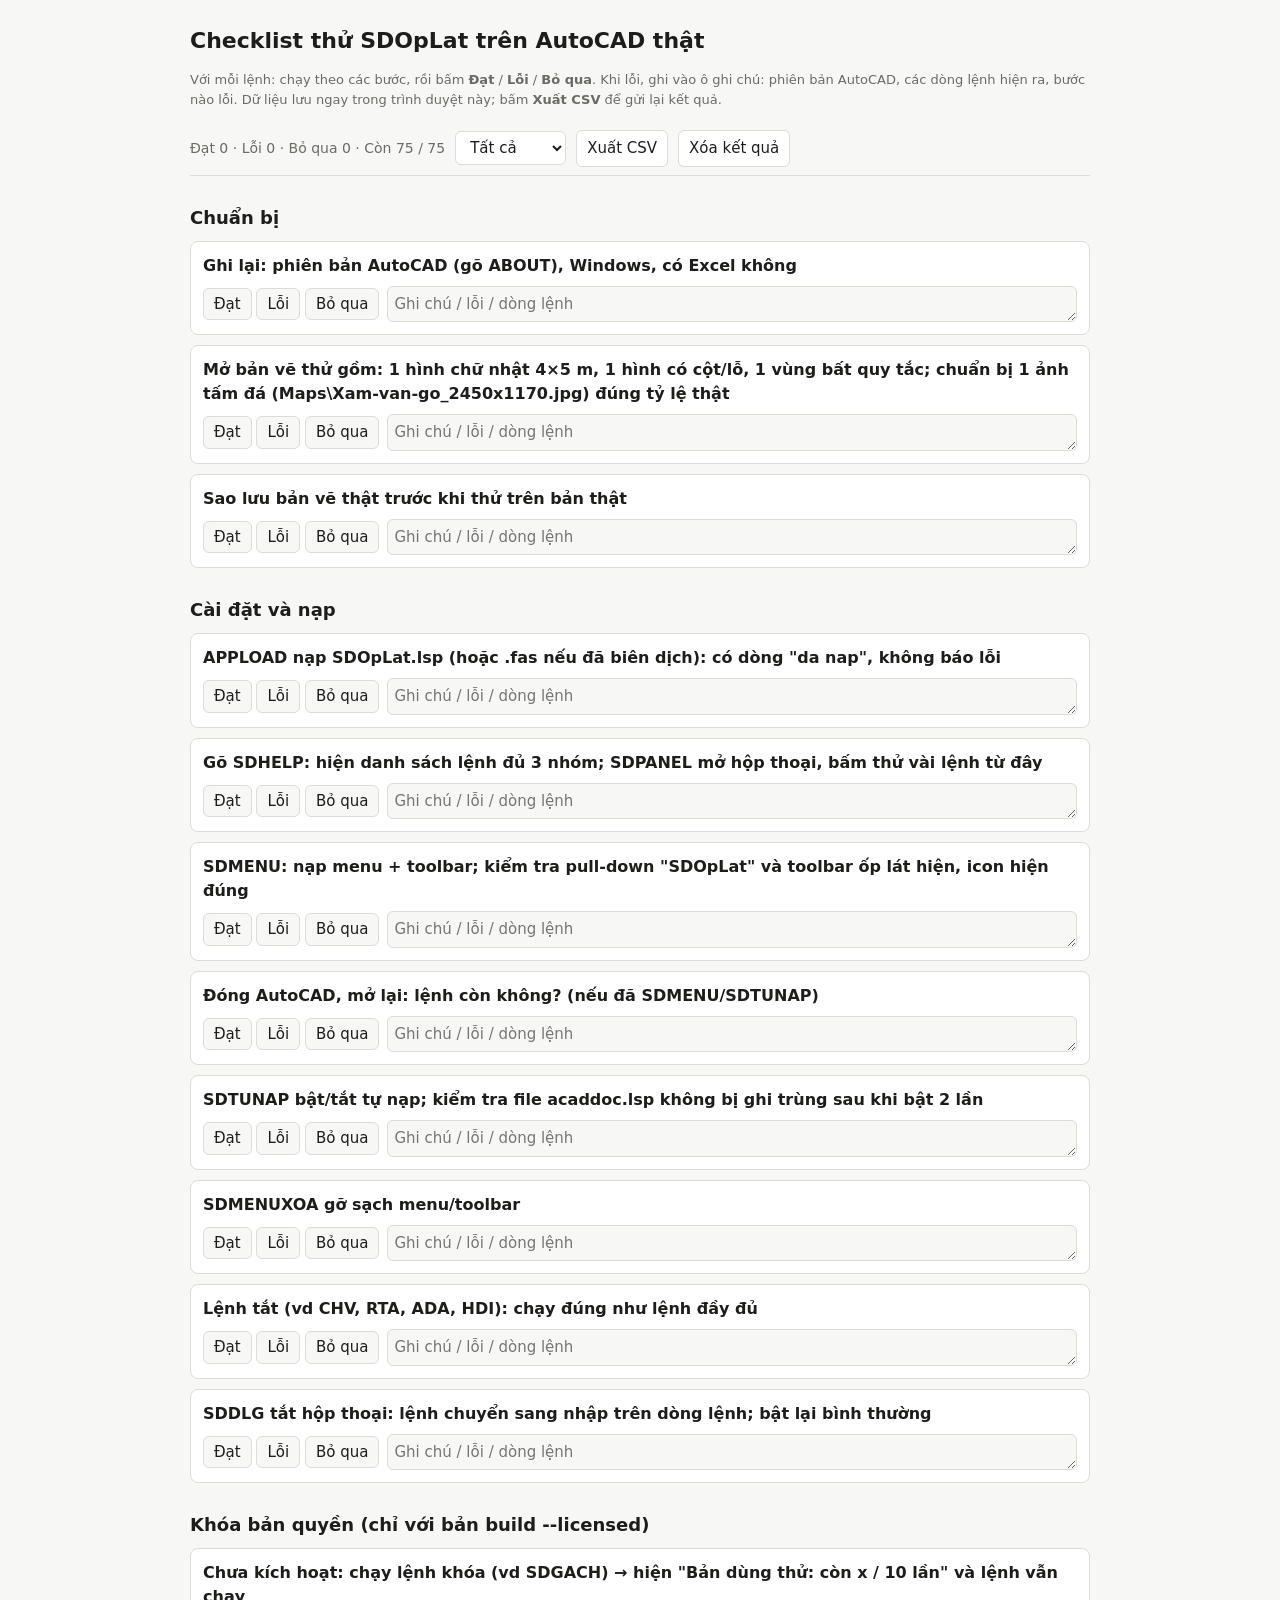
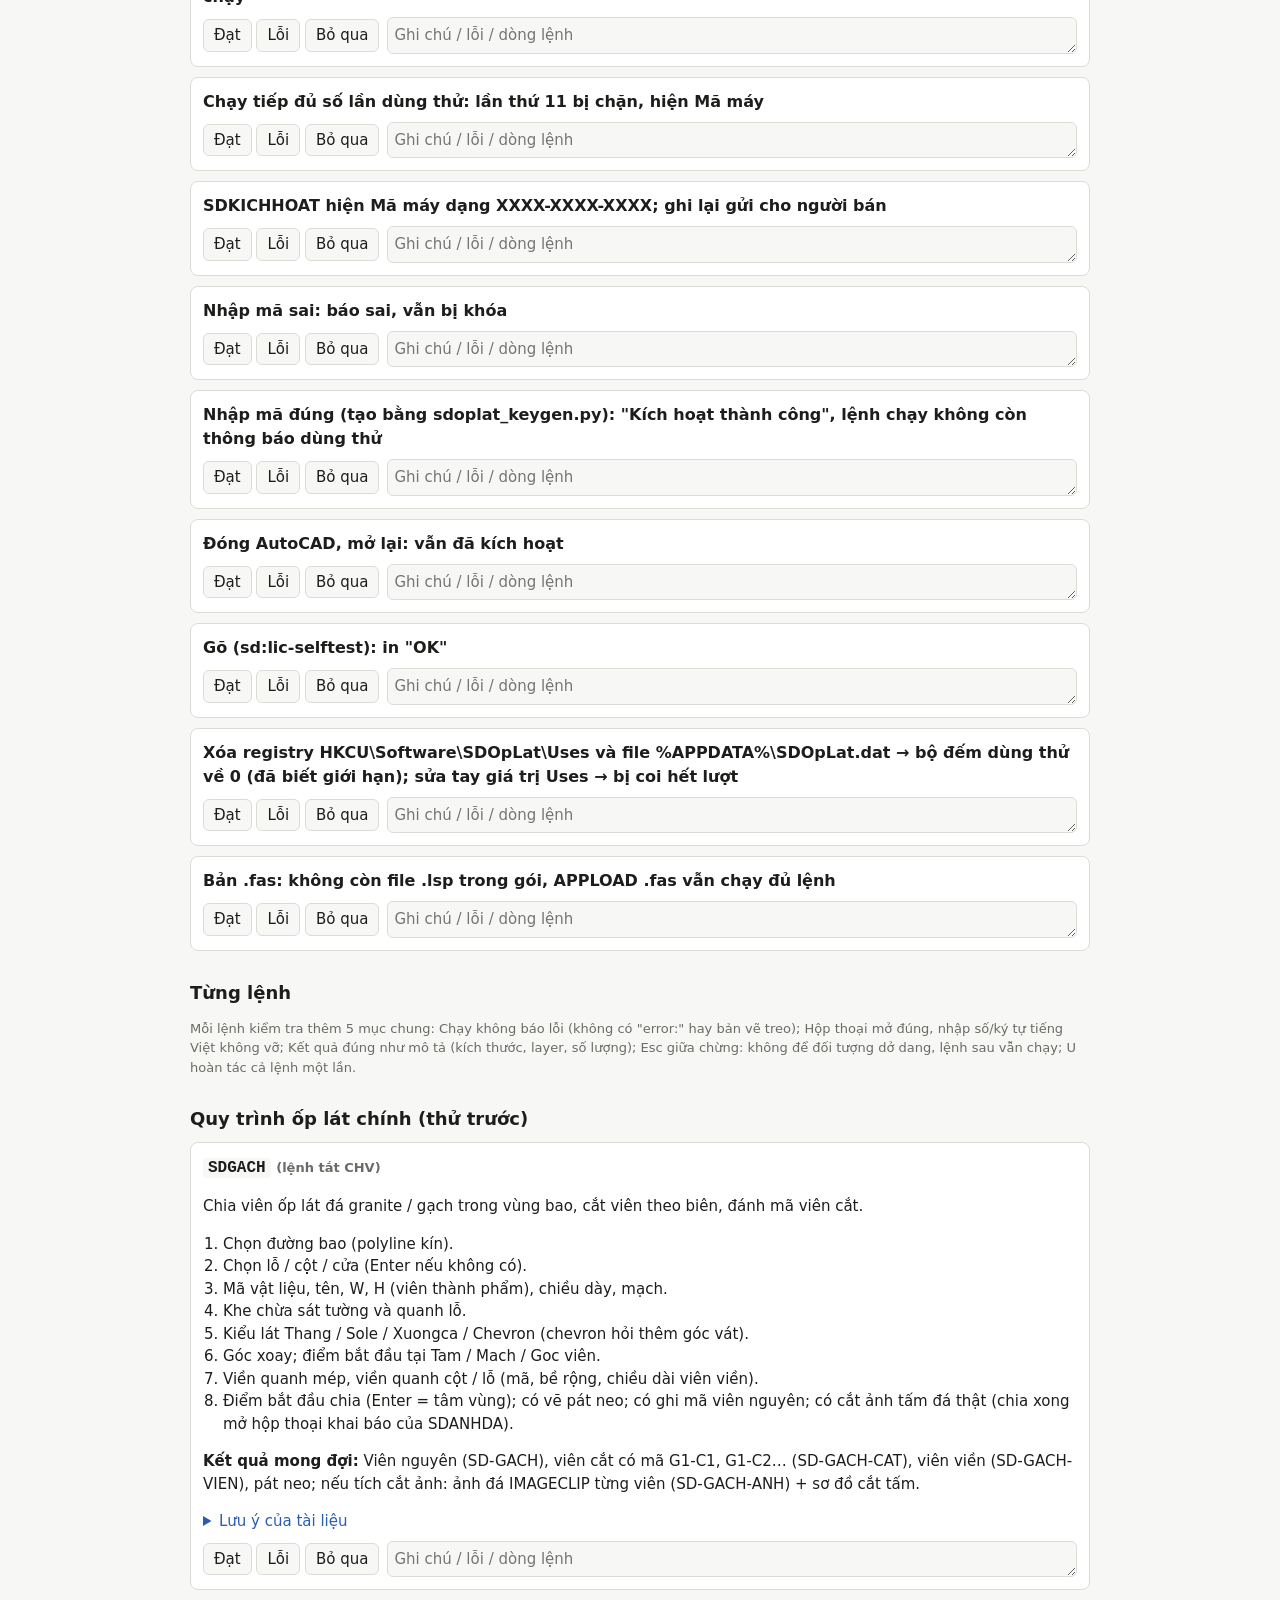
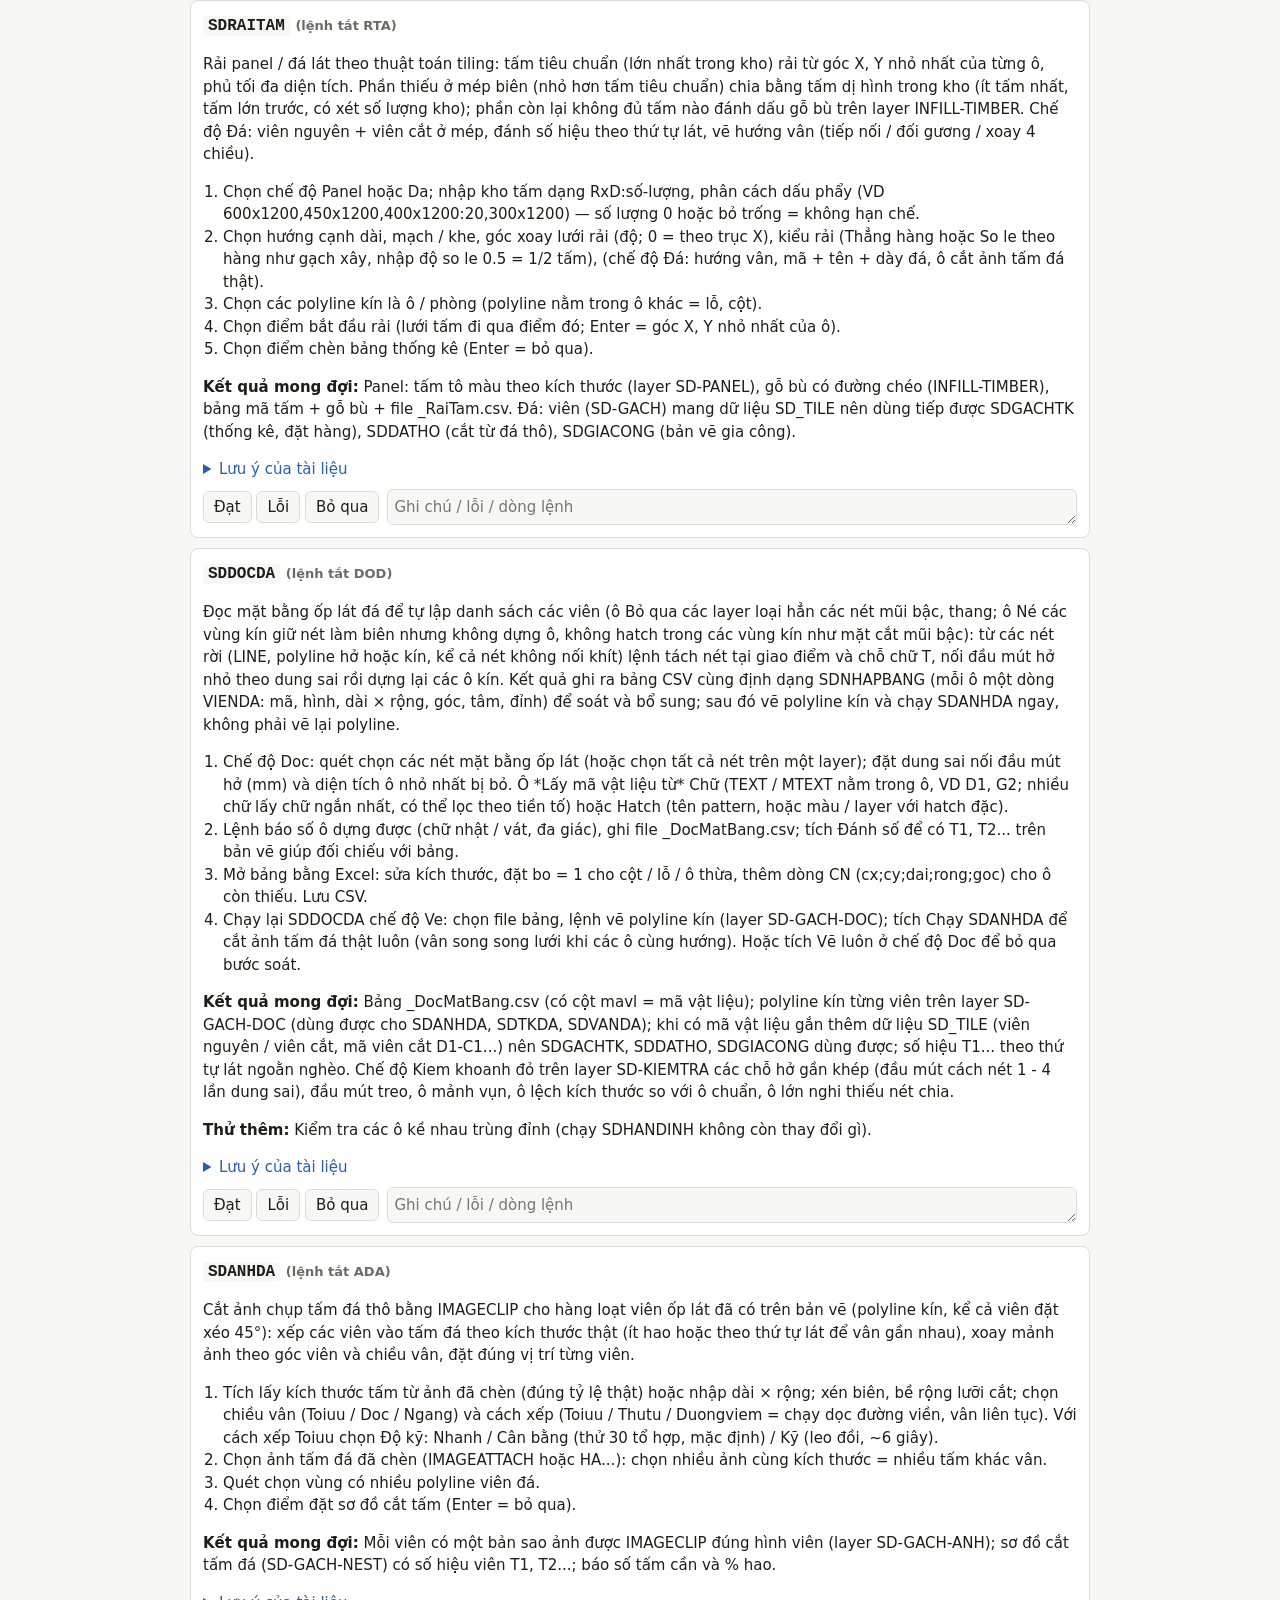
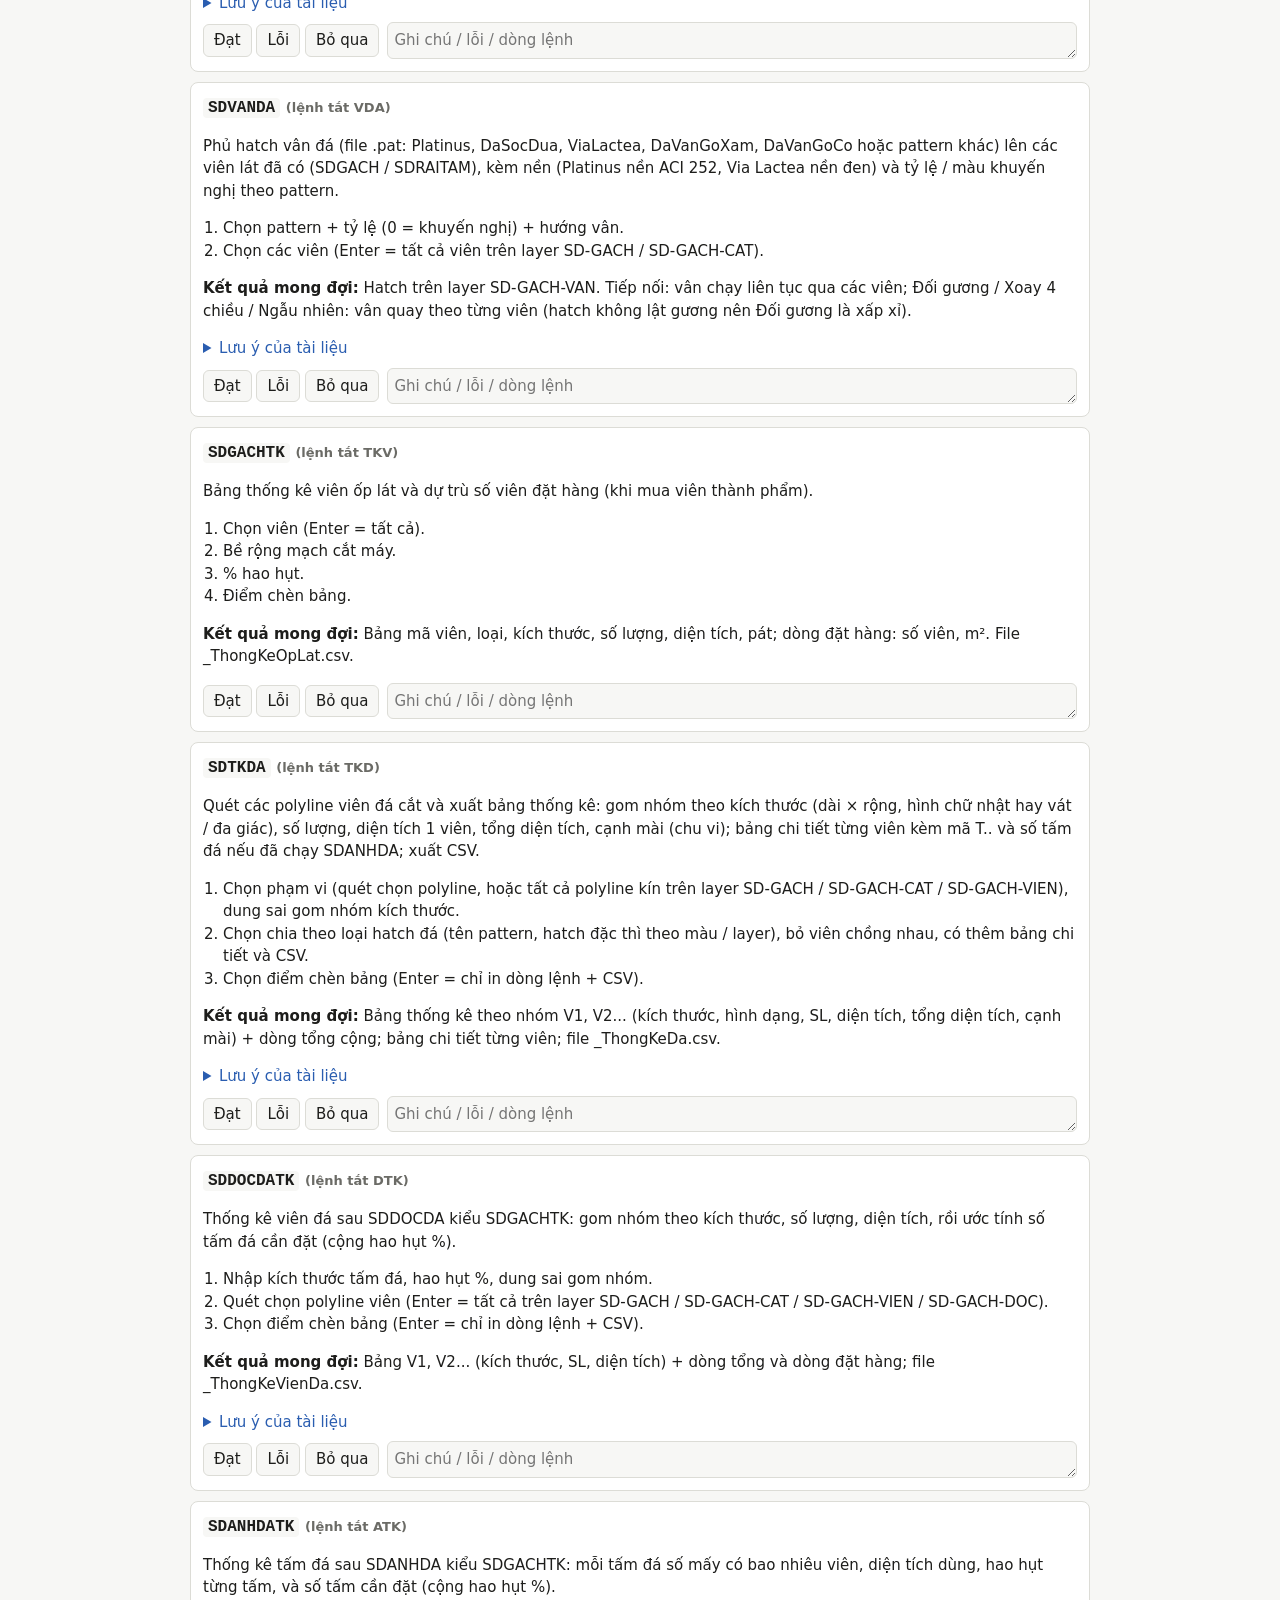
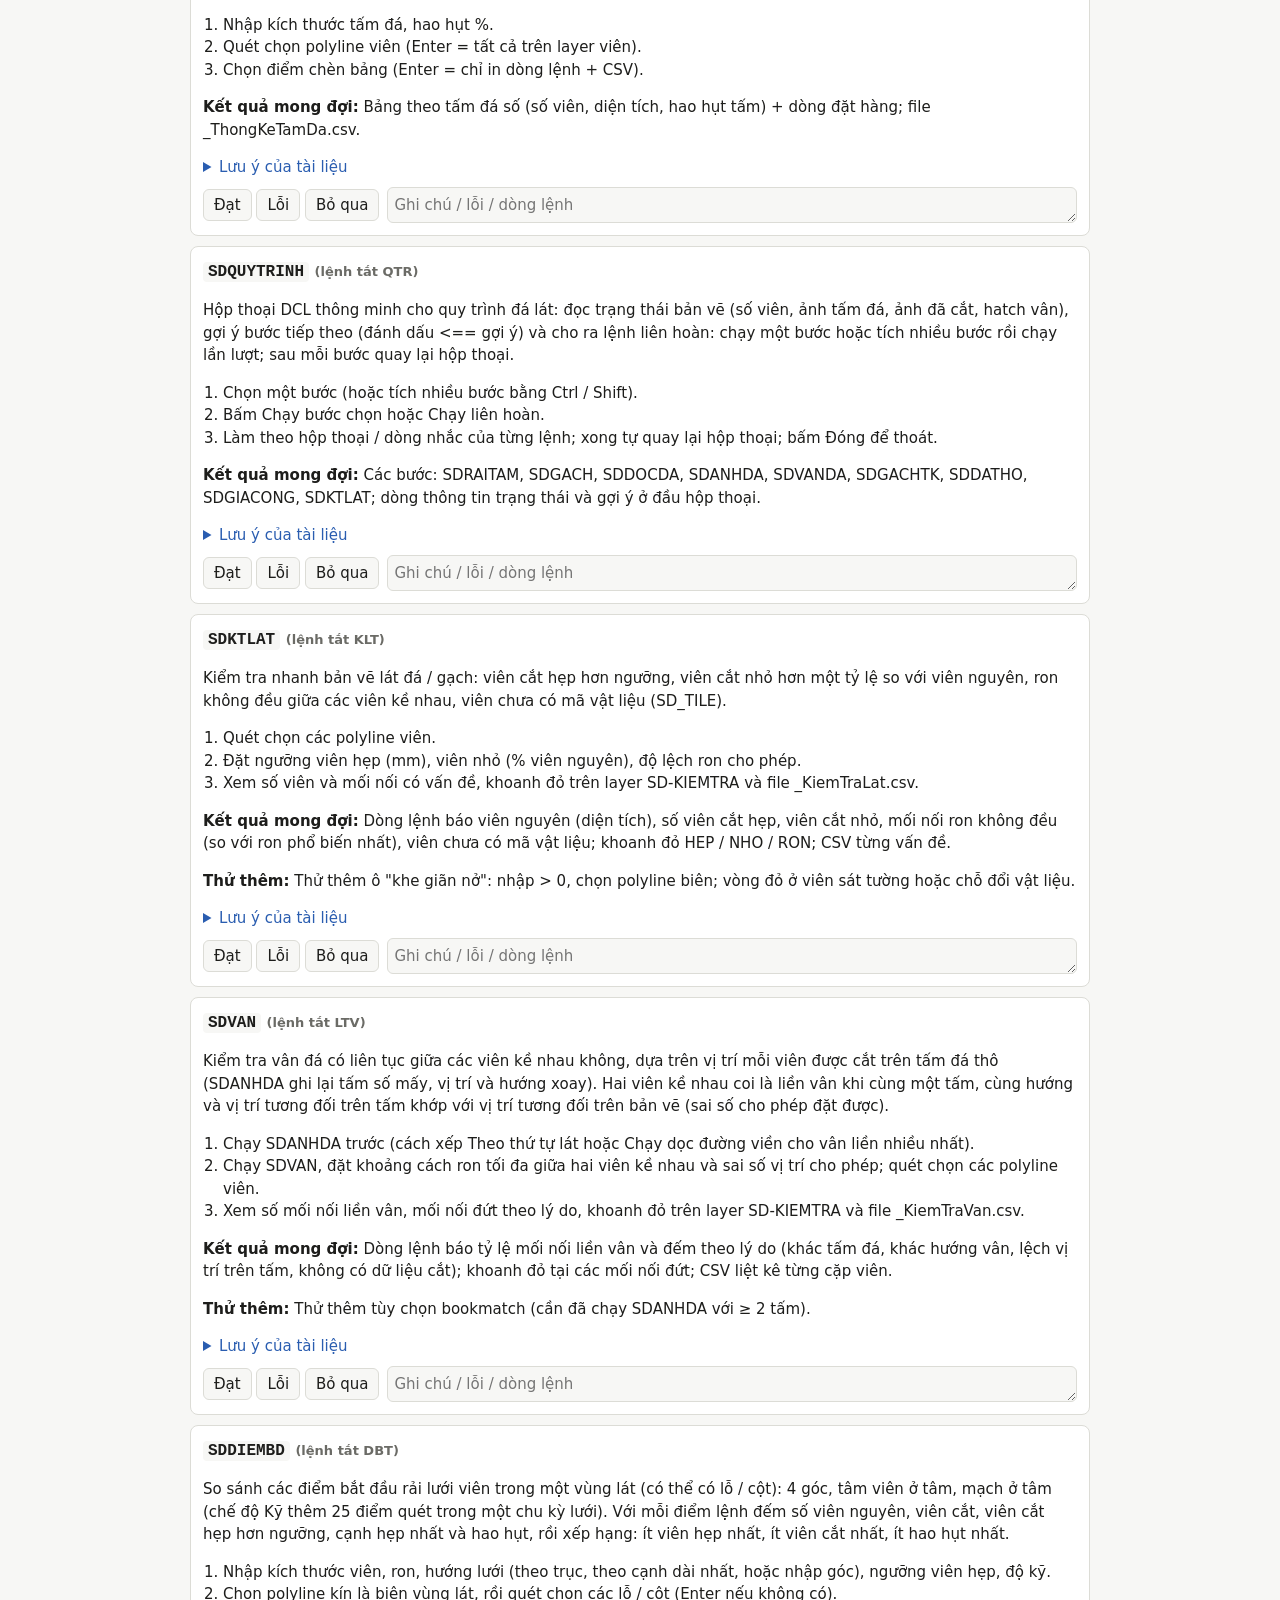
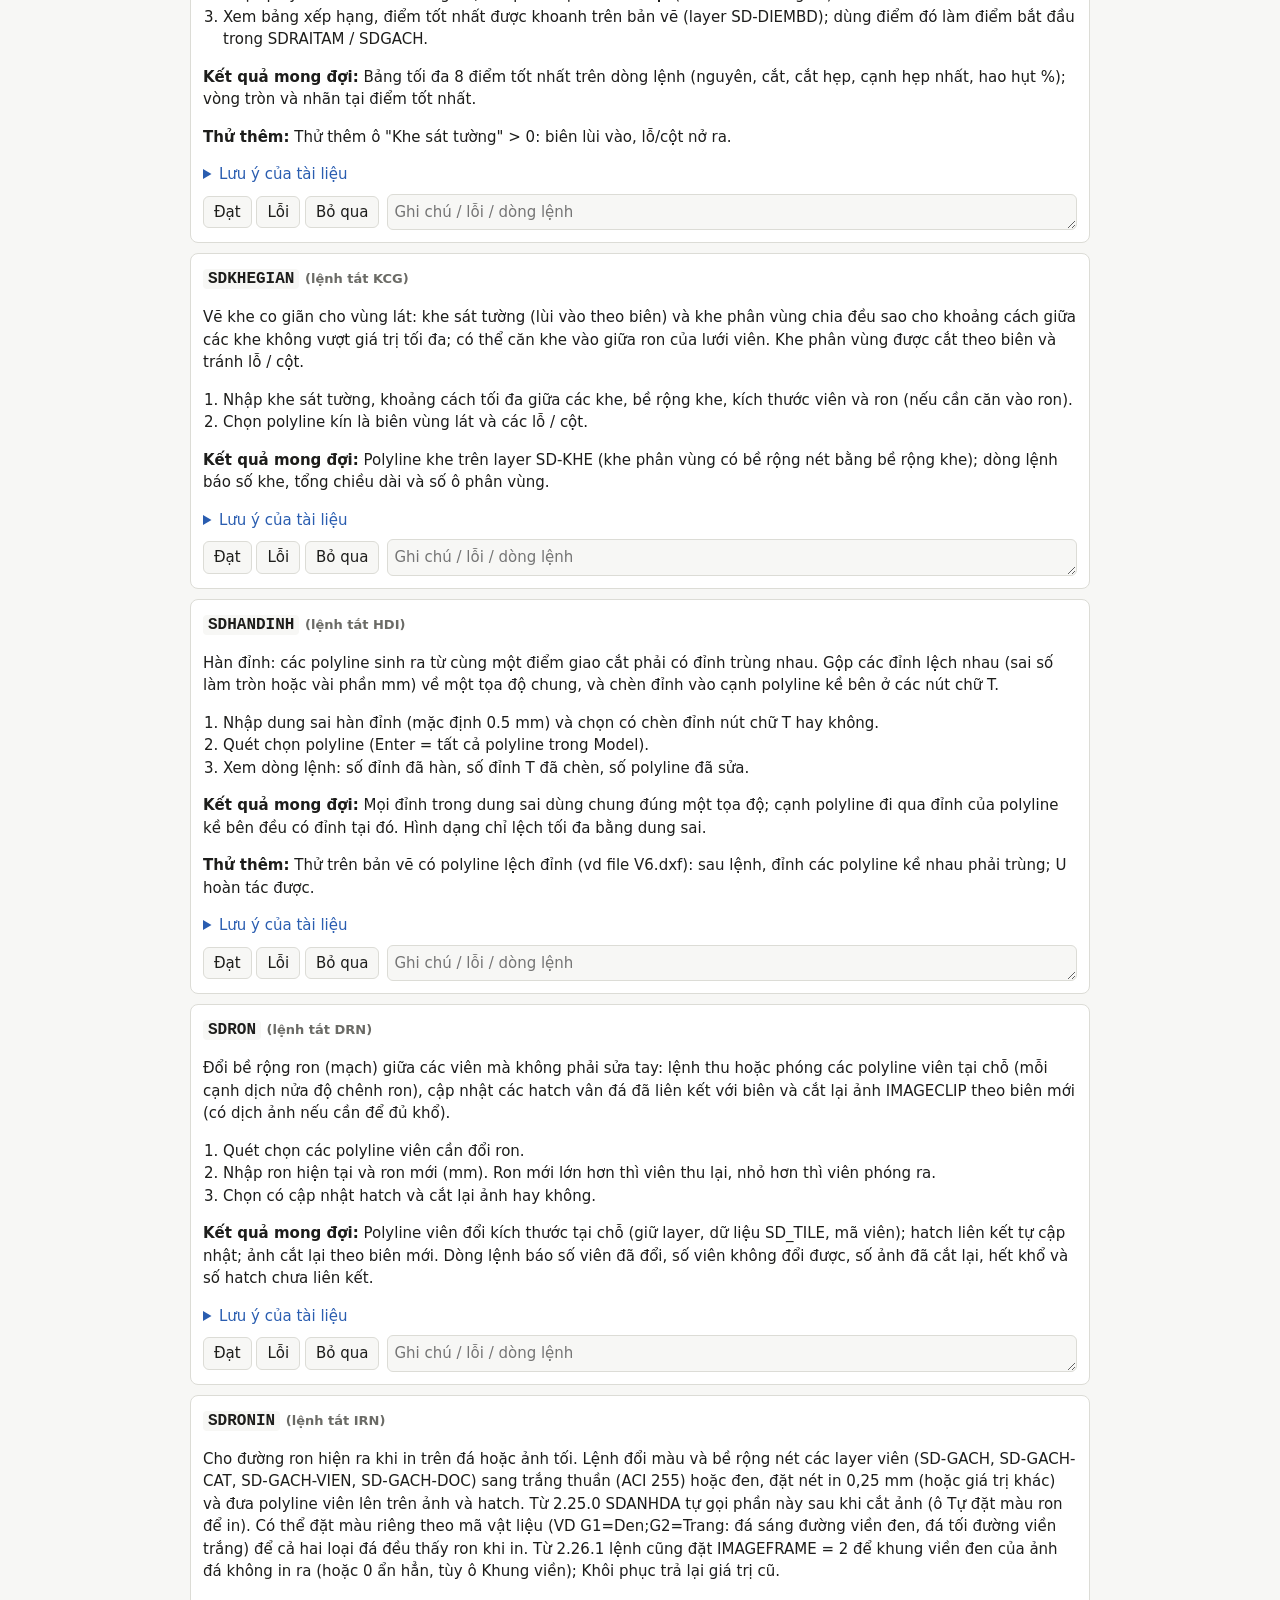
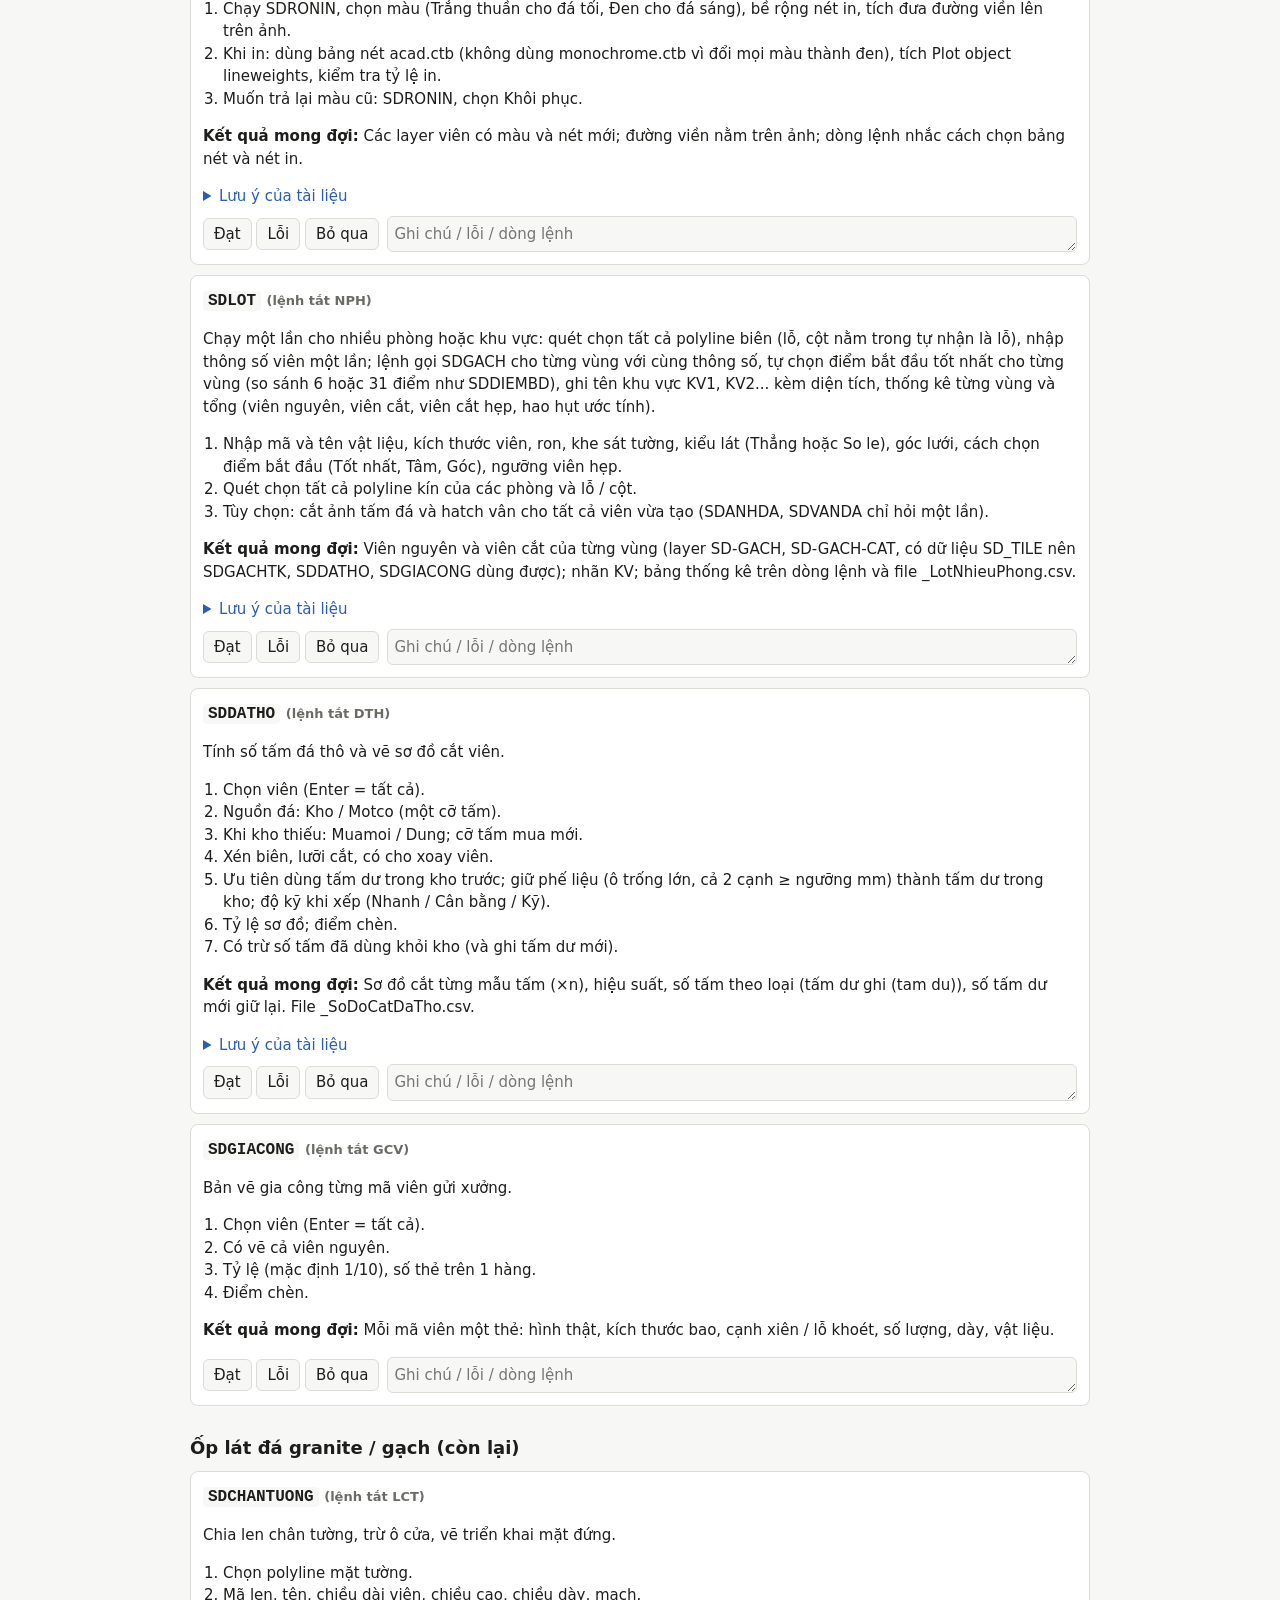
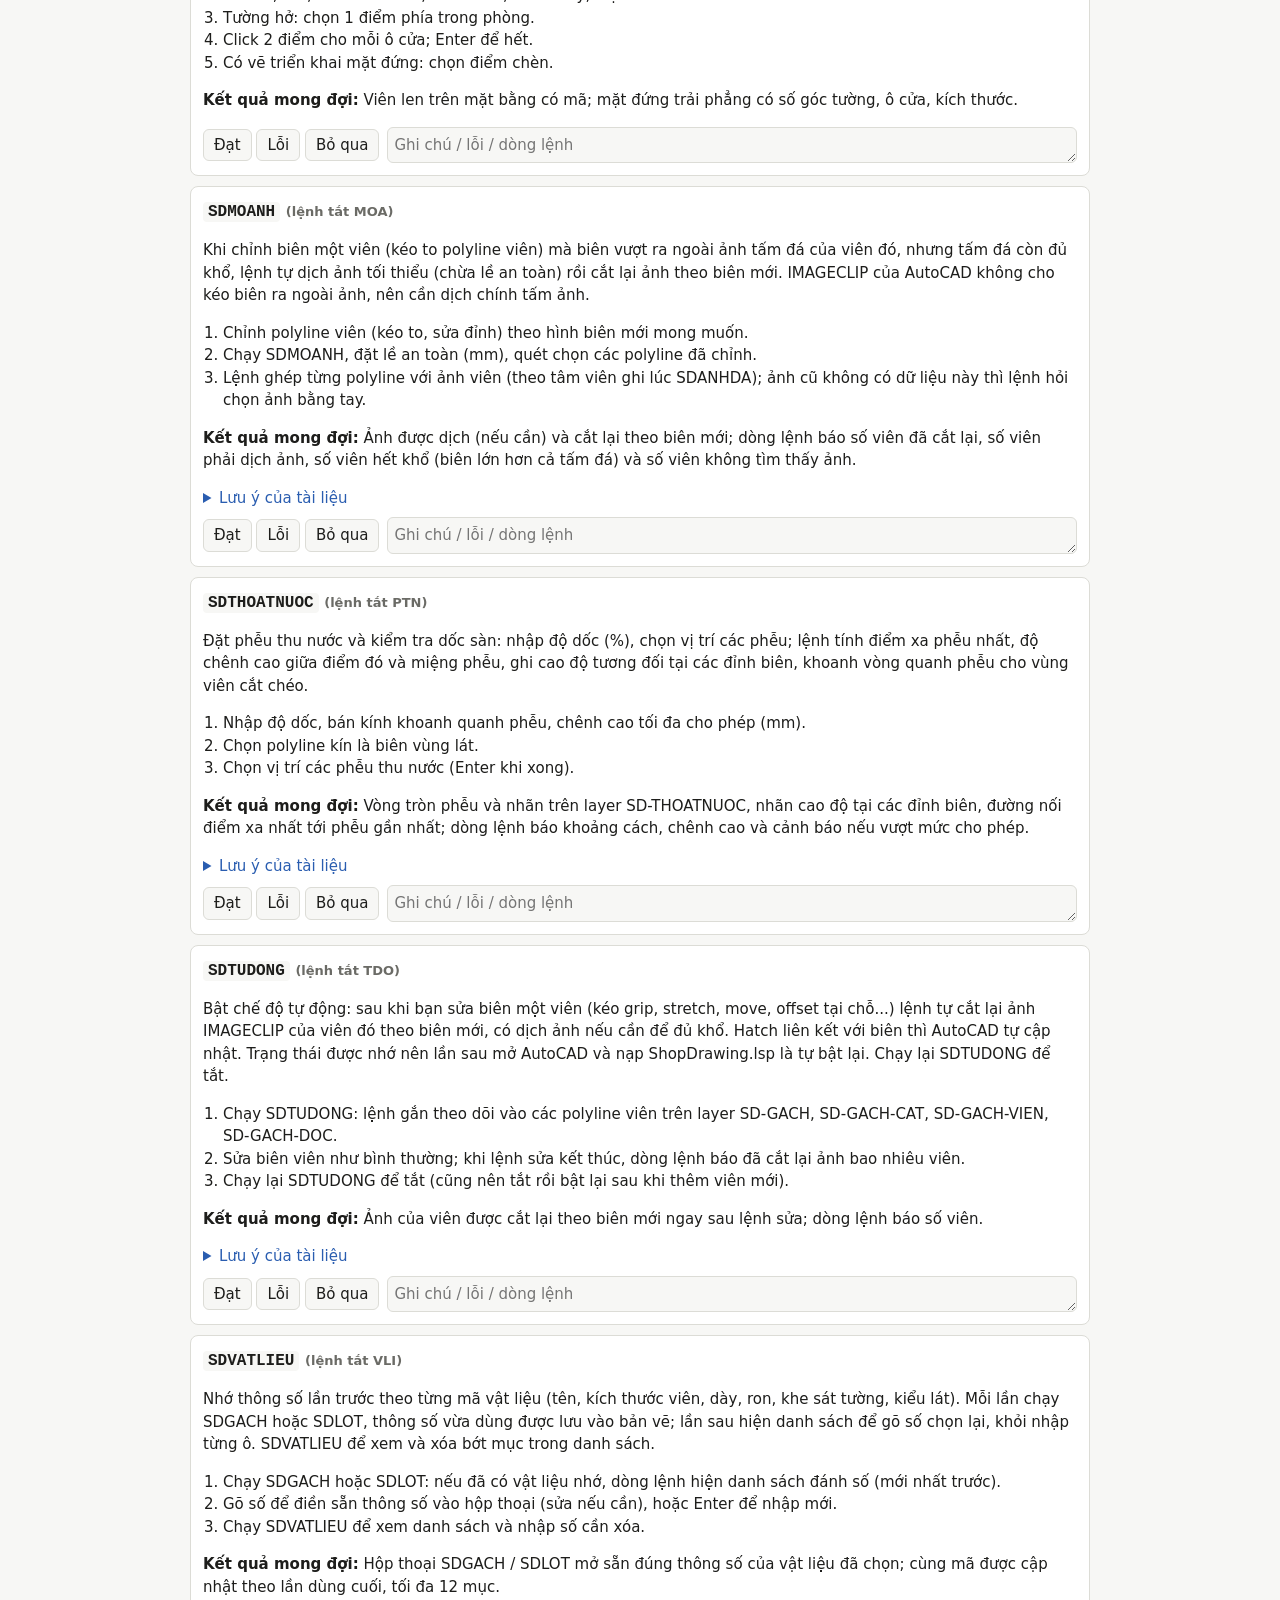
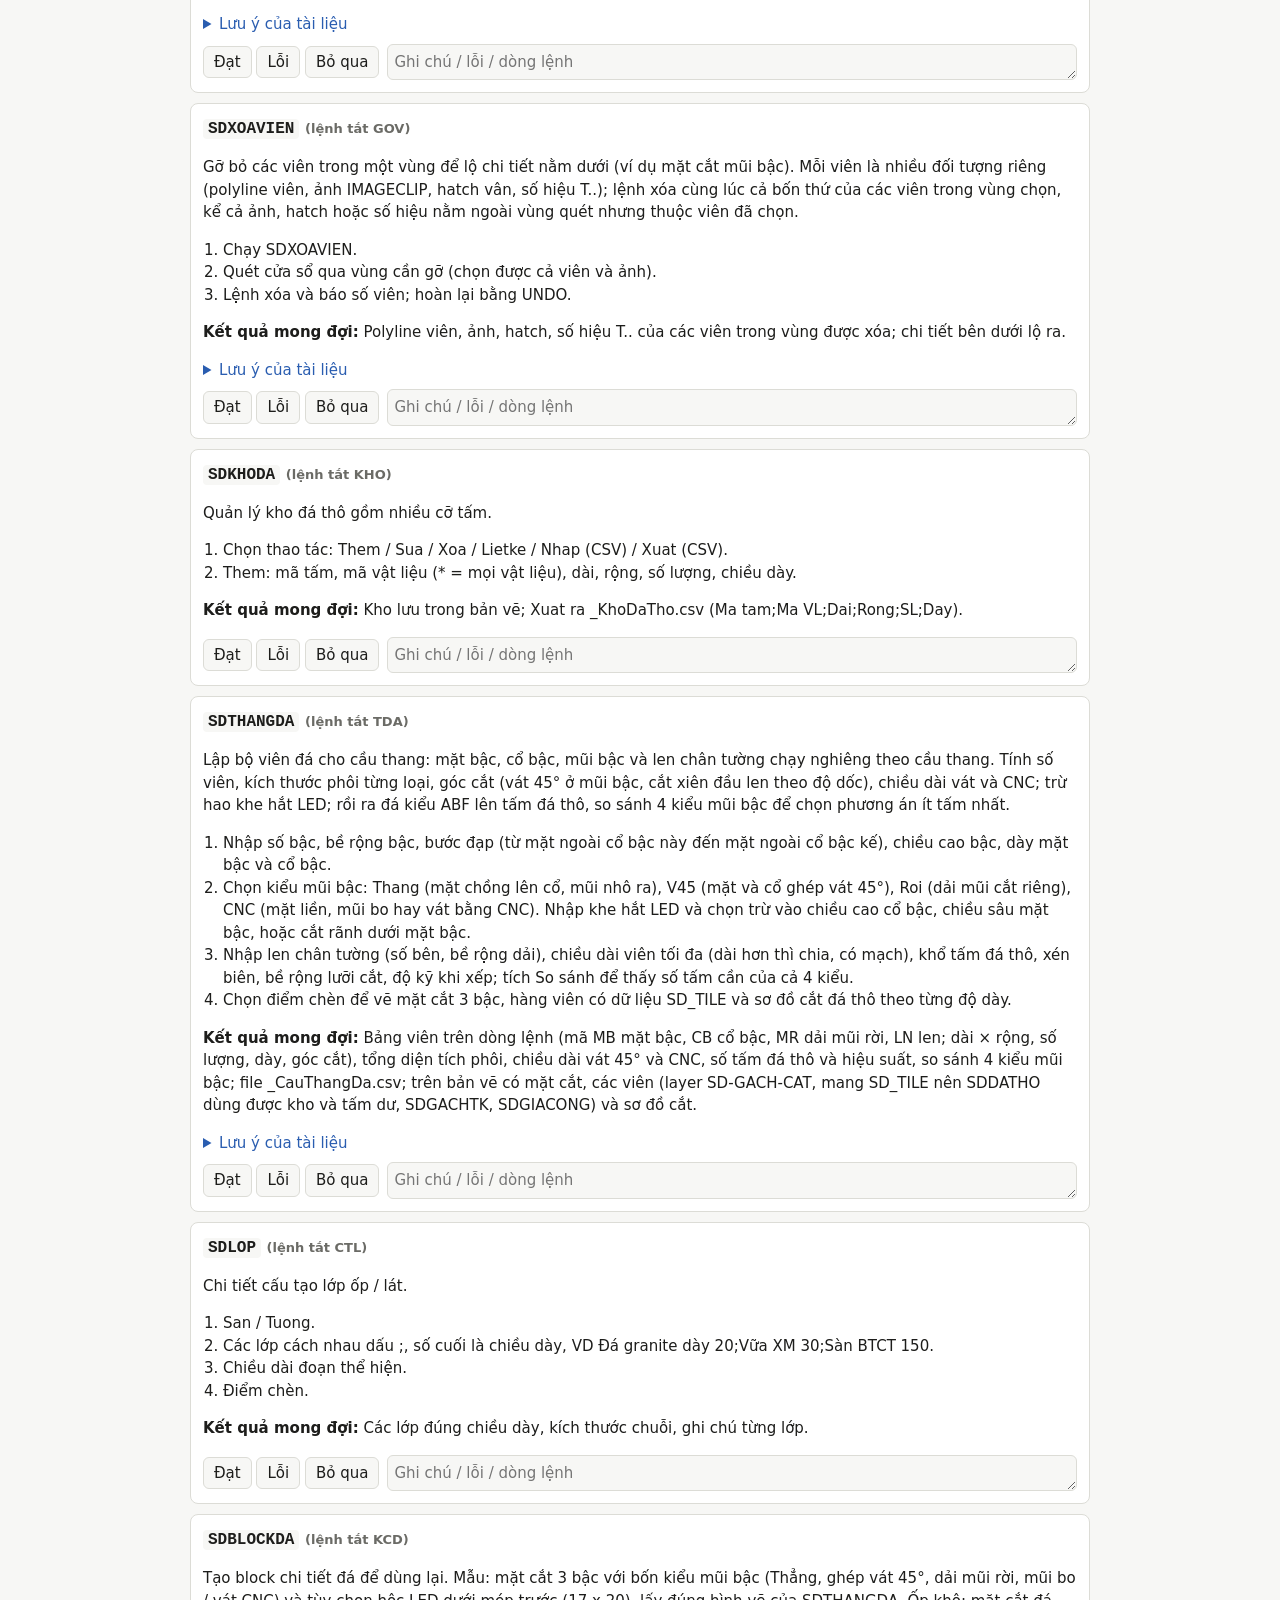
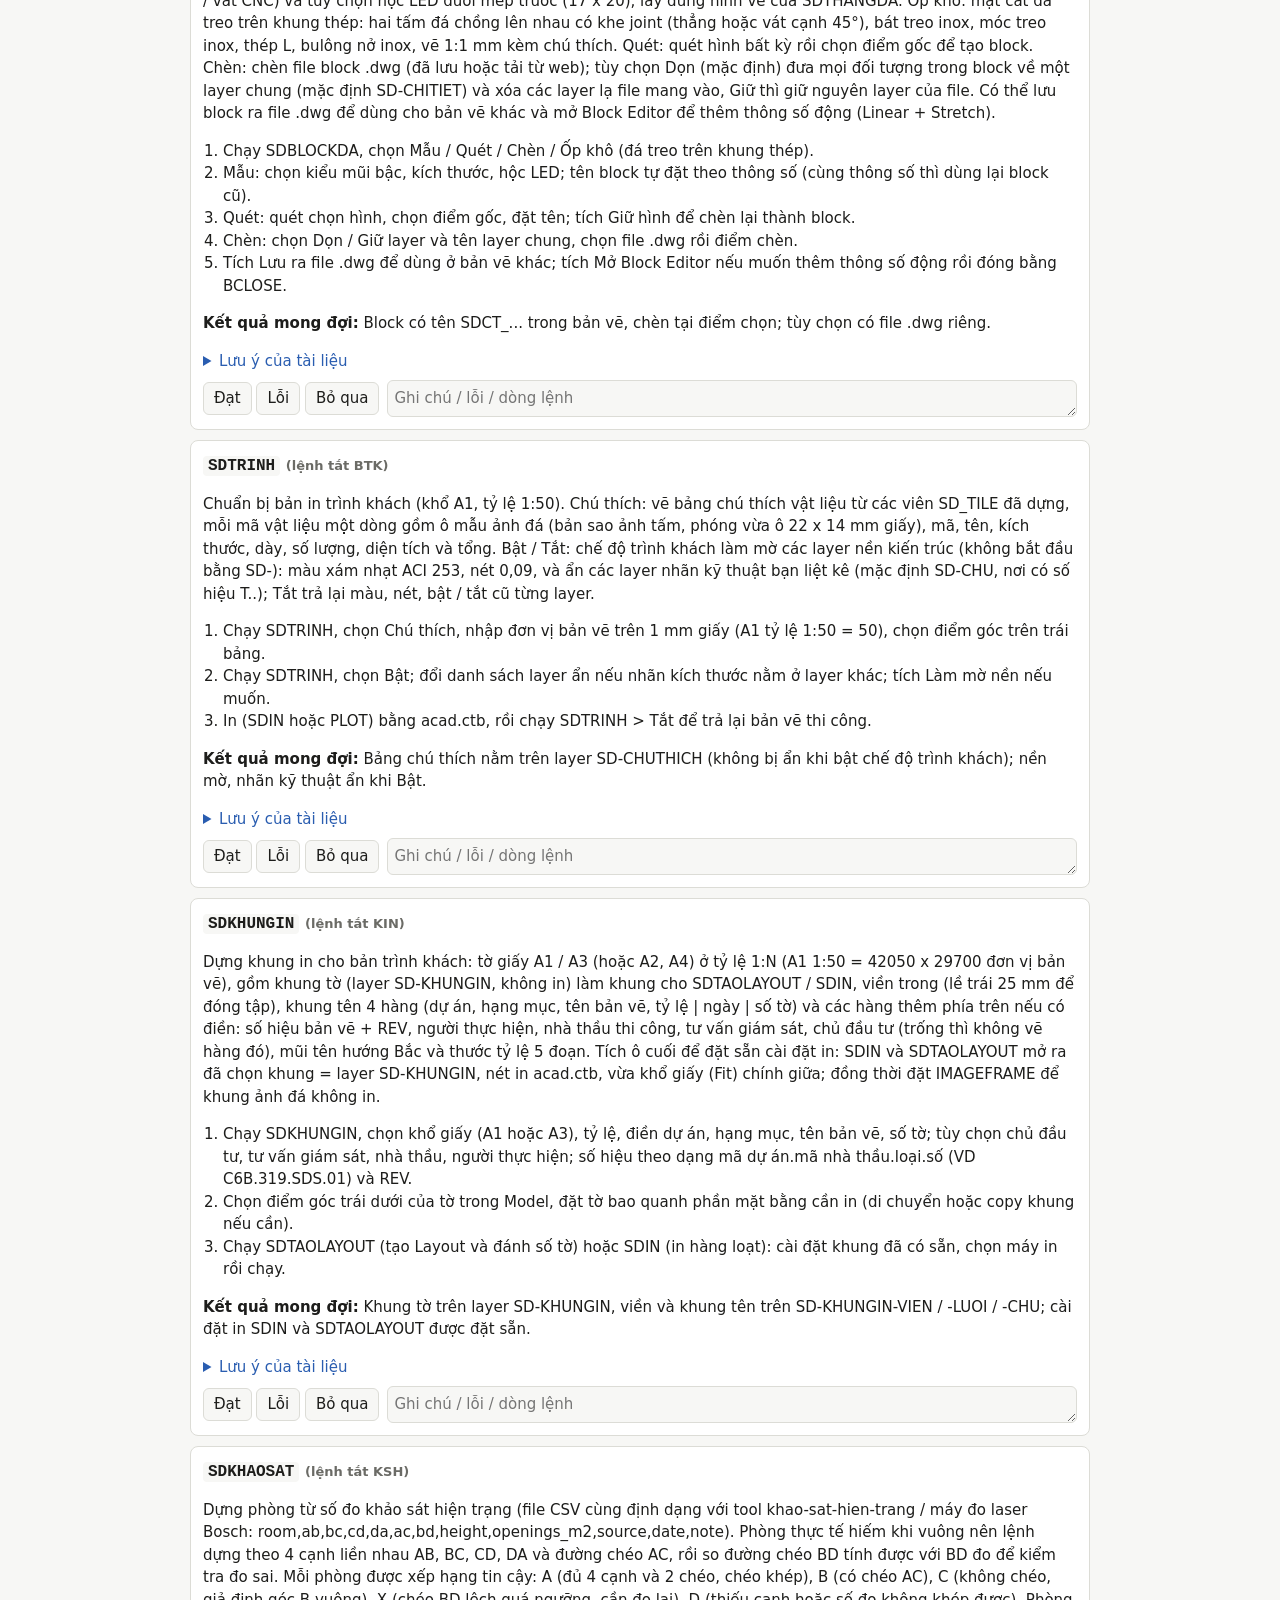
<file: plugins/SDOpLat-Checklist.html>
<!doctype html><html lang="vi"><head><meta charset="utf-8"><meta name="viewport" content="width=device-width,initial-scale=1">
<title>Checklist thử SDOpLat</title>
<style>
:root{--bg:#f7f7f5;--fg:#1d1d1b;--mut:#6b6b66;--card:#fff;--bd:#dcdcd6;--ok:#1e7a3c;--bad:#b3261e;--skip:#8a6d00;--acc:#2a5db0}
@media(prefers-color-scheme:dark){:root{--bg:#171715;--fg:#ececE8;--mut:#9a9a93;--card:#222220;--bd:#3a3a36;--ok:#5fcf86;--bad:#ff8a80;--skip:#e0bf55;--acc:#7fb0ff}}
body{margin:0;background:var(--bg);color:var(--fg);font:15px/1.5 system-ui,sans-serif}
main{max-width:900px;margin:0 auto;padding:16px}
h1{font-size:22px;margin:8px 0}h2{font-size:18px;margin:28px 0 8px}
.bar{position:sticky;top:0;background:var(--bg);padding:8px 0;border-bottom:1px solid var(--bd);z-index:5;display:flex;gap:10px;flex-wrap:wrap;align-items:center}
.bar button,.bar select{font:inherit;padding:6px 10px;border:1px solid var(--bd);border-radius:6px;background:var(--card);color:var(--fg);cursor:pointer}
.sum{color:var(--mut);font-size:14px}
.card{background:var(--card);border:1px solid var(--bd);border-radius:8px;padding:12px;margin:10px 0}
.card h3{margin:0 0 4px;font-size:16px}.card code{background:var(--bg);padding:1px 5px;border-radius:4px}
.mut{color:var(--mut);font-size:13px}ol,ul{margin:6px 0 6px 20px;padding:0}
.row{display:flex;gap:8px;flex-wrap:wrap;margin-top:8px;align-items:center}
.st button{font:inherit;padding:4px 10px;border:1px solid var(--bd);border-radius:6px;background:var(--bg);color:var(--fg);cursor:pointer}
.st button.on.ok{background:var(--ok);color:#fff;border-color:var(--ok)}.st button.on.bad{background:var(--bad);color:#fff;border-color:var(--bad)}.st button.on.skip{background:var(--skip);color:#fff;border-color:var(--skip)}
textarea{flex:1;min-width:200px;font:inherit;padding:6px;border:1px solid var(--bd);border-radius:6px;background:var(--bg);color:var(--fg)}
label.c{display:block;margin:3px 0}details summary{cursor:pointer;color:var(--acc)}
@media print{.bar{display:none}.card{break-inside:avoid}}
</style></head><body><main>
<h1>Checklist thử SDOpLat trên AutoCAD thật</h1>
<p class="mut">Với mỗi lệnh: chạy theo các bước, rồi bấm <b>Đạt</b> / <b>Lỗi</b> / <b>Bỏ qua</b>. Khi lỗi, ghi vào ô ghi chú: phiên bản AutoCAD, các dòng lệnh hiện ra, bước nào lỗi. Dữ liệu lưu ngay trong trình duyệt này; bấm <b>Xuất CSV</b> để gửi lại kết quả.</p>
<div class="bar"><span class="sum" id="sum"></span><select id="flt"><option value="">Tất cả</option><option value="none">Chưa thử</option><option value="bad">Lỗi</option><option value="ok">Đạt</option></select><button id="exp">Xuất CSV</button><button id="rst">Xóa kết quả</button></div>
<div id="root"></div>
<script>
const D={"sections": [["Chuẩn bị", ["Ghi lại: phiên bản AutoCAD (gõ ABOUT), Windows, có Excel không", "Mở bản vẽ thử gồm: 1 hình chữ nhật 4×5 m, 1 hình có cột/lỗ, 1 vùng bất quy tắc; chuẩn bị 1 ảnh tấm đá (Maps\\Xam-van-go_2450x1170.jpg) đúng tỷ lệ thật", "Sao lưu bản vẽ thật trước khi thử trên bản thật"]], ["Cài đặt và nạp", ["APPLOAD nạp SDOpLat.lsp (hoặc .fas nếu đã biên dịch): có dòng \"da nap\", không báo lỗi", "Gõ SDHELP: hiện danh sách lệnh đủ 3 nhóm; SDPANEL mở hộp thoại, bấm thử vài lệnh từ đây", "SDMENU: nạp menu + toolbar; kiểm tra pull-down \"SDOpLat\" và toolbar ốp lát hiện, icon hiện đúng", "Đóng AutoCAD, mở lại: lệnh còn không? (nếu đã SDMENU/SDTUNAP)", "SDTUNAP bật/tắt tự nạp; kiểm tra file acaddoc.lsp không bị ghi trùng sau khi bật 2 lần", "SDMENUXOA gỡ sạch menu/toolbar", "Lệnh tắt (vd CHV, RTA, ADA, HDI): chạy đúng như lệnh đầy đủ", "SDDLG tắt hộp thoại: lệnh chuyển sang nhập trên dòng lệnh; bật lại bình thường"]], ["Khóa bản quyền (chỉ với bản build --licensed)", ["Chưa kích hoạt: chạy lệnh khóa (vd SDGACH) → hiện \"Bản dùng thử: còn x / 10 lần\" và lệnh vẫn chạy", "Chạy tiếp đủ số lần dùng thử: lần thứ 11 bị chặn, hiện Mã máy", "SDKICHHOAT hiện Mã máy dạng XXXX-XXXX-XXXX; ghi lại gửi cho người bán", "Nhập mã sai: báo sai, vẫn bị khóa", "Nhập mã đúng (tạo bằng sdoplat_keygen.py): \"Kích hoạt thành công\", lệnh chạy không còn thông báo dùng thử", "Đóng AutoCAD, mở lại: vẫn đã kích hoạt", "Gõ (sd:lic-selftest): in \"OK\"", "Xóa registry HKCU\\Software\\SDOpLat\\Uses và file %APPDATA%\\SDOpLat.dat → bộ đếm dùng thử về 0 (đã biết giới hạn); sửa tay giá trị Uses → bị coi hết lượt", "Bản .fas: không còn file .lsp trong gói, APPLOAD .fas vẫn chạy đủ lệnh"]]], "cmds": [{"code": "SDGACH", "alias": "CHV", "group": "Quy trình ốp lát chính (thử trước)", "desc": "Chia vien: thang/so le/xuong ca/chevron, vien, khe", "summary": "Chia viên ốp lát đá granite / gạch trong vùng bao, cắt viên theo biên, đánh mã viên cắt.", "steps": ["Chọn đường bao (polyline kín).", "Chọn lỗ / cột / cửa (Enter nếu không có).", "Mã vật liệu, tên, W, H (viên thành phẩm), chiều dày, mạch.", "Khe chừa sát tường và quanh lỗ.", "Kiểu lát Thang / Sole / Xuongca / Chevron (chevron hỏi thêm góc vát).", "Góc xoay; điểm bắt đầu tại Tam / Mach / Goc viên.", "Viền quanh mép, viền quanh cột / lỗ (mã, bề rộng, chiều dài viên viền).", "Điểm bắt đầu chia (Enter = tâm vùng); có vẽ pát neo; có ghi mã viên nguyên; có cắt ảnh tấm đá thật (chia xong mở hộp thoại khai báo của SDANHDA)."], "result": "Viên nguyên (SD-GACH), viên cắt có mã G1-C1, G1-C2… (SD-GACH-CAT), viên viền (SD-GACH-VIEN), pát neo; nếu tích cắt ảnh: ảnh đá IMAGECLIP từng viên (SD-GACH-ANH) + sơ đồ cắt tấm.", "note": "Lưu ý: Dữ liệu viên được lưu trong bản vẽ cho SDGACHTK, SDDATHO, SDGIACONG.", "extra": ""}, {"code": "SDRAITAM", "alias": "RTA", "group": "Quy trình ốp lát chính (thử trước)", "desc": "Rai panel / da lat theo kho: tam lon tu goc, tam di hinh mep bien, go bu, huong van", "summary": "Rải panel / đá lát theo thuật toán tiling: tấm tiêu chuẩn (lớn nhất trong kho) rải từ góc X, Y nhỏ nhất của từng ô, phủ tối đa diện tích. Phần thiếu ở mép biên (nhỏ hơn tấm tiêu chuẩn) chia bằng tấm dị hình trong kho (ít tấm nhất, tấm lớn trước, có xét số lượng kho); phần còn lại không đủ tấm nào đánh dấu gỗ bù trên layer INFILL-TIMBER. Chế độ Đá: viên nguyên + viên cắt ở mép, đánh số hiệu theo thứ tự lát, vẽ hướng vân (tiếp nối / đối gương / xoay 4 chiều).", "steps": ["Chọn chế độ Panel hoặc Da; nhập kho tấm dạng RxD:số-lượng, phân cách dấu phẩy (VD 600x1200,450x1200,400x1200:20,300x1200) — số lượng 0 hoặc bỏ trống = không hạn chế.", "Chọn hướng cạnh dài, mạch / khe, góc xoay lưới rải (độ; 0 = theo trục X), kiểu rải (Thẳng hàng hoặc So le theo hàng như gạch xây, nhập độ so le 0.5 = 1/2 tấm), (chế độ Đá: hướng vân, mã + tên + dày đá, ô cắt ảnh tấm đá thật).", "Chọn các polyline kín là ô / phòng (polyline nằm trong ô khác = lỗ, cột).", "Chọn điểm bắt đầu rải (lưới tấm đi qua điểm đó; Enter = góc X, Y nhỏ nhất của ô).", "Chọn điểm chèn bảng thống kê (Enter = bỏ qua)."], "result": "Panel: tấm tô màu theo kích thước (layer SD-PANEL), gỗ bù có đường chéo (INFILL-TIMBER), bảng mã tấm + gỗ bù + file _RaiTam.csv. Đá: viên (SD-GACH) mang dữ liệu SD_TILE nên dùng tiếp được SDGACHTK (thống kê, đặt hàng), SDDATHO (cắt từ đá thô), SDGIACONG (bản vẽ gia công).", "note": "Lưu ý: Gắn ảnh tấm đá thô (chế độ Đá): nhập kích thước thật tấm, chọn ảnh, lệnh xếp viên vào tấm (xoay 90° nếu lợi) rồi IMAGECLIP từng viên về đúng ô lát; sơ đồ cắt tấm vẽ tại điểm chèn. Ô cắt bởi cạnh xiên / cung / lỗ không chữ nhật: Panel đánh dấu gỗ bù, Đá tạo viên cắt theo hình. Hết số lượng một loại tấm thì tự dùng tổ hợp khác trong kho; hết cả kho phần còn lại thành gỗ bù. Chế độ Đá chỉ dùng viên lớn nhất trong kho làm viên lát.", "extra": ""}, {"code": "SDDOCDA", "alias": "DOD", "group": "Quy trình ốp lát chính (thử trước)", "desc": "Doc mat bang op lat: dung lai o kin tu net roi, ghi bang CSV de soat / bo sung, ve polyline kin, chay SDANHDA", "summary": "Đọc mặt bằng ốp lát đá để tự lập danh sách các viên (ô Bỏ qua các layer loại hẳn các nét mũi bậc, thang; ô Né các vùng kín giữ nét làm biên nhưng không dựng ô, không hatch trong các vùng kín như mặt cắt mũi bậc): từ các nét rời (LINE, polyline hở hoặc kín, kể cả nét không nối khít) lệnh tách nét tại giao điểm và chỗ chữ T, nối đầu mút hở nhỏ theo dung sai rồi dựng lại các ô kín. Kết quả ghi ra bảng CSV cùng định dạng SDNHAPBANG (mỗi ô một dòng VIENDA: mã, hình, dài × rộng, góc, tâm, đỉnh) để soát và bổ sung; sau đó vẽ polyline kín và chạy SDANHDA ngay, không phải vẽ lại polyline.", "steps": ["Chế độ Doc: quét chọn các nét mặt bằng ốp lát (hoặc chọn tất cả nét trên một layer); đặt dung sai nối đầu mút hở (mm) và diện tích ô nhỏ nhất bị bỏ. Ô *Lấy mã vật liệu từ* Chữ (TEXT / MTEXT nằm trong ô, VD D1, G2; nhiều chữ lấy chữ ngắn nhất, có thể lọc theo tiền tố) hoặc Hatch (tên pattern, hoặc màu / layer với hatch đặc).", "Lệnh báo số ô dựng được (chữ nhật / vát, đa giác), ghi file _DocMatBang.csv; tích Đánh số để có T1, T2... trên bản vẽ giúp đối chiếu với bảng.", "Mở bảng bằng Excel: sửa kích thước, đặt bo = 1 cho cột / lỗ / ô thừa, thêm dòng CN (cx;cy;dai;rong;goc) cho ô còn thiếu. Lưu CSV.", "Chạy lại SDDOCDA chế độ Ve: chọn file bảng, lệnh vẽ polyline kín (layer SD-GACH-DOC); tích Chạy SDANHDA để cắt ảnh tấm đá thật luôn (vân song song lưới khi các ô cùng hướng). Hoặc tích Vẽ luôn ở chế độ Doc để bỏ qua bước soát."], "result": "Bảng _DocMatBang.csv (có cột mavl = mã vật liệu); polyline kín từng viên trên layer SD-GACH-DOC (dùng được cho SDANHDA, SDTKDA, SDVANDA); khi có mã vật liệu gắn thêm dữ liệu SD_TILE (viên nguyên / viên cắt, mã viên cắt D1-C1...) nên SDGACHTK, SDDATHO, SDGIACONG dùng được; số hiệu T1... theo thứ tự lát ngoằn nghèo. Chế độ Kiem khoanh đỏ trên layer SD-KIEMTRA các chỗ hở gần khép (đầu mút cách nét 1 - 4 lần dung sai), đầu mút treo, ô mảnh vụn, ô lệch kích thước so với ô chuẩn, ô lớn nghi thiếu nét chia.", "note": "Lưu ý: Lỗ / cột bên trong ô: tích *Khoét lỗ / cột* (mặc định bật) — ô chứa lỗ (lỗ nằm trọn trong ô, không chạm biên) được cắt theo đường qua tâm lỗ thành các viên lõm hình chữ U (IMAGECLIP nhận đa giác lõm nên cắt ảnh sát cột), lỗ vẫn là ô riêng — đặt bo = 1 nếu là cột; lỗ không lồi hoặc nhiều lỗ chồng nhau theo hướng cắt thì giữ nguyên ô. Đọc được LINE, polyline (kể cả cung), ARC, CIRCLE, SPLINE, ELLIPSE (chia nhỏ 5°); khi vẽ lại, dãy đỉnh đều nhau được nhận lại thành cung (bulge) nên ô tròn / bo góc vẫn tròn. Xuất JSON (tích Xuất JSON) để AI bên ngoài đọc PDF / ảnh mặt bằng rồi điền vào đúng định dạng; Ve chọn file .json. Mã vật liệu: ô chưa có mã dùng ô *Mã VL mặc định* (để trống thì không gắn SD_TILE); viên nguyên = kích thước chữ nhật gặp nhiều nhất của mã đó, hình chữ nhật khác là viên cắt C, đa giác là viên cắt D. Hở lớn hơn dung sai thì ô không khép kín: tăng dung sai hoặc vẽ thêm nét.", "extra": "Kiểm tra các ô kề nhau trùng đỉnh (chạy SDHANDINH không còn thay đổi gì)."}, {"code": "SDANHDA", "alias": "ADA", "group": "Quy trình ốp lát chính (thử trước)", "desc": "Cat anh tam da (imageclip) vao cac vien da quet chon: chieu van, xep it hao", "summary": "Cắt ảnh chụp tấm đá thô bằng IMAGECLIP cho hàng loạt viên ốp lát đã có trên bản vẽ (polyline kín, kể cả viên đặt xéo 45°): xếp các viên vào tấm đá theo kích thước thật (ít hao hoặc theo thứ tự lát để vân gần nhau), xoay mảnh ảnh theo góc viên và chiều vân, đặt đúng vị trí từng viên.", "steps": ["Tích lấy kích thước tấm từ ảnh đã chèn (đúng tỷ lệ thật) hoặc nhập dài × rộng; xén biên, bề rộng lưỡi cắt; chọn chiều vân (Toiuu / Doc / Ngang) và cách xếp (Toiuu / Thutu / Duongviem = chạy dọc đường viền, vân liên tục). Với cách xếp Toiuu chọn Độ kỹ: Nhanh / Cân bằng (thử 30 tổ hợp, mặc định) / Kỹ (leo đồi, ~6 giây).", "Chọn ảnh tấm đá đã chèn (IMAGEATTACH hoặc HA...): chọn nhiều ảnh cùng kích thước = nhiều tấm khác vân.", "Quét chọn vùng có nhiều polyline viên đá.", "Chọn điểm đặt sơ đồ cắt tấm (Enter = bỏ qua)."], "result": "Mỗi viên có một bản sao ảnh được IMAGECLIP đúng hình viên (layer SD-GACH-ANH); sơ đồ cắt tấm đá (SD-GACH-NEST) có số hiệu viên T1, T2...; báo số tấm cần và % hao.", "note": "Lưu ý: Ảnh phải có góc xoay 0 và đúng tỷ lệ tấm thật. Viên được xếp theo khung chữ nhật quanh cạnh dài nhất. Chiều vân chỉ xoay theo bội 90° so với cạnh dài viên. Cách xếp Toiuu = cắt xuyên (guillotine) cho máy cắt đá cầu: viên lớn trước, viên nhỏ lấp vào phế liệu hình L / vụn; sơ đồ có số thứ tự đường cắt (tách miếng lớn trước, viên nhỏ cắt sau cùng) và các ô phế liệu còn dùng được (layer SD-DUONG-CAT).", "extra": ""}, {"code": "SDVANDA", "alias": "VDA", "group": "Quy trình ốp lát chính (thử trước)", "desc": "Hatch van da (file .pat) len vien: tiep noi / doi guong / xoay 4 chieu", "summary": "Phủ hatch vân đá (file .pat: Platinus, DaSocDua, ViaLactea, DaVanGoXam, DaVanGoCo hoặc pattern khác) lên các viên lát đã có (SDGACH / SDRAITAM), kèm nền (Platinus nền ACI 252, Via Lactea nền đen) và tỷ lệ / màu khuyến nghị theo pattern.", "steps": ["Chọn pattern + tỷ lệ (0 = khuyến nghị) + hướng vân.", "Chọn các viên (Enter = tất cả viên trên layer SD-GACH / SD-GACH-CAT)."], "result": "Hatch trên layer SD-GACH-VAN. Tiếp nối: vân chạy liên tục qua các viên; Đối gương / Xoay 4 chiều / Ngẫu nhiên: vân quay theo từng viên (hatch không lật gương nên Đối gương là xấp xỉ).", "note": "Lưu ý: Các file .pat nằm trong thư mục dist (SDMENU đã thêm vào Support Path). Báo lỗi nếu AutoCAD không tìm thấy file .pat.", "extra": ""}, {"code": "SDGACHTK", "alias": "TKV", "group": "Quy trình ốp lát chính (thử trước)", "desc": "Thong ke vien + du tru dat hang", "summary": "Bảng thống kê viên ốp lát và dự trù số viên đặt hàng (khi mua viên thành phẩm).", "steps": ["Chọn viên (Enter = tất cả).", "Bề rộng mạch cắt máy.", "% hao hụt.", "Điểm chèn bảng."], "result": "Bảng mã viên, loại, kích thước, số lượng, diện tích, pát; dòng đặt hàng: số viên, m². File _ThongKeOpLat.csv.", "note": "", "extra": ""}, {"code": "SDTKDA", "alias": "TKD", "group": "Quy trình ốp lát chính (thử trước)", "desc": "Quet polyline vien da cat: bang thong ke theo nhom kich thuoc, chi tiet tung vien, CSV", "summary": "Quét các polyline viên đá cắt và xuất bảng thống kê: gom nhóm theo kích thước (dài × rộng, hình chữ nhật hay vát / đa giác), số lượng, diện tích 1 viên, tổng diện tích, cạnh mài (chu vi); bảng chi tiết từng viên kèm mã T.. và số tấm đá nếu đã chạy SDANHDA; xuất CSV.", "steps": ["Chọn phạm vi (quét chọn polyline, hoặc tất cả polyline kín trên layer SD-GACH / SD-GACH-CAT / SD-GACH-VIEN), dung sai gom nhóm kích thước.", "Chọn chia theo loại hatch đá (tên pattern, hatch đặc thì theo màu / layer), bỏ viên chồng nhau, có thêm bảng chi tiết và CSV.", "Chọn điểm chèn bảng (Enter = chỉ in dòng lệnh + CSV)."], "result": "Bảng thống kê theo nhóm V1, V2... (kích thước, hình dạng, SL, diện tích, tổng diện tích, cạnh mài) + dòng tổng cộng; bảng chi tiết từng viên; file _ThongKeDa.csv.", "note": "Lưu ý: Đọc trực tiếp hình học polyline nên dùng được cho cả viên tự vẽ (không cần dữ liệu SD_TILE như SDGACHTK). Từ 2.55.0: mỗi viên lấy một loại hatch (ưu tiên hatch có pattern, rồi hatch có khung bao nhỏ nhất chứa tâm viên) nên nhiều hatch chồng nhau không làm đếm trùng viên; polyline chồng đúng vị trí và diện tích chỉ tính một lần. Hatch phủ nhiều viên được nhận theo khung bao nên có thể nhận nhầm khi hatch lớn trùm cả viên khác loại. Kích thước lấy theo cạnh dài nhất của viên; viên vát (hình thang) ghi là Vát / đa giác với khung bao. Cột tấm đá chỉ có sau SDANHDA.", "extra": ""}, {"code": "SDDOCDATK", "alias": "DTK", "group": "Quy trình ốp lát chính (thử trước)", "desc": "Thong ke vien da sau SDDOCDA: bang nhom kich thuoc, dat tam da, CSV", "summary": "Thống kê viên đá sau SDDOCDA kiểu SDGACHTK: gom nhóm theo kích thước, số lượng, diện tích, rồi ước tính số tấm đá cần đặt (cộng hao hụt %).", "steps": ["Nhập kích thước tấm đá, hao hụt %, dung sai gom nhóm.", "Quét chọn polyline viên (Enter = tất cả trên layer SD-GACH / SD-GACH-CAT / SD-GACH-VIEN / SD-GACH-DOC).", "Chọn điểm chèn bảng (Enter = chỉ in dòng lệnh + CSV)."], "result": "Bảng V1, V2... (kích thước, SL, diện tích) + dòng tổng và dòng đặt hàng; file _ThongKeVienDa.csv.", "note": "Lưu ý: Số tấm đặt chỉ ước tính theo diện tích, không phải kết quả xếp tấm (số thật xem SDANHDATK). Đọc hình học polyline nên không cần dữ liệu SD_TILE. Chưa thử trên AutoCAD thật.", "extra": ""}, {"code": "SDANHDATK", "alias": "ATK", "group": "Quy trình ốp lát chính (thử trước)", "desc": "Thong ke tam da sau SDANHDA: so vien, hao hut tung tam, dat tam, CSV", "summary": "Thống kê tấm đá sau SDANHDA kiểu SDGACHTK: mỗi tấm đá số mấy có bao nhiêu viên, diện tích dùng, hao hụt từng tấm, và số tấm cần đặt (cộng hao hụt %).", "steps": ["Nhập kích thước tấm đá, hao hụt %.", "Quét chọn polyline viên (Enter = tất cả trên layer viên).", "Chọn điểm chèn bảng (Enter = chỉ in dòng lệnh + CSV)."], "result": "Bảng theo tấm đá số (số viên, diện tích, hao hụt tấm) + dòng đặt hàng; file _ThongKeTamDa.csv.", "note": "Lưu ý: Dùng dữ liệu SDANHDA lưu trong bản vẽ; viên chưa ghép được hiện là chưa gán. Kích thước tấm nhập tay phải đúng tấm đã dùng khi chạy SDANHDA. Chưa thử trên AutoCAD thật.", "extra": ""}, {"code": "SDQUYTRINH", "alias": "QTR", "group": "Quy trình ốp lát chính (thử trước)", "desc": "Hop thoai quy trinh da lat: goi y buoc tiep theo, chay tung buoc hoac lien hoan", "summary": "Hộp thoại DCL thông minh cho quy trình đá lát: đọc trạng thái bản vẽ (số viên, ảnh tấm đá, ảnh đã cắt, hatch vân), gợi ý bước tiếp theo (đánh dấu <== gợi ý) và cho ra lệnh liên hoàn: chạy một bước hoặc tích nhiều bước rồi chạy lần lượt; sau mỗi bước quay lại hộp thoại.", "steps": ["Chọn một bước (hoặc tích nhiều bước bằng Ctrl / Shift).", "Bấm Chạy bước chọn hoặc Chạy liên hoàn.", "Làm theo hộp thoại / dòng nhắc của từng lệnh; xong tự quay lại hộp thoại; bấm Đóng để thoát."], "result": "Các bước: SDRAITAM, SDGACH, SDDOCDA, SDANHDA, SDVANDA, SDGACHTK, SDDATHO, SDGIACONG, SDKTLAT; dòng thông tin trạng thái và gợi ý ở đầu hộp thoại.", "note": "Lưu ý: Hướng dẫn chi tiết từng bước: file HuongDanQuyTrinhDa.md trong thư mục cài đặt. Esc trong một bước chỉ dừng bước đó, chuỗi vẫn tiếp tục ở bước kế.", "extra": ""}, {"code": "SDKTLAT", "alias": "KLT", "group": "Quy trình ốp lát chính (thử trước)", "desc": "Kiem tra ban ve lat: vien cat hep / nho, ron khong deu, o thieu ma vat lieu", "summary": "Kiểm tra nhanh bản vẽ lát đá / gạch: viên cắt hẹp hơn ngưỡng, viên cắt nhỏ hơn một tỷ lệ so với viên nguyên, ron không đều giữa các viên kề nhau, viên chưa có mã vật liệu (SD_TILE).", "steps": ["Quét chọn các polyline viên.", "Đặt ngưỡng viên hẹp (mm), viên nhỏ (% viên nguyên), độ lệch ron cho phép.", "Xem số viên và mối nối có vấn đề, khoanh đỏ trên layer SD-KIEMTRA và file _KiemTraLat.csv."], "result": "Dòng lệnh báo viên nguyên (diện tích), số viên cắt hẹp, viên cắt nhỏ, mối nối ron không đều (so với ron phổ biến nhất), viên chưa có mã vật liệu; khoanh đỏ HEP / NHO / RON; CSV từng vấn đề.", "note": "Lưu ý: Viên nguyên được lấy là hình chữ nhật xuất hiện nhiều nhất trong vùng chọn. Từ 2.57.0: nhập \"Khe giãn nở chu vi tối thiểu\" (> 0) rồi chọn polyline biên để báo viên sát tường cách tường nhỏ hơn khe, và chỗ hai viên khác mã vật liệu (SD_TILE) có ron nhỏ hơn khe. Ngưỡng mặc định (50 mm, 15%) chỉ là giá trị khởi đầu, bạn nên đặt theo quy định của dự án.", "extra": "Thử thêm ô \"khe giãn nở\": nhập > 0, chọn polyline biên; vòng đỏ ở viên sát tường hoặc chỗ đổi vật liệu."}, {"code": "SDVAN", "alias": "LTV", "group": "Quy trình ốp lát chính (thử trước)", "desc": "Kiem tra van da lien tuc giua cac vien ke nhau (dua vao vi tri cat tren tam), khoanh moi noi dut van", "summary": "Kiểm tra vân đá có liên tục giữa các viên kề nhau không, dựa trên vị trí mỗi viên được cắt trên tấm đá thô (SDANHDA ghi lại tấm số mấy, vị trí và hướng xoay). Hai viên kề nhau coi là liền vân khi cùng một tấm, cùng hướng và vị trí tương đối trên tấm khớp với vị trí tương đối trên bản vẽ (sai số cho phép đặt được).", "steps": ["Chạy SDANHDA trước (cách xếp Theo thứ tự lát hoặc Chạy dọc đường viền cho vân liền nhiều nhất).", "Chạy SDVAN, đặt khoảng cách ron tối đa giữa hai viên kề nhau và sai số vị trí cho phép; quét chọn các polyline viên.", "Xem số mối nối liền vân, mối nối đứt theo lý do, khoanh đỏ trên layer SD-KIEMTRA và file _KiemTraVan.csv."], "result": "Dòng lệnh báo tỷ lệ mối nối liền vân và đếm theo lý do (khác tấm đá, khác hướng vân, lệch vị trí trên tấm, không có dữ liệu cắt); khoanh đỏ tại các mối nối đứt; CSV liệt kê từng cặp viên.", "note": "Lưu ý: Chỉ dùng dữ liệu của lần SDANHDA gần nhất. Dùng để so sánh các cách xếp (Toiuu ra ít tấm nhất nhưng vân đứt nhiều; Thutu giữ vân tốt hơn). Từ 2.57.0: tích \"Ghép vân đối xứng (bookmatch)\" để kiểm hai viên kề nhau có cắt từ hai tấm liên tiếp (số tấm hơn kém 1), cùng hướng và cùng vị trí trên tấm; chỉ kiểm quan hệ vị trí này, không so hình ảnh vân.", "extra": "Thử thêm tùy chọn bookmatch (cần đã chạy SDANHDA với ≥ 2 tấm)."}, {"code": "SDDIEMBD", "alias": "DBT", "group": "Quy trình ốp lát chính (thử trước)", "desc": "So sanh diem bat dau rai luoi vien: so vien cat, vien cat hep, hao hut; goi y diem tot nhat", "summary": "So sánh các điểm bắt đầu rải lưới viên trong một vùng lát (có thể có lỗ / cột): 4 góc, tâm viên ở tâm, mạch ở tâm (chế độ Kỹ thêm 25 điểm quét trong một chu kỳ lưới). Với mỗi điểm lệnh đếm số viên nguyên, viên cắt, viên cắt hẹp hơn ngưỡng, cạnh hẹp nhất và hao hụt, rồi xếp hạng: ít viên hẹp nhất, ít viên cắt nhất, ít hao hụt nhất.", "steps": ["Nhập kích thước viên, ron, hướng lưới (theo trục, theo cạnh dài nhất, hoặc nhập góc), ngưỡng viên hẹp, độ kỹ.", "Chọn polyline kín là biên vùng lát, rồi quét chọn các lỗ / cột (Enter nếu không có).", "Xem bảng xếp hạng, điểm tốt nhất được khoanh trên bản vẽ (layer SD-DIEMBD); dùng điểm đó làm điểm bắt đầu trong SDRAITAM / SDGACH."], "result": "Bảng tối đa 8 điểm tốt nhất trên dòng lệnh (nguyên, cắt, cắt hẹp, cạnh hẹp nhất, hao hụt %); vòng tròn và nhãn tại điểm tốt nhất.", "note": "Lưu ý: Chỉ xét lưới viên thẳng (không so le, xương cá). Từ 2.57.0: ô \"Khe sát tường\" lùi biên vào (lỗ / cột nở ra) trước khi đánh giá điểm bắt đầu. Hao hụt = phần viên cắt không dùng / tổng diện tích viên. Vùng lớn, chế độ Kỹ có thể chạy vài chục giây.", "extra": "Thử thêm ô \"Khe sát tường\" > 0: biên lùi vào, lỗ/cột nở ra."}, {"code": "SDKHEGIAN", "alias": "KCG", "group": "Quy trình ốp lát chính (thử trước)", "desc": "Khe co gian: khe sat tuong va khe phan vung vung lat, chong chiu dai toi da giua cac khe", "summary": "Vẽ khe co giãn cho vùng lát: khe sát tường (lùi vào theo biên) và khe phân vùng chia đều sao cho khoảng cách giữa các khe không vượt giá trị tối đa; có thể căn khe vào giữa ron của lưới viên. Khe phân vùng được cắt theo biên và tránh lỗ / cột.", "steps": ["Nhập khe sát tường, khoảng cách tối đa giữa các khe, bề rộng khe, kích thước viên và ron (nếu cần căn vào ron).", "Chọn polyline kín là biên vùng lát và các lỗ / cột."], "result": "Polyline khe trên layer SD-KHE (khe phân vùng có bề rộng nét bằng bề rộng khe); dòng lệnh báo số khe, tổng chiều dài và số ô phân vùng.", "note": "Lưu ý: Khe phân vùng là các đường thẳng theo trục X, Y qua cả vùng, chưa tính khe theo hình dạng riêng. Khoảng cách tối đa mặc định 6000 mm chỉ là giá trị khởi đầu, đặt theo quy định vật liệu và vị trí (trong nhà, ngoài trời, sàn có sưởi).", "extra": ""}, {"code": "SDHANDINH", "alias": "HDI", "group": "Quy trình ốp lát chính (thử trước)", "desc": "Han dinh: gop dinh polyline lech nhau o cung diem giao cat, chen dinh nut chu T", "summary": "Hàn đỉnh: các polyline sinh ra từ cùng một điểm giao cắt phải có đỉnh trùng nhau. Gộp các đỉnh lệch nhau (sai số làm tròn hoặc vài phần mm) về một tọa độ chung, và chèn đỉnh vào cạnh polyline kề bên ở các nút chữ T.", "steps": ["Nhập dung sai hàn đỉnh (mặc định 0.5 mm) và chọn có chèn đỉnh nút chữ T hay không.", "Quét chọn polyline (Enter = tất cả polyline trong Model).", "Xem dòng lệnh: số đỉnh đã hàn, số đỉnh T đã chèn, số polyline đã sửa."], "result": "Mọi đỉnh trong dung sai dùng chung đúng một tọa độ; cạnh polyline đi qua đỉnh của polyline kề bên đều có đỉnh tại đó. Hình dạng chỉ lệch tối đa bằng dung sai.", "note": "Lưu ý: Từ 2.58.0 SDDOCDA tự giữ đỉnh nút chữ T khi dựng ô nên các ô không còn lệch đỉnh; dùng SDHANDINH cho bản vẽ cũ hoặc polyline sinh từ lệnh khác (SDGACH...). Không chèn đỉnh vào cạnh cung (bulge). Chưa thử trên AutoCAD thật; thuật toán đã mô phỏng trên bản vẽ mẫu: 127 nút lệch tọa độ và 778 chỗ lệch nút T về 0.", "extra": "Thử trên bản vẽ có polyline lệch đỉnh (vd file V6.dxf): sau lệnh, đỉnh các polyline kề nhau phải trùng; U hoàn tác được."}, {"code": "SDRON", "alias": "DRN", "group": "Quy trình ốp lát chính (thử trước)", "desc": "Doi ron giua cac vien: thu phong polyline vien, cap nhat hatch lien ket va cat lai anh, khong sua tay", "summary": "Đổi bề rộng ron (mạch) giữa các viên mà không phải sửa tay: lệnh thu hoặc phóng các polyline viên tại chỗ (mỗi cạnh dịch nửa độ chênh ron), cập nhật các hatch vân đá đã liên kết với biên và cắt lại ảnh IMAGECLIP theo biên mới (có dịch ảnh nếu cần để đủ khổ).", "steps": ["Quét chọn các polyline viên cần đổi ron.", "Nhập ron hiện tại và ron mới (mm). Ron mới lớn hơn thì viên thu lại, nhỏ hơn thì viên phóng ra.", "Chọn có cập nhật hatch và cắt lại ảnh hay không."], "result": "Polyline viên đổi kích thước tại chỗ (giữ layer, dữ liệu SD_TILE, mã viên); hatch liên kết tự cập nhật; ảnh cắt lại theo biên mới. Dòng lệnh báo số viên đã đổi, số viên không đổi được, số ảnh đã cắt lại, hết khổ và số hatch chưa liên kết.", "note": "Lưu ý: Ron hiện tại được nhớ sau mỗi lần đổi nên lần sau chỉ cần nhập ron mới; Enter ở bước chọn là chọn tất cả viên trên layer SD-GACH, SD-GACH-CAT, SD-GACH-VIEN, SD-GACH-DOC. Đặt ron mới bằng ron hiện tại thì lệnh không đổi kích thước viên mà chỉ đồng bộ ảnh và hatch theo biên hiện tại (dùng sau khi sửa biên bằng tay). Hatch tạo bằng SDVANDA từ 2.20.0 liên kết với biên nên tự theo; hatch tạo từ bản cũ không liên kết, chạy lại SDVANDA. Viên rất nhỏ hoặc lõm mạnh có thể không thu được. Ron phóng ra quá thì viên chồng lên nhau, kiểm tra lại mặt bằng.\nRon ghi trên bản vẽ là tham số vẽ, không thay mạch thật ngoài công trình.", "extra": ""}, {"code": "SDRONIN", "alias": "IRN", "group": "Quy trình ốp lát chính (thử trước)", "desc": "Cho ron / duong vien hien ra khi in: doi mau trang + net, dua duong vien len tren anh", "summary": "Cho đường ron hiện ra khi in trên đá hoặc ảnh tối. Lệnh đổi màu và bề rộng nét các layer viên (SD-GACH, SD-GACH-CAT, SD-GACH-VIEN, SD-GACH-DOC) sang trắng thuần (ACI 255) hoặc đen, đặt nét in 0,25 mm (hoặc giá trị khác) và đưa polyline viên lên trên ảnh và hatch. Từ 2.25.0 SDANHDA tự gọi phần này sau khi cắt ảnh (ô Tự đặt màu ron để in). Có thể đặt màu riêng theo mã vật liệu (VD G1=Den;G2=Trang: đá sáng đường viền đen, đá tối đường viền trắng) để cả hai loại đá đều thấy ron khi in. Từ 2.26.1 lệnh cũng đặt IMAGEFRAME = 2 để khung viền đen của ảnh đá không in ra (hoặc 0 ẩn hẳn, tùy ô Khung viền); Khôi phục trả lại giá trị cũ.", "steps": ["Chạy SDRONIN, chọn màu (Trắng thuần cho đá tối, Đen cho đá sáng), bề rộng nét in, tích đưa đường viền lên trên ảnh.", "Khi in: dùng bảng nét acad.ctb (không dùng monochrome.ctb vì đổi mọi màu thành đen), tích Plot object lineweights, kiểm tra tỷ lệ in.", "Muốn trả lại màu cũ: SDRONIN, chọn Khôi phục."], "result": "Các layer viên có màu và nét mới; đường viền nằm trên ảnh; dòng lệnh nhắc cách chọn bảng nét và nét in.", "note": "Lưu ý: Ron 2 – 4 mm in tỷ lệ nhỏ (Fit to paper) chỉ còn dưới 0,2 mm trên giấy nên nét 0,25 mm mới nhìn thấy; kết hợp ô Ron của SDANHDA để chừa khe thật. Đây là chẩn đoán từ ảnh in, chưa chạy trên bản vẽ thật.", "extra": ""}, {"code": "SDLOT", "alias": "NPH", "group": "Quy trình ốp lát chính (thử trước)", "desc": "Chay lo nhieu phong: rai vien cho tung khu vuc, diem bat dau tot nhat, thong ke tung vung + tong, tuy chon cat anh / hatch", "summary": "Chạy một lần cho nhiều phòng hoặc khu vực: quét chọn tất cả polyline biên (lỗ, cột nằm trong tự nhận là lỗ), nhập thông số viên một lần; lệnh gọi SDGACH cho từng vùng với cùng thông số, tự chọn điểm bắt đầu tốt nhất cho từng vùng (so sánh 6 hoặc 31 điểm như SDDIEMBD), ghi tên khu vực KV1, KV2... kèm diện tích, thống kê từng vùng và tổng (viên nguyên, viên cắt, viên cắt hẹp, hao hụt ước tính).", "steps": ["Nhập mã và tên vật liệu, kích thước viên, ron, khe sát tường, kiểu lát (Thẳng hoặc So le), góc lưới, cách chọn điểm bắt đầu (Tốt nhất, Tâm, Góc), ngưỡng viên hẹp.", "Quét chọn tất cả polyline kín của các phòng và lỗ / cột.", "Tùy chọn: cắt ảnh tấm đá và hatch vân cho tất cả viên vừa tạo (SDANHDA, SDVANDA chỉ hỏi một lần)."], "result": "Viên nguyên và viên cắt của từng vùng (layer SD-GACH, SD-GACH-CAT, có dữ liệu SD_TILE nên SDGACHTK, SDDATHO, SDGIACONG dùng được); nhãn KV; bảng thống kê trên dòng lệnh và file _LotNhieuPhong.csv.", "note": "Lưu ý: Điểm bắt đầu tốt nhất chỉ tính cho lát thẳng (so le dùng tâm vùng). Vùng nào SDGACH không chia được (biên quá hẹp, tự cắt nhau) thì bỏ qua và báo, các vùng khác vẫn chạy. Hao hụt là ước tính, chưa tính dùng chung mảnh cắt. Chưa có vân viền (vien vien) và kiểu xương cá trong chế độ lô.", "extra": ""}, {"code": "SDDATHO", "alias": "DTH", "group": "Quy trình ốp lát chính (thử trước)", "desc": "Cat vien tu da tho: so do cat, hieu suat", "summary": "Tính số tấm đá thô và vẽ sơ đồ cắt viên.", "steps": ["Chọn viên (Enter = tất cả).", "Nguồn đá: Kho / Motco (một cỡ tấm).", "Khi kho thiếu: Muamoi / Dung; cỡ tấm mua mới.", "Xén biên, lưỡi cắt, có cho xoay viên.", "Ưu tiên dùng tấm dư trong kho trước; giữ phế liệu (ô trống lớn, cả 2 cạnh ≥ ngưỡng mm) thành tấm dư trong kho; độ kỹ khi xếp (Nhanh / Cân bằng / Kỹ).", "Tỷ lệ sơ đồ; điểm chèn.", "Có trừ số tấm đã dùng khỏi kho (và ghi tấm dư mới)."], "result": "Sơ đồ cắt từng mẫu tấm (×n), hiệu suất, số tấm theo loại (tấm dư ghi (tam du)), số tấm dư mới giữ lại. File _SoDoCatDaTho.csv.", "note": "Lưu ý: Tấm dư mới chỉ được ghi vào kho khi tích Trừ số tấm đã dùng khỏi kho. Tấm dư là cạnh cắt sạch nên không xén biên khi dùng lại; SDKHODA có cột Loại (R = tấm dư) và thao tác Xóa tấm dư.", "extra": ""}, {"code": "SDGIACONG", "alias": "GCV", "group": "Quy trình ốp lát chính (thử trước)", "desc": "Ban ve gia cong tung ma vien", "summary": "Bản vẽ gia công từng mã viên gửi xưởng.", "steps": ["Chọn viên (Enter = tất cả).", "Có vẽ cả viên nguyên.", "Tỷ lệ (mặc định 1/10), số thẻ trên 1 hàng.", "Điểm chèn."], "result": "Mỗi mã viên một thẻ: hình thật, kích thước bao, cạnh xiên / lỗ khoét, số lượng, dày, vật liệu.", "note": "", "extra": ""}, {"code": "SDCHANTUONG", "alias": "LCT", "group": "Ốp lát đá granite / gạch (còn lại)", "desc": "Len chan tuong + trien khai mat dung", "summary": "Chia len chân tường, trừ ô cửa, vẽ triển khai mặt đứng.", "steps": ["Chọn polyline mặt tường.", "Mã len, tên, chiều dài viên, chiều cao, chiều dày, mạch.", "Tường hở: chọn 1 điểm phía trong phòng.", "Click 2 điểm cho mỗi ô cửa; Enter để hết.", "Có vẽ triển khai mặt đứng: chọn điểm chèn."], "result": "Viên len trên mặt bằng có mã; mặt đứng trải phẳng có số góc tường, ô cửa, kích thước.", "note": "", "extra": ""}, {"code": "SDMOANH", "alias": "MOA", "group": "Ốp lát đá granite / gạch (còn lại)", "desc": "Mo bien anh da: bien vien moi vuot anh nhung tam con du kho thi tu dich anh va cat lai", "summary": "Khi chỉnh biên một viên (kéo to polyline viên) mà biên vượt ra ngoài ảnh tấm đá của viên đó, nhưng tấm đá còn đủ khổ, lệnh tự dịch ảnh tối thiểu (chừa lề an toàn) rồi cắt lại ảnh theo biên mới. IMAGECLIP của AutoCAD không cho kéo biên ra ngoài ảnh, nên cần dịch chính tấm ảnh.", "steps": ["Chỉnh polyline viên (kéo to, sửa đỉnh) theo hình biên mới mong muốn.", "Chạy SDMOANH, đặt lề an toàn (mm), quét chọn các polyline đã chỉnh.", "Lệnh ghép từng polyline với ảnh viên (theo tâm viên ghi lúc SDANHDA); ảnh cũ không có dữ liệu này thì lệnh hỏi chọn ảnh bằng tay."], "result": "Ảnh được dịch (nếu cần) và cắt lại theo biên mới; dòng lệnh báo số viên đã cắt lại, số viên phải dịch ảnh, số viên hết khổ (biên lớn hơn cả tấm đá) và số viên không tìm thấy ảnh.", "note": "Lưu ý: Dịch ảnh làm vân đá trong viên đó đổi đi vài mm đến vài chục mm so với viên bên cạnh, vân liên tục có thể lệch. Ảnh viên cũ (trước 2.20.0) chưa có dữ liệu ghép nên phải chọn bằng tay. Từ 2.27.0, khi biên lớn hơn tấm đá theo chiều vân hiện tại, lệnh thử xoay ảnh 90° quanh tâm viên (ô Hết khổ: Hỏi / Tự xoay / Tắt, cùng cài đặt với SDTUDONG); vân đổi chiều so với viên kề, chỉ áp cho ảnh riêng từng viên, không áp cho lưới chung.", "extra": ""}, {"code": "SDTHOATNUOC", "alias": "PTN", "group": "Ốp lát đá granite / gạch (còn lại)", "desc": "Pheu thu nuoc + doc san: chenh cao den cac goc, khoanh vung vien cat quanh pheu", "summary": "Đặt phễu thu nước và kiểm tra dốc sàn: nhập độ dốc (%), chọn vị trí các phễu; lệnh tính điểm xa phễu nhất, độ chênh cao giữa điểm đó và miệng phễu, ghi cao độ tương đối tại các đỉnh biên, khoanh vòng quanh phễu cho vùng viên cắt chéo.", "steps": ["Nhập độ dốc, bán kính khoanh quanh phễu, chênh cao tối đa cho phép (mm).", "Chọn polyline kín là biên vùng lát.", "Chọn vị trí các phễu thu nước (Enter khi xong)."], "result": "Vòng tròn phễu và nhãn trên layer SD-THOATNUOC, nhãn cao độ tại các đỉnh biên, đường nối điểm xa nhất tới phễu gần nhất; dòng lệnh báo khoảng cách, chênh cao và cảnh báo nếu vượt mức cho phép.", "note": "Lưu ý: Chỉ tính dốc phẳng hướng về phễu gần nhất, không vẽ đường đồng mức. Chênh cao tối đa 30 mm là giá trị khởi đầu của vữa lát, đặt theo thiết kế. Viên quanh phễu thường phải chia riêng, lệnh chỉ khoanh vùng chứ chưa tự chia.", "extra": ""}, {"code": "SDTUDONG", "alias": "TDO", "group": "Ốp lát đá granite / gạch (còn lại)", "desc": "Bat / tat tu dong: sua bien vien (grip, stretch...) thi anh IMAGECLIP tu cat lai theo bien moi", "summary": "Bật chế độ tự động: sau khi bạn sửa biên một viên (kéo grip, stretch, move, offset tại chỗ...) lệnh tự cắt lại ảnh IMAGECLIP của viên đó theo biên mới, có dịch ảnh nếu cần để đủ khổ. Hatch liên kết với biên thì AutoCAD tự cập nhật. Trạng thái được nhớ nên lần sau mở AutoCAD và nạp ShopDrawing.lsp là tự bật lại. Chạy lại SDTUDONG để tắt.", "steps": ["Chạy SDTUDONG: lệnh gắn theo dõi vào các polyline viên trên layer SD-GACH, SD-GACH-CAT, SD-GACH-VIEN, SD-GACH-DOC.", "Sửa biên viên như bình thường; khi lệnh sửa kết thúc, dòng lệnh báo đã cắt lại ảnh bao nhiêu viên.", "Chạy lại SDTUDONG để tắt (cũng nên tắt rồi bật lại sau khi thêm viên mới)."], "result": "Ảnh của viên được cắt lại theo biên mới ngay sau lệnh sửa; dòng lệnh báo số viên.", "note": "Lưu ý: Chỉ theo các viên đã có ảnh từ SDANHDA 2.20.0 trở lên (có dữ liệu SD_ANH). Từ 2.22.1 ảnh còn xoay lại theo biên mới (vân giữ đúng hướng so với cạnh dài; ảnh cũ chưa có góc xoay thì lấy góc lúc bật SDTUDONG nên cần bật trước khi sửa; viên gần vuông không tự xoay). Theo dõi chung cả bản vẽ (kể cả viên tạo thêm) và tự bật lại khi nạp ShopDrawing.lsp nếu lần trước để Bật. Không tự chạy sau các lệnh SD*, UNDO, REDO. Không tự chạy sau SDRON, SDMOANH, SDANHDA, SDRAITAM, SDDOCDA, UNDO. Dựa trên theo dõi sự kiện của AutoCAD nên chưa thử trên bản vẽ thật; nếu thấy chậm hoặc lỗi thì tắt và dùng SDMOANH.", "extra": ""}, {"code": "SDVATLIEU", "alias": "VLI", "group": "Ốp lát đá granite / gạch (còn lại)", "desc": "Danh sach vat lieu da dung (ma, kich thuoc, ron, khe): xem va xoa muc; SDGACH / SDLOT hien danh sach de chon lai nhanh", "summary": "Nhớ thông số lần trước theo từng mã vật liệu (tên, kích thước viên, dày, ron, khe sát tường, kiểu lát). Mỗi lần chạy SDGACH hoặc SDLOT, thông số vừa dùng được lưu vào bản vẽ; lần sau hiện danh sách để gõ số chọn lại, khỏi nhập từng ô. SDVATLIEU để xem và xóa bớt mục trong danh sách.", "steps": ["Chạy SDGACH hoặc SDLOT: nếu đã có vật liệu nhớ, dòng lệnh hiện danh sách đánh số (mới nhất trước).", "Gõ số để điền sẵn thông số vào hộp thoại (sửa nếu cần), hoặc Enter để nhập mới.", "Chạy SDVATLIEU để xem danh sách và nhập số cần xóa."], "result": "Hộp thoại SDGACH / SDLOT mở sẵn đúng thông số của vật liệu đã chọn; cùng mã được cập nhật theo lần dùng cuối, tối đa 12 mục.", "note": "Lưu ý: Danh sách lưu trong từng bản vẽ (không dùng chung giữa các file). Chỉ nhớ các ô cơ bản (mã, tên, W, H, dày, ron, khe, kiểu lát), chưa nhớ chiều vân hay cách xếp. Chưa thử trên AutoCAD thật.", "extra": ""}, {"code": "SDXOAVIEN", "alias": "GOV", "group": "Ốp lát đá granite / gạch (còn lại)", "desc": "Go bo vien trong vung chon: xoa polyline vien + anh + hatch + so hieu, lo ra chi tiet nam duoi (mat cat mui bac)", "summary": "Gỡ bỏ các viên trong một vùng để lộ chi tiết nằm dưới (ví dụ mặt cắt mũi bậc). Mỗi viên là nhiều đối tượng riêng (polyline viên, ảnh IMAGECLIP, hatch vân, số hiệu T..); lệnh xóa cùng lúc cả bốn thứ của các viên trong vùng chọn, kể cả ảnh, hatch hoặc số hiệu nằm ngoài vùng quét nhưng thuộc viên đã chọn.", "steps": ["Chạy SDXOAVIEN.", "Quét cửa sổ qua vùng cần gỡ (chọn được cả viên và ảnh).", "Lệnh xóa và báo số viên; hoàn lại bằng UNDO."], "result": "Polyline viên, ảnh, hatch, số hiệu T.. của các viên trong vùng được xóa; chi tiết bên dưới lộ ra.", "note": "Lưu ý: Chỉ xóa đối tượng trên layer của ShopDrawing (SD-GACH, SD-GACH-CAT, SD-GACH-VIEN, SD-GACH-DOC, SD-GACH-ANH, SD-GACH-VAN, số hiệu T.. trên SD-CHU), không đụng nét của chi tiết bên dưới. Ảnh cũ chưa có dữ liệu SD_ANH không ghép được nếu nằm ngoài vùng quét: quét rộng hơn một chút để chọn luôn ảnh. Chưa thử trên AutoCAD thật.", "extra": ""}, {"code": "SDKHODA", "alias": "KHO", "group": "Ốp lát đá granite / gạch (còn lại)", "desc": "Kho da tho nhieu kich thuoc", "summary": "Quản lý kho đá thô gồm nhiều cỡ tấm.", "steps": ["Chọn thao tác: Them / Sua / Xoa / Lietke / Nhap (CSV) / Xuat (CSV).", "Them: mã tấm, mã vật liệu (* = mọi vật liệu), dài, rộng, số lượng, chiều dày."], "result": "Kho lưu trong bản vẽ; Xuat ra _KhoDaTho.csv (Ma tam;Ma VL;Dai;Rong;SL;Day).", "note": "", "extra": ""}, {"code": "SDTHANGDA", "alias": "TDA", "group": "Ốp lát đá granite / gạch (còn lại)", "desc": "Cau thang da: mat bac, co bac, mui bac (thang / vat 45 / roi / CNC), khe LED, len, ra da kieu ABF", "summary": "Lập bộ viên đá cho cầu thang: mặt bậc, cổ bậc, mũi bậc và len chân tường chạy nghiêng theo cầu thang. Tính số viên, kích thước phôi từng loại, góc cắt (vát 45° ở mũi bậc, cắt xiên đầu len theo độ dốc), chiều dài vát và CNC; trừ hao khe hắt LED; rồi ra đá kiểu ABF lên tấm đá thô, so sánh 4 kiểu mũi bậc để chọn phương án ít tấm nhất.", "steps": ["Nhập số bậc, bề rộng bậc, bước đạp (từ mặt ngoài cổ bậc này đến mặt ngoài cổ bậc kế), chiều cao bậc, dày mặt bậc và cổ bậc.", "Chọn kiểu mũi bậc: Thang (mặt chồng lên cổ, mũi nhô ra), V45 (mặt và cổ ghép vát 45°), Roi (dải mũi cắt riêng), CNC (mặt liền, mũi bo hay vát bằng CNC). Nhập khe hắt LED và chọn trừ vào chiều cao cổ bậc, chiều sâu mặt bậc, hoặc cắt rãnh dưới mặt bậc.", "Nhập len chân tường (số bên, bề rộng dải), chiều dài viên tối đa (dài hơn thì chia, có mạch), khổ tấm đá thô, xén biên, bề rộng lưỡi cắt, độ kỹ khi xếp; tích So sánh để thấy số tấm cần của cả 4 kiểu.", "Chọn điểm chèn để vẽ mặt cắt 3 bậc, hàng viên có dữ liệu SD_TILE và sơ đồ cắt đá thô theo từng độ dày."], "result": "Bảng viên trên dòng lệnh (mã MB mặt bậc, CB cổ bậc, MR dải mũi rời, LN len; dài × rộng, số lượng, dày, góc cắt), tổng diện tích phôi, chiều dài vát 45° và CNC, số tấm đá thô và hiệu suất, so sánh 4 kiểu mũi bậc; file _CauThangDa.csv; trên bản vẽ có mặt cắt, các viên (layer SD-GACH-CAT, mang SD_TILE nên SDDATHO dùng được kho và tấm dư, SDGACHTK, SDGIACONG) và sơ đồ cắt.", "note": "Lưu ý: Lệnh vẽ thêm mặt bằng thang (vế, vạch bậc, chiếu nghỉ, bậc quạt) để đối chiếu hình dạng; ô Hình thang khi nhiều vế: L (rẽ trái) hoặc U (quay đầu, khoảng cách hai vế 50 mm khi chiều rộng chiếu nghỉ để 0), bậc quạt chỉ ở lần rẽ trái đầu tiên. Khe LED có thêm kiểu Hộc: hộc LED dưới mép trước mặt bậc (rộng 17, sâu 20, cách mép 20 mm là giá trị mặc định, đặt được), cắt CNC, vẽ trên mặt cắt kèm ký hiệu đèn trên layer SD-LED, cảnh báo nếu xuyên thủng mặt bậc. Nhập Tổng chiều cao thì lệnh tự chia số bậc, chiều cao bậc đều và kiểm tra 2R + T (600 - 640 mm); số vế lớn hơn 1 tạo thêm chiếu nghỉ (CN); số bậc quạt lớn hơn 0 tạo viên quạt: MQ (phôi chữ nhật nhỏ nhất khi xoay quạt), CQC (cổ bậc quạt cong, tấm cong cắt từ phôi dày bằng CNC) hoặc CQD (cổ bậc quạt ghép đoạn thẳng, hai đầu vát nửa góc chuyển hướng) khi chọn ô Cổ bậc quạt khác Thẳng; MQG (hai quạt ghép ngược nhau trong một phôi, dùng khi nhỏ hơn 97% hai phôi đơn, chừa khe bằng mạch + 2 mm), CQ cổ bậc; ghi kèm diện tích thật. Mặt bậc và cổ bậc khác độ dày được xếp lên tấm riêng theo từng độ dày. Ghép V45 nên dùng cùng độ dày mặt và cổ, lệnh cảnh báo khi khác. Len chạy nghiêng: chiều dài = số bậc × cạnh huyền (bước đạp, chiều cao), cộng phần cắt xiên; đầu len cắt xiên theo góc dốc. Quy ước hình học xem mặt cắt trên bản vẽ; mọi số liệu phải đối chiếu với kết cấu thực tế trước khi gửi xưởng.", "extra": ""}, {"code": "SDLOP", "alias": "CTL", "group": "Ốp lát đá granite / gạch (còn lại)", "desc": "Chi tiet cau tao lop op / lat", "summary": "Chi tiết cấu tạo lớp ốp / lát.", "steps": ["San / Tuong.", "Các lớp cách nhau dấu ;, số cuối là chiều dày, VD Đá granite dày 20;Vữa XM 30;Sàn BTCT 150.", "Chiều dài đoạn thể hiện.", "Điểm chèn."], "result": "Các lớp đúng chiều dày, kích thước chuỗi, ghi chú từng lớp.", "note": "", "extra": ""}, {"code": "SDBLOCKDA", "alias": "KCD", "group": "Ốp lát đá granite / gạch (còn lại)", "desc": "Block chi tiet da: tao block mat cat mui bac tu mau, quet hinh tao block, chen file .dwg, luu ra .dwg, mo Block Editor them thong so dong", "summary": "Tạo block chi tiết đá để dùng lại. Mẫu: mặt cắt 3 bậc với bốn kiểu mũi bậc (Thẳng, ghép vát 45°, dải mũi rời, mũi bo / vát CNC) và tùy chọn hộc LED dưới mép trước (17 x 20), lấy đúng hình vẽ của SDTHANGDA. Ốp khô: mặt cắt đá treo trên khung thép: hai tấm đá chồng lên nhau có khe joint (thẳng hoặc vát cạnh 45°), bát treo inox, móc treo inox, thép L, bulông nở inox, vẽ 1:1 mm kèm chú thích. Quét: quét hình bất kỳ rồi chọn điểm gốc để tạo block. Chèn: chèn file block .dwg (đã lưu hoặc tải từ web); tùy chọn Dọn (mặc định) đưa mọi đối tượng trong block về một layer chung (mặc định SD-CHITIET) và xóa các layer lạ file mang vào, Giữ thì giữ nguyên layer của file. Có thể lưu block ra file .dwg để dùng cho bản vẽ khác và mở Block Editor để thêm thông số động (Linear + Stretch).", "steps": ["Chạy SDBLOCKDA, chọn Mẫu / Quét / Chèn / Ốp khô (đá treo trên khung thép).", "Mẫu: chọn kiểu mũi bậc, kích thước, hộc LED; tên block tự đặt theo thông số (cùng thông số thì dùng lại block cũ).", "Quét: quét chọn hình, chọn điểm gốc, đặt tên; tích Giữ hình để chèn lại thành block.", "Chèn: chọn Dọn / Giữ layer và tên layer chung, chọn file .dwg rồi điểm chèn.", "Tích Lưu ra file .dwg để dùng ở bản vẽ khác; tích Mở Block Editor nếu muốn thêm thông số động rồi đóng bằng BCLOSE."], "result": "Block có tên SDCT_... trong bản vẽ, chèn tại điểm chọn; tùy chọn có file .dwg riêng.", "note": "Lưu ý: Thông số động (Linear + Stretch) phải thêm tay trong Block Editor, lệnh không tạo tự động. Không gom các viên đã dựng bằng SDGACH / SDANHDA vào block rồi sửa tiếp: SDDOCDA, SDANHDA, SDTUDONG, SDRON, SDXOAVIEN chỉ thấy đối tượng ở mức trên cùng của bản vẽ, không thấy trong block, và ảnh cắt trong block có thể không sửa tại chỗ được (REFEDIT). Dùng block cho chi tiết, mặt cắt, bảng; bản rải lát giữ nguyên như cũ. Dọn layer chỉ làm khi block được chèn lần đầu vào bản vẽ (chèn lại block đã có thì dùng định nghĩa cũ); layer 0 và DEFPOINTS giữ nguyên; block lồng bên trong block giữ layer cũ của nó, nên màu / nét ghi cứng trong file vẫn còn (chi tiết mất phân biệt layer, còn phân biệt màu); chỉ xóa được layer không còn đối tượng nào dùng. Chi tiết ốp khô chỉ là mẫu minh họa: số liệu mặc định (đá dày 20, thép L30x30x3, bulông nở M8x100, khe joint 8, vát 3 x 45°) lấy cho dễ hình dung, kích thước phụ kiện thật của bạn phải nhập lại và kỹ sư kiểm tra, không dùng thẳng để gia công. Chưa thử trên AutoCAD thật.", "extra": ""}, {"code": "SDTRINH", "alias": "BTK", "group": "Ốp lát đá granite / gạch (còn lại)", "desc": "Ban trinh khach: bang chu thich vat lieu co o mau anh da (A1 1:50) va che do trinh khach lam mo nen kien truc, an layer nhan", "summary": "Chuẩn bị bản in trình khách (khổ A1, tỷ lệ 1:50). Chú thích: vẽ bảng chú thích vật liệu từ các viên SD_TILE đã dựng, mỗi mã vật liệu một dòng gồm ô mẫu ảnh đá (bản sao ảnh tấm, phóng vừa ô 22 x 14 mm giấy), mã, tên, kích thước, dày, số lượng, diện tích và tổng. Bật / Tắt: chế độ trình khách làm mờ các layer nền kiến trúc (không bắt đầu bằng SD-): màu xám nhạt ACI 253, nét 0,09, và ẩn các layer nhãn kỹ thuật bạn liệt kê (mặc định SD-CHU, nơi có số hiệu T..); Tắt trả lại màu, nét, bật / tắt cũ từng layer.", "steps": ["Chạy SDTRINH, chọn Chú thích, nhập đơn vị bản vẽ trên 1 mm giấy (A1 tỷ lệ 1:50 = 50), chọn điểm góc trên trái bảng.", "Chạy SDTRINH, chọn Bật; đổi danh sách layer ẩn nếu nhãn kích thước nằm ở layer khác; tích Làm mờ nền nếu muốn.", "In (SDIN hoặc PLOT) bằng acad.ctb, rồi chạy SDTRINH > Tắt để trả lại bản vẽ thi công."], "result": "Bảng chú thích nằm trên layer SD-CHUTHICH (không bị ẩn khi bật chế độ trình khách); nền mờ, nhãn kỹ thuật ẩn khi Bật.", "note": "Lưu ý: Ô mẫu dùng ảnh tấm của viên đầu tiên của mỗi mã; viên không có ảnh (dùng hatch) thì hiện chữ (không ảnh). Chỉ làm mờ layer không bắt đầu bằng SD-, layer 0 và DEFPOINTS; tường dựng bằng layer SD-* không bị mờ. Nhãn kích thước xanh trong ảnh mẫu có thể ở layer khác SD-CHU: thêm vào danh sách ẩn. In bằng bảng nét acad.ctb (xám 253 in thành xám). Chưa thử trên AutoCAD thật.", "extra": ""}, {"code": "SDKHUNGIN", "alias": "KIN", "group": "Ốp lát đá granite / gạch (còn lại)", "desc": "Khung in A1 / A3 tu dung: khung ten, huong Bac, thuoc ty le, dat san cai dat in cho SDIN / SDTAOLAYOUT", "summary": "Dựng khung in cho bản trình khách: tờ giấy A1 / A3 (hoặc A2, A4) ở tỷ lệ 1:N (A1 1:50 = 42050 x 29700 đơn vị bản vẽ), gồm khung tờ (layer SD-KHUNGIN, không in) làm khung cho SDTAOLAYOUT / SDIN, viền trong (lề trái 25 mm để đóng tập), khung tên 4 hàng (dự án, hạng mục, tên bản vẽ, tỷ lệ | ngày | số tờ) và các hàng thêm phía trên nếu có điền: số hiệu bản vẽ + REV, người thực hiện, nhà thầu thi công, tư vấn giám sát, chủ đầu tư (trống thì không vẽ hàng đó), mũi tên hướng Bắc và thước tỷ lệ 5 đoạn. Tích ô cuối để đặt sẵn cài đặt in: SDIN và SDTAOLAYOUT mở ra đã chọn khung = layer SD-KHUNGIN, nét in acad.ctb, vừa khổ giấy (Fit) chính giữa; đồng thời đặt IMAGEFRAME để khung ảnh đá không in.", "steps": ["Chạy SDKHUNGIN, chọn khổ giấy (A1 hoặc A3), tỷ lệ, điền dự án, hạng mục, tên bản vẽ, số tờ; tùy chọn chủ đầu tư, tư vấn giám sát, nhà thầu, người thực hiện; số hiệu theo dạng mã dự án.mã nhà thầu.loại.số (VD C6B.319.SDS.01) và REV.", "Chọn điểm góc trái dưới của tờ trong Model, đặt tờ bao quanh phần mặt bằng cần in (di chuyển hoặc copy khung nếu cần).", "Chạy SDTAOLAYOUT (tạo Layout và đánh số tờ) hoặc SDIN (in hàng loạt): cài đặt khung đã có sẵn, chọn máy in rồi chạy."], "result": "Khung tờ trên layer SD-KHUNGIN, viền và khung tên trên SD-KHUNGIN-VIEN / -LUOI / -CHU; cài đặt in SDIN và SDTAOLAYOUT được đặt sẵn.", "note": "Lưu ý: Khung tờ không in (layer SD-KHUNGIN tắt in) chỉ để máy in lấy vùng in. Máy in cần có khổ giấy tương ứng A1 / A3; SDIN chọn khổ gần nhất. Ngày lấy theo đồng hồ máy. Chữ có dấu tiếng Việt cần kiểu chữ hỗ trợ. Số hiệu bản vẽ ghép từ mã dự án, mã nhà thầu, loại bản vẽ (mặc định SDS) và số thứ tự hai chữ số; để trống cả mã dự án và mã nhà thầu thì không vẽ hàng số hiệu. Số thứ tự tự tăng sau mỗi lần vẽ khung (SDKHUNGIN hoặc SDPHUONGAN) nếu bật; thông tin ghi nhớ trong bản vẽ cho lần sau. Chưa thử trên AutoCAD thật.", "extra": ""}, {"code": "SDKHAOSAT", "alias": "KSH", "group": "Ốp lát đá granite / gạch (còn lại)", "desc": "Dung phong tu file so do khao sat (room,ab,bc,cd,da,ac,bd): 4 canh + cheo, xep hang tin cay A / B / C / X / D, ve polyline phong lam bien cho SDGACH / SDLOT", "summary": "Dựng phòng từ số đo khảo sát hiện trạng (file CSV cùng định dạng với tool khao-sat-hien-trang / máy đo laser Bosch: room,ab,bc,cd,da,ac,bd,height,openings_m2,source,date,note). Phòng thực tế hiếm khi vuông nên lệnh dựng theo 4 cạnh liền nhau AB, BC, CD, DA và đường chéo AC, rồi so đường chéo BD tính được với BD đo để kiểm tra đo sai. Mỗi phòng được xếp hạng tin cậy: A (đủ 4 cạnh và 2 chéo, chéo khép), B (có chéo AC), C (không chéo, giả định góc B vuông), X (chéo BD lệch quá ngưỡng, cần đo lại), D (thiếu cạnh hoặc số đo không khép được). Phòng đủ điều kiện được vẽ thành polyline kín (layer SD-PHONG) kèm tên, hạng và diện tích, xếp cạnh nhau từ điểm chọn.", "steps": ["Xuất bảng số đo thành CSV (mẫu: room,ab,bc,cd,da,ac,bd,height,openings_m2,source,date,note).", "Chạy SDKHAOSAT, chọn file CSV; chọn đơn vị trong file, ngưỡng lệch, hạng phòng được dựng, khoảng cách xếp.", "Chọn điểm chèn; đọc báo cáo trên dòng lệnh (phòng nào cần đo lại).", "Dùng polyline phòng làm biên cho SDGACH, SDLOT hoặc SDRAITAM."], "result": "Polyline kín trên layer SD-PHONG kèm nhãn tên phòng, hạng, diện tích; báo cáo hạng từng phòng và ghi chú trên dòng lệnh.", "note": "Lưu ý: Shop drawing ốp lát chỉ nên dùng phòng hạng A; B và C cần đo thêm đường chéo trước khi đặt vật tư; X và D không đưa vào khối lượng cho đến khi đo lại. Phòng chữ L hoặc có góc cắt phải chia thành các tứ giác. Lệnh chỉ dựng hình tứ giác, các phòng xếp cạnh nhau chứ không đặt theo vị trí thật trong tòa nhà: sau khi dựng phải dời polyline về vị trí trên mặt bằng. Diện tích tính từ tọa độ dựng hình. Chưa thử trên AutoCAD thật; cách dựng hình theo cùng công thức với script room_survey.py của tool khảo sát nhưng viết lại bằng AutoLISP.", "extra": ""}, {"code": "SDCHIABAC", "alias": "CHB", "group": "Ốp lát đá granite / gạch (còn lại)", "desc": "Chia bac thang tu cao do (so voi +-0.000): chieu cao bac, lam tron don phan lech, bang cao do hoan thien / ket cau tung bac va chieu nghi, dat san SDTHANGDA", "summary": "Chia bậc thang từ cao độ. Nhập cao độ hoàn thiện hai sàn so với ±0.000 công trình (m), số bậc từng vế (VD 10,11: hai vế có chiếu nghỉ ở giữa; một vế: 21), bước làm tròn chiều cao bậc (mm), bề dày đá và vữa. Lệnh chia chiều cao tầng cho số bậc, làm tròn rồi dồn phần lệch vào các bậc trên cùng hoặc dưới cùng (VD 3500 mm / 21 bậc = 166,67: làm tròn 1 mm ra 14 bậc 167 và 7 bậc 166, tổng đúng 3500). Bảng ghi cao độ hoàn thiện và cao độ kết cấu (hoàn thiện trừ đá và vữa) của từng bậc và từng chiếu nghỉ, in ra dòng lệnh và ra bản vẽ; tùy chọn đặt sẵn chiều cao bậc và số bậc vế đầu cho SDTHANGDA.", "steps": ["Chạy SDCHIABAC, nhập cao độ hoàn thiện sàn dưới và sàn trên (m, so với ±0.000), số bậc từng vế.", "Chọn bước làm tròn, nơi dồn phần lệch, bề dày đá và vữa.", "Chọn điểm chèn bảng cao độ; chạy SDTHANGDA nếu đã tích đặt sẵn chiều cao bậc."], "result": "Bảng BẢNG CAO ĐỘ BẬC THANG (cao độ hoàn thiện, cao độ kết cấu, chiều cao bậc, chiếu nghỉ) và báo cáo trên dòng lệnh.", "note": "Lưu ý: Cao độ kết cấu = cao độ hoàn thiện trừ (đá + vữa); các bậc xây hay bản thang có bề dày khác thì tính thêm bằng tay. Số bậc là số lần nâng (số bậc cao) từ sàn dưới đến sàn trên, mỗi chiếu nghỉ tính là mặt của bậc cuối vế trước. Lệnh chỉ tính chiều cao, không tính bước đạp: chiều rộng bậc lấy từ mặt bằng và nhập ở SDTHANGDA. Cảnh báo khi bậc ngoài 150 - 180 mm. Nếu làm tròn làm các bậc không đều nhau thì chiều cao bậc đặt cho SDTHANGDA là giá trị làm tròn chung, bậc lệch cần xử lý riêng. Chưa thử trên AutoCAD thật.", "extra": ""}, {"code": "SDMAVIEN", "alias": "SMV", "group": "Ốp lát đá granite / gạch (còn lại)", "desc": "Ma vien theo hinh dang: cung vat lieu va hinh dang cung ma (VD G1-01), nho trong ban ve, ghi len vien, bang + CSV", "summary": "Đánh mã viên theo hình dạng: các viên cùng vật liệu và cùng hình dạng (xoay thế nào cũng được; tùy chọn gộp cả viên đối xứng gương) có cùng một mã, VD G1-01, G1-02 (tiền tố là mã vật liệu hoặc một tiền tố cố định như ST). Mã được ghi vào viên (dữ liệu SD_MAVIEN), ghi chữ lên từng viên (layer SD-MAVIEN), lập bảng mã viên (loại, kích thước, số lượng, diện tích) và ghi hai file CSV: theo mã (_MaVien.csv) và từng viên kèm tọa độ tâm (_MaVienTungVien.csv). Bảng mã được nhớ trong bản vẽ: chạy lại thì viên cũ giữ mã cũ, hình mới nhận mã tiếp theo, nên mã bản vẽ và mã xưởng không bị lệch khi bản vẽ sửa. SDCATDU dùng mã này (nếu có) thay mã viên cũ.", "steps": ["Chạy SDMAVIEN, quét chọn các viên (Enter = tất cả trong bản vẽ).", "Chọn dung sai (mặc định 1 mm), có gộp viên đối xứng gương không, tiền tố mã.", "Chọn điểm chèn bảng; đọc hai file CSV để lập tem hoặc lệnh cắt."], "result": "Mã viên ghi trên bản vẽ (layer SD-MAVIEN), bảng BẢNG MÃ VIÊN, file _MaVien.csv và _MaVienTungVien.csv.", "note": "Lưu ý: Hình dạng được so bằng độ dài cạnh (làm tròn theo dung sai) và góc rẽ (làm tròn 1 độ), không phụ thuộc điểm đầu và chiều xoay của polyline. Viên có cạnh cong (cung) được xấp xỉ bằng nhiều đoạn thẳng nên chỉ coi là cùng hình khi các đoạn cùng chia; hai cung khác bán kính rất gần nhau có thể nhận cùng mã. Kích thước được làm tròn theo dung sai nên hai viên lệch nhau ngay tại ranh giới làm tròn (VD 600,5 và 600,4 với dung sai 1 mm) vẫn có thể nhận hai mã khác nhau: nếu thấy mã bị tách oan, tăng dung sai. Viên chữ L có hai cạnh bằng nhau tự đối xứng nên luôn cùng mã với bản đối xứng gương của nó. Mã không xét chiều vân: hai viên cùng hình nhưng xoay vân khác nhau vẫn cùng mã, cần ghi hướng vân riêng. Chạy lại với 'Đánh lại từ đầu' sẽ bỏ bảng mã đã nhớ. Chưa thử trên AutoCAD thật.", "extra": ""}, {"code": "SDKIEMTONG", "alias": "KTO", "group": "Ốp lát đá granite / gạch (còn lại)", "desc": "Luot kiem tong: ho so so lieu, vien hep / nho, ron khong deu, luoi ron lech, chuoi cao do; bao cao + CSV", "summary": "Lượt kiểm tổng trước khi phát hành: một lệnh chạy cùng lúc các kiểm tra của bộ lệnh ốp lát và in một báo cáo. Gồm hồ sơ số liệu (SDHOSO: bao nhiêu số còn chưa xác nhận), viên cắt hẹp, viên cắt nhỏ, ron không đều, lưới ron lệch giữa các phòng (như SDTRUNGRON) và các cảnh báo của chuỗi cao độ (SDLIENCAODO). Mỗi mục có trạng thái ĐẠT, CẢNH BÁO, CHƯA XÁC NHẬN hoặc BỎ QUA (chưa kiểm được). Có thể ghi báo cáo thành bảng trên bản vẽ; luôn xuất CSV.", "steps": ["Rải gạch và nhập số liệu bằng SDHOSO / SDLIENCAODO trước.", "Chạy SDKIEMTONG, chỉnh ngưỡng hẹp, nhỏ, ron nếu cần; tích ghi báo cáo ra bản vẽ nếu muốn.", "Đọc báo cáo; chạy lệnh riêng của mục cảnh báo (SDKTLAT, SDTRUNGRON, SDLIENCAODO) để khoanh và xử lý."], "result": "Báo cáo trên dòng lệnh, file CSV _KiemTong.csv, bảng BÁO CÁO KIỂM TRA TỔNG (tùy chọn).", "note": "Lưu ý: Lệnh chỉ đếm và báo, không khoanh vị trí (dùng SDKTLAT và SDTRUNGRON để khoanh). BỎ QUA nghĩa là chưa kiểm được, không phải đạt. Kiểm ron không đều bỏ qua khi có hơn 1500 viên (chạy SDKTLAT riêng). Không thay thế việc đối chiếu bản vẽ với thiết kế và hiện trạng. Chưa thử trên AutoCAD thật.", "extra": ""}, {"code": "SDHOSO", "alias": "SLD", "group": "Ốp lát đá granite / gạch (còn lại)", "desc": "Ho so so lieu du an: ron, cao do, doc, du...; danh dau da xac nhan / chua xac nhan, canh bao khi lenh dung so chua xac nhan, bang ra ban ve", "summary": "Hồ sơ số liệu dự án: gom các số dùng chung cho nhiều lệnh (bề rộng ron, cao độ sàn chính, hạ cốt WC, dốc sàn WC và sân hồ, cao độ sân hồ, mực nước, độ sâu hồ, dày đá đứng và keo ở chỗ đổi cao độ, dư mặc định sát tường) vào một hộp thoại, nhập một lần dùng cho các lệnh SDLIENCAODO, SDBACCAODO, SDCATDU, SDOPTUONG, SDHOBOI. Mỗi số có trạng thái đã xác nhận (lấy từ thiết kế hoặc đo hiện trạng) hoặc chưa xác nhận (mặc định, nội suy, hoặc đã đổi sau khi xác nhận). Các lệnh trên in cảnh báo khi dùng số chưa xác nhận; có thể ghi bảng hồ sơ ra bản vẽ để người duyệt thấy số nào còn chưa xác nhận.", "steps": ["Chạy SDHOSO, nhập các số theo thiết kế hoặc đo hiện trạng.", "Tích 'đã xác nhận' ở các số đã đối chiếu thiết kế / hiện trạng; bỏ trống số còn là giả định.", "Tích ghi bảng và bấm điểm chèn nếu cần bảng trên bản vẽ; chạy các lệnh khác như bình thường, sẽ có cảnh báo nếu còn số chưa xác nhận."], "result": "Số liệu được nhớ trong bản vẽ, danh sách trạng thái trên dòng lệnh, bảng HỒ SƠ SỐ LIỆU DỰ ÁN (tùy chọn).", "note": "Lưu ý: Trạng thái đã xác nhận do người dùng tích, lệnh không tự kiểm chứng số. Số đổi sau khi xác nhận (kể cả đổi trong hộp thoại của lệnh khác) tự trở lại chưa xác nhận. Mới có 12 số dùng chung, chưa gồm trục, tường, cửa. Các lệnh chỉ cảnh báo, không chặn chạy. Chưa thử trên AutoCAD thật.", "extra": ""}, {"code": "SDDIMVIEN", "alias": "DVI", "group": "Ốp lát đá granite / gạch (còn lại)", "desc": "Dim tu dong theo hang vien: chuoi tung vien + tong, ngang / dung, ngoai phong hoac trong phong", "summary": "Dim tự động theo hàng viên đã rải: chuỗi từng viên (bước viên = viên + ron) và, nếu chọn hai hàng, thêm đường dim tổng. Dim theo hướng ngang hoặc đứng của lưới (lưới xoay thì dùng dim thẳng hàng với lưới), ngoài phòng (hàng viên sát mép phòng, đặt phía dưới / trái, trên / phải hoặc cả bốn phía) hoặc trong phòng (đường dim đi qua điểm bạn chọn). Khoảng cách đường dim đến mép phòng nhập được; dim nằm trên layer SD-KICHTHUOC.", "steps": ["Rải gạch phòng bằng SDGACH hoặc SDLOT.", "Chạy SDDIMVIEN, quét chọn các viên của phòng (Enter = tất cả).", "Chọn hướng, số hàng, vị trí (ngoài / trong phòng), phía đặt, khoảng cách; với dim trong phòng bấm một điểm trên hàng cần dim."], "result": "Các đường dim chuỗi từng viên (và đường dim tổng) trên layer SD-KICHTHUOC.", "note": "Lưu ý: Dim là đối tượng AutoCAD ghi kích thước hình học hiện có: sửa viên sau đó phải dim lại. Ron nhỏ hơn bề rộng ron nhập được gộp vào bước viên; khoảng hở lớn hơn (cửa, vật cản) được dim riêng. Lưới so le: hàng chọn chỉ cho các viên cắt ngang đường dim. Chưa thử trên AutoCAD thật.", "extra": ""}, {"code": "SDOPTUONG", "alias": "OPTU", "group": "Ốp lát đá granite / gạch (còn lại)", "desc": "Op tuong trung ron san: mat dung trai phang, ron dung theo ron san, kiem tra trung ron", "summary": "Ốp tường trùng ron sàn: chọn đường mặt tường (polyline), các viên sàn của phòng và các lỗ cửa; lệnh trải phẳng mặt tường theo thứ tự cạnh như SDCHANTUONG, ốp viên theo khổ rộng × cao nhập vào, ron đứng lấy theo ron sàn dọc tường (viên sàn cách tường không quá khoảng sát nhập) và ron ngang chia từ mặt sàn hoặc từ cao độ chừa len lên. Có kiểm tra trùng ron: mỗi ron sàn cắt tường được so với ron ốp gần nhất, vạch xanh nếu lệch không quá dung sai, vạch đỏ kèm số mm lệch nếu không; báo số viên nguyên, viên cắt, diện tích ốp và hàng trên cùng quá hẹp.", "steps": ["Rải gạch sàn trước (SDGACH / SDLOT).", "Chạy SDOPTUONG, chọn polyline mặt tường, nhập khổ viên ốp, ron, chiều cao ốp, cao độ chừa len, khoảng sát và dung sai.", "Quét chọn các viên sàn của phòng (Enter nếu không cần trùng ron), chọn các lỗ cửa, bấm điểm chèn mặt đứng."], "result": "Mặt đứng ốp trên layer SD-OP-TUONG, vạch kiểm tra ron SD-OP-RON-TRUNG (xanh) và SD-OP-RON-LECH (đỏ), dòng lệnh báo tỉ lệ trùng ron, số viên và diện tích.", "note": "Lưu ý: Ron đứng trùng hết khi bước viên ốp (rộng + ron) bằng bước viên sàn dọc tường hoặc ước số của nó; khác bước thì chỉ vài ron trùng, lệnh báo số ron lệch. Mặt đứng chưa trừ chiều cao lỗ cửa (mới tách theo chiều dọc tường) và chưa tạo mã viên ốp / bảng cắt. Tường cong hoặc gấp khúc xét theo từng cạnh. Chưa thử trên AutoCAD thật.", "extra": ""}, {"code": "SDTRUNGRON", "alias": "RLE", "group": "Ốp lát đá granite / gạch (còn lại)", "desc": "Kiem tra luoi ron lien tuc xuyen cac phong: nhom vien lech luoi chinh, khoanh may, goi y dich", "summary": "Kiểm tra lưới ron có liên tục xuyên các phòng không (ron phòng này thẳng hàng với ron phòng kia qua cửa, kể cả khi hai phòng rải riêng hoặc có giật cấp). Lệnh lấy viên nguyên đầu tiên làm lưới chuẩn, đo độ lệch của từng viên nguyên so với lưới (theo hai phương), gom thành nhóm cùng độ lệch. Nhóm đông nhất là lưới chính; các nhóm còn lại được khoanh đám mây trên layer SD-RON-LECH kèm số mm lệch, dòng lệnh báo cần dời nhóm bao nhiêu mm để ron trùng. SDLOT có thêm cách đặt điểm bắt đầu 'Chung': chọn một điểm gốc lưới cho mọi phòng, các phòng rải cùng một lưới ron.", "steps": ["Rải gạch các phòng (SDLOT với điểm bắt đầu Chung, hoặc SDGACH từng phòng).", "Chạy SDTRUNGRON, chọn các viên (Enter = tất cả), nhập bề rộng ron và độ lệch cho phép.", "Xem các đám mây RON LỆCH và dòng lệnh báo mm cần dời."], "result": "Layer SD-RON-LECH (đám mây và số mm lệch), dòng lệnh báo số nhóm lệch và mm cần dời.", "note": "Lưu ý: Chỉ xét viên nguyên (F) cùng khổ và cùng hướng với viên chuẩn; viên khác khổ hoặc khác hướng bị bỏ qua và được đếm. Kiểu lát so le chỉ kiểm tra phương dọc. Viên chuẩn là viên nguyên đầu tiên trong tập chọn, nên khi cả hai nửa bản vẽ đều khác nhau thì nhóm đông hơn được coi là lưới chính. Chạy lại lệnh xóa đám mây cũ trên layer SD-RON-LECH. Chưa thử trên AutoCAD thật.", "extra": ""}, {"code": "SDBACCAODO", "alias": "CDB", "group": "Ốp lát đá granite / gạch (còn lại)", "desc": "Cho doi cao do (nguong WC, mep ho, chan thanh): gan du mm, SDCATDU tu nhan", "summary": "Gán số mm dư cho các chỗ đổi cao độ (ngưỡng WC, mép hồ, chân thành hồ) để SDCATDU tự chừa dư. Chọn các nét nằm đúng chỗ đổi cao độ, chọn kiểu: đá dưới chui dưới đá đứng (đá đứng dựng sau) thì dư = dày đá đứng + keo (ví dụ đá đứng dày 20 + keo 10 = dư 30), hoặc đá sàn ốp lên mặt đứng thì dư = chênh cao + keo. Lệnh copy các nét sang layer SD-CAODO-BAC-<mm>; SDCATDU nhận các layer này và chừa dư các cạnh viên sát chúng, cạnh biên khác dùng số dư mặc định.", "steps": ["Vẽ hoặc chọn nét (LINE / polyline) đúng mép ngưỡng WC, mép hồ hoặc chân thành.", "Chạy SDBACCAODO, chọn các nét, chọn kiểu và nhập chênh cao, dày đá đứng, keo.", "Chạy SDCATDU (mục tự nhận nét đổi cao độ đang bật)."], "result": "Layer SD-CAODO-BAC-<mm> chứa nét đã copy; SDCATDU ghi +mm trên các cạnh viên sát nét.", "note": "Lưu ý: Hai kiểu xử lý là quy ước xử lý thường gặp, không phải tiêu chuẩn: chọn theo chi tiết thiết kế của hạng mục. Chênh cao mặc định lấy từ hạ cốt WC của SDLIENCAODO. Nét phải nằm cách cạnh viên không quá khoảng sát của SDCATDU (mặc định 30 mm). Chưa thử trên AutoCAD thật.", "extra": ""}, {"code": "SDLIENCAODO", "alias": "LKD", "group": "Ốp lát đá granite / gạch (còn lại)", "desc": "Chuoi cao do: san chinh, san WC (ha cot, doc ve pheu thu), san ho, muc nuoc, day ho; chenh cao tung muc, canh bao, so do", "summary": "Chuỗi cao độ nối sàn chính, sàn WC, sân hồ, mực nước và đáy hồ: nhập cao độ sàn chính (so với ±0.000), mức hạ cốt sàn WC tại ngưỡng cửa, dốc sàn WC và sân hồ, cao độ mép hồ, mực nước và độ sâu hai đầu hồ (số liệu hồ lấy lại từ SDHOBOI nếu đã nhập). Chọn polyline vùng WC rồi các phễu thu, chọn polyline sân hồ rồi các phễu / rãnh thu: lệnh tìm điểm xa phễu nhất, tính cao độ sàn hoàn thiện tại phễu (ngưỡng trừ dốc nhân khoảng cách). Kết quả là bảng cao độ từ cao xuống thấp, chênh cao giữa các mức, các cảnh báo (sàn WC không thấp hơn sàn chính, mực nước cao hơn mặt sân, sân hồ cao hơn sàn chính, dốc ngoài 1 - 2%) và sơ đồ liên hệ cao độ ghi ra bản vẽ.", "steps": ["Chạy SDLIENCAODO, nhập cao độ sàn chính, hạ cốt WC, dốc, cao độ sân hồ và mực nước.", "Chọn polyline kín vùng WC rồi bấm các phễu thu (Enter xong); làm tương tự với sân hồ; Enter ngay để bỏ qua một vùng.", "Bấm điểm chèn sơ đồ cao độ rồi điểm chèn mặt cắt ngang đúng tỉ lệ (Enter bỏ qua từng cái) và đọc bảng cao độ trên dòng lệnh."], "result": "Danh sách cao độ từ cao xuống thấp trên dòng lệnh, cảnh báo, sơ đồ trên layer SD-CAODO-LIEN, mặt cắt ngang đúng tỉ lệ trên layer SD-CAODO-MC, cao độ nhớ trong bản vẽ.", "note": "Lưu ý: Mức hạ cốt sàn WC mặc định 20 mm chỉ là số điền sẵn: nhập theo thiết kế. Dốc 1 - 2% lấy từ TCVN 4260:2012 §6.2.24 (sân quanh bể và sàn khu vệ sinh của bể bơi), áp dụng cho dự án khác chỉ để tham khảo. Cao độ tại phễu tính cho điểm xa phễu nhất với mặt sàn dốc đều về phễu; sàn nhiều mặt dốc hay có gờ chắn nước cần tính riêng. Số liệu bề rộng hồ và độ sâu ở mặt cắt ngang chỉ để vẽ hình; mặt cắt ngang vẽ đúng tỉ lệ 1:1 theo mm (sân hồ dốc ra xa hồ). Nối với SDCATDU qua SDBACCAODO. Chưa thử trên AutoCAD thật.", "extra": ""}, {"code": "SDHOBOI", "alias": "HOB", "group": "Ốp lát đá granite / gạch (còn lại)", "desc": "Ho boi: doc day dau nong - dau sau, duong dong muc day, khe co gian, mat cat doc + bang cao do day theo vien, doi chieu TCVN 4260:2012 / ISPSC 2015", "summary": "Shop drawing hồ bơi theo độ dốc đáy: chọn polyline mép trong lòng hồ, bấm hai điểm xác định trục dốc từ đầu nông xuống đầu sâu, nhập độ sâu nước hai đầu, đoạn đáy phẳng đầu nông (và đầu sâu, hoặc nhập thẳng độ dốc 1:n), bước đường đồng mức. Lệnh tính độ dốc đáy (% và 1:n), vẽ trục dốc, các đường đổi dốc, các đường đồng mức đáy cách nhau theo bước đã nhập (kèm độ sâu và cao độ hoàn thiện), vẽ khe co giãn chia hồ thành các ô không vượt khoảng cách tối đa, ghi mặt cắt dọc hồ (mực nước, đáy, độ sâu hai đầu, độ dốc) và bảng cao độ đáy tại từng mạch viên. Với chiều dài viên theo hướng dốc, lệnh báo mỗi viên chênh cao bao nhiêu mm và đề xuất dời đường đổi dốc đúng vào mạch gạch (tránh viên phải chế qua đường đổi dốc). Có kiểm tra độ dốc đáy, độ sâu nông / sâu, bậc nghỉ chân, dốc sân quanh hồ theo TCVN 4260:2012 và ISPSC 2015 (trích số điều khoản trong dòng báo).", "steps": ["Vẽ hoặc chọn polyline kín là mép trong lòng hồ (mặt bằng lòng hồ, chưa tính ốp).", "Chạy SDHOBOI, nhập độ sâu nước hai đầu, đoạn đáy phẳng, độ dốc (hoặc để lệnh tính), bước đồng mức, chiều dài viên và ron.", "Chọn polyline lòng hồ, bấm một điểm ở đầu nông rồi một điểm ở đầu sâu (hai điểm tạo trục dốc, không cần nằm sát thành hồ).", "Bấm điểm chèn mặt cắt dọc (hoặc Enter bỏ qua), đọc các dòng cảnh báo trên dòng lệnh và chỉnh số liệu."], "result": "Layer SD-HOBOI (trục, nhãn), SD-HOBOI-DM (đồng mức), SD-HOBOI-DOI (đường đổi dốc), SD-HOBOI-KHE (khe co giãn), SD-HOBOI-MC (mặt cắt và bảng cao độ); dòng lệnh báo độ dốc, số khe, chênh cao mỗi viên, các cảnh báo.", "note": "Lưu ý: Mô hình đáy gồm một đoạn phẳng đầu nông, một đoạn dốc đều, một đoạn phẳng đầu sâu; hồ có nhiều độ dốc, bậc cấp, ghế ngồi hay hố nhảy cầu chưa mô hình (chạy lệnh cho từng vùng). Giới hạn dốc 1:7 (vùng nông, đến độ sâu 838 mm) và 1:3 (vùng sâu) lấy từ ISPSC 2015 §807, giới hạn 1:10 ở vùng nước sâu đến 1,5 m lấy từ quy định xây dựng Mỹ (UpCodes 454.1.2); các số này là tiêu chuẩn nước ngoài, không phải quy định bắt buộc ở Việt Nam. TCVN 4260:2012 chỉ quy định đáy dốc về hố thu 1 - 3% (§5.1.11) và sân quanh bể dốc 1 - 2% về phía phễu thu (§6.2.24), không quy định dốc từ đầu nông xuống đầu sâu. Khoảng cách khe co giãn lấy theo Laticrete / TCNA EJ171: 2,4 - 3,7 m mỗi phương, rộng tối thiểu 9 mm khi cách 2,6 m và 12 mm khi cách 4 m; đây là hướng dẫn của nhà sản xuất keo, đối chiếu hồ sơ thiết kế của hạng mục. Độ sâu nông 838 - 1219 mm là của hồ gia đình theo ISPSC. Chưa thử trên AutoCAD thật; mới thử bằng mô phỏng phần tính độ sâu, giao đường đồng mức và kiểm tra.", "extra": ""}, {"code": "SDMAP", "alias": "TVM", "group": "Ốp lát đá granite / gạch (còn lại)", "desc": "Thu vien map (anh) da granite co san: chen anh tam da dung kich thuoc that de SDANHDA cat vao vien; tha them .jpg / .png vao thu muc Maps", "summary": "Thư viện map (ảnh vân) đá granite có sẵn: chọn một map hoặc Tất cả, nhập chiều dài thật của tấm đá và điểm chèn, lệnh chèn ảnh đúng kích thước thật (layer SD-MAP) để SDANHDA cắt vào các viên. Gói cài đặt có thư mục Maps với 17 map (13 map cơ bản: đen tuyết, đen sao vàng, xám đậm, xám sáng, trắng chấm đen, trắng vân mây, vàng kem, đỏ, hồng, nâu, xanh rêu, xanh dương, tím; và 4 map theo kiểu tấm đá thật bạn gửi, ghi khổ thật trong tên file: đen tia trắng 3180 x 1920, xám vân sóng 2900 x 1820, xám vân ngang 2600 x 1850, xám vân gỗ 2450 x 1170) do chương trình tự sinh, không lấy từ nguồn bên thứ ba. Tên file có đuôi _DàixRộng (VD _3180x1920) thì SDMAP tự dùng khổ đó khi để chiều dài là 0; map của bạn cũng đặt tên theo cách này được. Muốn thêm map của bạn: chép file .jpg / .png (tên không dấu) vào thư mục Maps rồi chạy lại SDMAP, map mới tự có trong danh sách. Chọn Tất cả sẽ chèn mỗi map một tấm cạnh nhau, rồi SDANHDA chọn cả nhóm ảnh để mỗi tấm thô là một vân khác nhau.", "steps": ["Chạy SDMAP, chọn map (hoặc Tất cả), nhập chiều dài thật của tấm (để 0 = theo khổ ghi trong tên file, không có thì 3000 mm) và số tấm.", "Bấm điểm chèn ở vùng trống của bản vẽ.", "Chạy SDANHDA, chọn các ảnh vừa chèn, bật Lấy kích thước tấm từ ảnh, quét chọn các viên cần cắt; nếu cần chỉnh biên thì dùng SDMOANH, SDDICHVAN."], "result": "Ảnh map nằm trên layer SD-MAP, rộng đúng chiều dài tấm đã nhập, cao theo tỉ lệ ảnh (map có sẵn là 1,875, tức 3000 x 1600).", "note": "Lưu ý: Map có sẵn chỉ là vân sinh bằng thuật toán, để lên phương án màu và kiểm tra bố cục; không phải ảnh chụp đá thật, không thay cho ảnh tấm đá thật của nhà cung cấp khi trình khách. Khi dùng ảnh khác tỉ lệ thì nhập chiều dài thật đúng và bật Lấy kích thước tấm từ ảnh ở SDANHDA. Thư mục Maps được tìm cạnh ShopDrawing.lsp (hoặc trên đường dẫn của AutoCAD); không thấy thì lệnh hỏi chọn một ảnh trong thư mục và nhớ trong máy. Một số bộ map tải miễn phí trên mạng có điều kiện bản quyền riêng: đọc kỹ trước khi đưa vào bản vẽ giao khách. Chưa thử trên AutoCAD thật.", "extra": ""}, {"code": "SDDICHVAN", "alias": "DCV", "group": "Ốp lát đá granite / gạch (còn lại)", "desc": "Dich van da tung buoc: nhich anh tam da duoi bien vien (trai / phai / len / xuong, buoc mm), bien dung yen, co hoan buoc", "summary": "Dịch vân đá từng bước: chọn một viên đã cắt ảnh (SDANHDA), nhấn Trái / Phải / Lên / Xuống để nhích ảnh tấm đá dưới biên viên một bước (mặc định 10 mm, đổi bằng Buoc), biên viên đứng yên, ảnh được cắt lại sau mỗi bước. Keo (từ 2.43.0) cho kéo vân bằng chuột như thao tác kéo ảnh trong mặt nạ cắt của phần mềm đồ họa: ảnh tạm bỏ clip và mờ đi để thấy cả tấm đá, biên viên vẽ nét sáng đứng yên, kéo chuột hoặc dùng phím mũi tên để trượt ảnh bên dưới, click / Enter / Space chấp nhận (ảnh được cắt lại), Esc hoặc chuột phải hủy. Hoan trả lại bước vừa dịch. Mỗi bước phải giữ polyline viên nằm trọn trong ảnh (chừa lề an toàn); hết khổ về phía nào thì báo và không dịch thêm. Dùng để chọn lại đoạn vân đẹp cho từng viên, không phải kéo ảnh qua lại bằng lệnh Move.", "steps": ["Chạy SDDICHVAN, nhập bước dịch (mm) và lề an toàn.", "Chọn viên (polyline); lệnh tự ghép ảnh của viên, nếu không ghép được thì chọn ảnh bằng tay.", "Gõ Keo để kéo vân bằng chuột (chọn điểm gốc, kéo, click chấp nhận, Esc hủy), hoặc Trai / Phai / Len / Xuong để dịch vân một bước, QT / QP để xoay vân sang trái / phải một góc (xoay quanh tâm viên, tự dịch nhẹ để viên không ra khỏi ảnh; Goc để đổi góc mỗi lần), Hoan để lùi lại một bước (kể cả bước xoay), Buoc để đổi bước, Xong (hoặc Enter) để sang viên khác."], "result": "Ảnh vân của viên dịch đúng số bước, biên viên không đổi; dòng lệnh báo tổng đã dịch.", "note": "Lưu ý: Hướng dịch tính theo trục X / Y của bản vẽ (Phải và Lên là dương), vân chạy theo hướng đó trên viên. Chỉ dịch được khi tấm đá còn thừa khổ quanh viên; viên sát mép tấm có thể chỉ dịch được về một phía. Chế độ Keo: trong lúc kéo ảnh hiện cả tấm (mờ 50%) và đè lên các viên bên cạnh tạm thời; viên luôn được giữ nằm trong ảnh nên kéo quá xa sẽ bị chặn ở lề. Chưa thử chuột phải và các phím mũi tên trên AutoCAD thật (phiên bản có thể trả mã phím khác). Không đối gương ảnh (AutoCAD không lật được điểm ảnh): muốn đối gương cần file ảnh đã lật gương. Ảnh dùng chung nhiều viên (lưới chung) dịch cùng lúc cho cả các viên đó. Chưa thử trên AutoCAD thật.", "extra": ""}, {"code": "SDCATDU", "alias": "CTD", "group": "Ốp lát đá granite / gạch (còn lại)", "desc": "Cat du sat tuong: vien cat nao, canh nao phai cat dai ra (+du mm) de be lai khi thi cong; gach do tren ban ve, bang kich thuoc cat, CSV", "summary": "Chỉ ra viên cắt nào, cạnh nào phải cắt dài ra để ra công trường bẻ lại cho khít. Cạnh biên là cạnh của viên cắt không có viên nào khác nằm sát bên ngoài (sát tường, cột, vật cản). Mỗi cạnh biên được cộng thêm số mm chừa dư (mặc định 10 mm). Nếu nhập quy tắc theo layer dạng layer=mm cách nhau dấu ; (VD *MUIBAC*=20;*THANHHO*=15;*TUONG*=10) thì chỉ cạnh biên cách các nét đó không quá khoảng cho phép (mặc định 30 mm) mới chừa dư, mỗi loại một số mm (không ghi mm thì dùng số mặc định); cạnh biên không sát nét nào (mép hở nhìn thấy, cửa) không chừa dư, vì chỉ nên chừa dư ở cạnh khuất. Ví dụ đá đáy hồ chừa dư phần khuất dưới mũi bậc và dưới đá dựng thành hồ. Lệnh vẽ gạch đỏ dọc cạnh đó và ghi +dư trên bản vẽ (layer SD-CATDU), lập bảng theo mã viên: kích thước thiết kế, các cạnh chừa dư (cạnh dài / cạnh ngắn / cạnh xiên), kích thước cắt (đã cộng dư), số lượng; ghi file CSV theo mã viên (_CatDu.csv) và danh sách từng viên kèm tọa độ tâm (_CatDuTungVien.csv).", "steps": ["Chạy SDCATDU, quét chọn các viên (Enter = tất cả trong bản vẽ).", "Nhập số mm chừa dư mặc định, quy tắc theo layer (layer=mm) và khoảng sát (để trống quy tắc = mọi cạnh biên đều chừa dư); tích Vẽ gạch đỏ nếu muốn thấy trên bản vẽ.", "Chọn điểm chèn bảng; file CSV ghi cạnh bản vẽ."], "result": "Gạch đỏ và chữ +dư trên từng cạnh chừa dư (layer SD-CATDU), bảng BẢNG CẮT DƯ SÁT TƯỜNG, file _CatDu.csv.", "note": "Lưu ý: Sau bảng, lệnh hỏi điểm chèn ghi chú rủi ro và ghi 9 mục lên layer SD-CATDU-GHICHU (giữ khi phát hành bản vẽ). Kích thước cắt = kích thước thiết kế + dư x số cạnh chừa dư theo từng hướng, chỉ tính cho cạnh dài (song song cạnh dài nhất) và cạnh ngắn (vuông góc); cạnh xiên được đánh dấu * và không cộng vào kích thước. Viên nguyên không được xét. Lệnh nhận biết cạnh biên bằng cách thử điểm cách cạnh 8 mm: khe ron rộng hơn 8 mm hoặc viên kề nhỏ hơn 8 mm có thể bị nhận sai. Chạy lại lệnh sẽ vẽ lại dấu cũ. Chưa thử trên AutoCAD thật.", "extra": ""}, {"code": "SDDUTOAN", "alias": "DTD", "group": "Ốp lát đá granite / gạch (còn lại)", "desc": "Du toan tien da theo don gia m2 tung ma vat lieu (nho lai), hao hut, cong lat, VAT; bang + CSV", "summary": "Dự toán tiền đá theo đơn giá m². Lệnh tính diện tích lát của từng mã vật liệu từ polyline viên, hỏi đơn giá (đồng/m²) cho từng mã (nhớ lại cho lần sau), hao hụt khi mua (%), đơn giá công lát (đồng/m², tùy chọn) và VAT (%). Diện tích mua = diện tích lát x (1 + hao hụt). Bảng gồm từng mã vật liệu, cộng tiền đá, công lát, VAT và tổng cộng; ghi file CSV. Chạy riêng cho từng phương án bằng cách quét chọn các viên của phương án đó.", "steps": ["Chạy SDDUTOAN, quét chọn các viên của phương án (Enter = tất cả).", "Nhập đơn giá từng mã vật liệu, hao hụt, công lát, VAT.", "Chọn điểm chèn bảng; file CSV ghi cạnh bản vẽ."], "result": "Bảng DỰ TOÁN TIỀN ĐÁ và file _DuToan.csv; đơn giá được nhớ theo mã vật liệu trong bản vẽ.", "note": "Lưu ý: Đây là dự toán theo diện tích, không phải số tấm đá mua thật: tấm thật còn phụ thuộc cách xếp tấm (SDANHDA / SDGACHTK) nên chỉnh hao hụt cho sát. Diện tích tính từ polyline viên (mm bản vẽ), không dùng giá trị diện tích lưu trong viên. Viên không có mã vật liệu hoặc ở vùng X bị bỏ qua. Chưa thử trên AutoCAD thật.", "extra": ""}, {"code": "SDPHUONGAN", "alias": "PHA", "group": "Ốp lát đá granite / gạch (còn lại)", "desc": "Phuong an lat A / B tren mot to: nhan + bang ngan (so vien, nguyen / cat, hao hut) + khung in bao ca hai", "summary": "Đặt hai phương án lát (A và B, hai bố cục viên khác nhau của cùng khu vực, đã dựng bằng SDGACH / SDDOCDA và để cạnh nhau trong Model) lên một tờ trình khách: lệnh quét chọn các viên của từng phương án, ghi nhãn PHƯƠNG ÁN A / B phía trên, bảng ngắn phía dưới (tổng số viên và diện tích; viên nguyên, cắt chữ nhật, cắt đặc biệt; viên cắt hẹp; hao hụt ước tính) và vẽ khung in A1 / A3 (như SDKHUNGIN) bao cả hai phương án.", "steps": ["Dựng hai phương án cạnh nhau trong Model (hai khu vực giống nhau, bố cục khác nhau).", "Chạy SDPHUONGAN, chọn khổ giấy và tỷ lệ, điền thông tin khung tên.", "Quét chọn các viên của phương án A rồi của phương án B.", "Chạy SDTAOLAYOUT hoặc SDIN để in tờ."], "result": "Nhãn và bảng ngắn của hai phương án, khung in bao cả hai trên layer SD-KHUNGIN, đã đặt sẵn cài đặt in.", "note": "Lưu ý: Hao hụt ước tính chỉ là phần thừa của viên cắt so với viên nguyên (giả sử mỗi viên cắt dùng hết một viên nguyên), không phải kết quả xếp tấm đá (nesting): số thật ra bằng SDRAITAM / SDTKDA. Hai phương án không vừa tờ ở tỷ lệ đã chọn thì lệnh báo cần tăng tỷ lệ hoặc đổi khổ và không vẽ khung (nhãn và bảng vẫn có). Các lệnh chỉ đọc viên có dữ liệu SD_TILE. Chưa thử trên AutoCAD thật.", "extra": ""}, {"code": "SDDIMGD", "alias": "DGD", "group": "Thiết lập và bản vẽ", "desc": "Dim giao diem: ve 1 duong cat, tu dong dim tung doan giua cac giao diem + dim tong", "summary": "Dim giao điểm: vẽ một đường cắt qua các đối tượng, lệnh tự tìm các giao điểm và dim từng đoạn giữa các giao điểm liên tiếp, cộng thêm một dim tổng. Tích hợp từ DimGiaoDiem v2.", "steps": ["Chọn điểm bắt đầu và điểm kết thúc của đường cắt.", "Chọn vị trí đặt đường dim chi tiết."], "result": "Dim từng đoạn giữa các giao điểm (theo kiểu dim hiện hành) và một dim tổng, đẩy ra phía xa đường cắt hơn dim chi tiết. Dòng lệnh in số đoạn, tổng và độ dài từng đoạn (2 số lẻ) để đối chiếu làm tròn. Đúng cả khi UCS xoay; Esc hoặc lỗi giữa chừng trả lại OSMODE và gỡ đường cắt tạm; U hoàn tác cả lệnh.", "note": "Lưu ý: Cần đường cắt qua ít nhất 2 giao điểm. Dùng dimstyle hiện hành (chạy SDSET để có dimstyle SD-1-<tỷ lệ>). Chưa thử trên AutoCAD thật trong gói này.", "extra": ""}, {"code": "SDDIMPOLY", "alias": "DPK", "group": "Thiết lập và bản vẽ", "desc": "Dim polyline kin (co cung tron): tu dong dim tung canh, chu ra ngoai cho goc hep", "summary": "Dim tự động cho polyline kín (kể cả cung tròn): dim từng cạnh thẳng bằng DIMALIGNED và từng cung bằng DIMARC, đặt phía ngoài polyline, ép chữ ra ngoài cho các góc hẹp. Tích hợp từ lệnh DPK theo yêu cầu khách hàng.", "steps": ["Chọn polyline kín cần dim."], "result": "Dim từng cạnh và từng cung của polyline, cách polyline 3,5 lần chiều cao chữ hiện hành. Lệnh tạm đặt DIMATFIT = 1, DIMTIX = 0, DIMTMOVE = 0 và trả lại sau khi xong; U hoàn tác cả lệnh.", "note": "Lưu ý: Dùng dimstyle hiện hành. Hướng ra ngoài được xác định theo chiều vẽ của polyline (LWPOLYLINE). Chưa thử trên AutoCAD thật trong gói này.", "extra": ""}, {"code": "SDPANEL", "alias": "BLN", "group": "Tiện ích", "desc": "Bang lenh SDOpLat (hop thoai)", "summary": "Bảng lệnh dạng hộp thoại.", "steps": ["Chọn nhóm lệnh.", "Chọn lệnh, bấm OK hoặc nhấp đúp."], "result": "Lệnh được chạy ngay sau khi đóng hộp thoại.", "note": "", "extra": ""}, {"code": "SDHELP", "alias": "HDL", "group": "Tiện ích", "desc": "Danh sach lenh", "summary": "In danh sách lệnh và lệnh tắt ra dòng lệnh.", "steps": ["Gõ lệnh."], "result": "Danh sách theo nhóm: lệnh, lệnh tắt, mô tả.", "note": "", "extra": ""}, {"code": "SDTUNAP", "alias": "AUL", "group": "Tiện ích", "desc": "Bat / tat tu nap SDOpLat moi khi mo AutoCAD (khong can APPLOAD lai)", "summary": "Làm cho ShopDrawing tự nạp mỗi khi mở AutoCAD hoặc bản vẽ mới, không phải APPLOAD lại (lỗi lệnh 'mất' sau khi mở lại AutoCAD là do chỉ APPLOAD một lần, APPLOAD không nhớ sang phiên sau). Lệnh ghi một khối có đánh dấu vào acaddoc.lsp trong thư mục Support của người dùng và thêm thư mục plugin vào thư mục tin cậy.", "steps": ["Nạp ShopDrawing.lsp một lần (APPLOAD).", "Chạy SDTUNAP; nếu không tự tìm thấy file, chọn ShopDrawing.lsp.", "Mở lại AutoCAD kiểm tra: lệnh SDHELP chạy ngay. Muốn gỡ: chạy SDTUNAP, chọn Gỡ."], "result": "Mỗi bản vẽ mở ra đều tự nạp ShopDrawing.lsp; dòng lệnh báo đường dẫn đã ghi.", "note": "Lưu ý: Đừng đổi chỗ hoặc xóa thư mục ShopDrawing sau khi bật (chạy SDTUNAP lại để ghi đường dẫn mới). Tên thư mục nên là chữ không dấu. Cần quyền ghi thư mục Support (%AppData%\\Autodesk\\...\\Support). SDMENU cũng tự nạp qua ShopDrawing.mnl; SDTUNAP là cách nhẹ hơn, không cần menu. Chưa thử trên AutoCAD thật.", "extra": ""}, {"code": "SDMENU", "alias": "CMN", "group": "Tiện ích", "desc": "Cai menu + toolbar + Ribbon", "summary": "Cài menu + 6 toolbar + tab Ribbon ShopDrawing, thêm Support Path và Trusted Locations, tự nạp LISP mỗi bản vẽ.", "steps": ["Chọn file ShopDrawing.mnu trong thư mục dist (nếu chưa có trong Support Path). ShopDrawingRibbon.cuix cùng thư mục được nạp kèm."], "result": "Menu ShopDrawing, toolbar SD … và tab Ribbon ShopDrawing (6 panel); gỡ cả hai bằng SDMENUXOA.", "note": "Lưu ý: Không thấy tab: nhấp phải vùng Ribbon → Show Tabs → tích ShopDrawing. Chỉ cần Ribbon: CUILOAD → ShopDrawingRibbon.cuix.", "extra": ""}, {"code": "SDDLG", "alias": "HTN", "group": "Tiện ích", "desc": "Bat / tat hop thoai nhap lieu", "summary": "Bật / tắt hộp thoại nhập liệu của các lệnh.", "steps": ["Co = mỗi lệnh mở hộp thoại nhập thông số; Khong = hỏi lần lượt trên dòng lệnh."], "result": "Thiết lập lưu trong bản vẽ.", "note": "Lưu ý: Trong hộp thoại có nút 'Nhap tren dong lenh' để nhập theo kiểu cũ cho riêng lần đó.", "extra": ""}], "common": ["Chạy không báo lỗi (không có \"error:\" hay bản vẽ treo)", "Hộp thoại mở đúng, nhập số/ký tự tiếng Việt không vỡ", "Kết quả đúng như mô tả (kích thước, layer, số lượng)", "Esc giữa chừng: không để đối tượng dở dang, lệnh sau vẫn chạy", "U hoàn tác cả lệnh một lần"]};
const KEY='sdoplat-checklist-v1';let S={};try{S=JSON.parse(localStorage.getItem(KEY)||'{}')}catch(e){}
const save=()=>{try{localStorage.setItem(KEY,JSON.stringify(S))}catch(e){}};
const esc=s=>String(s).replace(/[&<>"]/g,c=>({'&':'&amp;','<':'&lt;','>':'&gt;','"':'&quot;'}[c]));
const items=[];
function card(id,title,body,sub){items.push(id);return `<div class="card" data-id="${id}"><h3>${title}</h3>${sub?`<div class="mut">${sub}</div>`:''}${body}
<div class="row"><span class="st">${[['ok','Đạt'],['bad','Lỗi'],['skip','Bỏ qua']].map(([k,l])=>`<button data-k="${k}" class="${k}">${l}</button>`).join(' ')}</span>
<textarea rows="1" placeholder="Ghi chú / lỗi / dòng lệnh" data-n="${id}"></textarea></div></div>`}
let out='';
D.sections.forEach((s,i)=>{out+=`<h2>${esc(s[0])}</h2>`;s[1].forEach((t,j)=>{out+=card(`s${i}.${j}`,esc(t),'')})});
out+='<h2>Từng lệnh</h2><p class="mut">Mỗi lệnh kiểm tra thêm 5 mục chung: '+D.common.map(esc).join('; ')+'.</p>';
let grp='';
D.cmds.forEach(c=>{if(c.group!==grp){grp=c.group;out+=`<h2>${esc(grp)}</h2>`}
 const b=`<p>${esc(c.summary||c.desc)}</p>`+(c.steps.length?'<ol>'+c.steps.map(x=>`<li>${esc(x)}</li>`).join('')+'</ol>':'')+(c.result?`<p><b>Kết quả mong đợi:</b> ${esc(c.result)}</p>`:'')+(c.extra?`<p><b>Thử thêm:</b> ${esc(c.extra)}</p>`:'')+(c.note?`<details><summary>Lưu ý của tài liệu</summary><p class="mut">${esc(c.note)}</p></details>`:'');
 out+=card(c.code,`<code>${c.code}</code> ${c.alias&&c.alias!==c.code?`<span class="mut">(lệnh tắt ${c.alias})</span>`:''}`,b,'')});
document.getElementById('root').innerHTML=out;
function paint(){document.querySelectorAll('.card').forEach(el=>{const id=el.dataset.id,v=(S[id]||{});el.querySelectorAll('.st button').forEach(b=>b.classList.toggle('on',v.s===b.dataset.k));const t=el.querySelector('textarea');if(document.activeElement!==t)t.value=v.n||''});
 let ok=0,bad=0,sk=0;items.forEach(i=>{const s=(S[i]||{}).s;if(s==='ok')ok++;else if(s==='bad')bad++;else if(s==='skip')sk++});
 document.getElementById('sum').textContent=`Đạt ${ok} · Lỗi ${bad} · Bỏ qua ${sk} · Còn ${items.length-ok-bad-sk} / ${items.length}`;filter()}
function filter(){const f=document.getElementById('flt').value;document.querySelectorAll('.card').forEach(el=>{const s=(S[el.dataset.id]||{}).s;el.style.display=!f||(f==='none'?!s:s===f)?'':'none'});
 document.querySelectorAll('#root h2').forEach(h=>{let n=h.nextElementSibling,any=false,hasCard=false;while(n&&n.tagName!=='H2'){if(n.classList.contains('card')){hasCard=true;if(n.style.display!=='none')any=true}n=n.nextElementSibling}h.style.display=(!hasCard||any)?'':'none'})}
document.getElementById('root').addEventListener('click',e=>{const b=e.target.closest('.st button');if(!b)return;const id=b.closest('.card').dataset.id;S[id]=S[id]||{};S[id].s=S[id].s===b.dataset.k?'':b.dataset.k;save();paint()});
document.getElementById('root').addEventListener('input',e=>{if(e.target.dataset.n){const id=e.target.dataset.n;S[id]=S[id]||{};S[id].n=e.target.value;save()}});
document.getElementById('flt').onchange=filter;
document.getElementById('rst').onclick=()=>{if(confirm('Xóa toàn bộ kết quả đã ghi?')){S={};save();paint()}};
document.getElementById('exp').onclick=()=>{const L={ok:'Dat',bad:'Loi',skip:'Bo qua','':'Chua thu'};const rows=[['Muc','Ket qua','Ghi chu']];
 document.querySelectorAll('.card').forEach(el=>{const id=el.dataset.id,v=S[id]||{};rows.push([el.querySelector('h3').textContent.trim(),L[v.s||''],v.n||''])});
 const csv='\ufeff'+rows.map(r=>r.map(x=>'"'+String(x).replace(/"/g,'""')+'"').join(',')).join('\r\n');
 const a=document.createElement('a');a.href=URL.createObjectURL(new Blob([csv],{type:'text/csv'}));a.download='ket-qua-thu-SDOpLat.csv';a.click()};
paint();
</script></main></body></html>
</file>
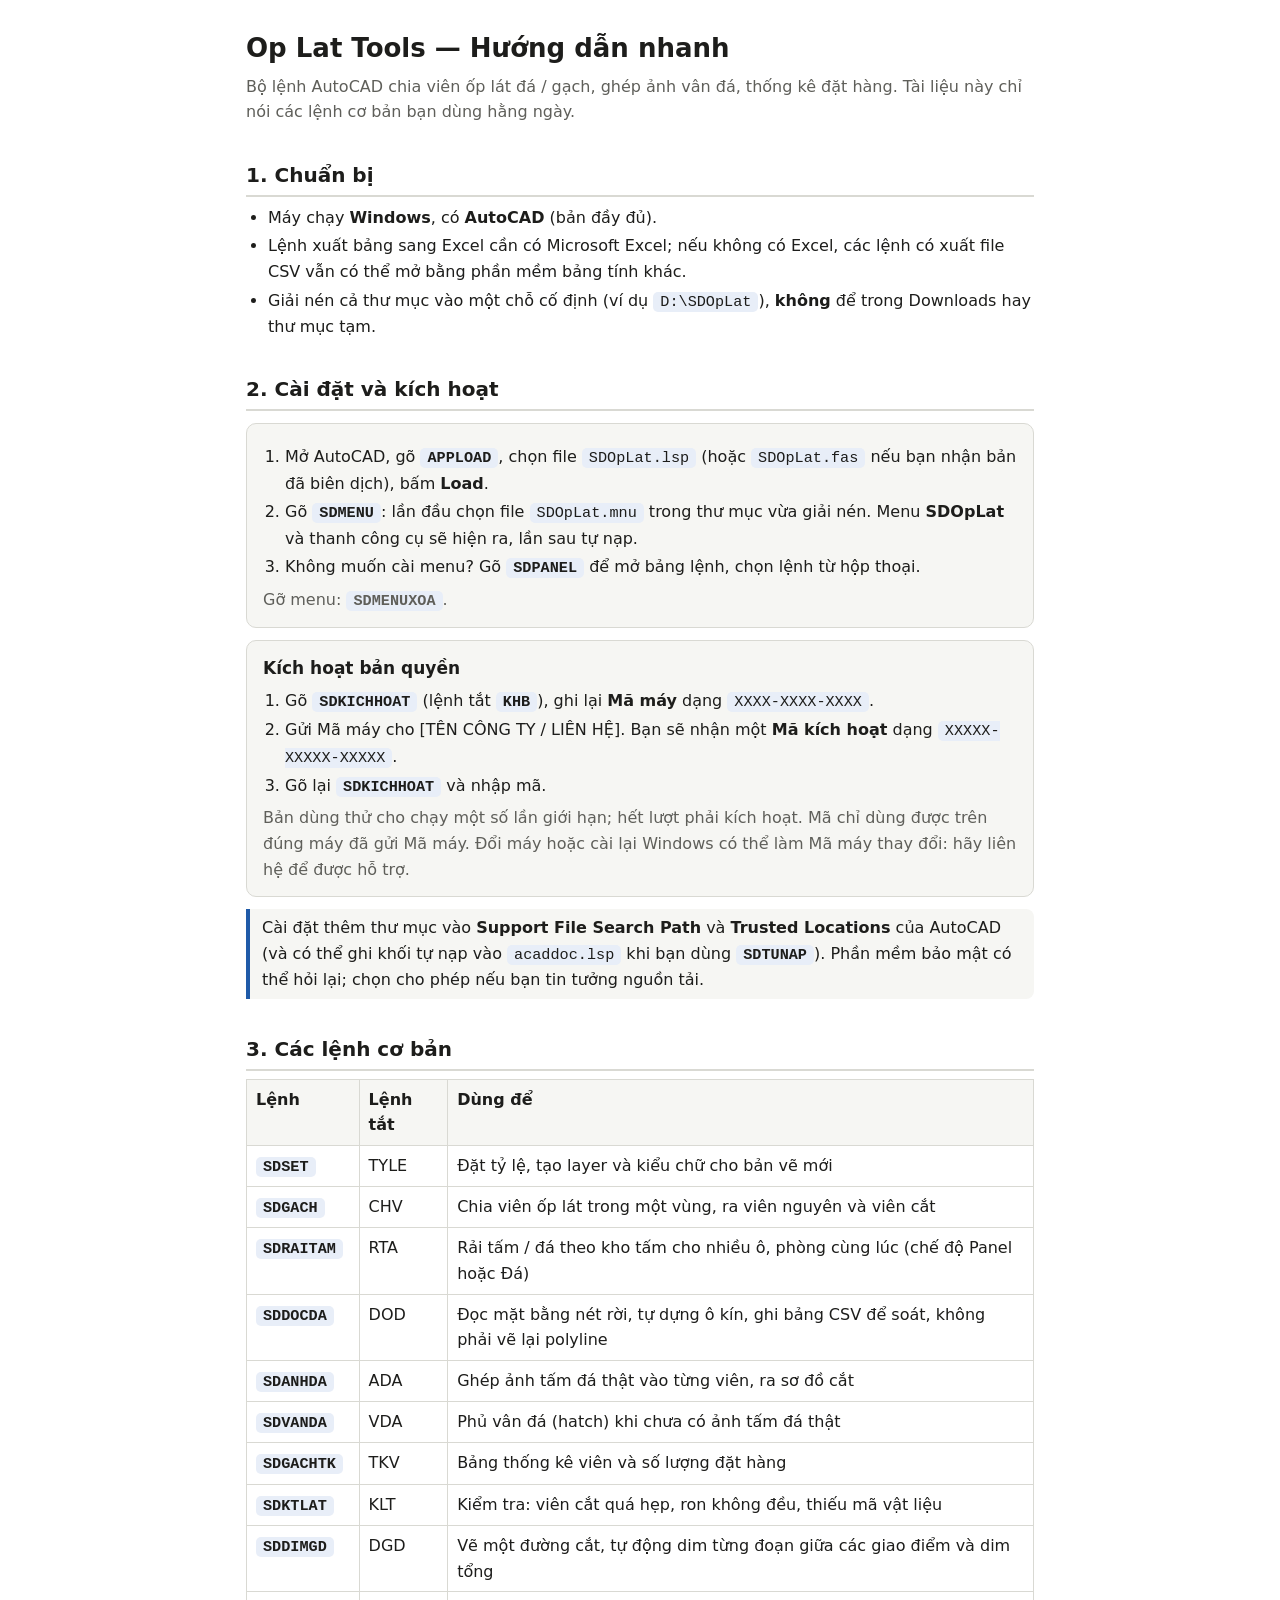
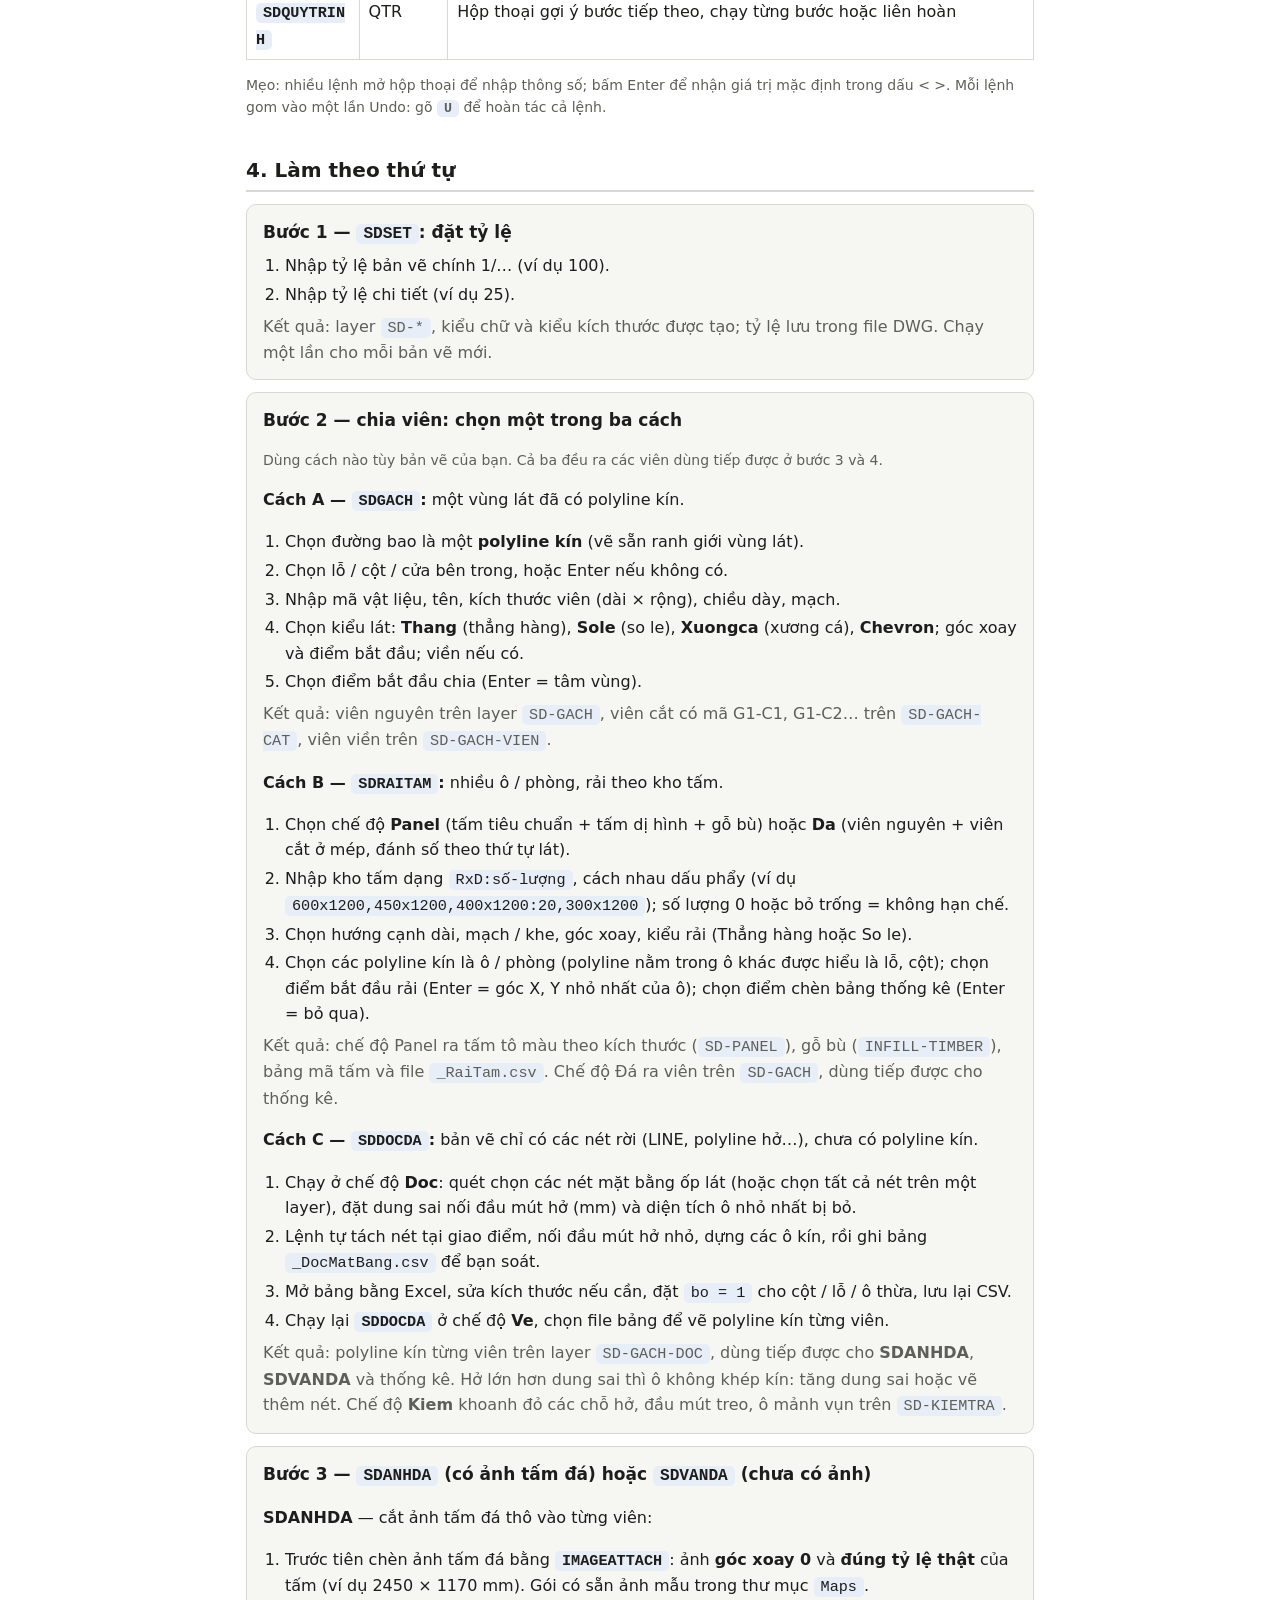
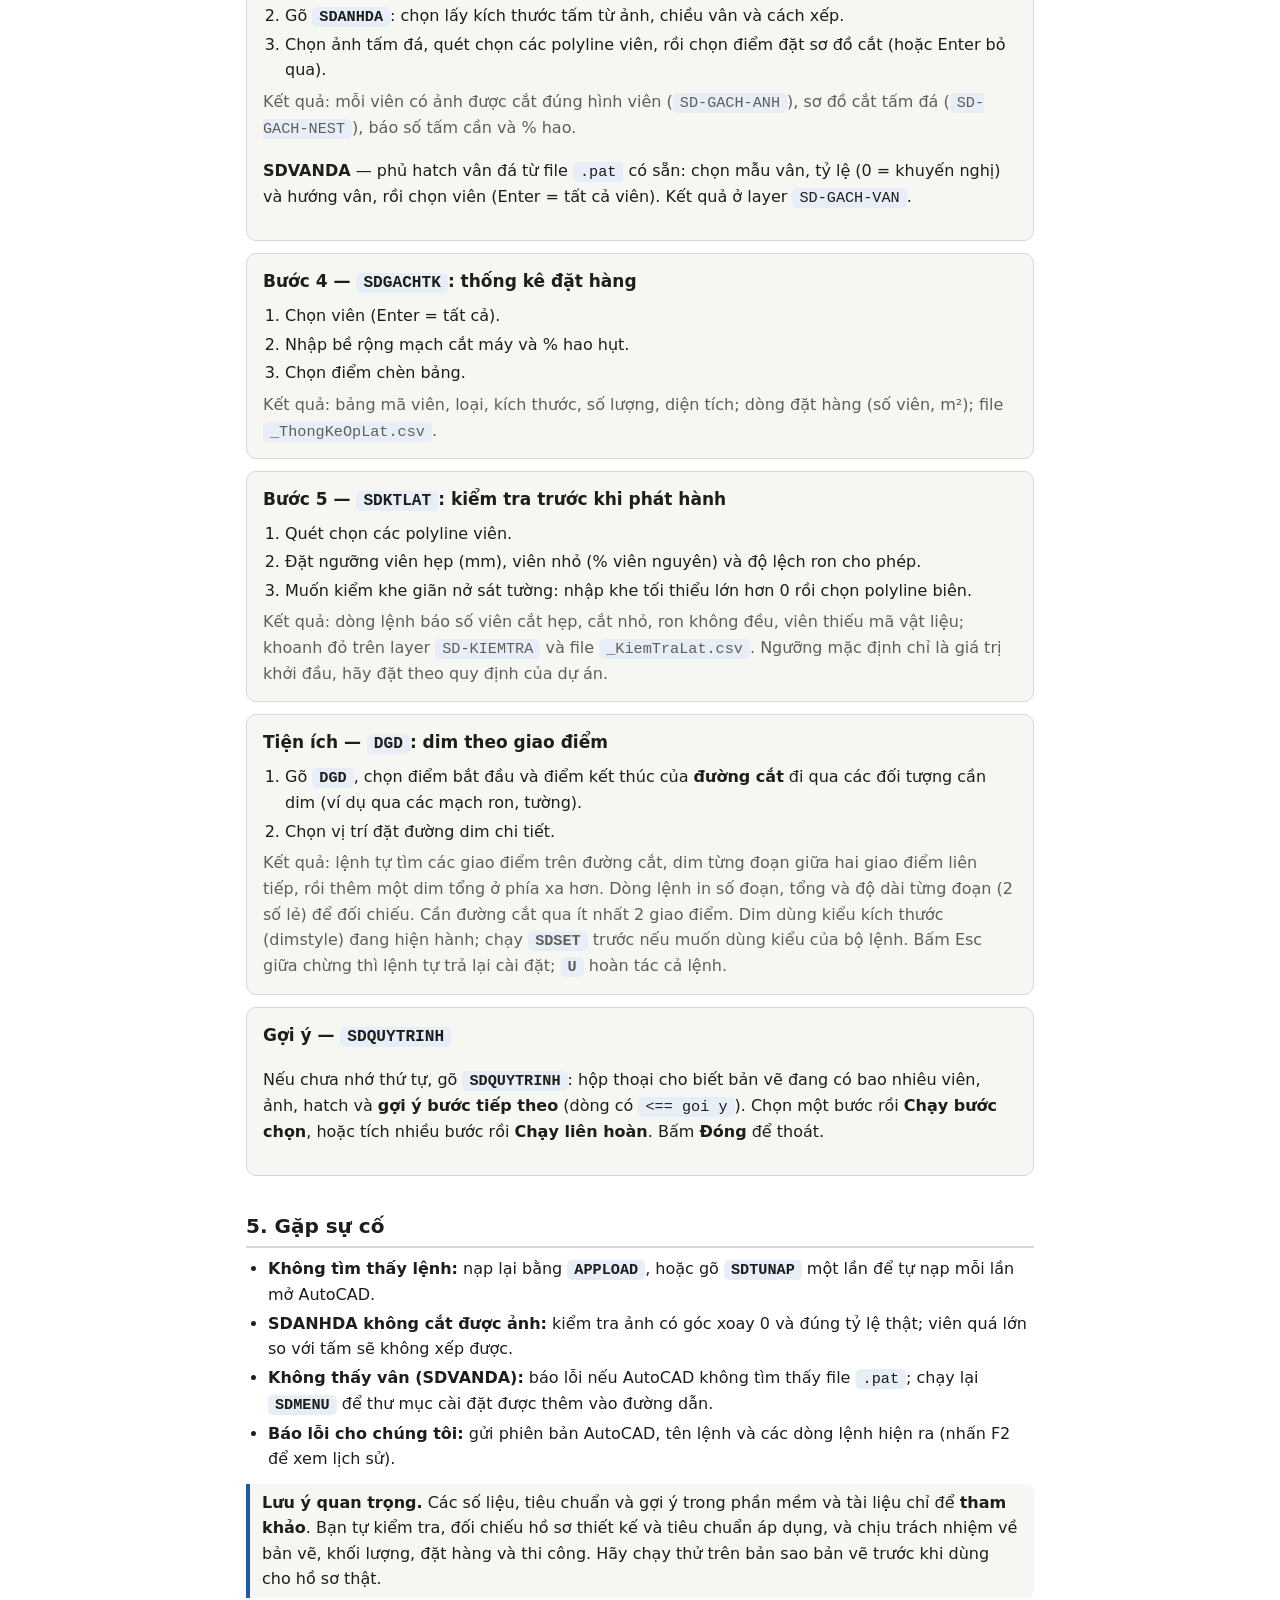
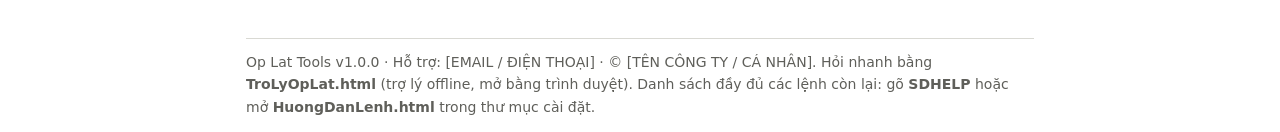
<file: plugins/SDOpLat-HuongDanKhach.html>
<!doctype html>
<html lang="vi"><head><meta charset="utf-8"><meta name="viewport" content="width=device-width,initial-scale=1">
<title>Hướng dẫn nhanh Op Lat Tools</title>
<style>
:root{--bg:#fff;--fg:#1d1d1b;--mut:#5f5f5a;--bd:#d9d9d3;--card:#f6f6f3;--acc:#1f5aa8;--key:#e8eef8}
@media(prefers-color-scheme:dark){:root{--bg:#1a1a18;--fg:#ececE8;--mut:#a0a09a;--bd:#3a3a36;--card:#242422;--acc:#8ab6ff;--key:#26324a}}
*{box-sizing:border-box}body{margin:0;background:var(--bg);color:var(--fg);font:16px/1.6 system-ui,"Segoe UI",sans-serif}
main{max-width:820px;margin:0 auto;padding:20px 16px 60px}
h1{font-size:26px;margin:8px 0 4px}h2{font-size:20px;margin:34px 0 8px;padding-bottom:4px;border-bottom:2px solid var(--bd)}h3{font-size:17px;margin:0 0 4px}
.sub{color:var(--mut);margin:0 0 16px}
.card{background:var(--card);border:1px solid var(--bd);border-radius:10px;padding:14px 16px;margin:12px 0;break-inside:avoid}
code,.k{overflow-wrap:anywhere;background:var(--key);padding:1px 7px;border-radius:5px;font-family:Consolas,monospace;font-size:.95em}
.k{font-weight:600}ol,ul{margin:6px 0 6px 22px;padding:0}li{margin:3px 0}
.tbl{width:100%;border-collapse:collapse;margin:8px 0}.tbl th,.tbl td{border:1px solid var(--bd);padding:7px 9px;text-align:left;vertical-align:top}.tbl th{background:var(--card)}
.note{border-left:4px solid var(--acc);padding:6px 12px;margin:12px 0;background:var(--card);border-radius:0 8px 8px 0}
.mut{color:var(--mut);font-size:14px}.res{margin:6px 0 0;color:var(--mut)}
footer{margin-top:40px;color:var(--mut);font-size:14px;border-top:1px solid var(--bd);padding-top:12px}
@media print{body{font-size:12pt}main{padding:0}.card{break-inside:avoid}}
</style></head><body><main>

<h1>Op Lat Tools — Hướng dẫn nhanh</h1>
<p class="sub">Bộ lệnh AutoCAD chia viên ốp lát đá / gạch, ghép ảnh vân đá, thống kê đặt hàng. Tài liệu này chỉ nói các lệnh cơ bản bạn dùng hằng ngày.</p>

<h2>1. Chuẩn bị</h2>
<ul>
<li>Máy chạy <b>Windows</b>, có <b>AutoCAD</b> (bản đầy đủ).</li>
<li>Lệnh xuất bảng sang Excel cần có Microsoft Excel; nếu không có Excel, các lệnh có xuất file CSV vẫn có thể mở bằng phần mềm bảng tính khác.</li>
<li>Giải nén cả thư mục vào một chỗ cố định (ví dụ <code>D:\SDOpLat</code>), <b>không</b> để trong Downloads hay thư mục tạm.</li>
</ul>

<h2>2. Cài đặt và kích hoạt</h2>
<div class="card">
<ol>
<li>Mở AutoCAD, gõ <span class="k">APPLOAD</span>, chọn file <code>SDOpLat.lsp</code> (hoặc <code>SDOpLat.fas</code> nếu bạn nhận bản đã biên dịch), bấm <b>Load</b>.</li>
<li>Gõ <span class="k">SDMENU</span>: lần đầu chọn file <code>SDOpLat.mnu</code> trong thư mục vừa giải nén. Menu <b>SDOpLat</b> và thanh công cụ sẽ hiện ra, lần sau tự nạp.</li>
<li>Không muốn cài menu? Gõ <span class="k">SDPANEL</span> để mở bảng lệnh, chọn lệnh từ hộp thoại.</li>
</ol>
<p class="res">Gỡ menu: <span class="k">SDMENUXOA</span>.</p>
</div>
<div class="card">
<h3>Kích hoạt bản quyền</h3>
<ol>
<li>Gõ <span class="k">SDKICHHOAT</span> (lệnh tắt <span class="k">KHB</span>), ghi lại <b>Mã máy</b> dạng <code>XXXX-XXXX-XXXX</code>.</li>
<li>Gửi Mã máy cho [TÊN CÔNG TY / LIÊN HỆ]. Bạn sẽ nhận một <b>Mã kích hoạt</b> dạng <code>XXXXX-XXXXX-XXXXX</code>.</li>
<li>Gõ lại <span class="k">SDKICHHOAT</span> và nhập mã.</li>
</ol>
<p class="res">Bản dùng thử cho chạy một số lần giới hạn; hết lượt phải kích hoạt. Mã chỉ dùng được trên đúng máy đã gửi Mã máy. Đổi máy hoặc cài lại Windows có thể làm Mã máy thay đổi: hãy liên hệ để được hỗ trợ.</p>
</div>
<div class="note">Cài đặt thêm thư mục vào <b>Support File Search Path</b> và <b>Trusted Locations</b> của AutoCAD (và có thể ghi khối tự nạp vào <code>acaddoc.lsp</code> khi bạn dùng <span class="k">SDTUNAP</span>). Phần mềm bảo mật có thể hỏi lại; chọn cho phép nếu bạn tin tưởng nguồn tải.</div>

<h2>3. Các lệnh cơ bản</h2>
<table class="tbl">
<tr><th>Lệnh</th><th>Lệnh tắt</th><th>Dùng để</th></tr>
<tr><td><span class="k">SDSET</span></td><td>TYLE</td><td>Đặt tỷ lệ, tạo layer và kiểu chữ cho bản vẽ mới</td></tr>
<tr><td><span class="k">SDGACH</span></td><td>CHV</td><td>Chia viên ốp lát trong một vùng, ra viên nguyên và viên cắt</td></tr>
<tr><td><span class="k">SDRAITAM</span></td><td>RTA</td><td>Rải tấm / đá theo kho tấm cho nhiều ô, phòng cùng lúc (chế độ Panel hoặc Đá)</td></tr>
<tr><td><span class="k">SDDOCDA</span></td><td>DOD</td><td>Đọc mặt bằng nét rời, tự dựng ô kín, ghi bảng CSV để soát, không phải vẽ lại polyline</td></tr>
<tr><td><span class="k">SDANHDA</span></td><td>ADA</td><td>Ghép ảnh tấm đá thật vào từng viên, ra sơ đồ cắt</td></tr>
<tr><td><span class="k">SDVANDA</span></td><td>VDA</td><td>Phủ vân đá (hatch) khi chưa có ảnh tấm đá thật</td></tr>
<tr><td><span class="k">SDGACHTK</span></td><td>TKV</td><td>Bảng thống kê viên và số lượng đặt hàng</td></tr>
<tr><td><span class="k">SDKTLAT</span></td><td>KLT</td><td>Kiểm tra: viên cắt quá hẹp, ron không đều, thiếu mã vật liệu</td></tr>
<tr><td><span class="k">SDDIMGD</span></td><td>DGD</td><td>Vẽ một đường cắt, tự động dim từng đoạn giữa các giao điểm và dim tổng</td></tr>
<tr><td><span class="k">SDQUYTRINH</span></td><td>QTR</td><td>Hộp thoại gợi ý bước tiếp theo, chạy từng bước hoặc liên hoàn</td></tr>
</table>
<p class="mut">Mẹo: nhiều lệnh mở hộp thoại để nhập thông số; bấm Enter để nhận giá trị mặc định trong dấu &lt; &gt;. Mỗi lệnh gom vào một lần Undo: gõ <span class="k">U</span> để hoàn tác cả lệnh.</p>

<h2>4. Làm theo thứ tự</h2>

<div class="card"><h3>Bước 1 — <span class="k">SDSET</span>: đặt tỷ lệ</h3>
<ol><li>Nhập tỷ lệ bản vẽ chính 1/… (ví dụ 100).</li><li>Nhập tỷ lệ chi tiết (ví dụ 25).</li></ol>
<p class="res">Kết quả: layer <code>SD-*</code>, kiểu chữ và kiểu kích thước được tạo; tỷ lệ lưu trong file DWG. Chạy một lần cho mỗi bản vẽ mới.</p></div>

<div class="card"><h3>Bước 2 — chia viên: chọn <b>một</b> trong ba cách</h3>
<p class="mut">Dùng cách nào tùy bản vẽ của bạn. Cả ba đều ra các viên dùng tiếp được ở bước 3 và 4.</p>
<p><b>Cách A — <span class="k">SDGACH</span>:</b> một vùng lát đã có polyline kín.</p>
<ol>
<li>Chọn đường bao là một <b>polyline kín</b> (vẽ sẵn ranh giới vùng lát).</li>
<li>Chọn lỗ / cột / cửa bên trong, hoặc Enter nếu không có.</li>
<li>Nhập mã vật liệu, tên, kích thước viên (dài × rộng), chiều dày, mạch.</li>
<li>Chọn kiểu lát: <b>Thang</b> (thẳng hàng), <b>Sole</b> (so le), <b>Xuongca</b> (xương cá), <b>Chevron</b>; góc xoay và điểm bắt đầu; viền nếu có.</li>
<li>Chọn điểm bắt đầu chia (Enter = tâm vùng).</li>
</ol>
<p class="res">Kết quả: viên nguyên trên layer <code>SD-GACH</code>, viên cắt có mã G1-C1, G1-C2… trên <code>SD-GACH-CAT</code>, viên viền trên <code>SD-GACH-VIEN</code>.</p>
<p><b>Cách B — <span class="k">SDRAITAM</span>:</b> nhiều ô / phòng, rải theo kho tấm.</p>
<ol>
<li>Chọn chế độ <b>Panel</b> (tấm tiêu chuẩn + tấm dị hình + gỗ bù) hoặc <b>Da</b> (viên nguyên + viên cắt ở mép, đánh số theo thứ tự lát).</li>
<li>Nhập kho tấm dạng <code>RxD:số-lượng</code>, cách nhau dấu phẩy (ví dụ <code>600x1200,450x1200,400x1200:20,300x1200</code>); số lượng 0 hoặc bỏ trống = không hạn chế.</li>
<li>Chọn hướng cạnh dài, mạch / khe, góc xoay, kiểu rải (Thẳng hàng hoặc So le).</li>
<li>Chọn các polyline kín là ô / phòng (polyline nằm trong ô khác được hiểu là lỗ, cột); chọn điểm bắt đầu rải (Enter = góc X, Y nhỏ nhất của ô); chọn điểm chèn bảng thống kê (Enter = bỏ qua).</li>
</ol>
<p class="res">Kết quả: chế độ Panel ra tấm tô màu theo kích thước (<code>SD-PANEL</code>), gỗ bù (<code>INFILL-TIMBER</code>), bảng mã tấm và file <code>_RaiTam.csv</code>. Chế độ Đá ra viên trên <code>SD-GACH</code>, dùng tiếp được cho thống kê.</p>
<p><b>Cách C — <span class="k">SDDOCDA</span>:</b> bản vẽ chỉ có các nét rời (LINE, polyline hở…), chưa có polyline kín.</p>
<ol>
<li>Chạy ở chế độ <b>Doc</b>: quét chọn các nét mặt bằng ốp lát (hoặc chọn tất cả nét trên một layer), đặt dung sai nối đầu mút hở (mm) và diện tích ô nhỏ nhất bị bỏ.</li>
<li>Lệnh tự tách nét tại giao điểm, nối đầu mút hở nhỏ, dựng các ô kín, rồi ghi bảng <code>_DocMatBang.csv</code> để bạn soát.</li>
<li>Mở bảng bằng Excel, sửa kích thước nếu cần, đặt <code>bo = 1</code> cho cột / lỗ / ô thừa, lưu lại CSV.</li>
<li>Chạy lại <span class="k">SDDOCDA</span> ở chế độ <b>Ve</b>, chọn file bảng để vẽ polyline kín từng viên.</li>
</ol>
<p class="res">Kết quả: polyline kín từng viên trên layer <code>SD-GACH-DOC</code>, dùng tiếp được cho <b>SDANHDA</b>, <b>SDVANDA</b> và thống kê. Hở lớn hơn dung sai thì ô không khép kín: tăng dung sai hoặc vẽ thêm nét. Chế độ <b>Kiem</b> khoanh đỏ các chỗ hở, đầu mút treo, ô mảnh vụn trên <code>SD-KIEMTRA</code>.</p></div>

<div class="card"><h3>Bước 3 — <span class="k">SDANHDA</span> (có ảnh tấm đá) hoặc <span class="k">SDVANDA</span> (chưa có ảnh)</h3>
<p><b>SDANHDA</b> — cắt ảnh tấm đá thô vào từng viên:</p>
<ol>
<li>Trước tiên chèn ảnh tấm đá bằng <span class="k">IMAGEATTACH</span>: ảnh <b>góc xoay 0</b> và <b>đúng tỷ lệ thật</b> của tấm (ví dụ 2450 × 1170 mm). Gói có sẵn ảnh mẫu trong thư mục <code>Maps</code>.</li>
<li>Gõ <span class="k">SDANHDA</span>: chọn lấy kích thước tấm từ ảnh, chiều vân và cách xếp.</li>
<li>Chọn ảnh tấm đá, quét chọn các polyline viên, rồi chọn điểm đặt sơ đồ cắt (hoặc Enter bỏ qua).</li>
</ol>
<p class="res">Kết quả: mỗi viên có ảnh được cắt đúng hình viên (<code>SD-GACH-ANH</code>), sơ đồ cắt tấm đá (<code>SD-GACH-NEST</code>), báo số tấm cần và % hao.</p>
<p><b>SDVANDA</b> — phủ hatch vân đá từ file <code>.pat</code> có sẵn: chọn mẫu vân, tỷ lệ (0 = khuyến nghị) và hướng vân, rồi chọn viên (Enter = tất cả viên). Kết quả ở layer <code>SD-GACH-VAN</code>.</p></div>

<div class="card"><h3>Bước 4 — <span class="k">SDGACHTK</span>: thống kê đặt hàng</h3>
<ol><li>Chọn viên (Enter = tất cả).</li><li>Nhập bề rộng mạch cắt máy và % hao hụt.</li><li>Chọn điểm chèn bảng.</li></ol>
<p class="res">Kết quả: bảng mã viên, loại, kích thước, số lượng, diện tích; dòng đặt hàng (số viên, m²); file <code>_ThongKeOpLat.csv</code>.</p></div>

<div class="card"><h3>Bước 5 — <span class="k">SDKTLAT</span>: kiểm tra trước khi phát hành</h3>
<ol>
<li>Quét chọn các polyline viên.</li>
<li>Đặt ngưỡng viên hẹp (mm), viên nhỏ (% viên nguyên) và độ lệch ron cho phép.</li>
<li>Muốn kiểm khe giãn nở sát tường: nhập khe tối thiểu lớn hơn 0 rồi chọn polyline biên.</li>
</ol>
<p class="res">Kết quả: dòng lệnh báo số viên cắt hẹp, cắt nhỏ, ron không đều, viên thiếu mã vật liệu; khoanh đỏ trên layer <code>SD-KIEMTRA</code> và file <code>_KiemTraLat.csv</code>. Ngưỡng mặc định chỉ là giá trị khởi đầu, hãy đặt theo quy định của dự án.</p></div>

<div class="card"><h3>Tiện ích — <span class="k">DGD</span>: dim theo giao điểm</h3>
<ol>
<li>Gõ <span class="k">DGD</span>, chọn điểm bắt đầu và điểm kết thúc của <b>đường cắt</b> đi qua các đối tượng cần dim (ví dụ qua các mạch ron, tường).</li>
<li>Chọn vị trí đặt đường dim chi tiết.</li>
</ol>
<p class="res">Kết quả: lệnh tự tìm các giao điểm trên đường cắt, dim từng đoạn giữa hai giao điểm liên tiếp, rồi thêm một dim tổng ở phía xa hơn. Dòng lệnh in số đoạn, tổng và độ dài từng đoạn (2 số lẻ) để đối chiếu. Cần đường cắt qua ít nhất 2 giao điểm. Dim dùng kiểu kích thước (dimstyle) đang hiện hành; chạy <span class="k">SDSET</span> trước nếu muốn dùng kiểu của bộ lệnh. Bấm Esc giữa chừng thì lệnh tự trả lại cài đặt; <span class="k">U</span> hoàn tác cả lệnh.</p></div>

<div class="card"><h3>Gợi ý — <span class="k">SDQUYTRINH</span></h3>
<p>Nếu chưa nhớ thứ tự, gõ <span class="k">SDQUYTRINH</span>: hộp thoại cho biết bản vẽ đang có bao nhiêu viên, ảnh, hatch và <b>gợi ý bước tiếp theo</b> (dòng có <code>&lt;== goi y</code>). Chọn một bước rồi <b>Chạy bước chọn</b>, hoặc tích nhiều bước rồi <b>Chạy liên hoàn</b>. Bấm <b>Đóng</b> để thoát.</p></div>

<h2>5. Gặp sự cố</h2>
<ul>
<li><b>Không tìm thấy lệnh:</b> nạp lại bằng <span class="k">APPLOAD</span>, hoặc gõ <span class="k">SDTUNAP</span> một lần để tự nạp mỗi lần mở AutoCAD.</li>
<li><b>SDANHDA không cắt được ảnh:</b> kiểm tra ảnh có góc xoay 0 và đúng tỷ lệ thật; viên quá lớn so với tấm sẽ không xếp được.</li>
<li><b>Không thấy vân (SDVANDA):</b> báo lỗi nếu AutoCAD không tìm thấy file <code>.pat</code>; chạy lại <span class="k">SDMENU</span> để thư mục cài đặt được thêm vào đường dẫn.</li>
<li><b>Báo lỗi cho chúng tôi:</b> gửi phiên bản AutoCAD, tên lệnh và các dòng lệnh hiện ra (nhấn F2 để xem lịch sử).</li>
</ul>

<div class="note"><b>Lưu ý quan trọng.</b> Các số liệu, tiêu chuẩn và gợi ý trong phần mềm và tài liệu chỉ để <b>tham khảo</b>. Bạn tự kiểm tra, đối chiếu hồ sơ thiết kế và tiêu chuẩn áp dụng, và chịu trách nhiệm về bản vẽ, khối lượng, đặt hàng và thi công. Hãy chạy thử trên bản sao bản vẽ trước khi dùng cho hồ sơ thật.</div>

<footer>Op Lat Tools v1.0.0 · Hỗ trợ: [EMAIL / ĐIỆN THOẠI] · © [TÊN CÔNG TY / CÁ NHÂN]. Hỏi nhanh bằng <b>TroLyOpLat.html</b> (trợ lý offline, mở bằng trình duyệt). Danh sách đầy đủ các lệnh còn lại: gõ <b>SDHELP</b> hoặc mở <b>HuongDanLenh.html</b> trong thư mục cài đặt.</footer>
</main></body></html>
</file>
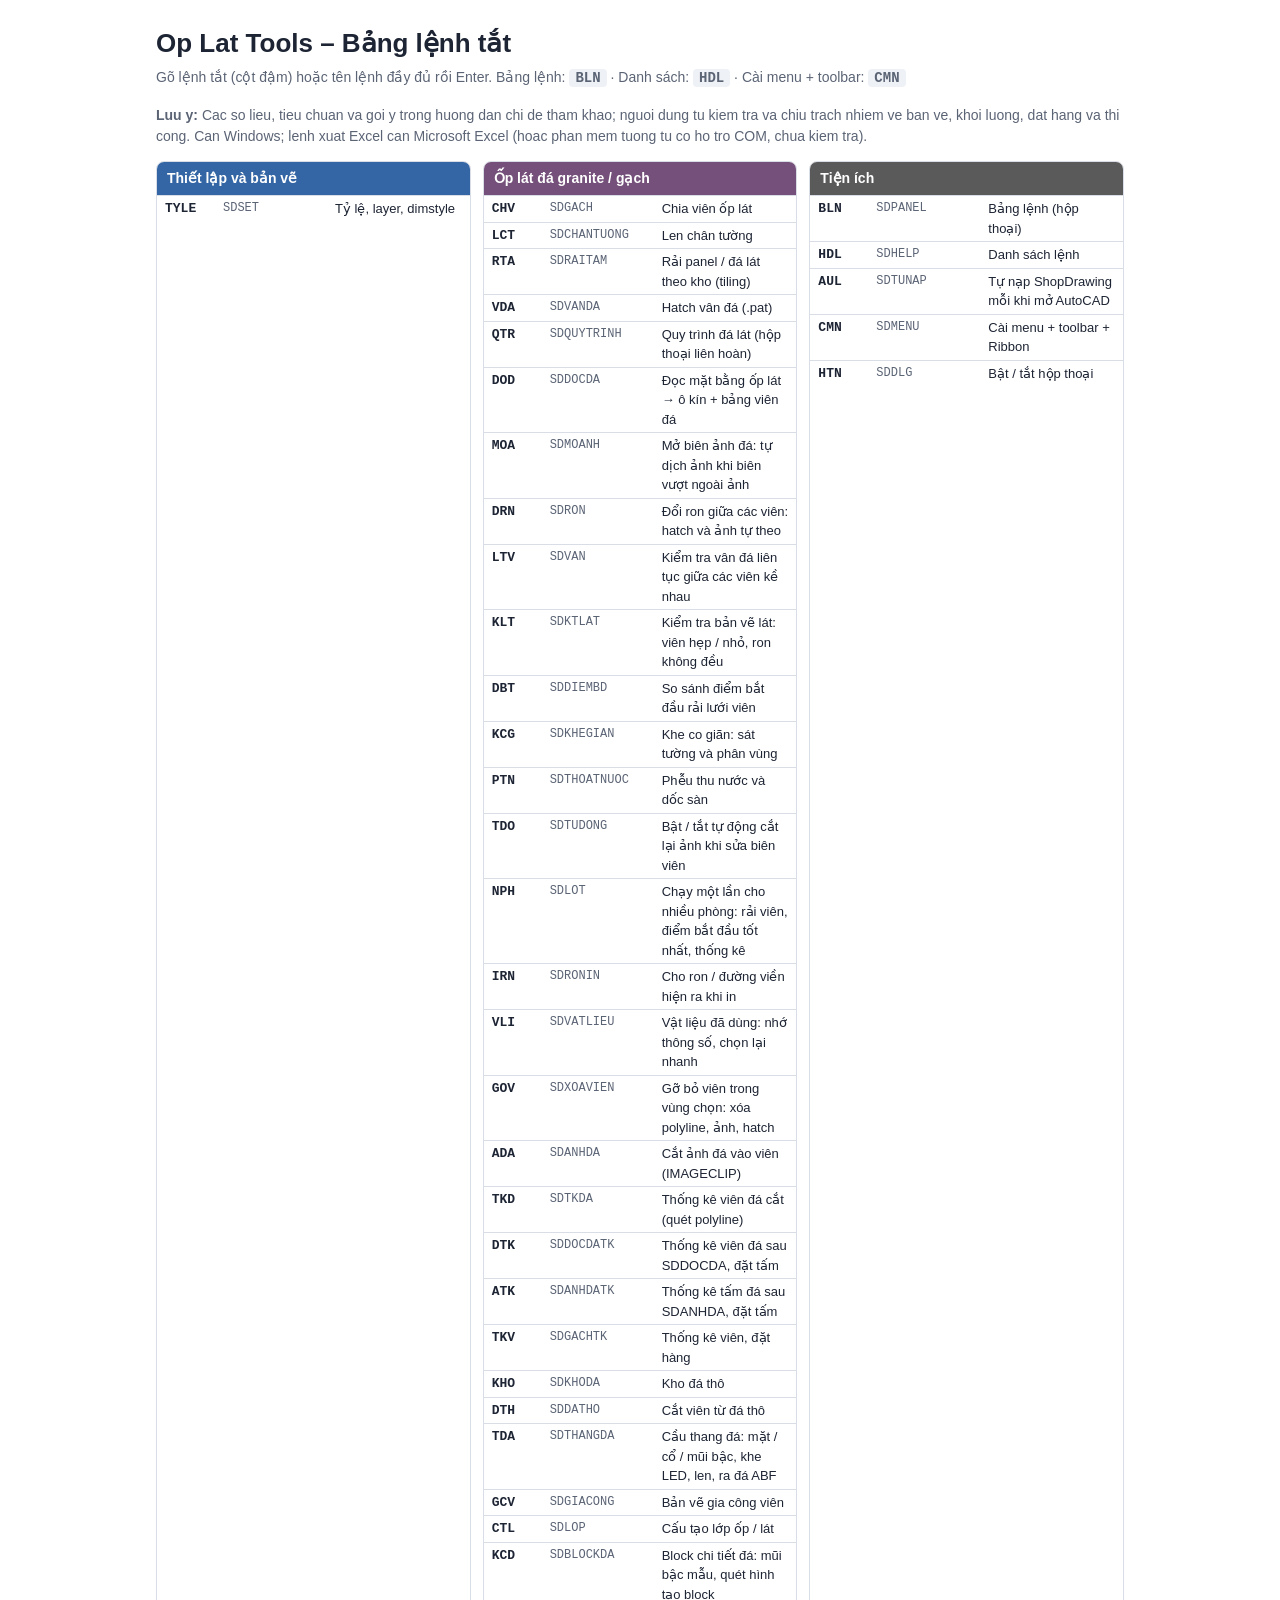
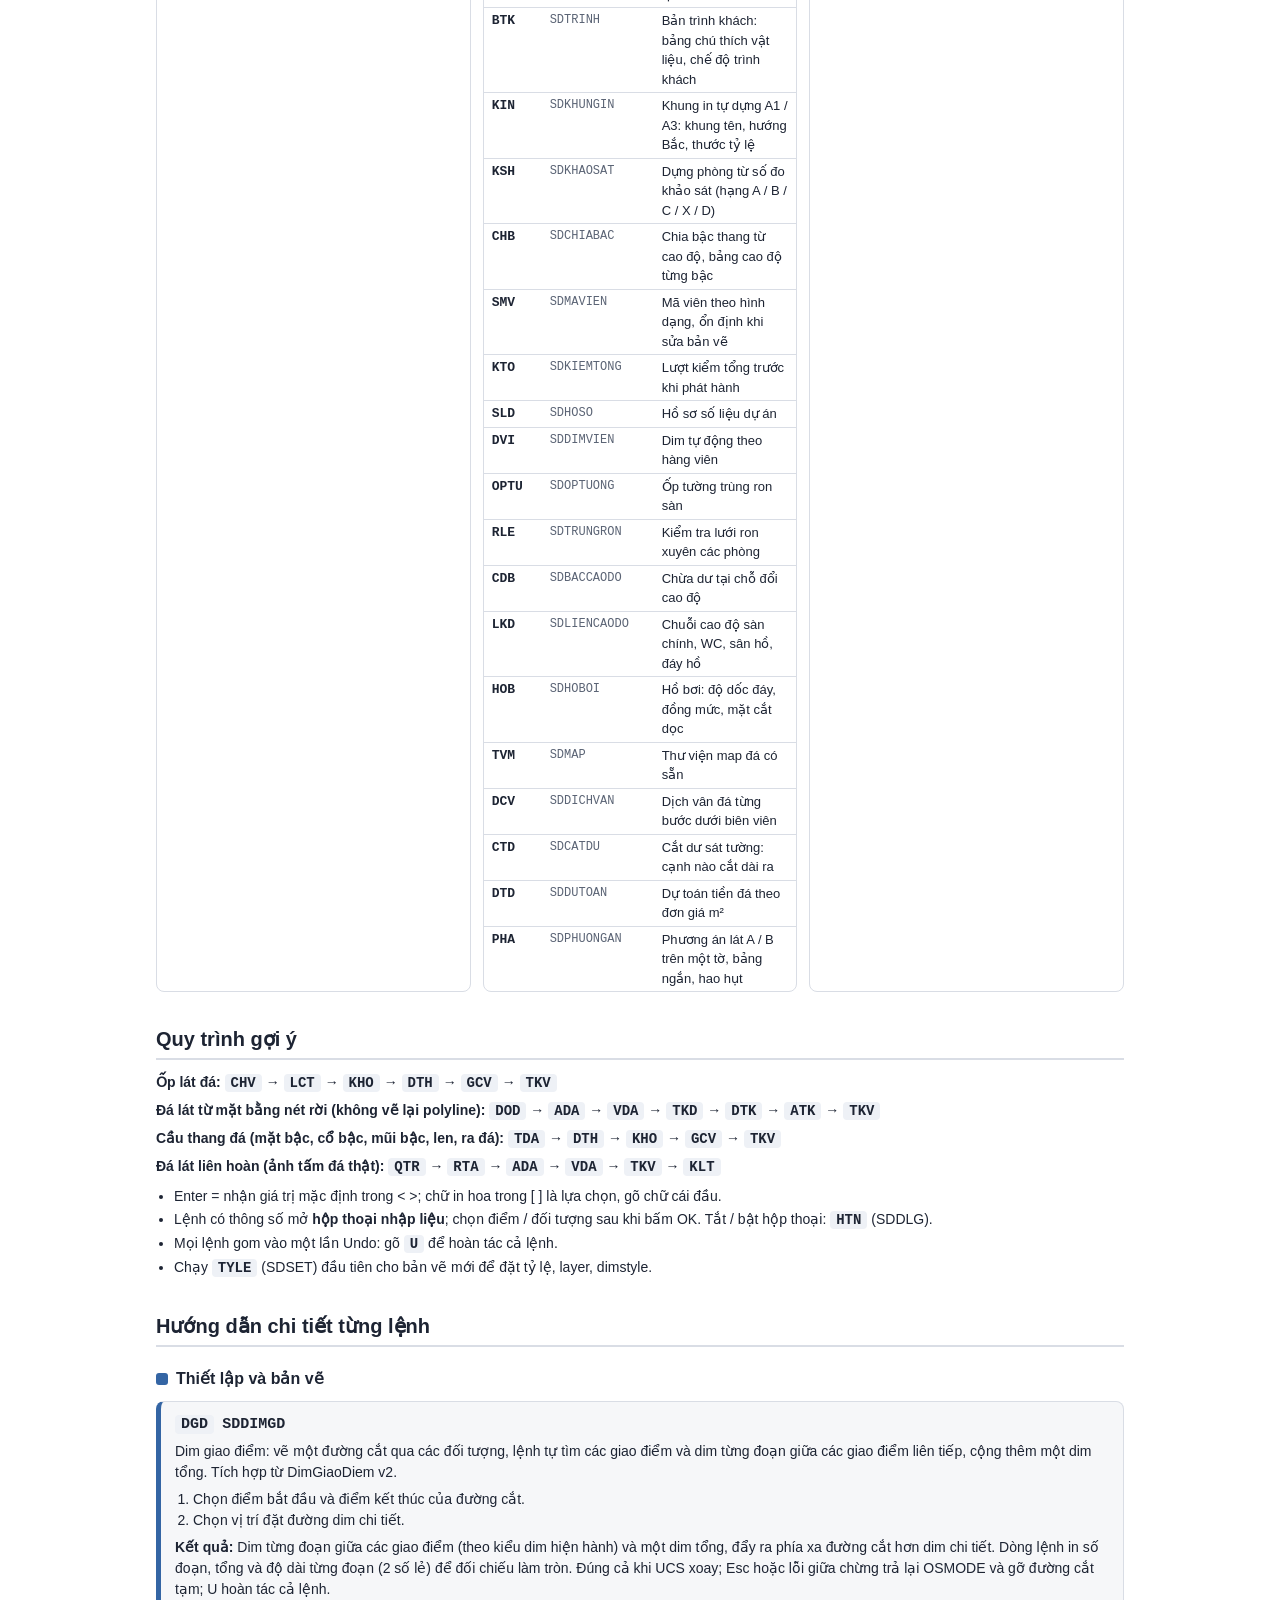
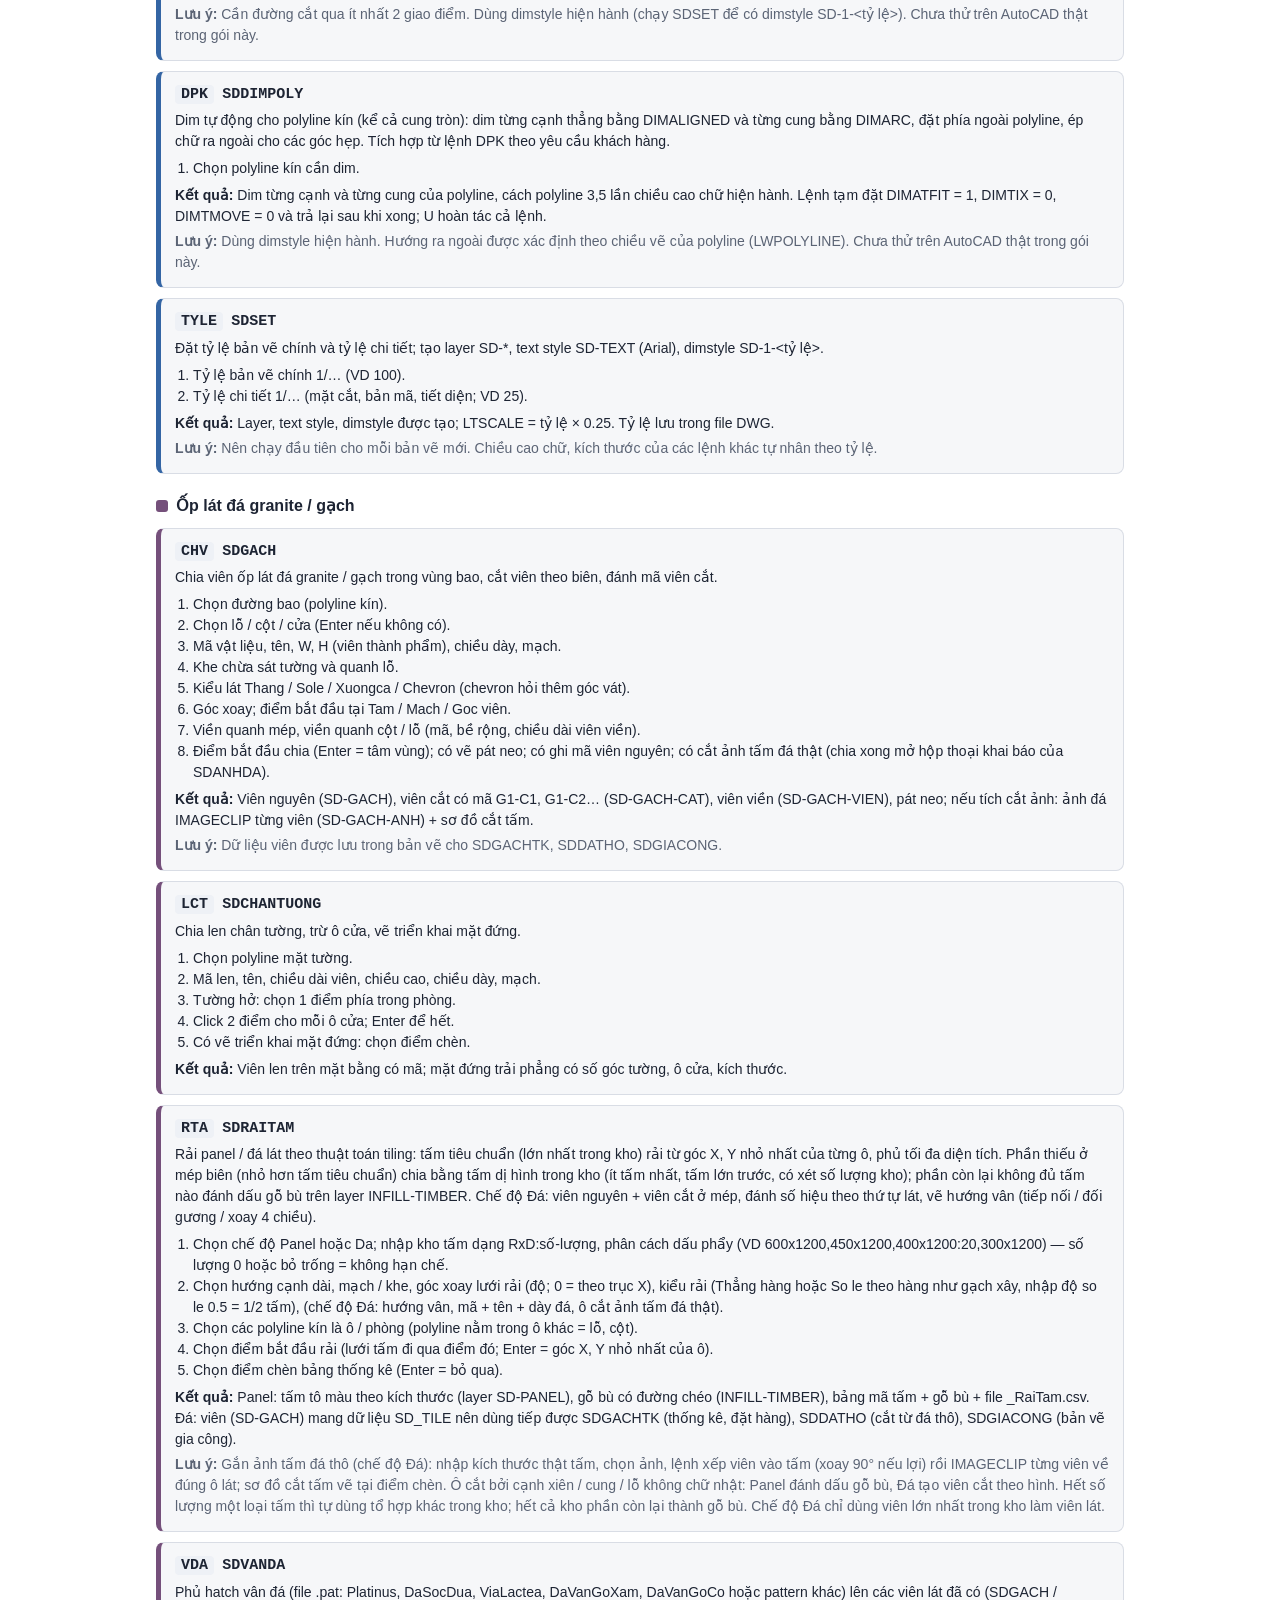
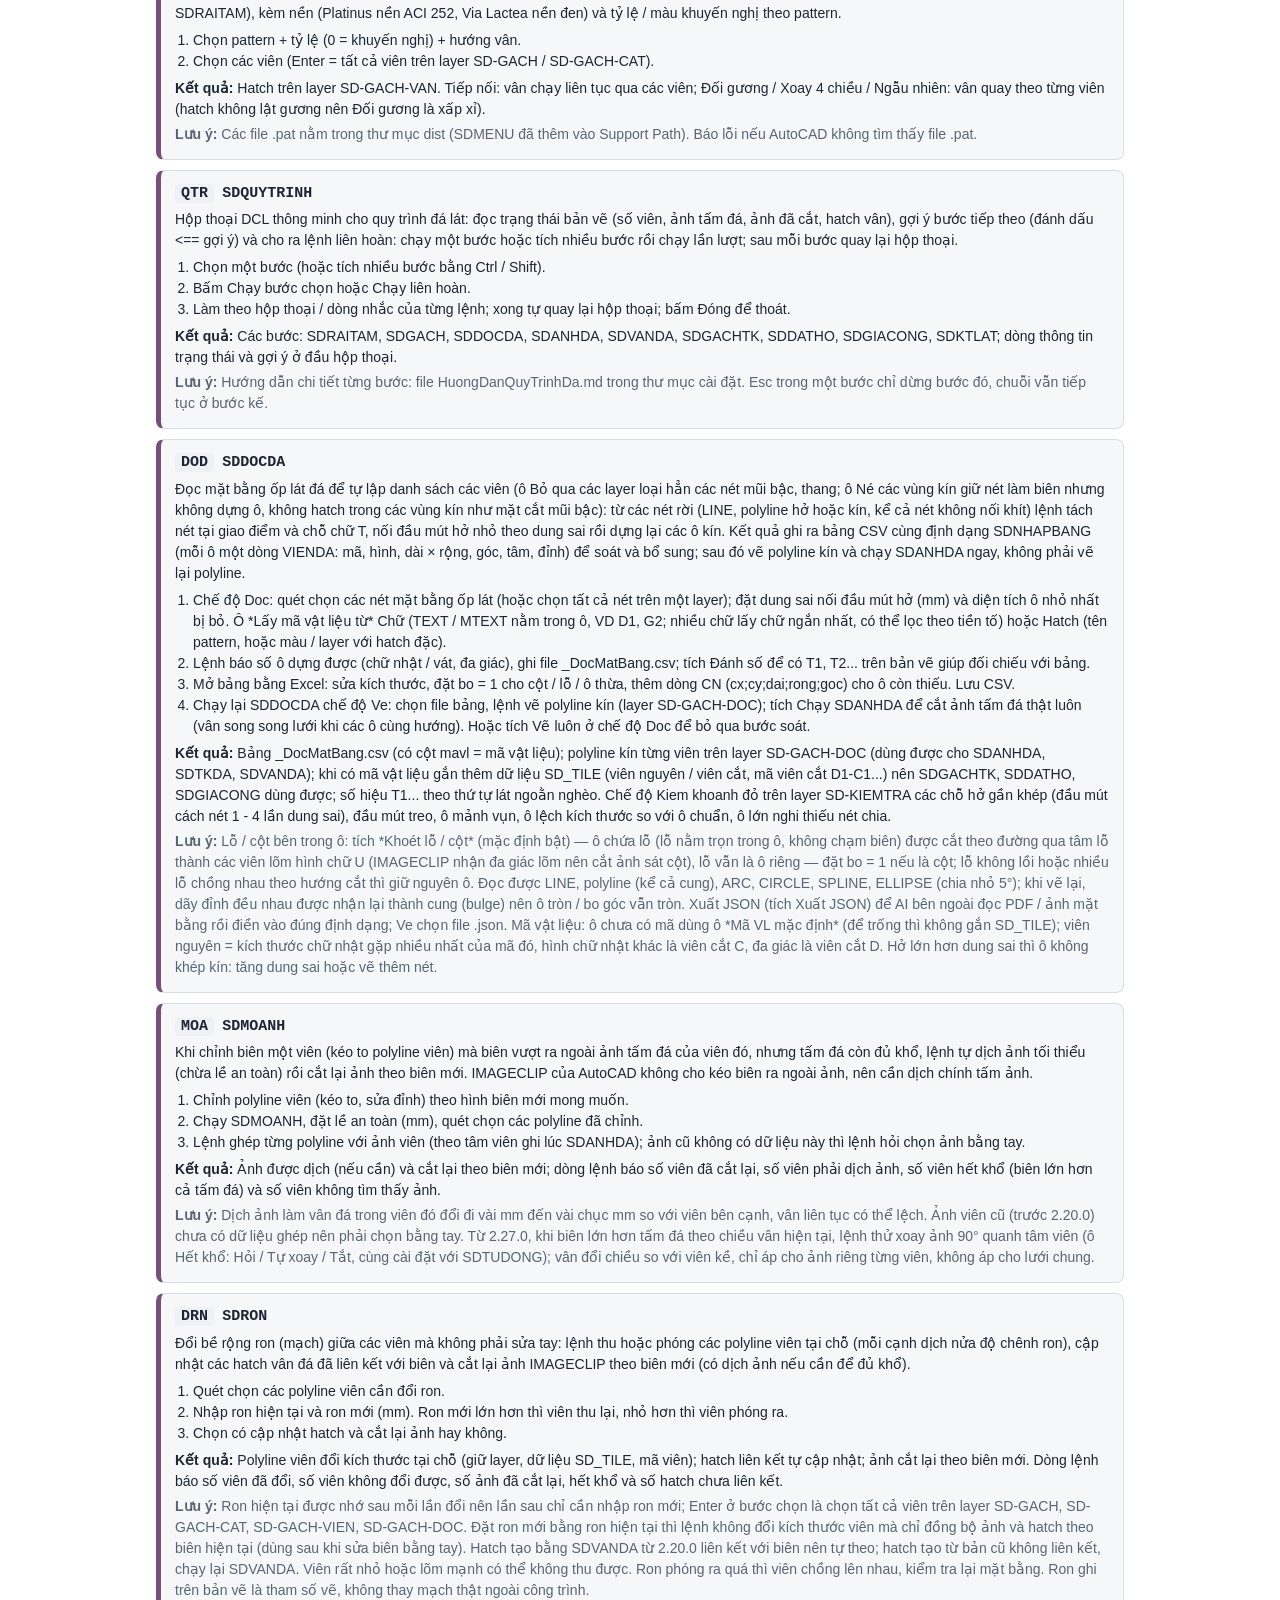
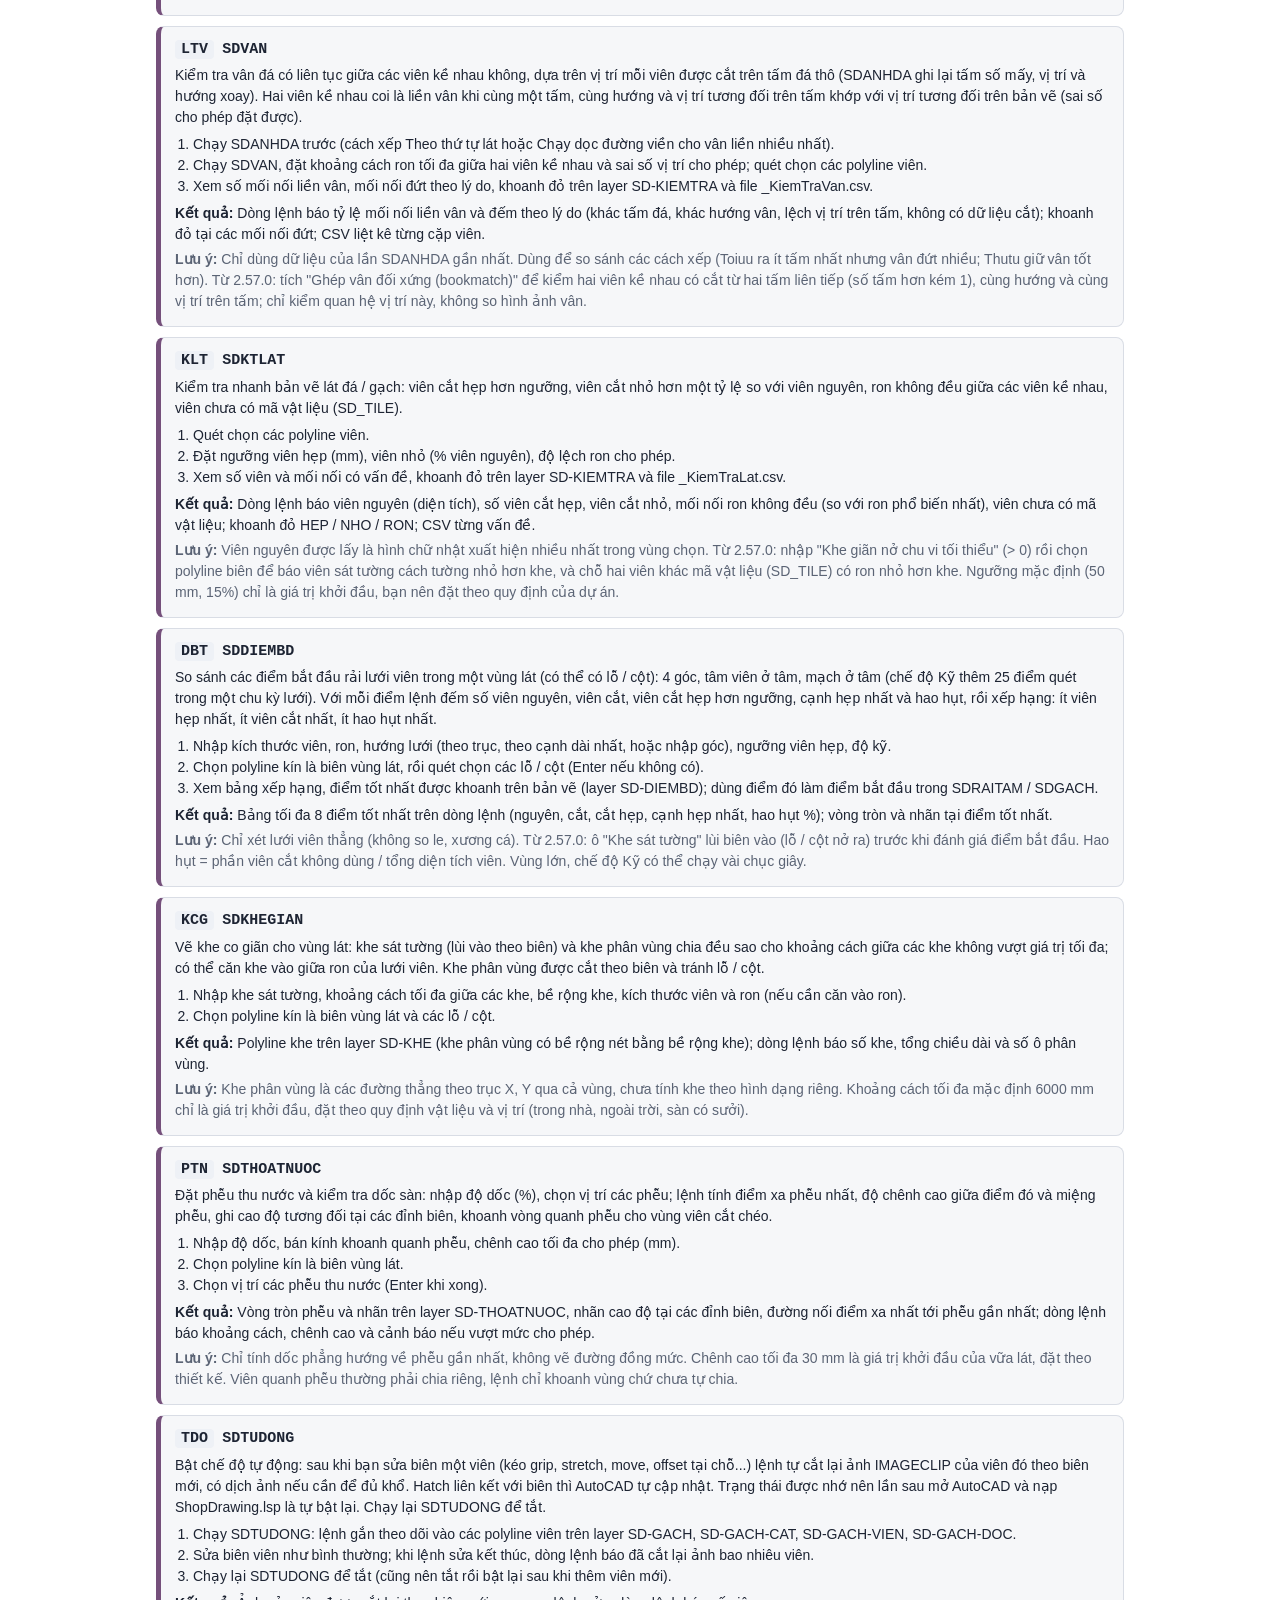
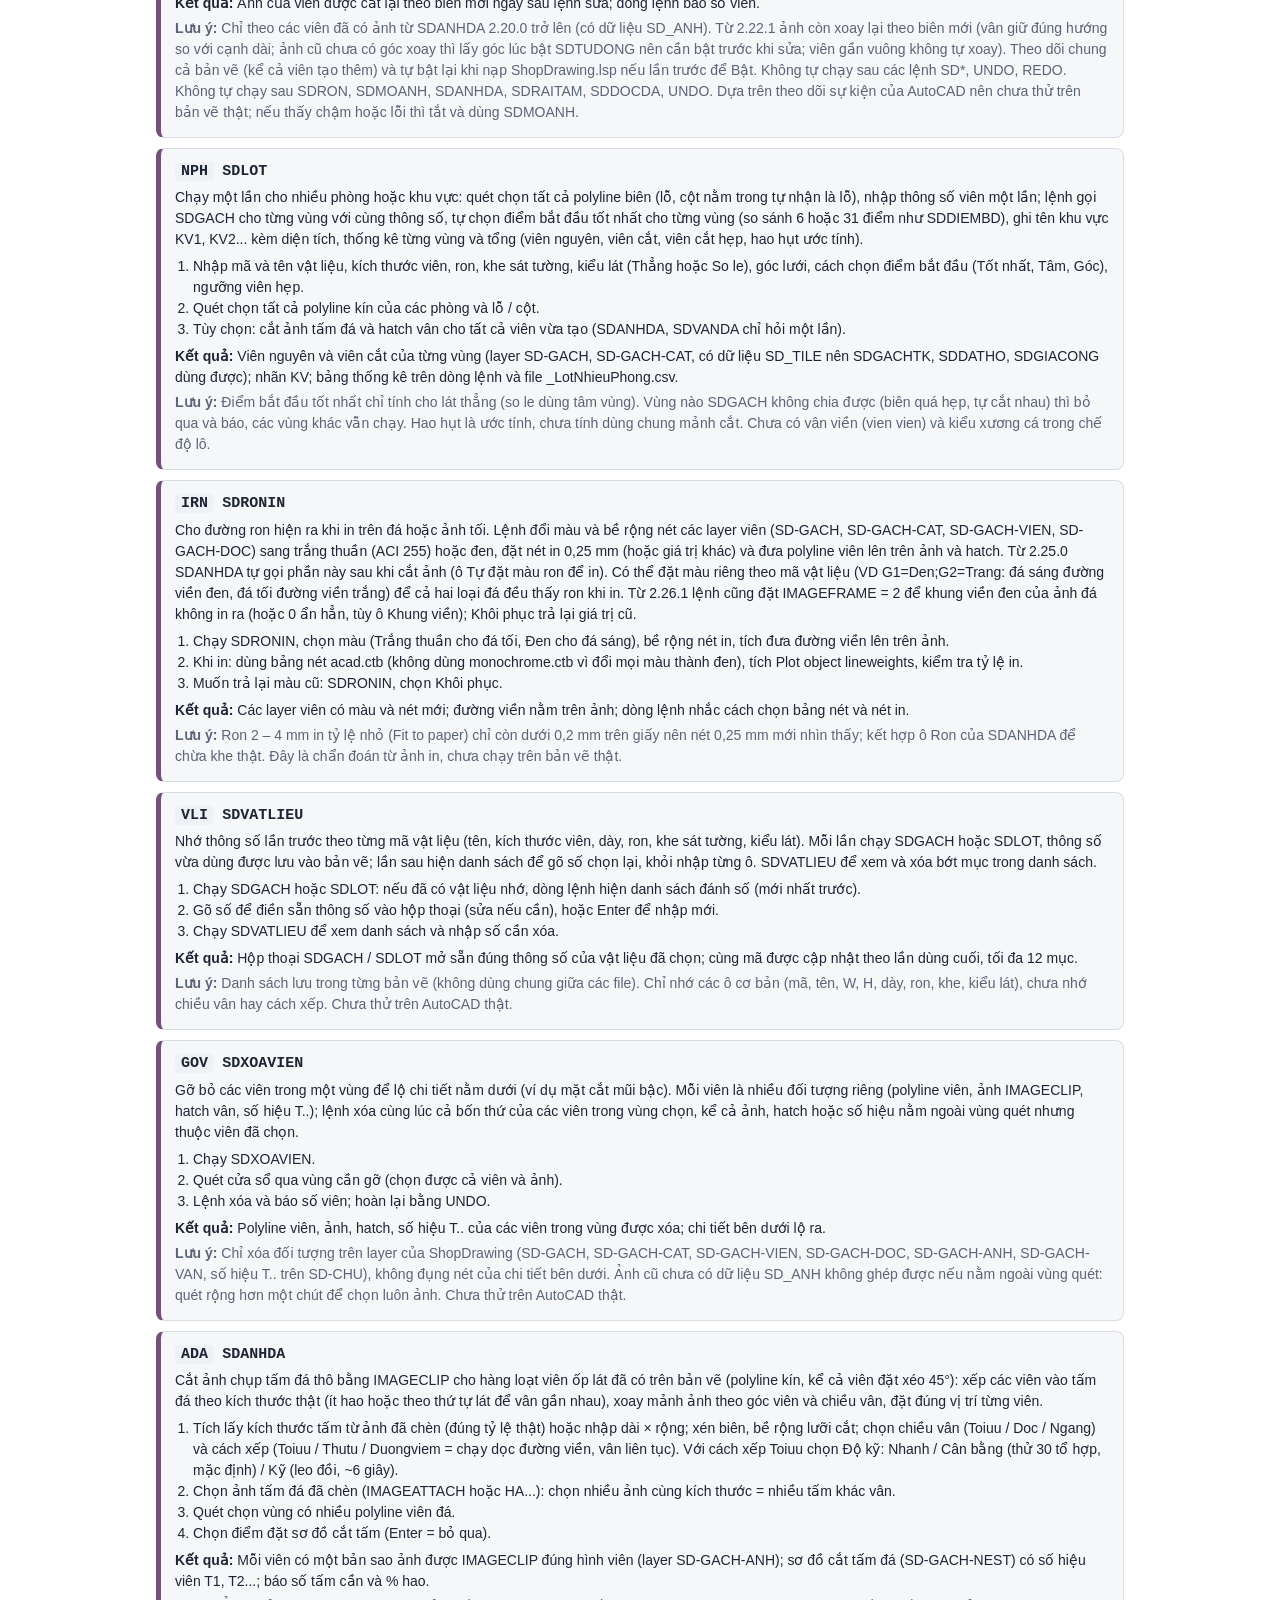
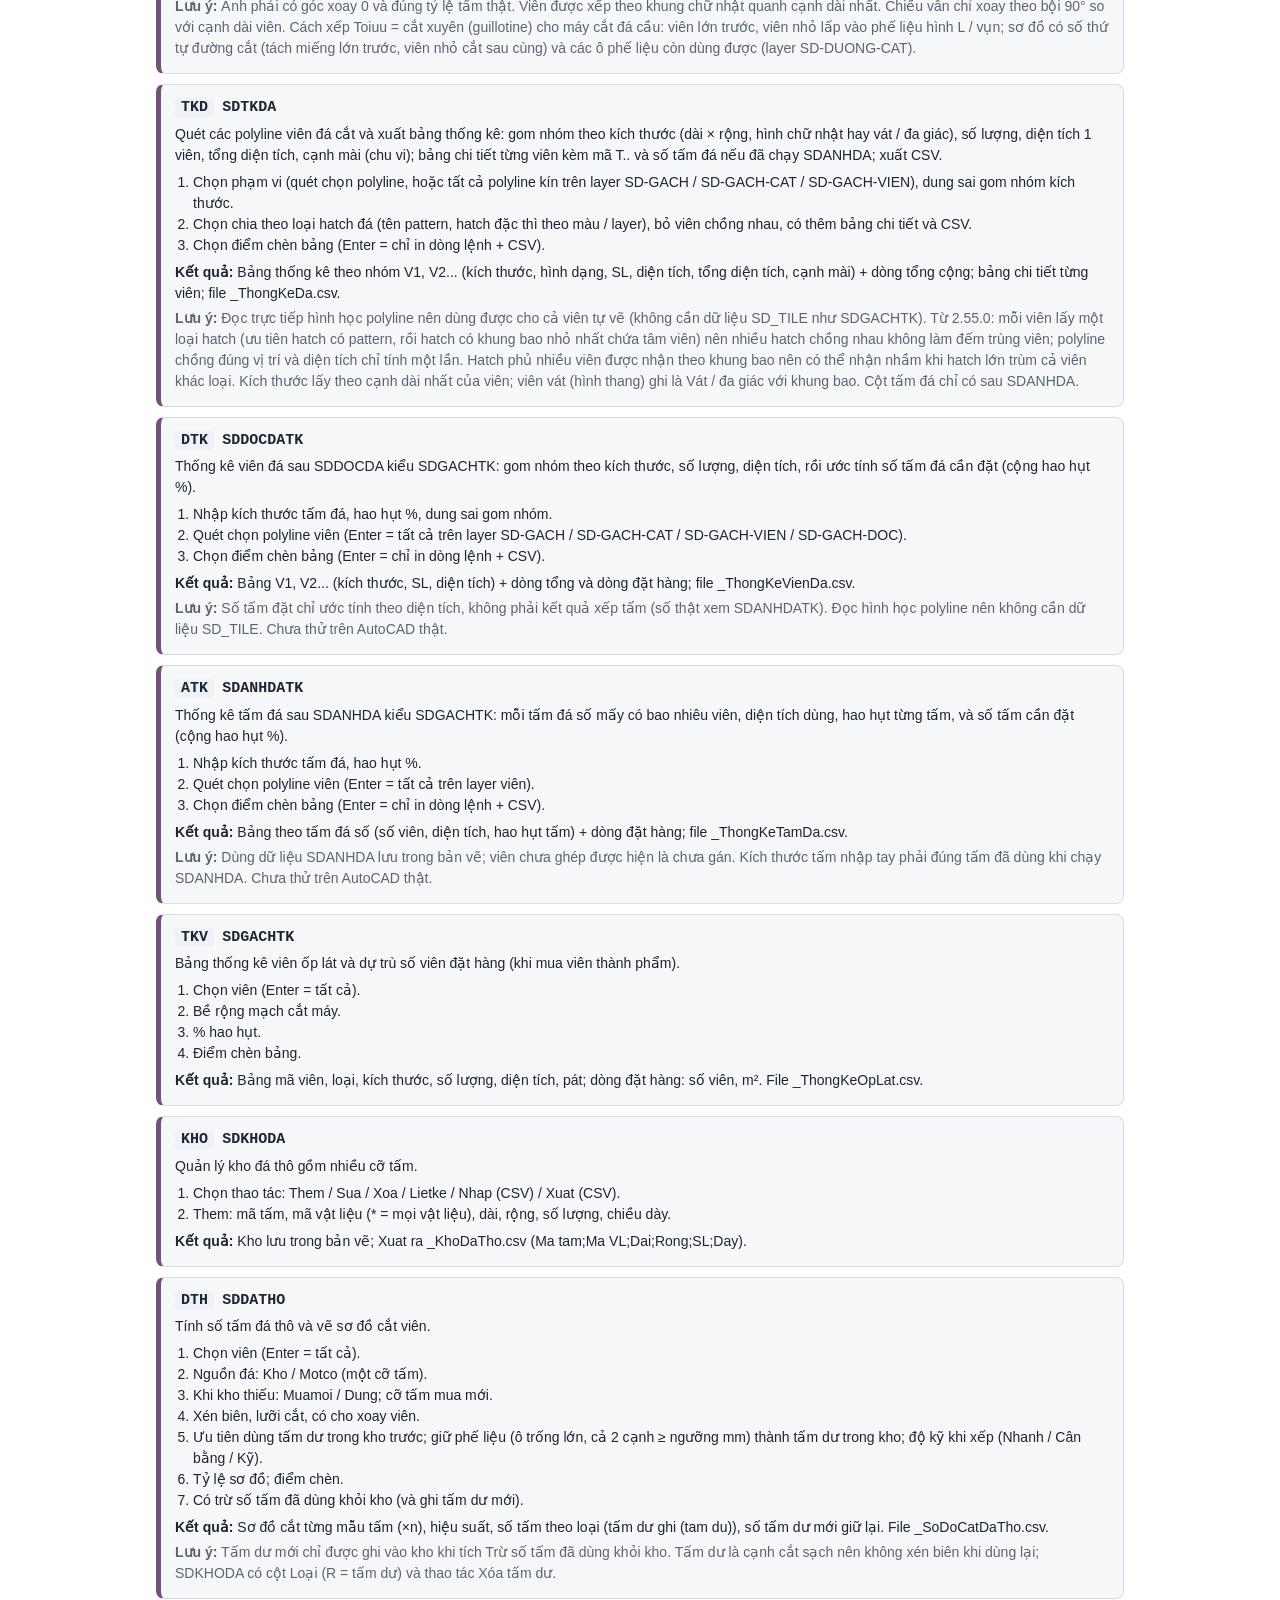
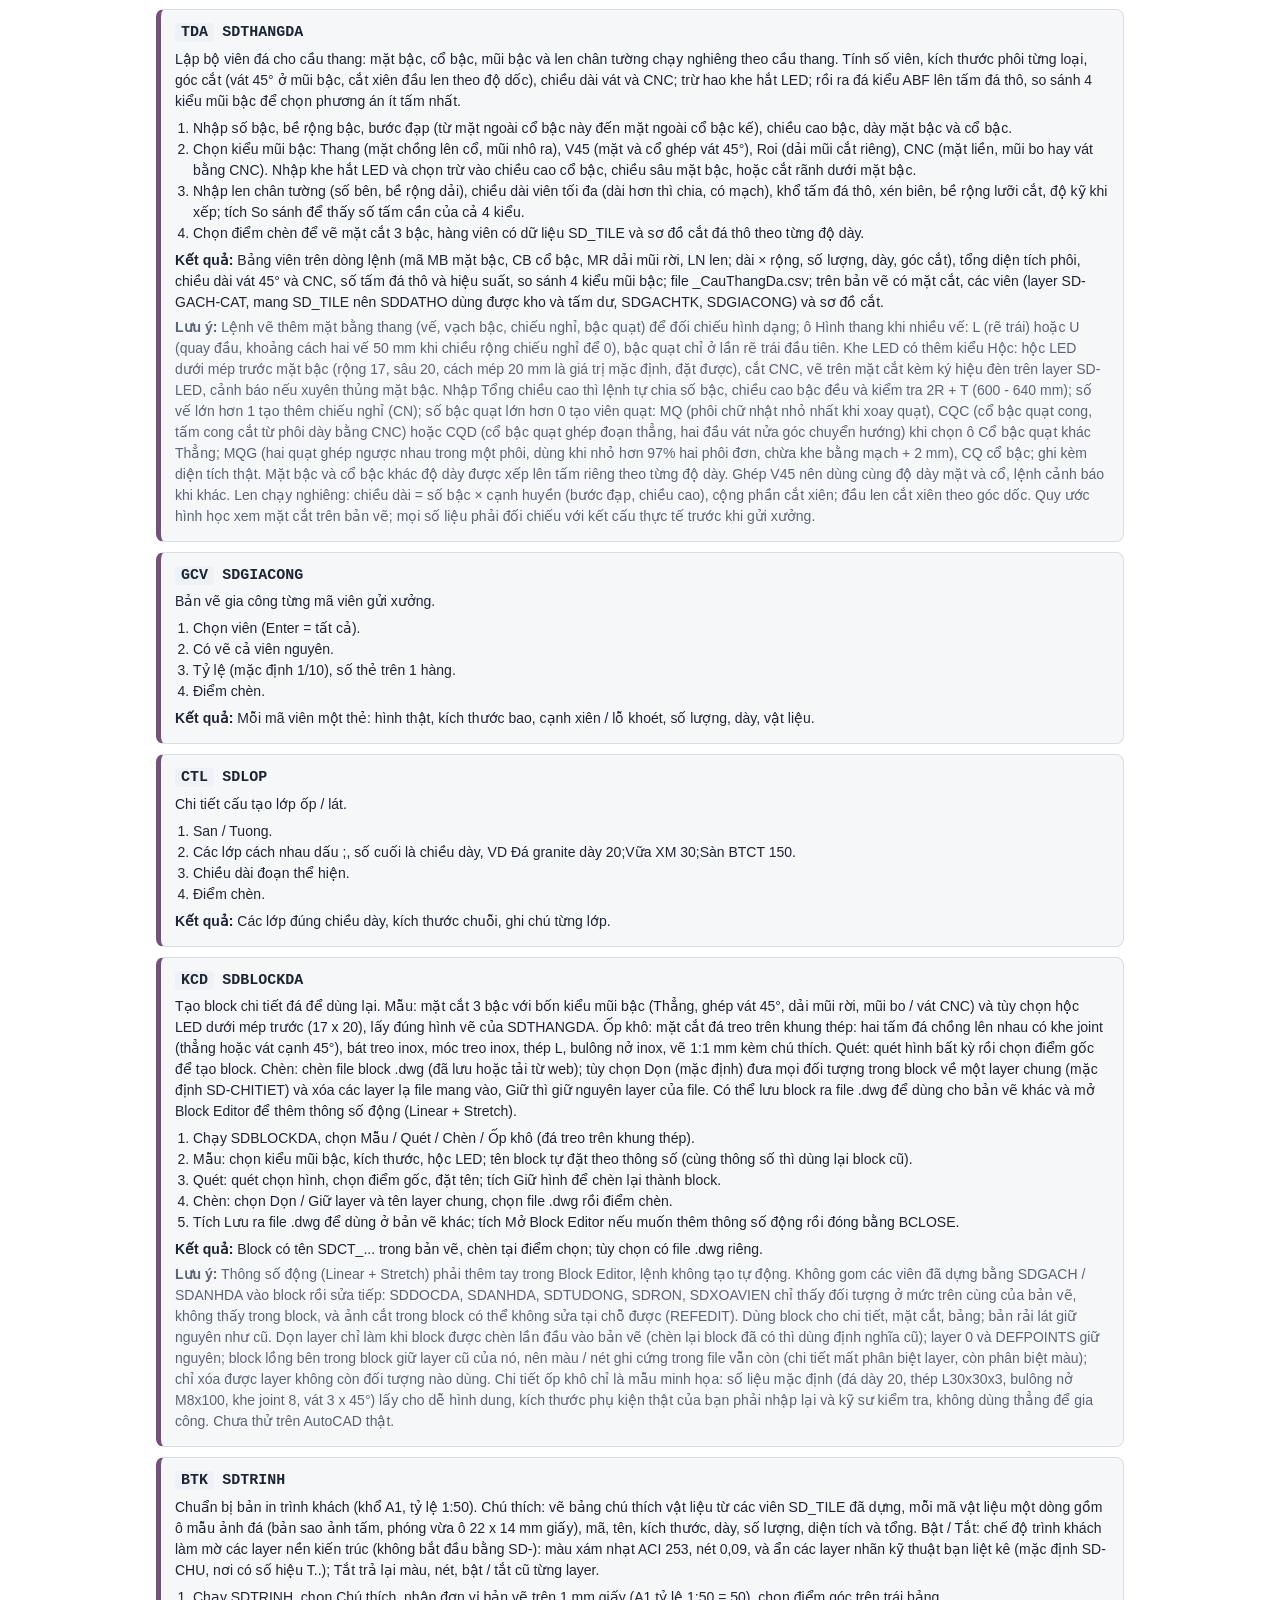
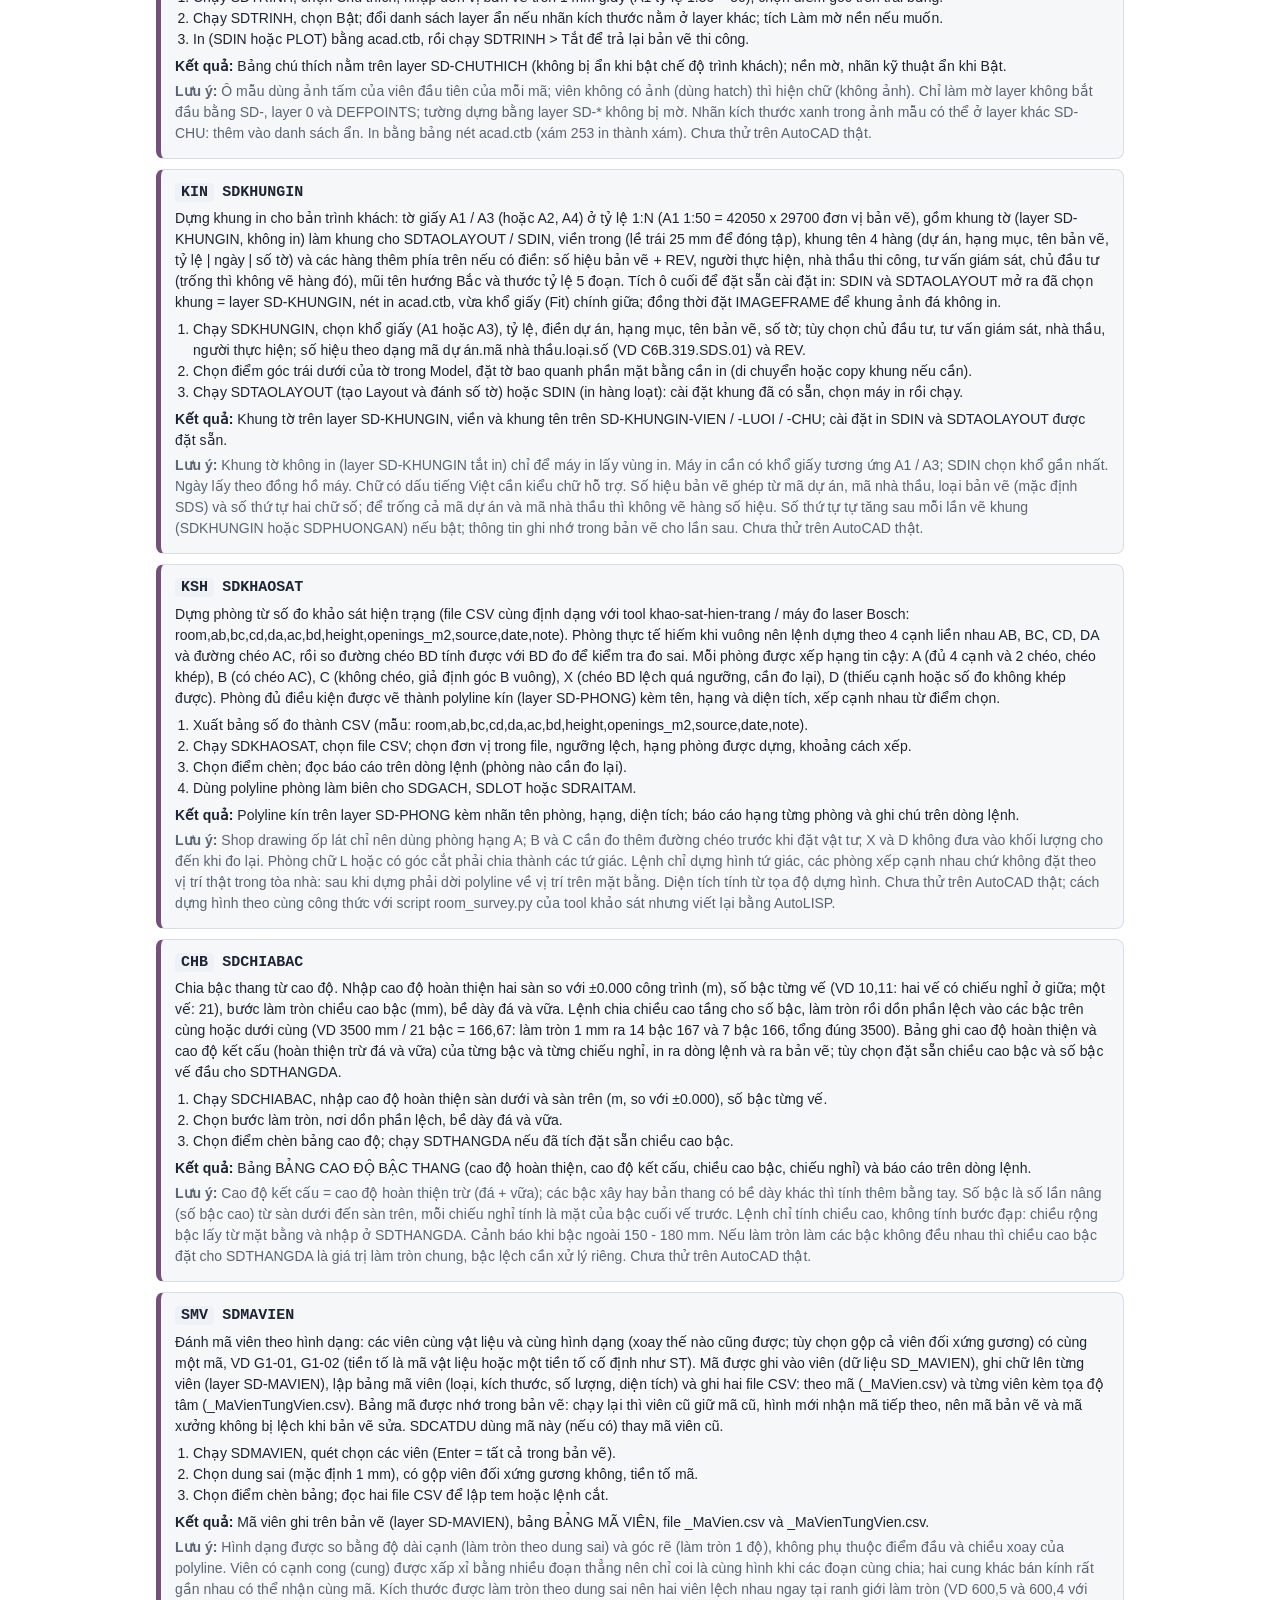
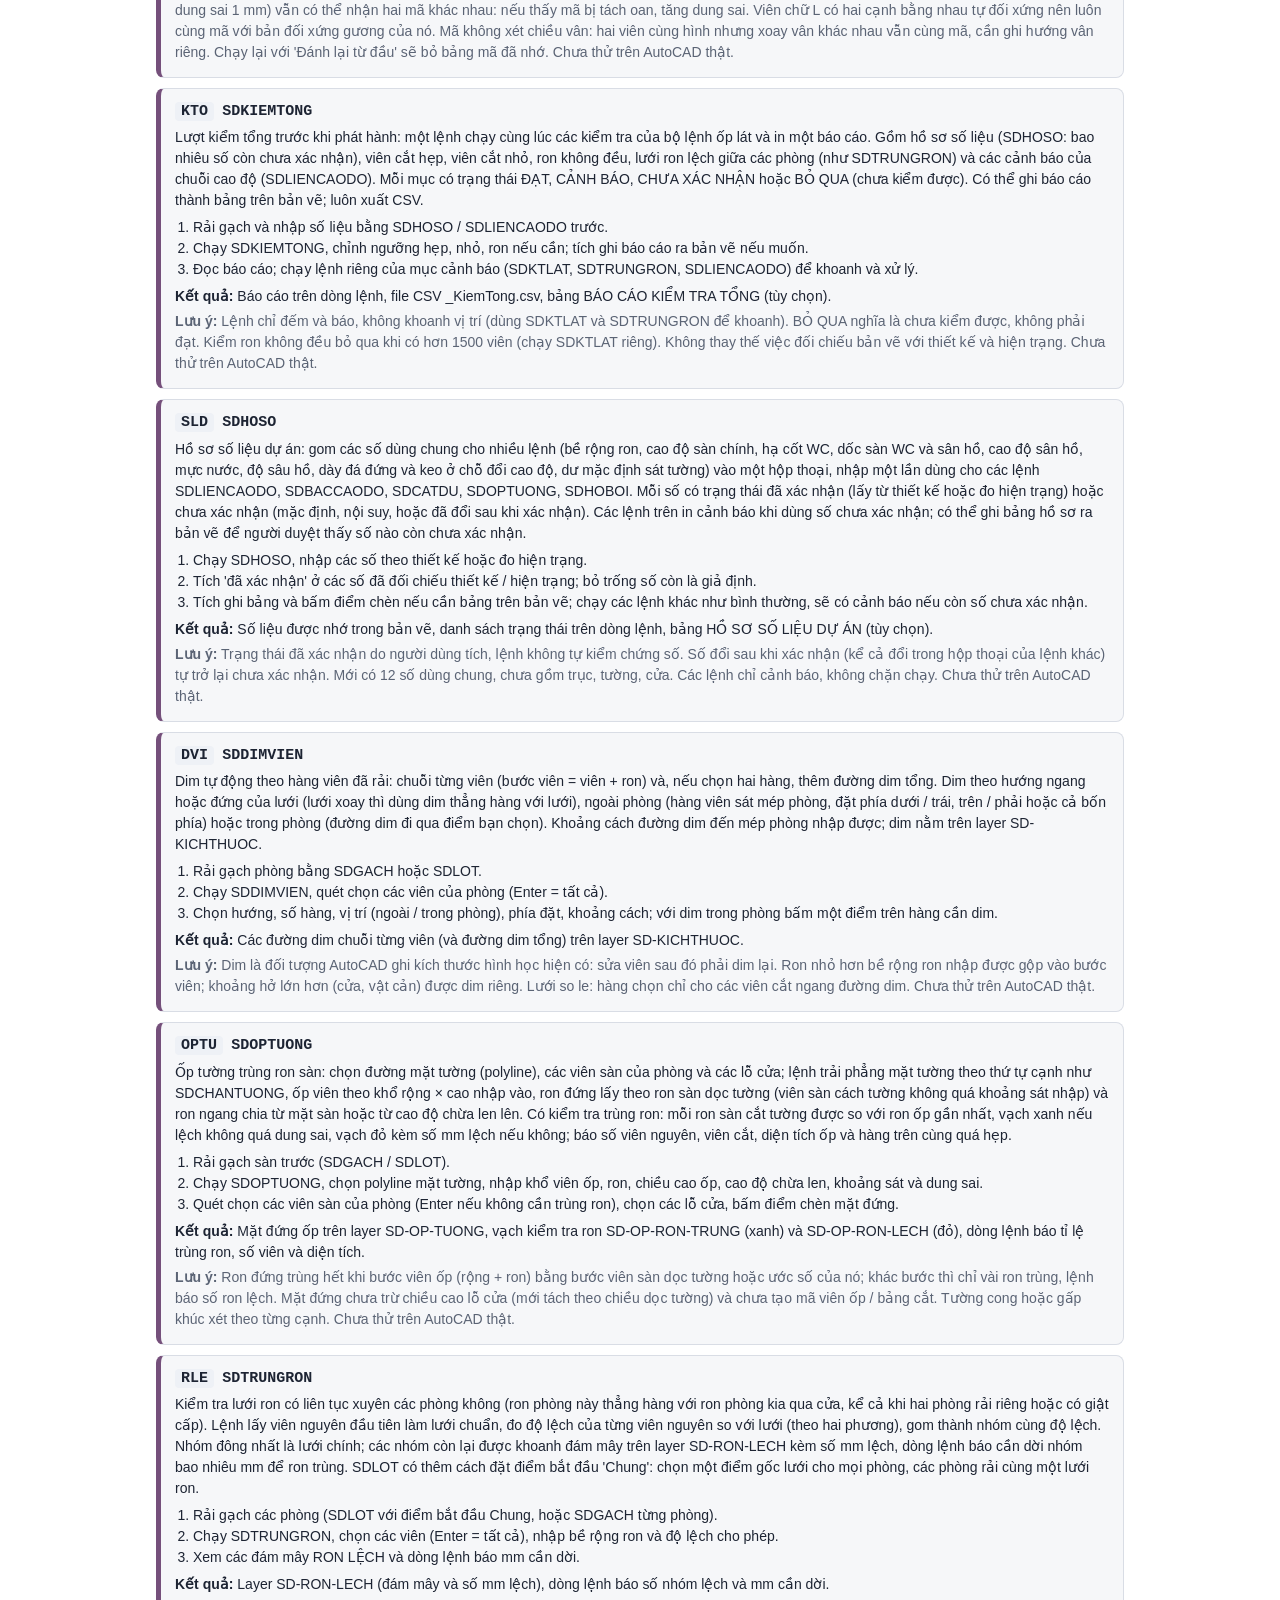
<file: plugins/SDOpLat/HuongDanLenh.html>
<!doctype html><html lang="vi"><head><meta charset="utf-8">
<meta name="viewport" content="width=device-width,initial-scale=1">
<title>ShopDrawing – Lệnh tắt</title>
<style>
:root{--ink:#1d2433;--muted:#5b6475;--line:#d9dde5;--bg:#ffffff;--card:#f6f7f9;--code:#eef1f6}
@media (prefers-color-scheme: dark){:root:not([data-theme="light"]){--ink:#e7e9ee;--muted:#a3abba;--line:#343a46;--bg:#15181e;--card:#1d2129;--code:#262b35}}
*{box-sizing:border-box}
body{margin:0;background:var(--bg);color:var(--ink);font:14px/1.5 "Segoe UI",Arial,sans-serif}
main{max-width:1000px;margin:0 auto;padding:24px 16px 48px}
h1{font-size:26px;margin:0 0 4px} h2{font-size:20px;margin:32px 0 12px;border-bottom:2px solid var(--line);padding-bottom:4px}
h3{font-size:16px;margin:20px 0 8px;display:flex;align-items:center;gap:8px}
.sub{color:var(--muted);margin:0 0 16px}
.dot{width:12px;height:12px;border-radius:3px;display:inline-block}
code,.k{font-family:Consolas,"Courier New",monospace}
.k{background:var(--code);border-radius:4px;padding:1px 6px;font-weight:700}
.grid{display:grid;grid-template-columns:repeat(auto-fit,minmax(300px,1fr));gap:12px}
.box{border:1px solid var(--line);border-radius:8px;overflow:hidden;break-inside:avoid}
.box h3{margin:0;padding:6px 10px;color:#fff;font-size:14px}
table{width:100%;border-collapse:collapse}
td{padding:3px 8px;border-top:1px solid var(--line);vertical-align:top;font-size:13px}
td.a{width:58px;font-weight:700;font-family:Consolas,monospace}
td.c{width:112px;color:var(--muted);font-family:Consolas,monospace;font-size:12px}
ul.tips{padding-left:18px;margin:8px 0} ul.tips li{margin:2px 0}
.flow{margin:6px 0}
.cmd{border:1px solid var(--line);border-left:5px solid var(--grp);border-radius:8px;padding:10px 14px;margin:10px 0;background:var(--card);break-inside:avoid}
.cmd h4{margin:0 0 4px;font-size:15px}
.cmd ol{margin:6px 0 6px 18px;padding:0} .cmd p{margin:4px 0}
.note{color:var(--muted)}
@media print{body{font-size:11px} main{max-width:none;padding:0} .sheet{page-break-after:always} h2{margin-top:12px}
  td{font-size:10.5px;padding:2px 6px} .cmd{padding:6px 10px}}
@page{size:A4;margin:12mm}
</style></head><body><main>
<section class="sheet"><h1>Op Lat Tools – Bảng lệnh tắt</h1>
<p class="sub">Gõ lệnh tắt (cột đậm) hoặc tên lệnh đầy đủ rồi Enter. Bảng lệnh: <span class="k">BLN</span> · Danh sách: <span class="k">HDL</span> · Cài menu + toolbar: <span class="k">CMN</span></p><p class="note"><b>Luu y:</b> Cac so lieu, tieu chuan va goi y trong huong dan chi de tham khao; nguoi dung tu kiem tra va chiu trach nhiem ve ban ve, khoi luong, dat hang va thi cong. Can Windows; lenh xuat Excel can Microsoft Excel (hoac phan mem tuong tu co ho tro COM, chua kiem tra).</p><div class="grid">
<div class="box"><h3 style="background:#3465a4">Thiết lập và bản vẽ</h3><table>
<tr><td class="a">TYLE</td><td class="c">SDSET</td><td>Tỷ lệ, layer, dimstyle</td></tr>
</table></div>
<div class="box"><h3 style="background:#75507b">Ốp lát đá granite / gạch</h3><table>
<tr><td class="a">CHV</td><td class="c">SDGACH</td><td>Chia viên ốp lát</td></tr>
<tr><td class="a">LCT</td><td class="c">SDCHANTUONG</td><td>Len chân tường</td></tr>
<tr><td class="a">RTA</td><td class="c">SDRAITAM</td><td>Rải panel / đá lát theo kho (tiling)</td></tr>
<tr><td class="a">VDA</td><td class="c">SDVANDA</td><td>Hatch vân đá (.pat)</td></tr>
<tr><td class="a">QTR</td><td class="c">SDQUYTRINH</td><td>Quy trình đá lát (hộp thoại liên hoàn)</td></tr>
<tr><td class="a">DOD</td><td class="c">SDDOCDA</td><td>Đọc mặt bằng ốp lát → ô kín + bảng viên đá</td></tr>
<tr><td class="a">MOA</td><td class="c">SDMOANH</td><td>Mở biên ảnh đá: tự dịch ảnh khi biên vượt ngoài ảnh</td></tr>
<tr><td class="a">DRN</td><td class="c">SDRON</td><td>Đổi ron giữa các viên: hatch và ảnh tự theo</td></tr>
<tr><td class="a">LTV</td><td class="c">SDVAN</td><td>Kiểm tra vân đá liên tục giữa các viên kề nhau</td></tr>
<tr><td class="a">KLT</td><td class="c">SDKTLAT</td><td>Kiểm tra bản vẽ lát: viên hẹp / nhỏ, ron không đều</td></tr>
<tr><td class="a">DBT</td><td class="c">SDDIEMBD</td><td>So sánh điểm bắt đầu rải lưới viên</td></tr>
<tr><td class="a">KCG</td><td class="c">SDKHEGIAN</td><td>Khe co giãn: sát tường và phân vùng</td></tr>
<tr><td class="a">PTN</td><td class="c">SDTHOATNUOC</td><td>Phễu thu nước và dốc sàn</td></tr>
<tr><td class="a">TDO</td><td class="c">SDTUDONG</td><td>Bật / tắt tự động cắt lại ảnh khi sửa biên viên</td></tr>
<tr><td class="a">NPH</td><td class="c">SDLOT</td><td>Chạy một lần cho nhiều phòng: rải viên, điểm bắt đầu tốt nhất, thống kê</td></tr>
<tr><td class="a">IRN</td><td class="c">SDRONIN</td><td>Cho ron / đường viền hiện ra khi in</td></tr>
<tr><td class="a">VLI</td><td class="c">SDVATLIEU</td><td>Vật liệu đã dùng: nhớ thông số, chọn lại nhanh</td></tr>
<tr><td class="a">GOV</td><td class="c">SDXOAVIEN</td><td>Gỡ bỏ viên trong vùng chọn: xóa polyline, ảnh, hatch</td></tr>
<tr><td class="a">ADA</td><td class="c">SDANHDA</td><td>Cắt ảnh đá vào viên (IMAGECLIP)</td></tr>
<tr><td class="a">TKD</td><td class="c">SDTKDA</td><td>Thống kê viên đá cắt (quét polyline)</td></tr>
<tr><td class="a">DTK</td><td class="c">SDDOCDATK</td><td>Thống kê viên đá sau SDDOCDA, đặt tấm</td></tr>
<tr><td class="a">ATK</td><td class="c">SDANHDATK</td><td>Thống kê tấm đá sau SDANHDA, đặt tấm</td></tr>
<tr><td class="a">TKV</td><td class="c">SDGACHTK</td><td>Thống kê viên, đặt hàng</td></tr>
<tr><td class="a">KHO</td><td class="c">SDKHODA</td><td>Kho đá thô</td></tr>
<tr><td class="a">DTH</td><td class="c">SDDATHO</td><td>Cắt viên từ đá thô</td></tr>
<tr><td class="a">TDA</td><td class="c">SDTHANGDA</td><td>Cầu thang đá: mặt / cổ / mũi bậc, khe LED, len, ra đá ABF</td></tr>
<tr><td class="a">GCV</td><td class="c">SDGIACONG</td><td>Bản vẽ gia công viên</td></tr>
<tr><td class="a">CTL</td><td class="c">SDLOP</td><td>Cấu tạo lớp ốp / lát</td></tr>
<tr><td class="a">KCD</td><td class="c">SDBLOCKDA</td><td>Block chi tiết đá: mũi bậc mẫu, quét hình tạo block</td></tr>
<tr><td class="a">BTK</td><td class="c">SDTRINH</td><td>Bản trình khách: bảng chú thích vật liệu, chế độ trình khách</td></tr>
<tr><td class="a">KIN</td><td class="c">SDKHUNGIN</td><td>Khung in tự dựng A1 / A3: khung tên, hướng Bắc, thước tỷ lệ</td></tr>
<tr><td class="a">KSH</td><td class="c">SDKHAOSAT</td><td>Dựng phòng từ số đo khảo sát (hạng A / B / C / X / D)</td></tr>
<tr><td class="a">CHB</td><td class="c">SDCHIABAC</td><td>Chia bậc thang từ cao độ, bảng cao độ từng bậc</td></tr>
<tr><td class="a">SMV</td><td class="c">SDMAVIEN</td><td>Mã viên theo hình dạng, ổn định khi sửa bản vẽ</td></tr>
<tr><td class="a">KTO</td><td class="c">SDKIEMTONG</td><td>Lượt kiểm tổng trước khi phát hành</td></tr>
<tr><td class="a">SLD</td><td class="c">SDHOSO</td><td>Hồ sơ số liệu dự án</td></tr>
<tr><td class="a">DVI</td><td class="c">SDDIMVIEN</td><td>Dim tự động theo hàng viên</td></tr>
<tr><td class="a">OPTU</td><td class="c">SDOPTUONG</td><td>Ốp tường trùng ron sàn</td></tr>
<tr><td class="a">RLE</td><td class="c">SDTRUNGRON</td><td>Kiểm tra lưới ron xuyên các phòng</td></tr>
<tr><td class="a">CDB</td><td class="c">SDBACCAODO</td><td>Chừa dư tại chỗ đổi cao độ</td></tr>
<tr><td class="a">LKD</td><td class="c">SDLIENCAODO</td><td>Chuỗi cao độ sàn chính, WC, sân hồ, đáy hồ</td></tr>
<tr><td class="a">HOB</td><td class="c">SDHOBOI</td><td>Hồ bơi: độ dốc đáy, đồng mức, mặt cắt dọc</td></tr>
<tr><td class="a">TVM</td><td class="c">SDMAP</td><td>Thư viện map đá có sẵn</td></tr>
<tr><td class="a">DCV</td><td class="c">SDDICHVAN</td><td>Dịch vân đá từng bước dưới biên viên</td></tr>
<tr><td class="a">CTD</td><td class="c">SDCATDU</td><td>Cắt dư sát tường: cạnh nào cắt dài ra</td></tr>
<tr><td class="a">DTD</td><td class="c">SDDUTOAN</td><td>Dự toán tiền đá theo đơn giá m²</td></tr>
<tr><td class="a">PHA</td><td class="c">SDPHUONGAN</td><td>Phương án lát A / B trên một tờ, bảng ngắn, hao hụt</td></tr>
</table></div>
<div class="box"><h3 style="background:#5a5a5a">Tiện ích</h3><table>
<tr><td class="a">BLN</td><td class="c">SDPANEL</td><td>Bảng lệnh (hộp thoại)</td></tr>
<tr><td class="a">HDL</td><td class="c">SDHELP</td><td>Danh sách lệnh</td></tr>
<tr><td class="a">AUL</td><td class="c">SDTUNAP</td><td>Tự nạp ShopDrawing mỗi khi mở AutoCAD</td></tr>
<tr><td class="a">CMN</td><td class="c">SDMENU</td><td>Cài menu + toolbar + Ribbon</td></tr>
<tr><td class="a">HTN</td><td class="c">SDDLG</td><td>Bật / tắt hộp thoại</td></tr>
</table></div>
</div><h2>Quy trình gợi ý</h2>
<p class="flow"><b>Ốp lát đá:</b> <span class="k">CHV</span> → <span class="k">LCT</span> → <span class="k">KHO</span> → <span class="k">DTH</span> → <span class="k">GCV</span> → <span class="k">TKV</span></p>
<p class="flow"><b>Đá lát từ mặt bằng nét rời (không vẽ lại polyline):</b> <span class="k">DOD</span> → <span class="k">ADA</span> → <span class="k">VDA</span> → <span class="k">TKD</span> → <span class="k">DTK</span> → <span class="k">ATK</span> → <span class="k">TKV</span></p>
<p class="flow"><b>Cầu thang đá (mặt bậc, cổ bậc, mũi bậc, len, ra đá):</b> <span class="k">TDA</span> → <span class="k">DTH</span> → <span class="k">KHO</span> → <span class="k">GCV</span> → <span class="k">TKV</span></p>
<p class="flow"><b>Đá lát liên hoàn (ảnh tấm đá thật):</b> <span class="k">QTR</span> → <span class="k">RTA</span> → <span class="k">ADA</span> → <span class="k">VDA</span> → <span class="k">TKV</span> → <span class="k">KLT</span></p>
<ul class="tips"><li>Enter = nhận giá trị mặc định trong &lt; &gt;; chữ in hoa trong [ ] là lựa chọn, gõ chữ cái đầu.</li><li>Lệnh có thông số mở <b>hộp thoại nhập liệu</b>; chọn điểm / đối tượng sau khi bấm OK. Tắt / bật hộp thoại: <span class="k">HTN</span> (SDDLG).</li><li>Mọi lệnh gom vào một lần Undo: gõ <span class="k">U</span> để hoàn tác cả lệnh.</li><li>Chạy <span class="k">TYLE</span> (SDSET) đầu tiên cho bản vẽ mới để đặt tỷ lệ, layer, dimstyle.</li></ul></section>
<h2>Hướng dẫn chi tiết từng lệnh</h2>
<h3><span class="dot" style="background:#3465a4"></span>Thiết lập và bản vẽ</h3>
<div class="cmd" style="--grp:#3465a4"><h4><span class="k">DGD</span> &nbsp;<code>SDDIMGD</code></h4><p>Dim giao điểm: vẽ một đường cắt qua các đối tượng, lệnh tự tìm các giao điểm và dim từng đoạn giữa các giao điểm liên tiếp, cộng thêm một dim tổng. Tích hợp từ DimGiaoDiem v2.</p><ol><li>Chọn điểm bắt đầu và điểm kết thúc của đường cắt.</li><li>Chọn vị trí đặt đường dim chi tiết.</li></ol><p><b>Kết quả:</b> Dim từng đoạn giữa các giao điểm (theo kiểu dim hiện hành) và một dim tổng, đẩy ra phía xa đường cắt hơn dim chi tiết. Dòng lệnh in số đoạn, tổng và độ dài từng đoạn (2 số lẻ) để đối chiếu làm tròn. Đúng cả khi UCS xoay; Esc hoặc lỗi giữa chừng trả lại OSMODE và gỡ đường cắt tạm; U hoàn tác cả lệnh.</p><p class="note"><b>Lưu ý:</b> Cần đường cắt qua ít nhất 2 giao điểm. Dùng dimstyle hiện hành (chạy SDSET để có dimstyle SD-1-&lt;tỷ lệ&gt;). Chưa thử trên AutoCAD thật trong gói này.</p></div>
<div class="cmd" style="--grp:#3465a4"><h4><span class="k">DPK</span> &nbsp;<code>SDDIMPOLY</code></h4><p>Dim tự động cho polyline kín (kể cả cung tròn): dim từng cạnh thẳng bằng DIMALIGNED và từng cung bằng DIMARC, đặt phía ngoài polyline, ép chữ ra ngoài cho các góc hẹp. Tích hợp từ lệnh DPK theo yêu cầu khách hàng.</p><ol><li>Chọn polyline kín cần dim.</li></ol><p><b>Kết quả:</b> Dim từng cạnh và từng cung của polyline, cách polyline 3,5 lần chiều cao chữ hiện hành. Lệnh tạm đặt DIMATFIT = 1, DIMTIX = 0, DIMTMOVE = 0 và trả lại sau khi xong; U hoàn tác cả lệnh.</p><p class="note"><b>Lưu ý:</b> Dùng dimstyle hiện hành. Hướng ra ngoài được xác định theo chiều vẽ của polyline (LWPOLYLINE). Chưa thử trên AutoCAD thật trong gói này.</p></div>

<div class="cmd" style="--grp:#3465a4"><h4><span class="k">TYLE</span> &nbsp;<code>SDSET</code></h4><p>Đặt tỷ lệ bản vẽ chính và tỷ lệ chi tiết; tạo layer SD-*, text style SD-TEXT (Arial), dimstyle SD-1-&lt;tỷ lệ&gt;.</p><ol><li>Tỷ lệ bản vẽ chính 1/… (VD 100).</li><li>Tỷ lệ chi tiết 1/… (mặt cắt, bản mã, tiết diện; VD 25).</li></ol><p><b>Kết quả:</b> Layer, text style, dimstyle được tạo; LTSCALE = tỷ lệ × 0.25. Tỷ lệ lưu trong file DWG.</p><p class="note"><b>Lưu ý:</b> Nên chạy đầu tiên cho mỗi bản vẽ mới. Chiều cao chữ, kích thước của các lệnh khác tự nhân theo tỷ lệ.</p></div>
<h3><span class="dot" style="background:#75507b"></span>Ốp lát đá granite / gạch</h3>
<div class="cmd" style="--grp:#75507b"><h4><span class="k">CHV</span> &nbsp;<code>SDGACH</code></h4><p>Chia viên ốp lát đá granite / gạch trong vùng bao, cắt viên theo biên, đánh mã viên cắt.</p><ol><li>Chọn đường bao (polyline kín).</li><li>Chọn lỗ / cột / cửa (Enter nếu không có).</li><li>Mã vật liệu, tên, W, H (viên thành phẩm), chiều dày, mạch.</li><li>Khe chừa sát tường và quanh lỗ.</li><li>Kiểu lát Thang / Sole / Xuongca / Chevron (chevron hỏi thêm góc vát).</li><li>Góc xoay; điểm bắt đầu tại Tam / Mach / Goc viên.</li><li>Viền quanh mép, viền quanh cột / lỗ (mã, bề rộng, chiều dài viên viền).</li><li>Điểm bắt đầu chia (Enter = tâm vùng); có vẽ pát neo; có ghi mã viên nguyên; có cắt ảnh tấm đá thật (chia xong mở hộp thoại khai báo của SDANHDA).</li></ol><p><b>Kết quả:</b> Viên nguyên (SD-GACH), viên cắt có mã G1-C1, G1-C2… (SD-GACH-CAT), viên viền (SD-GACH-VIEN), pát neo; nếu tích cắt ảnh: ảnh đá IMAGECLIP từng viên (SD-GACH-ANH) + sơ đồ cắt tấm.</p><p class="note"><b>Lưu ý:</b> Dữ liệu viên được lưu trong bản vẽ cho SDGACHTK, SDDATHO, SDGIACONG.</p></div>
<div class="cmd" style="--grp:#75507b"><h4><span class="k">LCT</span> &nbsp;<code>SDCHANTUONG</code></h4><p>Chia len chân tường, trừ ô cửa, vẽ triển khai mặt đứng.</p><ol><li>Chọn polyline mặt tường.</li><li>Mã len, tên, chiều dài viên, chiều cao, chiều dày, mạch.</li><li>Tường hở: chọn 1 điểm phía trong phòng.</li><li>Click 2 điểm cho mỗi ô cửa; Enter để hết.</li><li>Có vẽ triển khai mặt đứng: chọn điểm chèn.</li></ol><p><b>Kết quả:</b> Viên len trên mặt bằng có mã; mặt đứng trải phẳng có số góc tường, ô cửa, kích thước.</p></div>
<div class="cmd" style="--grp:#75507b"><h4><span class="k">RTA</span> &nbsp;<code>SDRAITAM</code></h4><p>Rải panel / đá lát theo thuật toán tiling: tấm tiêu chuẩn (lớn nhất trong kho) rải từ góc X, Y nhỏ nhất của từng ô, phủ tối đa diện tích. Phần thiếu ở mép biên (nhỏ hơn tấm tiêu chuẩn) chia bằng tấm dị hình trong kho (ít tấm nhất, tấm lớn trước, có xét số lượng kho); phần còn lại không đủ tấm nào đánh dấu gỗ bù trên layer INFILL-TIMBER. Chế độ Đá: viên nguyên + viên cắt ở mép, đánh số hiệu theo thứ tự lát, vẽ hướng vân (tiếp nối / đối gương / xoay 4 chiều).</p><ol><li>Chọn chế độ Panel hoặc Da; nhập kho tấm dạng RxD:số-lượng, phân cách dấu phẩy (VD 600x1200,450x1200,400x1200:20,300x1200) — số lượng 0 hoặc bỏ trống = không hạn chế.</li><li>Chọn hướng cạnh dài, mạch / khe, góc xoay lưới rải (độ; 0 = theo trục X), kiểu rải (Thẳng hàng hoặc So le theo hàng như gạch xây, nhập độ so le 0.5 = 1/2 tấm), (chế độ Đá: hướng vân, mã + tên + dày đá, ô cắt ảnh tấm đá thật).</li><li>Chọn các polyline kín là ô / phòng (polyline nằm trong ô khác = lỗ, cột).</li><li>Chọn điểm bắt đầu rải (lưới tấm đi qua điểm đó; Enter = góc X, Y nhỏ nhất của ô).</li><li>Chọn điểm chèn bảng thống kê (Enter = bỏ qua).</li></ol><p><b>Kết quả:</b> Panel: tấm tô màu theo kích thước (layer SD-PANEL), gỗ bù có đường chéo (INFILL-TIMBER), bảng mã tấm + gỗ bù + file _RaiTam.csv. Đá: viên (SD-GACH) mang dữ liệu SD_TILE nên dùng tiếp được SDGACHTK (thống kê, đặt hàng), SDDATHO (cắt từ đá thô), SDGIACONG (bản vẽ gia công).</p><p class="note"><b>Lưu ý:</b> Gắn ảnh tấm đá thô (chế độ Đá): nhập kích thước thật tấm, chọn ảnh, lệnh xếp viên vào tấm (xoay 90° nếu lợi) rồi IMAGECLIP từng viên về đúng ô lát; sơ đồ cắt tấm vẽ tại điểm chèn. Ô cắt bởi cạnh xiên / cung / lỗ không chữ nhật: Panel đánh dấu gỗ bù, Đá tạo viên cắt theo hình. Hết số lượng một loại tấm thì tự dùng tổ hợp khác trong kho; hết cả kho phần còn lại thành gỗ bù. Chế độ Đá chỉ dùng viên lớn nhất trong kho làm viên lát.</p></div>
<div class="cmd" style="--grp:#75507b"><h4><span class="k">VDA</span> &nbsp;<code>SDVANDA</code></h4><p>Phủ hatch vân đá (file .pat: Platinus, DaSocDua, ViaLactea, DaVanGoXam, DaVanGoCo hoặc pattern khác) lên các viên lát đã có (SDGACH / SDRAITAM), kèm nền (Platinus nền ACI 252, Via Lactea nền đen) và tỷ lệ / màu khuyến nghị theo pattern.</p><ol><li>Chọn pattern + tỷ lệ (0 = khuyến nghị) + hướng vân.</li><li>Chọn các viên (Enter = tất cả viên trên layer SD-GACH / SD-GACH-CAT).</li></ol><p><b>Kết quả:</b> Hatch trên layer SD-GACH-VAN. Tiếp nối: vân chạy liên tục qua các viên; Đối gương / Xoay 4 chiều / Ngẫu nhiên: vân quay theo từng viên (hatch không lật gương nên Đối gương là xấp xỉ).</p><p class="note"><b>Lưu ý:</b> Các file .pat nằm trong thư mục dist (SDMENU đã thêm vào Support Path). Báo lỗi nếu AutoCAD không tìm thấy file .pat.</p></div>
<div class="cmd" style="--grp:#75507b"><h4><span class="k">QTR</span> &nbsp;<code>SDQUYTRINH</code></h4><p>Hộp thoại DCL thông minh cho quy trình đá lát: đọc trạng thái bản vẽ (số viên, ảnh tấm đá, ảnh đã cắt, hatch vân), gợi ý bước tiếp theo (đánh dấu &lt;== gợi ý) và cho ra lệnh liên hoàn: chạy một bước hoặc tích nhiều bước rồi chạy lần lượt; sau mỗi bước quay lại hộp thoại.</p><ol><li>Chọn một bước (hoặc tích nhiều bước bằng Ctrl / Shift).</li><li>Bấm Chạy bước chọn hoặc Chạy liên hoàn.</li><li>Làm theo hộp thoại / dòng nhắc của từng lệnh; xong tự quay lại hộp thoại; bấm Đóng để thoát.</li></ol><p><b>Kết quả:</b> Các bước: SDRAITAM, SDGACH, SDDOCDA, SDANHDA, SDVANDA, SDGACHTK, SDDATHO, SDGIACONG, SDKTLAT; dòng thông tin trạng thái và gợi ý ở đầu hộp thoại.</p><p class="note"><b>Lưu ý:</b> Hướng dẫn chi tiết từng bước: file HuongDanQuyTrinhDa.md trong thư mục cài đặt. Esc trong một bước chỉ dừng bước đó, chuỗi vẫn tiếp tục ở bước kế.</p></div>
<div class="cmd" style="--grp:#75507b"><h4><span class="k">DOD</span> &nbsp;<code>SDDOCDA</code></h4><p>Đọc mặt bằng ốp lát đá để tự lập danh sách các viên (ô Bỏ qua các layer loại hẳn các nét mũi bậc, thang; ô Né các vùng kín giữ nét làm biên nhưng không dựng ô, không hatch trong các vùng kín như mặt cắt mũi bậc): từ các nét rời (LINE, polyline hở hoặc kín, kể cả nét không nối khít) lệnh tách nét tại giao điểm và chỗ chữ T, nối đầu mút hở nhỏ theo dung sai rồi dựng lại các ô kín. Kết quả ghi ra bảng CSV cùng định dạng SDNHAPBANG (mỗi ô một dòng VIENDA: mã, hình, dài × rộng, góc, tâm, đỉnh) để soát và bổ sung; sau đó vẽ polyline kín và chạy SDANHDA ngay, không phải vẽ lại polyline.</p><ol><li>Chế độ Doc: quét chọn các nét mặt bằng ốp lát (hoặc chọn tất cả nét trên một layer); đặt dung sai nối đầu mút hở (mm) và diện tích ô nhỏ nhất bị bỏ. Ô *Lấy mã vật liệu từ* Chữ (TEXT / MTEXT nằm trong ô, VD D1, G2; nhiều chữ lấy chữ ngắn nhất, có thể lọc theo tiền tố) hoặc Hatch (tên pattern, hoặc màu / layer với hatch đặc).</li><li>Lệnh báo số ô dựng được (chữ nhật / vát, đa giác), ghi file _DocMatBang.csv; tích Đánh số để có T1, T2... trên bản vẽ giúp đối chiếu với bảng.</li><li>Mở bảng bằng Excel: sửa kích thước, đặt bo = 1 cho cột / lỗ / ô thừa, thêm dòng CN (cx;cy;dai;rong;goc) cho ô còn thiếu. Lưu CSV.</li><li>Chạy lại SDDOCDA chế độ Ve: chọn file bảng, lệnh vẽ polyline kín (layer SD-GACH-DOC); tích Chạy SDANHDA để cắt ảnh tấm đá thật luôn (vân song song lưới khi các ô cùng hướng). Hoặc tích Vẽ luôn ở chế độ Doc để bỏ qua bước soát.</li></ol><p><b>Kết quả:</b> Bảng _DocMatBang.csv (có cột mavl = mã vật liệu); polyline kín từng viên trên layer SD-GACH-DOC (dùng được cho SDANHDA, SDTKDA, SDVANDA); khi có mã vật liệu gắn thêm dữ liệu SD_TILE (viên nguyên / viên cắt, mã viên cắt D1-C1...) nên SDGACHTK, SDDATHO, SDGIACONG dùng được; số hiệu T1... theo thứ tự lát ngoằn nghèo. Chế độ Kiem khoanh đỏ trên layer SD-KIEMTRA các chỗ hở gần khép (đầu mút cách nét 1 - 4 lần dung sai), đầu mút treo, ô mảnh vụn, ô lệch kích thước so với ô chuẩn, ô lớn nghi thiếu nét chia.</p><p class="note"><b>Lưu ý:</b> Lỗ / cột bên trong ô: tích *Khoét lỗ / cột* (mặc định bật) — ô chứa lỗ (lỗ nằm trọn trong ô, không chạm biên) được cắt theo đường qua tâm lỗ thành các viên lõm hình chữ U (IMAGECLIP nhận đa giác lõm nên cắt ảnh sát cột), lỗ vẫn là ô riêng — đặt bo = 1 nếu là cột; lỗ không lồi hoặc nhiều lỗ chồng nhau theo hướng cắt thì giữ nguyên ô. Đọc được LINE, polyline (kể cả cung), ARC, CIRCLE, SPLINE, ELLIPSE (chia nhỏ 5°); khi vẽ lại, dãy đỉnh đều nhau được nhận lại thành cung (bulge) nên ô tròn / bo góc vẫn tròn. Xuất JSON (tích Xuất JSON) để AI bên ngoài đọc PDF / ảnh mặt bằng rồi điền vào đúng định dạng; Ve chọn file .json. Mã vật liệu: ô chưa có mã dùng ô *Mã VL mặc định* (để trống thì không gắn SD_TILE); viên nguyên = kích thước chữ nhật gặp nhiều nhất của mã đó, hình chữ nhật khác là viên cắt C, đa giác là viên cắt D. Hở lớn hơn dung sai thì ô không khép kín: tăng dung sai hoặc vẽ thêm nét.</p></div>
<div class="cmd" style="--grp:#75507b"><h4><span class="k">MOA</span> &nbsp;<code>SDMOANH</code></h4><p>Khi chỉnh biên một viên (kéo to polyline viên) mà biên vượt ra ngoài ảnh tấm đá của viên đó, nhưng tấm đá còn đủ khổ, lệnh tự dịch ảnh tối thiểu (chừa lề an toàn) rồi cắt lại ảnh theo biên mới. IMAGECLIP của AutoCAD không cho kéo biên ra ngoài ảnh, nên cần dịch chính tấm ảnh.</p><ol><li>Chỉnh polyline viên (kéo to, sửa đỉnh) theo hình biên mới mong muốn.</li><li>Chạy SDMOANH, đặt lề an toàn (mm), quét chọn các polyline đã chỉnh.</li><li>Lệnh ghép từng polyline với ảnh viên (theo tâm viên ghi lúc SDANHDA); ảnh cũ không có dữ liệu này thì lệnh hỏi chọn ảnh bằng tay.</li></ol><p><b>Kết quả:</b> Ảnh được dịch (nếu cần) và cắt lại theo biên mới; dòng lệnh báo số viên đã cắt lại, số viên phải dịch ảnh, số viên hết khổ (biên lớn hơn cả tấm đá) và số viên không tìm thấy ảnh.</p><p class="note"><b>Lưu ý:</b> Dịch ảnh làm vân đá trong viên đó đổi đi vài mm đến vài chục mm so với viên bên cạnh, vân liên tục có thể lệch. Ảnh viên cũ (trước 2.20.0) chưa có dữ liệu ghép nên phải chọn bằng tay. Từ 2.27.0, khi biên lớn hơn tấm đá theo chiều vân hiện tại, lệnh thử xoay ảnh 90° quanh tâm viên (ô Hết khổ: Hỏi / Tự xoay / Tắt, cùng cài đặt với SDTUDONG); vân đổi chiều so với viên kề, chỉ áp cho ảnh riêng từng viên, không áp cho lưới chung.</p></div>
<div class="cmd" style="--grp:#75507b"><h4><span class="k">DRN</span> &nbsp;<code>SDRON</code></h4><p>Đổi bề rộng ron (mạch) giữa các viên mà không phải sửa tay: lệnh thu hoặc phóng các polyline viên tại chỗ (mỗi cạnh dịch nửa độ chênh ron), cập nhật các hatch vân đá đã liên kết với biên và cắt lại ảnh IMAGECLIP theo biên mới (có dịch ảnh nếu cần để đủ khổ).</p><ol><li>Quét chọn các polyline viên cần đổi ron.</li><li>Nhập ron hiện tại và ron mới (mm). Ron mới lớn hơn thì viên thu lại, nhỏ hơn thì viên phóng ra.</li><li>Chọn có cập nhật hatch và cắt lại ảnh hay không.</li></ol><p><b>Kết quả:</b> Polyline viên đổi kích thước tại chỗ (giữ layer, dữ liệu SD_TILE, mã viên); hatch liên kết tự cập nhật; ảnh cắt lại theo biên mới. Dòng lệnh báo số viên đã đổi, số viên không đổi được, số ảnh đã cắt lại, hết khổ và số hatch chưa liên kết.</p><p class="note"><b>Lưu ý:</b> Ron hiện tại được nhớ sau mỗi lần đổi nên lần sau chỉ cần nhập ron mới; Enter ở bước chọn là chọn tất cả viên trên layer SD-GACH, SD-GACH-CAT, SD-GACH-VIEN, SD-GACH-DOC. Đặt ron mới bằng ron hiện tại thì lệnh không đổi kích thước viên mà chỉ đồng bộ ảnh và hatch theo biên hiện tại (dùng sau khi sửa biên bằng tay). Hatch tạo bằng SDVANDA từ 2.20.0 liên kết với biên nên tự theo; hatch tạo từ bản cũ không liên kết, chạy lại SDVANDA. Viên rất nhỏ hoặc lõm mạnh có thể không thu được. Ron phóng ra quá thì viên chồng lên nhau, kiểm tra lại mặt bằng.
Ron ghi trên bản vẽ là tham số vẽ, không thay mạch thật ngoài công trình.</p></div>
<div class="cmd" style="--grp:#75507b"><h4><span class="k">LTV</span> &nbsp;<code>SDVAN</code></h4><p>Kiểm tra vân đá có liên tục giữa các viên kề nhau không, dựa trên vị trí mỗi viên được cắt trên tấm đá thô (SDANHDA ghi lại tấm số mấy, vị trí và hướng xoay). Hai viên kề nhau coi là liền vân khi cùng một tấm, cùng hướng và vị trí tương đối trên tấm khớp với vị trí tương đối trên bản vẽ (sai số cho phép đặt được).</p><ol><li>Chạy SDANHDA trước (cách xếp Theo thứ tự lát hoặc Chạy dọc đường viền cho vân liền nhiều nhất).</li><li>Chạy SDVAN, đặt khoảng cách ron tối đa giữa hai viên kề nhau và sai số vị trí cho phép; quét chọn các polyline viên.</li><li>Xem số mối nối liền vân, mối nối đứt theo lý do, khoanh đỏ trên layer SD-KIEMTRA và file _KiemTraVan.csv.</li></ol><p><b>Kết quả:</b> Dòng lệnh báo tỷ lệ mối nối liền vân và đếm theo lý do (khác tấm đá, khác hướng vân, lệch vị trí trên tấm, không có dữ liệu cắt); khoanh đỏ tại các mối nối đứt; CSV liệt kê từng cặp viên.</p><p class="note"><b>Lưu ý:</b> Chỉ dùng dữ liệu của lần SDANHDA gần nhất. Dùng để so sánh các cách xếp (Toiuu ra ít tấm nhất nhưng vân đứt nhiều; Thutu giữ vân tốt hơn). Từ 2.57.0: tích "Ghép vân đối xứng (bookmatch)" để kiểm hai viên kề nhau có cắt từ hai tấm liên tiếp (số tấm hơn kém 1), cùng hướng và cùng vị trí trên tấm; chỉ kiểm quan hệ vị trí này, không so hình ảnh vân.</p></div>
<div class="cmd" style="--grp:#75507b"><h4><span class="k">KLT</span> &nbsp;<code>SDKTLAT</code></h4><p>Kiểm tra nhanh bản vẽ lát đá / gạch: viên cắt hẹp hơn ngưỡng, viên cắt nhỏ hơn một tỷ lệ so với viên nguyên, ron không đều giữa các viên kề nhau, viên chưa có mã vật liệu (SD_TILE).</p><ol><li>Quét chọn các polyline viên.</li><li>Đặt ngưỡng viên hẹp (mm), viên nhỏ (% viên nguyên), độ lệch ron cho phép.</li><li>Xem số viên và mối nối có vấn đề, khoanh đỏ trên layer SD-KIEMTRA và file _KiemTraLat.csv.</li></ol><p><b>Kết quả:</b> Dòng lệnh báo viên nguyên (diện tích), số viên cắt hẹp, viên cắt nhỏ, mối nối ron không đều (so với ron phổ biến nhất), viên chưa có mã vật liệu; khoanh đỏ HEP / NHO / RON; CSV từng vấn đề.</p><p class="note"><b>Lưu ý:</b> Viên nguyên được lấy là hình chữ nhật xuất hiện nhiều nhất trong vùng chọn. Từ 2.57.0: nhập "Khe giãn nở chu vi tối thiểu" (> 0) rồi chọn polyline biên để báo viên sát tường cách tường nhỏ hơn khe, và chỗ hai viên khác mã vật liệu (SD_TILE) có ron nhỏ hơn khe. Ngưỡng mặc định (50 mm, 15%) chỉ là giá trị khởi đầu, bạn nên đặt theo quy định của dự án.</p></div>
<div class="cmd" style="--grp:#75507b"><h4><span class="k">DBT</span> &nbsp;<code>SDDIEMBD</code></h4><p>So sánh các điểm bắt đầu rải lưới viên trong một vùng lát (có thể có lỗ / cột): 4 góc, tâm viên ở tâm, mạch ở tâm (chế độ Kỹ thêm 25 điểm quét trong một chu kỳ lưới). Với mỗi điểm lệnh đếm số viên nguyên, viên cắt, viên cắt hẹp hơn ngưỡng, cạnh hẹp nhất và hao hụt, rồi xếp hạng: ít viên hẹp nhất, ít viên cắt nhất, ít hao hụt nhất.</p><ol><li>Nhập kích thước viên, ron, hướng lưới (theo trục, theo cạnh dài nhất, hoặc nhập góc), ngưỡng viên hẹp, độ kỹ.</li><li>Chọn polyline kín là biên vùng lát, rồi quét chọn các lỗ / cột (Enter nếu không có).</li><li>Xem bảng xếp hạng, điểm tốt nhất được khoanh trên bản vẽ (layer SD-DIEMBD); dùng điểm đó làm điểm bắt đầu trong SDRAITAM / SDGACH.</li></ol><p><b>Kết quả:</b> Bảng tối đa 8 điểm tốt nhất trên dòng lệnh (nguyên, cắt, cắt hẹp, cạnh hẹp nhất, hao hụt %); vòng tròn và nhãn tại điểm tốt nhất.</p><p class="note"><b>Lưu ý:</b> Chỉ xét lưới viên thẳng (không so le, xương cá). Từ 2.57.0: ô "Khe sát tường" lùi biên vào (lỗ / cột nở ra) trước khi đánh giá điểm bắt đầu. Hao hụt = phần viên cắt không dùng / tổng diện tích viên. Vùng lớn, chế độ Kỹ có thể chạy vài chục giây.</p></div>
<div class="cmd" style="--grp:#75507b"><h4><span class="k">KCG</span> &nbsp;<code>SDKHEGIAN</code></h4><p>Vẽ khe co giãn cho vùng lát: khe sát tường (lùi vào theo biên) và khe phân vùng chia đều sao cho khoảng cách giữa các khe không vượt giá trị tối đa; có thể căn khe vào giữa ron của lưới viên. Khe phân vùng được cắt theo biên và tránh lỗ / cột.</p><ol><li>Nhập khe sát tường, khoảng cách tối đa giữa các khe, bề rộng khe, kích thước viên và ron (nếu cần căn vào ron).</li><li>Chọn polyline kín là biên vùng lát và các lỗ / cột.</li></ol><p><b>Kết quả:</b> Polyline khe trên layer SD-KHE (khe phân vùng có bề rộng nét bằng bề rộng khe); dòng lệnh báo số khe, tổng chiều dài và số ô phân vùng.</p><p class="note"><b>Lưu ý:</b> Khe phân vùng là các đường thẳng theo trục X, Y qua cả vùng, chưa tính khe theo hình dạng riêng. Khoảng cách tối đa mặc định 6000 mm chỉ là giá trị khởi đầu, đặt theo quy định vật liệu và vị trí (trong nhà, ngoài trời, sàn có sưởi).</p></div>
<div class="cmd" style="--grp:#75507b"><h4><span class="k">PTN</span> &nbsp;<code>SDTHOATNUOC</code></h4><p>Đặt phễu thu nước và kiểm tra dốc sàn: nhập độ dốc (%), chọn vị trí các phễu; lệnh tính điểm xa phễu nhất, độ chênh cao giữa điểm đó và miệng phễu, ghi cao độ tương đối tại các đỉnh biên, khoanh vòng quanh phễu cho vùng viên cắt chéo.</p><ol><li>Nhập độ dốc, bán kính khoanh quanh phễu, chênh cao tối đa cho phép (mm).</li><li>Chọn polyline kín là biên vùng lát.</li><li>Chọn vị trí các phễu thu nước (Enter khi xong).</li></ol><p><b>Kết quả:</b> Vòng tròn phễu và nhãn trên layer SD-THOATNUOC, nhãn cao độ tại các đỉnh biên, đường nối điểm xa nhất tới phễu gần nhất; dòng lệnh báo khoảng cách, chênh cao và cảnh báo nếu vượt mức cho phép.</p><p class="note"><b>Lưu ý:</b> Chỉ tính dốc phẳng hướng về phễu gần nhất, không vẽ đường đồng mức. Chênh cao tối đa 30 mm là giá trị khởi đầu của vữa lát, đặt theo thiết kế. Viên quanh phễu thường phải chia riêng, lệnh chỉ khoanh vùng chứ chưa tự chia.</p></div>
<div class="cmd" style="--grp:#75507b"><h4><span class="k">TDO</span> &nbsp;<code>SDTUDONG</code></h4><p>Bật chế độ tự động: sau khi bạn sửa biên một viên (kéo grip, stretch, move, offset tại chỗ...) lệnh tự cắt lại ảnh IMAGECLIP của viên đó theo biên mới, có dịch ảnh nếu cần để đủ khổ. Hatch liên kết với biên thì AutoCAD tự cập nhật. Trạng thái được nhớ nên lần sau mở AutoCAD và nạp ShopDrawing.lsp là tự bật lại. Chạy lại SDTUDONG để tắt.</p><ol><li>Chạy SDTUDONG: lệnh gắn theo dõi vào các polyline viên trên layer SD-GACH, SD-GACH-CAT, SD-GACH-VIEN, SD-GACH-DOC.</li><li>Sửa biên viên như bình thường; khi lệnh sửa kết thúc, dòng lệnh báo đã cắt lại ảnh bao nhiêu viên.</li><li>Chạy lại SDTUDONG để tắt (cũng nên tắt rồi bật lại sau khi thêm viên mới).</li></ol><p><b>Kết quả:</b> Ảnh của viên được cắt lại theo biên mới ngay sau lệnh sửa; dòng lệnh báo số viên.</p><p class="note"><b>Lưu ý:</b> Chỉ theo các viên đã có ảnh từ SDANHDA 2.20.0 trở lên (có dữ liệu SD_ANH). Từ 2.22.1 ảnh còn xoay lại theo biên mới (vân giữ đúng hướng so với cạnh dài; ảnh cũ chưa có góc xoay thì lấy góc lúc bật SDTUDONG nên cần bật trước khi sửa; viên gần vuông không tự xoay). Theo dõi chung cả bản vẽ (kể cả viên tạo thêm) và tự bật lại khi nạp ShopDrawing.lsp nếu lần trước để Bật. Không tự chạy sau các lệnh SD*, UNDO, REDO. Không tự chạy sau SDRON, SDMOANH, SDANHDA, SDRAITAM, SDDOCDA, UNDO. Dựa trên theo dõi sự kiện của AutoCAD nên chưa thử trên bản vẽ thật; nếu thấy chậm hoặc lỗi thì tắt và dùng SDMOANH.</p></div>
<div class="cmd" style="--grp:#75507b"><h4><span class="k">NPH</span> &nbsp;<code>SDLOT</code></h4><p>Chạy một lần cho nhiều phòng hoặc khu vực: quét chọn tất cả polyline biên (lỗ, cột nằm trong tự nhận là lỗ), nhập thông số viên một lần; lệnh gọi SDGACH cho từng vùng với cùng thông số, tự chọn điểm bắt đầu tốt nhất cho từng vùng (so sánh 6 hoặc 31 điểm như SDDIEMBD), ghi tên khu vực KV1, KV2... kèm diện tích, thống kê từng vùng và tổng (viên nguyên, viên cắt, viên cắt hẹp, hao hụt ước tính).</p><ol><li>Nhập mã và tên vật liệu, kích thước viên, ron, khe sát tường, kiểu lát (Thẳng hoặc So le), góc lưới, cách chọn điểm bắt đầu (Tốt nhất, Tâm, Góc), ngưỡng viên hẹp.</li><li>Quét chọn tất cả polyline kín của các phòng và lỗ / cột.</li><li>Tùy chọn: cắt ảnh tấm đá và hatch vân cho tất cả viên vừa tạo (SDANHDA, SDVANDA chỉ hỏi một lần).</li></ol><p><b>Kết quả:</b> Viên nguyên và viên cắt của từng vùng (layer SD-GACH, SD-GACH-CAT, có dữ liệu SD_TILE nên SDGACHTK, SDDATHO, SDGIACONG dùng được); nhãn KV; bảng thống kê trên dòng lệnh và file _LotNhieuPhong.csv.</p><p class="note"><b>Lưu ý:</b> Điểm bắt đầu tốt nhất chỉ tính cho lát thẳng (so le dùng tâm vùng). Vùng nào SDGACH không chia được (biên quá hẹp, tự cắt nhau) thì bỏ qua và báo, các vùng khác vẫn chạy. Hao hụt là ước tính, chưa tính dùng chung mảnh cắt. Chưa có vân viền (vien vien) và kiểu xương cá trong chế độ lô.</p></div>
<div class="cmd" style="--grp:#75507b"><h4><span class="k">IRN</span> &nbsp;<code>SDRONIN</code></h4><p>Cho đường ron hiện ra khi in trên đá hoặc ảnh tối. Lệnh đổi màu và bề rộng nét các layer viên (SD-GACH, SD-GACH-CAT, SD-GACH-VIEN, SD-GACH-DOC) sang trắng thuần (ACI 255) hoặc đen, đặt nét in 0,25 mm (hoặc giá trị khác) và đưa polyline viên lên trên ảnh và hatch. Từ 2.25.0 SDANHDA tự gọi phần này sau khi cắt ảnh (ô Tự đặt màu ron để in). Có thể đặt màu riêng theo mã vật liệu (VD G1=Den;G2=Trang: đá sáng đường viền đen, đá tối đường viền trắng) để cả hai loại đá đều thấy ron khi in. Từ 2.26.1 lệnh cũng đặt IMAGEFRAME = 2 để khung viền đen của ảnh đá không in ra (hoặc 0 ẩn hẳn, tùy ô Khung viền); Khôi phục trả lại giá trị cũ.</p><ol><li>Chạy SDRONIN, chọn màu (Trắng thuần cho đá tối, Đen cho đá sáng), bề rộng nét in, tích đưa đường viền lên trên ảnh.</li><li>Khi in: dùng bảng nét acad.ctb (không dùng monochrome.ctb vì đổi mọi màu thành đen), tích Plot object lineweights, kiểm tra tỷ lệ in.</li><li>Muốn trả lại màu cũ: SDRONIN, chọn Khôi phục.</li></ol><p><b>Kết quả:</b> Các layer viên có màu và nét mới; đường viền nằm trên ảnh; dòng lệnh nhắc cách chọn bảng nét và nét in.</p><p class="note"><b>Lưu ý:</b> Ron 2 – 4 mm in tỷ lệ nhỏ (Fit to paper) chỉ còn dưới 0,2 mm trên giấy nên nét 0,25 mm mới nhìn thấy; kết hợp ô Ron của SDANHDA để chừa khe thật. Đây là chẩn đoán từ ảnh in, chưa chạy trên bản vẽ thật.</p></div>
<div class="cmd" style="--grp:#75507b"><h4><span class="k">VLI</span> &nbsp;<code>SDVATLIEU</code></h4><p>Nhớ thông số lần trước theo từng mã vật liệu (tên, kích thước viên, dày, ron, khe sát tường, kiểu lát). Mỗi lần chạy SDGACH hoặc SDLOT, thông số vừa dùng được lưu vào bản vẽ; lần sau hiện danh sách để gõ số chọn lại, khỏi nhập từng ô. SDVATLIEU để xem và xóa bớt mục trong danh sách.</p><ol><li>Chạy SDGACH hoặc SDLOT: nếu đã có vật liệu nhớ, dòng lệnh hiện danh sách đánh số (mới nhất trước).</li><li>Gõ số để điền sẵn thông số vào hộp thoại (sửa nếu cần), hoặc Enter để nhập mới.</li><li>Chạy SDVATLIEU để xem danh sách và nhập số cần xóa.</li></ol><p><b>Kết quả:</b> Hộp thoại SDGACH / SDLOT mở sẵn đúng thông số của vật liệu đã chọn; cùng mã được cập nhật theo lần dùng cuối, tối đa 12 mục.</p><p class="note"><b>Lưu ý:</b> Danh sách lưu trong từng bản vẽ (không dùng chung giữa các file). Chỉ nhớ các ô cơ bản (mã, tên, W, H, dày, ron, khe, kiểu lát), chưa nhớ chiều vân hay cách xếp. Chưa thử trên AutoCAD thật.</p></div>
<div class="cmd" style="--grp:#75507b"><h4><span class="k">GOV</span> &nbsp;<code>SDXOAVIEN</code></h4><p>Gỡ bỏ các viên trong một vùng để lộ chi tiết nằm dưới (ví dụ mặt cắt mũi bậc). Mỗi viên là nhiều đối tượng riêng (polyline viên, ảnh IMAGECLIP, hatch vân, số hiệu T..); lệnh xóa cùng lúc cả bốn thứ của các viên trong vùng chọn, kể cả ảnh, hatch hoặc số hiệu nằm ngoài vùng quét nhưng thuộc viên đã chọn.</p><ol><li>Chạy SDXOAVIEN.</li><li>Quét cửa sổ qua vùng cần gỡ (chọn được cả viên và ảnh).</li><li>Lệnh xóa và báo số viên; hoàn lại bằng UNDO.</li></ol><p><b>Kết quả:</b> Polyline viên, ảnh, hatch, số hiệu T.. của các viên trong vùng được xóa; chi tiết bên dưới lộ ra.</p><p class="note"><b>Lưu ý:</b> Chỉ xóa đối tượng trên layer của ShopDrawing (SD-GACH, SD-GACH-CAT, SD-GACH-VIEN, SD-GACH-DOC, SD-GACH-ANH, SD-GACH-VAN, số hiệu T.. trên SD-CHU), không đụng nét của chi tiết bên dưới. Ảnh cũ chưa có dữ liệu SD_ANH không ghép được nếu nằm ngoài vùng quét: quét rộng hơn một chút để chọn luôn ảnh. Chưa thử trên AutoCAD thật.</p></div>
<div class="cmd" style="--grp:#75507b"><h4><span class="k">ADA</span> &nbsp;<code>SDANHDA</code></h4><p>Cắt ảnh chụp tấm đá thô bằng IMAGECLIP cho hàng loạt viên ốp lát đã có trên bản vẽ (polyline kín, kể cả viên đặt xéo 45°): xếp các viên vào tấm đá theo kích thước thật (ít hao hoặc theo thứ tự lát để vân gần nhau), xoay mảnh ảnh theo góc viên và chiều vân, đặt đúng vị trí từng viên.</p><ol><li>Tích lấy kích thước tấm từ ảnh đã chèn (đúng tỷ lệ thật) hoặc nhập dài × rộng; xén biên, bề rộng lưỡi cắt; chọn chiều vân (Toiuu / Doc / Ngang) và cách xếp (Toiuu / Thutu / Duongviem = chạy dọc đường viền, vân liên tục). Với cách xếp Toiuu chọn Độ kỹ: Nhanh / Cân bằng (thử 30 tổ hợp, mặc định) / Kỹ (leo đồi, ~6 giây).</li><li>Chọn ảnh tấm đá đã chèn (IMAGEATTACH hoặc HA...): chọn nhiều ảnh cùng kích thước = nhiều tấm khác vân.</li><li>Quét chọn vùng có nhiều polyline viên đá.</li><li>Chọn điểm đặt sơ đồ cắt tấm (Enter = bỏ qua).</li></ol><p><b>Kết quả:</b> Mỗi viên có một bản sao ảnh được IMAGECLIP đúng hình viên (layer SD-GACH-ANH); sơ đồ cắt tấm đá (SD-GACH-NEST) có số hiệu viên T1, T2...; báo số tấm cần và % hao.</p><p class="note"><b>Lưu ý:</b> Ảnh phải có góc xoay 0 và đúng tỷ lệ tấm thật. Viên được xếp theo khung chữ nhật quanh cạnh dài nhất. Chiều vân chỉ xoay theo bội 90° so với cạnh dài viên. Cách xếp Toiuu = cắt xuyên (guillotine) cho máy cắt đá cầu: viên lớn trước, viên nhỏ lấp vào phế liệu hình L / vụn; sơ đồ có số thứ tự đường cắt (tách miếng lớn trước, viên nhỏ cắt sau cùng) và các ô phế liệu còn dùng được (layer SD-DUONG-CAT).</p></div>
<div class="cmd" style="--grp:#75507b"><h4><span class="k">TKD</span> &nbsp;<code>SDTKDA</code></h4><p>Quét các polyline viên đá cắt và xuất bảng thống kê: gom nhóm theo kích thước (dài × rộng, hình chữ nhật hay vát / đa giác), số lượng, diện tích 1 viên, tổng diện tích, cạnh mài (chu vi); bảng chi tiết từng viên kèm mã T.. và số tấm đá nếu đã chạy SDANHDA; xuất CSV.</p><ol><li>Chọn phạm vi (quét chọn polyline, hoặc tất cả polyline kín trên layer SD-GACH / SD-GACH-CAT / SD-GACH-VIEN), dung sai gom nhóm kích thước.</li><li>Chọn chia theo loại hatch đá (tên pattern, hatch đặc thì theo màu / layer), bỏ viên chồng nhau, có thêm bảng chi tiết và CSV.</li><li>Chọn điểm chèn bảng (Enter = chỉ in dòng lệnh + CSV).</li></ol><p><b>Kết quả:</b> Bảng thống kê theo nhóm V1, V2... (kích thước, hình dạng, SL, diện tích, tổng diện tích, cạnh mài) + dòng tổng cộng; bảng chi tiết từng viên; file _ThongKeDa.csv.</p><p class="note"><b>Lưu ý:</b> Đọc trực tiếp hình học polyline nên dùng được cho cả viên tự vẽ (không cần dữ liệu SD_TILE như SDGACHTK). Từ 2.55.0: mỗi viên lấy một loại hatch (ưu tiên hatch có pattern, rồi hatch có khung bao nhỏ nhất chứa tâm viên) nên nhiều hatch chồng nhau không làm đếm trùng viên; polyline chồng đúng vị trí và diện tích chỉ tính một lần. Hatch phủ nhiều viên được nhận theo khung bao nên có thể nhận nhầm khi hatch lớn trùm cả viên khác loại. Kích thước lấy theo cạnh dài nhất của viên; viên vát (hình thang) ghi là Vát / đa giác với khung bao. Cột tấm đá chỉ có sau SDANHDA.</p></div>
<div class="cmd" style="--grp:#75507b"><h4><span class="k">DTK</span> &nbsp;<code>SDDOCDATK</code></h4><p>Thống kê viên đá sau SDDOCDA kiểu SDGACHTK: gom nhóm theo kích thước, số lượng, diện tích, rồi ước tính số tấm đá cần đặt (cộng hao hụt %).</p><ol><li>Nhập kích thước tấm đá, hao hụt %, dung sai gom nhóm.</li><li>Quét chọn polyline viên (Enter = tất cả trên layer SD-GACH / SD-GACH-CAT / SD-GACH-VIEN / SD-GACH-DOC).</li><li>Chọn điểm chèn bảng (Enter = chỉ in dòng lệnh + CSV).</li></ol><p><b>Kết quả:</b> Bảng V1, V2... (kích thước, SL, diện tích) + dòng tổng và dòng đặt hàng; file _ThongKeVienDa.csv.</p><p class="note"><b>Lưu ý:</b> Số tấm đặt chỉ ước tính theo diện tích, không phải kết quả xếp tấm (số thật xem SDANHDATK). Đọc hình học polyline nên không cần dữ liệu SD_TILE. Chưa thử trên AutoCAD thật.</p></div>
<div class="cmd" style="--grp:#75507b"><h4><span class="k">ATK</span> &nbsp;<code>SDANHDATK</code></h4><p>Thống kê tấm đá sau SDANHDA kiểu SDGACHTK: mỗi tấm đá số mấy có bao nhiêu viên, diện tích dùng, hao hụt từng tấm, và số tấm cần đặt (cộng hao hụt %).</p><ol><li>Nhập kích thước tấm đá, hao hụt %.</li><li>Quét chọn polyline viên (Enter = tất cả trên layer viên).</li><li>Chọn điểm chèn bảng (Enter = chỉ in dòng lệnh + CSV).</li></ol><p><b>Kết quả:</b> Bảng theo tấm đá số (số viên, diện tích, hao hụt tấm) + dòng đặt hàng; file _ThongKeTamDa.csv.</p><p class="note"><b>Lưu ý:</b> Dùng dữ liệu SDANHDA lưu trong bản vẽ; viên chưa ghép được hiện là chưa gán. Kích thước tấm nhập tay phải đúng tấm đã dùng khi chạy SDANHDA. Chưa thử trên AutoCAD thật.</p></div>
<div class="cmd" style="--grp:#75507b"><h4><span class="k">TKV</span> &nbsp;<code>SDGACHTK</code></h4><p>Bảng thống kê viên ốp lát và dự trù số viên đặt hàng (khi mua viên thành phẩm).</p><ol><li>Chọn viên (Enter = tất cả).</li><li>Bề rộng mạch cắt máy.</li><li>% hao hụt.</li><li>Điểm chèn bảng.</li></ol><p><b>Kết quả:</b> Bảng mã viên, loại, kích thước, số lượng, diện tích, pát; dòng đặt hàng: số viên, m². File _ThongKeOpLat.csv.</p></div>
<div class="cmd" style="--grp:#75507b"><h4><span class="k">KHO</span> &nbsp;<code>SDKHODA</code></h4><p>Quản lý kho đá thô gồm nhiều cỡ tấm.</p><ol><li>Chọn thao tác: Them / Sua / Xoa / Lietke / Nhap (CSV) / Xuat (CSV).</li><li>Them: mã tấm, mã vật liệu (* = mọi vật liệu), dài, rộng, số lượng, chiều dày.</li></ol><p><b>Kết quả:</b> Kho lưu trong bản vẽ; Xuat ra _KhoDaTho.csv (Ma tam;Ma VL;Dai;Rong;SL;Day).</p></div>
<div class="cmd" style="--grp:#75507b"><h4><span class="k">DTH</span> &nbsp;<code>SDDATHO</code></h4><p>Tính số tấm đá thô và vẽ sơ đồ cắt viên.</p><ol><li>Chọn viên (Enter = tất cả).</li><li>Nguồn đá: Kho / Motco (một cỡ tấm).</li><li>Khi kho thiếu: Muamoi / Dung; cỡ tấm mua mới.</li><li>Xén biên, lưỡi cắt, có cho xoay viên.</li><li>Ưu tiên dùng tấm dư trong kho trước; giữ phế liệu (ô trống lớn, cả 2 cạnh ≥ ngưỡng mm) thành tấm dư trong kho; độ kỹ khi xếp (Nhanh / Cân bằng / Kỹ).</li><li>Tỷ lệ sơ đồ; điểm chèn.</li><li>Có trừ số tấm đã dùng khỏi kho (và ghi tấm dư mới).</li></ol><p><b>Kết quả:</b> Sơ đồ cắt từng mẫu tấm (×n), hiệu suất, số tấm theo loại (tấm dư ghi (tam du)), số tấm dư mới giữ lại. File _SoDoCatDaTho.csv.</p><p class="note"><b>Lưu ý:</b> Tấm dư mới chỉ được ghi vào kho khi tích Trừ số tấm đã dùng khỏi kho. Tấm dư là cạnh cắt sạch nên không xén biên khi dùng lại; SDKHODA có cột Loại (R = tấm dư) và thao tác Xóa tấm dư.</p></div>
<div class="cmd" style="--grp:#75507b"><h4><span class="k">TDA</span> &nbsp;<code>SDTHANGDA</code></h4><p>Lập bộ viên đá cho cầu thang: mặt bậc, cổ bậc, mũi bậc và len chân tường chạy nghiêng theo cầu thang. Tính số viên, kích thước phôi từng loại, góc cắt (vát 45° ở mũi bậc, cắt xiên đầu len theo độ dốc), chiều dài vát và CNC; trừ hao khe hắt LED; rồi ra đá kiểu ABF lên tấm đá thô, so sánh 4 kiểu mũi bậc để chọn phương án ít tấm nhất.</p><ol><li>Nhập số bậc, bề rộng bậc, bước đạp (từ mặt ngoài cổ bậc này đến mặt ngoài cổ bậc kế), chiều cao bậc, dày mặt bậc và cổ bậc.</li><li>Chọn kiểu mũi bậc: Thang (mặt chồng lên cổ, mũi nhô ra), V45 (mặt và cổ ghép vát 45°), Roi (dải mũi cắt riêng), CNC (mặt liền, mũi bo hay vát bằng CNC). Nhập khe hắt LED và chọn trừ vào chiều cao cổ bậc, chiều sâu mặt bậc, hoặc cắt rãnh dưới mặt bậc.</li><li>Nhập len chân tường (số bên, bề rộng dải), chiều dài viên tối đa (dài hơn thì chia, có mạch), khổ tấm đá thô, xén biên, bề rộng lưỡi cắt, độ kỹ khi xếp; tích So sánh để thấy số tấm cần của cả 4 kiểu.</li><li>Chọn điểm chèn để vẽ mặt cắt 3 bậc, hàng viên có dữ liệu SD_TILE và sơ đồ cắt đá thô theo từng độ dày.</li></ol><p><b>Kết quả:</b> Bảng viên trên dòng lệnh (mã MB mặt bậc, CB cổ bậc, MR dải mũi rời, LN len; dài × rộng, số lượng, dày, góc cắt), tổng diện tích phôi, chiều dài vát 45° và CNC, số tấm đá thô và hiệu suất, so sánh 4 kiểu mũi bậc; file _CauThangDa.csv; trên bản vẽ có mặt cắt, các viên (layer SD-GACH-CAT, mang SD_TILE nên SDDATHO dùng được kho và tấm dư, SDGACHTK, SDGIACONG) và sơ đồ cắt.</p><p class="note"><b>Lưu ý:</b> Lệnh vẽ thêm mặt bằng thang (vế, vạch bậc, chiếu nghỉ, bậc quạt) để đối chiếu hình dạng; ô Hình thang khi nhiều vế: L (rẽ trái) hoặc U (quay đầu, khoảng cách hai vế 50 mm khi chiều rộng chiếu nghỉ để 0), bậc quạt chỉ ở lần rẽ trái đầu tiên. Khe LED có thêm kiểu Hộc: hộc LED dưới mép trước mặt bậc (rộng 17, sâu 20, cách mép 20 mm là giá trị mặc định, đặt được), cắt CNC, vẽ trên mặt cắt kèm ký hiệu đèn trên layer SD-LED, cảnh báo nếu xuyên thủng mặt bậc. Nhập Tổng chiều cao thì lệnh tự chia số bậc, chiều cao bậc đều và kiểm tra 2R + T (600 - 640 mm); số vế lớn hơn 1 tạo thêm chiếu nghỉ (CN); số bậc quạt lớn hơn 0 tạo viên quạt: MQ (phôi chữ nhật nhỏ nhất khi xoay quạt), CQC (cổ bậc quạt cong, tấm cong cắt từ phôi dày bằng CNC) hoặc CQD (cổ bậc quạt ghép đoạn thẳng, hai đầu vát nửa góc chuyển hướng) khi chọn ô Cổ bậc quạt khác Thẳng; MQG (hai quạt ghép ngược nhau trong một phôi, dùng khi nhỏ hơn 97% hai phôi đơn, chừa khe bằng mạch + 2 mm), CQ cổ bậc; ghi kèm diện tích thật. Mặt bậc và cổ bậc khác độ dày được xếp lên tấm riêng theo từng độ dày. Ghép V45 nên dùng cùng độ dày mặt và cổ, lệnh cảnh báo khi khác. Len chạy nghiêng: chiều dài = số bậc × cạnh huyền (bước đạp, chiều cao), cộng phần cắt xiên; đầu len cắt xiên theo góc dốc. Quy ước hình học xem mặt cắt trên bản vẽ; mọi số liệu phải đối chiếu với kết cấu thực tế trước khi gửi xưởng.</p></div>
<div class="cmd" style="--grp:#75507b"><h4><span class="k">GCV</span> &nbsp;<code>SDGIACONG</code></h4><p>Bản vẽ gia công từng mã viên gửi xưởng.</p><ol><li>Chọn viên (Enter = tất cả).</li><li>Có vẽ cả viên nguyên.</li><li>Tỷ lệ (mặc định 1/10), số thẻ trên 1 hàng.</li><li>Điểm chèn.</li></ol><p><b>Kết quả:</b> Mỗi mã viên một thẻ: hình thật, kích thước bao, cạnh xiên / lỗ khoét, số lượng, dày, vật liệu.</p></div>
<div class="cmd" style="--grp:#75507b"><h4><span class="k">CTL</span> &nbsp;<code>SDLOP</code></h4><p>Chi tiết cấu tạo lớp ốp / lát.</p><ol><li>San / Tuong.</li><li>Các lớp cách nhau dấu ;, số cuối là chiều dày, VD Đá granite dày 20;Vữa XM 30;Sàn BTCT 150.</li><li>Chiều dài đoạn thể hiện.</li><li>Điểm chèn.</li></ol><p><b>Kết quả:</b> Các lớp đúng chiều dày, kích thước chuỗi, ghi chú từng lớp.</p></div>
<div class="cmd" style="--grp:#75507b"><h4><span class="k">KCD</span> &nbsp;<code>SDBLOCKDA</code></h4><p>Tạo block chi tiết đá để dùng lại. Mẫu: mặt cắt 3 bậc với bốn kiểu mũi bậc (Thẳng, ghép vát 45°, dải mũi rời, mũi bo / vát CNC) và tùy chọn hộc LED dưới mép trước (17 x 20), lấy đúng hình vẽ của SDTHANGDA. Ốp khô: mặt cắt đá treo trên khung thép: hai tấm đá chồng lên nhau có khe joint (thẳng hoặc vát cạnh 45°), bát treo inox, móc treo inox, thép L, bulông nở inox, vẽ 1:1 mm kèm chú thích. Quét: quét hình bất kỳ rồi chọn điểm gốc để tạo block. Chèn: chèn file block .dwg (đã lưu hoặc tải từ web); tùy chọn Dọn (mặc định) đưa mọi đối tượng trong block về một layer chung (mặc định SD-CHITIET) và xóa các layer lạ file mang vào, Giữ thì giữ nguyên layer của file. Có thể lưu block ra file .dwg để dùng cho bản vẽ khác và mở Block Editor để thêm thông số động (Linear + Stretch).</p><ol><li>Chạy SDBLOCKDA, chọn Mẫu / Quét / Chèn / Ốp khô (đá treo trên khung thép).</li><li>Mẫu: chọn kiểu mũi bậc, kích thước, hộc LED; tên block tự đặt theo thông số (cùng thông số thì dùng lại block cũ).</li><li>Quét: quét chọn hình, chọn điểm gốc, đặt tên; tích Giữ hình để chèn lại thành block.</li><li>Chèn: chọn Dọn / Giữ layer và tên layer chung, chọn file .dwg rồi điểm chèn.</li><li>Tích Lưu ra file .dwg để dùng ở bản vẽ khác; tích Mở Block Editor nếu muốn thêm thông số động rồi đóng bằng BCLOSE.</li></ol><p><b>Kết quả:</b> Block có tên SDCT_... trong bản vẽ, chèn tại điểm chọn; tùy chọn có file .dwg riêng.</p><p class="note"><b>Lưu ý:</b> Thông số động (Linear + Stretch) phải thêm tay trong Block Editor, lệnh không tạo tự động. Không gom các viên đã dựng bằng SDGACH / SDANHDA vào block rồi sửa tiếp: SDDOCDA, SDANHDA, SDTUDONG, SDRON, SDXOAVIEN chỉ thấy đối tượng ở mức trên cùng của bản vẽ, không thấy trong block, và ảnh cắt trong block có thể không sửa tại chỗ được (REFEDIT). Dùng block cho chi tiết, mặt cắt, bảng; bản rải lát giữ nguyên như cũ. Dọn layer chỉ làm khi block được chèn lần đầu vào bản vẽ (chèn lại block đã có thì dùng định nghĩa cũ); layer 0 và DEFPOINTS giữ nguyên; block lồng bên trong block giữ layer cũ của nó, nên màu / nét ghi cứng trong file vẫn còn (chi tiết mất phân biệt layer, còn phân biệt màu); chỉ xóa được layer không còn đối tượng nào dùng. Chi tiết ốp khô chỉ là mẫu minh họa: số liệu mặc định (đá dày 20, thép L30x30x3, bulông nở M8x100, khe joint 8, vát 3 x 45°) lấy cho dễ hình dung, kích thước phụ kiện thật của bạn phải nhập lại và kỹ sư kiểm tra, không dùng thẳng để gia công. Chưa thử trên AutoCAD thật.</p></div>
<div class="cmd" style="--grp:#75507b"><h4><span class="k">BTK</span> &nbsp;<code>SDTRINH</code></h4><p>Chuẩn bị bản in trình khách (khổ A1, tỷ lệ 1:50). Chú thích: vẽ bảng chú thích vật liệu từ các viên SD_TILE đã dựng, mỗi mã vật liệu một dòng gồm ô mẫu ảnh đá (bản sao ảnh tấm, phóng vừa ô 22 x 14 mm giấy), mã, tên, kích thước, dày, số lượng, diện tích và tổng. Bật / Tắt: chế độ trình khách làm mờ các layer nền kiến trúc (không bắt đầu bằng SD-): màu xám nhạt ACI 253, nét 0,09, và ẩn các layer nhãn kỹ thuật bạn liệt kê (mặc định SD-CHU, nơi có số hiệu T..); Tắt trả lại màu, nét, bật / tắt cũ từng layer.</p><ol><li>Chạy SDTRINH, chọn Chú thích, nhập đơn vị bản vẽ trên 1 mm giấy (A1 tỷ lệ 1:50 = 50), chọn điểm góc trên trái bảng.</li><li>Chạy SDTRINH, chọn Bật; đổi danh sách layer ẩn nếu nhãn kích thước nằm ở layer khác; tích Làm mờ nền nếu muốn.</li><li>In (SDIN hoặc PLOT) bằng acad.ctb, rồi chạy SDTRINH &gt; Tắt để trả lại bản vẽ thi công.</li></ol><p><b>Kết quả:</b> Bảng chú thích nằm trên layer SD-CHUTHICH (không bị ẩn khi bật chế độ trình khách); nền mờ, nhãn kỹ thuật ẩn khi Bật.</p><p class="note"><b>Lưu ý:</b> Ô mẫu dùng ảnh tấm của viên đầu tiên của mỗi mã; viên không có ảnh (dùng hatch) thì hiện chữ (không ảnh). Chỉ làm mờ layer không bắt đầu bằng SD-, layer 0 và DEFPOINTS; tường dựng bằng layer SD-* không bị mờ. Nhãn kích thước xanh trong ảnh mẫu có thể ở layer khác SD-CHU: thêm vào danh sách ẩn. In bằng bảng nét acad.ctb (xám 253 in thành xám). Chưa thử trên AutoCAD thật.</p></div>
<div class="cmd" style="--grp:#75507b"><h4><span class="k">KIN</span> &nbsp;<code>SDKHUNGIN</code></h4><p>Dựng khung in cho bản trình khách: tờ giấy A1 / A3 (hoặc A2, A4) ở tỷ lệ 1:N (A1 1:50 = 42050 x 29700 đơn vị bản vẽ), gồm khung tờ (layer SD-KHUNGIN, không in) làm khung cho SDTAOLAYOUT / SDIN, viền trong (lề trái 25 mm để đóng tập), khung tên 4 hàng (dự án, hạng mục, tên bản vẽ, tỷ lệ | ngày | số tờ) và các hàng thêm phía trên nếu có điền: số hiệu bản vẽ + REV, người thực hiện, nhà thầu thi công, tư vấn giám sát, chủ đầu tư (trống thì không vẽ hàng đó), mũi tên hướng Bắc và thước tỷ lệ 5 đoạn. Tích ô cuối để đặt sẵn cài đặt in: SDIN và SDTAOLAYOUT mở ra đã chọn khung = layer SD-KHUNGIN, nét in acad.ctb, vừa khổ giấy (Fit) chính giữa; đồng thời đặt IMAGEFRAME để khung ảnh đá không in.</p><ol><li>Chạy SDKHUNGIN, chọn khổ giấy (A1 hoặc A3), tỷ lệ, điền dự án, hạng mục, tên bản vẽ, số tờ; tùy chọn chủ đầu tư, tư vấn giám sát, nhà thầu, người thực hiện; số hiệu theo dạng mã dự án.mã nhà thầu.loại.số (VD C6B.319.SDS.01) và REV.</li><li>Chọn điểm góc trái dưới của tờ trong Model, đặt tờ bao quanh phần mặt bằng cần in (di chuyển hoặc copy khung nếu cần).</li><li>Chạy SDTAOLAYOUT (tạo Layout và đánh số tờ) hoặc SDIN (in hàng loạt): cài đặt khung đã có sẵn, chọn máy in rồi chạy.</li></ol><p><b>Kết quả:</b> Khung tờ trên layer SD-KHUNGIN, viền và khung tên trên SD-KHUNGIN-VIEN / -LUOI / -CHU; cài đặt in SDIN và SDTAOLAYOUT được đặt sẵn.</p><p class="note"><b>Lưu ý:</b> Khung tờ không in (layer SD-KHUNGIN tắt in) chỉ để máy in lấy vùng in. Máy in cần có khổ giấy tương ứng A1 / A3; SDIN chọn khổ gần nhất. Ngày lấy theo đồng hồ máy. Chữ có dấu tiếng Việt cần kiểu chữ hỗ trợ. Số hiệu bản vẽ ghép từ mã dự án, mã nhà thầu, loại bản vẽ (mặc định SDS) và số thứ tự hai chữ số; để trống cả mã dự án và mã nhà thầu thì không vẽ hàng số hiệu. Số thứ tự tự tăng sau mỗi lần vẽ khung (SDKHUNGIN hoặc SDPHUONGAN) nếu bật; thông tin ghi nhớ trong bản vẽ cho lần sau. Chưa thử trên AutoCAD thật.</p></div>
<div class="cmd" style="--grp:#75507b"><h4><span class="k">KSH</span> &nbsp;<code>SDKHAOSAT</code></h4><p>Dựng phòng từ số đo khảo sát hiện trạng (file CSV cùng định dạng với tool khao-sat-hien-trang / máy đo laser Bosch: room,ab,bc,cd,da,ac,bd,height,openings_m2,source,date,note). Phòng thực tế hiếm khi vuông nên lệnh dựng theo 4 cạnh liền nhau AB, BC, CD, DA và đường chéo AC, rồi so đường chéo BD tính được với BD đo để kiểm tra đo sai. Mỗi phòng được xếp hạng tin cậy: A (đủ 4 cạnh và 2 chéo, chéo khép), B (có chéo AC), C (không chéo, giả định góc B vuông), X (chéo BD lệch quá ngưỡng, cần đo lại), D (thiếu cạnh hoặc số đo không khép được). Phòng đủ điều kiện được vẽ thành polyline kín (layer SD-PHONG) kèm tên, hạng và diện tích, xếp cạnh nhau từ điểm chọn.</p><ol><li>Xuất bảng số đo thành CSV (mẫu: room,ab,bc,cd,da,ac,bd,height,openings_m2,source,date,note).</li><li>Chạy SDKHAOSAT, chọn file CSV; chọn đơn vị trong file, ngưỡng lệch, hạng phòng được dựng, khoảng cách xếp.</li><li>Chọn điểm chèn; đọc báo cáo trên dòng lệnh (phòng nào cần đo lại).</li><li>Dùng polyline phòng làm biên cho SDGACH, SDLOT hoặc SDRAITAM.</li></ol><p><b>Kết quả:</b> Polyline kín trên layer SD-PHONG kèm nhãn tên phòng, hạng, diện tích; báo cáo hạng từng phòng và ghi chú trên dòng lệnh.</p><p class="note"><b>Lưu ý:</b> Shop drawing ốp lát chỉ nên dùng phòng hạng A; B và C cần đo thêm đường chéo trước khi đặt vật tư; X và D không đưa vào khối lượng cho đến khi đo lại. Phòng chữ L hoặc có góc cắt phải chia thành các tứ giác. Lệnh chỉ dựng hình tứ giác, các phòng xếp cạnh nhau chứ không đặt theo vị trí thật trong tòa nhà: sau khi dựng phải dời polyline về vị trí trên mặt bằng. Diện tích tính từ tọa độ dựng hình. Chưa thử trên AutoCAD thật; cách dựng hình theo cùng công thức với script room_survey.py của tool khảo sát nhưng viết lại bằng AutoLISP.</p></div>
<div class="cmd" style="--grp:#75507b"><h4><span class="k">CHB</span> &nbsp;<code>SDCHIABAC</code></h4><p>Chia bậc thang từ cao độ. Nhập cao độ hoàn thiện hai sàn so với ±0.000 công trình (m), số bậc từng vế (VD 10,11: hai vế có chiếu nghỉ ở giữa; một vế: 21), bước làm tròn chiều cao bậc (mm), bề dày đá và vữa. Lệnh chia chiều cao tầng cho số bậc, làm tròn rồi dồn phần lệch vào các bậc trên cùng hoặc dưới cùng (VD 3500 mm / 21 bậc = 166,67: làm tròn 1 mm ra 14 bậc 167 và 7 bậc 166, tổng đúng 3500). Bảng ghi cao độ hoàn thiện và cao độ kết cấu (hoàn thiện trừ đá và vữa) của từng bậc và từng chiếu nghỉ, in ra dòng lệnh và ra bản vẽ; tùy chọn đặt sẵn chiều cao bậc và số bậc vế đầu cho SDTHANGDA.</p><ol><li>Chạy SDCHIABAC, nhập cao độ hoàn thiện sàn dưới và sàn trên (m, so với ±0.000), số bậc từng vế.</li><li>Chọn bước làm tròn, nơi dồn phần lệch, bề dày đá và vữa.</li><li>Chọn điểm chèn bảng cao độ; chạy SDTHANGDA nếu đã tích đặt sẵn chiều cao bậc.</li></ol><p><b>Kết quả:</b> Bảng BẢNG CAO ĐỘ BẬC THANG (cao độ hoàn thiện, cao độ kết cấu, chiều cao bậc, chiếu nghỉ) và báo cáo trên dòng lệnh.</p><p class="note"><b>Lưu ý:</b> Cao độ kết cấu = cao độ hoàn thiện trừ (đá + vữa); các bậc xây hay bản thang có bề dày khác thì tính thêm bằng tay. Số bậc là số lần nâng (số bậc cao) từ sàn dưới đến sàn trên, mỗi chiếu nghỉ tính là mặt của bậc cuối vế trước. Lệnh chỉ tính chiều cao, không tính bước đạp: chiều rộng bậc lấy từ mặt bằng và nhập ở SDTHANGDA. Cảnh báo khi bậc ngoài 150 - 180 mm. Nếu làm tròn làm các bậc không đều nhau thì chiều cao bậc đặt cho SDTHANGDA là giá trị làm tròn chung, bậc lệch cần xử lý riêng. Chưa thử trên AutoCAD thật.</p></div>
<div class="cmd" style="--grp:#75507b"><h4><span class="k">SMV</span> &nbsp;<code>SDMAVIEN</code></h4><p>Đánh mã viên theo hình dạng: các viên cùng vật liệu và cùng hình dạng (xoay thế nào cũng được; tùy chọn gộp cả viên đối xứng gương) có cùng một mã, VD G1-01, G1-02 (tiền tố là mã vật liệu hoặc một tiền tố cố định như ST). Mã được ghi vào viên (dữ liệu SD_MAVIEN), ghi chữ lên từng viên (layer SD-MAVIEN), lập bảng mã viên (loại, kích thước, số lượng, diện tích) và ghi hai file CSV: theo mã (_MaVien.csv) và từng viên kèm tọa độ tâm (_MaVienTungVien.csv). Bảng mã được nhớ trong bản vẽ: chạy lại thì viên cũ giữ mã cũ, hình mới nhận mã tiếp theo, nên mã bản vẽ và mã xưởng không bị lệch khi bản vẽ sửa. SDCATDU dùng mã này (nếu có) thay mã viên cũ.</p><ol><li>Chạy SDMAVIEN, quét chọn các viên (Enter = tất cả trong bản vẽ).</li><li>Chọn dung sai (mặc định 1 mm), có gộp viên đối xứng gương không, tiền tố mã.</li><li>Chọn điểm chèn bảng; đọc hai file CSV để lập tem hoặc lệnh cắt.</li></ol><p><b>Kết quả:</b> Mã viên ghi trên bản vẽ (layer SD-MAVIEN), bảng BẢNG MÃ VIÊN, file _MaVien.csv và _MaVienTungVien.csv.</p><p class="note"><b>Lưu ý:</b> Hình dạng được so bằng độ dài cạnh (làm tròn theo dung sai) và góc rẽ (làm tròn 1 độ), không phụ thuộc điểm đầu và chiều xoay của polyline. Viên có cạnh cong (cung) được xấp xỉ bằng nhiều đoạn thẳng nên chỉ coi là cùng hình khi các đoạn cùng chia; hai cung khác bán kính rất gần nhau có thể nhận cùng mã. Kích thước được làm tròn theo dung sai nên hai viên lệch nhau ngay tại ranh giới làm tròn (VD 600,5 và 600,4 với dung sai 1 mm) vẫn có thể nhận hai mã khác nhau: nếu thấy mã bị tách oan, tăng dung sai. Viên chữ L có hai cạnh bằng nhau tự đối xứng nên luôn cùng mã với bản đối xứng gương của nó. Mã không xét chiều vân: hai viên cùng hình nhưng xoay vân khác nhau vẫn cùng mã, cần ghi hướng vân riêng. Chạy lại với &#x27;Đánh lại từ đầu&#x27; sẽ bỏ bảng mã đã nhớ. Chưa thử trên AutoCAD thật.</p></div>
<div class="cmd" style="--grp:#75507b"><h4><span class="k">KTO</span> &nbsp;<code>SDKIEMTONG</code></h4><p>Lượt kiểm tổng trước khi phát hành: một lệnh chạy cùng lúc các kiểm tra của bộ lệnh ốp lát và in một báo cáo. Gồm hồ sơ số liệu (SDHOSO: bao nhiêu số còn chưa xác nhận), viên cắt hẹp, viên cắt nhỏ, ron không đều, lưới ron lệch giữa các phòng (như SDTRUNGRON) và các cảnh báo của chuỗi cao độ (SDLIENCAODO). Mỗi mục có trạng thái ĐẠT, CẢNH BÁO, CHƯA XÁC NHẬN hoặc BỎ QUA (chưa kiểm được). Có thể ghi báo cáo thành bảng trên bản vẽ; luôn xuất CSV.</p><ol><li>Rải gạch và nhập số liệu bằng SDHOSO / SDLIENCAODO trước.</li><li>Chạy SDKIEMTONG, chỉnh ngưỡng hẹp, nhỏ, ron nếu cần; tích ghi báo cáo ra bản vẽ nếu muốn.</li><li>Đọc báo cáo; chạy lệnh riêng của mục cảnh báo (SDKTLAT, SDTRUNGRON, SDLIENCAODO) để khoanh và xử lý.</li></ol><p><b>Kết quả:</b> Báo cáo trên dòng lệnh, file CSV _KiemTong.csv, bảng BÁO CÁO KIỂM TRA TỔNG (tùy chọn).</p><p class="note"><b>Lưu ý:</b> Lệnh chỉ đếm và báo, không khoanh vị trí (dùng SDKTLAT và SDTRUNGRON để khoanh). BỎ QUA nghĩa là chưa kiểm được, không phải đạt. Kiểm ron không đều bỏ qua khi có hơn 1500 viên (chạy SDKTLAT riêng). Không thay thế việc đối chiếu bản vẽ với thiết kế và hiện trạng. Chưa thử trên AutoCAD thật.</p></div>
<div class="cmd" style="--grp:#75507b"><h4><span class="k">SLD</span> &nbsp;<code>SDHOSO</code></h4><p>Hồ sơ số liệu dự án: gom các số dùng chung cho nhiều lệnh (bề rộng ron, cao độ sàn chính, hạ cốt WC, dốc sàn WC và sân hồ, cao độ sân hồ, mực nước, độ sâu hồ, dày đá đứng và keo ở chỗ đổi cao độ, dư mặc định sát tường) vào một hộp thoại, nhập một lần dùng cho các lệnh SDLIENCAODO, SDBACCAODO, SDCATDU, SDOPTUONG, SDHOBOI. Mỗi số có trạng thái đã xác nhận (lấy từ thiết kế hoặc đo hiện trạng) hoặc chưa xác nhận (mặc định, nội suy, hoặc đã đổi sau khi xác nhận). Các lệnh trên in cảnh báo khi dùng số chưa xác nhận; có thể ghi bảng hồ sơ ra bản vẽ để người duyệt thấy số nào còn chưa xác nhận.</p><ol><li>Chạy SDHOSO, nhập các số theo thiết kế hoặc đo hiện trạng.</li><li>Tích &#x27;đã xác nhận&#x27; ở các số đã đối chiếu thiết kế / hiện trạng; bỏ trống số còn là giả định.</li><li>Tích ghi bảng và bấm điểm chèn nếu cần bảng trên bản vẽ; chạy các lệnh khác như bình thường, sẽ có cảnh báo nếu còn số chưa xác nhận.</li></ol><p><b>Kết quả:</b> Số liệu được nhớ trong bản vẽ, danh sách trạng thái trên dòng lệnh, bảng HỒ SƠ SỐ LIỆU DỰ ÁN (tùy chọn).</p><p class="note"><b>Lưu ý:</b> Trạng thái đã xác nhận do người dùng tích, lệnh không tự kiểm chứng số. Số đổi sau khi xác nhận (kể cả đổi trong hộp thoại của lệnh khác) tự trở lại chưa xác nhận. Mới có 12 số dùng chung, chưa gồm trục, tường, cửa. Các lệnh chỉ cảnh báo, không chặn chạy. Chưa thử trên AutoCAD thật.</p></div>
<div class="cmd" style="--grp:#75507b"><h4><span class="k">DVI</span> &nbsp;<code>SDDIMVIEN</code></h4><p>Dim tự động theo hàng viên đã rải: chuỗi từng viên (bước viên = viên + ron) và, nếu chọn hai hàng, thêm đường dim tổng. Dim theo hướng ngang hoặc đứng của lưới (lưới xoay thì dùng dim thẳng hàng với lưới), ngoài phòng (hàng viên sát mép phòng, đặt phía dưới / trái, trên / phải hoặc cả bốn phía) hoặc trong phòng (đường dim đi qua điểm bạn chọn). Khoảng cách đường dim đến mép phòng nhập được; dim nằm trên layer SD-KICHTHUOC.</p><ol><li>Rải gạch phòng bằng SDGACH hoặc SDLOT.</li><li>Chạy SDDIMVIEN, quét chọn các viên của phòng (Enter = tất cả).</li><li>Chọn hướng, số hàng, vị trí (ngoài / trong phòng), phía đặt, khoảng cách; với dim trong phòng bấm một điểm trên hàng cần dim.</li></ol><p><b>Kết quả:</b> Các đường dim chuỗi từng viên (và đường dim tổng) trên layer SD-KICHTHUOC.</p><p class="note"><b>Lưu ý:</b> Dim là đối tượng AutoCAD ghi kích thước hình học hiện có: sửa viên sau đó phải dim lại. Ron nhỏ hơn bề rộng ron nhập được gộp vào bước viên; khoảng hở lớn hơn (cửa, vật cản) được dim riêng. Lưới so le: hàng chọn chỉ cho các viên cắt ngang đường dim. Chưa thử trên AutoCAD thật.</p></div>
<div class="cmd" style="--grp:#75507b"><h4><span class="k">OPTU</span> &nbsp;<code>SDOPTUONG</code></h4><p>Ốp tường trùng ron sàn: chọn đường mặt tường (polyline), các viên sàn của phòng và các lỗ cửa; lệnh trải phẳng mặt tường theo thứ tự cạnh như SDCHANTUONG, ốp viên theo khổ rộng × cao nhập vào, ron đứng lấy theo ron sàn dọc tường (viên sàn cách tường không quá khoảng sát nhập) và ron ngang chia từ mặt sàn hoặc từ cao độ chừa len lên. Có kiểm tra trùng ron: mỗi ron sàn cắt tường được so với ron ốp gần nhất, vạch xanh nếu lệch không quá dung sai, vạch đỏ kèm số mm lệch nếu không; báo số viên nguyên, viên cắt, diện tích ốp và hàng trên cùng quá hẹp.</p><ol><li>Rải gạch sàn trước (SDGACH / SDLOT).</li><li>Chạy SDOPTUONG, chọn polyline mặt tường, nhập khổ viên ốp, ron, chiều cao ốp, cao độ chừa len, khoảng sát và dung sai.</li><li>Quét chọn các viên sàn của phòng (Enter nếu không cần trùng ron), chọn các lỗ cửa, bấm điểm chèn mặt đứng.</li></ol><p><b>Kết quả:</b> Mặt đứng ốp trên layer SD-OP-TUONG, vạch kiểm tra ron SD-OP-RON-TRUNG (xanh) và SD-OP-RON-LECH (đỏ), dòng lệnh báo tỉ lệ trùng ron, số viên và diện tích.</p><p class="note"><b>Lưu ý:</b> Ron đứng trùng hết khi bước viên ốp (rộng + ron) bằng bước viên sàn dọc tường hoặc ước số của nó; khác bước thì chỉ vài ron trùng, lệnh báo số ron lệch. Mặt đứng chưa trừ chiều cao lỗ cửa (mới tách theo chiều dọc tường) và chưa tạo mã viên ốp / bảng cắt. Tường cong hoặc gấp khúc xét theo từng cạnh. Chưa thử trên AutoCAD thật.</p></div>
<div class="cmd" style="--grp:#75507b"><h4><span class="k">RLE</span> &nbsp;<code>SDTRUNGRON</code></h4><p>Kiểm tra lưới ron có liên tục xuyên các phòng không (ron phòng này thẳng hàng với ron phòng kia qua cửa, kể cả khi hai phòng rải riêng hoặc có giật cấp). Lệnh lấy viên nguyên đầu tiên làm lưới chuẩn, đo độ lệch của từng viên nguyên so với lưới (theo hai phương), gom thành nhóm cùng độ lệch. Nhóm đông nhất là lưới chính; các nhóm còn lại được khoanh đám mây trên layer SD-RON-LECH kèm số mm lệch, dòng lệnh báo cần dời nhóm bao nhiêu mm để ron trùng. SDLOT có thêm cách đặt điểm bắt đầu &#x27;Chung&#x27;: chọn một điểm gốc lưới cho mọi phòng, các phòng rải cùng một lưới ron.</p><ol><li>Rải gạch các phòng (SDLOT với điểm bắt đầu Chung, hoặc SDGACH từng phòng).</li><li>Chạy SDTRUNGRON, chọn các viên (Enter = tất cả), nhập bề rộng ron và độ lệch cho phép.</li><li>Xem các đám mây RON LỆCH và dòng lệnh báo mm cần dời.</li></ol><p><b>Kết quả:</b> Layer SD-RON-LECH (đám mây và số mm lệch), dòng lệnh báo số nhóm lệch và mm cần dời.</p><p class="note"><b>Lưu ý:</b> Chỉ xét viên nguyên (F) cùng khổ và cùng hướng với viên chuẩn; viên khác khổ hoặc khác hướng bị bỏ qua và được đếm. Kiểu lát so le chỉ kiểm tra phương dọc. Viên chuẩn là viên nguyên đầu tiên trong tập chọn, nên khi cả hai nửa bản vẽ đều khác nhau thì nhóm đông hơn được coi là lưới chính. Chạy lại lệnh xóa đám mây cũ trên layer SD-RON-LECH. Chưa thử trên AutoCAD thật.</p></div>
<div class="cmd" style="--grp:#75507b"><h4><span class="k">CDB</span> &nbsp;<code>SDBACCAODO</code></h4><p>Gán số mm dư cho các chỗ đổi cao độ (ngưỡng WC, mép hồ, chân thành hồ) để SDCATDU tự chừa dư. Chọn các nét nằm đúng chỗ đổi cao độ, chọn kiểu: đá dưới chui dưới đá đứng (đá đứng dựng sau) thì dư = dày đá đứng + keo (ví dụ đá đứng dày 20 + keo 10 = dư 30), hoặc đá sàn ốp lên mặt đứng thì dư = chênh cao + keo. Lệnh copy các nét sang layer SD-CAODO-BAC-&lt;mm&gt;; SDCATDU nhận các layer này và chừa dư các cạnh viên sát chúng, cạnh biên khác dùng số dư mặc định.</p><ol><li>Vẽ hoặc chọn nét (LINE / polyline) đúng mép ngưỡng WC, mép hồ hoặc chân thành.</li><li>Chạy SDBACCAODO, chọn các nét, chọn kiểu và nhập chênh cao, dày đá đứng, keo.</li><li>Chạy SDCATDU (mục tự nhận nét đổi cao độ đang bật).</li></ol><p><b>Kết quả:</b> Layer SD-CAODO-BAC-&lt;mm&gt; chứa nét đã copy; SDCATDU ghi +mm trên các cạnh viên sát nét.</p><p class="note"><b>Lưu ý:</b> Hai kiểu xử lý là quy ước xử lý thường gặp, không phải tiêu chuẩn: chọn theo chi tiết thiết kế của hạng mục. Chênh cao mặc định lấy từ hạ cốt WC của SDLIENCAODO. Nét phải nằm cách cạnh viên không quá khoảng sát của SDCATDU (mặc định 30 mm). Chưa thử trên AutoCAD thật.</p></div>
<div class="cmd" style="--grp:#75507b"><h4><span class="k">LKD</span> &nbsp;<code>SDLIENCAODO</code></h4><p>Chuỗi cao độ nối sàn chính, sàn WC, sân hồ, mực nước và đáy hồ: nhập cao độ sàn chính (so với ±0.000), mức hạ cốt sàn WC tại ngưỡng cửa, dốc sàn WC và sân hồ, cao độ mép hồ, mực nước và độ sâu hai đầu hồ (số liệu hồ lấy lại từ SDHOBOI nếu đã nhập). Chọn polyline vùng WC rồi các phễu thu, chọn polyline sân hồ rồi các phễu / rãnh thu: lệnh tìm điểm xa phễu nhất, tính cao độ sàn hoàn thiện tại phễu (ngưỡng trừ dốc nhân khoảng cách). Kết quả là bảng cao độ từ cao xuống thấp, chênh cao giữa các mức, các cảnh báo (sàn WC không thấp hơn sàn chính, mực nước cao hơn mặt sân, sân hồ cao hơn sàn chính, dốc ngoài 1 - 2%) và sơ đồ liên hệ cao độ ghi ra bản vẽ.</p><ol><li>Chạy SDLIENCAODO, nhập cao độ sàn chính, hạ cốt WC, dốc, cao độ sân hồ và mực nước.</li><li>Chọn polyline kín vùng WC rồi bấm các phễu thu (Enter xong); làm tương tự với sân hồ; Enter ngay để bỏ qua một vùng.</li><li>Bấm điểm chèn sơ đồ cao độ rồi điểm chèn mặt cắt ngang đúng tỉ lệ (Enter bỏ qua từng cái) và đọc bảng cao độ trên dòng lệnh.</li></ol><p><b>Kết quả:</b> Danh sách cao độ từ cao xuống thấp trên dòng lệnh, cảnh báo, sơ đồ trên layer SD-CAODO-LIEN, mặt cắt ngang đúng tỉ lệ trên layer SD-CAODO-MC, cao độ nhớ trong bản vẽ.</p><p class="note"><b>Lưu ý:</b> Mức hạ cốt sàn WC mặc định 20 mm chỉ là số điền sẵn: nhập theo thiết kế. Dốc 1 - 2% lấy từ TCVN 4260:2012 §6.2.24 (sân quanh bể và sàn khu vệ sinh của bể bơi), áp dụng cho dự án khác chỉ để tham khảo. Cao độ tại phễu tính cho điểm xa phễu nhất với mặt sàn dốc đều về phễu; sàn nhiều mặt dốc hay có gờ chắn nước cần tính riêng. Số liệu bề rộng hồ và độ sâu ở mặt cắt ngang chỉ để vẽ hình; mặt cắt ngang vẽ đúng tỉ lệ 1:1 theo mm (sân hồ dốc ra xa hồ). Nối với SDCATDU qua SDBACCAODO. Chưa thử trên AutoCAD thật.</p></div>
<div class="cmd" style="--grp:#75507b"><h4><span class="k">HOB</span> &nbsp;<code>SDHOBOI</code></h4><p>Shop drawing hồ bơi theo độ dốc đáy: chọn polyline mép trong lòng hồ, bấm hai điểm xác định trục dốc từ đầu nông xuống đầu sâu, nhập độ sâu nước hai đầu, đoạn đáy phẳng đầu nông (và đầu sâu, hoặc nhập thẳng độ dốc 1:n), bước đường đồng mức. Lệnh tính độ dốc đáy (% và 1:n), vẽ trục dốc, các đường đổi dốc, các đường đồng mức đáy cách nhau theo bước đã nhập (kèm độ sâu và cao độ hoàn thiện), vẽ khe co giãn chia hồ thành các ô không vượt khoảng cách tối đa, ghi mặt cắt dọc hồ (mực nước, đáy, độ sâu hai đầu, độ dốc) và bảng cao độ đáy tại từng mạch viên. Với chiều dài viên theo hướng dốc, lệnh báo mỗi viên chênh cao bao nhiêu mm và đề xuất dời đường đổi dốc đúng vào mạch gạch (tránh viên phải chế qua đường đổi dốc). Có kiểm tra độ dốc đáy, độ sâu nông / sâu, bậc nghỉ chân, dốc sân quanh hồ theo TCVN 4260:2012 và ISPSC 2015 (trích số điều khoản trong dòng báo).</p><ol><li>Vẽ hoặc chọn polyline kín là mép trong lòng hồ (mặt bằng lòng hồ, chưa tính ốp).</li><li>Chạy SDHOBOI, nhập độ sâu nước hai đầu, đoạn đáy phẳng, độ dốc (hoặc để lệnh tính), bước đồng mức, chiều dài viên và ron.</li><li>Chọn polyline lòng hồ, bấm một điểm ở đầu nông rồi một điểm ở đầu sâu (hai điểm tạo trục dốc, không cần nằm sát thành hồ).</li><li>Bấm điểm chèn mặt cắt dọc (hoặc Enter bỏ qua), đọc các dòng cảnh báo trên dòng lệnh và chỉnh số liệu.</li></ol><p><b>Kết quả:</b> Layer SD-HOBOI (trục, nhãn), SD-HOBOI-DM (đồng mức), SD-HOBOI-DOI (đường đổi dốc), SD-HOBOI-KHE (khe co giãn), SD-HOBOI-MC (mặt cắt và bảng cao độ); dòng lệnh báo độ dốc, số khe, chênh cao mỗi viên, các cảnh báo.</p><p class="note"><b>Lưu ý:</b> Mô hình đáy gồm một đoạn phẳng đầu nông, một đoạn dốc đều, một đoạn phẳng đầu sâu; hồ có nhiều độ dốc, bậc cấp, ghế ngồi hay hố nhảy cầu chưa mô hình (chạy lệnh cho từng vùng). Giới hạn dốc 1:7 (vùng nông, đến độ sâu 838 mm) và 1:3 (vùng sâu) lấy từ ISPSC 2015 §807, giới hạn 1:10 ở vùng nước sâu đến 1,5 m lấy từ quy định xây dựng Mỹ (UpCodes 454.1.2); các số này là tiêu chuẩn nước ngoài, không phải quy định bắt buộc ở Việt Nam. TCVN 4260:2012 chỉ quy định đáy dốc về hố thu 1 - 3% (§5.1.11) và sân quanh bể dốc 1 - 2% về phía phễu thu (§6.2.24), không quy định dốc từ đầu nông xuống đầu sâu. Khoảng cách khe co giãn lấy theo Laticrete / TCNA EJ171: 2,4 - 3,7 m mỗi phương, rộng tối thiểu 9 mm khi cách 2,6 m và 12 mm khi cách 4 m; đây là hướng dẫn của nhà sản xuất keo, đối chiếu hồ sơ thiết kế của hạng mục. Độ sâu nông 838 - 1219 mm là của hồ gia đình theo ISPSC. Chưa thử trên AutoCAD thật; mới thử bằng mô phỏng phần tính độ sâu, giao đường đồng mức và kiểm tra.</p></div>
<div class="cmd" style="--grp:#75507b"><h4><span class="k">TVM</span> &nbsp;<code>SDMAP</code></h4><p>Thư viện map (ảnh vân) đá granite có sẵn: chọn một map hoặc Tất cả, nhập chiều dài thật của tấm đá và điểm chèn, lệnh chèn ảnh đúng kích thước thật (layer SD-MAP) để SDANHDA cắt vào các viên. Gói cài đặt có thư mục Maps với 17 map (13 map cơ bản: đen tuyết, đen sao vàng, xám đậm, xám sáng, trắng chấm đen, trắng vân mây, vàng kem, đỏ, hồng, nâu, xanh rêu, xanh dương, tím; và 4 map theo kiểu tấm đá thật bạn gửi, ghi khổ thật trong tên file: đen tia trắng 3180 x 1920, xám vân sóng 2900 x 1820, xám vân ngang 2600 x 1850, xám vân gỗ 2450 x 1170) do chương trình tự sinh, không lấy từ nguồn bên thứ ba. Tên file có đuôi _DàixRộng (VD _3180x1920) thì SDMAP tự dùng khổ đó khi để chiều dài là 0; map của bạn cũng đặt tên theo cách này được. Muốn thêm map của bạn: chép file .jpg / .png (tên không dấu) vào thư mục Maps rồi chạy lại SDMAP, map mới tự có trong danh sách. Chọn Tất cả sẽ chèn mỗi map một tấm cạnh nhau, rồi SDANHDA chọn cả nhóm ảnh để mỗi tấm thô là một vân khác nhau.</p><ol><li>Chạy SDMAP, chọn map (hoặc Tất cả), nhập chiều dài thật của tấm (để 0 = theo khổ ghi trong tên file, không có thì 3000 mm) và số tấm.</li><li>Bấm điểm chèn ở vùng trống của bản vẽ.</li><li>Chạy SDANHDA, chọn các ảnh vừa chèn, bật Lấy kích thước tấm từ ảnh, quét chọn các viên cần cắt; nếu cần chỉnh biên thì dùng SDMOANH, SDDICHVAN.</li></ol><p><b>Kết quả:</b> Ảnh map nằm trên layer SD-MAP, rộng đúng chiều dài tấm đã nhập, cao theo tỉ lệ ảnh (map có sẵn là 1,875, tức 3000 x 1600).</p><p class="note"><b>Lưu ý:</b> Map có sẵn chỉ là vân sinh bằng thuật toán, để lên phương án màu và kiểm tra bố cục; không phải ảnh chụp đá thật, không thay cho ảnh tấm đá thật của nhà cung cấp khi trình khách. Khi dùng ảnh khác tỉ lệ thì nhập chiều dài thật đúng và bật Lấy kích thước tấm từ ảnh ở SDANHDA. Thư mục Maps được tìm cạnh ShopDrawing.lsp (hoặc trên đường dẫn của AutoCAD); không thấy thì lệnh hỏi chọn một ảnh trong thư mục và nhớ trong máy. Một số bộ map tải miễn phí trên mạng có điều kiện bản quyền riêng: đọc kỹ trước khi đưa vào bản vẽ giao khách. Chưa thử trên AutoCAD thật.</p></div>
<div class="cmd" style="--grp:#75507b"><h4><span class="k">DCV</span> &nbsp;<code>SDDICHVAN</code></h4><p>Dịch vân đá từng bước: chọn một viên đã cắt ảnh (SDANHDA), nhấn Trái / Phải / Lên / Xuống để nhích ảnh tấm đá dưới biên viên một bước (mặc định 10 mm, đổi bằng Buoc), biên viên đứng yên, ảnh được cắt lại sau mỗi bước. Keo (từ 2.43.0) cho kéo vân bằng chuột như thao tác kéo ảnh trong mặt nạ cắt của phần mềm đồ họa: ảnh tạm bỏ clip và mờ đi để thấy cả tấm đá, biên viên vẽ nét sáng đứng yên, kéo chuột hoặc dùng phím mũi tên để trượt ảnh bên dưới, click / Enter / Space chấp nhận (ảnh được cắt lại), Esc hoặc chuột phải hủy. Hoan trả lại bước vừa dịch. Mỗi bước phải giữ polyline viên nằm trọn trong ảnh (chừa lề an toàn); hết khổ về phía nào thì báo và không dịch thêm. Dùng để chọn lại đoạn vân đẹp cho từng viên, không phải kéo ảnh qua lại bằng lệnh Move.</p><ol><li>Chạy SDDICHVAN, nhập bước dịch (mm) và lề an toàn.</li><li>Chọn viên (polyline); lệnh tự ghép ảnh của viên, nếu không ghép được thì chọn ảnh bằng tay.</li><li>Gõ Keo để kéo vân bằng chuột (chọn điểm gốc, kéo, click chấp nhận, Esc hủy), hoặc Trai / Phai / Len / Xuong để dịch vân một bước, QT / QP để xoay vân sang trái / phải một góc (xoay quanh tâm viên, tự dịch nhẹ để viên không ra khỏi ảnh; Goc để đổi góc mỗi lần), Hoan để lùi lại một bước (kể cả bước xoay), Buoc để đổi bước, Xong (hoặc Enter) để sang viên khác.</li></ol><p><b>Kết quả:</b> Ảnh vân của viên dịch đúng số bước, biên viên không đổi; dòng lệnh báo tổng đã dịch.</p><p class="note"><b>Lưu ý:</b> Hướng dịch tính theo trục X / Y của bản vẽ (Phải và Lên là dương), vân chạy theo hướng đó trên viên. Chỉ dịch được khi tấm đá còn thừa khổ quanh viên; viên sát mép tấm có thể chỉ dịch được về một phía. Chế độ Keo: trong lúc kéo ảnh hiện cả tấm (mờ 50%) và đè lên các viên bên cạnh tạm thời; viên luôn được giữ nằm trong ảnh nên kéo quá xa sẽ bị chặn ở lề. Chưa thử chuột phải và các phím mũi tên trên AutoCAD thật (phiên bản có thể trả mã phím khác). Không đối gương ảnh (AutoCAD không lật được điểm ảnh): muốn đối gương cần file ảnh đã lật gương. Ảnh dùng chung nhiều viên (lưới chung) dịch cùng lúc cho cả các viên đó. Chưa thử trên AutoCAD thật.</p></div>
<div class="cmd" style="--grp:#75507b"><h4><span class="k">CTD</span> &nbsp;<code>SDCATDU</code></h4><p>Chỉ ra viên cắt nào, cạnh nào phải cắt dài ra để ra công trường bẻ lại cho khít. Cạnh biên là cạnh của viên cắt không có viên nào khác nằm sát bên ngoài (sát tường, cột, vật cản). Mỗi cạnh biên được cộng thêm số mm chừa dư (mặc định 10 mm). Nếu nhập quy tắc theo layer dạng layer=mm cách nhau dấu ; (VD *MUIBAC*=20;*THANHHO*=15;*TUONG*=10) thì chỉ cạnh biên cách các nét đó không quá khoảng cho phép (mặc định 30 mm) mới chừa dư, mỗi loại một số mm (không ghi mm thì dùng số mặc định); cạnh biên không sát nét nào (mép hở nhìn thấy, cửa) không chừa dư, vì chỉ nên chừa dư ở cạnh khuất. Ví dụ đá đáy hồ chừa dư phần khuất dưới mũi bậc và dưới đá dựng thành hồ. Lệnh vẽ gạch đỏ dọc cạnh đó và ghi +dư trên bản vẽ (layer SD-CATDU), lập bảng theo mã viên: kích thước thiết kế, các cạnh chừa dư (cạnh dài / cạnh ngắn / cạnh xiên), kích thước cắt (đã cộng dư), số lượng; ghi file CSV theo mã viên (_CatDu.csv) và danh sách từng viên kèm tọa độ tâm (_CatDuTungVien.csv).</p><ol><li>Chạy SDCATDU, quét chọn các viên (Enter = tất cả trong bản vẽ).</li><li>Nhập số mm chừa dư mặc định, quy tắc theo layer (layer=mm) và khoảng sát (để trống quy tắc = mọi cạnh biên đều chừa dư); tích Vẽ gạch đỏ nếu muốn thấy trên bản vẽ.</li><li>Chọn điểm chèn bảng; file CSV ghi cạnh bản vẽ.</li></ol><p><b>Kết quả:</b> Gạch đỏ và chữ +dư trên từng cạnh chừa dư (layer SD-CATDU), bảng BẢNG CẮT DƯ SÁT TƯỜNG, file _CatDu.csv.</p><p class="note"><b>Lưu ý:</b> Sau bảng, lệnh hỏi điểm chèn ghi chú rủi ro và ghi 9 mục lên layer SD-CATDU-GHICHU (giữ khi phát hành bản vẽ). Kích thước cắt = kích thước thiết kế + dư x số cạnh chừa dư theo từng hướng, chỉ tính cho cạnh dài (song song cạnh dài nhất) và cạnh ngắn (vuông góc); cạnh xiên được đánh dấu * và không cộng vào kích thước. Viên nguyên không được xét. Lệnh nhận biết cạnh biên bằng cách thử điểm cách cạnh 8 mm: khe ron rộng hơn 8 mm hoặc viên kề nhỏ hơn 8 mm có thể bị nhận sai. Chạy lại lệnh sẽ vẽ lại dấu cũ. Chưa thử trên AutoCAD thật.</p></div>
<div class="cmd" style="--grp:#75507b"><h4><span class="k">DTD</span> &nbsp;<code>SDDUTOAN</code></h4><p>Dự toán tiền đá theo đơn giá m². Lệnh tính diện tích lát của từng mã vật liệu từ polyline viên, hỏi đơn giá (đồng/m²) cho từng mã (nhớ lại cho lần sau), hao hụt khi mua (%), đơn giá công lát (đồng/m², tùy chọn) và VAT (%). Diện tích mua = diện tích lát x (1 + hao hụt). Bảng gồm từng mã vật liệu, cộng tiền đá, công lát, VAT và tổng cộng; ghi file CSV. Chạy riêng cho từng phương án bằng cách quét chọn các viên của phương án đó.</p><ol><li>Chạy SDDUTOAN, quét chọn các viên của phương án (Enter = tất cả).</li><li>Nhập đơn giá từng mã vật liệu, hao hụt, công lát, VAT.</li><li>Chọn điểm chèn bảng; file CSV ghi cạnh bản vẽ.</li></ol><p><b>Kết quả:</b> Bảng DỰ TOÁN TIỀN ĐÁ và file _DuToan.csv; đơn giá được nhớ theo mã vật liệu trong bản vẽ.</p><p class="note"><b>Lưu ý:</b> Đây là dự toán theo diện tích, không phải số tấm đá mua thật: tấm thật còn phụ thuộc cách xếp tấm (SDANHDA / SDGACHTK) nên chỉnh hao hụt cho sát. Diện tích tính từ polyline viên (mm bản vẽ), không dùng giá trị diện tích lưu trong viên. Viên không có mã vật liệu hoặc ở vùng X bị bỏ qua. Chưa thử trên AutoCAD thật.</p></div>
<div class="cmd" style="--grp:#75507b"><h4><span class="k">PHA</span> &nbsp;<code>SDPHUONGAN</code></h4><p>Đặt hai phương án lát (A và B, hai bố cục viên khác nhau của cùng khu vực, đã dựng bằng SDGACH / SDDOCDA và để cạnh nhau trong Model) lên một tờ trình khách: lệnh quét chọn các viên của từng phương án, ghi nhãn PHƯƠNG ÁN A / B phía trên, bảng ngắn phía dưới (tổng số viên và diện tích; viên nguyên, cắt chữ nhật, cắt đặc biệt; viên cắt hẹp; hao hụt ước tính) và vẽ khung in A1 / A3 (như SDKHUNGIN) bao cả hai phương án.</p><ol><li>Dựng hai phương án cạnh nhau trong Model (hai khu vực giống nhau, bố cục khác nhau).</li><li>Chạy SDPHUONGAN, chọn khổ giấy và tỷ lệ, điền thông tin khung tên.</li><li>Quét chọn các viên của phương án A rồi của phương án B.</li><li>Chạy SDTAOLAYOUT hoặc SDIN để in tờ.</li></ol><p><b>Kết quả:</b> Nhãn và bảng ngắn của hai phương án, khung in bao cả hai trên layer SD-KHUNGIN, đã đặt sẵn cài đặt in.</p><p class="note"><b>Lưu ý:</b> Hao hụt ước tính chỉ là phần thừa của viên cắt so với viên nguyên (giả sử mỗi viên cắt dùng hết một viên nguyên), không phải kết quả xếp tấm đá (nesting): số thật ra bằng SDRAITAM / SDTKDA. Hai phương án không vừa tờ ở tỷ lệ đã chọn thì lệnh báo cần tăng tỷ lệ hoặc đổi khổ và không vẽ khung (nhãn và bảng vẫn có). Các lệnh chỉ đọc viên có dữ liệu SD_TILE. Chưa thử trên AutoCAD thật.</p></div>
<h3><span class="dot" style="background:#5a5a5a"></span>Tiện ích</h3>
<div class="cmd" style="--grp:#5a5a5a"><h4><span class="k">HDI</span> &nbsp;<code>SDHANDINH</code></h4><p>Hàn đỉnh: các polyline sinh ra từ cùng một điểm giao cắt phải có đỉnh trùng nhau. Gộp các đỉnh lệch nhau (sai số làm tròn hoặc vài phần mm) về một tọa độ chung, và chèn đỉnh vào cạnh polyline kề bên ở các nút chữ T.</p><ol><li>Nhập dung sai hàn đỉnh (mặc định 0.5 mm) và chọn có chèn đỉnh nút chữ T hay không.</li><li>Quét chọn polyline (Enter = tất cả polyline trong Model).</li><li>Xem dòng lệnh: số đỉnh đã hàn, số đỉnh T đã chèn, số polyline đã sửa.</li></ol><p><b>Kết quả:</b> Mọi đỉnh trong dung sai dùng chung đúng một tọa độ; cạnh polyline đi qua đỉnh của polyline kề bên đều có đỉnh tại đó. Hình dạng chỉ lệch tối đa bằng dung sai.</p><p class="note"><b>Lưu ý:</b> Từ 2.58.0 SDDOCDA tự giữ đỉnh nút chữ T khi dựng ô nên các ô không còn lệch đỉnh; dùng SDHANDINH cho bản vẽ cũ hoặc polyline sinh từ lệnh khác (SDGACH...). Không chèn đỉnh vào cạnh cung (bulge). Chưa thử trên AutoCAD thật; thuật toán đã mô phỏng trên bản vẽ mẫu: 127 nút lệch tọa độ và 778 chỗ lệch nút T về 0.</p></div>
<div class="cmd" style="--grp:#5a5a5a"><h4><span class="k">BLN</span> &nbsp;<code>SDPANEL</code></h4><p>Bảng lệnh dạng hộp thoại.</p><ol><li>Chọn nhóm lệnh.</li><li>Chọn lệnh, bấm OK hoặc nhấp đúp.</li></ol><p><b>Kết quả:</b> Lệnh được chạy ngay sau khi đóng hộp thoại.</p></div>
<div class="cmd" style="--grp:#5a5a5a"><h4><span class="k">HDL</span> &nbsp;<code>SDHELP</code></h4><p>In danh sách lệnh và lệnh tắt ra dòng lệnh.</p><ol><li>Gõ lệnh.</li></ol><p><b>Kết quả:</b> Danh sách theo nhóm: lệnh, lệnh tắt, mô tả.</p></div>
<div class="cmd" style="--grp:#5a5a5a"><h4><span class="k">AUL</span> &nbsp;<code>SDTUNAP</code></h4><p>Làm cho ShopDrawing tự nạp mỗi khi mở AutoCAD hoặc bản vẽ mới, không phải APPLOAD lại (lỗi lệnh &#x27;mất&#x27; sau khi mở lại AutoCAD là do chỉ APPLOAD một lần, APPLOAD không nhớ sang phiên sau). Lệnh ghi một khối có đánh dấu vào acaddoc.lsp trong thư mục Support của người dùng và thêm thư mục plugin vào thư mục tin cậy.</p><ol><li>Nạp ShopDrawing.lsp một lần (APPLOAD).</li><li>Chạy SDTUNAP; nếu không tự tìm thấy file, chọn ShopDrawing.lsp.</li><li>Mở lại AutoCAD kiểm tra: lệnh SDHELP chạy ngay. Muốn gỡ: chạy SDTUNAP, chọn Gỡ.</li></ol><p><b>Kết quả:</b> Mỗi bản vẽ mở ra đều tự nạp ShopDrawing.lsp; dòng lệnh báo đường dẫn đã ghi.</p><p class="note"><b>Lưu ý:</b> Đừng đổi chỗ hoặc xóa thư mục ShopDrawing sau khi bật (chạy SDTUNAP lại để ghi đường dẫn mới). Tên thư mục nên là chữ không dấu. Cần quyền ghi thư mục Support (%AppData%\Autodesk\...\Support). SDMENU cũng tự nạp qua ShopDrawing.mnl; SDTUNAP là cách nhẹ hơn, không cần menu. Chưa thử trên AutoCAD thật.</p></div>
<div class="cmd" style="--grp:#5a5a5a"><h4><span class="k">CMN</span> &nbsp;<code>SDMENU</code></h4><p>Cài menu + 6 toolbar + tab Ribbon ShopDrawing, thêm Support Path và Trusted Locations, tự nạp LISP mỗi bản vẽ.</p><ol><li>Chọn file ShopDrawing.mnu trong thư mục dist (nếu chưa có trong Support Path). ShopDrawingRibbon.cuix cùng thư mục được nạp kèm.</li></ol><p><b>Kết quả:</b> Menu ShopDrawing, toolbar SD … và tab Ribbon ShopDrawing (6 panel); gỡ cả hai bằng SDMENUXOA.</p><p class="note"><b>Lưu ý:</b> Không thấy tab: nhấp phải vùng Ribbon → Show Tabs → tích ShopDrawing. Chỉ cần Ribbon: CUILOAD → ShopDrawingRibbon.cuix.</p></div>
<div class="cmd" style="--grp:#5a5a5a"><h4><span class="k">HTN</span> &nbsp;<code>SDDLG</code></h4><p>Bật / tắt hộp thoại nhập liệu của các lệnh.</p><ol><li>Co = mỗi lệnh mở hộp thoại nhập thông số; Khong = hỏi lần lượt trên dòng lệnh.</li></ol><p><b>Kết quả:</b> Thiết lập lưu trong bản vẽ.</p><p class="note"><b>Lưu ý:</b> Trong hộp thoại có nút &#x27;Nhap tren dong lenh&#x27; để nhập theo kiểu cũ cho riêng lần đó.</p></div>
</main></body></html>
</file>
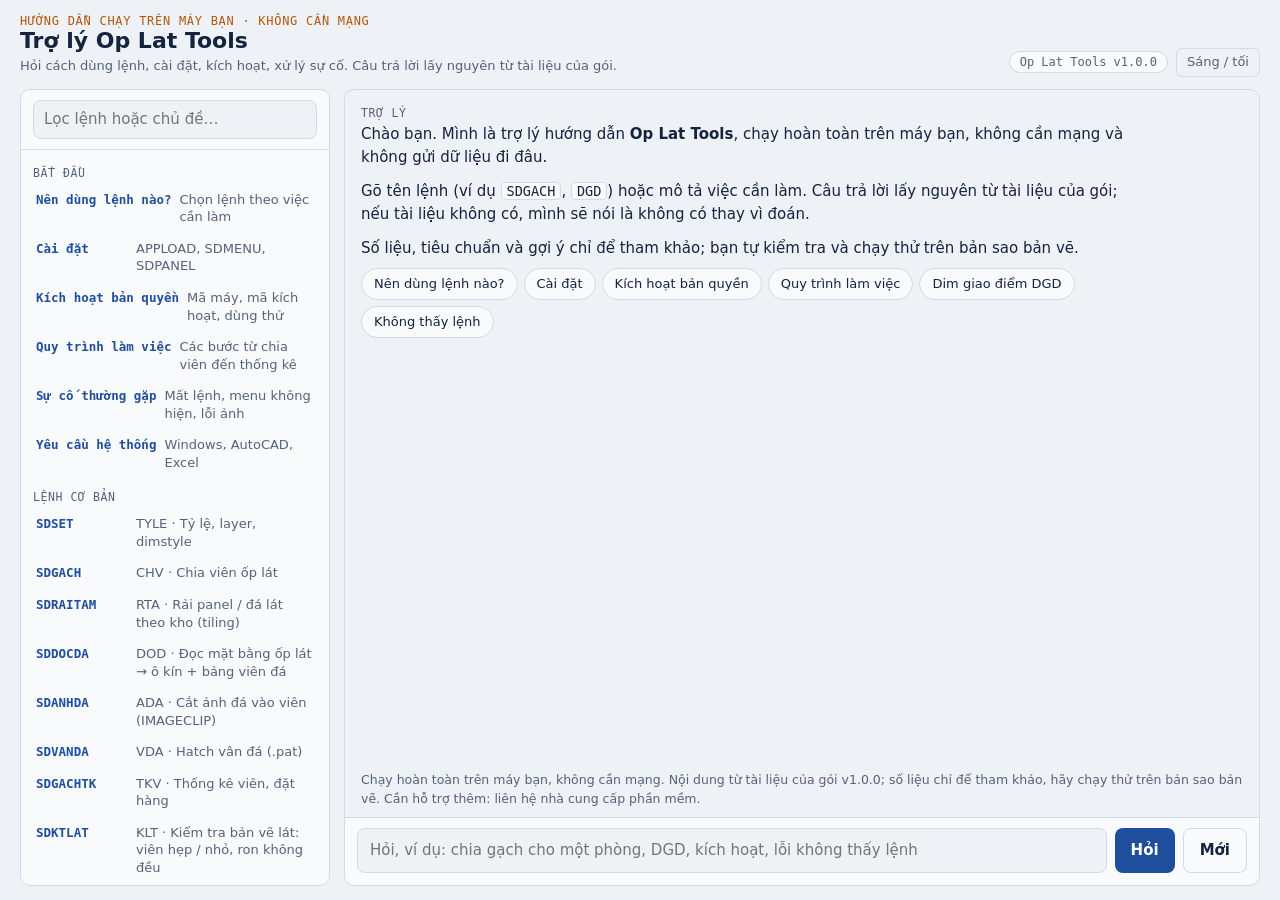
<file: plugins/SDOpLat/TroLyOpLat.html>
<!doctype html>
<html lang="vi"><head><meta charset="utf-8"><meta name="viewport" content="width=device-width,initial-scale=1,viewport-fit=cover">
<title>Trợ lý Op Lat Tools</title>
<style>
:root{--bg:#eef1f5;--surface:#f9fafc;--raised:#fff;--ink:#14233e;--muted:#556278;--line:#d3dae4;--accent:#1f4e9c;--accent-ink:#fff;--signal:#b5560a;--ok:#2b7a57;--user:#e3eaf6;
--f:system-ui,-apple-system,"Segoe UI",Roboto,"Helvetica Neue",Arial,sans-serif;--m:ui-monospace,Consolas,Menlo,monospace}
@media(prefers-color-scheme:dark){:root:not([data-theme=light]){--bg:#0c1423;--surface:#121c30;--raised:#172440;--ink:#e4eaf4;--muted:#93a1ba;--line:#26344f;--accent:#7db0f2;--accent-ink:#0c1423;--signal:#f0994a;--ok:#5cbf93;--user:#1b2a48;color-scheme:dark}}
:root[data-theme=dark]{--bg:#0c1423;--surface:#121c30;--raised:#172440;--ink:#e4eaf4;--muted:#93a1ba;--line:#26344f;--accent:#7db0f2;--accent-ink:#0c1423;--signal:#f0994a;--ok:#5cbf93;--user:#1b2a48;color-scheme:dark}
*{box-sizing:border-box}html,body{height:100%}
body{margin:0;background:var(--bg);color:var(--ink);font:15px/1.55 var(--f);padding:14px max(16px,env(safe-area-inset-right)) 14px max(16px,env(safe-area-inset-left))}
button,input,select{font:inherit;color:inherit}
.shell{height:100%;display:flex;flex-direction:column;gap:12px;max-width:1240px;margin:0 auto;min-height:0}
header{display:flex;align-items:flex-end;justify-content:space-between;gap:12px;flex-wrap:wrap}
.label{font:12px var(--m);letter-spacing:.06em;text-transform:uppercase;color:var(--signal)}
h1{margin:0;font-size:22px;line-height:1.2}header p{margin:2px 0 0;color:var(--muted);font-size:13px}
.badge{font:12px var(--m);border:1px solid var(--line);border-radius:999px;padding:3px 10px;color:var(--muted);background:var(--surface)}
.grid{flex:1;min-height:0;display:grid;grid-template-columns:310px minmax(0,1fr);gap:14px}
aside{min-height:0;display:flex;flex-direction:column;background:var(--surface);border:1px solid var(--line);border-radius:10px}
.sh{padding:10px 12px;border-bottom:1px solid var(--line);display:flex;gap:8px;align-items:center;justify-content:space-between}
.sh input{flex:1;min-width:0;background:var(--bg);border:1px solid var(--line);border-radius:8px;padding:7px 10px}
.sc{overflow:auto;padding:4px 6px 10px;min-height:0}
.grp{margin:12px 6px 4px;font:11.5px var(--m);letter-spacing:.05em;text-transform:uppercase;color:var(--muted)}
.it{display:flex;gap:8px;align-items:baseline;width:100%;text-align:left;background:none;border:1px solid transparent;border-radius:8px;padding:6px 8px;cursor:pointer}
.it:hover{background:var(--raised)}.it[aria-current=true]{background:var(--raised);border-color:var(--accent)}
.it b{font:600 12.5px var(--m);color:var(--accent);min-width:92px}.it span{flex:1;min-width:0;font-size:13px;line-height:1.35;color:var(--muted)}
main{min-height:0;display:flex;flex-direction:column;background:var(--bg);border:1px solid var(--line);border-radius:10px}
.msgs{flex:1;min-height:0;overflow:auto;padding:16px;display:flex;flex-direction:column;gap:16px}
.msg{max-width:80ch;min-width:0}.msg .who{font:11.5px var(--m);letter-spacing:.06em;text-transform:uppercase;color:var(--muted);margin-bottom:3px}
.msg.user{align-self:flex-end;background:var(--user);border-radius:10px;padding:8px 12px}.msg.user .who{display:none}
.body{overflow-wrap:anywhere}.body p{margin:0 0 .7em}.body p:last-child{margin-bottom:0}
.body h3{margin:.2em 0 .35em;font-size:16.5px}.body h4{margin:.9em 0 .3em;font-size:14px;color:var(--signal);font-family:var(--m);text-transform:uppercase;letter-spacing:.05em}
.body ul,.body ol{margin:0 0 .7em;padding-left:1.35em}.body li{margin:.15em 0}
.body code,.k{font:.9em var(--m);background:var(--surface);border:1px solid var(--line);border-radius:4px;padding:0 5px}
.body .tw{overflow-x:auto;margin:0 0 .7em}.body table{border-collapse:collapse;font-size:13.5px;min-width:100%}
.body th,.body td{border:1px solid var(--line);padding:5px 9px;text-align:left;vertical-align:top}.body th{background:var(--surface)}
.card{background:var(--surface);border:1px solid var(--line);border-radius:10px;padding:12px 14px;margin:0 0 .7em}
.src{font:12px var(--m);color:var(--muted);margin-top:8px}
.chips{display:flex;flex-wrap:wrap;gap:6px;padding:0 16px 10px}.msg .chips{padding:8px 0 0}
.chip{background:var(--surface);border:1px solid var(--line);border-radius:999px;padding:5px 12px;cursor:pointer;font-size:13px}
.chip:hover{border-color:var(--accent);color:var(--accent)}
.composer{display:flex;gap:8px;padding:10px 12px 12px;border-top:1px solid var(--line);background:var(--surface);border-radius:0 0 10px 10px}
.composer input{flex:1;min-width:0;background:var(--bg);border:1px solid var(--line);border-radius:8px;padding:10px 12px}
.composer input:focus,.sh input:focus{outline:2px solid var(--accent)}
.btn{background:var(--accent);color:var(--accent-ink);border:none;border-radius:8px;padding:10px 16px;cursor:pointer;font-weight:600}
.btn.alt{background:none;color:var(--ink);border:1px solid var(--line)}.mini{background:none;border:1px solid var(--line);border-radius:6px;padding:3px 10px;cursor:pointer;font-size:13px;color:var(--muted)}
button:focus-visible,.it:focus-visible{outline:2px solid var(--accent);outline-offset:2px}
.note{font-size:12.5px;color:var(--muted);padding:0 16px 8px}
.tg{display:none}
@media(max-width:820px){.grid{grid-template-columns:minmax(0,1fr);grid-template-rows:auto minmax(0,1fr)}aside{max-height:40vh}aside.closed .sc{display:none}.tg{display:inline-block}}
@media print{aside,.composer,.chips,.sh{display:none}body{padding:0}}
</style></head><body>
<div class="shell">
<header><div><div class="label">Hướng dẫn chạy trên máy bạn · không cần mạng</div><h1>Trợ lý Op Lat Tools</h1>
<p>Hỏi cách dùng lệnh, cài đặt, kích hoạt, xử lý sự cố. Câu trả lời lấy nguyên từ tài liệu của gói.</p></div>
<div style="display:flex;gap:8px;align-items:center"><span class="badge" id="ver"></span><button class="mini" id="theme" type="button">Sáng / tối</button></div></header>
<div class="grid">
<aside id="side"><div class="sh"><input id="flt" type="search" placeholder="Lọc lệnh hoặc chủ đề…" aria-label="Lọc"><button class="mini tg" id="tg" type="button">Thu gọn</button></div><div class="sc" id="list"></div></aside>
<main><div class="msgs" id="msgs" aria-live="polite"></div><div class="chips" id="chips"></div><div class="note" id="foot"></div>
<form class="composer" id="form" autocomplete="off"><input id="q" placeholder="Hỏi, ví dụ: chia gạch cho một phòng, DGD, kích hoạt, lỗi không thấy lệnh" aria-label="Câu hỏi"><button class="btn" type="submit">Hỏi</button><button class="btn alt" id="new" type="button">Mới</button></form></main>
</div></div>
<script>
const KB={"version": "1.0.0", "cmds": [{"code": "SDSET", "alias": "TYLE", "group": "Lệnh cơ bản", "title": "Tỷ lệ, layer, dimstyle", "summary": "Đặt tỷ lệ bản vẽ chính và tỷ lệ chi tiết; tạo layer SD-*, text style SD-TEXT (Arial), dimstyle SD-1-<tỷ lệ>.", "steps": ["Tỷ lệ bản vẽ chính 1/… (VD 100).", "Tỷ lệ chi tiết 1/… (mặt cắt, bản mã, tiết diện; VD 25)."], "result": "Layer, text style, dimstyle được tạo; LTSCALE = tỷ lệ × 0.25. Tỷ lệ lưu trong file DWG.", "note": "Lưu ý: Nên chạy đầu tiên cho mỗi bản vẽ mới. Chiều cao chữ, kích thước của các lệnh khác tự nhân theo tỷ lệ.", "aliases": ["TYLE"], "kw": "ty le layer kieu chu dimstyle ban ve moi bat dau thiet lap"}, {"code": "SDGACH", "alias": "CHV", "group": "Lệnh cơ bản", "title": "Chia viên ốp lát", "summary": "Chia viên ốp lát đá granite / gạch trong vùng bao, cắt viên theo biên, đánh mã viên cắt.", "steps": ["Chọn đường bao (polyline kín).", "Chọn lỗ / cột / cửa (Enter nếu không có).", "Mã vật liệu, tên, W, H (viên thành phẩm), chiều dày, mạch.", "Khe chừa sát tường và quanh lỗ.", "Kiểu lát Thang / Sole / Xuongca / Chevron (chevron hỏi thêm góc vát).", "Góc xoay; điểm bắt đầu tại Tam / Mach / Goc viên.", "Viền quanh mép, viền quanh cột / lỗ (mã, bề rộng, chiều dài viên viền).", "Điểm bắt đầu chia (Enter = tâm vùng); có vẽ pát neo; có ghi mã viên nguyên; có cắt ảnh tấm đá thật (chia xong mở hộp thoại khai báo của SDANHDA)."], "result": "Viên nguyên (SD-GACH), viên cắt có mã G1-C1, G1-C2… (SD-GACH-CAT), viên viền (SD-GACH-VIEN), pát neo; nếu tích cắt ảnh: ảnh đá IMAGECLIP từng viên (SD-GACH-ANH) + sơ đồ cắt tấm.", "note": "Lưu ý: Dữ liệu viên được lưu trong bản vẽ cho SDGACHTK, SDDATHO, SDGIACONG.", "aliases": ["CHV"], "kw": "chia gach chia vien lat gach op lat mot vung mot phong polyline kin duong bao thang so le xuong ca chevron"}, {"code": "SDRAITAM", "alias": "RTA", "group": "Lệnh cơ bản", "title": "Rải panel / đá lát theo kho (tiling)", "summary": "Rải panel / đá lát theo thuật toán tiling: tấm tiêu chuẩn (lớn nhất trong kho) rải từ góc X, Y nhỏ nhất của từng ô, phủ tối đa diện tích. Phần thiếu ở mép biên (nhỏ hơn tấm tiêu chuẩn) chia bằng tấm dị hình trong kho (ít tấm nhất, tấm lớn trước, có xét số lượng kho); phần còn lại không đủ tấm nào đánh dấu gỗ bù trên layer INFILL-TIMBER. Chế độ Đá: viên nguyên + viên cắt ở mép, đánh số hiệu theo thứ tự lát, vẽ hướng vân (tiếp nối / đối gương / xoay 4 chiều).", "steps": ["Chọn chế độ Panel hoặc Da; nhập kho tấm dạng RxD:số-lượng, phân cách dấu phẩy (VD 600x1200,450x1200,400x1200:20,300x1200) — số lượng 0 hoặc bỏ trống = không hạn chế.", "Chọn hướng cạnh dài, mạch / khe, góc xoay lưới rải (độ; 0 = theo trục X), kiểu rải (Thẳng hàng hoặc So le theo hàng như gạch xây, nhập độ so le 0.5 = 1/2 tấm), (chế độ Đá: hướng vân, mã + tên + dày đá, ô cắt ảnh tấm đá thật).", "Chọn các polyline kín là ô / phòng (polyline nằm trong ô khác = lỗ, cột).", "Chọn điểm bắt đầu rải (lưới tấm đi qua điểm đó; Enter = góc X, Y nhỏ nhất của ô).", "Chọn điểm chèn bảng thống kê (Enter = bỏ qua)."], "result": "Panel: tấm tô màu theo kích thước (layer SD-PANEL), gỗ bù có đường chéo (INFILL-TIMBER), bảng mã tấm + gỗ bù + file _RaiTam.csv. Đá: viên (SD-GACH) mang dữ liệu SD_TILE nên dùng tiếp được SDGACHTK (thống kê, đặt hàng), SDDATHO (cắt từ đá thô), SDGIACONG (bản vẽ gia công).", "note": "Lưu ý: Gắn ảnh tấm đá thô (chế độ Đá): nhập kích thước thật tấm, chọn ảnh, lệnh xếp viên vào tấm (xoay 90° nếu lợi) rồi IMAGECLIP từng viên về đúng ô lát; sơ đồ cắt tấm vẽ tại điểm chèn. Ô cắt bởi cạnh xiên / cung / lỗ không chữ nhật: Panel đánh dấu gỗ bù, Đá tạo viên cắt theo hình. Hết số lượng một loại tấm thì tự dùng tổ hợp khác trong kho; hết cả kho phần còn lại thành gỗ bù. Chế độ Đá chỉ dùng viên lớn nhất trong kho làm viên lát.", "aliases": ["RTA"], "kw": "rai tam rai panel kho tam nhieu o nhieu phong go bu tam di hinh rai da theo kho"}, {"code": "SDDOCDA", "alias": "DOD", "group": "Lệnh cơ bản", "title": "Đọc mặt bằng ốp lát → ô kín + bảng viên đá", "summary": "Đọc mặt bằng ốp lát đá để tự lập danh sách các viên (ô Bỏ qua các layer loại hẳn các nét mũi bậc, thang; ô Né các vùng kín giữ nét làm biên nhưng không dựng ô, không hatch trong các vùng kín như mặt cắt mũi bậc): từ các nét rời (LINE, polyline hở hoặc kín, kể cả nét không nối khít) lệnh tách nét tại giao điểm và chỗ chữ T, nối đầu mút hở nhỏ theo dung sai rồi dựng lại các ô kín. Kết quả ghi ra bảng CSV cùng định dạng SDNHAPBANG (mỗi ô một dòng VIENDA: mã, hình, dài × rộng, góc, tâm, đỉnh) để soát và bổ sung; sau đó vẽ polyline kín và chạy SDANHDA ngay, không phải vẽ lại polyline.", "steps": ["Chế độ Doc: quét chọn các nét mặt bằng ốp lát (hoặc chọn tất cả nét trên một layer); đặt dung sai nối đầu mút hở (mm) và diện tích ô nhỏ nhất bị bỏ. Ô *Lấy mã vật liệu từ* Chữ (TEXT / MTEXT nằm trong ô, VD D1, G2; nhiều chữ lấy chữ ngắn nhất, có thể lọc theo tiền tố) hoặc Hatch (tên pattern, hoặc màu / layer với hatch đặc).", "Lệnh báo số ô dựng được (chữ nhật / vát, đa giác), ghi file _DocMatBang.csv; tích Đánh số để có T1, T2... trên bản vẽ giúp đối chiếu với bảng.", "Mở bảng bằng Excel: sửa kích thước, đặt bo = 1 cho cột / lỗ / ô thừa, thêm dòng CN (cx;cy;dai;rong;goc) cho ô còn thiếu. Lưu CSV.", "Chạy lại SDDOCDA chế độ Ve: chọn file bảng, lệnh vẽ polyline kín (layer SD-GACH-DOC); tích Chạy SDANHDA để cắt ảnh tấm đá thật luôn (vân song song lưới khi các ô cùng hướng). Hoặc tích Vẽ luôn ở chế độ Doc để bỏ qua bước soát."], "result": "Bảng _DocMatBang.csv (có cột mavl = mã vật liệu); polyline kín từng viên trên layer SD-GACH-DOC (dùng được cho SDANHDA, SDTKDA, SDVANDA); khi có mã vật liệu gắn thêm dữ liệu SD_TILE (viên nguyên / viên cắt, mã viên cắt D1-C1...) nên SDGACHTK, SDDATHO, SDGIACONG dùng được; số hiệu T1... theo thứ tự lát ngoằn nghèo. Chế độ Kiem khoanh đỏ trên layer SD-KIEMTRA các chỗ hở gần khép (đầu mút cách nét 1 - 4 lần dung sai), đầu mút treo, ô mảnh vụn, ô lệch kích thước so với ô chuẩn, ô lớn nghi thiếu nét chia.", "note": "Lưu ý: Lỗ / cột bên trong ô: tích *Khoét lỗ / cột* (mặc định bật) — ô chứa lỗ (lỗ nằm trọn trong ô, không chạm biên) được cắt theo đường qua tâm lỗ thành các viên lõm hình chữ U (IMAGECLIP nhận đa giác lõm nên cắt ảnh sát cột), lỗ vẫn là ô riêng — đặt bo = 1 nếu là cột; lỗ không lồi hoặc nhiều lỗ chồng nhau theo hướng cắt thì giữ nguyên ô. Đọc được LINE, polyline (kể cả cung), ARC, CIRCLE, SPLINE, ELLIPSE (chia nhỏ 5°); khi vẽ lại, dãy đỉnh đều nhau được nhận lại thành cung (bulge) nên ô tròn / bo góc vẫn tròn. Xuất JSON (tích Xuất JSON) để AI bên ngoài đọc PDF / ảnh mặt bằng rồi điền vào đúng định dạng; Ve chọn file .json. Mã vật liệu: ô chưa có mã dùng ô *Mã VL mặc định* (để trống thì không gắn SD_TILE); viên nguyên = kích thước chữ nhật gặp nhiều nhất của mã đó, hình chữ nhật khác là viên cắt C, đa giác là viên cắt D. Hở lớn hơn dung sai thì ô không khép kín: tăng dung sai hoặc vẽ thêm nét.", "aliases": ["DOD"], "kw": "doc mat bang net roi line roi polyline ho chua co polyline khong ve lai dung o kin bang csv"}, {"code": "SDANHDA", "alias": "ADA", "group": "Lệnh cơ bản", "title": "Cắt ảnh đá vào viên (IMAGECLIP)", "summary": "Cắt ảnh chụp tấm đá thô bằng IMAGECLIP cho hàng loạt viên ốp lát đã có trên bản vẽ (polyline kín, kể cả viên đặt xéo 45°): xếp các viên vào tấm đá theo kích thước thật (ít hao hoặc theo thứ tự lát để vân gần nhau), xoay mảnh ảnh theo góc viên và chiều vân, đặt đúng vị trí từng viên.", "steps": ["Tích lấy kích thước tấm từ ảnh đã chèn (đúng tỷ lệ thật) hoặc nhập dài × rộng; xén biên, bề rộng lưỡi cắt; chọn chiều vân (Toiuu / Doc / Ngang) và cách xếp (Toiuu / Thutu / Duongviem = chạy dọc đường viền, vân liên tục). Với cách xếp Toiuu chọn Độ kỹ: Nhanh / Cân bằng (thử 30 tổ hợp, mặc định) / Kỹ (leo đồi, ~6 giây).", "Chọn ảnh tấm đá đã chèn (IMAGEATTACH hoặc HA...): chọn nhiều ảnh cùng kích thước = nhiều tấm khác vân.", "Quét chọn vùng có nhiều polyline viên đá.", "Chọn điểm đặt sơ đồ cắt tấm (Enter = bỏ qua)."], "result": "Mỗi viên có một bản sao ảnh được IMAGECLIP đúng hình viên (layer SD-GACH-ANH); sơ đồ cắt tấm đá (SD-GACH-NEST) có số hiệu viên T1, T2...; báo số tấm cần và % hao.", "note": "Lưu ý: Ảnh phải có góc xoay 0 và đúng tỷ lệ tấm thật. Viên được xếp theo khung chữ nhật quanh cạnh dài nhất. Chiều vân chỉ xoay theo bội 90° so với cạnh dài viên. Cách xếp Toiuu = cắt xuyên (guillotine) cho máy cắt đá cầu: viên lớn trước, viên nhỏ lấp vào phế liệu hình L / vụn; sơ đồ có số thứ tự đường cắt (tách miếng lớn trước, viên nhỏ cắt sau cùng) và các ô phế liệu còn dùng được (layer SD-DUONG-CAT).", "aliases": ["ADA"], "kw": "anh tam da cat anh imageclip van that anh chup tam da hao it xep tam"}, {"code": "SDVANDA", "alias": "VDA", "group": "Lệnh cơ bản", "title": "Hatch vân đá (.pat)", "summary": "Phủ hatch vân đá (file .pat: Platinus, DaSocDua, ViaLactea, DaVanGoXam, DaVanGoCo hoặc pattern khác) lên các viên lát đã có (SDGACH / SDRAITAM), kèm nền (Platinus nền ACI 252, Via Lactea nền đen) và tỷ lệ / màu khuyến nghị theo pattern.", "steps": ["Chọn pattern + tỷ lệ (0 = khuyến nghị) + hướng vân.", "Chọn các viên (Enter = tất cả viên trên layer SD-GACH / SD-GACH-CAT)."], "result": "Hatch trên layer SD-GACH-VAN. Tiếp nối: vân chạy liên tục qua các viên; Đối gương / Xoay 4 chiều / Ngẫu nhiên: vân quay theo từng viên (hatch không lật gương nên Đối gương là xấp xỉ).", "note": "Lưu ý: Các file .pat nằm trong thư mục dist (SDMENU đã thêm vào Support Path). Báo lỗi nếu AutoCAD không tìm thấy file .pat.", "aliases": ["VDA"], "kw": "hatch van da pat chua co anh khong co anh van gia"}, {"code": "SDGACHTK", "alias": "TKV", "group": "Lệnh cơ bản", "title": "Thống kê viên, đặt hàng", "summary": "Bảng thống kê viên ốp lát và dự trù số viên đặt hàng (khi mua viên thành phẩm).", "steps": ["Chọn viên (Enter = tất cả).", "Bề rộng mạch cắt máy.", "% hao hụt.", "Điểm chèn bảng."], "result": "Bảng mã viên, loại, kích thước, số lượng, diện tích, pát; dòng đặt hàng: số viên, m². File _ThongKeOpLat.csv.", "note": "", "aliases": ["TKV"], "kw": "thong ke dat hang so luong vien bang thong ke du tru hao hut hao phi"}, {"code": "SDKTLAT", "alias": "KLT", "group": "Lệnh cơ bản", "title": "Kiểm tra bản vẽ lát: viên hẹp / nhỏ, ron không đều", "summary": "Kiểm tra nhanh bản vẽ lát đá / gạch: viên cắt hẹp hơn ngưỡng, viên cắt nhỏ hơn một tỷ lệ so với viên nguyên, ron không đều giữa các viên kề nhau, viên chưa có mã vật liệu (SD_TILE).", "steps": ["Quét chọn các polyline viên.", "Đặt ngưỡng viên hẹp (mm), viên nhỏ (% viên nguyên), độ lệch ron cho phép.", "Xem số viên và mối nối có vấn đề, khoanh đỏ trên layer SD-KIEMTRA và file _KiemTraLat.csv."], "result": "Dòng lệnh báo viên nguyên (diện tích), số viên cắt hẹp, viên cắt nhỏ, mối nối ron không đều (so với ron phổ biến nhất), viên chưa có mã vật liệu; khoanh đỏ HEP / NHO / RON; CSV từng vấn đề.", "note": "Lưu ý: Viên nguyên được lấy là hình chữ nhật xuất hiện nhiều nhất trong vùng chọn. Từ 2.57.0: nhập \"Khe giãn nở chu vi tối thiểu\" (> 0) rồi chọn polyline biên để báo viên sát tường cách tường nhỏ hơn khe, và chỗ hai viên khác mã vật liệu (SD_TILE) có ron nhỏ hơn khe. Ngưỡng mặc định (50 mm, 15%) chỉ là giá trị khởi đầu, bạn nên đặt theo quy định của dự án.", "aliases": ["KLT"], "kw": "kiem tra vien hep vien nho ron khong deu thieu ma vat lieu khe gian no"}, {"code": "SDQUYTRINH", "alias": "QTR", "group": "Lệnh cơ bản", "title": "Quy trình đá lát (hộp thoại liên hoàn)", "summary": "Hộp thoại DCL thông minh cho quy trình đá lát: đọc trạng thái bản vẽ (số viên, ảnh tấm đá, ảnh đã cắt, hatch vân), gợi ý bước tiếp theo (đánh dấu <== gợi ý) và cho ra lệnh liên hoàn: chạy một bước hoặc tích nhiều bước rồi chạy lần lượt; sau mỗi bước quay lại hộp thoại.", "steps": ["Chọn một bước (hoặc tích nhiều bước bằng Ctrl / Shift).", "Bấm Chạy bước chọn hoặc Chạy liên hoàn.", "Làm theo hộp thoại / dòng nhắc của từng lệnh; xong tự quay lại hộp thoại; bấm Đóng để thoát."], "result": "Các bước: SDRAITAM, SDGACH, SDDOCDA, SDANHDA, SDVANDA, SDGACHTK, SDDATHO, SDGIACONG, SDKTLAT; dòng thông tin trạng thái và gợi ý ở đầu hộp thoại.", "note": "Lưu ý: Hướng dẫn chi tiết từng bước: file HuongDanQuyTrinhDa.md trong thư mục cài đặt. Esc trong một bước chỉ dừng bước đó, chuỗi vẫn tiếp tục ở bước kế.", "aliases": ["QTR"], "kw": "quy trinh thu tu cac buoc buoc tiep theo khong nho lien hoan hop thoai goi y"}, {"code": "SDDIMGD", "alias": "DGD", "group": "Lệnh cơ bản", "title": "Dim giao điểm", "summary": "Dim giao điểm: vẽ một đường cắt qua các đối tượng, lệnh tự tìm các giao điểm và dim từng đoạn giữa các giao điểm liên tiếp, cộng thêm một dim tổng. Tích hợp từ DimGiaoDiem v2.", "steps": ["Chọn điểm bắt đầu và điểm kết thúc của đường cắt.", "Chọn vị trí đặt đường dim chi tiết."], "result": "Dim từng đoạn giữa các giao điểm (theo kiểu dim hiện hành) và một dim tổng, đẩy ra phía xa đường cắt hơn dim chi tiết. Dòng lệnh in số đoạn, tổng và độ dài từng đoạn (2 số lẻ) để đối chiếu làm tròn. Đúng cả khi UCS xoay; Esc hoặc lỗi giữa chừng trả lại OSMODE và gỡ đường cắt tạm; U hoàn tác cả lệnh.", "note": "Lưu ý: Cần đường cắt qua ít nhất 2 giao điểm. Dùng dimstyle hiện hành (chạy SDSET để có dimstyle SD-1-<tỷ lệ>).", "aliases": ["DGD"], "kw": "dim giao diem duong cat dim tung doan dim tong kich thuoc"}, {"code": "SDCHANTUONG", "alias": "LCT", "group": "Ốp lát đá granite / gạch", "title": "Len chân tường", "summary": "Chia len chân tường, trừ ô cửa, vẽ triển khai mặt đứng.", "steps": ["Chọn polyline mặt tường.", "Mã len, tên, chiều dài viên, chiều cao, chiều dày, mạch.", "Tường hở: chọn 1 điểm phía trong phòng.", "Click 2 điểm cho mỗi ô cửa; Enter để hết.", "Có vẽ triển khai mặt đứng: chọn điểm chèn."], "result": "Viên len trên mặt bằng có mã; mặt đứng trải phẳng có số góc tường, ô cửa, kích thước.", "note": "", "aliases": ["LCT"], "kw": ""}, {"code": "SDMOANH", "alias": "MOA", "group": "Ốp lát đá granite / gạch", "title": "Mở biên ảnh đá: tự dịch ảnh khi biên vượt ngoài ảnh", "summary": "Khi chỉnh biên một viên (kéo to polyline viên) mà biên vượt ra ngoài ảnh tấm đá của viên đó, nhưng tấm đá còn đủ khổ, lệnh tự dịch ảnh tối thiểu (chừa lề an toàn) rồi cắt lại ảnh theo biên mới. IMAGECLIP của AutoCAD không cho kéo biên ra ngoài ảnh, nên cần dịch chính tấm ảnh.", "steps": ["Chỉnh polyline viên (kéo to, sửa đỉnh) theo hình biên mới mong muốn.", "Chạy SDMOANH, đặt lề an toàn (mm), quét chọn các polyline đã chỉnh.", "Lệnh ghép từng polyline với ảnh viên (theo tâm viên ghi lúc SDANHDA); ảnh cũ không có dữ liệu này thì lệnh hỏi chọn ảnh bằng tay."], "result": "Ảnh được dịch (nếu cần) và cắt lại theo biên mới; dòng lệnh báo số viên đã cắt lại, số viên phải dịch ảnh, số viên hết khổ (biên lớn hơn cả tấm đá) và số viên không tìm thấy ảnh.", "note": "Lưu ý: Dịch ảnh làm vân đá trong viên đó đổi đi vài mm đến vài chục mm so với viên bên cạnh, vân liên tục có thể lệch. Ảnh viên cũ (trước 2.20.0) chưa có dữ liệu ghép nên phải chọn bằng tay. Từ 2.27.0, khi biên lớn hơn tấm đá theo chiều vân hiện tại, lệnh thử xoay ảnh 90° quanh tâm viên (ô Hết khổ: Hỏi / Tự xoay / Tắt, cùng cài đặt với SDTUDONG); vân đổi chiều so với viên kề, chỉ áp cho ảnh riêng từng viên, không áp cho lưới chung.", "aliases": ["MOA"], "kw": ""}, {"code": "SDRON", "alias": "DRN", "group": "Ốp lát đá granite / gạch", "title": "Đổi ron giữa các viên: hatch và ảnh tự theo", "summary": "Đổi bề rộng ron (mạch) giữa các viên mà không phải sửa tay: lệnh thu hoặc phóng các polyline viên tại chỗ (mỗi cạnh dịch nửa độ chênh ron), cập nhật các hatch vân đá đã liên kết với biên và cắt lại ảnh IMAGECLIP theo biên mới (có dịch ảnh nếu cần để đủ khổ).", "steps": ["Quét chọn các polyline viên cần đổi ron.", "Nhập ron hiện tại và ron mới (mm). Ron mới lớn hơn thì viên thu lại, nhỏ hơn thì viên phóng ra.", "Chọn có cập nhật hatch và cắt lại ảnh hay không."], "result": "Polyline viên đổi kích thước tại chỗ (giữ layer, dữ liệu SD_TILE, mã viên); hatch liên kết tự cập nhật; ảnh cắt lại theo biên mới. Dòng lệnh báo số viên đã đổi, số viên không đổi được, số ảnh đã cắt lại, hết khổ và số hatch chưa liên kết.", "note": "Lưu ý: Ron hiện tại được nhớ sau mỗi lần đổi nên lần sau chỉ cần nhập ron mới; Enter ở bước chọn là chọn tất cả viên trên layer SD-GACH, SD-GACH-CAT, SD-GACH-VIEN, SD-GACH-DOC. Đặt ron mới bằng ron hiện tại thì lệnh không đổi kích thước viên mà chỉ đồng bộ ảnh và hatch theo biên hiện tại (dùng sau khi sửa biên bằng tay). Hatch tạo bằng SDVANDA từ 2.20.0 liên kết với biên nên tự theo; hatch tạo từ bản cũ không liên kết, chạy lại SDVANDA. Viên rất nhỏ hoặc lõm mạnh có thể không thu được. Ron phóng ra quá thì viên chồng lên nhau, kiểm tra lại mặt bằng. Ron ghi trên bản vẽ là tham số vẽ, không thay mạch thật ngoài công trình.", "aliases": ["DRN"], "kw": ""}, {"code": "SDVAN", "alias": "LTV", "group": "Ốp lát đá granite / gạch", "title": "Kiểm tra vân đá liên tục giữa các viên kề nhau", "summary": "Kiểm tra vân đá có liên tục giữa các viên kề nhau không, dựa trên vị trí mỗi viên được cắt trên tấm đá thô (SDANHDA ghi lại tấm số mấy, vị trí và hướng xoay). Hai viên kề nhau coi là liền vân khi cùng một tấm, cùng hướng và vị trí tương đối trên tấm khớp với vị trí tương đối trên bản vẽ (sai số cho phép đặt được).", "steps": ["Chạy SDANHDA trước (cách xếp Theo thứ tự lát hoặc Chạy dọc đường viền cho vân liền nhiều nhất).", "Chạy SDVAN, đặt khoảng cách ron tối đa giữa hai viên kề nhau và sai số vị trí cho phép; quét chọn các polyline viên.", "Xem số mối nối liền vân, mối nối đứt theo lý do, khoanh đỏ trên layer SD-KIEMTRA và file _KiemTraVan.csv."], "result": "Dòng lệnh báo tỷ lệ mối nối liền vân và đếm theo lý do (khác tấm đá, khác hướng vân, lệch vị trí trên tấm, không có dữ liệu cắt); khoanh đỏ tại các mối nối đứt; CSV liệt kê từng cặp viên.", "note": "Lưu ý: Chỉ dùng dữ liệu của lần SDANHDA gần nhất. Dùng để so sánh các cách xếp (Toiuu ra ít tấm nhất nhưng vân đứt nhiều; Thutu giữ vân tốt hơn). Từ 2.57.0: tích \"Ghép vân đối xứng (bookmatch)\" để kiểm hai viên kề nhau có cắt từ hai tấm liên tiếp (số tấm hơn kém 1), cùng hướng và cùng vị trí trên tấm; chỉ kiểm quan hệ vị trí này, không so hình ảnh vân.", "aliases": ["LTV"], "kw": ""}, {"code": "SDDIEMBD", "alias": "DBT", "group": "Ốp lát đá granite / gạch", "title": "So sánh điểm bắt đầu rải lưới viên", "summary": "So sánh các điểm bắt đầu rải lưới viên trong một vùng lát (có thể có lỗ / cột): 4 góc, tâm viên ở tâm, mạch ở tâm (chế độ Kỹ thêm 25 điểm quét trong một chu kỳ lưới). Với mỗi điểm lệnh đếm số viên nguyên, viên cắt, viên cắt hẹp hơn ngưỡng, cạnh hẹp nhất và hao hụt, rồi xếp hạng: ít viên hẹp nhất, ít viên cắt nhất, ít hao hụt nhất.", "steps": ["Nhập kích thước viên, ron, hướng lưới (theo trục, theo cạnh dài nhất, hoặc nhập góc), ngưỡng viên hẹp, độ kỹ.", "Chọn polyline kín là biên vùng lát, rồi quét chọn các lỗ / cột (Enter nếu không có).", "Xem bảng xếp hạng, điểm tốt nhất được khoanh trên bản vẽ (layer SD-DIEMBD); dùng điểm đó làm điểm bắt đầu trong SDRAITAM / SDGACH."], "result": "Bảng tối đa 8 điểm tốt nhất trên dòng lệnh (nguyên, cắt, cắt hẹp, cạnh hẹp nhất, hao hụt %); vòng tròn và nhãn tại điểm tốt nhất.", "note": "Lưu ý: Chỉ xét lưới viên thẳng (không so le, xương cá). Từ 2.57.0: ô \"Khe sát tường\" lùi biên vào (lỗ / cột nở ra) trước khi đánh giá điểm bắt đầu. Hao hụt = phần viên cắt không dùng / tổng diện tích viên. Vùng lớn, chế độ Kỹ có thể chạy vài chục giây.", "aliases": ["DBT"], "kw": ""}, {"code": "SDKHEGIAN", "alias": "KCG", "group": "Ốp lát đá granite / gạch", "title": "Khe co giãn: sát tường và phân vùng", "summary": "Vẽ khe co giãn cho vùng lát: khe sát tường (lùi vào theo biên) và khe phân vùng chia đều sao cho khoảng cách giữa các khe không vượt giá trị tối đa; có thể căn khe vào giữa ron của lưới viên. Khe phân vùng được cắt theo biên và tránh lỗ / cột.", "steps": ["Nhập khe sát tường, khoảng cách tối đa giữa các khe, bề rộng khe, kích thước viên và ron (nếu cần căn vào ron).", "Chọn polyline kín là biên vùng lát và các lỗ / cột."], "result": "Polyline khe trên layer SD-KHE (khe phân vùng có bề rộng nét bằng bề rộng khe); dòng lệnh báo số khe, tổng chiều dài và số ô phân vùng.", "note": "Lưu ý: Khe phân vùng là các đường thẳng theo trục X, Y qua cả vùng, chưa tính khe theo hình dạng riêng. Khoảng cách tối đa mặc định 6000 mm chỉ là giá trị khởi đầu, đặt theo quy định vật liệu và vị trí (trong nhà, ngoài trời, sàn có sưởi).", "aliases": ["KCG"], "kw": ""}, {"code": "SDTHOATNUOC", "alias": "PTN", "group": "Ốp lát đá granite / gạch", "title": "Phễu thu nước và dốc sàn", "summary": "Đặt phễu thu nước và kiểm tra dốc sàn: nhập độ dốc (%), chọn vị trí các phễu; lệnh tính điểm xa phễu nhất, độ chênh cao giữa điểm đó và miệng phễu, ghi cao độ tương đối tại các đỉnh biên, khoanh vòng quanh phễu cho vùng viên cắt chéo.", "steps": ["Nhập độ dốc, bán kính khoanh quanh phễu, chênh cao tối đa cho phép (mm).", "Chọn polyline kín là biên vùng lát.", "Chọn vị trí các phễu thu nước (Enter khi xong)."], "result": "Vòng tròn phễu và nhãn trên layer SD-THOATNUOC, nhãn cao độ tại các đỉnh biên, đường nối điểm xa nhất tới phễu gần nhất; dòng lệnh báo khoảng cách, chênh cao và cảnh báo nếu vượt mức cho phép.", "note": "Lưu ý: Chỉ tính dốc phẳng hướng về phễu gần nhất, không vẽ đường đồng mức. Chênh cao tối đa 30 mm là giá trị khởi đầu của vữa lát, đặt theo thiết kế. Viên quanh phễu thường phải chia riêng, lệnh chỉ khoanh vùng chứ chưa tự chia.", "aliases": ["PTN"], "kw": ""}, {"code": "SDTUDONG", "alias": "TDO", "group": "Ốp lát đá granite / gạch", "title": "Bật / tắt tự động cắt lại ảnh khi sửa biên viên", "summary": "Bật chế độ tự động: sau khi bạn sửa biên một viên (kéo grip, stretch, move, offset tại chỗ...) lệnh tự cắt lại ảnh IMAGECLIP của viên đó theo biên mới, có dịch ảnh nếu cần để đủ khổ. Hatch liên kết với biên thì AutoCAD tự cập nhật. Trạng thái được nhớ nên lần sau mở AutoCAD và nạp ShopDrawing.lsp là tự bật lại. Chạy lại SDTUDONG để tắt.", "steps": ["Chạy SDTUDONG: lệnh gắn theo dõi vào các polyline viên trên layer SD-GACH, SD-GACH-CAT, SD-GACH-VIEN, SD-GACH-DOC.", "Sửa biên viên như bình thường; khi lệnh sửa kết thúc, dòng lệnh báo đã cắt lại ảnh bao nhiêu viên.", "Chạy lại SDTUDONG để tắt (cũng nên tắt rồi bật lại sau khi thêm viên mới)."], "result": "Ảnh của viên được cắt lại theo biên mới ngay sau lệnh sửa; dòng lệnh báo số viên.", "note": "Lưu ý: Chỉ theo các viên đã có ảnh từ SDANHDA 2.20.0 trở lên (có dữ liệu SD_ANH). Từ 2.22.1 ảnh còn xoay lại theo biên mới (vân giữ đúng hướng so với cạnh dài; ảnh cũ chưa có góc xoay thì lấy góc lúc bật SDTUDONG nên cần bật trước khi sửa; viên gần vuông không tự xoay). Theo dõi chung cả bản vẽ (kể cả viên tạo thêm) và tự bật lại khi nạp ShopDrawing.lsp nếu lần trước để Bật. Không tự chạy sau các lệnh SD*, UNDO, REDO. Không tự chạy sau SDRON, SDMOANH, SDANHDA, SDRAITAM, SDDOCDA, UNDO. Dựa trên theo dõi sự kiện của AutoCAD nên chưa thử trên bản vẽ thật; nếu thấy chậm hoặc lỗi thì tắt và dùng SDMOANH.", "aliases": ["TDO"], "kw": ""}, {"code": "SDLOT", "alias": "NPH", "group": "Ốp lát đá granite / gạch", "title": "Chạy một lần cho nhiều phòng: rải viên, điểm bắt đầu tốt nhất, thống kê", "summary": "Chạy một lần cho nhiều phòng hoặc khu vực: quét chọn tất cả polyline biên (lỗ, cột nằm trong tự nhận là lỗ), nhập thông số viên một lần; lệnh gọi SDGACH cho từng vùng với cùng thông số, tự chọn điểm bắt đầu tốt nhất cho từng vùng (so sánh 6 hoặc 31 điểm như SDDIEMBD), ghi tên khu vực KV1, KV2... kèm diện tích, thống kê từng vùng và tổng (viên nguyên, viên cắt, viên cắt hẹp, hao hụt ước tính).", "steps": ["Nhập mã và tên vật liệu, kích thước viên, ron, khe sát tường, kiểu lát (Thẳng hoặc So le), góc lưới, cách chọn điểm bắt đầu (Tốt nhất, Tâm, Góc), ngưỡng viên hẹp.", "Quét chọn tất cả polyline kín của các phòng và lỗ / cột.", "Tùy chọn: cắt ảnh tấm đá và hatch vân cho tất cả viên vừa tạo (SDANHDA, SDVANDA chỉ hỏi một lần)."], "result": "Viên nguyên và viên cắt của từng vùng (layer SD-GACH, SD-GACH-CAT, có dữ liệu SD_TILE nên SDGACHTK, SDDATHO, SDGIACONG dùng được); nhãn KV; bảng thống kê trên dòng lệnh và file _LotNhieuPhong.csv.", "note": "Lưu ý: Điểm bắt đầu tốt nhất chỉ tính cho lát thẳng (so le dùng tâm vùng). Vùng nào SDGACH không chia được (biên quá hẹp, tự cắt nhau) thì bỏ qua và báo, các vùng khác vẫn chạy. Hao hụt là ước tính, chưa tính dùng chung mảnh cắt. Chưa có vân viền (vien vien) và kiểu xương cá trong chế độ lô.", "aliases": ["NPH"], "kw": "nhieu phong chay lo hang loat nhieu khu vuc"}, {"code": "SDRONIN", "alias": "IRN", "group": "Ốp lát đá granite / gạch", "title": "Cho ron / đường viền hiện ra khi in", "summary": "Cho đường ron hiện ra khi in trên đá hoặc ảnh tối. Lệnh đổi màu và bề rộng nét các layer viên (SD-GACH, SD-GACH-CAT, SD-GACH-VIEN, SD-GACH-DOC) sang trắng thuần (ACI 255) hoặc đen, đặt nét in 0,25 mm (hoặc giá trị khác) và đưa polyline viên lên trên ảnh và hatch. Từ 2.25.0 SDANHDA tự gọi phần này sau khi cắt ảnh (ô Tự đặt màu ron để in). Có thể đặt màu riêng theo mã vật liệu (VD G1=Den;G2=Trang: đá sáng đường viền đen, đá tối đường viền trắng) để cả hai loại đá đều thấy ron khi in. Từ 2.26.1 lệnh cũng đặt IMAGEFRAME = 2 để khung viền đen của ảnh đá không in ra (hoặc 0 ẩn hẳn, tùy ô Khung viền); Khôi phục trả lại giá trị cũ.", "steps": ["Chạy SDRONIN, chọn màu (Trắng thuần cho đá tối, Đen cho đá sáng), bề rộng nét in, tích đưa đường viền lên trên ảnh.", "Khi in: dùng bảng nét acad.ctb (không dùng monochrome.ctb vì đổi mọi màu thành đen), tích Plot object lineweights, kiểm tra tỷ lệ in.", "Muốn trả lại màu cũ: SDRONIN, chọn Khôi phục."], "result": "Các layer viên có màu và nét mới; đường viền nằm trên ảnh; dòng lệnh nhắc cách chọn bảng nét và nét in.", "note": "Lưu ý: Ron 2 – 4 mm in tỷ lệ nhỏ (Fit to paper) chỉ còn dưới 0,2 mm trên giấy nên nét 0,25 mm mới nhìn thấy; kết hợp ô Ron của SDANHDA để chừa khe thật. Đây là chẩn đoán từ ảnh in, chưa chạy trên bản vẽ thật.", "aliases": ["IRN"], "kw": ""}, {"code": "SDVATLIEU", "alias": "VLI", "group": "Ốp lát đá granite / gạch", "title": "Vật liệu đã dùng: nhớ thông số, chọn lại nhanh", "summary": "Nhớ thông số lần trước theo từng mã vật liệu (tên, kích thước viên, dày, ron, khe sát tường, kiểu lát). Mỗi lần chạy SDGACH hoặc SDLOT, thông số vừa dùng được lưu vào bản vẽ; lần sau hiện danh sách để gõ số chọn lại, khỏi nhập từng ô. SDVATLIEU để xem và xóa bớt mục trong danh sách.", "steps": ["Chạy SDGACH hoặc SDLOT: nếu đã có vật liệu nhớ, dòng lệnh hiện danh sách đánh số (mới nhất trước).", "Gõ số để điền sẵn thông số vào hộp thoại (sửa nếu cần), hoặc Enter để nhập mới.", "Chạy SDVATLIEU để xem danh sách và nhập số cần xóa."], "result": "Hộp thoại SDGACH / SDLOT mở sẵn đúng thông số của vật liệu đã chọn; cùng mã được cập nhật theo lần dùng cuối, tối đa 12 mục.", "note": "Lưu ý: Danh sách lưu trong từng bản vẽ (không dùng chung giữa các file). Chỉ nhớ các ô cơ bản (mã, tên, W, H, dày, ron, khe, kiểu lát), chưa nhớ chiều vân hay cách xếp.", "aliases": ["VLI"], "kw": ""}, {"code": "SDXOAVIEN", "alias": "GOV", "group": "Ốp lát đá granite / gạch", "title": "Gỡ bỏ viên trong vùng chọn: xóa polyline, ảnh, hatch", "summary": "Gỡ bỏ các viên trong một vùng để lộ chi tiết nằm dưới (ví dụ mặt cắt mũi bậc). Mỗi viên là nhiều đối tượng riêng (polyline viên, ảnh IMAGECLIP, hatch vân, số hiệu T..); lệnh xóa cùng lúc cả bốn thứ của các viên trong vùng chọn, kể cả ảnh, hatch hoặc số hiệu nằm ngoài vùng quét nhưng thuộc viên đã chọn.", "steps": ["Chạy SDXOAVIEN.", "Quét cửa sổ qua vùng cần gỡ (chọn được cả viên và ảnh).", "Lệnh xóa và báo số viên; hoàn lại bằng UNDO."], "result": "Polyline viên, ảnh, hatch, số hiệu T.. của các viên trong vùng được xóa; chi tiết bên dưới lộ ra.", "note": "Lưu ý: Chỉ xóa đối tượng trên layer của ShopDrawing (SD-GACH, SD-GACH-CAT, SD-GACH-VIEN, SD-GACH-DOC, SD-GACH-ANH, SD-GACH-VAN, số hiệu T.. trên SD-CHU), không đụng nét của chi tiết bên dưới. Ảnh cũ chưa có dữ liệu SD_ANH không ghép được nếu nằm ngoài vùng quét: quét rộng hơn một chút để chọn luôn ảnh.", "aliases": ["GOV"], "kw": ""}, {"code": "SDTKDA", "alias": "TKD", "group": "Ốp lát đá granite / gạch", "title": "Thống kê viên đá cắt (quét polyline)", "summary": "Quét các polyline viên đá cắt và xuất bảng thống kê: gom nhóm theo kích thước (dài × rộng, hình chữ nhật hay vát / đa giác), số lượng, diện tích 1 viên, tổng diện tích, cạnh mài (chu vi); bảng chi tiết từng viên kèm mã T.. và số tấm đá nếu đã chạy SDANHDA; xuất CSV.", "steps": ["Chọn phạm vi (quét chọn polyline, hoặc tất cả polyline kín trên layer SD-GACH / SD-GACH-CAT / SD-GACH-VIEN), dung sai gom nhóm kích thước.", "Chọn chia theo loại hatch đá (tên pattern, hatch đặc thì theo màu / layer), bỏ viên chồng nhau, có thêm bảng chi tiết và CSV.", "Chọn điểm chèn bảng (Enter = chỉ in dòng lệnh + CSV)."], "result": "Bảng thống kê theo nhóm V1, V2... (kích thước, hình dạng, SL, diện tích, tổng diện tích, cạnh mài) + dòng tổng cộng; bảng chi tiết từng viên; file _ThongKeDa.csv.", "note": "Lưu ý: Đọc trực tiếp hình học polyline nên dùng được cho cả viên tự vẽ (không cần dữ liệu SD_TILE như SDGACHTK). Từ 2.55.0: mỗi viên lấy một loại hatch (ưu tiên hatch có pattern, rồi hatch có khung bao nhỏ nhất chứa tâm viên) nên nhiều hatch chồng nhau không làm đếm trùng viên; polyline chồng đúng vị trí và diện tích chỉ tính một lần. Hatch phủ nhiều viên được nhận theo khung bao nên có thể nhận nhầm khi hatch lớn trùm cả viên khác loại. Kích thước lấy theo cạnh dài nhất của viên; viên vát (hình thang) ghi là Vát / đa giác với khung bao. Cột tấm đá chỉ có sau SDANHDA.", "aliases": ["TKD"], "kw": ""}, {"code": "SDDOCDATK", "alias": "DTK", "group": "Ốp lát đá granite / gạch", "title": "Thống kê viên đá sau SDDOCDA, đặt tấm", "summary": "Thống kê viên đá sau SDDOCDA kiểu SDGACHTK: gom nhóm theo kích thước, số lượng, diện tích, rồi ước tính số tấm đá cần đặt (cộng hao hụt %).", "steps": ["Nhập kích thước tấm đá, hao hụt %, dung sai gom nhóm.", "Quét chọn polyline viên (Enter = tất cả trên layer SD-GACH / SD-GACH-CAT / SD-GACH-VIEN / SD-GACH-DOC).", "Chọn điểm chèn bảng (Enter = chỉ in dòng lệnh + CSV)."], "result": "Bảng V1, V2... (kích thước, SL, diện tích) + dòng tổng và dòng đặt hàng; file _ThongKeVienDa.csv.", "note": "Lưu ý: Số tấm đặt chỉ ước tính theo diện tích, không phải kết quả xếp tấm (số thật xem SDANHDATK). Đọc hình học polyline nên không cần dữ liệu SD_TILE.", "aliases": ["DTK"], "kw": ""}, {"code": "SDANHDATK", "alias": "ATK", "group": "Ốp lát đá granite / gạch", "title": "Thống kê tấm đá sau SDANHDA, đặt tấm", "summary": "Thống kê tấm đá sau SDANHDA kiểu SDGACHTK: mỗi tấm đá số mấy có bao nhiêu viên, diện tích dùng, hao hụt từng tấm, và số tấm cần đặt (cộng hao hụt %).", "steps": ["Nhập kích thước tấm đá, hao hụt %.", "Quét chọn polyline viên (Enter = tất cả trên layer viên).", "Chọn điểm chèn bảng (Enter = chỉ in dòng lệnh + CSV)."], "result": "Bảng theo tấm đá số (số viên, diện tích, hao hụt tấm) + dòng đặt hàng; file _ThongKeTamDa.csv.", "note": "Lưu ý: Dùng dữ liệu SDANHDA lưu trong bản vẽ; viên chưa ghép được hiện là chưa gán. Kích thước tấm nhập tay phải đúng tấm đã dùng khi chạy SDANHDA.", "aliases": ["ATK"], "kw": ""}, {"code": "SDKHODA", "alias": "KHO", "group": "Ốp lát đá granite / gạch", "title": "Kho đá thô", "summary": "Quản lý kho đá thô gồm nhiều cỡ tấm.", "steps": ["Chọn thao tác: Them / Sua / Xoa / Lietke / Nhap (CSV) / Xuat (CSV).", "Them: mã tấm, mã vật liệu (* = mọi vật liệu), dài, rộng, số lượng, chiều dày."], "result": "Kho lưu trong bản vẽ; Xuat ra _KhoDaTho.csv (Ma tam;Ma VL;Dai;Rong;SL;Day).", "note": "", "aliases": ["KHO"], "kw": ""}, {"code": "SDDATHO", "alias": "DTH", "group": "Ốp lát đá granite / gạch", "title": "Cắt viên từ đá thô", "summary": "Tính số tấm đá thô và vẽ sơ đồ cắt viên.", "steps": ["Chọn viên (Enter = tất cả).", "Nguồn đá: Kho / Motco (một cỡ tấm).", "Khi kho thiếu: Muamoi / Dung; cỡ tấm mua mới.", "Xén biên, lưỡi cắt, có cho xoay viên.", "Ưu tiên dùng tấm dư trong kho trước; giữ phế liệu (ô trống lớn, cả 2 cạnh ≥ ngưỡng mm) thành tấm dư trong kho; độ kỹ khi xếp (Nhanh / Cân bằng / Kỹ).", "Tỷ lệ sơ đồ; điểm chèn.", "Có trừ số tấm đã dùng khỏi kho (và ghi tấm dư mới)."], "result": "Sơ đồ cắt từng mẫu tấm (×n), hiệu suất, số tấm theo loại (tấm dư ghi (tam du)), số tấm dư mới giữ lại. File _SoDoCatDaTho.csv.", "note": "Lưu ý: Tấm dư mới chỉ được ghi vào kho khi tích Trừ số tấm đã dùng khỏi kho. Tấm dư là cạnh cắt sạch nên không xén biên khi dùng lại; SDKHODA có cột Loại (R = tấm dư) và thao tác Xóa tấm dư.", "aliases": ["DTH"], "kw": "cat vien tu da tho so do cat hieu suat hao hut hao phi slab kho tam"}, {"code": "SDTHANGDA", "alias": "TDA", "group": "Ốp lát đá granite / gạch", "title": "Cầu thang đá: mặt / cổ / mũi bậc, khe LED, len, ra đá ABF", "summary": "Lập bộ viên đá cho cầu thang: mặt bậc, cổ bậc, mũi bậc và len chân tường chạy nghiêng theo cầu thang. Tính số viên, kích thước phôi từng loại, góc cắt (vát 45° ở mũi bậc, cắt xiên đầu len theo độ dốc), chiều dài vát và CNC; trừ hao khe hắt LED; rồi ra đá kiểu ABF lên tấm đá thô, so sánh 4 kiểu mũi bậc để chọn phương án ít tấm nhất.", "steps": ["Nhập số bậc, bề rộng bậc, bước đạp (từ mặt ngoài cổ bậc này đến mặt ngoài cổ bậc kế), chiều cao bậc, dày mặt bậc và cổ bậc.", "Chọn kiểu mũi bậc: Thang (mặt chồng lên cổ, mũi nhô ra), V45 (mặt và cổ ghép vát 45°), Roi (dải mũi cắt riêng), CNC (mặt liền, mũi bo hay vát bằng CNC). Nhập khe hắt LED và chọn trừ vào chiều cao cổ bậc, chiều sâu mặt bậc, hoặc cắt rãnh dưới mặt bậc.", "Nhập len chân tường (số bên, bề rộng dải), chiều dài viên tối đa (dài hơn thì chia, có mạch), khổ tấm đá thô, xén biên, bề rộng lưỡi cắt, độ kỹ khi xếp; tích So sánh để thấy số tấm cần của cả 4 kiểu.", "Chọn điểm chèn để vẽ mặt cắt 3 bậc, hàng viên có dữ liệu SD_TILE và sơ đồ cắt đá thô theo từng độ dày."], "result": "Bảng viên trên dòng lệnh (mã MB mặt bậc, CB cổ bậc, MR dải mũi rời, LN len; dài × rộng, số lượng, dày, góc cắt), tổng diện tích phôi, chiều dài vát 45° và CNC, số tấm đá thô và hiệu suất, so sánh 4 kiểu mũi bậc; file _CauThangDa.csv; trên bản vẽ có mặt cắt, các viên (layer SD-GACH-CAT, mang SD_TILE nên SDDATHO dùng được kho và tấm dư, SDGACHTK, SDGIACONG) và sơ đồ cắt.", "note": "Lưu ý: Lệnh vẽ thêm mặt bằng thang (vế, vạch bậc, chiếu nghỉ, bậc quạt) để đối chiếu hình dạng; ô Hình thang khi nhiều vế: L (rẽ trái) hoặc U (quay đầu, khoảng cách hai vế 50 mm khi chiều rộng chiếu nghỉ để 0), bậc quạt chỉ ở lần rẽ trái đầu tiên. Khe LED có thêm kiểu Hộc: hộc LED dưới mép trước mặt bậc (rộng 17, sâu 20, cách mép 20 mm là giá trị mặc định, đặt được), cắt CNC, vẽ trên mặt cắt kèm ký hiệu đèn trên layer SD-LED, cảnh báo nếu xuyên thủng mặt bậc. Nhập Tổng chiều cao thì lệnh tự chia số bậc, chiều cao bậc đều và kiểm tra 2R + T (600 - 640 mm); số vế lớn hơn 1 tạo thêm chiếu nghỉ (CN); số bậc quạt lớn hơn 0 tạo viên quạt: MQ (phôi chữ nhật nhỏ nhất khi xoay quạt), CQC (cổ bậc quạt cong, tấm cong cắt từ phôi dày bằng CNC) hoặc CQD (cổ bậc quạt ghép đoạn thẳng, hai đầu vát nửa góc chuyển hướng) khi chọn ô Cổ bậc quạt khác Thẳng; MQG (hai quạt ghép ngược nhau trong một phôi, dùng khi nhỏ hơn 97% hai phôi đơn, chừa khe bằng mạch + 2 mm), CQ cổ bậc; ghi kèm diện tích thật. Mặt bậc và cổ bậc khác độ dày được xếp lên tấm riêng theo từng độ dày. Ghép V45 nên dùng cùng độ dày mặt và cổ, lệnh cảnh báo khi khác. Len chạy nghiêng: chiều dài = số bậc × cạnh huyền (bước đạp, chiều cao), cộng phần cắt xiên; đầu len cắt xiên theo góc dốc. Quy ước hình học xem mặt cắt trên bản vẽ; mọi số liệu phải đối chiếu với kết cấu thực tế trước khi gửi xưởng.", "aliases": ["TDA"], "kw": ""}, {"code": "SDGIACONG", "alias": "GCV", "group": "Ốp lát đá granite / gạch", "title": "Bản vẽ gia công viên", "summary": "Bản vẽ gia công từng mã viên gửi xưởng.", "steps": ["Chọn viên (Enter = tất cả).", "Có vẽ cả viên nguyên.", "Tỷ lệ (mặc định 1/10), số thẻ trên 1 hàng.", "Điểm chèn."], "result": "Mỗi mã viên một thẻ: hình thật, kích thước bao, cạnh xiên / lỗ khoét, số lượng, dày, vật liệu.", "note": "", "aliases": ["GCV"], "kw": ""}, {"code": "SDLOP", "alias": "CTL", "group": "Ốp lát đá granite / gạch", "title": "Cấu tạo lớp ốp / lát", "summary": "Chi tiết cấu tạo lớp ốp / lát.", "steps": ["San / Tuong.", "Các lớp cách nhau dấu ;, số cuối là chiều dày, VD Đá granite dày 20;Vữa XM 30;Sàn BTCT 150.", "Chiều dài đoạn thể hiện.", "Điểm chèn."], "result": "Các lớp đúng chiều dày, kích thước chuỗi, ghi chú từng lớp.", "note": "", "aliases": ["CTL"], "kw": ""}, {"code": "SDPANEL", "alias": "BLN", "group": "Tiện ích", "title": "Bảng lệnh (hộp thoại)", "summary": "Bảng lệnh dạng hộp thoại.", "steps": ["Chọn nhóm lệnh.", "Chọn lệnh, bấm OK hoặc nhấp đúp."], "result": "Lệnh được chạy ngay sau khi đóng hộp thoại.", "note": "", "aliases": ["BLN"], "kw": ""}, {"code": "SDHELP", "alias": "HDL", "group": "Tiện ích", "title": "Danh sách lệnh", "summary": "In danh sách lệnh và lệnh tắt ra dòng lệnh.", "steps": ["Gõ lệnh."], "result": "Danh sách theo nhóm: lệnh, lệnh tắt, mô tả.", "note": "", "aliases": ["HDL"], "kw": ""}, {"code": "SDBLOCKDA", "alias": "KCD", "group": "Ốp lát đá granite / gạch", "title": "Block chi tiết đá: mũi bậc mẫu, quét hình tạo block", "summary": "Tạo block chi tiết đá để dùng lại. Mẫu: mặt cắt 3 bậc với bốn kiểu mũi bậc (Thẳng, ghép vát 45°, dải mũi rời, mũi bo / vát CNC) và tùy chọn hộc LED dưới mép trước (17 x 20), lấy đúng hình vẽ của SDTHANGDA. Ốp khô: mặt cắt đá treo trên khung thép: hai tấm đá chồng lên nhau có khe joint (thẳng hoặc vát cạnh 45°), bát treo inox, móc treo inox, thép L, bulông nở inox, vẽ 1:1 mm kèm chú thích. Quét: quét hình bất kỳ rồi chọn điểm gốc để tạo block. Chèn: chèn file block .dwg (đã lưu hoặc tải từ web); tùy chọn Dọn (mặc định) đưa mọi đối tượng trong block về một layer chung (mặc định SD-CHITIET) và xóa các layer lạ file mang vào, Giữ thì giữ nguyên layer của file. Có thể lưu block ra file .dwg để dùng cho bản vẽ khác và mở Block Editor để thêm thông số động (Linear + Stretch).", "steps": ["Chạy SDBLOCKDA, chọn Mẫu / Quét / Chèn / Ốp khô (đá treo trên khung thép).", "Mẫu: chọn kiểu mũi bậc, kích thước, hộc LED; tên block tự đặt theo thông số (cùng thông số thì dùng lại block cũ).", "Quét: quét chọn hình, chọn điểm gốc, đặt tên; tích Giữ hình để chèn lại thành block.", "Chèn: chọn Dọn / Giữ layer và tên layer chung, chọn file .dwg rồi điểm chèn.", "Tích Lưu ra file .dwg để dùng ở bản vẽ khác; tích Mở Block Editor nếu muốn thêm thông số động rồi đóng bằng BCLOSE."], "result": "Block có tên SDCT_... trong bản vẽ, chèn tại điểm chọn; tùy chọn có file .dwg riêng.", "note": "Lưu ý: Thông số động (Linear + Stretch) phải thêm tay trong Block Editor, lệnh không tạo tự động. Không gom các viên đã dựng bằng SDGACH / SDANHDA vào block rồi sửa tiếp: SDDOCDA, SDANHDA, SDTUDONG, SDRON, SDXOAVIEN chỉ thấy đối tượng ở mức trên cùng của bản vẽ, không thấy trong block, và ảnh cắt trong block có thể không sửa tại chỗ được (REFEDIT). Dùng block cho chi tiết, mặt cắt, bảng; bản rải lát giữ nguyên như cũ. Dọn layer chỉ làm khi block được chèn lần đầu vào bản vẽ (chèn lại block đã có thì dùng định nghĩa cũ); layer 0 và DEFPOINTS giữ nguyên; block lồng bên trong block giữ layer cũ của nó, nên màu / nét ghi cứng trong file vẫn còn (chi tiết mất phân biệt layer, còn phân biệt màu); chỉ xóa được layer không còn đối tượng nào dùng. Chi tiết ốp khô chỉ là mẫu minh họa: số liệu mặc định (đá dày 20, thép L30x30x3, bulông nở M8x100, khe joint 8, vát 3 x 45°) lấy cho dễ hình dung, kích thước phụ kiện thật của bạn phải nhập lại và kỹ sư kiểm tra, không dùng thẳng để gia công.", "aliases": ["KCD"], "kw": ""}, {"code": "SDTRINH", "alias": "BTK", "group": "Ốp lát đá granite / gạch", "title": "Bản trình khách: bảng chú thích vật liệu, chế độ trình khách", "summary": "Chuẩn bị bản in trình khách (khổ A1, tỷ lệ 1:50). Chú thích: vẽ bảng chú thích vật liệu từ các viên SD_TILE đã dựng, mỗi mã vật liệu một dòng gồm ô mẫu ảnh đá (bản sao ảnh tấm, phóng vừa ô 22 x 14 mm giấy), mã, tên, kích thước, dày, số lượng, diện tích và tổng. Bật / Tắt: chế độ trình khách làm mờ các layer nền kiến trúc (không bắt đầu bằng SD-): màu xám nhạt ACI 253, nét 0,09, và ẩn các layer nhãn kỹ thuật bạn liệt kê (mặc định SD-CHU, nơi có số hiệu T..); Tắt trả lại màu, nét, bật / tắt cũ từng layer.", "steps": ["Chạy SDTRINH, chọn Chú thích, nhập đơn vị bản vẽ trên 1 mm giấy (A1 tỷ lệ 1:50 = 50), chọn điểm góc trên trái bảng.", "Chạy SDTRINH, chọn Bật; đổi danh sách layer ẩn nếu nhãn kích thước nằm ở layer khác; tích Làm mờ nền nếu muốn.", "In (SDIN hoặc PLOT) bằng acad.ctb, rồi chạy SDTRINH > Tắt để trả lại bản vẽ thi công."], "result": "Bảng chú thích nằm trên layer SD-CHUTHICH (không bị ẩn khi bật chế độ trình khách); nền mờ, nhãn kỹ thuật ẩn khi Bật.", "note": "Lưu ý: Ô mẫu dùng ảnh tấm của viên đầu tiên của mỗi mã; viên không có ảnh (dùng hatch) thì hiện chữ (không ảnh). Chỉ làm mờ layer không bắt đầu bằng SD-, layer 0 và DEFPOINTS; tường dựng bằng layer SD-* không bị mờ. Nhãn kích thước xanh trong ảnh mẫu có thể ở layer khác SD-CHU: thêm vào danh sách ẩn. In bằng bảng nét acad.ctb (xám 253 in thành xám).", "aliases": ["BTK"], "kw": ""}, {"code": "SDKHUNGIN", "alias": "KIN", "group": "Ốp lát đá granite / gạch", "title": "Khung in tự dựng A1 / A3: khung tên, hướng Bắc, thước tỷ lệ", "summary": "Dựng khung in cho bản trình khách: tờ giấy A1 / A3 (hoặc A2, A4) ở tỷ lệ 1:N (A1 1:50 = 42050 x 29700 đơn vị bản vẽ), gồm khung tờ (layer SD-KHUNGIN, không in) làm khung cho SDTAOLAYOUT / SDIN, viền trong (lề trái 25 mm để đóng tập), khung tên 4 hàng (dự án, hạng mục, tên bản vẽ, tỷ lệ | ngày | số tờ) và các hàng thêm phía trên nếu có điền: số hiệu bản vẽ + REV, người thực hiện, nhà thầu thi công, tư vấn giám sát, chủ đầu tư (trống thì không vẽ hàng đó), mũi tên hướng Bắc và thước tỷ lệ 5 đoạn. Tích ô cuối để đặt sẵn cài đặt in: SDIN và SDTAOLAYOUT mở ra đã chọn khung = layer SD-KHUNGIN, nét in acad.ctb, vừa khổ giấy (Fit) chính giữa; đồng thời đặt IMAGEFRAME để khung ảnh đá không in.", "steps": ["Chạy SDKHUNGIN, chọn khổ giấy (A1 hoặc A3), tỷ lệ, điền dự án, hạng mục, tên bản vẽ, số tờ; tùy chọn chủ đầu tư, tư vấn giám sát, nhà thầu, người thực hiện; số hiệu theo dạng mã dự án.mã nhà thầu.loại.số (VD C6B.319.SDS.01) và REV.", "Chọn điểm góc trái dưới của tờ trong Model, đặt tờ bao quanh phần mặt bằng cần in (di chuyển hoặc copy khung nếu cần).", "Chạy SDTAOLAYOUT (tạo Layout và đánh số tờ) hoặc SDIN (in hàng loạt): cài đặt khung đã có sẵn, chọn máy in rồi chạy."], "result": "Khung tờ trên layer SD-KHUNGIN, viền và khung tên trên SD-KHUNGIN-VIEN / -LUOI / -CHU; cài đặt in SDIN và SDTAOLAYOUT được đặt sẵn.", "note": "Lưu ý: Khung tờ không in (layer SD-KHUNGIN tắt in) chỉ để máy in lấy vùng in. Máy in cần có khổ giấy tương ứng A1 / A3; SDIN chọn khổ gần nhất. Ngày lấy theo đồng hồ máy. Chữ có dấu tiếng Việt cần kiểu chữ hỗ trợ. Số hiệu bản vẽ ghép từ mã dự án, mã nhà thầu, loại bản vẽ (mặc định SDS) và số thứ tự hai chữ số; để trống cả mã dự án và mã nhà thầu thì không vẽ hàng số hiệu. Số thứ tự tự tăng sau mỗi lần vẽ khung (SDKHUNGIN hoặc SDPHUONGAN) nếu bật; thông tin ghi nhớ trong bản vẽ cho lần sau.", "aliases": ["KIN"], "kw": ""}, {"code": "SDKHAOSAT", "alias": "KSH", "group": "Ốp lát đá granite / gạch", "title": "Dựng phòng từ số đo khảo sát (hạng A / B / C / X / D)", "summary": "Dựng phòng từ số đo khảo sát hiện trạng (file CSV cùng định dạng với tool khao-sat-hien-trang / máy đo laser Bosch: room,ab,bc,cd,da,ac,bd,height,openings_m2,source,date,note). Phòng thực tế hiếm khi vuông nên lệnh dựng theo 4 cạnh liền nhau AB, BC, CD, DA và đường chéo AC, rồi so đường chéo BD tính được với BD đo để kiểm tra đo sai. Mỗi phòng được xếp hạng tin cậy: A (đủ 4 cạnh và 2 chéo, chéo khép), B (có chéo AC), C (không chéo, giả định góc B vuông), X (chéo BD lệch quá ngưỡng, cần đo lại), D (thiếu cạnh hoặc số đo không khép được). Phòng đủ điều kiện được vẽ thành polyline kín (layer SD-PHONG) kèm tên, hạng và diện tích, xếp cạnh nhau từ điểm chọn.", "steps": ["Xuất bảng số đo thành CSV (mẫu: room,ab,bc,cd,da,ac,bd,height,openings_m2,source,date,note).", "Chạy SDKHAOSAT, chọn file CSV; chọn đơn vị trong file, ngưỡng lệch, hạng phòng được dựng, khoảng cách xếp.", "Chọn điểm chèn; đọc báo cáo trên dòng lệnh (phòng nào cần đo lại).", "Dùng polyline phòng làm biên cho SDGACH, SDLOT hoặc SDRAITAM."], "result": "Polyline kín trên layer SD-PHONG kèm nhãn tên phòng, hạng, diện tích; báo cáo hạng từng phòng và ghi chú trên dòng lệnh.", "note": "Lưu ý: Shop drawing ốp lát chỉ nên dùng phòng hạng A; B và C cần đo thêm đường chéo trước khi đặt vật tư; X và D không đưa vào khối lượng cho đến khi đo lại. Phòng chữ L hoặc có góc cắt phải chia thành các tứ giác. Lệnh chỉ dựng hình tứ giác, các phòng xếp cạnh nhau chứ không đặt theo vị trí thật trong tòa nhà: sau khi dựng phải dời polyline về vị trí trên mặt bằng. Diện tích tính từ tọa độ dựng hình.py của tool khảo sát nhưng viết lại bằng AutoLISP.", "aliases": ["KSH"], "kw": ""}, {"code": "SDCHIABAC", "alias": "CHB", "group": "Ốp lát đá granite / gạch", "title": "Chia bậc thang từ cao độ, bảng cao độ từng bậc", "summary": "Chia bậc thang từ cao độ. Nhập cao độ hoàn thiện hai sàn so với ±0.000 công trình (m), số bậc từng vế (VD 10,11: hai vế có chiếu nghỉ ở giữa; một vế: 21), bước làm tròn chiều cao bậc (mm), bề dày đá và vữa. Lệnh chia chiều cao tầng cho số bậc, làm tròn rồi dồn phần lệch vào các bậc trên cùng hoặc dưới cùng (VD 3500 mm / 21 bậc = 166,67: làm tròn 1 mm ra 14 bậc 167 và 7 bậc 166, tổng đúng 3500). Bảng ghi cao độ hoàn thiện và cao độ kết cấu (hoàn thiện trừ đá và vữa) của từng bậc và từng chiếu nghỉ, in ra dòng lệnh và ra bản vẽ; tùy chọn đặt sẵn chiều cao bậc và số bậc vế đầu cho SDTHANGDA.", "steps": ["Chạy SDCHIABAC, nhập cao độ hoàn thiện sàn dưới và sàn trên (m, so với ±0.000), số bậc từng vế.", "Chọn bước làm tròn, nơi dồn phần lệch, bề dày đá và vữa.", "Chọn điểm chèn bảng cao độ; chạy SDTHANGDA nếu đã tích đặt sẵn chiều cao bậc."], "result": "Bảng BẢNG CAO ĐỘ BẬC THANG (cao độ hoàn thiện, cao độ kết cấu, chiều cao bậc, chiếu nghỉ) và báo cáo trên dòng lệnh.", "note": "Lưu ý: Cao độ kết cấu = cao độ hoàn thiện trừ (đá + vữa); các bậc xây hay bản thang có bề dày khác thì tính thêm bằng tay. Số bậc là số lần nâng (số bậc cao) từ sàn dưới đến sàn trên, mỗi chiếu nghỉ tính là mặt của bậc cuối vế trước. Lệnh chỉ tính chiều cao, không tính bước đạp: chiều rộng bậc lấy từ mặt bằng và nhập ở SDTHANGDA. Cảnh báo khi bậc ngoài 150 - 180 mm. Nếu làm tròn làm các bậc không đều nhau thì chiều cao bậc đặt cho SDTHANGDA là giá trị làm tròn chung, bậc lệch cần xử lý riêng.", "aliases": ["CHB"], "kw": ""}, {"code": "SDMAVIEN", "alias": "SMV", "group": "Ốp lát đá granite / gạch", "title": "Mã viên theo hình dạng, ổn định khi sửa bản vẽ", "summary": "Đánh mã viên theo hình dạng: các viên cùng vật liệu và cùng hình dạng (xoay thế nào cũng được; tùy chọn gộp cả viên đối xứng gương) có cùng một mã, VD G1-01, G1-02 (tiền tố là mã vật liệu hoặc một tiền tố cố định như ST). Mã được ghi vào viên (dữ liệu SD_MAVIEN), ghi chữ lên từng viên (layer SD-MAVIEN), lập bảng mã viên (loại, kích thước, số lượng, diện tích) và ghi hai file CSV: theo mã (_MaVien.csv) và từng viên kèm tọa độ tâm (_MaVienTungVien.csv). Bảng mã được nhớ trong bản vẽ: chạy lại thì viên cũ giữ mã cũ, hình mới nhận mã tiếp theo, nên mã bản vẽ và mã xưởng không bị lệch khi bản vẽ sửa. SDCATDU dùng mã này (nếu có) thay mã viên cũ.", "steps": ["Chạy SDMAVIEN, quét chọn các viên (Enter = tất cả trong bản vẽ).", "Chọn dung sai (mặc định 1 mm), có gộp viên đối xứng gương không, tiền tố mã.", "Chọn điểm chèn bảng; đọc hai file CSV để lập tem hoặc lệnh cắt."], "result": "Mã viên ghi trên bản vẽ (layer SD-MAVIEN), bảng BẢNG MÃ VIÊN, file _MaVien.csv và _MaVienTungVien.csv.", "note": "Lưu ý: Hình dạng được so bằng độ dài cạnh (làm tròn theo dung sai) và góc rẽ (làm tròn 1 độ), không phụ thuộc điểm đầu và chiều xoay của polyline. Viên có cạnh cong (cung) được xấp xỉ bằng nhiều đoạn thẳng nên chỉ coi là cùng hình khi các đoạn cùng chia; hai cung khác bán kính rất gần nhau có thể nhận cùng mã. Kích thước được làm tròn theo dung sai nên hai viên lệch nhau ngay tại ranh giới làm tròn (VD 600,5 và 600,4 với dung sai 1 mm) vẫn có thể nhận hai mã khác nhau: nếu thấy mã bị tách oan, tăng dung sai. Viên chữ L có hai cạnh bằng nhau tự đối xứng nên luôn cùng mã với bản đối xứng gương của nó. Mã không xét chiều vân: hai viên cùng hình nhưng xoay vân khác nhau vẫn cùng mã, cần ghi hướng vân riêng. Chạy lại với 'Đánh lại từ đầu' sẽ bỏ bảng mã đã nhớ.", "aliases": ["SMV"], "kw": ""}, {"code": "SDKIEMTONG", "alias": "KTO", "group": "Ốp lát đá granite / gạch", "title": "Lượt kiểm tổng trước khi phát hành", "summary": "Lượt kiểm tổng trước khi phát hành: một lệnh chạy cùng lúc các kiểm tra của bộ lệnh ốp lát và in một báo cáo. Gồm hồ sơ số liệu (SDHOSO: bao nhiêu số còn chưa xác nhận), viên cắt hẹp, viên cắt nhỏ, ron không đều, lưới ron lệch giữa các phòng (như SDTRUNGRON) và các cảnh báo của chuỗi cao độ (SDLIENCAODO). Mỗi mục có trạng thái ĐẠT, CẢNH BÁO, CHƯA XÁC NHẬN hoặc BỎ QUA (chưa kiểm được). Có thể ghi báo cáo thành bảng trên bản vẽ; luôn xuất CSV.", "steps": ["Rải gạch và nhập số liệu bằng SDHOSO / SDLIENCAODO trước.", "Chạy SDKIEMTONG, chỉnh ngưỡng hẹp, nhỏ, ron nếu cần; tích ghi báo cáo ra bản vẽ nếu muốn.", "Đọc báo cáo; chạy lệnh riêng của mục cảnh báo (SDKTLAT, SDTRUNGRON, SDLIENCAODO) để khoanh và xử lý."], "result": "Báo cáo trên dòng lệnh, file CSV _KiemTong.csv, bảng BÁO CÁO KIỂM TRA TỔNG (tùy chọn).", "note": "Lưu ý: Lệnh chỉ đếm và báo, không khoanh vị trí (dùng SDKTLAT và SDTRUNGRON để khoanh). BỎ QUA nghĩa là chưa kiểm được, không phải đạt. Kiểm ron không đều bỏ qua khi có hơn 1500 viên (chạy SDKTLAT riêng). Không thay thế việc đối chiếu bản vẽ với thiết kế và hiện trạng.", "aliases": ["KTO"], "kw": ""}, {"code": "SDHOSO", "alias": "SLD", "group": "Ốp lát đá granite / gạch", "title": "Hồ sơ số liệu dự án", "summary": "Hồ sơ số liệu dự án: gom các số dùng chung cho nhiều lệnh (bề rộng ron, cao độ sàn chính, hạ cốt WC, dốc sàn WC và sân hồ, cao độ sân hồ, mực nước, độ sâu hồ, dày đá đứng và keo ở chỗ đổi cao độ, dư mặc định sát tường) vào một hộp thoại, nhập một lần dùng cho các lệnh SDLIENCAODO, SDBACCAODO, SDCATDU, SDOPTUONG, SDHOBOI. Mỗi số có trạng thái đã xác nhận (lấy từ thiết kế hoặc đo hiện trạng) hoặc chưa xác nhận (mặc định, nội suy, hoặc đã đổi sau khi xác nhận). Các lệnh trên in cảnh báo khi dùng số chưa xác nhận; có thể ghi bảng hồ sơ ra bản vẽ để người duyệt thấy số nào còn chưa xác nhận.", "steps": ["Chạy SDHOSO, nhập các số theo thiết kế hoặc đo hiện trạng.", "Tích 'đã xác nhận' ở các số đã đối chiếu thiết kế / hiện trạng; bỏ trống số còn là giả định.", "Tích ghi bảng và bấm điểm chèn nếu cần bảng trên bản vẽ; chạy các lệnh khác như bình thường, sẽ có cảnh báo nếu còn số chưa xác nhận."], "result": "Số liệu được nhớ trong bản vẽ, danh sách trạng thái trên dòng lệnh, bảng HỒ SƠ SỐ LIỆU DỰ ÁN (tùy chọn).", "note": "Lưu ý: Trạng thái đã xác nhận do người dùng tích, lệnh không tự kiểm chứng số. Số đổi sau khi xác nhận (kể cả đổi trong hộp thoại của lệnh khác) tự trở lại chưa xác nhận. Mới có 12 số dùng chung, chưa gồm trục, tường, cửa. Các lệnh chỉ cảnh báo, không chặn chạy.", "aliases": ["SLD"], "kw": ""}, {"code": "SDDIMVIEN", "alias": "DVI", "group": "Ốp lát đá granite / gạch", "title": "Dim tự động theo hàng viên", "summary": "Dim tự động theo hàng viên đã rải: chuỗi từng viên (bước viên = viên + ron) và, nếu chọn hai hàng, thêm đường dim tổng. Dim theo hướng ngang hoặc đứng của lưới (lưới xoay thì dùng dim thẳng hàng với lưới), ngoài phòng (hàng viên sát mép phòng, đặt phía dưới / trái, trên / phải hoặc cả bốn phía) hoặc trong phòng (đường dim đi qua điểm bạn chọn). Khoảng cách đường dim đến mép phòng nhập được; dim nằm trên layer SD-KICHTHUOC.", "steps": ["Rải gạch phòng bằng SDGACH hoặc SDLOT.", "Chạy SDDIMVIEN, quét chọn các viên của phòng (Enter = tất cả).", "Chọn hướng, số hàng, vị trí (ngoài / trong phòng), phía đặt, khoảng cách; với dim trong phòng bấm một điểm trên hàng cần dim."], "result": "Các đường dim chuỗi từng viên (và đường dim tổng) trên layer SD-KICHTHUOC.", "note": "Lưu ý: Dim là đối tượng AutoCAD ghi kích thước hình học hiện có: sửa viên sau đó phải dim lại. Ron nhỏ hơn bề rộng ron nhập được gộp vào bước viên; khoảng hở lớn hơn (cửa, vật cản) được dim riêng. Lưới so le: hàng chọn chỉ cho các viên cắt ngang đường dim.", "aliases": ["DVI"], "kw": ""}, {"code": "SDOPTUONG", "alias": "OPTU", "group": "Ốp lát đá granite / gạch", "title": "Ốp tường trùng ron sàn", "summary": "Ốp tường trùng ron sàn: chọn đường mặt tường (polyline), các viên sàn của phòng và các lỗ cửa; lệnh trải phẳng mặt tường theo thứ tự cạnh như SDCHANTUONG, ốp viên theo khổ rộng × cao nhập vào, ron đứng lấy theo ron sàn dọc tường (viên sàn cách tường không quá khoảng sát nhập) và ron ngang chia từ mặt sàn hoặc từ cao độ chừa len lên. Có kiểm tra trùng ron: mỗi ron sàn cắt tường được so với ron ốp gần nhất, vạch xanh nếu lệch không quá dung sai, vạch đỏ kèm số mm lệch nếu không; báo số viên nguyên, viên cắt, diện tích ốp và hàng trên cùng quá hẹp.", "steps": ["Rải gạch sàn trước (SDGACH / SDLOT).", "Chạy SDOPTUONG, chọn polyline mặt tường, nhập khổ viên ốp, ron, chiều cao ốp, cao độ chừa len, khoảng sát và dung sai.", "Quét chọn các viên sàn của phòng (Enter nếu không cần trùng ron), chọn các lỗ cửa, bấm điểm chèn mặt đứng."], "result": "Mặt đứng ốp trên layer SD-OP-TUONG, vạch kiểm tra ron SD-OP-RON-TRUNG (xanh) và SD-OP-RON-LECH (đỏ), dòng lệnh báo tỉ lệ trùng ron, số viên và diện tích.", "note": "Lưu ý: Ron đứng trùng hết khi bước viên ốp (rộng + ron) bằng bước viên sàn dọc tường hoặc ước số của nó; khác bước thì chỉ vài ron trùng, lệnh báo số ron lệch. Mặt đứng chưa trừ chiều cao lỗ cửa (mới tách theo chiều dọc tường) và chưa tạo mã viên ốp / bảng cắt. Tường cong hoặc gấp khúc xét theo từng cạnh.", "aliases": ["OPTU"], "kw": ""}, {"code": "SDTRUNGRON", "alias": "RLE", "group": "Ốp lát đá granite / gạch", "title": "Kiểm tra lưới ron xuyên các phòng", "summary": "Kiểm tra lưới ron có liên tục xuyên các phòng không (ron phòng này thẳng hàng với ron phòng kia qua cửa, kể cả khi hai phòng rải riêng hoặc có giật cấp). Lệnh lấy viên nguyên đầu tiên làm lưới chuẩn, đo độ lệch của từng viên nguyên so với lưới (theo hai phương), gom thành nhóm cùng độ lệch. Nhóm đông nhất là lưới chính; các nhóm còn lại được khoanh đám mây trên layer SD-RON-LECH kèm số mm lệch, dòng lệnh báo cần dời nhóm bao nhiêu mm để ron trùng. SDLOT có thêm cách đặt điểm bắt đầu 'Chung': chọn một điểm gốc lưới cho mọi phòng, các phòng rải cùng một lưới ron.", "steps": ["Rải gạch các phòng (SDLOT với điểm bắt đầu Chung, hoặc SDGACH từng phòng).", "Chạy SDTRUNGRON, chọn các viên (Enter = tất cả), nhập bề rộng ron và độ lệch cho phép.", "Xem các đám mây RON LỆCH và dòng lệnh báo mm cần dời."], "result": "Layer SD-RON-LECH (đám mây và số mm lệch), dòng lệnh báo số nhóm lệch và mm cần dời.", "note": "Lưu ý: Chỉ xét viên nguyên (F) cùng khổ và cùng hướng với viên chuẩn; viên khác khổ hoặc khác hướng bị bỏ qua và được đếm. Kiểu lát so le chỉ kiểm tra phương dọc. Viên chuẩn là viên nguyên đầu tiên trong tập chọn, nên khi cả hai nửa bản vẽ đều khác nhau thì nhóm đông hơn được coi là lưới chính. Chạy lại lệnh xóa đám mây cũ trên layer SD-RON-LECH.", "aliases": ["RLE"], "kw": ""}, {"code": "SDBACCAODO", "alias": "CDB", "group": "Ốp lát đá granite / gạch", "title": "Chừa dư tại chỗ đổi cao độ", "summary": "Gán số mm dư cho các chỗ đổi cao độ (ngưỡng WC, mép hồ, chân thành hồ) để SDCATDU tự chừa dư. Chọn các nét nằm đúng chỗ đổi cao độ, chọn kiểu: đá dưới chui dưới đá đứng (đá đứng dựng sau) thì dư = dày đá đứng + keo (ví dụ đá đứng dày 20 + keo 10 = dư 30), hoặc đá sàn ốp lên mặt đứng thì dư = chênh cao + keo. Lệnh copy các nét sang layer SD-CAODO-BAC-<mm>; SDCATDU nhận các layer này và chừa dư các cạnh viên sát chúng, cạnh biên khác dùng số dư mặc định.", "steps": ["Vẽ hoặc chọn nét (LINE / polyline) đúng mép ngưỡng WC, mép hồ hoặc chân thành.", "Chạy SDBACCAODO, chọn các nét, chọn kiểu và nhập chênh cao, dày đá đứng, keo.", "Chạy SDCATDU (mục tự nhận nét đổi cao độ đang bật)."], "result": "Layer SD-CAODO-BAC-<mm> chứa nét đã copy; SDCATDU ghi +mm trên các cạnh viên sát nét.", "note": "Lưu ý: Hai kiểu xử lý là quy ước xử lý thường gặp, không phải tiêu chuẩn: chọn theo chi tiết thiết kế của hạng mục. Chênh cao mặc định lấy từ hạ cốt WC của SDLIENCAODO. Nét phải nằm cách cạnh viên không quá khoảng sát của SDCATDU (mặc định 30 mm).", "aliases": ["CDB"], "kw": ""}, {"code": "SDLIENCAODO", "alias": "LKD", "group": "Ốp lát đá granite / gạch", "title": "Chuỗi cao độ sàn chính, WC, sân hồ, đáy hồ", "summary": "Chuỗi cao độ nối sàn chính, sàn WC, sân hồ, mực nước và đáy hồ: nhập cao độ sàn chính (so với ±0.000), mức hạ cốt sàn WC tại ngưỡng cửa, dốc sàn WC và sân hồ, cao độ mép hồ, mực nước và độ sâu hai đầu hồ (số liệu hồ lấy lại từ SDHOBOI nếu đã nhập). Chọn polyline vùng WC rồi các phễu thu, chọn polyline sân hồ rồi các phễu / rãnh thu: lệnh tìm điểm xa phễu nhất, tính cao độ sàn hoàn thiện tại phễu (ngưỡng trừ dốc nhân khoảng cách). Kết quả là bảng cao độ từ cao xuống thấp, chênh cao giữa các mức, các cảnh báo (sàn WC không thấp hơn sàn chính, mực nước cao hơn mặt sân, sân hồ cao hơn sàn chính, dốc ngoài 1 - 2%) và sơ đồ liên hệ cao độ ghi ra bản vẽ.", "steps": ["Chạy SDLIENCAODO, nhập cao độ sàn chính, hạ cốt WC, dốc, cao độ sân hồ và mực nước.", "Chọn polyline kín vùng WC rồi bấm các phễu thu (Enter xong); làm tương tự với sân hồ; Enter ngay để bỏ qua một vùng.", "Bấm điểm chèn sơ đồ cao độ rồi điểm chèn mặt cắt ngang đúng tỉ lệ (Enter bỏ qua từng cái) và đọc bảng cao độ trên dòng lệnh."], "result": "Danh sách cao độ từ cao xuống thấp trên dòng lệnh, cảnh báo, sơ đồ trên layer SD-CAODO-LIEN, mặt cắt ngang đúng tỉ lệ trên layer SD-CAODO-MC, cao độ nhớ trong bản vẽ.", "note": "Lưu ý: Mức hạ cốt sàn WC mặc định 20 mm chỉ là số điền sẵn: nhập theo thiết kế. Dốc 1 - 2% lấy từ TCVN 4260:2012 §6.2.24 (sân quanh bể và sàn khu vệ sinh của bể bơi), áp dụng cho dự án khác chỉ để tham khảo. Cao độ tại phễu tính cho điểm xa phễu nhất với mặt sàn dốc đều về phễu; sàn nhiều mặt dốc hay có gờ chắn nước cần tính riêng. Số liệu bề rộng hồ và độ sâu ở mặt cắt ngang chỉ để vẽ hình; mặt cắt ngang vẽ đúng tỉ lệ 1:1 theo mm (sân hồ dốc ra xa hồ). Nối với SDCATDU qua SDBACCAODO.", "aliases": ["LKD"], "kw": ""}, {"code": "SDHOBOI", "alias": "HOB", "group": "Ốp lát đá granite / gạch", "title": "Hồ bơi: độ dốc đáy, đồng mức, mặt cắt dọc", "summary": "Shop drawing hồ bơi theo độ dốc đáy: chọn polyline mép trong lòng hồ, bấm hai điểm xác định trục dốc từ đầu nông xuống đầu sâu, nhập độ sâu nước hai đầu, đoạn đáy phẳng đầu nông (và đầu sâu, hoặc nhập thẳng độ dốc 1:n), bước đường đồng mức. Lệnh tính độ dốc đáy (% và 1:n), vẽ trục dốc, các đường đổi dốc, các đường đồng mức đáy cách nhau theo bước đã nhập (kèm độ sâu và cao độ hoàn thiện), vẽ khe co giãn chia hồ thành các ô không vượt khoảng cách tối đa, ghi mặt cắt dọc hồ (mực nước, đáy, độ sâu hai đầu, độ dốc) và bảng cao độ đáy tại từng mạch viên. Với chiều dài viên theo hướng dốc, lệnh báo mỗi viên chênh cao bao nhiêu mm và đề xuất dời đường đổi dốc đúng vào mạch gạch (tránh viên phải chế qua đường đổi dốc). Có kiểm tra độ dốc đáy, độ sâu nông / sâu, bậc nghỉ chân, dốc sân quanh hồ theo TCVN 4260:2012 và ISPSC 2015 (trích số điều khoản trong dòng báo).", "steps": ["Vẽ hoặc chọn polyline kín là mép trong lòng hồ (mặt bằng lòng hồ, chưa tính ốp).", "Chạy SDHOBOI, nhập độ sâu nước hai đầu, đoạn đáy phẳng, độ dốc (hoặc để lệnh tính), bước đồng mức, chiều dài viên và ron.", "Chọn polyline lòng hồ, bấm một điểm ở đầu nông rồi một điểm ở đầu sâu (hai điểm tạo trục dốc, không cần nằm sát thành hồ).", "Bấm điểm chèn mặt cắt dọc (hoặc Enter bỏ qua), đọc các dòng cảnh báo trên dòng lệnh và chỉnh số liệu."], "result": "Layer SD-HOBOI (trục, nhãn), SD-HOBOI-DM (đồng mức), SD-HOBOI-DOI (đường đổi dốc), SD-HOBOI-KHE (khe co giãn), SD-HOBOI-MC (mặt cắt và bảng cao độ); dòng lệnh báo độ dốc, số khe, chênh cao mỗi viên, các cảnh báo.", "note": "Lưu ý: Mô hình đáy gồm một đoạn phẳng đầu nông, một đoạn dốc đều, một đoạn phẳng đầu sâu; hồ có nhiều độ dốc, bậc cấp, ghế ngồi hay hố nhảy cầu chưa mô hình (chạy lệnh cho từng vùng). Giới hạn dốc 1:7 (vùng nông, đến độ sâu 838 mm) và 1:3 (vùng sâu) lấy từ ISPSC 2015 §807, giới hạn 1:10 ở vùng nước sâu đến 1,5 m lấy từ quy định xây dựng Mỹ (UpCodes 454.1.2); các số này là tiêu chuẩn nước ngoài, không phải quy định bắt buộc ở Việt Nam. TCVN 4260:2012 chỉ quy định đáy dốc về hố thu 1 - 3% (§5.1.11) và sân quanh bể dốc 1 - 2% về phía phễu thu (§6.2.24), không quy định dốc từ đầu nông xuống đầu sâu. Khoảng cách khe co giãn lấy theo Laticrete / TCNA EJ171: 2,4 - 3,7 m mỗi phương, rộng tối thiểu 9 mm khi cách 2,6 m và 12 mm khi cách 4 m; đây là hướng dẫn của nhà sản xuất keo, đối chiếu hồ sơ thiết kế của hạng mục. Độ sâu nông 838 - 1219 mm là của hồ gia đình theo ISPSC.", "aliases": ["HOB"], "kw": ""}, {"code": "SDMAP", "alias": "TVM", "group": "Ốp lát đá granite / gạch", "title": "Thư viện map đá có sẵn", "summary": "Thư viện map (ảnh vân) đá granite có sẵn: chọn một map hoặc Tất cả, nhập chiều dài thật của tấm đá và điểm chèn, lệnh chèn ảnh đúng kích thước thật (layer SD-MAP) để SDANHDA cắt vào các viên. Gói cài đặt có thư mục Maps với 17 map (13 map cơ bản: đen tuyết, đen sao vàng, xám đậm, xám sáng, trắng chấm đen, trắng vân mây, vàng kem, đỏ, hồng, nâu, xanh rêu, xanh dương, tím; và 4 map theo kiểu tấm đá thật bạn gửi, ghi khổ thật trong tên file: đen tia trắng 3180 x 1920, xám vân sóng 2900 x 1820, xám vân ngang 2600 x 1850, xám vân gỗ 2450 x 1170) do chương trình tự sinh, không lấy từ nguồn bên thứ ba. Tên file có đuôi _DàixRộng (VD _3180x1920) thì SDMAP tự dùng khổ đó khi để chiều dài là 0; map của bạn cũng đặt tên theo cách này được. Muốn thêm map của bạn: chép file .jpg / .png (tên không dấu) vào thư mục Maps rồi chạy lại SDMAP, map mới tự có trong danh sách. Chọn Tất cả sẽ chèn mỗi map một tấm cạnh nhau, rồi SDANHDA chọn cả nhóm ảnh để mỗi tấm thô là một vân khác nhau.", "steps": ["Chạy SDMAP, chọn map (hoặc Tất cả), nhập chiều dài thật của tấm (để 0 = theo khổ ghi trong tên file, không có thì 3000 mm) và số tấm.", "Bấm điểm chèn ở vùng trống của bản vẽ.", "Chạy SDANHDA, chọn các ảnh vừa chèn, bật Lấy kích thước tấm từ ảnh, quét chọn các viên cần cắt; nếu cần chỉnh biên thì dùng SDMOANH, SDDICHVAN."], "result": "Ảnh map nằm trên layer SD-MAP, rộng đúng chiều dài tấm đã nhập, cao theo tỉ lệ ảnh (map có sẵn là 1,875, tức 3000 x 1600).", "note": "Lưu ý: Map có sẵn chỉ là vân sinh bằng thuật toán, để lên phương án màu và kiểm tra bố cục; không phải ảnh chụp đá thật, không thay cho ảnh tấm đá thật của nhà cung cấp khi trình khách. Khi dùng ảnh khác tỉ lệ thì nhập chiều dài thật đúng và bật Lấy kích thước tấm từ ảnh ở SDANHDA. Thư mục Maps được tìm cạnh ShopDrawing.lsp (hoặc trên đường dẫn của AutoCAD); không thấy thì lệnh hỏi chọn một ảnh trong thư mục và nhớ trong máy. Một số bộ map tải miễn phí trên mạng có điều kiện bản quyền riêng: đọc kỹ trước khi đưa vào bản vẽ giao khách.", "aliases": ["TVM"], "kw": ""}, {"code": "SDDICHVAN", "alias": "DCV", "group": "Ốp lát đá granite / gạch", "title": "Dịch vân đá từng bước dưới biên viên", "summary": "Dịch vân đá từng bước: chọn một viên đã cắt ảnh (SDANHDA), nhấn Trái / Phải / Lên / Xuống để nhích ảnh tấm đá dưới biên viên một bước (mặc định 10 mm, đổi bằng Buoc), biên viên đứng yên, ảnh được cắt lại sau mỗi bước. Keo (từ 2.43.0) cho kéo vân bằng chuột như thao tác kéo ảnh trong mặt nạ cắt của phần mềm đồ họa: ảnh tạm bỏ clip và mờ đi để thấy cả tấm đá, biên viên vẽ nét sáng đứng yên, kéo chuột hoặc dùng phím mũi tên để trượt ảnh bên dưới, click / Enter / Space chấp nhận (ảnh được cắt lại), Esc hoặc chuột phải hủy. Hoan trả lại bước vừa dịch. Mỗi bước phải giữ polyline viên nằm trọn trong ảnh (chừa lề an toàn); hết khổ về phía nào thì báo và không dịch thêm. Dùng để chọn lại đoạn vân đẹp cho từng viên, không phải kéo ảnh qua lại bằng lệnh Move.", "steps": ["Chạy SDDICHVAN, nhập bước dịch (mm) và lề an toàn.", "Chọn viên (polyline); lệnh tự ghép ảnh của viên, nếu không ghép được thì chọn ảnh bằng tay.", "Gõ Keo để kéo vân bằng chuột (chọn điểm gốc, kéo, click chấp nhận, Esc hủy), hoặc Trai / Phai / Len / Xuong để dịch vân một bước, QT / QP để xoay vân sang trái / phải một góc (xoay quanh tâm viên, tự dịch nhẹ để viên không ra khỏi ảnh; Goc để đổi góc mỗi lần), Hoan để lùi lại một bước (kể cả bước xoay), Buoc để đổi bước, Xong (hoặc Enter) để sang viên khác."], "result": "Ảnh vân của viên dịch đúng số bước, biên viên không đổi; dòng lệnh báo tổng đã dịch.", "note": "Lưu ý: Hướng dịch tính theo trục X / Y của bản vẽ (Phải và Lên là dương), vân chạy theo hướng đó trên viên. Chỉ dịch được khi tấm đá còn thừa khổ quanh viên; viên sát mép tấm có thể chỉ dịch được về một phía. Chế độ Keo: trong lúc kéo ảnh hiện cả tấm (mờ 50%) và đè lên các viên bên cạnh tạm thời; viên luôn được giữ nằm trong ảnh nên kéo quá xa sẽ bị chặn ở lề. Không đối gương ảnh (AutoCAD không lật được điểm ảnh): muốn đối gương cần file ảnh đã lật gương. Ảnh dùng chung nhiều viên (lưới chung) dịch cùng lúc cho cả các viên đó.", "aliases": ["DCV"], "kw": ""}, {"code": "SDCATDU", "alias": "CTD", "group": "Ốp lát đá granite / gạch", "title": "Cắt dư sát tường: cạnh nào cắt dài ra", "summary": "Chỉ ra viên cắt nào, cạnh nào phải cắt dài ra để ra công trường bẻ lại cho khít. Cạnh biên là cạnh của viên cắt không có viên nào khác nằm sát bên ngoài (sát tường, cột, vật cản). Mỗi cạnh biên được cộng thêm số mm chừa dư (mặc định 10 mm). Nếu nhập quy tắc theo layer dạng layer=mm cách nhau dấu ; (VD *MUIBAC*=20;*THANHHO*=15;*TUONG*=10) thì chỉ cạnh biên cách các nét đó không quá khoảng cho phép (mặc định 30 mm) mới chừa dư, mỗi loại một số mm (không ghi mm thì dùng số mặc định); cạnh biên không sát nét nào (mép hở nhìn thấy, cửa) không chừa dư, vì chỉ nên chừa dư ở cạnh khuất. Ví dụ đá đáy hồ chừa dư phần khuất dưới mũi bậc và dưới đá dựng thành hồ. Lệnh vẽ gạch đỏ dọc cạnh đó và ghi +dư trên bản vẽ (layer SD-CATDU), lập bảng theo mã viên: kích thước thiết kế, các cạnh chừa dư (cạnh dài / cạnh ngắn / cạnh xiên), kích thước cắt (đã cộng dư), số lượng; ghi file CSV theo mã viên (_CatDu.csv) và danh sách từng viên kèm tọa độ tâm (_CatDuTungVien.csv).", "steps": ["Chạy SDCATDU, quét chọn các viên (Enter = tất cả trong bản vẽ).", "Nhập số mm chừa dư mặc định, quy tắc theo layer (layer=mm) và khoảng sát (để trống quy tắc = mọi cạnh biên đều chừa dư); tích Vẽ gạch đỏ nếu muốn thấy trên bản vẽ.", "Chọn điểm chèn bảng; file CSV ghi cạnh bản vẽ."], "result": "Gạch đỏ và chữ +dư trên từng cạnh chừa dư (layer SD-CATDU), bảng BẢNG CẮT DƯ SÁT TƯỜNG, file _CatDu.csv.", "note": "Lưu ý: Sau bảng, lệnh hỏi điểm chèn ghi chú rủi ro và ghi 9 mục lên layer SD-CATDU-GHICHU (giữ khi phát hành bản vẽ). Kích thước cắt = kích thước thiết kế + dư x số cạnh chừa dư theo từng hướng, chỉ tính cho cạnh dài (song song cạnh dài nhất) và cạnh ngắn (vuông góc); cạnh xiên được đánh dấu * và không cộng vào kích thước. Viên nguyên không được xét. Lệnh nhận biết cạnh biên bằng cách thử điểm cách cạnh 8 mm: khe ron rộng hơn 8 mm hoặc viên kề nhỏ hơn 8 mm có thể bị nhận sai. Chạy lại lệnh sẽ vẽ lại dấu cũ.", "aliases": ["CTD"], "kw": ""}, {"code": "SDDUTOAN", "alias": "DTD", "group": "Ốp lát đá granite / gạch", "title": "Dự toán tiền đá theo đơn giá m²", "summary": "Dự toán tiền đá theo đơn giá m². Lệnh tính diện tích lát của từng mã vật liệu từ polyline viên, hỏi đơn giá (đồng/m²) cho từng mã (nhớ lại cho lần sau), hao hụt khi mua (%), đơn giá công lát (đồng/m², tùy chọn) và VAT (%). Diện tích mua = diện tích lát x (1 + hao hụt). Bảng gồm từng mã vật liệu, cộng tiền đá, công lát, VAT và tổng cộng; ghi file CSV. Chạy riêng cho từng phương án bằng cách quét chọn các viên của phương án đó.", "steps": ["Chạy SDDUTOAN, quét chọn các viên của phương án (Enter = tất cả).", "Nhập đơn giá từng mã vật liệu, hao hụt, công lát, VAT.", "Chọn điểm chèn bảng; file CSV ghi cạnh bản vẽ."], "result": "Bảng DỰ TOÁN TIỀN ĐÁ và file _DuToan.csv; đơn giá được nhớ theo mã vật liệu trong bản vẽ.", "note": "Lưu ý: Đây là dự toán theo diện tích, không phải số tấm đá mua thật: tấm thật còn phụ thuộc cách xếp tấm (SDANHDA / SDGACHTK) nên chỉnh hao hụt cho sát. Diện tích tính từ polyline viên (mm bản vẽ), không dùng giá trị diện tích lưu trong viên. Viên không có mã vật liệu hoặc ở vùng X bị bỏ qua.", "aliases": ["DTD"], "kw": ""}, {"code": "SDPHUONGAN", "alias": "PHA", "group": "Ốp lát đá granite / gạch", "title": "Phương án lát A / B trên một tờ, bảng ngắn, hao hụt", "summary": "Đặt hai phương án lát (A và B, hai bố cục viên khác nhau của cùng khu vực, đã dựng bằng SDGACH / SDDOCDA và để cạnh nhau trong Model) lên một tờ trình khách: lệnh quét chọn các viên của từng phương án, ghi nhãn PHƯƠNG ÁN A / B phía trên, bảng ngắn phía dưới (tổng số viên và diện tích; viên nguyên, cắt chữ nhật, cắt đặc biệt; viên cắt hẹp; hao hụt ước tính) và vẽ khung in A1 / A3 (như SDKHUNGIN) bao cả hai phương án.", "steps": ["Dựng hai phương án cạnh nhau trong Model (hai khu vực giống nhau, bố cục khác nhau).", "Chạy SDPHUONGAN, chọn khổ giấy và tỷ lệ, điền thông tin khung tên.", "Quét chọn các viên của phương án A rồi của phương án B.", "Chạy SDTAOLAYOUT hoặc SDIN để in tờ."], "result": "Nhãn và bảng ngắn của hai phương án, khung in bao cả hai trên layer SD-KHUNGIN, đã đặt sẵn cài đặt in.", "note": "Lưu ý: Hao hụt ước tính chỉ là phần thừa của viên cắt so với viên nguyên (giả sử mỗi viên cắt dùng hết một viên nguyên), không phải kết quả xếp tấm đá (nesting): số thật ra bằng SDRAITAM / SDTKDA. Hai phương án không vừa tờ ở tỷ lệ đã chọn thì lệnh báo cần tăng tỷ lệ hoặc đổi khổ và không vẽ khung (nhãn và bảng vẫn có). Các lệnh chỉ đọc viên có dữ liệu SD_TILE.", "aliases": ["PHA"], "kw": ""}, {"code": "SDTUNAP", "alias": "AUL", "group": "Tiện ích", "title": "Tự nạp ShopDrawing mỗi khi mở AutoCAD", "summary": "Làm cho ShopDrawing tự nạp mỗi khi mở AutoCAD hoặc bản vẽ mới, không phải APPLOAD lại (lỗi lệnh 'mất' sau khi mở lại AutoCAD là do chỉ APPLOAD một lần, APPLOAD không nhớ sang phiên sau). Lệnh ghi một khối có đánh dấu vào acaddoc.lsp trong thư mục Support của người dùng và thêm thư mục plugin vào thư mục tin cậy.", "steps": ["Nạp ShopDrawing.lsp một lần (APPLOAD).", "Chạy SDTUNAP; nếu không tự tìm thấy file, chọn ShopDrawing.lsp.", "Mở lại AutoCAD kiểm tra: lệnh SDHELP chạy ngay. Muốn gỡ: chạy SDTUNAP, chọn Gỡ."], "result": "Mỗi bản vẽ mở ra đều tự nạp ShopDrawing.lsp; dòng lệnh báo đường dẫn đã ghi.", "note": "Lưu ý: Đừng đổi chỗ hoặc xóa thư mục ShopDrawing sau khi bật (chạy SDTUNAP lại để ghi đường dẫn mới). Tên thư mục nên là chữ không dấu. Cần quyền ghi thư mục Support (%AppData%\\Autodesk\\...\\Support). SDMENU cũng tự nạp qua ShopDrawing.mnl; SDTUNAP là cách nhẹ hơn, không cần menu.", "aliases": ["AUL"], "kw": "tu nap mat lenh mo lai autocad khong phai appload"}, {"code": "SDMENU", "alias": "CMN", "group": "Tiện ích", "title": "Cài menu + toolbar + Ribbon", "summary": "Cài menu + 6 toolbar + tab Ribbon ShopDrawing, thêm Support Path và Trusted Locations, tự nạp LISP mỗi bản vẽ.", "steps": ["Chọn file ShopDrawing.mnu trong thư mục dist (nếu chưa có trong Support Path). ShopDrawingRibbon.cuix cùng thư mục được nạp kèm."], "result": "Menu ShopDrawing, toolbar SD … và tab Ribbon ShopDrawing (6 panel); gỡ cả hai bằng SDMENUXOA.", "note": "Lưu ý: Không thấy tab: nhấp phải vùng Ribbon → Show Tabs → tích ShopDrawing. Chỉ cần Ribbon: CUILOAD → ShopDrawingRibbon.cuix.", "aliases": ["CMN"], "kw": ""}, {"code": "SDDLG", "alias": "HTN", "group": "Tiện ích", "title": "Bật / tắt hộp thoại", "summary": "Bật / tắt hộp thoại nhập liệu của các lệnh.", "steps": ["Co = mỗi lệnh mở hộp thoại nhập thông số; Khong = hỏi lần lượt trên dòng lệnh."], "result": "Thiết lập lưu trong bản vẽ.", "note": "Lưu ý: Trong hộp thoại có nút 'Nhap tren dong lenh' để nhập theo kiểu cũ cho riêng lần đó.", "aliases": ["HTN"], "kw": ""}, {"code": "SDMENUXOA", "alias": "", "group": "Tiện ích", "title": "Gỡ menu", "summary": "Gỡ menu", "steps": [], "result": "", "note": "", "aliases": [], "kw": ""}, {"code": "SDHANDINH", "alias": "HDI", "group": "Tiện ích", "title": "Hàn đỉnh polyline", "summary": "Hàn đỉnh: các polyline sinh ra từ cùng một điểm giao cắt phải có đỉnh trùng nhau. Gộp các đỉnh lệch nhau (sai số làm tròn hoặc vài phần mm) về một tọa độ chung, và chèn đỉnh vào cạnh polyline kề bên ở các nút chữ T.", "steps": ["Nhập dung sai hàn đỉnh (mặc định 0.5 mm) và chọn có chèn đỉnh nút chữ T hay không.", "Quét chọn polyline (Enter = tất cả polyline trong Model).", "Xem dòng lệnh: số đỉnh đã hàn, số đỉnh T đã chèn, số polyline đã sửa."], "result": "Mọi đỉnh trong dung sai dùng chung đúng một tọa độ; cạnh polyline đi qua đỉnh của polyline kề bên đều có đỉnh tại đó. Hình dạng chỉ lệch tối đa bằng dung sai.", "note": "Lưu ý: Từ 2.58.0 SDDOCDA tự giữ đỉnh nút chữ T khi dựng ô nên các ô không còn lệch đỉnh; dùng SDHANDINH cho bản vẽ cũ hoặc polyline sinh từ lệnh khác (SDGACH...). Không chèn đỉnh vào cạnh cung (bulge).", "aliases": ["HDI"], "kw": ""}, {"code": "SDDIMPOLY", "alias": "DPK", "group": "Thiết lập và bản vẽ", "title": "Dim polyline kín", "summary": "Dim tự động cho polyline kín (kể cả cung tròn): dim từng cạnh thẳng bằng DIMALIGNED và từng cung bằng DIMARC, đặt phía ngoài polyline, ép chữ ra ngoài cho các góc hẹp. Tích hợp từ lệnh DPK theo yêu cầu khách hàng.", "steps": ["Chọn polyline kín cần dim."], "result": "Dim từng cạnh và từng cung của polyline, cách polyline 3,5 lần chiều cao chữ hiện hành. Lệnh tạm đặt DIMATFIT = 1, DIMTIX = 0, DIMTMOVE = 0 và trả lại sau khi xong; U hoàn tác cả lệnh.", "note": "Lưu ý: Dùng dimstyle hiện hành. Hướng ra ngoài được xác định theo chiều vẽ của polyline (LWPOLYLINE).", "aliases": ["DPK"], "kw": "dim polyline kin dim canh cung tron dpk dim tung canh chu ra ngoai goc hep"}], "groups": [{"name": "Lệnh cơ bản"}, {"name": "Thiết lập và bản vẽ"}, {"name": "Ốp lát đá granite / gạch"}, {"name": "Tiện ích"}], "faq": [{"id": "chon-lenh", "title": "Nên dùng lệnh nào cho việc của tôi?", "q": ["nên dùng lệnh nào", "chọn lệnh nào", "bắt đầu từ đâu"], "a": "| Tình huống | Lệnh |\n|---|---|\n| Một vùng lát đã có polyline kín, cần chia viên | `SDGACH` |\n| Nhiều ô / phòng, rải theo kho tấm (Panel hoặc Đá) | `SDRAITAM` |\n| Bản vẽ chỉ có nét rời (LINE, polyline hở), chưa có polyline kín | `SDDOCDA` |\n| Đã có viên và có ảnh tấm đá thật | `SDANHDA` |\n| Đã có viên nhưng chưa có ảnh tấm đá | `SDVANDA` |\n| Cần bảng thống kê và số lượng đặt hàng | `SDGACHTK` |\n| Kiểm tra viên hẹp, ron không đều trước khi phát hành | `SDKTLAT` |\n| Không nhớ thứ tự các bước | `SDQUYTRINH` |\n| Dim các đoạn giữa các giao điểm trên một đường cắt | `SDDIMGD` (DGD) |\n\nBản vẽ mới: chạy `SDSET` trước để đặt tỷ lệ, layer, kiểu chữ.", "src": "Hướng dẫn nhanh · Các bước làm việc"}, {"id": "cai-dat", "title": "Cài đặt", "q": ["cài đặt", "cài plugin", "cách cài", "cài đặt thế nào", "appload", "nạp lisp", "giải nén"], "a": "1. Giải nén cả thư mục vào một chỗ cố định, ví dụ `D:\\SDOpLat` (không để trong Downloads hay thư mục tạm).\n2. Mở AutoCAD, gõ `APPLOAD`, chọn file `SDOpLat.lsp` (hoặc `SDOpLat.fas` nếu bạn nhận bản đã biên dịch), bấm Load.\n3. Gõ `SDMENU`: lần đầu chọn file `SDOpLat.mnu` trong thư mục vừa giải nén. Menu và thanh công cụ hiện ra, lần sau tự nạp.\n4. Không muốn cài menu: gõ `SDPANEL` để mở bảng lệnh, hoặc gõ `SDTUNAP` một lần để tự nạp mỗi lần mở AutoCAD.\n5. Gỡ menu: `SDMENUXOA`.", "src": "Hướng dẫn nhanh"}, {"id": "kich-hoat", "title": "Kích hoạt bản quyền", "q": ["kích hoạt", "mã máy", "mã kích hoạt", "nhập mã", "nhập mã ở đâu", "dán mã ở đâu", "gõ mã ở đâu", "bản quyền", "sdkichhoat", "activate"], "a": "1. Gõ `SDKICHHOAT` (lệnh tắt `KHB`), ghi lại **Mã máy** dạng `XXXX-XXXX-XXXX`.\n2. Gửi Mã máy cho nhà cung cấp. Bạn sẽ nhận **Mã kích hoạt** dạng `XXXXX-XXXXX-XXXXX`.\n3. Gõ lại `SDKICHHOAT` và dán mã vào **dòng hỏi** \"Nhap Ma kich hoat\" rồi Enter. **Không** gõ mã ở dòng `Command:`, AutoCAD sẽ báo `Unknown command`.\n\nMã chỉ dùng được trên đúng máy đã gửi Mã máy. Báo \"không đúng cho máy này\" nghĩa là mã cấp cho máy khác hoặc Mã máy gửi đi chưa đúng.", "src": "Hướng dẫn nhanh"}, {"id": "het-luot", "title": "Hết lượt dùng thử", "q": ["hết lượt dùng thử", "dùng thử", "còn lần", "bị chặn", "het 10 lan", "trial"], "a": "Bản dùng thử chạy được một số lần giới hạn. Mỗi lần chạy một lệnh chính tính một lần; AutoCAD hiện \"Ban dung thu: con x / N lan\". Hết lượt, lệnh bị chặn và hiện Mã máy.\n\nĐể dùng tiếp: gõ `SDKICHHOAT`, gửi Mã máy cho nhà cung cấp, nhập Mã kích hoạt nhận được. Các lệnh `SDKICHHOAT`, `SDHELP`, `SDPANEL`, `SDMENU` luôn chạy được.", "src": "Hướng dẫn nhanh"}, {"id": "doi-may", "title": "Đổi máy hoặc cài lại Windows", "q": ["đổi máy", "cài lại windows", "máy mới", "mã máy thay đổi", "chuyển sang máy khác"], "a": "Mã kích hoạt gắn với Mã máy. Đổi máy hoặc cài lại Windows có thể làm Mã máy thay đổi, khi đó mã cũ không còn đúng. Chạy `SDKICHHOAT` để lấy Mã máy mới rồi liên hệ nhà cung cấp để được hỗ trợ.", "src": "Hướng dẫn nhanh"}, {"id": "mat-lenh", "title": "Không thấy lệnh sau khi mở lại AutoCAD", "q": ["không thấy lệnh sau khi mở lại autocad", "mất lệnh", "unknown command", "lệnh không chạy", "phải appload lại", "tự nạp"], "a": "`APPLOAD` thường chỉ nạp cho phiên hiện tại; mở lại AutoCAD là mất lệnh. Cách xử lý:\n- Gõ `SDTUNAP` một lần để plugin tự nạp mỗi khi mở AutoCAD.\n- Hoặc gõ `SDMENU` để cài menu và nạp lại tự động.\n\nNếu gõ tên lệnh mà AutoCAD báo `Unknown command`, kiểm tra plugin đã được nạp (dòng \"da nap\" hiện ra) và gõ đúng tên lệnh hoặc lệnh tắt.", "src": "Hướng dẫn nhanh"}, {"id": "menu-khong-hien", "title": "Menu hoặc thanh công cụ không hiện", "q": ["menu không hiện", "không thấy menu", "thanh công cụ không hiện", "toolbar", "ribbon", "sdmenu"], "a": "- Gõ `SDMENU` và chọn đúng file `SDOpLat.mnu` trong thư mục vừa giải nén.\n- Nếu đã từng cài bản cũ, xóa các thư mục bản cũ khỏi `OPTIONS > Files > Support File Search Path` để tránh nạp nhầm menu bản cũ.\n- Không thấy mục trên thanh menu: `CUI > Workspaces > (workspace đang dùng) > Customize Workspace > tích menu SDOpLat > Apply`.\n- Gói không kèm tab Ribbon; dùng menu, thanh công cụ hoặc `SDPANEL`.", "src": "Hướng dẫn nhanh"}, {"id": "excel", "title": "Lệnh xuất bảng và Excel", "q": ["excel", "xuất bảng", "csv", "không có excel", "xuất sang excel"], "a": "Các lệnh xuất bảng sang Excel cần Microsoft Excel (hoặc phần mềm bảng tính tương tự có hỗ trợ COM, chưa được kiểm tra). Nếu không có Excel, các lệnh có xuất file CSV vẫn có thể mở bằng phần mềm bảng tính khác.", "src": "Hướng dẫn nhanh"}, {"id": "he-thong", "title": "Yêu cầu hệ thống", "q": ["yêu cầu hệ thống", "windows", "mac", "autocad lt", "zwcad", "gstarcad", "bricscad", "phiên bản autocad"], "a": "- Windows (plugin dùng COM / Visual LISP nên không dùng cho Mac).\n- AutoCAD bản đầy đủ. AutoCAD LT chưa được kiểm tra: nhiều lệnh có thể không chạy.\n- Các phần mềm CAD tương tự hỗ trợ AutoLISP (ZWCAD, GstarCAD, BricsCAD) có thể chạy nhưng chưa được kiểm tra.\n- Chưa kiểm tra trên mọi phiên bản AutoCAD.", "src": "Hướng dẫn nhanh"}, {"id": "bao-mat", "title": "Cảnh báo bảo mật khi cài", "q": ["cảnh báo bảo mật", "trusted locations", "trustedpaths", "acaddoc", "phần mềm diệt virus", "support path"], "a": "`SDMENU` và `SDTUNAP` thêm thư mục cài đặt vào **Support File Search Path** và **Trusted Locations** (`TRUSTEDPATHS`) của AutoCAD, và `SDTUNAP` có thể ghi khối tự nạp vào `acaddoc.lsp` của bạn. Phần mềm bảo mật có thể hỏi lại; chỉ cho phép nếu bạn tin tưởng nguồn tải. Gỡ bằng `SDMENUXOA` và chạy lại `SDTUNAP` để tắt tự nạp.", "src": "Hướng dẫn nhanh"}, {"id": "anh-khong-cat", "title": "SDANHDA không cắt được ảnh", "q": ["sdanhda không cắt được ảnh", "ảnh không cắt", "imageclip lỗi", "ảnh tấm đá không đúng tỷ lệ", "ảnh bị xoay"], "a": "- Ảnh phải có **góc xoay 0** và **đúng tỷ lệ thật** của tấm (ví dụ 2450 × 1170 mm), chèn bằng `IMAGEATTACH`.\n- Viên quá lớn so với tấm sẽ không xếp được; chiều vân `Ngang` với viên dài hơn cạnh tấm thì báo không cắt được.\n- Chiều vân chỉ xoay theo bội 90° so với cạnh dài viên.\n- Gói có ảnh mẫu trong thư mục `Maps` (tên file có đuôi `_DàixRộng` thì `SDMAP` tự dùng khổ đó).", "src": "HuongDanQuyTrinhDa.md · Lưu ý"}, {"id": "khong-thay-van", "title": "Không thấy vân đá (SDVANDA)", "q": ["không thấy vân", "không tìm thấy file pat", "pat", "hatch vân lỗi", "sdvanda lỗi"], "a": "Báo lỗi khi AutoCAD không tìm thấy file `.pat` (Platinus, DaSocDua, ViaLactea, DaVanGoXam, DaVanGoCo). Chạy lại `SDMENU` để thư mục cài đặt được thêm vào Support File Search Path, hoặc kiểm tra các file `.pat` nằm cùng thư mục với `SDOpLat.lsp`.", "src": "Hướng dẫn nhanh"}, {"id": "ghi-vien-le", "title": "Ghi hoặc không ghi mã viên cắt (viên lẻ)", "q": ["ghi mã viên lẻ", "tắt mã viên cắt", "bản vẽ rối chữ", "nhãn viên cắt", "không ghi viên lẻ", "ẩn mã G1-C"], "a": "Trong hộp thoại `SDGACH` có ô **\"Ghi ma len vien cat / vien le (G1-C1...)\"**. Bỏ tích ô này để bản vẽ không ghi mã lên các viên cắt (mã vẫn lưu trong dữ liệu viên nên `SDGACHTK`, `SDDATHO`, `SDGIACONG` vẫn dùng bình thường). Ô **\"Ghi ma len vien nguyen\"** điều khiển nhãn trên viên nguyên.", "src": "HuongDanLenh.html · SDGACH"}, {"id": "ban-cu", "title": "Hộp thoại thiếu ô hoặc lệnh không tồn tại (đang nạp bản cũ)", "q": ["lệnh không tồn tại sdraitam", "sdgach thiếu ô cắt ảnh", "hộp thoại thiếu", "unknown command sdraitam", "sdddimgd unknown command", "bản cũ", "phiên bản"], "a": "Nếu một lệnh báo `Unknown command` (ví dụ `SDRAITAM`, `SDDIMGD`) hoặc hộp thoại `SDGACH` không có ô \"Cat anh tam da that vao cac vien\", thường là AutoCAD đang nạp **một bản cũ** của bộ lệnh (từ lần cài trước) thay vì bản mới.\n\n1. Gõ `!*SD:VER*` rồi Enter: bản mới hiện `\"1.0.0\"` hoặc cao hơn.\n2. Xóa bản cũ khỏi `OPTIONS > Files > Support File Search Path` và khỏi `Startup Suite`; kiểm tra `acaddoc.lsp` không còn dòng nạp bản cũ (`SDTUNAP` ghi dòng này).\n3. Đóng AutoCAD, mở lại, cài bản mới.", "src": "Hướng dẫn nhanh"}, {"id": "hoan-tac", "title": "Hoàn tác một lệnh", "q": ["hoàn tác", "undo", "làm lại", "xóa kết quả lệnh", "bấm nhầm"], "a": "Mỗi lệnh gom vào một lần Undo: gõ `U` để hoàn tác cả lệnh. Bấm Esc giữa chừng thì lệnh dừng; với `SDDIMGD` (DGD) lệnh tự trả lại cài đặt hệ thống.", "src": "Hướng dẫn nhanh"}, {"id": "bao-loi", "title": "Báo lỗi cho nhà cung cấp", "q": ["báo lỗi", "gửi lỗi", "lệnh bị lỗi", "error", "hỗ trợ", "liên hệ"], "a": "Gửi cho nhà cung cấp: phiên bản AutoCAD (gõ `ABOUT`), tên lệnh, và các dòng lệnh hiện ra (nhấn `F2` để xem lịch sử, chép nguyên dòng báo lỗi). Nếu được, gửi kèm bản sao bản vẽ nhỏ tái hiện lỗi.", "src": "Hướng dẫn nhanh"}, {"id": "tham-khao", "title": "Số liệu và trách nhiệm", "q": ["trách nhiệm", "tham khảo", "tiêu chuẩn", "miễn trừ", "có chính xác không", "kiểm tra kết quả"], "a": "Các số liệu, tiêu chuẩn và gợi ý trong phần mềm và tài liệu chỉ để **tham khảo**. Bạn tự kiểm tra, đối chiếu hồ sơ thiết kế và tiêu chuẩn áp dụng, và chịu trách nhiệm về bản vẽ, khối lượng, đặt hàng và thi công. Hãy chạy thử trên bản sao bản vẽ trước khi dùng cho hồ sơ thật.", "src": "Hướng dẫn nhanh"}], "guides": [{"title": "Chuẩn bị", "text": "- Máy chạy Windows, có AutoCAD (bản đầy đủ).\n- Lệnh xuất bảng sang Excel cần có Microsoft Excel; nếu không có Excel, các lệnh có xuất file CSV vẫn có thể mở bằng phần mềm bảng tính khác.\n- Giải nén cả thư mục vào một chỗ cố định (ví dụ D:\\SDOpLat), không để trong Downloads hay thư mục tạm.", "src": "Hướng dẫn nhanh (HuongDanKhach.html)"}, {"title": "Cài đặt và kích hoạt", "text": "1. Mở AutoCAD, gõ APPLOAD, chọn file SDOpLat.lsp (hoặc SDOpLat.fas nếu bạn nhận bản đã biên dịch), bấm Load.\n2. Gõ SDMENU: lần đầu chọn file SDOpLat.mnu trong thư mục vừa giải nén. Menu SDOpLat và thanh công cụ sẽ hiện ra, lần sau tự nạp.\n3. Không muốn cài menu? Gõ SDPANEL để mở bảng lệnh, chọn lệnh từ hộp thoại.\n\nGỡ menu: SDMENUXOA.\n\n### Kích hoạt bản quyền\n\n1. Gõ SDKICHHOAT (lệnh tắt KHB), ghi lại Mã máy dạng XXXX-XXXX-XXXX.\n2. Gửi Mã máy cho [TÊN CÔNG TY / LIÊN HỆ]. Bạn sẽ nhận một Mã kích hoạt dạng XXXXX-XXXXX-XXXXX.\n3. Gõ lại SDKICHHOAT và nhập mã.\n\nBản dùng thử cho chạy một số lần giới hạn; hết lượt phải kích hoạt. Mã chỉ dùng được trên đúng máy đã gửi Mã máy. Đổi máy hoặc cài lại Windows có thể làm Mã máy thay đổi: hãy liên hệ để được hỗ trợ.\n\nCài đặt thêm thư mục vào Support File Search Path và Trusted Locations của AutoCAD (và có thể ghi khối tự nạp vào acaddoc.lsp khi bạn dùng SDTUNAP). Phần mềm bảo mật có thể hỏi lại; chọn cho phép nếu bạn tin tưởng nguồn tải.", "src": "Hướng dẫn nhanh (HuongDanKhach.html)"}, {"title": "Quy trình đá lát liên hoàn: Hộp thoại làm gì", "text": "- Dòng đầu cho biết **trạng thái bản vẽ**: số viên, số ảnh tấm đá, số ảnh đã cắt, số hatch vân, và **bước gợi ý** tiếp theo (dòng có `<== goi y` được chọn sẵn).\n- Danh sách 10 bước. Chọn một bước rồi bấm **Chạy bước chọn**, hoặc tích nhiều bước (Ctrl / Shift) rồi bấm **Chạy liên hoàn** để chạy lần lượt theo thứ tự trong danh sách.\n- Sau mỗi bước hộp thoại tự mở lại và cập nhật trạng thái. Bấm **Đóng** để thoát. **Hướng dẫn** hiện tóm tắt quy trình.\n- Nhấn Esc trong một bước chỉ dừng bước đó; chuỗi liên hoàn vẫn đi tiếp bước kế.\n\n| # | Lệnh | Việc |\n|---|---|---|\n| 1 | `SDRAITAM` | Chia viên / rải tấm theo kho: Panel (tấm tiêu chuẩn + tấm dị hình + gỗ bù) hoặc Đá (viên nguyên + viên cắt mép) |\n| 2 | `SDGACH` | Chia viên cho một vùng (thẳng / so le / xương cá / chevron, viên viền) |\n| 3 | `SDDOCDA` | Đọc mặt bằng ốp lát từ nét rời: dựng ô kín, bảng CSV / JSON để soát, mã vật liệu từ chữ / hatch, khoét lỗ / cột, vẽ polyline kín (không phải vẽ lại polyline) |\n| 4 | `SDANHDA` | Cắt ảnh tấm đá thô (IMAGECLIP) vào các viên, xếp cắt xuyên, đánh số thứ tự đường cắt, khoanh phế liệu |\n| 5 | `SDVANDA` | Hatch vân đá từ file `.pat` (khi chưa có ảnh thật) |\n| 6 | `SDGACHTK` | Thống kê viên + dự trù đặt hàng |\n| 7 | `SDDATHO` | Sơ đồ cắt viên từ đá thô (kho tấm, hao phí) |\n| 8 | `SDGIACONG` | Bản vẽ gia công từng mã viên gửi xưởng |\n| 9 | `SDTKDA` | Quét polyline viên đá cắt → bảng thống kê theo nhóm kích thước (SL, diện tích, cạnh mài) + chi tiết từng viên (mã T.., tấm đá số) + CSV |\n| 10 | `SDKTLAT` | Kiểm tra bản vẽ lát (chỉ đọc): viên cắt hẹp / nhỏ, ron không đều, ô thiếu mã vật liệu |", "src": "HuongDanQuyTrinhDa.md"}, {"title": "Quy trình đá lát liên hoàn: Quy trình mẫu: lát đá có vân thật", "text": "1. **Chuẩn bị:** vẽ các polyline kín là vùng lát (phòng, viền). Chèn ảnh tấm đá thô bằng `IMAGEATTACH` đúng tỷ lệ thật (VD 2450 × 1170, góc xoay 0).\n2. Mở `SDQUYTRINH`, chọn bước **1 `SDRAITAM`** (chế độ Đá) hoặc **2 `SDGACH`** để chia viên. Nhập kích thước viên, mạch, kiểu lát.\n   - Với `SDGACH` có thể tích **Cắt ảnh tấm đá thật vào các viên**: chia xong lệnh tự mở hộp thoại khai báo của `SDANHDA` (bước 4) và cắt ảnh cho tất cả viên vừa chia, bỏ qua việc quét chọn lại.\n3. Chọn bước **4 `SDANHDA`**:\n   - tích *Lấy kích thước tấm từ ảnh* (mặc định bật) hoặc nhập dài × rộng thật;\n   - xén biên và bề rộng lưỡi cắt (tấm vừa khít, ví dụ 3 × 390 = 1170, thì đặt cả hai bằng 0);\n   - **Chiều vân:** `Toiuu` (tự xoay 90°), `Doc` (vân theo cạnh dài viên), `Ngang` (vuông góc cạnh dài);\n   - **Cách xếp:** `Toiuu` = cắt xuyên cho máy cắt đá cầu, viên nhỏ lấp vào phế liệu hình L, ít tấm nhất; `Thutu` = theo thứ tự lát (vân gần nhau); `Duongviem` = chạy dọc đường viền (vân chạy liên tục quanh viền, dùng cho viền rộng 390…);\n   - chọn ảnh (nhiều ảnh cùng kích thước = nhiều tấm khác vân), **quét chọn** vùng nhiều polyline viên đá, chọn điểm đặt sơ đồ cắt.\n4. Xem sơ đồ cắt (layer `SD-DUONG-CAT`): **số thứ tự đường cắt** — đường tách miếng lớn đánh số trước, viên nhỏ cắt sau cùng để không xô lệch; các ô phế liệu còn dùng được ghi `VUN dài x rộng`.\n5. Chạy **6 `SDGACHTK`** (thống kê, đặt hàng) và **8 `SDGIACONG`** (bản vẽ gia công). Chạy **9 `SDTKDA`**: quét các polyline viên đã cắt ra bảng thống kê (nhóm kích thước, số lượng, diện tích, cạnh mài; chi tiết từng viên kèm tấm đá số). Cuối cùng **10 `SDKTLAT`** để rà lỗi trước khi phát hành.", "src": "HuongDanQuyTrinhDa.md"}, {"title": "Quy trình đá lát liên hoàn: Chạy liên hoàn: ví dụ", "text": "Chọn các bước **1, 4, 6** rồi **Chạy liên hoàn**: `SDRAITAM` → `SDANHDA` → `SDGACHTK` chạy lần lượt, mỗi lệnh hiện hộp thoại riêng để nhập thông số.", "src": "HuongDanQuyTrinhDa.md"}, {"title": "Quy trình đá lát liên hoàn: Lưu ý", "text": "- `SDANHDA` cần ảnh góc xoay 0 và đúng tỷ lệ tấm thật; viên không chữ nhật được xếp theo khung chữ nhật quanh nó, ảnh cắt theo đúng biên viên.\n- Chiều vân chỉ xoay theo bội 90° so với cạnh dài viên. `Ngang` với viên dài hơn cạnh tấm thì báo không cắt được.\n- Các file vân `.pat` (Platinus, DaSocDua, ViaLactea, DaVanGoXam, DaVanGoCo) nằm cùng thư mục cài đặt; `SDMENU` thêm thư mục này vào Support Path.\n- Kết quả đã kiểm tra bằng mô phỏng; nếu lệnh báo lỗi trên máy bạn, chụp các dòng lệnh gửi cho người hỗ trợ kèm tên lệnh và số phiên bản (`SDMENU` in ra số phiên bản).", "src": "HuongDanQuyTrinhDa.md"}], "topics": [["Nên dùng lệnh nào?", "Chọn lệnh theo việc cần làm", "nên dùng lệnh nào"], ["Cài đặt", "APPLOAD, SDMENU, SDPANEL", "cài đặt"], ["Kích hoạt bản quyền", "Mã máy, mã kích hoạt, dùng thử", "kích hoạt"], ["Quy trình làm việc", "Các bước từ chia viên đến thống kê", "quy trình làm việc"], ["Sự cố thường gặp", "Mất lệnh, menu không hiện, lỗi ảnh", "không thấy lệnh sau khi mở lại AutoCAD"], ["Yêu cầu hệ thống", "Windows, AutoCAD, Excel", "yêu cầu hệ thống"]], "next": {"SDSET": ["SDGACH", "SDRAITAM", "SDDOCDA"], "SDGACH": ["SDANHDA", "SDVANDA"], "SDRAITAM": ["SDANHDA", "SDVANDA"], "SDDOCDA": ["SDANHDA", "SDVANDA"], "SDANHDA": ["SDGACHTK", "SDKTLAT"], "SDVANDA": ["SDGACHTK", "SDKTLAT"], "SDGACHTK": ["SDKTLAT"], "SDTKDA": ["SDGACHTK"], "SDDOCDATK": ["SDKTLAT"], "SDANHDATK": ["SDKTLAT"]}, "footer": "Chạy hoàn toàn trên máy bạn, không cần mạng. Nội dung từ tài liệu của gói v1.0.0; số liệu chỉ để tham khảo, hãy chạy thử trên bản sao bản vẽ. Cần hỗ trợ thêm: liên hệ nhà cung cấp phần mềm."};
const $=id=>document.getElementById(id);
const esc=s=>String(s).replace(/&/g,"&amp;").replace(/</g,"&lt;").replace(/>/g,"&gt;");
const norm=s=>String(s).toLowerCase().normalize("NFD").replace(/[̀-ͯ]/g,"").replace(/đ/g,"d");
const STOP=new Set("la cua va cho de toi minh em anh ban co khong nhu the nao gi o trong voi mot cac nhung bi duoc can muon hay lam sao thi ma thu xin vui long giup huong dan cach lenh nay do khi neu roi se da dang tu den tren duoi".split(" "));
const SYN={"gach":["vien","da","op","lat"],"vien":["gach","da"],"ron":["mach","khe"],"mach":["ron"],"hao":["thua","hut"],"hut":["hao"],"dim":["kich","thuoc","ghi"],"thongke":["bang","dat","hang"],"thong":["bang"],"kichhoat":["ma","may","ban","quyen"],"cai":["install","load","nap"],"nap":["load","cai","appload"],"loi":["error","bao","sai"],"van":["hatch","pattern","pat"],"anh":["image","imageclip","tam"],"tam":["slab","anh","panel"],"phong":["o","vung"],"vung":["phong","o"],"net":["line","roi"],"giao":["cat","diem"]};
const tok=s=>norm(s).split(/[^a-z0-9]+/).filter(t=>t&&!STOP.has(t));
/* ---- chỉ mục BM25 ---- */
const DOCS=[];
function addDoc(o,title,codes,body){const w=[];tok(title).forEach(t=>{w.push(t,t,t)});codes.forEach(c=>{const n=norm(c);if(n){for(let i=0;i<5;i++)w.push(n)}});tok(body).forEach(t=>w.push(t));o.tokens=w;o.len=w.length;o.tf={};w.forEach(t=>o.tf[t]=(o.tf[t]||0)+1);DOCS.push(o)}
KB.cmds.forEach(c=>addDoc({kind:"cmd",ref:c},c.title+" "+c.code+" "+(c.kw||""),[c.code,c.alias],c.summary+" "+c.steps.join(" ")+" "+c.result+" "+c.note+" "+c.group));
KB.faq.forEach(f=>addDoc({kind:"faq",ref:f},f.title,[],f.q.join(" ")+" "+f.q.join(" ")+" "+f.a));
KB.guides.forEach(g=>addDoc({kind:"guide",ref:g},g.title,[],g.text));
const N=DOCS.length,AVG=DOCS.reduce((a,d)=>a+d.len,0)/N,DF={};
DOCS.forEach(d=>Object.keys(d.tf).forEach(t=>DF[t]=(DF[t]||0)+1));
const vocab=Object.keys(DF);
function expand(ts){const out=new Map();ts.forEach(t=>{out.set(t,1);(SYN[t]||[]).forEach(s=>{if(!out.has(s))out.set(s,.4)});if(t.length>=4)vocab.forEach(v=>{if(v!==t&&v.length>=4&&(v.startsWith(t)||t.startsWith(v))&&!out.has(v))out.set(v,.5)})});return out}
const IDFMAX=Math.log(1+N);const idfOf=t=>DF[t]?Math.log(1+(N-DF[t]+.5)/(DF[t]+.5)):IDFMAX;
function search(q){const ts=tok(q);if(!ts.length)return[];const ex=expand(ts);const res=[];const tot=ts.reduce((a,t)=>a+idfOf(t),0);
 DOCS.forEach(d=>{let s=0;ex.forEach((w,t)=>{const f=d.tf[t];if(!f)return;s+=w*idfOf(t)*(f*2.2)/(f+1.2*(.25+.75*d.len/AVG))});
  if(s>0){if(d.kind!=="cmd")s*=(d.ref.id==="chon-lenh"?0.45:1.25);let got=0;ts.forEach(t=>{if(d.tf[t])got+=idfOf(t)});res.push([s,d,got/tot])}});
 res.sort((a,b)=>b[0]-a[0]);return res}
/* ---- hiển thị ---- */
function mdLite(s){const L=String(s).replace(/\r/g,"").split("\n"),o=[];let i=0;const inl=x=>esc(x).replace(/`([^`]+)`/g,"<code>$1</code>").replace(/\*\*([^*]+)\*\*/g,"<b>$1</b>");
 while(i<L.length){const l=L[i];if(!l.trim()){i++;continue}
  if(/^\s*\|.*\|\s*$/.test(l)&&/^\s*\|?[\s:|-]+\|/.test(L[i+1]||"")){const c=r=>r.trim().replace(/^\||\|$/g,"").split("|").map(x=>x.trim());const h=c(l);i+=2;const rows=[];while(i<L.length&&/^\s*\|.*\|\s*$/.test(L[i]))rows.push(c(L[i++]));o.push('<div class="tw"><table><thead><tr>'+h.map(x=>"<th>"+inl(x)+"</th>").join("")+"</tr></thead><tbody>"+rows.map(r=>"<tr>"+r.map(x=>"<td>"+inl(x)+"</td>").join("")+"</tr>").join("")+"</tbody></table></div>");continue}
  const hd=l.match(/^#{1,4}\s+(.*)$/);if(hd){o.push("<h4>"+inl(hd[1])+"</h4>");i++;continue}
  if(/^\s*[-*]\s+/.test(l)){const it=[];while(i<L.length&&/^\s*[-*]\s+/.test(L[i]))it.push(L[i++].replace(/^\s*[-*]\s+/,""));o.push("<ul>"+it.map(x=>"<li>"+inl(x)+"</li>").join("")+"</ul>");continue}
  if(/^\s*\d+[.)]\s+/.test(l)){const it=[];while(i<L.length&&/^\s*\d+[.)]\s+/.test(L[i]))it.push(L[i++].replace(/^\s*\d+[.)]\s+/,""));o.push("<ol>"+it.map(x=>"<li>"+inl(x)+"</li>").join("")+"</ol>");continue}
  const p=[];while(i<L.length&&L[i].trim()&&!/^(#{1,4}\s|\s*[-*]\s|\s*\d+[.)]\s|\s*\|)/.test(L[i]))p.push(L[i++]);if(!p.length)p.push(L[i++]);o.push("<p>"+p.map(inl).join("<br>")+"</p>")}
 return o.join("")}
const codeTags=s=>esc(s).replace(/\b(SD[A-Z0-9]{2,})\b/g,'<span class="k">$1</span>');
let msgsEl=$("msgs"),ctx={cmd:null};
function addMsg(role,html){const m=document.createElement("div");m.className="msg "+(role==="user"?"user":"bot");if(role!=="user"){const w=document.createElement("div");w.className="who";w.textContent="Trợ lý";m.appendChild(w)}const b=document.createElement("div");b.className="body";if(role==="user")b.textContent=html;else b.innerHTML=html;m.appendChild(b);msgsEl.appendChild(m);if(role==="user")msgsEl.scrollTop=msgsEl.scrollHeight;else msgsEl.scrollTop=Math.max(0,m.offsetTop-msgsEl.offsetTop-10);return b}
function chipRow(items,parent){const r=document.createElement("div");r.className="chips";const seen=new Set();items.filter(x=>!seen.has(x[0])&&seen.add(x[0])).forEach(([label,q])=>{const b=document.createElement("button");b.type="button";b.className="chip";b.textContent=label;b.addEventListener("click",()=>ask(q));r.appendChild(b)});parent.appendChild(r)}
const byCode=c=>KB.cmds.find(x=>x.code===c);
function related(c){const txt=[c.summary,c.steps.join(" "),c.result,c.note].join(" ");const s=new Set();(txt.match(/\bSD[A-Z0-9]{2,}\b/g)||[]).forEach(x=>{if(x!==c.code&&byCode(x))s.add(x)});return [...s].slice(0,6)}
function cmdCard(c,facet){
 let h='<div class="card"><h3>'+esc(c.code)+(c.alias&&c.alias!==c.code?' <span class="k">'+esc(c.alias)+"</span>":"")+"</h3><p>"+codeTags(c.summary)+"</p>";
 const all=!facet||facet==="all";
 if((all||facet==="steps")&&c.steps.length)h+="<h4>Các bước</h4><ol>"+c.steps.map(s=>"<li>"+codeTags(s)+"</li>").join("")+"</ol>";
 if((all||facet==="result")&&c.result)h+="<h4>Kết quả</h4><p>"+codeTags(c.result)+"</p>";
 if((all||facet==="note")&&c.note)h+="<h4>Lưu ý</h4><p>"+codeTags(c.note.replace(/^Lưu ý:\s*/,""))+"</p>";
 if(facet==="alias")h+="<p>Lệnh đầy đủ: <span class=\"k\">"+esc(c.code)+"</span>"+(c.alias?" · lệnh tắt: <span class=\"k\">"+esc(c.alias)+"</span>":"")+"</p>";
 h+='<div class="src">Nguồn: HuongDanLenh.html · nhóm '+esc(c.group)+"</div></div>";return h}
function after(c){return (KB.next[c.code]||[]).filter(byCode)}
function reply(html,chips){const b=addMsg("bot",html);if(chips&&chips.length)chipRow(chips,b.parentNode);return b}
function showCmd(c,facet){ctx.cmd=c.code;const rel=related(c);const nx=after(c);
 const chips=[];if(facet&&facet!=="all")chips.push(["Xem đủ lệnh này",c.code]);
 chips.push(["Các bước "+c.code,"các bước "+c.code],["Lưu ý "+c.code,"lưu ý "+c.code]);nx.forEach(x=>chips.push(["Bước tiếp: "+x,x]));rel.filter(x=>!nx.includes(x)).slice(0,3).forEach(x=>chips.push([x,x]));
 reply(cmdCard(c,facet),chips)}
const DEFCH=[["Nên dùng lệnh nào?","nên dùng lệnh nào"],["Quy trình làm việc","quy trình làm việc"]];
function showFaq(f){const b=reply('<div class="card"><h3>'+esc(f.title)+"</h3>"+mdLite(f.a)+'<div class="src">Nguồn: '+esc(f.src||"Hướng dẫn nhanh")+"</div></div>");const m=(f.a.match(/\bSD[A-Z0-9]{2,}\b/g)||[]).filter((x,i,a)=>a.indexOf(x)===i&&byCode(x)).slice(0,5);chipRow(m.length?m.map(x=>[x,x]):DEFCH.filter(x=>f.id!=="chon-lenh"),b.parentNode)}
function showGuide(g){reply('<div class="card"><h3>'+esc(g.title)+"</h3>"+mdLite(g.text)+'<div class="src">Nguồn: '+esc(g.src)+"</div></div>")}
const FACETS=[["steps",/(cac buoc|cach (dung|lam)|lam sao|huong dan|thao tac|quy trinh dung|nhap gi)/],["result",/(ket qua|ra gi|cho ra|tao ra|sinh ra|layer nao)/],["note",/(luu y|chu y|canh bao|han che|gioi han)/],["alias",/(lenh tat|viet tat|go tat|phim tat)/]];
function ask(q){q=String(q||"").trim();if(!q)return;addMsg("user",q);const n=norm(q);
 if(/^(chao|hello|hi|xin chao|alo)\b/.test(n)){reply("Chào bạn. Bạn muốn hỏi về lệnh nào, hay cài đặt, kích hoạt, xử lý sự cố? Gõ tên lệnh (ví dụ <span class=\"k\">SDGACH</span>) hoặc mô tả việc cần làm.",START);return}
 if(/^(cam on|thanks|ok|oke)\b/.test(n)){reply("Không có gì. Cần gì thêm cứ hỏi nhé.");return}
 if(/^(tam biet|bye|goodbye)\b/.test(n)){reply("Chào bạn. Khi cần cứ mở lại trợ lý.");return}
 if(/(nen dung lenh nao|chon lenh|lenh nao|dung lenh gi|bat dau tu dau|nen lam gi truoc)/.test(n)){const f=KB.faq.find(x=>x.id==="chon-lenh");if(f){showFaq(f);return}}
 if(/(buoc tiep|tiep theo|sau do lam gi|lam gi tiep)/.test(n)&&!ctx.cmd){const f=KB.faq.find(x=>x.id==="chon-lenh");if(f){showFaq(f);return}}
 if(/(buoc tiep|tiep theo|sau do lam gi|lam gi tiep)/.test(n)&&ctx.cmd){const c=byCode(ctx.cmd),nx=after(c);if(nx.length){reply("Sau <span class=\"k\">"+esc(c.code)+"</span> trong quy trình thường là "+nx.map(x=>"<span class=\"k\">"+x+"</span>").join(" hoặc ")+". Bấm để xem.",nx.map(x=>[x,x]));return}}
 /* 1. nhắc tên lệnh hoặc lệnh tắt */
 const up=q.toUpperCase();let hit=null;const full=up.match(/\bSD[A-Z0-9]{2,}\b/g)||[];
 for(const x of full){if(byCode(x)){hit=byCode(x);break}}
 if(!hit){const words=up.split(/[^A-Z0-9]+/).filter(Boolean);if(words.length<=3){for(const w of words){const c=KB.cmds.find(x=>x.alias===w||(x.aliases||[]).includes(w));if(c){hit=c;break}}}}
 let facet=null;FACETS.forEach(([k,re])=>{if(!facet&&re.test(n))facet=k});
 if(!hit&&facet&&ctx.cmd)hit=byCode(ctx.cmd);
 if(hit){showCmd(hit,facet);return}
 /* 2. tìm trong toàn bộ tài liệu */
 const res=search(q);
 if(!res.length||res[0][0]<3.2||res[0][2]<0.6){reply("Mình chưa tìm thấy nội dung khớp trong tài liệu của gói. Thử gõ tên lệnh (ví dụ <span class=\"k\">SDGACH</span>), hoặc mô tả ngắn việc cần làm (ví dụ “chia gạch cho một phòng”, “thống kê đặt hàng”). Nếu là lỗi, chép nguyên dòng báo lỗi và liên hệ nhà cung cấp.",[["Cài đặt","cài đặt"],["Kích hoạt","kích hoạt"],["Nên dùng lệnh nào?","nên dùng lệnh nào"],["Sự cố thường gặp","không thấy lệnh sau khi mở lại AutoCAD"]]);return}
 const top=res[0][1];
 if(top.kind==="cmd")showCmd(top.ref,facet);else if(top.kind==="faq")showFaq(top.ref);else showGuide(top.ref);
 const more=res.slice(1,8).filter(r=>r[0]>res[0][0]*.45&&r[1]!==top&&r[2]>=0.5).slice(0,4);
 if(more.length){const last=msgsEl.lastElementChild;chipRow(more.map(r=>{const d=r[1];return[d.kind==="cmd"?d.ref.code:d.ref.title,d.kind==="cmd"?d.ref.code:d.ref.title]}),last)}}
const START=[["Nên dùng lệnh nào?","nên dùng lệnh nào"],["Cài đặt","cài đặt"],["Kích hoạt bản quyền","kích hoạt"],["Quy trình làm việc","quy trình làm việc"],["Dim giao điểm DGD","DGD"],["Không thấy lệnh","không thấy lệnh sau khi mở lại AutoCAD"]];
function welcome(){msgsEl.textContent="";ctx.cmd=null;reply("<p>Chào bạn. Mình là trợ lý hướng dẫn <b>Op Lat Tools</b>, chạy hoàn toàn trên máy bạn, không cần mạng và không gửi dữ liệu đi đâu.</p><p>Gõ tên lệnh (ví dụ <span class=\"k\">SDGACH</span>, <span class=\"k\">DGD</span>) hoặc mô tả việc cần làm. Câu trả lời lấy nguyên từ tài liệu của gói; nếu tài liệu không có, mình sẽ nói là không có thay vì đoán.</p><p>Số liệu, tiêu chuẩn và gợi ý chỉ để tham khảo; bạn tự kiểm tra và chạy thử trên bản sao bản vẽ.</p>",START)}
/* ---- danh sách bên trái ---- */
function renderList(f){const L=$("list");L.textContent="";const nf=norm(f||"");let any=false;
 const add=(title,items)=>{const rows=items.filter(([a,b])=>!nf||norm(a+" "+b).includes(nf));if(!rows.length)return;any=true;const h=document.createElement("div");h.className="grp";h.textContent=title;L.appendChild(h);rows.forEach(([a,b,q])=>{const e=document.createElement("button");e.type="button";e.className="it";e.innerHTML="<b></b><span></span>";e.firstChild.textContent=a;e.lastChild.textContent=b;e.addEventListener("click",()=>{ask(q||a);if(matchMedia("(max-width:820px)").matches)$("side").classList.add("closed")});L.appendChild(e)})};
 add("Bắt đầu",KB.topics.map(t=>[t[0],t[1],t[2]]));
 KB.groups.forEach(g=>add(g.name,KB.cmds.filter(c=>c.group===g.name).map(c=>[c.code,(c.alias&&c.alias!==c.code?c.alias+" · ":"")+c.title])));
 if(!any){const p=document.createElement("div");p.className="grp";p.textContent="Không có mục khớp";L.appendChild(p)}}
$("flt").addEventListener("input",e=>renderList(e.target.value));
$("form").addEventListener("submit",e=>{e.preventDefault();const v=$("q").value;$("q").value="";ask(v)});
$("new").addEventListener("click",welcome);$("tg").addEventListener("click",()=>$("side").classList.toggle("closed"));
$("theme").addEventListener("click",()=>{const r=document.documentElement,dark=getComputedStyle(r).colorScheme==="dark"||r.dataset.theme==="dark";r.dataset.theme=dark?"light":"dark"});
$("ver").textContent="Op Lat Tools v"+KB.version;$("foot").textContent=KB.footer;
renderList("");welcome();
if(matchMedia("(max-width:820px)").matches)$("side").classList.add("closed");
</script></body></html>
</file>
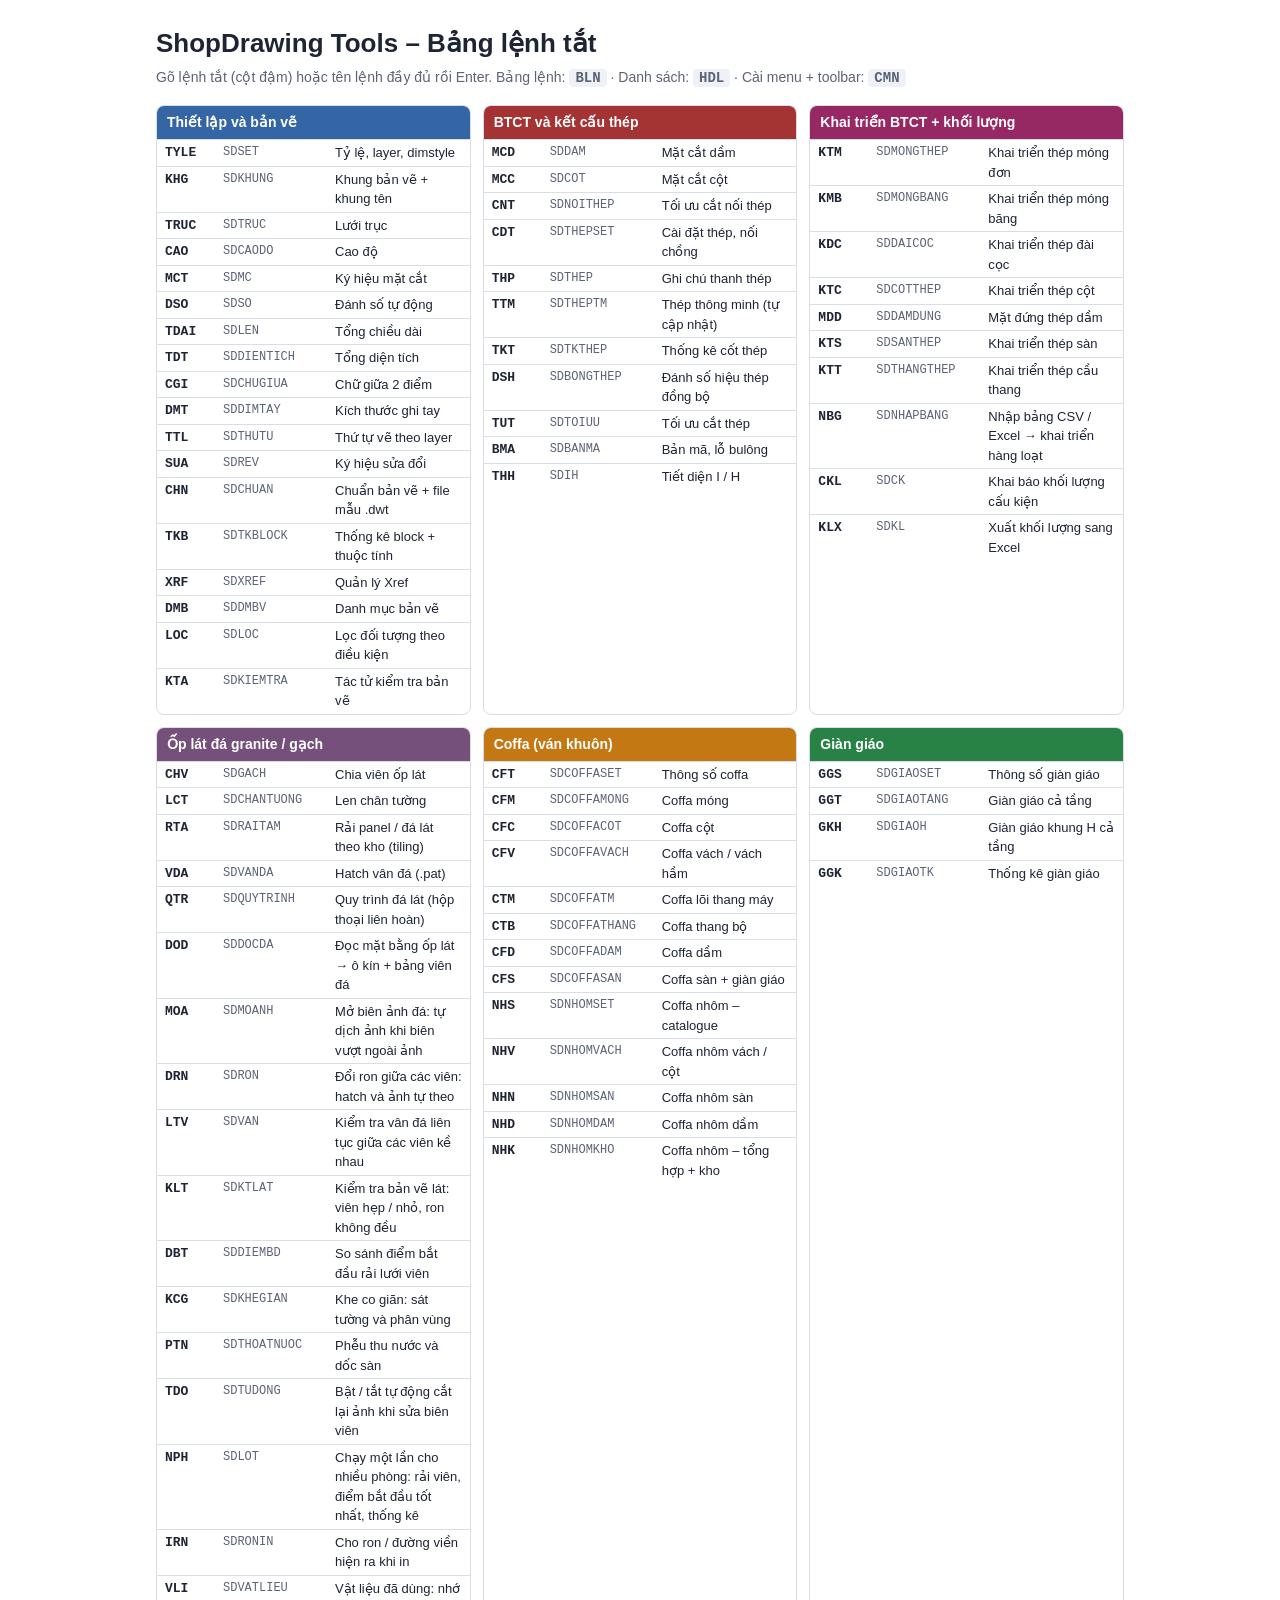
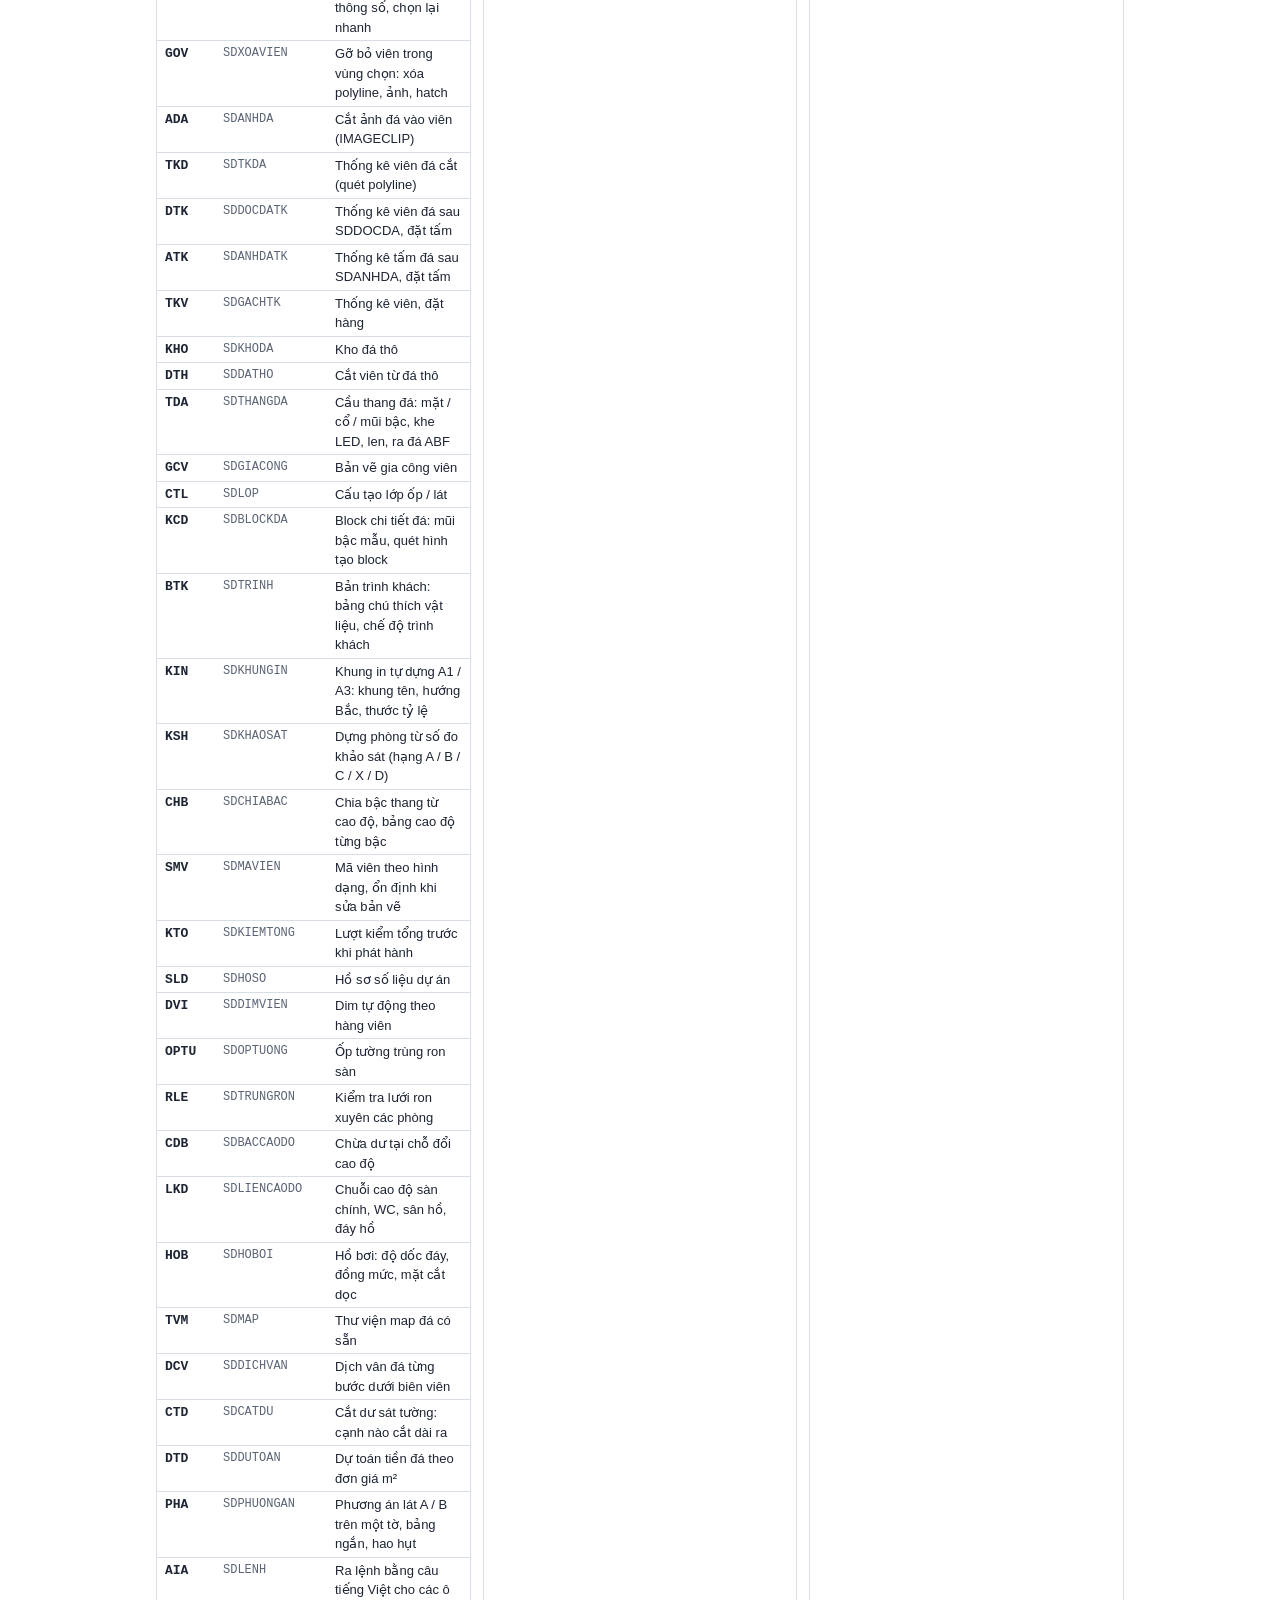
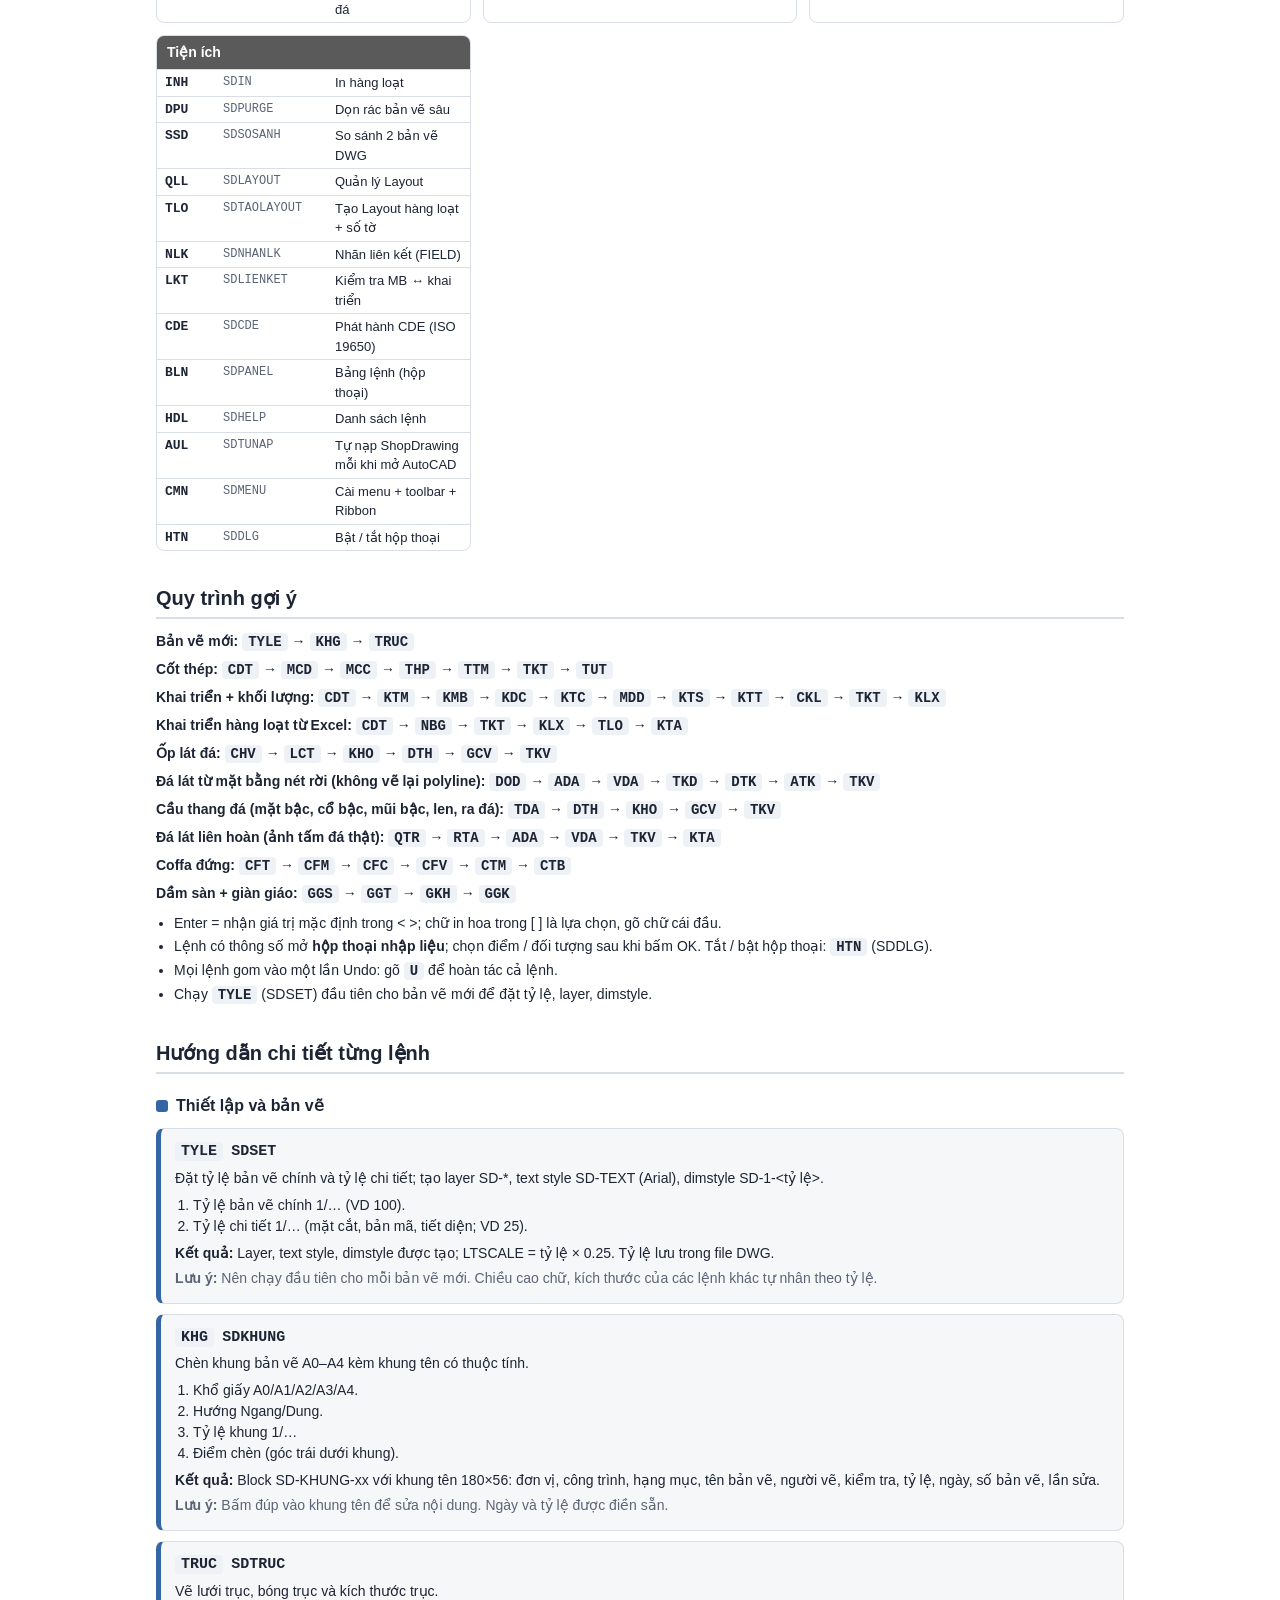
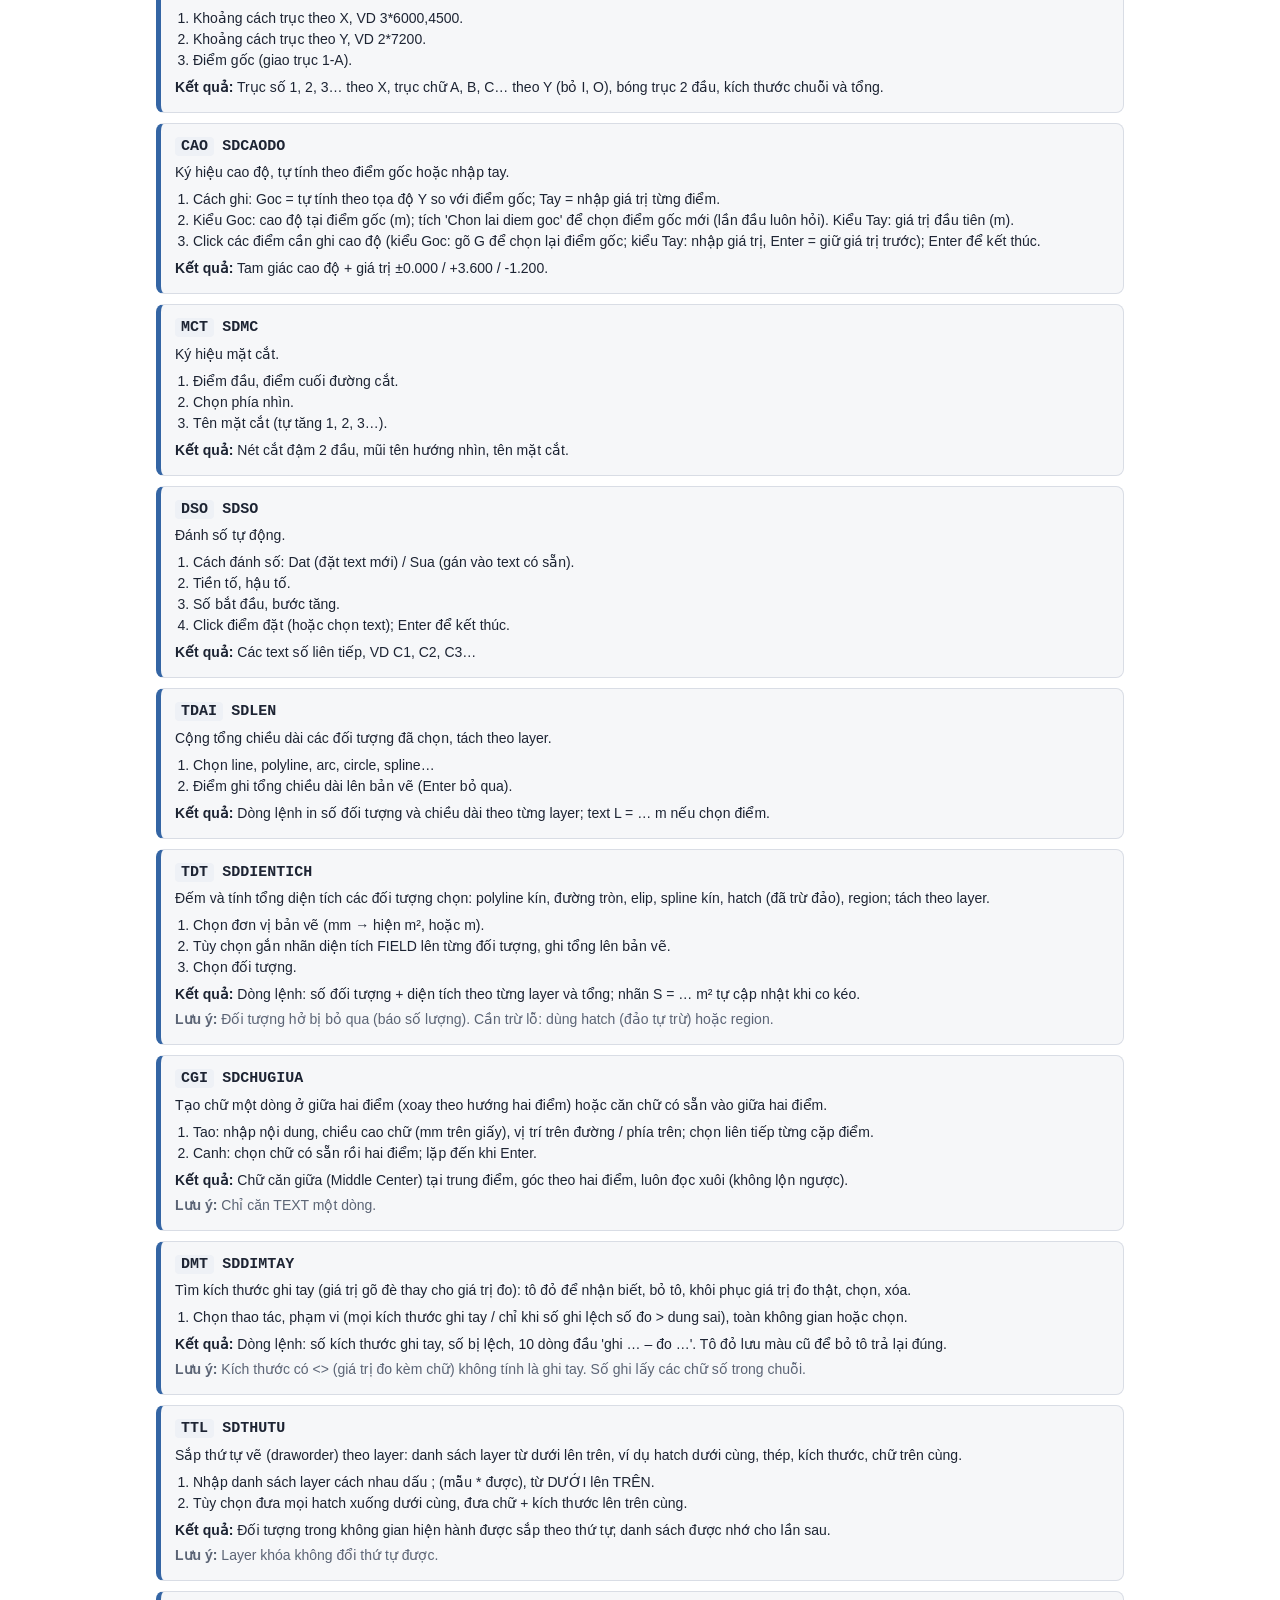
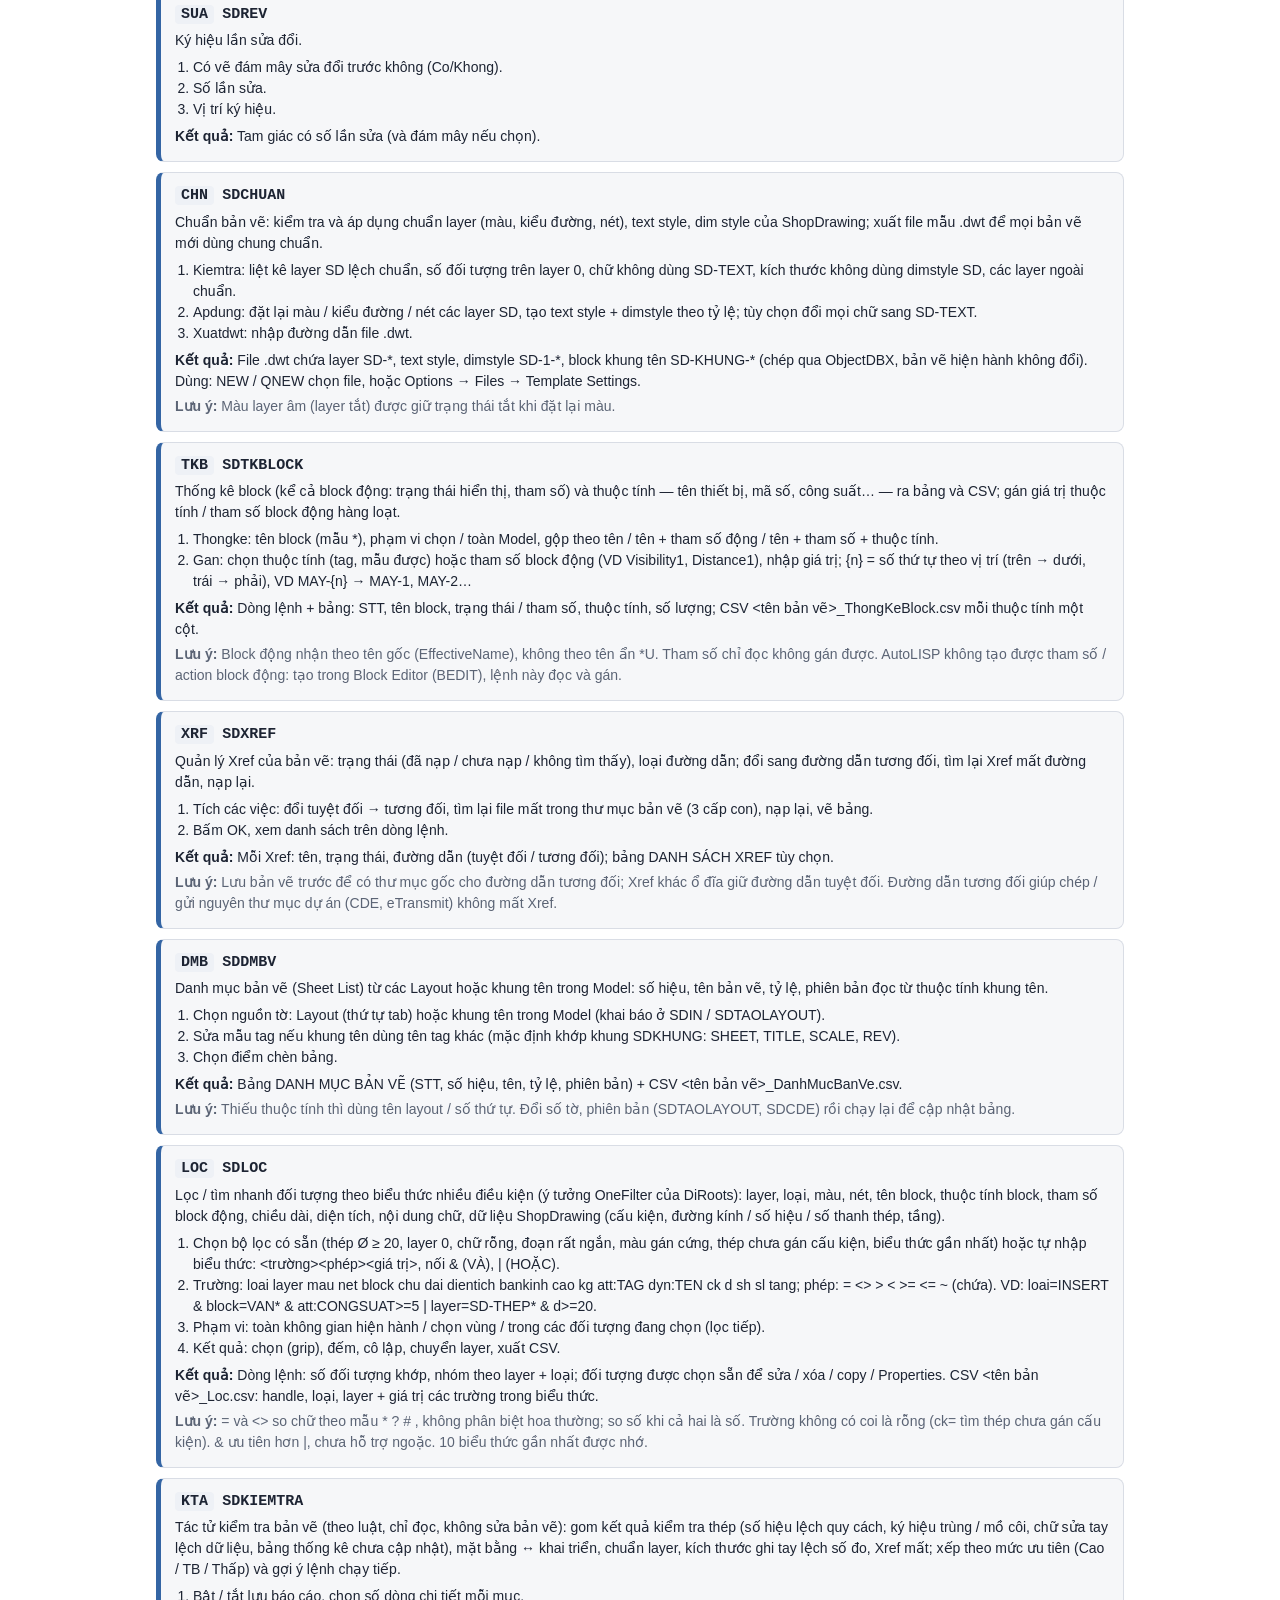
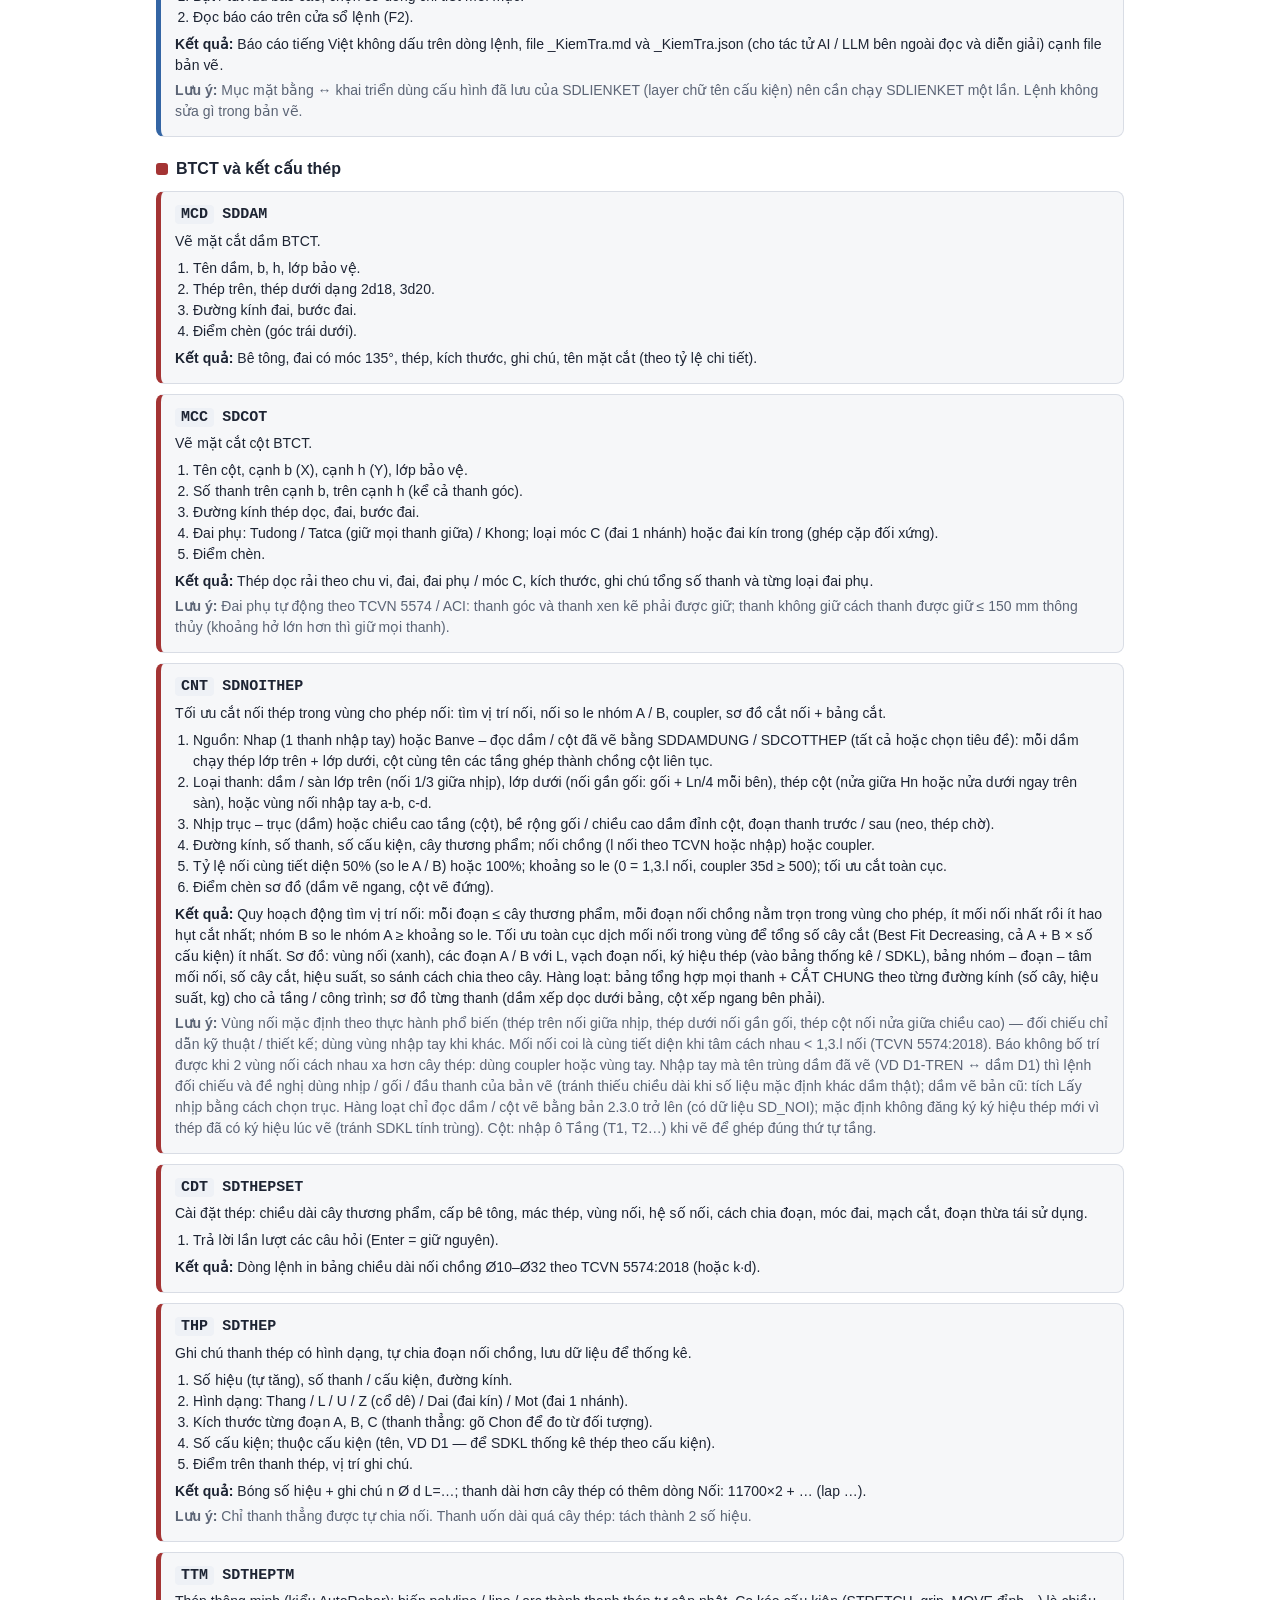
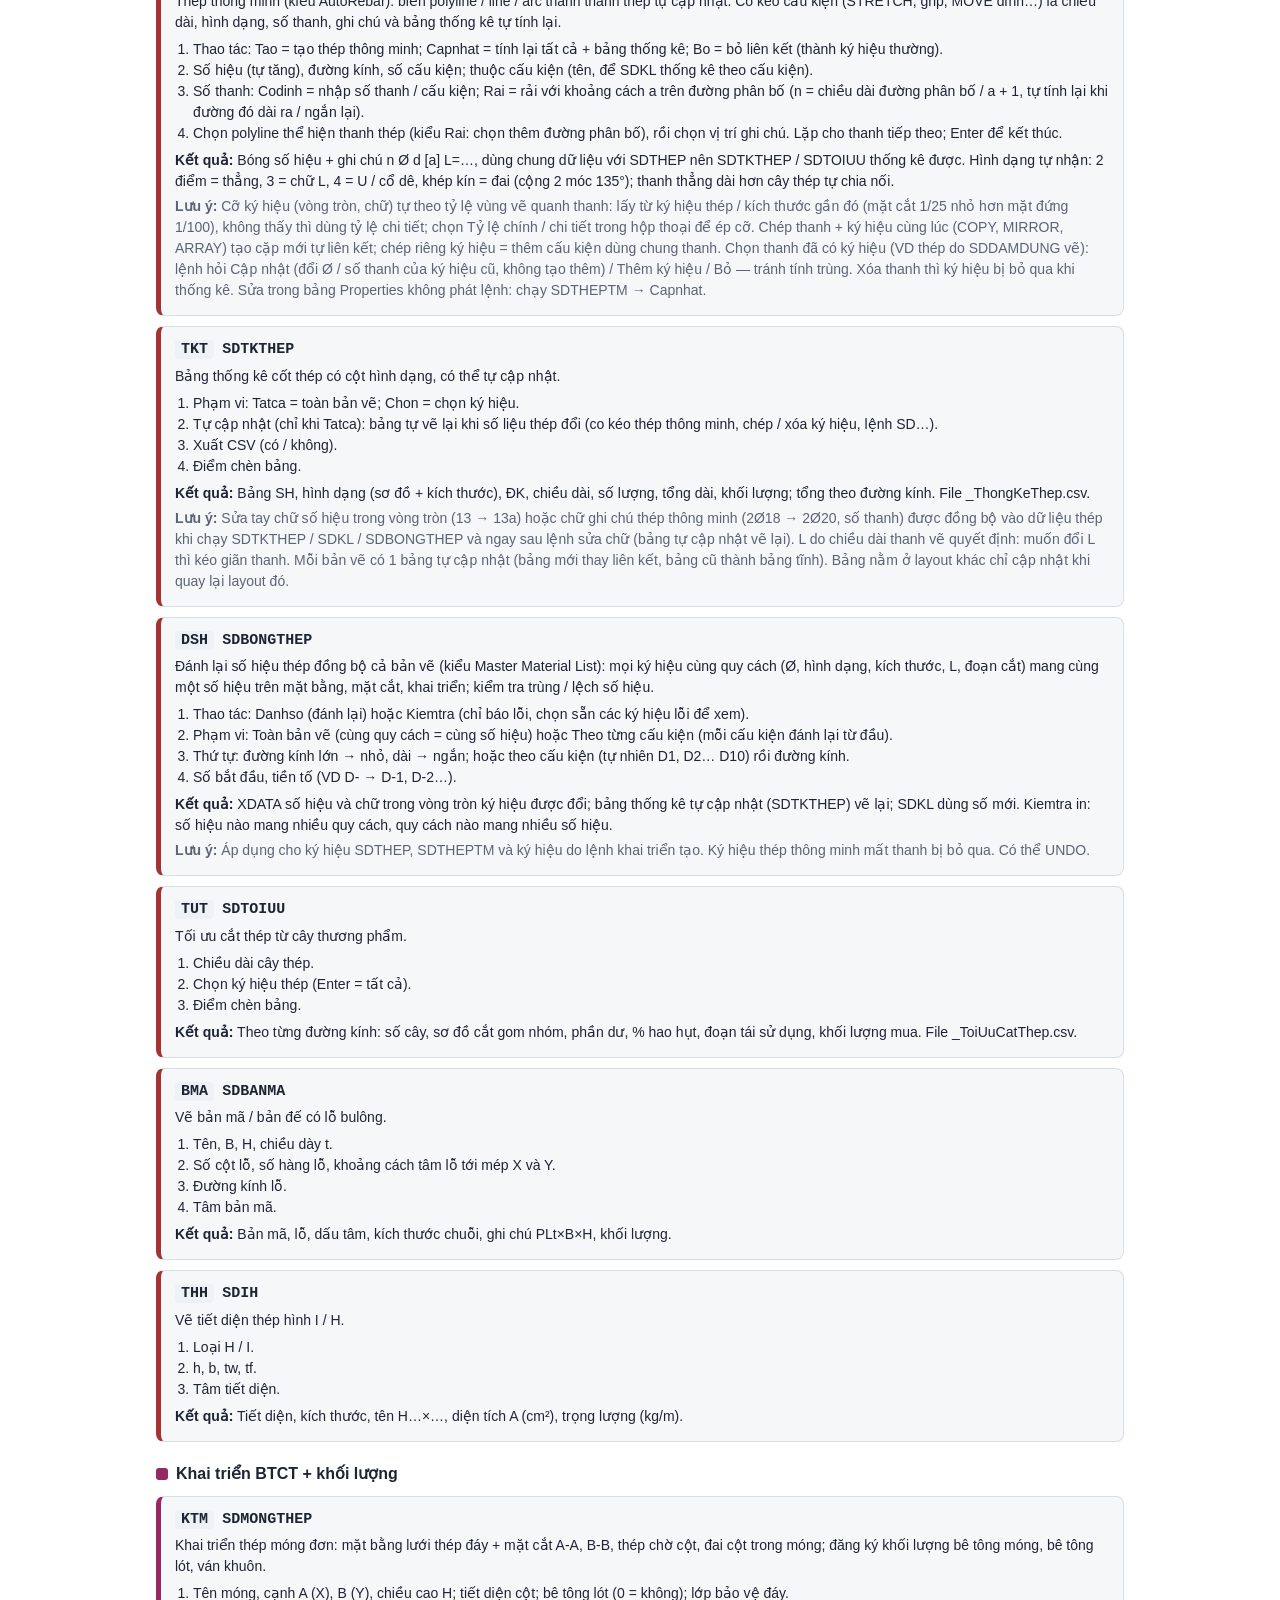
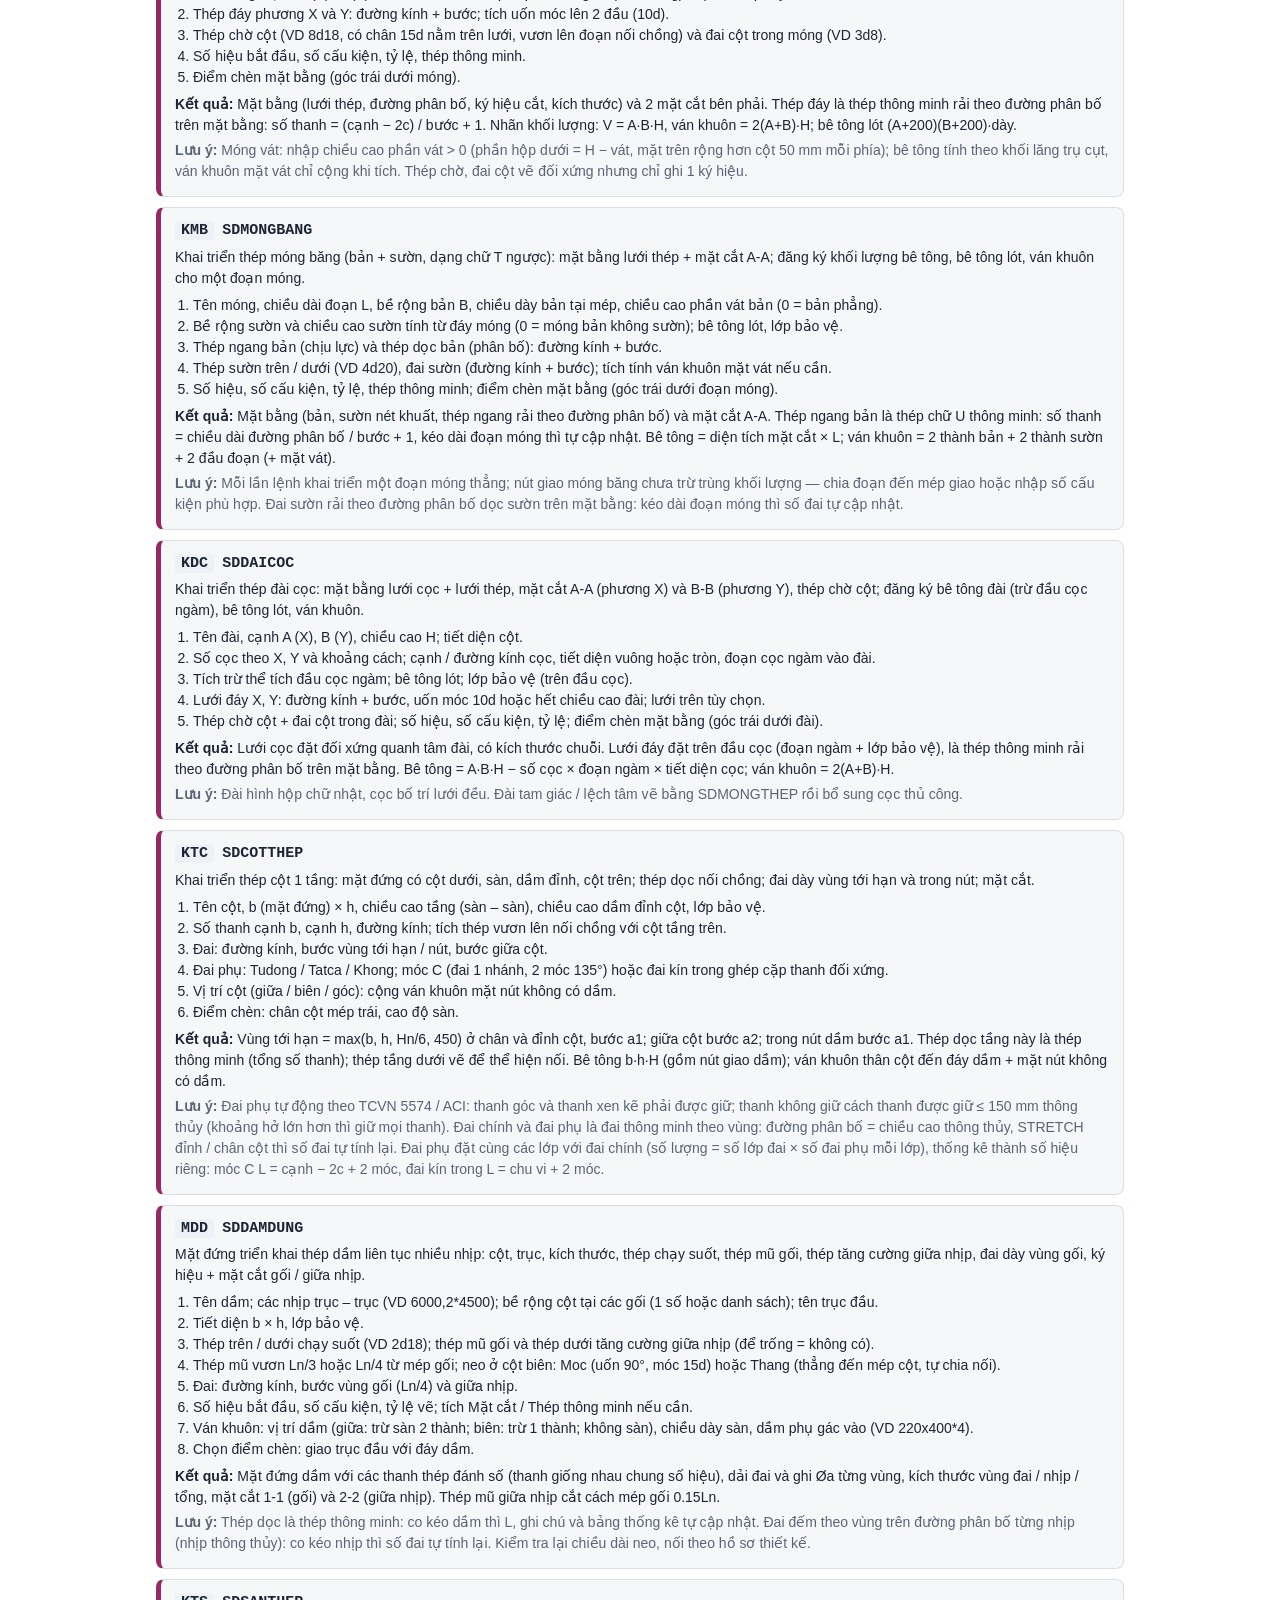
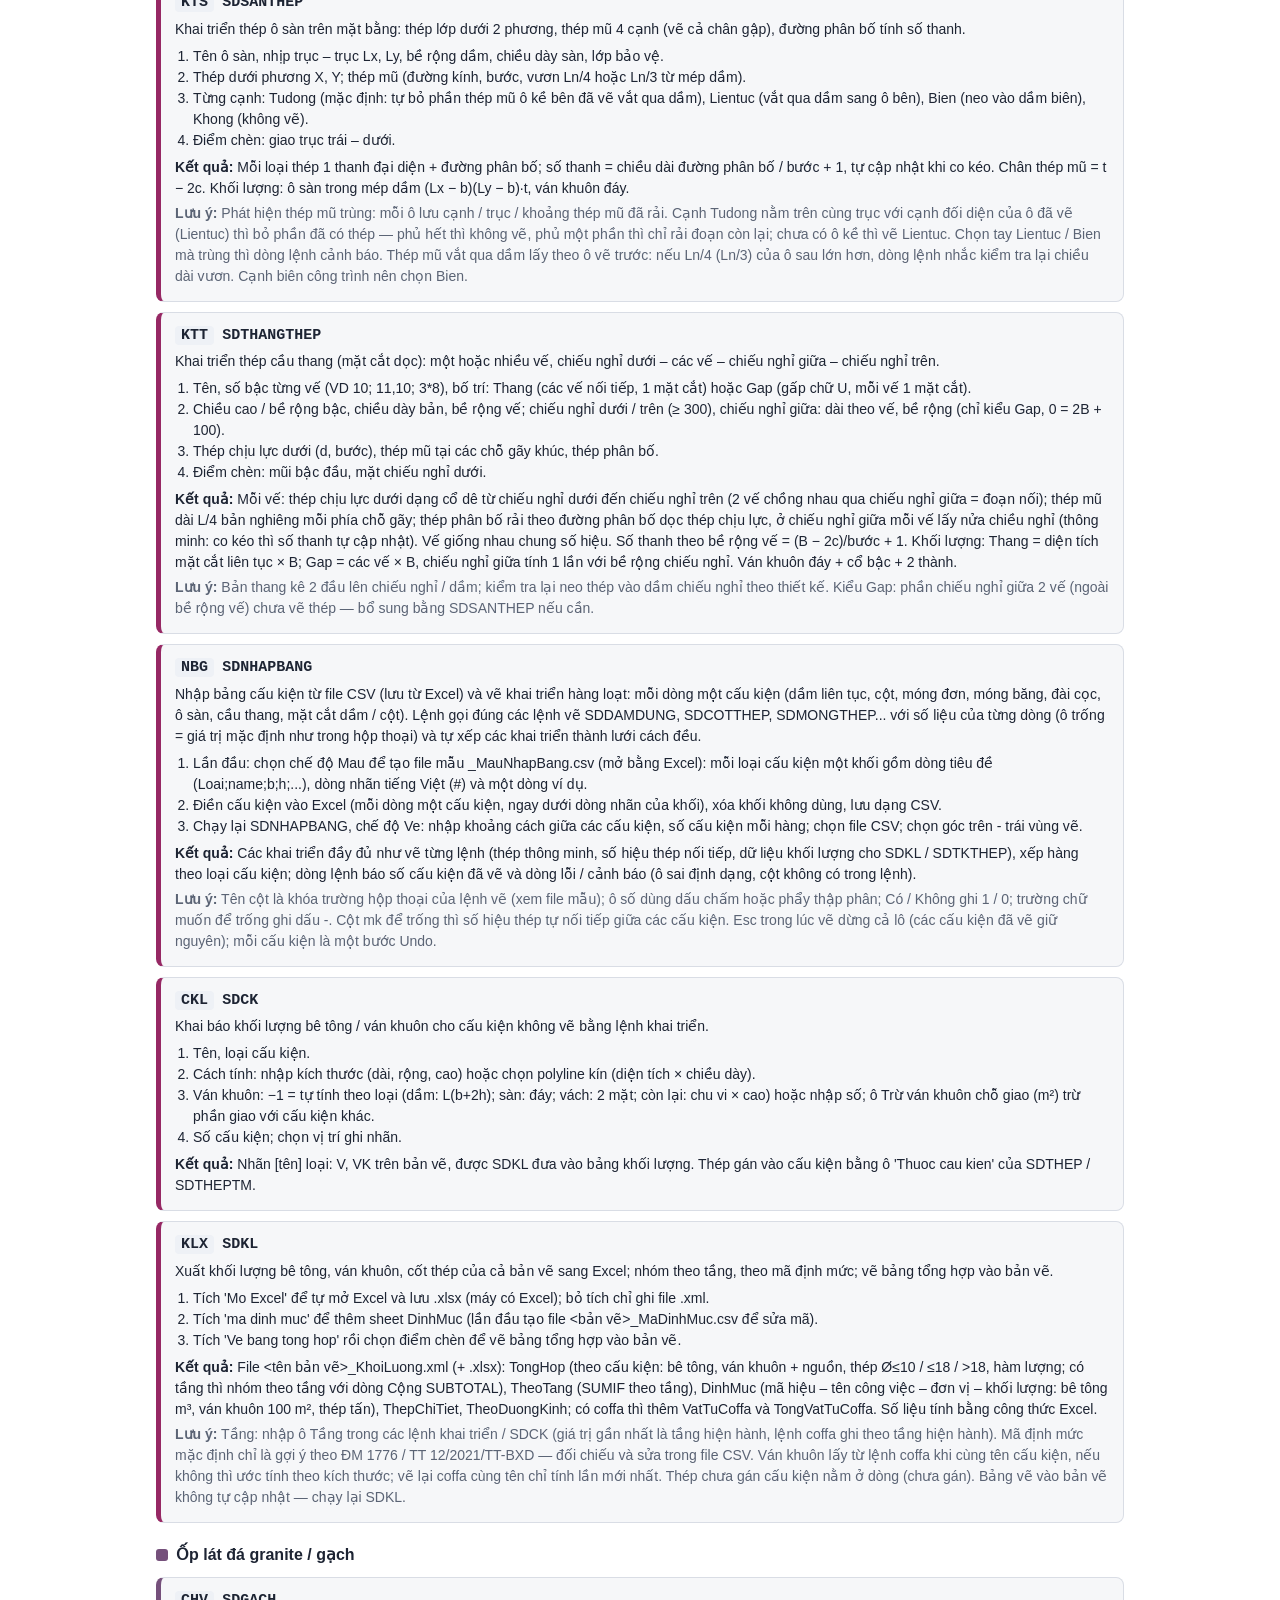
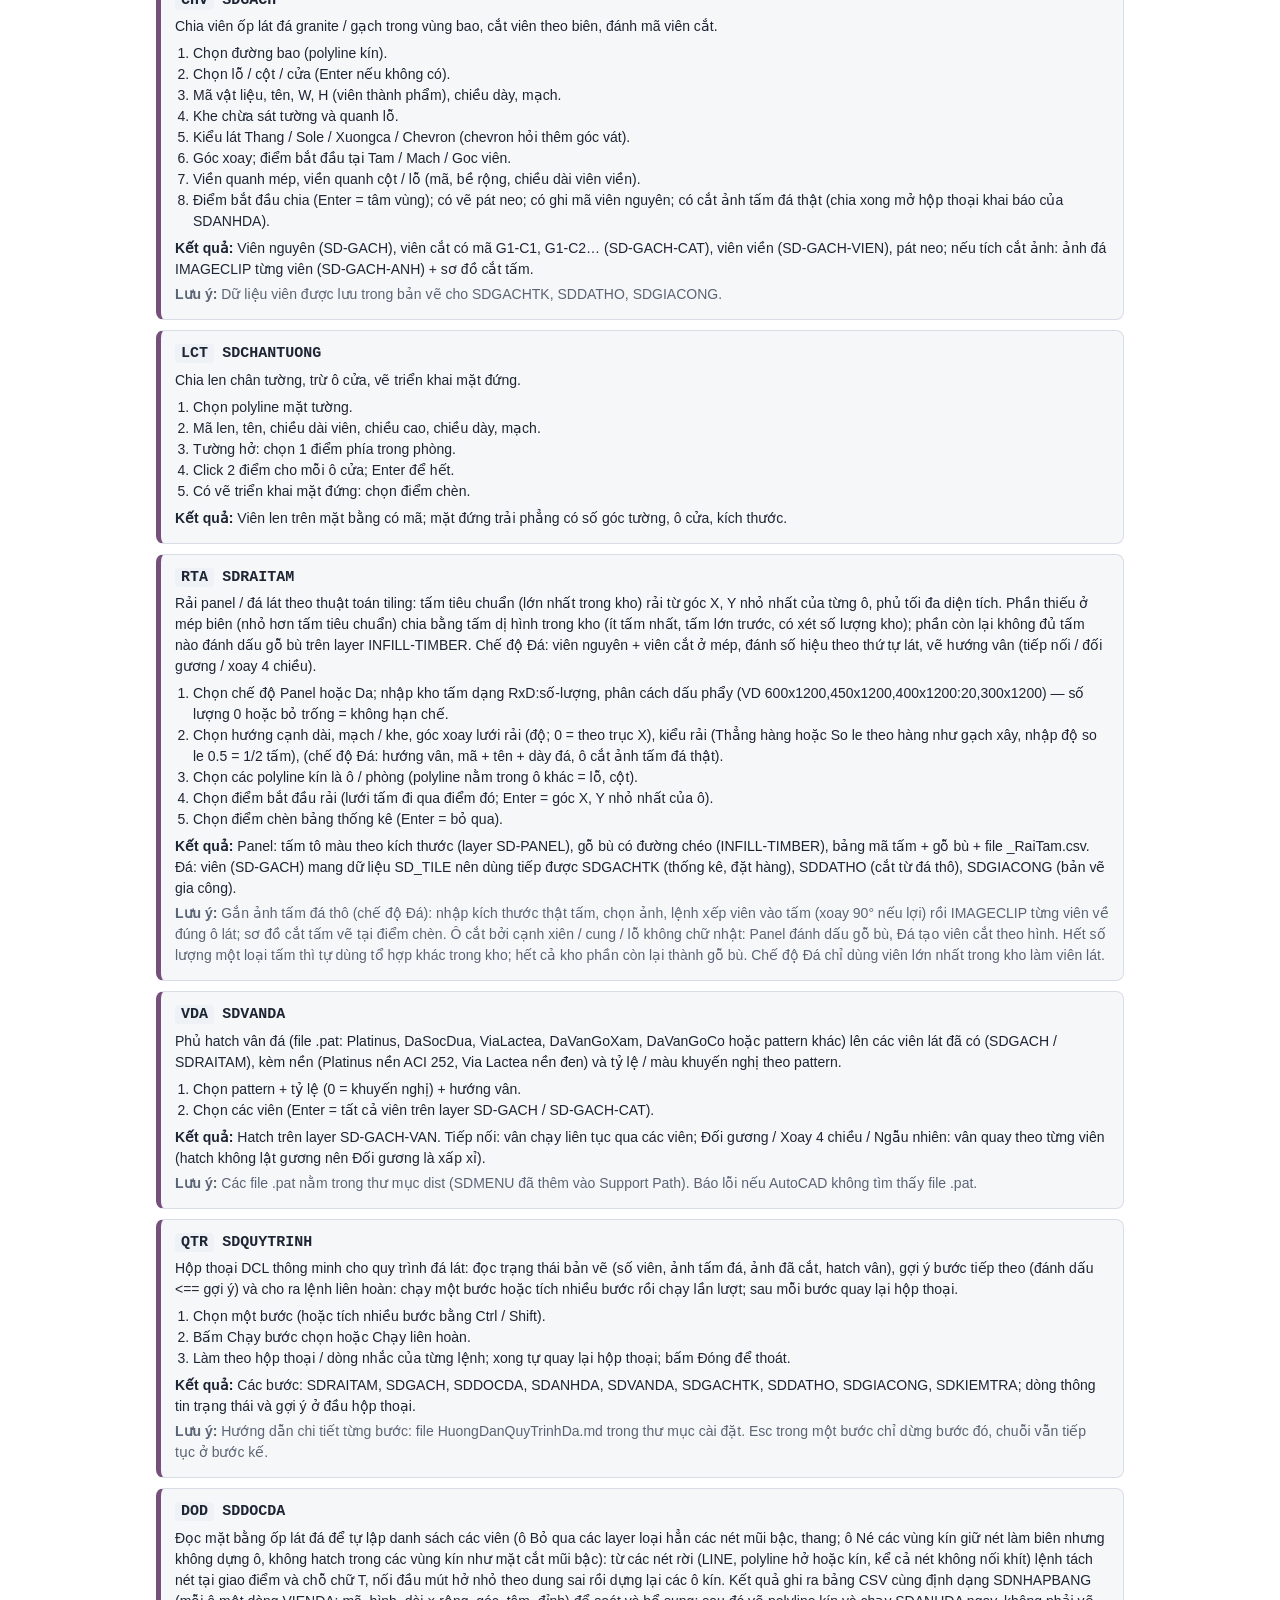
<file: plugins/ShopDrawing/HuongDanLenh.html>
<!doctype html><html lang="vi"><head><meta charset="utf-8">
<meta name="viewport" content="width=device-width,initial-scale=1">
<title>ShopDrawing – Lệnh tắt</title>
<style>
:root{--ink:#1d2433;--muted:#5b6475;--line:#d9dde5;--bg:#ffffff;--card:#f6f7f9;--code:#eef1f6}
@media (prefers-color-scheme: dark){:root:not([data-theme="light"]){--ink:#e7e9ee;--muted:#a3abba;--line:#343a46;--bg:#15181e;--card:#1d2129;--code:#262b35}}
*{box-sizing:border-box}
body{margin:0;background:var(--bg);color:var(--ink);font:14px/1.5 "Segoe UI",Arial,sans-serif}
main{max-width:1000px;margin:0 auto;padding:24px 16px 48px}
h1{font-size:26px;margin:0 0 4px} h2{font-size:20px;margin:32px 0 12px;border-bottom:2px solid var(--line);padding-bottom:4px}
h3{font-size:16px;margin:20px 0 8px;display:flex;align-items:center;gap:8px}
.sub{color:var(--muted);margin:0 0 16px}
.dot{width:12px;height:12px;border-radius:3px;display:inline-block}
code,.k{font-family:Consolas,"Courier New",monospace}
.k{background:var(--code);border-radius:4px;padding:1px 6px;font-weight:700}
.grid{display:grid;grid-template-columns:repeat(auto-fit,minmax(300px,1fr));gap:12px}
.box{border:1px solid var(--line);border-radius:8px;overflow:hidden;break-inside:avoid}
.box h3{margin:0;padding:6px 10px;color:#fff;font-size:14px}
table{width:100%;border-collapse:collapse}
td{padding:3px 8px;border-top:1px solid var(--line);vertical-align:top;font-size:13px}
td.a{width:58px;font-weight:700;font-family:Consolas,monospace}
td.c{width:112px;color:var(--muted);font-family:Consolas,monospace;font-size:12px}
ul.tips{padding-left:18px;margin:8px 0} ul.tips li{margin:2px 0}
.flow{margin:6px 0}
.cmd{border:1px solid var(--line);border-left:5px solid var(--grp);border-radius:8px;padding:10px 14px;margin:10px 0;background:var(--card);break-inside:avoid}
.cmd h4{margin:0 0 4px;font-size:15px}
.cmd ol{margin:6px 0 6px 18px;padding:0} .cmd p{margin:4px 0}
.note{color:var(--muted)}
@media print{body{font-size:11px} main{max-width:none;padding:0} .sheet{page-break-after:always} h2{margin-top:12px}
  td{font-size:10.5px;padding:2px 6px} .cmd{padding:6px 10px}}
@page{size:A4;margin:12mm}
</style></head><body><main>
<section class="sheet"><h1>ShopDrawing Tools – Bảng lệnh tắt</h1>
<p class="sub">Gõ lệnh tắt (cột đậm) hoặc tên lệnh đầy đủ rồi Enter. Bảng lệnh: <span class="k">BLN</span> · Danh sách: <span class="k">HDL</span> · Cài menu + toolbar: <span class="k">CMN</span></p><div class="grid">
<div class="box"><h3 style="background:#3465a4">Thiết lập và bản vẽ</h3><table>
<tr><td class="a">TYLE</td><td class="c">SDSET</td><td>Tỷ lệ, layer, dimstyle</td></tr>
<tr><td class="a">KHG</td><td class="c">SDKHUNG</td><td>Khung bản vẽ + khung tên</td></tr>
<tr><td class="a">TRUC</td><td class="c">SDTRUC</td><td>Lưới trục</td></tr>
<tr><td class="a">CAO</td><td class="c">SDCAODO</td><td>Cao độ</td></tr>
<tr><td class="a">MCT</td><td class="c">SDMC</td><td>Ký hiệu mặt cắt</td></tr>
<tr><td class="a">DSO</td><td class="c">SDSO</td><td>Đánh số tự động</td></tr>
<tr><td class="a">TDAI</td><td class="c">SDLEN</td><td>Tổng chiều dài</td></tr>
<tr><td class="a">TDT</td><td class="c">SDDIENTICH</td><td>Tổng diện tích</td></tr>
<tr><td class="a">CGI</td><td class="c">SDCHUGIUA</td><td>Chữ giữa 2 điểm</td></tr>
<tr><td class="a">DMT</td><td class="c">SDDIMTAY</td><td>Kích thước ghi tay</td></tr>
<tr><td class="a">TTL</td><td class="c">SDTHUTU</td><td>Thứ tự vẽ theo layer</td></tr>
<tr><td class="a">SUA</td><td class="c">SDREV</td><td>Ký hiệu sửa đổi</td></tr>
<tr><td class="a">CHN</td><td class="c">SDCHUAN</td><td>Chuẩn bản vẽ + file mẫu .dwt</td></tr>
<tr><td class="a">TKB</td><td class="c">SDTKBLOCK</td><td>Thống kê block + thuộc tính</td></tr>
<tr><td class="a">XRF</td><td class="c">SDXREF</td><td>Quản lý Xref</td></tr>
<tr><td class="a">DMB</td><td class="c">SDDMBV</td><td>Danh mục bản vẽ</td></tr>
<tr><td class="a">LOC</td><td class="c">SDLOC</td><td>Lọc đối tượng theo điều kiện</td></tr>
<tr><td class="a">KTA</td><td class="c">SDKIEMTRA</td><td>Tác tử kiểm tra bản vẽ</td></tr>
</table></div>
<div class="box"><h3 style="background:#a43434">BTCT và kết cấu thép</h3><table>
<tr><td class="a">MCD</td><td class="c">SDDAM</td><td>Mặt cắt dầm</td></tr>
<tr><td class="a">MCC</td><td class="c">SDCOT</td><td>Mặt cắt cột</td></tr>
<tr><td class="a">CNT</td><td class="c">SDNOITHEP</td><td>Tối ưu cắt nối thép</td></tr>
<tr><td class="a">CDT</td><td class="c">SDTHEPSET</td><td>Cài đặt thép, nối chồng</td></tr>
<tr><td class="a">THP</td><td class="c">SDTHEP</td><td>Ghi chú thanh thép</td></tr>
<tr><td class="a">TTM</td><td class="c">SDTHEPTM</td><td>Thép thông minh (tự cập nhật)</td></tr>
<tr><td class="a">TKT</td><td class="c">SDTKTHEP</td><td>Thống kê cốt thép</td></tr>
<tr><td class="a">DSH</td><td class="c">SDBONGTHEP</td><td>Đánh số hiệu thép đồng bộ</td></tr>
<tr><td class="a">TUT</td><td class="c">SDTOIUU</td><td>Tối ưu cắt thép</td></tr>
<tr><td class="a">BMA</td><td class="c">SDBANMA</td><td>Bản mã, lỗ bulông</td></tr>
<tr><td class="a">THH</td><td class="c">SDIH</td><td>Tiết diện I / H</td></tr>
</table></div>
<div class="box"><h3 style="background:#962864">Khai triển BTCT + khối lượng</h3><table>
<tr><td class="a">KTM</td><td class="c">SDMONGTHEP</td><td>Khai triển thép móng đơn</td></tr>
<tr><td class="a">KMB</td><td class="c">SDMONGBANG</td><td>Khai triển thép móng băng</td></tr>
<tr><td class="a">KDC</td><td class="c">SDDAICOC</td><td>Khai triển thép đài cọc</td></tr>
<tr><td class="a">KTC</td><td class="c">SDCOTTHEP</td><td>Khai triển thép cột</td></tr>
<tr><td class="a">MDD</td><td class="c">SDDAMDUNG</td><td>Mặt đứng thép dầm</td></tr>
<tr><td class="a">KTS</td><td class="c">SDSANTHEP</td><td>Khai triển thép sàn</td></tr>
<tr><td class="a">KTT</td><td class="c">SDTHANGTHEP</td><td>Khai triển thép cầu thang</td></tr>
<tr><td class="a">NBG</td><td class="c">SDNHAPBANG</td><td>Nhập bảng CSV / Excel → khai triển hàng loạt</td></tr>
<tr><td class="a">CKL</td><td class="c">SDCK</td><td>Khai báo khối lượng cấu kiện</td></tr>
<tr><td class="a">KLX</td><td class="c">SDKL</td><td>Xuất khối lượng sang Excel</td></tr>
</table></div>
<div class="box"><h3 style="background:#75507b">Ốp lát đá granite / gạch</h3><table>
<tr><td class="a">CHV</td><td class="c">SDGACH</td><td>Chia viên ốp lát</td></tr>
<tr><td class="a">LCT</td><td class="c">SDCHANTUONG</td><td>Len chân tường</td></tr>
<tr><td class="a">RTA</td><td class="c">SDRAITAM</td><td>Rải panel / đá lát theo kho (tiling)</td></tr>
<tr><td class="a">VDA</td><td class="c">SDVANDA</td><td>Hatch vân đá (.pat)</td></tr>
<tr><td class="a">QTR</td><td class="c">SDQUYTRINH</td><td>Quy trình đá lát (hộp thoại liên hoàn)</td></tr>
<tr><td class="a">DOD</td><td class="c">SDDOCDA</td><td>Đọc mặt bằng ốp lát → ô kín + bảng viên đá</td></tr>
<tr><td class="a">MOA</td><td class="c">SDMOANH</td><td>Mở biên ảnh đá: tự dịch ảnh khi biên vượt ngoài ảnh</td></tr>
<tr><td class="a">DRN</td><td class="c">SDRON</td><td>Đổi ron giữa các viên: hatch và ảnh tự theo</td></tr>
<tr><td class="a">LTV</td><td class="c">SDVAN</td><td>Kiểm tra vân đá liên tục giữa các viên kề nhau</td></tr>
<tr><td class="a">KLT</td><td class="c">SDKTLAT</td><td>Kiểm tra bản vẽ lát: viên hẹp / nhỏ, ron không đều</td></tr>
<tr><td class="a">DBT</td><td class="c">SDDIEMBD</td><td>So sánh điểm bắt đầu rải lưới viên</td></tr>
<tr><td class="a">KCG</td><td class="c">SDKHEGIAN</td><td>Khe co giãn: sát tường và phân vùng</td></tr>
<tr><td class="a">PTN</td><td class="c">SDTHOATNUOC</td><td>Phễu thu nước và dốc sàn</td></tr>
<tr><td class="a">TDO</td><td class="c">SDTUDONG</td><td>Bật / tắt tự động cắt lại ảnh khi sửa biên viên</td></tr>
<tr><td class="a">NPH</td><td class="c">SDLOT</td><td>Chạy một lần cho nhiều phòng: rải viên, điểm bắt đầu tốt nhất, thống kê</td></tr>
<tr><td class="a">IRN</td><td class="c">SDRONIN</td><td>Cho ron / đường viền hiện ra khi in</td></tr>
<tr><td class="a">VLI</td><td class="c">SDVATLIEU</td><td>Vật liệu đã dùng: nhớ thông số, chọn lại nhanh</td></tr>
<tr><td class="a">GOV</td><td class="c">SDXOAVIEN</td><td>Gỡ bỏ viên trong vùng chọn: xóa polyline, ảnh, hatch</td></tr>
<tr><td class="a">ADA</td><td class="c">SDANHDA</td><td>Cắt ảnh đá vào viên (IMAGECLIP)</td></tr>
<tr><td class="a">TKD</td><td class="c">SDTKDA</td><td>Thống kê viên đá cắt (quét polyline)</td></tr>
<tr><td class="a">DTK</td><td class="c">SDDOCDATK</td><td>Thống kê viên đá sau SDDOCDA, đặt tấm</td></tr>
<tr><td class="a">ATK</td><td class="c">SDANHDATK</td><td>Thống kê tấm đá sau SDANHDA, đặt tấm</td></tr>
<tr><td class="a">TKV</td><td class="c">SDGACHTK</td><td>Thống kê viên, đặt hàng</td></tr>
<tr><td class="a">KHO</td><td class="c">SDKHODA</td><td>Kho đá thô</td></tr>
<tr><td class="a">DTH</td><td class="c">SDDATHO</td><td>Cắt viên từ đá thô</td></tr>
<tr><td class="a">TDA</td><td class="c">SDTHANGDA</td><td>Cầu thang đá: mặt / cổ / mũi bậc, khe LED, len, ra đá ABF</td></tr>
<tr><td class="a">GCV</td><td class="c">SDGIACONG</td><td>Bản vẽ gia công viên</td></tr>
<tr><td class="a">CTL</td><td class="c">SDLOP</td><td>Cấu tạo lớp ốp / lát</td></tr>
<tr><td class="a">KCD</td><td class="c">SDBLOCKDA</td><td>Block chi tiết đá: mũi bậc mẫu, quét hình tạo block</td></tr>
<tr><td class="a">BTK</td><td class="c">SDTRINH</td><td>Bản trình khách: bảng chú thích vật liệu, chế độ trình khách</td></tr>
<tr><td class="a">KIN</td><td class="c">SDKHUNGIN</td><td>Khung in tự dựng A1 / A3: khung tên, hướng Bắc, thước tỷ lệ</td></tr>
<tr><td class="a">KSH</td><td class="c">SDKHAOSAT</td><td>Dựng phòng từ số đo khảo sát (hạng A / B / C / X / D)</td></tr>
<tr><td class="a">CHB</td><td class="c">SDCHIABAC</td><td>Chia bậc thang từ cao độ, bảng cao độ từng bậc</td></tr>
<tr><td class="a">SMV</td><td class="c">SDMAVIEN</td><td>Mã viên theo hình dạng, ổn định khi sửa bản vẽ</td></tr>
<tr><td class="a">KTO</td><td class="c">SDKIEMTONG</td><td>Lượt kiểm tổng trước khi phát hành</td></tr>
<tr><td class="a">SLD</td><td class="c">SDHOSO</td><td>Hồ sơ số liệu dự án</td></tr>
<tr><td class="a">DVI</td><td class="c">SDDIMVIEN</td><td>Dim tự động theo hàng viên</td></tr>
<tr><td class="a">OPTU</td><td class="c">SDOPTUONG</td><td>Ốp tường trùng ron sàn</td></tr>
<tr><td class="a">RLE</td><td class="c">SDTRUNGRON</td><td>Kiểm tra lưới ron xuyên các phòng</td></tr>
<tr><td class="a">CDB</td><td class="c">SDBACCAODO</td><td>Chừa dư tại chỗ đổi cao độ</td></tr>
<tr><td class="a">LKD</td><td class="c">SDLIENCAODO</td><td>Chuỗi cao độ sàn chính, WC, sân hồ, đáy hồ</td></tr>
<tr><td class="a">HOB</td><td class="c">SDHOBOI</td><td>Hồ bơi: độ dốc đáy, đồng mức, mặt cắt dọc</td></tr>
<tr><td class="a">TVM</td><td class="c">SDMAP</td><td>Thư viện map đá có sẵn</td></tr>
<tr><td class="a">DCV</td><td class="c">SDDICHVAN</td><td>Dịch vân đá từng bước dưới biên viên</td></tr>
<tr><td class="a">CTD</td><td class="c">SDCATDU</td><td>Cắt dư sát tường: cạnh nào cắt dài ra</td></tr>
<tr><td class="a">DTD</td><td class="c">SDDUTOAN</td><td>Dự toán tiền đá theo đơn giá m²</td></tr>
<tr><td class="a">PHA</td><td class="c">SDPHUONGAN</td><td>Phương án lát A / B trên một tờ, bảng ngắn, hao hụt</td></tr>
<tr><td class="a">AIA</td><td class="c">SDLENH</td><td>Ra lệnh bằng câu tiếng Việt cho các ô đá</td></tr>
</table></div>
<div class="box"><h3 style="background:#c47814">Coffa (ván khuôn)</h3><table>
<tr><td class="a">CFT</td><td class="c">SDCOFFASET</td><td>Thông số coffa</td></tr>
<tr><td class="a">CFM</td><td class="c">SDCOFFAMONG</td><td>Coffa móng</td></tr>
<tr><td class="a">CFC</td><td class="c">SDCOFFACOT</td><td>Coffa cột</td></tr>
<tr><td class="a">CFV</td><td class="c">SDCOFFAVACH</td><td>Coffa vách / vách hầm</td></tr>
<tr><td class="a">CTM</td><td class="c">SDCOFFATM</td><td>Coffa lõi thang máy</td></tr>
<tr><td class="a">CTB</td><td class="c">SDCOFFATHANG</td><td>Coffa thang bộ</td></tr>
<tr><td class="a">CFD</td><td class="c">SDCOFFADAM</td><td>Coffa dầm</td></tr>
<tr><td class="a">CFS</td><td class="c">SDCOFFASAN</td><td>Coffa sàn + giàn giáo</td></tr>
<tr><td class="a">NHS</td><td class="c">SDNHOMSET</td><td>Coffa nhôm – catalogue</td></tr>
<tr><td class="a">NHV</td><td class="c">SDNHOMVACH</td><td>Coffa nhôm vách / cột</td></tr>
<tr><td class="a">NHN</td><td class="c">SDNHOMSAN</td><td>Coffa nhôm sàn</td></tr>
<tr><td class="a">NHD</td><td class="c">SDNHOMDAM</td><td>Coffa nhôm dầm</td></tr>
<tr><td class="a">NHK</td><td class="c">SDNHOMKHO</td><td>Coffa nhôm – tổng hợp + kho</td></tr>
</table></div>
<div class="box"><h3 style="background:#288246">Giàn giáo</h3><table>
<tr><td class="a">GGS</td><td class="c">SDGIAOSET</td><td>Thông số giàn giáo</td></tr>
<tr><td class="a">GGT</td><td class="c">SDGIAOTANG</td><td>Giàn giáo cả tầng</td></tr>
<tr><td class="a">GKH</td><td class="c">SDGIAOH</td><td>Giàn giáo khung H cả tầng</td></tr>
<tr><td class="a">GGK</td><td class="c">SDGIAOTK</td><td>Thống kê giàn giáo</td></tr>
</table></div>
<div class="box"><h3 style="background:#5a5a5a">Tiện ích</h3><table>
<tr><td class="a">INH</td><td class="c">SDIN</td><td>In hàng loạt</td></tr>
<tr><td class="a">DPU</td><td class="c">SDPURGE</td><td>Dọn rác bản vẽ sâu</td></tr>
<tr><td class="a">SSD</td><td class="c">SDSOSANH</td><td>So sánh 2 bản vẽ DWG</td></tr>
<tr><td class="a">QLL</td><td class="c">SDLAYOUT</td><td>Quản lý Layout</td></tr>
<tr><td class="a">TLO</td><td class="c">SDTAOLAYOUT</td><td>Tạo Layout hàng loạt + số tờ</td></tr>
<tr><td class="a">NLK</td><td class="c">SDNHANLK</td><td>Nhãn liên kết (FIELD)</td></tr>
<tr><td class="a">LKT</td><td class="c">SDLIENKET</td><td>Kiểm tra MB ↔ khai triển</td></tr>
<tr><td class="a">CDE</td><td class="c">SDCDE</td><td>Phát hành CDE (ISO 19650)</td></tr>
<tr><td class="a">BLN</td><td class="c">SDPANEL</td><td>Bảng lệnh (hộp thoại)</td></tr>
<tr><td class="a">HDL</td><td class="c">SDHELP</td><td>Danh sách lệnh</td></tr>
<tr><td class="a">AUL</td><td class="c">SDTUNAP</td><td>Tự nạp ShopDrawing mỗi khi mở AutoCAD</td></tr>
<tr><td class="a">CMN</td><td class="c">SDMENU</td><td>Cài menu + toolbar + Ribbon</td></tr>
<tr><td class="a">HTN</td><td class="c">SDDLG</td><td>Bật / tắt hộp thoại</td></tr>
</table></div>
</div><h2>Quy trình gợi ý</h2>
<p class="flow"><b>Bản vẽ mới:</b> <span class="k">TYLE</span> → <span class="k">KHG</span> → <span class="k">TRUC</span></p>
<p class="flow"><b>Cốt thép:</b> <span class="k">CDT</span> → <span class="k">MCD</span> → <span class="k">MCC</span> → <span class="k">THP</span> → <span class="k">TTM</span> → <span class="k">TKT</span> → <span class="k">TUT</span></p>
<p class="flow"><b>Khai triển + khối lượng:</b> <span class="k">CDT</span> → <span class="k">KTM</span> → <span class="k">KMB</span> → <span class="k">KDC</span> → <span class="k">KTC</span> → <span class="k">MDD</span> → <span class="k">KTS</span> → <span class="k">KTT</span> → <span class="k">CKL</span> → <span class="k">TKT</span> → <span class="k">KLX</span></p>
<p class="flow"><b>Khai triển hàng loạt từ Excel:</b> <span class="k">CDT</span> → <span class="k">NBG</span> → <span class="k">TKT</span> → <span class="k">KLX</span> → <span class="k">TLO</span> → <span class="k">KTA</span></p>
<p class="flow"><b>Ốp lát đá:</b> <span class="k">CHV</span> → <span class="k">LCT</span> → <span class="k">KHO</span> → <span class="k">DTH</span> → <span class="k">GCV</span> → <span class="k">TKV</span></p>
<p class="flow"><b>Đá lát từ mặt bằng nét rời (không vẽ lại polyline):</b> <span class="k">DOD</span> → <span class="k">ADA</span> → <span class="k">VDA</span> → <span class="k">TKD</span> → <span class="k">DTK</span> → <span class="k">ATK</span> → <span class="k">TKV</span></p>
<p class="flow"><b>Cầu thang đá (mặt bậc, cổ bậc, mũi bậc, len, ra đá):</b> <span class="k">TDA</span> → <span class="k">DTH</span> → <span class="k">KHO</span> → <span class="k">GCV</span> → <span class="k">TKV</span></p>
<p class="flow"><b>Đá lát liên hoàn (ảnh tấm đá thật):</b> <span class="k">QTR</span> → <span class="k">RTA</span> → <span class="k">ADA</span> → <span class="k">VDA</span> → <span class="k">TKV</span> → <span class="k">KTA</span></p>
<p class="flow"><b>Coffa đứng:</b> <span class="k">CFT</span> → <span class="k">CFM</span> → <span class="k">CFC</span> → <span class="k">CFV</span> → <span class="k">CTM</span> → <span class="k">CTB</span></p>
<p class="flow"><b>Dầm sàn + giàn giáo:</b> <span class="k">GGS</span> → <span class="k">GGT</span> → <span class="k">GKH</span> → <span class="k">GGK</span></p>
<ul class="tips"><li>Enter = nhận giá trị mặc định trong &lt; &gt;; chữ in hoa trong [ ] là lựa chọn, gõ chữ cái đầu.</li><li>Lệnh có thông số mở <b>hộp thoại nhập liệu</b>; chọn điểm / đối tượng sau khi bấm OK. Tắt / bật hộp thoại: <span class="k">HTN</span> (SDDLG).</li><li>Mọi lệnh gom vào một lần Undo: gõ <span class="k">U</span> để hoàn tác cả lệnh.</li><li>Chạy <span class="k">TYLE</span> (SDSET) đầu tiên cho bản vẽ mới để đặt tỷ lệ, layer, dimstyle.</li></ul></section>
<h2>Hướng dẫn chi tiết từng lệnh</h2>
<h3><span class="dot" style="background:#3465a4"></span>Thiết lập và bản vẽ</h3>
<div class="cmd" style="--grp:#3465a4"><h4><span class="k">TYLE</span> &nbsp;<code>SDSET</code></h4><p>Đặt tỷ lệ bản vẽ chính và tỷ lệ chi tiết; tạo layer SD-*, text style SD-TEXT (Arial), dimstyle SD-1-&lt;tỷ lệ&gt;.</p><ol><li>Tỷ lệ bản vẽ chính 1/… (VD 100).</li><li>Tỷ lệ chi tiết 1/… (mặt cắt, bản mã, tiết diện; VD 25).</li></ol><p><b>Kết quả:</b> Layer, text style, dimstyle được tạo; LTSCALE = tỷ lệ × 0.25. Tỷ lệ lưu trong file DWG.</p><p class="note"><b>Lưu ý:</b> Nên chạy đầu tiên cho mỗi bản vẽ mới. Chiều cao chữ, kích thước của các lệnh khác tự nhân theo tỷ lệ.</p></div>
<div class="cmd" style="--grp:#3465a4"><h4><span class="k">KHG</span> &nbsp;<code>SDKHUNG</code></h4><p>Chèn khung bản vẽ A0–A4 kèm khung tên có thuộc tính.</p><ol><li>Khổ giấy A0/A1/A2/A3/A4.</li><li>Hướng Ngang/Dung.</li><li>Tỷ lệ khung 1/…</li><li>Điểm chèn (góc trái dưới khung).</li></ol><p><b>Kết quả:</b> Block SD-KHUNG-xx với khung tên 180×56: đơn vị, công trình, hạng mục, tên bản vẽ, người vẽ, kiểm tra, tỷ lệ, ngày, số bản vẽ, lần sửa.</p><p class="note"><b>Lưu ý:</b> Bấm đúp vào khung tên để sửa nội dung. Ngày và tỷ lệ được điền sẵn.</p></div>
<div class="cmd" style="--grp:#3465a4"><h4><span class="k">TRUC</span> &nbsp;<code>SDTRUC</code></h4><p>Vẽ lưới trục, bóng trục và kích thước trục.</p><ol><li>Khoảng cách trục theo X, VD 3*6000,4500.</li><li>Khoảng cách trục theo Y, VD 2*7200.</li><li>Điểm gốc (giao trục 1-A).</li></ol><p><b>Kết quả:</b> Trục số 1, 2, 3… theo X, trục chữ A, B, C… theo Y (bỏ I, O), bóng trục 2 đầu, kích thước chuỗi và tổng.</p></div>
<div class="cmd" style="--grp:#3465a4"><h4><span class="k">CAO</span> &nbsp;<code>SDCAODO</code></h4><p>Ký hiệu cao độ, tự tính theo điểm gốc hoặc nhập tay.</p><ol><li>Cách ghi: Goc = tự tính theo tọa độ Y so với điểm gốc; Tay = nhập giá trị từng điểm.</li><li>Kiểu Goc: cao độ tại điểm gốc (m); tích &#x27;Chon lai diem goc&#x27; để chọn điểm gốc mới (lần đầu luôn hỏi). Kiểu Tay: giá trị đầu tiên (m).</li><li>Click các điểm cần ghi cao độ (kiểu Goc: gõ G để chọn lại điểm gốc; kiểu Tay: nhập giá trị, Enter = giữ giá trị trước); Enter để kết thúc.</li></ol><p><b>Kết quả:</b> Tam giác cao độ + giá trị ±0.000 / +3.600 / -1.200.</p></div>
<div class="cmd" style="--grp:#3465a4"><h4><span class="k">MCT</span> &nbsp;<code>SDMC</code></h4><p>Ký hiệu mặt cắt.</p><ol><li>Điểm đầu, điểm cuối đường cắt.</li><li>Chọn phía nhìn.</li><li>Tên mặt cắt (tự tăng 1, 2, 3…).</li></ol><p><b>Kết quả:</b> Nét cắt đậm 2 đầu, mũi tên hướng nhìn, tên mặt cắt.</p></div>
<div class="cmd" style="--grp:#3465a4"><h4><span class="k">DSO</span> &nbsp;<code>SDSO</code></h4><p>Đánh số tự động.</p><ol><li>Cách đánh số: Dat (đặt text mới) / Sua (gán vào text có sẵn).</li><li>Tiền tố, hậu tố.</li><li>Số bắt đầu, bước tăng.</li><li>Click điểm đặt (hoặc chọn text); Enter để kết thúc.</li></ol><p><b>Kết quả:</b> Các text số liên tiếp, VD C1, C2, C3…</p></div>
<div class="cmd" style="--grp:#3465a4"><h4><span class="k">TDAI</span> &nbsp;<code>SDLEN</code></h4><p>Cộng tổng chiều dài các đối tượng đã chọn, tách theo layer.</p><ol><li>Chọn line, polyline, arc, circle, spline…</li><li>Điểm ghi tổng chiều dài lên bản vẽ (Enter bỏ qua).</li></ol><p><b>Kết quả:</b> Dòng lệnh in số đối tượng và chiều dài theo từng layer; text L = … m nếu chọn điểm.</p></div>
<div class="cmd" style="--grp:#3465a4"><h4><span class="k">TDT</span> &nbsp;<code>SDDIENTICH</code></h4><p>Đếm và tính tổng diện tích các đối tượng chọn: polyline kín, đường tròn, elip, spline kín, hatch (đã trừ đảo), region; tách theo layer.</p><ol><li>Chọn đơn vị bản vẽ (mm → hiện m², hoặc m).</li><li>Tùy chọn gắn nhãn diện tích FIELD lên từng đối tượng, ghi tổng lên bản vẽ.</li><li>Chọn đối tượng.</li></ol><p><b>Kết quả:</b> Dòng lệnh: số đối tượng + diện tích theo từng layer và tổng; nhãn S = … m² tự cập nhật khi co kéo.</p><p class="note"><b>Lưu ý:</b> Đối tượng hở bị bỏ qua (báo số lượng). Cần trừ lỗ: dùng hatch (đảo tự trừ) hoặc region.</p></div>
<div class="cmd" style="--grp:#3465a4"><h4><span class="k">CGI</span> &nbsp;<code>SDCHUGIUA</code></h4><p>Tạo chữ một dòng ở giữa hai điểm (xoay theo hướng hai điểm) hoặc căn chữ có sẵn vào giữa hai điểm.</p><ol><li>Tao: nhập nội dung, chiều cao chữ (mm trên giấy), vị trí trên đường / phía trên; chọn liên tiếp từng cặp điểm.</li><li>Canh: chọn chữ có sẵn rồi hai điểm; lặp đến khi Enter.</li></ol><p><b>Kết quả:</b> Chữ căn giữa (Middle Center) tại trung điểm, góc theo hai điểm, luôn đọc xuôi (không lộn ngược).</p><p class="note"><b>Lưu ý:</b> Chỉ căn TEXT một dòng.</p></div>
<div class="cmd" style="--grp:#3465a4"><h4><span class="k">DMT</span> &nbsp;<code>SDDIMTAY</code></h4><p>Tìm kích thước ghi tay (giá trị gõ đè thay cho giá trị đo): tô đỏ để nhận biết, bỏ tô, khôi phục giá trị đo thật, chọn, xóa.</p><ol><li>Chọn thao tác, phạm vi (mọi kích thước ghi tay / chỉ khi số ghi lệch số đo &gt; dung sai), toàn không gian hoặc chọn.</li></ol><p><b>Kết quả:</b> Dòng lệnh: số kích thước ghi tay, số bị lệch, 10 dòng đầu &#x27;ghi … – đo …&#x27;. Tô đỏ lưu màu cũ để bỏ tô trả lại đúng.</p><p class="note"><b>Lưu ý:</b> Kích thước có &lt;&gt; (giá trị đo kèm chữ) không tính là ghi tay. Số ghi lấy các chữ số trong chuỗi.</p></div>
<div class="cmd" style="--grp:#3465a4"><h4><span class="k">TTL</span> &nbsp;<code>SDTHUTU</code></h4><p>Sắp thứ tự vẽ (draworder) theo layer: danh sách layer từ dưới lên trên, ví dụ hatch dưới cùng, thép, kích thước, chữ trên cùng.</p><ol><li>Nhập danh sách layer cách nhau dấu ; (mẫu * được), từ DƯỚI lên TRÊN.</li><li>Tùy chọn đưa mọi hatch xuống dưới cùng, đưa chữ + kích thước lên trên cùng.</li></ol><p><b>Kết quả:</b> Đối tượng trong không gian hiện hành được sắp theo thứ tự; danh sách được nhớ cho lần sau.</p><p class="note"><b>Lưu ý:</b> Layer khóa không đổi thứ tự được.</p></div>
<div class="cmd" style="--grp:#3465a4"><h4><span class="k">SUA</span> &nbsp;<code>SDREV</code></h4><p>Ký hiệu lần sửa đổi.</p><ol><li>Có vẽ đám mây sửa đổi trước không (Co/Khong).</li><li>Số lần sửa.</li><li>Vị trí ký hiệu.</li></ol><p><b>Kết quả:</b> Tam giác có số lần sửa (và đám mây nếu chọn).</p></div>
<div class="cmd" style="--grp:#3465a4"><h4><span class="k">CHN</span> &nbsp;<code>SDCHUAN</code></h4><p>Chuẩn bản vẽ: kiểm tra và áp dụng chuẩn layer (màu, kiểu đường, nét), text style, dim style của ShopDrawing; xuất file mẫu .dwt để mọi bản vẽ mới dùng chung chuẩn.</p><ol><li>Kiemtra: liệt kê layer SD lệch chuẩn, số đối tượng trên layer 0, chữ không dùng SD-TEXT, kích thước không dùng dimstyle SD, các layer ngoài chuẩn.</li><li>Apdung: đặt lại màu / kiểu đường / nét các layer SD, tạo text style + dimstyle theo tỷ lệ; tùy chọn đổi mọi chữ sang SD-TEXT.</li><li>Xuatdwt: nhập đường dẫn file .dwt.</li></ol><p><b>Kết quả:</b> File .dwt chứa layer SD-*, text style, dimstyle SD-1-*, block khung tên SD-KHUNG-* (chép qua ObjectDBX, bản vẽ hiện hành không đổi). Dùng: NEW / QNEW chọn file, hoặc Options → Files → Template Settings.</p><p class="note"><b>Lưu ý:</b> Màu layer âm (layer tắt) được giữ trạng thái tắt khi đặt lại màu.</p></div>
<div class="cmd" style="--grp:#3465a4"><h4><span class="k">TKB</span> &nbsp;<code>SDTKBLOCK</code></h4><p>Thống kê block (kể cả block động: trạng thái hiển thị, tham số) và thuộc tính — tên thiết bị, mã số, công suất… — ra bảng và CSV; gán giá trị thuộc tính / tham số block động hàng loạt.</p><ol><li>Thongke: tên block (mẫu *), phạm vi chọn / toàn Model, gộp theo tên / tên + tham số động / tên + tham số + thuộc tính.</li><li>Gan: chọn thuộc tính (tag, mẫu được) hoặc tham số block động (VD Visibility1, Distance1), nhập giá trị; {n} = số thứ tự theo vị trí (trên → dưới, trái → phải), VD MAY-{n} → MAY-1, MAY-2…</li></ol><p><b>Kết quả:</b> Dòng lệnh + bảng: STT, tên block, trạng thái / tham số, thuộc tính, số lượng; CSV &lt;tên bản vẽ&gt;_ThongKeBlock.csv mỗi thuộc tính một cột.</p><p class="note"><b>Lưu ý:</b> Block động nhận theo tên gốc (EffectiveName), không theo tên ẩn *U. Tham số chỉ đọc không gán được. AutoLISP không tạo được tham số / action block động: tạo trong Block Editor (BEDIT), lệnh này đọc và gán.</p></div>
<div class="cmd" style="--grp:#3465a4"><h4><span class="k">XRF</span> &nbsp;<code>SDXREF</code></h4><p>Quản lý Xref của bản vẽ: trạng thái (đã nạp / chưa nạp / không tìm thấy), loại đường dẫn; đổi sang đường dẫn tương đối, tìm lại Xref mất đường dẫn, nạp lại.</p><ol><li>Tích các việc: đổi tuyệt đối → tương đối, tìm lại file mất trong thư mục bản vẽ (3 cấp con), nạp lại, vẽ bảng.</li><li>Bấm OK, xem danh sách trên dòng lệnh.</li></ol><p><b>Kết quả:</b> Mỗi Xref: tên, trạng thái, đường dẫn (tuyệt đối / tương đối); bảng DANH SÁCH XREF tùy chọn.</p><p class="note"><b>Lưu ý:</b> Lưu bản vẽ trước để có thư mục gốc cho đường dẫn tương đối; Xref khác ổ đĩa giữ đường dẫn tuyệt đối. Đường dẫn tương đối giúp chép / gửi nguyên thư mục dự án (CDE, eTransmit) không mất Xref.</p></div>
<div class="cmd" style="--grp:#3465a4"><h4><span class="k">DMB</span> &nbsp;<code>SDDMBV</code></h4><p>Danh mục bản vẽ (Sheet List) từ các Layout hoặc khung tên trong Model: số hiệu, tên bản vẽ, tỷ lệ, phiên bản đọc từ thuộc tính khung tên.</p><ol><li>Chọn nguồn tờ: Layout (thứ tự tab) hoặc khung tên trong Model (khai báo ở SDIN / SDTAOLAYOUT).</li><li>Sửa mẫu tag nếu khung tên dùng tên tag khác (mặc định khớp khung SDKHUNG: SHEET, TITLE, SCALE, REV).</li><li>Chọn điểm chèn bảng.</li></ol><p><b>Kết quả:</b> Bảng DANH MỤC BẢN VẼ (STT, số hiệu, tên, tỷ lệ, phiên bản) + CSV &lt;tên bản vẽ&gt;_DanhMucBanVe.csv.</p><p class="note"><b>Lưu ý:</b> Thiếu thuộc tính thì dùng tên layout / số thứ tự. Đổi số tờ, phiên bản (SDTAOLAYOUT, SDCDE) rồi chạy lại để cập nhật bảng.</p></div>
<div class="cmd" style="--grp:#3465a4"><h4><span class="k">LOC</span> &nbsp;<code>SDLOC</code></h4><p>Lọc / tìm nhanh đối tượng theo biểu thức nhiều điều kiện (ý tưởng OneFilter của DiRoots): layer, loại, màu, nét, tên block, thuộc tính block, tham số block động, chiều dài, diện tích, nội dung chữ, dữ liệu ShopDrawing (cấu kiện, đường kính / số hiệu / số thanh thép, tầng).</p><ol><li>Chọn bộ lọc có sẵn (thép Ø ≥ 20, layer 0, chữ rỗng, đoạn rất ngắn, màu gán cứng, thép chưa gán cấu kiện, biểu thức gần nhất) hoặc tự nhập biểu thức: &lt;trường&gt;&lt;phép&gt;&lt;giá trị&gt;, nối &amp; (VÀ), | (HOẶC).</li><li>Trường: loai layer mau net block chu dai dientich bankinh cao kg att:TAG dyn:TEN ck d sh sl tang; phép: = &lt;&gt; &gt; &lt; &gt;= &lt;= ~ (chứa). VD: loai=INSERT &amp; block=VAN* &amp; att:CONGSUAT&gt;=5 | layer=SD-THEP* &amp; d&gt;=20.</li><li>Phạm vi: toàn không gian hiện hành / chọn vùng / trong các đối tượng đang chọn (lọc tiếp).</li><li>Kết quả: chọn (grip), đếm, cô lập, chuyển layer, xuất CSV.</li></ol><p><b>Kết quả:</b> Dòng lệnh: số đối tượng khớp, nhóm theo layer + loại; đối tượng được chọn sẵn để sửa / xóa / copy / Properties. CSV &lt;tên bản vẽ&gt;_Loc.csv: handle, loại, layer + giá trị các trường trong biểu thức.</p><p class="note"><b>Lưu ý:</b> = và &lt;&gt; so chữ theo mẫu * ? # , không phân biệt hoa thường; so số khi cả hai là số. Trường không có coi là rỗng (ck= tìm thép chưa gán cấu kiện). &amp; ưu tiên hơn |, chưa hỗ trợ ngoặc. 10 biểu thức gần nhất được nhớ.</p></div>
<div class="cmd" style="--grp:#3465a4"><h4><span class="k">KTA</span> &nbsp;<code>SDKIEMTRA</code></h4><p>Tác tử kiểm tra bản vẽ (theo luật, chỉ đọc, không sửa bản vẽ): gom kết quả kiểm tra thép (số hiệu lệch quy cách, ký hiệu trùng / mồ côi, chữ sửa tay lệch dữ liệu, bảng thống kê chưa cập nhật), mặt bằng ↔ khai triển, chuẩn layer, kích thước ghi tay lệch số đo, Xref mất; xếp theo mức ưu tiên (Cao / TB / Thấp) và gợi ý lệnh chạy tiếp.</p><ol><li>Bật / tắt lưu báo cáo, chọn số dòng chi tiết mỗi mục.</li><li>Đọc báo cáo trên cửa sổ lệnh (F2).</li></ol><p><b>Kết quả:</b> Báo cáo tiếng Việt không dấu trên dòng lệnh, file _KiemTra.md và _KiemTra.json (cho tác tử AI / LLM bên ngoài đọc và diễn giải) cạnh file bản vẽ.</p><p class="note"><b>Lưu ý:</b> Mục mặt bằng ↔ khai triển dùng cấu hình đã lưu của SDLIENKET (layer chữ tên cấu kiện) nên cần chạy SDLIENKET một lần. Lệnh không sửa gì trong bản vẽ.</p></div>
<h3><span class="dot" style="background:#a43434"></span>BTCT và kết cấu thép</h3>
<div class="cmd" style="--grp:#a43434"><h4><span class="k">MCD</span> &nbsp;<code>SDDAM</code></h4><p>Vẽ mặt cắt dầm BTCT.</p><ol><li>Tên dầm, b, h, lớp bảo vệ.</li><li>Thép trên, thép dưới dạng 2d18, 3d20.</li><li>Đường kính đai, bước đai.</li><li>Điểm chèn (góc trái dưới).</li></ol><p><b>Kết quả:</b> Bê tông, đai có móc 135°, thép, kích thước, ghi chú, tên mặt cắt (theo tỷ lệ chi tiết).</p></div>
<div class="cmd" style="--grp:#a43434"><h4><span class="k">MCC</span> &nbsp;<code>SDCOT</code></h4><p>Vẽ mặt cắt cột BTCT.</p><ol><li>Tên cột, cạnh b (X), cạnh h (Y), lớp bảo vệ.</li><li>Số thanh trên cạnh b, trên cạnh h (kể cả thanh góc).</li><li>Đường kính thép dọc, đai, bước đai.</li><li>Đai phụ: Tudong / Tatca (giữ mọi thanh giữa) / Khong; loại móc C (đai 1 nhánh) hoặc đai kín trong (ghép cặp đối xứng).</li><li>Điểm chèn.</li></ol><p><b>Kết quả:</b> Thép dọc rải theo chu vi, đai, đai phụ / móc C, kích thước, ghi chú tổng số thanh và từng loại đai phụ.</p><p class="note"><b>Lưu ý:</b> Đai phụ tự động theo TCVN 5574 / ACI: thanh góc và thanh xen kẽ phải được giữ; thanh không giữ cách thanh được giữ ≤ 150 mm thông thủy (khoảng hở lớn hơn thì giữ mọi thanh).</p></div>
<div class="cmd" style="--grp:#a43434"><h4><span class="k">CNT</span> &nbsp;<code>SDNOITHEP</code></h4><p>Tối ưu cắt nối thép trong vùng cho phép nối: tìm vị trí nối, nối so le nhóm A / B, coupler, sơ đồ cắt nối + bảng cắt.</p><ol><li>Nguồn: Nhap (1 thanh nhập tay) hoặc Banve – đọc dầm / cột đã vẽ bằng SDDAMDUNG / SDCOTTHEP (tất cả hoặc chọn tiêu đề): mỗi dầm chạy thép lớp trên + lớp dưới, cột cùng tên các tầng ghép thành chồng cột liên tục.</li><li>Loại thanh: dầm / sàn lớp trên (nối 1/3 giữa nhịp), lớp dưới (nối gần gối: gối + Ln/4 mỗi bên), thép cột (nửa giữa Hn hoặc nửa dưới ngay trên sàn), hoặc vùng nối nhập tay a-b, c-d.</li><li>Nhịp trục – trục (dầm) hoặc chiều cao tầng (cột), bề rộng gối / chiều cao dầm đỉnh cột, đoạn thanh trước / sau (neo, thép chờ).</li><li>Đường kính, số thanh, số cấu kiện, cây thương phẩm; nối chồng (l nối theo TCVN hoặc nhập) hoặc coupler.</li><li>Tỷ lệ nối cùng tiết diện 50% (so le A / B) hoặc 100%; khoảng so le (0 = 1,3.l nối, coupler 35d ≥ 500); tối ưu cắt toàn cục.</li><li>Điểm chèn sơ đồ (dầm vẽ ngang, cột vẽ đứng).</li></ol><p><b>Kết quả:</b> Quy hoạch động tìm vị trí nối: mỗi đoạn ≤ cây thương phẩm, mỗi đoạn nối chồng nằm trọn trong vùng cho phép, ít mối nối nhất rồi ít hao hụt cắt nhất; nhóm B so le nhóm A ≥ khoảng so le. Tối ưu toàn cục dịch mối nối trong vùng để tổng số cây cắt (Best Fit Decreasing, cả A + B × số cấu kiện) ít nhất. Sơ đồ: vùng nối (xanh), các đoạn A / B với L, vạch đoạn nối, ký hiệu thép (vào bảng thống kê / SDKL), bảng nhóm – đoạn – tâm mối nối, số cây cắt, hiệu suất, so sánh cách chia theo cây. Hàng loạt: bảng tổng hợp mọi thanh + CẮT CHUNG theo từng đường kính (số cây, hiệu suất, kg) cho cả tầng / công trình; sơ đồ từng thanh (dầm xếp dọc dưới bảng, cột xếp ngang bên phải).</p><p class="note"><b>Lưu ý:</b> Vùng nối mặc định theo thực hành phổ biến (thép trên nối giữa nhịp, thép dưới nối gần gối, thép cột nối nửa giữa chiều cao) — đối chiếu chỉ dẫn kỹ thuật / thiết kế; dùng vùng nhập tay khi khác. Mối nối coi là cùng tiết diện khi tâm cách nhau &lt; 1,3.l nối (TCVN 5574:2018). Báo không bố trí được khi 2 vùng nối cách nhau xa hơn cây thép: dùng coupler hoặc vùng tay. Nhập tay mà tên trùng dầm đã vẽ (VD D1-TREN ↔ dầm D1) thì lệnh đối chiếu và đề nghị dùng nhịp / gối / đầu thanh của bản vẽ (tránh thiếu chiều dài khi số liệu mặc định khác dầm thật); dầm vẽ bản cũ: tích Lấy nhịp bằng cách chọn trục. Hàng loạt chỉ đọc dầm / cột vẽ bằng bản 2.3.0 trở lên (có dữ liệu SD_NOI); mặc định không đăng ký ký hiệu thép mới vì thép đã có ký hiệu lúc vẽ (tránh SDKL tính trùng). Cột: nhập ô Tầng (T1, T2…) khi vẽ để ghép đúng thứ tự tầng.</p></div>
<div class="cmd" style="--grp:#a43434"><h4><span class="k">CDT</span> &nbsp;<code>SDTHEPSET</code></h4><p>Cài đặt thép: chiều dài cây thương phẩm, cấp bê tông, mác thép, vùng nối, hệ số nối, cách chia đoạn, móc đai, mạch cắt, đoạn thừa tái sử dụng.</p><ol><li>Trả lời lần lượt các câu hỏi (Enter = giữ nguyên).</li></ol><p><b>Kết quả:</b> Dòng lệnh in bảng chiều dài nối chồng Ø10–Ø32 theo TCVN 5574:2018 (hoặc k·d).</p></div>
<div class="cmd" style="--grp:#a43434"><h4><span class="k">THP</span> &nbsp;<code>SDTHEP</code></h4><p>Ghi chú thanh thép có hình dạng, tự chia đoạn nối chồng, lưu dữ liệu để thống kê.</p><ol><li>Số hiệu (tự tăng), số thanh / cấu kiện, đường kính.</li><li>Hình dạng: Thang / L / U / Z (cổ dê) / Dai (đai kín) / Mot (đai 1 nhánh).</li><li>Kích thước từng đoạn A, B, C (thanh thẳng: gõ Chon để đo từ đối tượng).</li><li>Số cấu kiện; thuộc cấu kiện (tên, VD D1 — để SDKL thống kê thép theo cấu kiện).</li><li>Điểm trên thanh thép, vị trí ghi chú.</li></ol><p><b>Kết quả:</b> Bóng số hiệu + ghi chú n Ø d L=…; thanh dài hơn cây thép có thêm dòng Nối: 11700×2 + … (lap …).</p><p class="note"><b>Lưu ý:</b> Chỉ thanh thẳng được tự chia nối. Thanh uốn dài quá cây thép: tách thành 2 số hiệu.</p></div>
<div class="cmd" style="--grp:#a43434"><h4><span class="k">TTM</span> &nbsp;<code>SDTHEPTM</code></h4><p>Thép thông minh (kiểu AutoRebar): biến polyline / line / arc thành thanh thép tự cập nhật. Co kéo cấu kiện (STRETCH, grip, MOVE đỉnh…) là chiều dài, hình dạng, số thanh, ghi chú và bảng thống kê tự tính lại.</p><ol><li>Thao tác: Tao = tạo thép thông minh; Capnhat = tính lại tất cả + bảng thống kê; Bo = bỏ liên kết (thành ký hiệu thường).</li><li>Số hiệu (tự tăng), đường kính, số cấu kiện; thuộc cấu kiện (tên, để SDKL thống kê theo cấu kiện).</li><li>Số thanh: Codinh = nhập số thanh / cấu kiện; Rai = rải với khoảng cách a trên đường phân bố (n = chiều dài đường phân bố / a + 1, tự tính lại khi đường đó dài ra / ngắn lại).</li><li>Chọn polyline thể hiện thanh thép (kiểu Rai: chọn thêm đường phân bố), rồi chọn vị trí ghi chú. Lặp cho thanh tiếp theo; Enter để kết thúc.</li></ol><p><b>Kết quả:</b> Bóng số hiệu + ghi chú n Ø d [a] L=…, dùng chung dữ liệu với SDTHEP nên SDTKTHEP / SDTOIUU thống kê được. Hình dạng tự nhận: 2 điểm = thẳng, 3 = chữ L, 4 = U / cổ dê, khép kín = đai (cộng 2 móc 135°); thanh thẳng dài hơn cây thép tự chia nối.</p><p class="note"><b>Lưu ý:</b> Cỡ ký hiệu (vòng tròn, chữ) tự theo tỷ lệ vùng vẽ quanh thanh: lấy từ ký hiệu thép / kích thước gần đó (mặt cắt 1/25 nhỏ hơn mặt đứng 1/100), không thấy thì dùng tỷ lệ chi tiết; chọn Tỷ lệ chính / chi tiết trong hộp thoại để ép cỡ. Chép thanh + ký hiệu cùng lúc (COPY, MIRROR, ARRAY) tạo cặp mới tự liên kết; chép riêng ký hiệu = thêm cấu kiện dùng chung thanh. Chọn thanh đã có ký hiệu (VD thép do SDDAMDUNG vẽ): lệnh hỏi Cập nhật (đổi Ø / số thanh của ký hiệu cũ, không tạo thêm) / Thêm ký hiệu / Bỏ — tránh tính trùng. Xóa thanh thì ký hiệu bị bỏ qua khi thống kê. Sửa trong bảng Properties không phát lệnh: chạy SDTHEPTM → Capnhat.</p></div>
<div class="cmd" style="--grp:#a43434"><h4><span class="k">TKT</span> &nbsp;<code>SDTKTHEP</code></h4><p>Bảng thống kê cốt thép có cột hình dạng, có thể tự cập nhật.</p><ol><li>Phạm vi: Tatca = toàn bản vẽ; Chon = chọn ký hiệu.</li><li>Tự cập nhật (chỉ khi Tatca): bảng tự vẽ lại khi số liệu thép đổi (co kéo thép thông minh, chép / xóa ký hiệu, lệnh SD…).</li><li>Xuất CSV (có / không).</li><li>Điểm chèn bảng.</li></ol><p><b>Kết quả:</b> Bảng SH, hình dạng (sơ đồ + kích thước), ĐK, chiều dài, số lượng, tổng dài, khối lượng; tổng theo đường kính. File _ThongKeThep.csv.</p><p class="note"><b>Lưu ý:</b> Sửa tay chữ số hiệu trong vòng tròn (13 → 13a) hoặc chữ ghi chú thép thông minh (2Ø18 → 2Ø20, số thanh) được đồng bộ vào dữ liệu thép khi chạy SDTKTHEP / SDKL / SDBONGTHEP và ngay sau lệnh sửa chữ (bảng tự cập nhật vẽ lại). L do chiều dài thanh vẽ quyết định: muốn đổi L thì kéo giãn thanh. Mỗi bản vẽ có 1 bảng tự cập nhật (bảng mới thay liên kết, bảng cũ thành bảng tĩnh). Bảng nằm ở layout khác chỉ cập nhật khi quay lại layout đó.</p></div>
<div class="cmd" style="--grp:#a43434"><h4><span class="k">DSH</span> &nbsp;<code>SDBONGTHEP</code></h4><p>Đánh lại số hiệu thép đồng bộ cả bản vẽ (kiểu Master Material List): mọi ký hiệu cùng quy cách (Ø, hình dạng, kích thước, L, đoạn cắt) mang cùng một số hiệu trên mặt bằng, mặt cắt, khai triển; kiểm tra trùng / lệch số hiệu.</p><ol><li>Thao tác: Danhso (đánh lại) hoặc Kiemtra (chỉ báo lỗi, chọn sẵn các ký hiệu lỗi để xem).</li><li>Phạm vi: Toàn bản vẽ (cùng quy cách = cùng số hiệu) hoặc Theo từng cấu kiện (mỗi cấu kiện đánh lại từ đầu).</li><li>Thứ tự: đường kính lớn → nhỏ, dài → ngắn; hoặc theo cấu kiện (tự nhiên D1, D2… D10) rồi đường kính.</li><li>Số bắt đầu, tiền tố (VD D- → D-1, D-2…).</li></ol><p><b>Kết quả:</b> XDATA số hiệu và chữ trong vòng tròn ký hiệu được đổi; bảng thống kê tự cập nhật (SDTKTHEP) vẽ lại; SDKL dùng số mới. Kiemtra in: số hiệu nào mang nhiều quy cách, quy cách nào mang nhiều số hiệu.</p><p class="note"><b>Lưu ý:</b> Áp dụng cho ký hiệu SDTHEP, SDTHEPTM và ký hiệu do lệnh khai triển tạo. Ký hiệu thép thông minh mất thanh bị bỏ qua. Có thể UNDO.</p></div>
<div class="cmd" style="--grp:#a43434"><h4><span class="k">TUT</span> &nbsp;<code>SDTOIUU</code></h4><p>Tối ưu cắt thép từ cây thương phẩm.</p><ol><li>Chiều dài cây thép.</li><li>Chọn ký hiệu thép (Enter = tất cả).</li><li>Điểm chèn bảng.</li></ol><p><b>Kết quả:</b> Theo từng đường kính: số cây, sơ đồ cắt gom nhóm, phần dư, % hao hụt, đoạn tái sử dụng, khối lượng mua. File _ToiUuCatThep.csv.</p></div>
<div class="cmd" style="--grp:#a43434"><h4><span class="k">BMA</span> &nbsp;<code>SDBANMA</code></h4><p>Vẽ bản mã / bản đế có lỗ bulông.</p><ol><li>Tên, B, H, chiều dày t.</li><li>Số cột lỗ, số hàng lỗ, khoảng cách tâm lỗ tới mép X và Y.</li><li>Đường kính lỗ.</li><li>Tâm bản mã.</li></ol><p><b>Kết quả:</b> Bản mã, lỗ, dấu tâm, kích thước chuỗi, ghi chú PLt×B×H, khối lượng.</p></div>
<div class="cmd" style="--grp:#a43434"><h4><span class="k">THH</span> &nbsp;<code>SDIH</code></h4><p>Vẽ tiết diện thép hình I / H.</p><ol><li>Loại H / I.</li><li>h, b, tw, tf.</li><li>Tâm tiết diện.</li></ol><p><b>Kết quả:</b> Tiết diện, kích thước, tên H…×…, diện tích A (cm²), trọng lượng (kg/m).</p></div>
<h3><span class="dot" style="background:#962864"></span>Khai triển BTCT + khối lượng</h3>
<div class="cmd" style="--grp:#962864"><h4><span class="k">KTM</span> &nbsp;<code>SDMONGTHEP</code></h4><p>Khai triển thép móng đơn: mặt bằng lưới thép đáy + mặt cắt A-A, B-B, thép chờ cột, đai cột trong móng; đăng ký khối lượng bê tông móng, bê tông lót, ván khuôn.</p><ol><li>Tên móng, cạnh A (X), B (Y), chiều cao H; tiết diện cột; bê tông lót (0 = không); lớp bảo vệ đáy.</li><li>Thép đáy phương X và Y: đường kính + bước; tích uốn móc lên 2 đầu (10d).</li><li>Thép chờ cột (VD 8d18, có chân 15d nằm trên lưới, vươn lên đoạn nối chồng) và đai cột trong móng (VD 3d8).</li><li>Số hiệu bắt đầu, số cấu kiện, tỷ lệ, thép thông minh.</li><li>Điểm chèn mặt bằng (góc trái dưới móng).</li></ol><p><b>Kết quả:</b> Mặt bằng (lưới thép, đường phân bố, ký hiệu cắt, kích thước) và 2 mặt cắt bên phải. Thép đáy là thép thông minh rải theo đường phân bố trên mặt bằng: số thanh = (cạnh − 2c) / bước + 1. Nhãn khối lượng: V = A·B·H, ván khuôn = 2(A+B)·H; bê tông lót (A+200)(B+200)·dày.</p><p class="note"><b>Lưu ý:</b> Móng vát: nhập chiều cao phần vát &gt; 0 (phần hộp dưới = H − vát, mặt trên rộng hơn cột 50 mm mỗi phía); bê tông tính theo khối lăng trụ cụt, ván khuôn mặt vát chỉ cộng khi tích. Thép chờ, đai cột vẽ đối xứng nhưng chỉ ghi 1 ký hiệu.</p></div>
<div class="cmd" style="--grp:#962864"><h4><span class="k">KMB</span> &nbsp;<code>SDMONGBANG</code></h4><p>Khai triển thép móng băng (bản + sườn, dạng chữ T ngược): mặt bằng lưới thép + mặt cắt A-A; đăng ký khối lượng bê tông, bê tông lót, ván khuôn cho một đoạn móng.</p><ol><li>Tên móng, chiều dài đoạn L, bề rộng bản B, chiều dày bản tại mép, chiều cao phần vát bản (0 = bản phẳng).</li><li>Bề rộng sườn và chiều cao sườn tính từ đáy móng (0 = móng bản không sườn); bê tông lót, lớp bảo vệ.</li><li>Thép ngang bản (chịu lực) và thép dọc bản (phân bố): đường kính + bước.</li><li>Thép sườn trên / dưới (VD 4d20), đai sườn (đường kính + bước); tích tính ván khuôn mặt vát nếu cần.</li><li>Số hiệu, số cấu kiện, tỷ lệ, thép thông minh; điểm chèn mặt bằng (góc trái dưới đoạn móng).</li></ol><p><b>Kết quả:</b> Mặt bằng (bản, sườn nét khuất, thép ngang rải theo đường phân bố) và mặt cắt A-A. Thép ngang bản là thép chữ U thông minh: số thanh = chiều dài đường phân bố / bước + 1, kéo dài đoạn móng thì tự cập nhật. Bê tông = diện tích mặt cắt × L; ván khuôn = 2 thành bản + 2 thành sườn + 2 đầu đoạn (+ mặt vát).</p><p class="note"><b>Lưu ý:</b> Mỗi lần lệnh khai triển một đoạn móng thẳng; nút giao móng băng chưa trừ trùng khối lượng — chia đoạn đến mép giao hoặc nhập số cấu kiện phù hợp. Đai sườn rải theo đường phân bố dọc sườn trên mặt bằng: kéo dài đoạn móng thì số đai tự cập nhật.</p></div>
<div class="cmd" style="--grp:#962864"><h4><span class="k">KDC</span> &nbsp;<code>SDDAICOC</code></h4><p>Khai triển thép đài cọc: mặt bằng lưới cọc + lưới thép, mặt cắt A-A (phương X) và B-B (phương Y), thép chờ cột; đăng ký bê tông đài (trừ đầu cọc ngàm), bê tông lót, ván khuôn.</p><ol><li>Tên đài, cạnh A (X), B (Y), chiều cao H; tiết diện cột.</li><li>Số cọc theo X, Y và khoảng cách; cạnh / đường kính cọc, tiết diện vuông hoặc tròn, đoạn cọc ngàm vào đài.</li><li>Tích trừ thể tích đầu cọc ngàm; bê tông lót; lớp bảo vệ (trên đầu cọc).</li><li>Lưới đáy X, Y: đường kính + bước, uốn móc 10d hoặc hết chiều cao đài; lưới trên tùy chọn.</li><li>Thép chờ cột + đai cột trong đài; số hiệu, số cấu kiện, tỷ lệ; điểm chèn mặt bằng (góc trái dưới đài).</li></ol><p><b>Kết quả:</b> Lưới cọc đặt đối xứng quanh tâm đài, có kích thước chuỗi. Lưới đáy đặt trên đầu cọc (đoạn ngàm + lớp bảo vệ), là thép thông minh rải theo đường phân bố trên mặt bằng. Bê tông = A·B·H − số cọc × đoạn ngàm × tiết diện cọc; ván khuôn = 2(A+B)·H.</p><p class="note"><b>Lưu ý:</b> Đài hình hộp chữ nhật, cọc bố trí lưới đều. Đài tam giác / lệch tâm vẽ bằng SDMONGTHEP rồi bổ sung cọc thủ công.</p></div>
<div class="cmd" style="--grp:#962864"><h4><span class="k">KTC</span> &nbsp;<code>SDCOTTHEP</code></h4><p>Khai triển thép cột 1 tầng: mặt đứng có cột dưới, sàn, dầm đỉnh, cột trên; thép dọc nối chồng; đai dày vùng tới hạn và trong nút; mặt cắt.</p><ol><li>Tên cột, b (mặt đứng) × h, chiều cao tầng (sàn – sàn), chiều cao dầm đỉnh cột, lớp bảo vệ.</li><li>Số thanh cạnh b, cạnh h, đường kính; tích thép vươn lên nối chồng với cột tầng trên.</li><li>Đai: đường kính, bước vùng tới hạn / nút, bước giữa cột.</li><li>Đai phụ: Tudong / Tatca / Khong; móc C (đai 1 nhánh, 2 móc 135°) hoặc đai kín trong ghép cặp thanh đối xứng.</li><li>Vị trí cột (giữa / biên / góc): cộng ván khuôn mặt nút không có dầm.</li><li>Điểm chèn: chân cột mép trái, cao độ sàn.</li></ol><p><b>Kết quả:</b> Vùng tới hạn = max(b, h, Hn/6, 450) ở chân và đỉnh cột, bước a1; giữa cột bước a2; trong nút dầm bước a1. Thép dọc tầng này là thép thông minh (tổng số thanh); thép tầng dưới vẽ để thể hiện nối. Bê tông b·h·H (gồm nút giao dầm); ván khuôn thân cột đến đáy dầm + mặt nút không có dầm.</p><p class="note"><b>Lưu ý:</b> Đai phụ tự động theo TCVN 5574 / ACI: thanh góc và thanh xen kẽ phải được giữ; thanh không giữ cách thanh được giữ ≤ 150 mm thông thủy (khoảng hở lớn hơn thì giữ mọi thanh). Đai chính và đai phụ là đai thông minh theo vùng: đường phân bố = chiều cao thông thủy, STRETCH đỉnh / chân cột thì số đai tự tính lại. Đai phụ đặt cùng các lớp với đai chính (số lượng = số lớp đai × số đai phụ mỗi lớp), thống kê thành số hiệu riêng: móc C L = cạnh − 2c + 2 móc, đai kín trong L = chu vi + 2 móc.</p></div>
<div class="cmd" style="--grp:#962864"><h4><span class="k">MDD</span> &nbsp;<code>SDDAMDUNG</code></h4><p>Mặt đứng triển khai thép dầm liên tục nhiều nhịp: cột, trục, kích thước, thép chạy suốt, thép mũ gối, thép tăng cường giữa nhịp, đai dày vùng gối, ký hiệu + mặt cắt gối / giữa nhịp.</p><ol><li>Tên dầm; các nhịp trục – trục (VD 6000,2*4500); bề rộng cột tại các gối (1 số hoặc danh sách); tên trục đầu.</li><li>Tiết diện b × h, lớp bảo vệ.</li><li>Thép trên / dưới chạy suốt (VD 2d18); thép mũ gối và thép dưới tăng cường giữa nhịp (để trống = không có).</li><li>Thép mũ vươn Ln/3 hoặc Ln/4 từ mép gối; neo ở cột biên: Moc (uốn 90°, móc 15d) hoặc Thang (thẳng đến mép cột, tự chia nối).</li><li>Đai: đường kính, bước vùng gối (Ln/4) và giữa nhịp.</li><li>Số hiệu bắt đầu, số cấu kiện, tỷ lệ vẽ; tích Mặt cắt / Thép thông minh nếu cần.</li><li>Ván khuôn: vị trí dầm (giữa: trừ sàn 2 thành; biên: trừ 1 thành; không sàn), chiều dày sàn, dầm phụ gác vào (VD 220x400*4).</li><li>Chọn điểm chèn: giao trục đầu với đáy dầm.</li></ol><p><b>Kết quả:</b> Mặt đứng dầm với các thanh thép đánh số (thanh giống nhau chung số hiệu), dải đai và ghi Øa từng vùng, kích thước vùng đai / nhịp / tổng, mặt cắt 1-1 (gối) và 2-2 (giữa nhịp). Thép mũ giữa nhịp cắt cách mép gối 0.15Ln.</p><p class="note"><b>Lưu ý:</b> Thép dọc là thép thông minh: co kéo dầm thì L, ghi chú và bảng thống kê tự cập nhật. Đai đếm theo vùng trên đường phân bố từng nhịp (nhịp thông thủy): co kéo nhịp thì số đai tự tính lại. Kiểm tra lại chiều dài neo, nối theo hồ sơ thiết kế.</p></div>
<div class="cmd" style="--grp:#962864"><h4><span class="k">KTS</span> &nbsp;<code>SDSANTHEP</code></h4><p>Khai triển thép ô sàn trên mặt bằng: thép lớp dưới 2 phương, thép mũ 4 cạnh (vẽ cả chân gập), đường phân bố tính số thanh.</p><ol><li>Tên ô sàn, nhịp trục – trục Lx, Ly, bề rộng dầm, chiều dày sàn, lớp bảo vệ.</li><li>Thép dưới phương X, Y; thép mũ (đường kính, bước, vươn Ln/4 hoặc Ln/3 từ mép dầm).</li><li>Từng cạnh: Tudong (mặc định: tự bỏ phần thép mũ ô kề bên đã vẽ vắt qua dầm), Lientuc (vắt qua dầm sang ô bên), Bien (neo vào dầm biên), Khong (không vẽ).</li><li>Điểm chèn: giao trục trái – dưới.</li></ol><p><b>Kết quả:</b> Mỗi loại thép 1 thanh đại diện + đường phân bố; số thanh = chiều dài đường phân bố / bước + 1, tự cập nhật khi co kéo. Chân thép mũ = t − 2c. Khối lượng: ô sàn trong mép dầm (Lx − b)(Ly − b)·t, ván khuôn đáy.</p><p class="note"><b>Lưu ý:</b> Phát hiện thép mũ trùng: mỗi ô lưu cạnh / trục / khoảng thép mũ đã rải. Cạnh Tudong nằm trên cùng trục với cạnh đối diện của ô đã vẽ (Lientuc) thì bỏ phần đã có thép — phủ hết thì không vẽ, phủ một phần thì chỉ rải đoạn còn lại; chưa có ô kề thì vẽ Lientuc. Chọn tay Lientuc / Bien mà trùng thì dòng lệnh cảnh báo. Thép mũ vắt qua dầm lấy theo ô vẽ trước: nếu Ln/4 (Ln/3) của ô sau lớn hơn, dòng lệnh nhắc kiểm tra lại chiều dài vươn. Cạnh biên công trình nên chọn Bien.</p></div>
<div class="cmd" style="--grp:#962864"><h4><span class="k">KTT</span> &nbsp;<code>SDTHANGTHEP</code></h4><p>Khai triển thép cầu thang (mặt cắt dọc): một hoặc nhiều vế, chiếu nghỉ dưới – các vế – chiếu nghỉ giữa – chiếu nghỉ trên.</p><ol><li>Tên, số bậc từng vế (VD 10; 11,10; 3*8), bố trí: Thang (các vế nối tiếp, 1 mặt cắt) hoặc Gap (gấp chữ U, mỗi vế 1 mặt cắt).</li><li>Chiều cao / bề rộng bậc, chiều dày bản, bề rộng vế; chiếu nghỉ dưới / trên (≥ 300), chiếu nghỉ giữa: dài theo vế, bề rộng (chỉ kiểu Gap, 0 = 2B + 100).</li><li>Thép chịu lực dưới (d, bước), thép mũ tại các chỗ gãy khúc, thép phân bố.</li><li>Điểm chèn: mũi bậc đầu, mặt chiếu nghỉ dưới.</li></ol><p><b>Kết quả:</b> Mỗi vế: thép chịu lực dưới dạng cổ dê từ chiếu nghỉ dưới đến chiếu nghỉ trên (2 vế chồng nhau qua chiếu nghỉ giữa = đoạn nối); thép mũ dài L/4 bản nghiêng mỗi phía chỗ gãy; thép phân bố rải theo đường phân bố dọc thép chịu lực, ở chiếu nghỉ giữa mỗi vế lấy nửa chiều nghỉ (thông minh: co kéo thì số thanh tự cập nhật). Vế giống nhau chung số hiệu. Số thanh theo bề rộng vế = (B − 2c)/bước + 1. Khối lượng: Thang = diện tích mặt cắt liên tục × B; Gap = các vế × B, chiếu nghỉ giữa tính 1 lần với bề rộng chiếu nghỉ. Ván khuôn đáy + cổ bậc + 2 thành.</p><p class="note"><b>Lưu ý:</b> Bản thang kê 2 đầu lên chiếu nghỉ / dầm; kiểm tra lại neo thép vào dầm chiếu nghỉ theo thiết kế. Kiểu Gap: phần chiếu nghỉ giữa 2 vế (ngoài bề rộng vế) chưa vẽ thép — bổ sung bằng SDSANTHEP nếu cần.</p></div>
<div class="cmd" style="--grp:#962864"><h4><span class="k">NBG</span> &nbsp;<code>SDNHAPBANG</code></h4><p>Nhập bảng cấu kiện từ file CSV (lưu từ Excel) và vẽ khai triển hàng loạt: mỗi dòng một cấu kiện (dầm liên tục, cột, móng đơn, móng băng, đài cọc, ô sàn, cầu thang, mặt cắt dầm / cột). Lệnh gọi đúng các lệnh vẽ SDDAMDUNG, SDCOTTHEP, SDMONGTHEP... với số liệu của từng dòng (ô trống = giá trị mặc định như trong hộp thoại) và tự xếp các khai triển thành lưới cách đều.</p><ol><li>Lần đầu: chọn chế độ Mau để tạo file mẫu _MauNhapBang.csv (mở bằng Excel): mỗi loại cấu kiện một khối gồm dòng tiêu đề (Loai;name;b;h;...), dòng nhãn tiếng Việt (#) và một dòng ví dụ.</li><li>Điền cấu kiện vào Excel (mỗi dòng một cấu kiện, ngay dưới dòng nhãn của khối), xóa khối không dùng, lưu dạng CSV.</li><li>Chạy lại SDNHAPBANG, chế độ Ve: nhập khoảng cách giữa các cấu kiện, số cấu kiện mỗi hàng; chọn file CSV; chọn góc trên - trái vùng vẽ.</li></ol><p><b>Kết quả:</b> Các khai triển đầy đủ như vẽ từng lệnh (thép thông minh, số hiệu thép nối tiếp, dữ liệu khối lượng cho SDKL / SDTKTHEP), xếp hàng theo loại cấu kiện; dòng lệnh báo số cấu kiện đã vẽ và dòng lỗi / cảnh báo (ô sai định dạng, cột không có trong lệnh).</p><p class="note"><b>Lưu ý:</b> Tên cột là khóa trường hộp thoại của lệnh vẽ (xem file mẫu); ô số dùng dấu chấm hoặc phẩy thập phân; Có / Không ghi 1 / 0; trường chữ muốn để trống ghi dấu -. Cột mk để trống thì số hiệu thép tự nối tiếp giữa các cấu kiện. Esc trong lúc vẽ dừng cả lô (các cấu kiện đã vẽ giữ nguyên); mỗi cấu kiện là một bước Undo.</p></div>
<div class="cmd" style="--grp:#962864"><h4><span class="k">CKL</span> &nbsp;<code>SDCK</code></h4><p>Khai báo khối lượng bê tông / ván khuôn cho cấu kiện không vẽ bằng lệnh khai triển.</p><ol><li>Tên, loại cấu kiện.</li><li>Cách tính: nhập kích thước (dài, rộng, cao) hoặc chọn polyline kín (diện tích × chiều dày).</li><li>Ván khuôn: −1 = tự tính theo loại (dầm: L(b+2h); sàn: đáy; vách: 2 mặt; còn lại: chu vi × cao) hoặc nhập số; ô Trừ ván khuôn chỗ giao (m²) trừ phần giao với cấu kiện khác.</li><li>Số cấu kiện; chọn vị trí ghi nhãn.</li></ol><p><b>Kết quả:</b> Nhãn [tên] loại: V, VK trên bản vẽ, được SDKL đưa vào bảng khối lượng. Thép gán vào cấu kiện bằng ô &#x27;Thuoc cau kien&#x27; của SDTHEP / SDTHEPTM.</p></div>
<div class="cmd" style="--grp:#962864"><h4><span class="k">KLX</span> &nbsp;<code>SDKL</code></h4><p>Xuất khối lượng bê tông, ván khuôn, cốt thép của cả bản vẽ sang Excel; nhóm theo tầng, theo mã định mức; vẽ bảng tổng hợp vào bản vẽ.</p><ol><li>Tích &#x27;Mo Excel&#x27; để tự mở Excel và lưu .xlsx (máy có Excel); bỏ tích chỉ ghi file .xml.</li><li>Tích &#x27;ma dinh muc&#x27; để thêm sheet DinhMuc (lần đầu tạo file &lt;bản vẽ&gt;_MaDinhMuc.csv để sửa mã).</li><li>Tích &#x27;Ve bang tong hop&#x27; rồi chọn điểm chèn để vẽ bảng tổng hợp vào bản vẽ.</li></ol><p><b>Kết quả:</b> File &lt;tên bản vẽ&gt;_KhoiLuong.xml (+ .xlsx): TongHop (theo cấu kiện: bê tông, ván khuôn + nguồn, thép Ø≤10 / ≤18 / &gt;18, hàm lượng; có tầng thì nhóm theo tầng với dòng Cộng SUBTOTAL), TheoTang (SUMIF theo tầng), DinhMuc (mã hiệu – tên công việc – đơn vị – khối lượng: bê tông m³, ván khuôn 100 m², thép tấn), ThepChiTiet, TheoDuongKinh; có coffa thì thêm VatTuCoffa và TongVatTuCoffa. Số liệu tính bằng công thức Excel.</p><p class="note"><b>Lưu ý:</b> Tầng: nhập ô Tầng trong các lệnh khai triển / SDCK (giá trị gần nhất là tầng hiện hành, lệnh coffa ghi theo tầng hiện hành). Mã định mức mặc định chỉ là gợi ý theo ĐM 1776 / TT 12/2021/TT-BXD — đối chiếu và sửa trong file CSV. Ván khuôn lấy từ lệnh coffa khi cùng tên cấu kiện, nếu không thì ước tính theo kích thước; vẽ lại coffa cùng tên chỉ tính lần mới nhất. Thép chưa gán cấu kiện nằm ở dòng (chưa gán). Bảng vẽ vào bản vẽ không tự cập nhật — chạy lại SDKL.</p></div>
<h3><span class="dot" style="background:#75507b"></span>Ốp lát đá granite / gạch</h3>
<div class="cmd" style="--grp:#75507b"><h4><span class="k">CHV</span> &nbsp;<code>SDGACH</code></h4><p>Chia viên ốp lát đá granite / gạch trong vùng bao, cắt viên theo biên, đánh mã viên cắt.</p><ol><li>Chọn đường bao (polyline kín).</li><li>Chọn lỗ / cột / cửa (Enter nếu không có).</li><li>Mã vật liệu, tên, W, H (viên thành phẩm), chiều dày, mạch.</li><li>Khe chừa sát tường và quanh lỗ.</li><li>Kiểu lát Thang / Sole / Xuongca / Chevron (chevron hỏi thêm góc vát).</li><li>Góc xoay; điểm bắt đầu tại Tam / Mach / Goc viên.</li><li>Viền quanh mép, viền quanh cột / lỗ (mã, bề rộng, chiều dài viên viền).</li><li>Điểm bắt đầu chia (Enter = tâm vùng); có vẽ pát neo; có ghi mã viên nguyên; có cắt ảnh tấm đá thật (chia xong mở hộp thoại khai báo của SDANHDA).</li></ol><p><b>Kết quả:</b> Viên nguyên (SD-GACH), viên cắt có mã G1-C1, G1-C2… (SD-GACH-CAT), viên viền (SD-GACH-VIEN), pát neo; nếu tích cắt ảnh: ảnh đá IMAGECLIP từng viên (SD-GACH-ANH) + sơ đồ cắt tấm.</p><p class="note"><b>Lưu ý:</b> Dữ liệu viên được lưu trong bản vẽ cho SDGACHTK, SDDATHO, SDGIACONG.</p></div>
<div class="cmd" style="--grp:#75507b"><h4><span class="k">LCT</span> &nbsp;<code>SDCHANTUONG</code></h4><p>Chia len chân tường, trừ ô cửa, vẽ triển khai mặt đứng.</p><ol><li>Chọn polyline mặt tường.</li><li>Mã len, tên, chiều dài viên, chiều cao, chiều dày, mạch.</li><li>Tường hở: chọn 1 điểm phía trong phòng.</li><li>Click 2 điểm cho mỗi ô cửa; Enter để hết.</li><li>Có vẽ triển khai mặt đứng: chọn điểm chèn.</li></ol><p><b>Kết quả:</b> Viên len trên mặt bằng có mã; mặt đứng trải phẳng có số góc tường, ô cửa, kích thước.</p></div>
<div class="cmd" style="--grp:#75507b"><h4><span class="k">RTA</span> &nbsp;<code>SDRAITAM</code></h4><p>Rải panel / đá lát theo thuật toán tiling: tấm tiêu chuẩn (lớn nhất trong kho) rải từ góc X, Y nhỏ nhất của từng ô, phủ tối đa diện tích. Phần thiếu ở mép biên (nhỏ hơn tấm tiêu chuẩn) chia bằng tấm dị hình trong kho (ít tấm nhất, tấm lớn trước, có xét số lượng kho); phần còn lại không đủ tấm nào đánh dấu gỗ bù trên layer INFILL-TIMBER. Chế độ Đá: viên nguyên + viên cắt ở mép, đánh số hiệu theo thứ tự lát, vẽ hướng vân (tiếp nối / đối gương / xoay 4 chiều).</p><ol><li>Chọn chế độ Panel hoặc Da; nhập kho tấm dạng RxD:số-lượng, phân cách dấu phẩy (VD 600x1200,450x1200,400x1200:20,300x1200) — số lượng 0 hoặc bỏ trống = không hạn chế.</li><li>Chọn hướng cạnh dài, mạch / khe, góc xoay lưới rải (độ; 0 = theo trục X), kiểu rải (Thẳng hàng hoặc So le theo hàng như gạch xây, nhập độ so le 0.5 = 1/2 tấm), (chế độ Đá: hướng vân, mã + tên + dày đá, ô cắt ảnh tấm đá thật).</li><li>Chọn các polyline kín là ô / phòng (polyline nằm trong ô khác = lỗ, cột).</li><li>Chọn điểm bắt đầu rải (lưới tấm đi qua điểm đó; Enter = góc X, Y nhỏ nhất của ô).</li><li>Chọn điểm chèn bảng thống kê (Enter = bỏ qua).</li></ol><p><b>Kết quả:</b> Panel: tấm tô màu theo kích thước (layer SD-PANEL), gỗ bù có đường chéo (INFILL-TIMBER), bảng mã tấm + gỗ bù + file _RaiTam.csv. Đá: viên (SD-GACH) mang dữ liệu SD_TILE nên dùng tiếp được SDGACHTK (thống kê, đặt hàng), SDDATHO (cắt từ đá thô), SDGIACONG (bản vẽ gia công).</p><p class="note"><b>Lưu ý:</b> Gắn ảnh tấm đá thô (chế độ Đá): nhập kích thước thật tấm, chọn ảnh, lệnh xếp viên vào tấm (xoay 90° nếu lợi) rồi IMAGECLIP từng viên về đúng ô lát; sơ đồ cắt tấm vẽ tại điểm chèn. Ô cắt bởi cạnh xiên / cung / lỗ không chữ nhật: Panel đánh dấu gỗ bù, Đá tạo viên cắt theo hình. Hết số lượng một loại tấm thì tự dùng tổ hợp khác trong kho; hết cả kho phần còn lại thành gỗ bù. Chế độ Đá chỉ dùng viên lớn nhất trong kho làm viên lát.</p></div>
<div class="cmd" style="--grp:#75507b"><h4><span class="k">VDA</span> &nbsp;<code>SDVANDA</code></h4><p>Phủ hatch vân đá (file .pat: Platinus, DaSocDua, ViaLactea, DaVanGoXam, DaVanGoCo hoặc pattern khác) lên các viên lát đã có (SDGACH / SDRAITAM), kèm nền (Platinus nền ACI 252, Via Lactea nền đen) và tỷ lệ / màu khuyến nghị theo pattern.</p><ol><li>Chọn pattern + tỷ lệ (0 = khuyến nghị) + hướng vân.</li><li>Chọn các viên (Enter = tất cả viên trên layer SD-GACH / SD-GACH-CAT).</li></ol><p><b>Kết quả:</b> Hatch trên layer SD-GACH-VAN. Tiếp nối: vân chạy liên tục qua các viên; Đối gương / Xoay 4 chiều / Ngẫu nhiên: vân quay theo từng viên (hatch không lật gương nên Đối gương là xấp xỉ).</p><p class="note"><b>Lưu ý:</b> Các file .pat nằm trong thư mục dist (SDMENU đã thêm vào Support Path). Báo lỗi nếu AutoCAD không tìm thấy file .pat.</p></div>
<div class="cmd" style="--grp:#75507b"><h4><span class="k">QTR</span> &nbsp;<code>SDQUYTRINH</code></h4><p>Hộp thoại DCL thông minh cho quy trình đá lát: đọc trạng thái bản vẽ (số viên, ảnh tấm đá, ảnh đã cắt, hatch vân), gợi ý bước tiếp theo (đánh dấu &lt;== gợi ý) và cho ra lệnh liên hoàn: chạy một bước hoặc tích nhiều bước rồi chạy lần lượt; sau mỗi bước quay lại hộp thoại.</p><ol><li>Chọn một bước (hoặc tích nhiều bước bằng Ctrl / Shift).</li><li>Bấm Chạy bước chọn hoặc Chạy liên hoàn.</li><li>Làm theo hộp thoại / dòng nhắc của từng lệnh; xong tự quay lại hộp thoại; bấm Đóng để thoát.</li></ol><p><b>Kết quả:</b> Các bước: SDRAITAM, SDGACH, SDDOCDA, SDANHDA, SDVANDA, SDGACHTK, SDDATHO, SDGIACONG, SDKIEMTRA; dòng thông tin trạng thái và gợi ý ở đầu hộp thoại.</p><p class="note"><b>Lưu ý:</b> Hướng dẫn chi tiết từng bước: file HuongDanQuyTrinhDa.md trong thư mục cài đặt. Esc trong một bước chỉ dừng bước đó, chuỗi vẫn tiếp tục ở bước kế.</p></div>
<div class="cmd" style="--grp:#75507b"><h4><span class="k">DOD</span> &nbsp;<code>SDDOCDA</code></h4><p>Đọc mặt bằng ốp lát đá để tự lập danh sách các viên (ô Bỏ qua các layer loại hẳn các nét mũi bậc, thang; ô Né các vùng kín giữ nét làm biên nhưng không dựng ô, không hatch trong các vùng kín như mặt cắt mũi bậc): từ các nét rời (LINE, polyline hở hoặc kín, kể cả nét không nối khít) lệnh tách nét tại giao điểm và chỗ chữ T, nối đầu mút hở nhỏ theo dung sai rồi dựng lại các ô kín. Kết quả ghi ra bảng CSV cùng định dạng SDNHAPBANG (mỗi ô một dòng VIENDA: mã, hình, dài × rộng, góc, tâm, đỉnh) để soát và bổ sung; sau đó vẽ polyline kín và chạy SDANHDA ngay, không phải vẽ lại polyline.</p><ol><li>Chế độ Doc: quét chọn các nét mặt bằng ốp lát (hoặc chọn tất cả nét trên một layer); đặt dung sai nối đầu mút hở (mm) và diện tích ô nhỏ nhất bị bỏ. Ô *Lấy mã vật liệu từ* Chữ (TEXT / MTEXT nằm trong ô, VD D1, G2; nhiều chữ lấy chữ ngắn nhất, có thể lọc theo tiền tố) hoặc Hatch (tên pattern, hoặc màu / layer với hatch đặc).</li><li>Lệnh báo số ô dựng được (chữ nhật / vát, đa giác), ghi file _DocMatBang.csv; tích Đánh số để có T1, T2... trên bản vẽ giúp đối chiếu với bảng.</li><li>Mở bảng bằng Excel: sửa kích thước, đặt bo = 1 cho cột / lỗ / ô thừa, thêm dòng CN (cx;cy;dai;rong;goc) cho ô còn thiếu. Lưu CSV.</li><li>Chạy lại SDDOCDA chế độ Ve: chọn file bảng, lệnh vẽ polyline kín (layer SD-GACH-DOC); tích Chạy SDANHDA để cắt ảnh tấm đá thật luôn (vân song song lưới khi các ô cùng hướng). Hoặc tích Vẽ luôn ở chế độ Doc để bỏ qua bước soát.</li></ol><p><b>Kết quả:</b> Bảng _DocMatBang.csv (có cột mavl = mã vật liệu); polyline kín từng viên trên layer SD-GACH-DOC (dùng được cho SDANHDA, SDTKDA, SDVANDA); khi có mã vật liệu gắn thêm dữ liệu SD_TILE (viên nguyên / viên cắt, mã viên cắt D1-C1...) nên SDGACHTK, SDDATHO, SDGIACONG dùng được; số hiệu T1... theo thứ tự lát ngoằn nghèo. Chế độ Kiem khoanh đỏ trên layer SD-KIEMTRA các chỗ hở gần khép (đầu mút cách nét 1 - 4 lần dung sai), đầu mút treo, ô mảnh vụn, ô lệch kích thước so với ô chuẩn, ô lớn nghi thiếu nét chia.</p><p class="note"><b>Lưu ý:</b> Lỗ / cột bên trong ô: tích *Khoét lỗ / cột* (mặc định bật) — ô chứa lỗ (lỗ nằm trọn trong ô, không chạm biên) được cắt theo đường qua tâm lỗ thành các viên lõm hình chữ U (IMAGECLIP nhận đa giác lõm nên cắt ảnh sát cột), lỗ vẫn là ô riêng — đặt bo = 1 nếu là cột; lỗ không lồi hoặc nhiều lỗ chồng nhau theo hướng cắt thì giữ nguyên ô. Đọc được LINE, polyline (kể cả cung), ARC, CIRCLE, SPLINE, ELLIPSE (chia nhỏ 5°); khi vẽ lại, dãy đỉnh đều nhau được nhận lại thành cung (bulge) nên ô tròn / bo góc vẫn tròn. Xuất JSON (tích Xuất JSON) để AI bên ngoài đọc PDF / ảnh mặt bằng rồi điền vào đúng định dạng; Ve chọn file .json. Mã vật liệu: ô chưa có mã dùng ô *Mã VL mặc định* (để trống thì không gắn SD_TILE); viên nguyên = kích thước chữ nhật gặp nhiều nhất của mã đó, hình chữ nhật khác là viên cắt C, đa giác là viên cắt D. Hở lớn hơn dung sai thì ô không khép kín: tăng dung sai hoặc vẽ thêm nét.</p></div>
<div class="cmd" style="--grp:#75507b"><h4><span class="k">MOA</span> &nbsp;<code>SDMOANH</code></h4><p>Khi chỉnh biên một viên (kéo to polyline viên) mà biên vượt ra ngoài ảnh tấm đá của viên đó, nhưng tấm đá còn đủ khổ, lệnh tự dịch ảnh tối thiểu (chừa lề an toàn) rồi cắt lại ảnh theo biên mới. IMAGECLIP của AutoCAD không cho kéo biên ra ngoài ảnh, nên cần dịch chính tấm ảnh.</p><ol><li>Chỉnh polyline viên (kéo to, sửa đỉnh) theo hình biên mới mong muốn.</li><li>Chạy SDMOANH, đặt lề an toàn (mm), quét chọn các polyline đã chỉnh.</li><li>Lệnh ghép từng polyline với ảnh viên (theo tâm viên ghi lúc SDANHDA); ảnh cũ không có dữ liệu này thì lệnh hỏi chọn ảnh bằng tay.</li></ol><p><b>Kết quả:</b> Ảnh được dịch (nếu cần) và cắt lại theo biên mới; dòng lệnh báo số viên đã cắt lại, số viên phải dịch ảnh, số viên hết khổ (biên lớn hơn cả tấm đá) và số viên không tìm thấy ảnh.</p><p class="note"><b>Lưu ý:</b> Dịch ảnh làm vân đá trong viên đó đổi đi vài mm đến vài chục mm so với viên bên cạnh, vân liên tục có thể lệch. Ảnh viên cũ (trước 2.20.0) chưa có dữ liệu ghép nên phải chọn bằng tay. Từ 2.27.0, khi biên lớn hơn tấm đá theo chiều vân hiện tại, lệnh thử xoay ảnh 90° quanh tâm viên (ô Hết khổ: Hỏi / Tự xoay / Tắt, cùng cài đặt với SDTUDONG); vân đổi chiều so với viên kề, chỉ áp cho ảnh riêng từng viên, không áp cho lưới chung.</p></div>
<div class="cmd" style="--grp:#75507b"><h4><span class="k">DRN</span> &nbsp;<code>SDRON</code></h4><p>Đổi bề rộng ron (mạch) giữa các viên mà không phải sửa tay: lệnh thu hoặc phóng các polyline viên tại chỗ (mỗi cạnh dịch nửa độ chênh ron), cập nhật các hatch vân đá đã liên kết với biên và cắt lại ảnh IMAGECLIP theo biên mới (có dịch ảnh nếu cần để đủ khổ).</p><ol><li>Quét chọn các polyline viên cần đổi ron.</li><li>Nhập ron hiện tại và ron mới (mm). Ron mới lớn hơn thì viên thu lại, nhỏ hơn thì viên phóng ra.</li><li>Chọn có cập nhật hatch và cắt lại ảnh hay không.</li></ol><p><b>Kết quả:</b> Polyline viên đổi kích thước tại chỗ (giữ layer, dữ liệu SD_TILE, mã viên); hatch liên kết tự cập nhật; ảnh cắt lại theo biên mới. Dòng lệnh báo số viên đã đổi, số viên không đổi được, số ảnh đã cắt lại, hết khổ và số hatch chưa liên kết.</p><p class="note"><b>Lưu ý:</b> Ron hiện tại được nhớ sau mỗi lần đổi nên lần sau chỉ cần nhập ron mới; Enter ở bước chọn là chọn tất cả viên trên layer SD-GACH, SD-GACH-CAT, SD-GACH-VIEN, SD-GACH-DOC. Đặt ron mới bằng ron hiện tại thì lệnh không đổi kích thước viên mà chỉ đồng bộ ảnh và hatch theo biên hiện tại (dùng sau khi sửa biên bằng tay). Hatch tạo bằng SDVANDA từ 2.20.0 liên kết với biên nên tự theo; hatch tạo từ bản cũ không liên kết, chạy lại SDVANDA. Viên rất nhỏ hoặc lõm mạnh có thể không thu được. Ron phóng ra quá thì viên chồng lên nhau, kiểm tra lại mặt bằng.
Ron ghi trên bản vẽ là tham số vẽ, không thay mạch thật ngoài công trình.</p></div>
<div class="cmd" style="--grp:#75507b"><h4><span class="k">LTV</span> &nbsp;<code>SDVAN</code></h4><p>Kiểm tra vân đá có liên tục giữa các viên kề nhau không, dựa trên vị trí mỗi viên được cắt trên tấm đá thô (SDANHDA ghi lại tấm số mấy, vị trí và hướng xoay). Hai viên kề nhau coi là liền vân khi cùng một tấm, cùng hướng và vị trí tương đối trên tấm khớp với vị trí tương đối trên bản vẽ (sai số cho phép đặt được).</p><ol><li>Chạy SDANHDA trước (cách xếp Theo thứ tự lát hoặc Chạy dọc đường viền cho vân liền nhiều nhất).</li><li>Chạy SDVAN, đặt khoảng cách ron tối đa giữa hai viên kề nhau và sai số vị trí cho phép; quét chọn các polyline viên.</li><li>Xem số mối nối liền vân, mối nối đứt theo lý do, khoanh đỏ trên layer SD-KIEMTRA và file _KiemTraVan.csv.</li></ol><p><b>Kết quả:</b> Dòng lệnh báo tỷ lệ mối nối liền vân và đếm theo lý do (khác tấm đá, khác hướng vân, lệch vị trí trên tấm, không có dữ liệu cắt); khoanh đỏ tại các mối nối đứt; CSV liệt kê từng cặp viên.</p><p class="note"><b>Lưu ý:</b> Chỉ dùng dữ liệu của lần SDANHDA gần nhất. Dùng để so sánh các cách xếp (Toiuu ra ít tấm nhất nhưng vân đứt nhiều; Thutu giữ vân tốt hơn). Từ 2.57.0: tích "Ghép vân đối xứng (bookmatch)" để kiểm hai viên kề nhau có cắt từ hai tấm liên tiếp (số tấm hơn kém 1), cùng hướng và cùng vị trí trên tấm; chỉ kiểm quan hệ vị trí này, không so hình ảnh vân.</p></div>
<div class="cmd" style="--grp:#75507b"><h4><span class="k">KLT</span> &nbsp;<code>SDKTLAT</code></h4><p>Kiểm tra nhanh bản vẽ lát đá / gạch: viên cắt hẹp hơn ngưỡng, viên cắt nhỏ hơn một tỷ lệ so với viên nguyên, ron không đều giữa các viên kề nhau, viên chưa có mã vật liệu (SD_TILE).</p><ol><li>Quét chọn các polyline viên.</li><li>Đặt ngưỡng viên hẹp (mm), viên nhỏ (% viên nguyên), độ lệch ron cho phép.</li><li>Xem số viên và mối nối có vấn đề, khoanh đỏ trên layer SD-KIEMTRA và file _KiemTraLat.csv.</li></ol><p><b>Kết quả:</b> Dòng lệnh báo viên nguyên (diện tích), số viên cắt hẹp, viên cắt nhỏ, mối nối ron không đều (so với ron phổ biến nhất), viên chưa có mã vật liệu; khoanh đỏ HEP / NHO / RON; CSV từng vấn đề.</p><p class="note"><b>Lưu ý:</b> Viên nguyên được lấy là hình chữ nhật xuất hiện nhiều nhất trong vùng chọn. Từ 2.57.0: nhập "Khe giãn nở chu vi tối thiểu" (> 0) rồi chọn polyline biên để báo viên sát tường cách tường nhỏ hơn khe, và chỗ hai viên khác mã vật liệu (SD_TILE) có ron nhỏ hơn khe. Ngưỡng mặc định (50 mm, 15%) chỉ là giá trị khởi đầu, bạn nên đặt theo quy định của dự án.</p></div>
<div class="cmd" style="--grp:#75507b"><h4><span class="k">DBT</span> &nbsp;<code>SDDIEMBD</code></h4><p>So sánh các điểm bắt đầu rải lưới viên trong một vùng lát (có thể có lỗ / cột): 4 góc, tâm viên ở tâm, mạch ở tâm (chế độ Kỹ thêm 25 điểm quét trong một chu kỳ lưới). Với mỗi điểm lệnh đếm số viên nguyên, viên cắt, viên cắt hẹp hơn ngưỡng, cạnh hẹp nhất và hao hụt, rồi xếp hạng: ít viên hẹp nhất, ít viên cắt nhất, ít hao hụt nhất.</p><ol><li>Nhập kích thước viên, ron, hướng lưới (theo trục, theo cạnh dài nhất, hoặc nhập góc), ngưỡng viên hẹp, độ kỹ.</li><li>Chọn polyline kín là biên vùng lát, rồi quét chọn các lỗ / cột (Enter nếu không có).</li><li>Xem bảng xếp hạng, điểm tốt nhất được khoanh trên bản vẽ (layer SD-DIEMBD); dùng điểm đó làm điểm bắt đầu trong SDRAITAM / SDGACH.</li></ol><p><b>Kết quả:</b> Bảng tối đa 8 điểm tốt nhất trên dòng lệnh (nguyên, cắt, cắt hẹp, cạnh hẹp nhất, hao hụt %); vòng tròn và nhãn tại điểm tốt nhất.</p><p class="note"><b>Lưu ý:</b> Chỉ xét lưới viên thẳng (không so le, xương cá). Từ 2.57.0: ô "Khe sát tường" lùi biên vào (lỗ / cột nở ra) trước khi đánh giá điểm bắt đầu. Hao hụt = phần viên cắt không dùng / tổng diện tích viên. Vùng lớn, chế độ Kỹ có thể chạy vài chục giây.</p></div>
<div class="cmd" style="--grp:#75507b"><h4><span class="k">KCG</span> &nbsp;<code>SDKHEGIAN</code></h4><p>Vẽ khe co giãn cho vùng lát: khe sát tường (lùi vào theo biên) và khe phân vùng chia đều sao cho khoảng cách giữa các khe không vượt giá trị tối đa; có thể căn khe vào giữa ron của lưới viên. Khe phân vùng được cắt theo biên và tránh lỗ / cột.</p><ol><li>Nhập khe sát tường, khoảng cách tối đa giữa các khe, bề rộng khe, kích thước viên và ron (nếu cần căn vào ron).</li><li>Chọn polyline kín là biên vùng lát và các lỗ / cột.</li></ol><p><b>Kết quả:</b> Polyline khe trên layer SD-KHE (khe phân vùng có bề rộng nét bằng bề rộng khe); dòng lệnh báo số khe, tổng chiều dài và số ô phân vùng.</p><p class="note"><b>Lưu ý:</b> Khe phân vùng là các đường thẳng theo trục X, Y qua cả vùng, chưa tính khe theo hình dạng riêng. Khoảng cách tối đa mặc định 6000 mm chỉ là giá trị khởi đầu, đặt theo quy định vật liệu và vị trí (trong nhà, ngoài trời, sàn có sưởi).</p></div>
<div class="cmd" style="--grp:#75507b"><h4><span class="k">PTN</span> &nbsp;<code>SDTHOATNUOC</code></h4><p>Đặt phễu thu nước và kiểm tra dốc sàn: nhập độ dốc (%), chọn vị trí các phễu; lệnh tính điểm xa phễu nhất, độ chênh cao giữa điểm đó và miệng phễu, ghi cao độ tương đối tại các đỉnh biên, khoanh vòng quanh phễu cho vùng viên cắt chéo.</p><ol><li>Nhập độ dốc, bán kính khoanh quanh phễu, chênh cao tối đa cho phép (mm).</li><li>Chọn polyline kín là biên vùng lát.</li><li>Chọn vị trí các phễu thu nước (Enter khi xong).</li></ol><p><b>Kết quả:</b> Vòng tròn phễu và nhãn trên layer SD-THOATNUOC, nhãn cao độ tại các đỉnh biên, đường nối điểm xa nhất tới phễu gần nhất; dòng lệnh báo khoảng cách, chênh cao và cảnh báo nếu vượt mức cho phép.</p><p class="note"><b>Lưu ý:</b> Chỉ tính dốc phẳng hướng về phễu gần nhất, không vẽ đường đồng mức. Chênh cao tối đa 30 mm là giá trị khởi đầu của vữa lát, đặt theo thiết kế. Viên quanh phễu thường phải chia riêng, lệnh chỉ khoanh vùng chứ chưa tự chia.</p></div>
<div class="cmd" style="--grp:#75507b"><h4><span class="k">TDO</span> &nbsp;<code>SDTUDONG</code></h4><p>Bật chế độ tự động: sau khi bạn sửa biên một viên (kéo grip, stretch, move, offset tại chỗ...) lệnh tự cắt lại ảnh IMAGECLIP của viên đó theo biên mới, có dịch ảnh nếu cần để đủ khổ. Hatch liên kết với biên thì AutoCAD tự cập nhật. Trạng thái được nhớ nên lần sau mở AutoCAD và nạp ShopDrawing.lsp là tự bật lại. Chạy lại SDTUDONG để tắt.</p><ol><li>Chạy SDTUDONG: lệnh gắn theo dõi vào các polyline viên trên layer SD-GACH, SD-GACH-CAT, SD-GACH-VIEN, SD-GACH-DOC.</li><li>Sửa biên viên như bình thường; khi lệnh sửa kết thúc, dòng lệnh báo đã cắt lại ảnh bao nhiêu viên.</li><li>Chạy lại SDTUDONG để tắt (cũng nên tắt rồi bật lại sau khi thêm viên mới).</li></ol><p><b>Kết quả:</b> Ảnh của viên được cắt lại theo biên mới ngay sau lệnh sửa; dòng lệnh báo số viên.</p><p class="note"><b>Lưu ý:</b> Chỉ theo các viên đã có ảnh từ SDANHDA 2.20.0 trở lên (có dữ liệu SD_ANH). Từ 2.22.1 ảnh còn xoay lại theo biên mới (vân giữ đúng hướng so với cạnh dài; ảnh cũ chưa có góc xoay thì lấy góc lúc bật SDTUDONG nên cần bật trước khi sửa; viên gần vuông không tự xoay). Theo dõi chung cả bản vẽ (kể cả viên tạo thêm) và tự bật lại khi nạp ShopDrawing.lsp nếu lần trước để Bật. Không tự chạy sau các lệnh SD*, UNDO, REDO. Không tự chạy sau SDRON, SDMOANH, SDANHDA, SDRAITAM, SDDOCDA, UNDO. Dựa trên theo dõi sự kiện của AutoCAD nên chưa thử trên bản vẽ thật; nếu thấy chậm hoặc lỗi thì tắt và dùng SDMOANH.</p></div>
<div class="cmd" style="--grp:#75507b"><h4><span class="k">NPH</span> &nbsp;<code>SDLOT</code></h4><p>Chạy một lần cho nhiều phòng hoặc khu vực: quét chọn tất cả polyline biên (lỗ, cột nằm trong tự nhận là lỗ), nhập thông số viên một lần; lệnh gọi SDGACH cho từng vùng với cùng thông số, tự chọn điểm bắt đầu tốt nhất cho từng vùng (so sánh 6 hoặc 31 điểm như SDDIEMBD), ghi tên khu vực KV1, KV2... kèm diện tích, thống kê từng vùng và tổng (viên nguyên, viên cắt, viên cắt hẹp, hao hụt ước tính).</p><ol><li>Nhập mã và tên vật liệu, kích thước viên, ron, khe sát tường, kiểu lát (Thẳng hoặc So le), góc lưới, cách chọn điểm bắt đầu (Tốt nhất, Tâm, Góc), ngưỡng viên hẹp.</li><li>Quét chọn tất cả polyline kín của các phòng và lỗ / cột.</li><li>Tùy chọn: cắt ảnh tấm đá và hatch vân cho tất cả viên vừa tạo (SDANHDA, SDVANDA chỉ hỏi một lần).</li></ol><p><b>Kết quả:</b> Viên nguyên và viên cắt của từng vùng (layer SD-GACH, SD-GACH-CAT, có dữ liệu SD_TILE nên SDGACHTK, SDDATHO, SDGIACONG dùng được); nhãn KV; bảng thống kê trên dòng lệnh và file _LotNhieuPhong.csv.</p><p class="note"><b>Lưu ý:</b> Điểm bắt đầu tốt nhất chỉ tính cho lát thẳng (so le dùng tâm vùng). Vùng nào SDGACH không chia được (biên quá hẹp, tự cắt nhau) thì bỏ qua và báo, các vùng khác vẫn chạy. Hao hụt là ước tính, chưa tính dùng chung mảnh cắt. Chưa có vân viền (vien vien) và kiểu xương cá trong chế độ lô.</p></div>
<div class="cmd" style="--grp:#75507b"><h4><span class="k">IRN</span> &nbsp;<code>SDRONIN</code></h4><p>Cho đường ron hiện ra khi in trên đá hoặc ảnh tối. Lệnh đổi màu và bề rộng nét các layer viên (SD-GACH, SD-GACH-CAT, SD-GACH-VIEN, SD-GACH-DOC) sang trắng thuần (ACI 255) hoặc đen, đặt nét in 0,25 mm (hoặc giá trị khác) và đưa polyline viên lên trên ảnh và hatch. Từ 2.25.0 SDANHDA tự gọi phần này sau khi cắt ảnh (ô Tự đặt màu ron để in). Có thể đặt màu riêng theo mã vật liệu (VD G1=Den;G2=Trang: đá sáng đường viền đen, đá tối đường viền trắng) để cả hai loại đá đều thấy ron khi in. Từ 2.26.1 lệnh cũng đặt IMAGEFRAME = 2 để khung viền đen của ảnh đá không in ra (hoặc 0 ẩn hẳn, tùy ô Khung viền); Khôi phục trả lại giá trị cũ.</p><ol><li>Chạy SDRONIN, chọn màu (Trắng thuần cho đá tối, Đen cho đá sáng), bề rộng nét in, tích đưa đường viền lên trên ảnh.</li><li>Khi in: dùng bảng nét acad.ctb (không dùng monochrome.ctb vì đổi mọi màu thành đen), tích Plot object lineweights, kiểm tra tỷ lệ in.</li><li>Muốn trả lại màu cũ: SDRONIN, chọn Khôi phục.</li></ol><p><b>Kết quả:</b> Các layer viên có màu và nét mới; đường viền nằm trên ảnh; dòng lệnh nhắc cách chọn bảng nét và nét in.</p><p class="note"><b>Lưu ý:</b> Ron 2 – 4 mm in tỷ lệ nhỏ (Fit to paper) chỉ còn dưới 0,2 mm trên giấy nên nét 0,25 mm mới nhìn thấy; kết hợp ô Ron của SDANHDA để chừa khe thật. Đây là chẩn đoán từ ảnh in, chưa chạy trên bản vẽ thật.</p></div>
<div class="cmd" style="--grp:#75507b"><h4><span class="k">VLI</span> &nbsp;<code>SDVATLIEU</code></h4><p>Nhớ thông số lần trước theo từng mã vật liệu (tên, kích thước viên, dày, ron, khe sát tường, kiểu lát). Mỗi lần chạy SDGACH hoặc SDLOT, thông số vừa dùng được lưu vào bản vẽ; lần sau hiện danh sách để gõ số chọn lại, khỏi nhập từng ô. SDVATLIEU để xem và xóa bớt mục trong danh sách.</p><ol><li>Chạy SDGACH hoặc SDLOT: nếu đã có vật liệu nhớ, dòng lệnh hiện danh sách đánh số (mới nhất trước).</li><li>Gõ số để điền sẵn thông số vào hộp thoại (sửa nếu cần), hoặc Enter để nhập mới.</li><li>Chạy SDVATLIEU để xem danh sách và nhập số cần xóa.</li></ol><p><b>Kết quả:</b> Hộp thoại SDGACH / SDLOT mở sẵn đúng thông số của vật liệu đã chọn; cùng mã được cập nhật theo lần dùng cuối, tối đa 12 mục.</p><p class="note"><b>Lưu ý:</b> Danh sách lưu trong từng bản vẽ (không dùng chung giữa các file). Chỉ nhớ các ô cơ bản (mã, tên, W, H, dày, ron, khe, kiểu lát), chưa nhớ chiều vân hay cách xếp. Chưa thử trên AutoCAD thật.</p></div>
<div class="cmd" style="--grp:#75507b"><h4><span class="k">GOV</span> &nbsp;<code>SDXOAVIEN</code></h4><p>Gỡ bỏ các viên trong một vùng để lộ chi tiết nằm dưới (ví dụ mặt cắt mũi bậc). Mỗi viên là nhiều đối tượng riêng (polyline viên, ảnh IMAGECLIP, hatch vân, số hiệu T..); lệnh xóa cùng lúc cả bốn thứ của các viên trong vùng chọn, kể cả ảnh, hatch hoặc số hiệu nằm ngoài vùng quét nhưng thuộc viên đã chọn.</p><ol><li>Chạy SDXOAVIEN.</li><li>Quét cửa sổ qua vùng cần gỡ (chọn được cả viên và ảnh).</li><li>Lệnh xóa và báo số viên; hoàn lại bằng UNDO.</li></ol><p><b>Kết quả:</b> Polyline viên, ảnh, hatch, số hiệu T.. của các viên trong vùng được xóa; chi tiết bên dưới lộ ra.</p><p class="note"><b>Lưu ý:</b> Chỉ xóa đối tượng trên layer của ShopDrawing (SD-GACH, SD-GACH-CAT, SD-GACH-VIEN, SD-GACH-DOC, SD-GACH-ANH, SD-GACH-VAN, số hiệu T.. trên SD-CHU), không đụng nét của chi tiết bên dưới. Ảnh cũ chưa có dữ liệu SD_ANH không ghép được nếu nằm ngoài vùng quét: quét rộng hơn một chút để chọn luôn ảnh. Chưa thử trên AutoCAD thật.</p></div>
<div class="cmd" style="--grp:#75507b"><h4><span class="k">ADA</span> &nbsp;<code>SDANHDA</code></h4><p>Cắt ảnh chụp tấm đá thô bằng IMAGECLIP cho hàng loạt viên ốp lát đã có trên bản vẽ (polyline kín, kể cả viên đặt xéo 45°): xếp các viên vào tấm đá theo kích thước thật (ít hao hoặc theo thứ tự lát để vân gần nhau), xoay mảnh ảnh theo góc viên và chiều vân, đặt đúng vị trí từng viên.</p><ol><li>Tích lấy kích thước tấm từ ảnh đã chèn (đúng tỷ lệ thật) hoặc nhập dài × rộng; xén biên, bề rộng lưỡi cắt; chọn chiều vân (Toiuu / Doc / Ngang) và cách xếp (Toiuu / Thutu / Duongviem = chạy dọc đường viền, vân liên tục). Với cách xếp Toiuu chọn Độ kỹ: Nhanh / Cân bằng (thử 30 tổ hợp, mặc định) / Kỹ (leo đồi, ~6 giây).</li><li>Chọn ảnh tấm đá đã chèn (IMAGEATTACH hoặc HA...): chọn nhiều ảnh cùng kích thước = nhiều tấm khác vân.</li><li>Quét chọn vùng có nhiều polyline viên đá.</li><li>Chọn điểm đặt sơ đồ cắt tấm (Enter = bỏ qua).</li></ol><p><b>Kết quả:</b> Mỗi viên có một bản sao ảnh được IMAGECLIP đúng hình viên (layer SD-GACH-ANH); sơ đồ cắt tấm đá (SD-GACH-NEST) có số hiệu viên T1, T2...; báo số tấm cần và % hao.</p><p class="note"><b>Lưu ý:</b> Ảnh phải có góc xoay 0 và đúng tỷ lệ tấm thật. Viên được xếp theo khung chữ nhật quanh cạnh dài nhất. Chiều vân chỉ xoay theo bội 90° so với cạnh dài viên. Cách xếp Toiuu = cắt xuyên (guillotine) cho máy cắt đá cầu: viên lớn trước, viên nhỏ lấp vào phế liệu hình L / vụn; sơ đồ có số thứ tự đường cắt (tách miếng lớn trước, viên nhỏ cắt sau cùng) và các ô phế liệu còn dùng được (layer SD-DUONG-CAT).</p></div>
<div class="cmd" style="--grp:#75507b"><h4><span class="k">TKD</span> &nbsp;<code>SDTKDA</code></h4><p>Quét các polyline viên đá cắt và xuất bảng thống kê: gom nhóm theo kích thước (dài × rộng, hình chữ nhật hay vát / đa giác), số lượng, diện tích 1 viên, tổng diện tích, cạnh mài (chu vi); bảng chi tiết từng viên kèm mã T.. và số tấm đá nếu đã chạy SDANHDA; xuất CSV.</p><ol><li>Chọn phạm vi (quét chọn polyline, hoặc tất cả polyline kín trên layer SD-GACH / SD-GACH-CAT / SD-GACH-VIEN), dung sai gom nhóm kích thước.</li><li>Chọn chia theo loại hatch đá (tên pattern, hatch đặc thì theo màu / layer), bỏ viên chồng nhau, có thêm bảng chi tiết và CSV.</li><li>Chọn điểm chèn bảng (Enter = chỉ in dòng lệnh + CSV).</li></ol><p><b>Kết quả:</b> Bảng thống kê theo nhóm V1, V2... (kích thước, hình dạng, SL, diện tích, tổng diện tích, cạnh mài) + dòng tổng cộng; bảng chi tiết từng viên; file _ThongKeDa.csv.</p><p class="note"><b>Lưu ý:</b> Đọc trực tiếp hình học polyline nên dùng được cho cả viên tự vẽ (không cần dữ liệu SD_TILE như SDGACHTK). Từ 2.55.0: mỗi viên lấy một loại hatch (ưu tiên hatch có pattern, rồi hatch có khung bao nhỏ nhất chứa tâm viên) nên nhiều hatch chồng nhau không làm đếm trùng viên; polyline chồng đúng vị trí và diện tích chỉ tính một lần. Hatch phủ nhiều viên được nhận theo khung bao nên có thể nhận nhầm khi hatch lớn trùm cả viên khác loại. Kích thước lấy theo cạnh dài nhất của viên; viên vát (hình thang) ghi là Vát / đa giác với khung bao. Cột tấm đá chỉ có sau SDANHDA.</p></div>
<div class="cmd" style="--grp:#75507b"><h4><span class="k">DTK</span> &nbsp;<code>SDDOCDATK</code></h4><p>Thống kê viên đá sau SDDOCDA kiểu SDGACHTK: gom nhóm theo kích thước, số lượng, diện tích, rồi ước tính số tấm đá cần đặt (cộng hao hụt %).</p><ol><li>Nhập kích thước tấm đá, hao hụt %, dung sai gom nhóm.</li><li>Quét chọn polyline viên (Enter = tất cả trên layer SD-GACH / SD-GACH-CAT / SD-GACH-VIEN / SD-GACH-DOC).</li><li>Chọn điểm chèn bảng (Enter = chỉ in dòng lệnh + CSV).</li></ol><p><b>Kết quả:</b> Bảng V1, V2... (kích thước, SL, diện tích) + dòng tổng và dòng đặt hàng; file _ThongKeVienDa.csv.</p><p class="note"><b>Lưu ý:</b> Số tấm đặt chỉ ước tính theo diện tích, không phải kết quả xếp tấm (số thật xem SDANHDATK). Đọc hình học polyline nên không cần dữ liệu SD_TILE. Chưa thử trên AutoCAD thật.</p></div>
<div class="cmd" style="--grp:#75507b"><h4><span class="k">ATK</span> &nbsp;<code>SDANHDATK</code></h4><p>Thống kê tấm đá sau SDANHDA kiểu SDGACHTK: mỗi tấm đá số mấy có bao nhiêu viên, diện tích dùng, hao hụt từng tấm, và số tấm cần đặt (cộng hao hụt %).</p><ol><li>Nhập kích thước tấm đá, hao hụt %.</li><li>Quét chọn polyline viên (Enter = tất cả trên layer viên).</li><li>Chọn điểm chèn bảng (Enter = chỉ in dòng lệnh + CSV).</li></ol><p><b>Kết quả:</b> Bảng theo tấm đá số (số viên, diện tích, hao hụt tấm) + dòng đặt hàng; file _ThongKeTamDa.csv.</p><p class="note"><b>Lưu ý:</b> Dùng dữ liệu SDANHDA lưu trong bản vẽ; viên chưa ghép được hiện là chưa gán. Kích thước tấm nhập tay phải đúng tấm đã dùng khi chạy SDANHDA. Chưa thử trên AutoCAD thật.</p></div>
<div class="cmd" style="--grp:#75507b"><h4><span class="k">TKV</span> &nbsp;<code>SDGACHTK</code></h4><p>Bảng thống kê viên ốp lát và dự trù số viên đặt hàng (khi mua viên thành phẩm).</p><ol><li>Chọn viên (Enter = tất cả).</li><li>Bề rộng mạch cắt máy.</li><li>% hao hụt.</li><li>Điểm chèn bảng.</li></ol><p><b>Kết quả:</b> Bảng mã viên, loại, kích thước, số lượng, diện tích, pát; dòng đặt hàng: số viên, m². File _ThongKeOpLat.csv.</p></div>
<div class="cmd" style="--grp:#75507b"><h4><span class="k">KHO</span> &nbsp;<code>SDKHODA</code></h4><p>Quản lý kho đá thô gồm nhiều cỡ tấm.</p><ol><li>Chọn thao tác: Them / Sua / Xoa / Lietke / Nhap (CSV) / Xuat (CSV).</li><li>Them: mã tấm, mã vật liệu (* = mọi vật liệu), dài, rộng, số lượng, chiều dày.</li></ol><p><b>Kết quả:</b> Kho lưu trong bản vẽ; Xuat ra _KhoDaTho.csv (Ma tam;Ma VL;Dai;Rong;SL;Day).</p></div>
<div class="cmd" style="--grp:#75507b"><h4><span class="k">DTH</span> &nbsp;<code>SDDATHO</code></h4><p>Tính số tấm đá thô và vẽ sơ đồ cắt viên.</p><ol><li>Chọn viên (Enter = tất cả).</li><li>Nguồn đá: Kho / Motco (một cỡ tấm).</li><li>Khi kho thiếu: Muamoi / Dung; cỡ tấm mua mới.</li><li>Xén biên, lưỡi cắt, có cho xoay viên.</li><li>Ưu tiên dùng tấm dư trong kho trước; giữ phế liệu (ô trống lớn, cả 2 cạnh ≥ ngưỡng mm) thành tấm dư trong kho; độ kỹ khi xếp (Nhanh / Cân bằng / Kỹ).</li><li>Tỷ lệ sơ đồ; điểm chèn.</li><li>Có trừ số tấm đã dùng khỏi kho (và ghi tấm dư mới).</li></ol><p><b>Kết quả:</b> Sơ đồ cắt từng mẫu tấm (×n), hiệu suất, số tấm theo loại (tấm dư ghi (tam du)), số tấm dư mới giữ lại. File _SoDoCatDaTho.csv.</p><p class="note"><b>Lưu ý:</b> Tấm dư mới chỉ được ghi vào kho khi tích Trừ số tấm đã dùng khỏi kho. Tấm dư là cạnh cắt sạch nên không xén biên khi dùng lại; SDKHODA có cột Loại (R = tấm dư) và thao tác Xóa tấm dư.</p></div>
<div class="cmd" style="--grp:#75507b"><h4><span class="k">TDA</span> &nbsp;<code>SDTHANGDA</code></h4><p>Lập bộ viên đá cho cầu thang: mặt bậc, cổ bậc, mũi bậc và len chân tường chạy nghiêng theo cầu thang. Tính số viên, kích thước phôi từng loại, góc cắt (vát 45° ở mũi bậc, cắt xiên đầu len theo độ dốc), chiều dài vát và CNC; trừ hao khe hắt LED; rồi ra đá kiểu ABF lên tấm đá thô, so sánh 4 kiểu mũi bậc để chọn phương án ít tấm nhất.</p><ol><li>Nhập số bậc, bề rộng bậc, bước đạp (từ mặt ngoài cổ bậc này đến mặt ngoài cổ bậc kế), chiều cao bậc, dày mặt bậc và cổ bậc.</li><li>Chọn kiểu mũi bậc: Thang (mặt chồng lên cổ, mũi nhô ra), V45 (mặt và cổ ghép vát 45°), Roi (dải mũi cắt riêng), CNC (mặt liền, mũi bo hay vát bằng CNC). Nhập khe hắt LED và chọn trừ vào chiều cao cổ bậc, chiều sâu mặt bậc, hoặc cắt rãnh dưới mặt bậc.</li><li>Nhập len chân tường (số bên, bề rộng dải), chiều dài viên tối đa (dài hơn thì chia, có mạch), khổ tấm đá thô, xén biên, bề rộng lưỡi cắt, độ kỹ khi xếp; tích So sánh để thấy số tấm cần của cả 4 kiểu.</li><li>Chọn điểm chèn để vẽ mặt cắt 3 bậc, hàng viên có dữ liệu SD_TILE và sơ đồ cắt đá thô theo từng độ dày.</li></ol><p><b>Kết quả:</b> Bảng viên trên dòng lệnh (mã MB mặt bậc, CB cổ bậc, MR dải mũi rời, LN len; dài × rộng, số lượng, dày, góc cắt), tổng diện tích phôi, chiều dài vát 45° và CNC, số tấm đá thô và hiệu suất, so sánh 4 kiểu mũi bậc; file _CauThangDa.csv; trên bản vẽ có mặt cắt, các viên (layer SD-GACH-CAT, mang SD_TILE nên SDDATHO dùng được kho và tấm dư, SDGACHTK, SDGIACONG) và sơ đồ cắt.</p><p class="note"><b>Lưu ý:</b> Lệnh vẽ thêm mặt bằng thang (vế, vạch bậc, chiếu nghỉ, bậc quạt) để đối chiếu hình dạng; ô Hình thang khi nhiều vế: L (rẽ trái) hoặc U (quay đầu, khoảng cách hai vế 50 mm khi chiều rộng chiếu nghỉ để 0), bậc quạt chỉ ở lần rẽ trái đầu tiên. Khe LED có thêm kiểu Hộc: hộc LED dưới mép trước mặt bậc (rộng 17, sâu 20, cách mép 20 mm là giá trị mặc định, đặt được), cắt CNC, vẽ trên mặt cắt kèm ký hiệu đèn trên layer SD-LED, cảnh báo nếu xuyên thủng mặt bậc. Nhập Tổng chiều cao thì lệnh tự chia số bậc, chiều cao bậc đều và kiểm tra 2R + T (600 - 640 mm); số vế lớn hơn 1 tạo thêm chiếu nghỉ (CN); số bậc quạt lớn hơn 0 tạo viên quạt: MQ (phôi chữ nhật nhỏ nhất khi xoay quạt), CQC (cổ bậc quạt cong, tấm cong cắt từ phôi dày bằng CNC) hoặc CQD (cổ bậc quạt ghép đoạn thẳng, hai đầu vát nửa góc chuyển hướng) khi chọn ô Cổ bậc quạt khác Thẳng; MQG (hai quạt ghép ngược nhau trong một phôi, dùng khi nhỏ hơn 97% hai phôi đơn, chừa khe bằng mạch + 2 mm), CQ cổ bậc; ghi kèm diện tích thật. Mặt bậc và cổ bậc khác độ dày được xếp lên tấm riêng theo từng độ dày. Ghép V45 nên dùng cùng độ dày mặt và cổ, lệnh cảnh báo khi khác. Len chạy nghiêng: chiều dài = số bậc × cạnh huyền (bước đạp, chiều cao), cộng phần cắt xiên; đầu len cắt xiên theo góc dốc. Quy ước hình học xem mặt cắt trên bản vẽ; mọi số liệu phải đối chiếu với kết cấu thực tế trước khi gửi xưởng.</p></div>
<div class="cmd" style="--grp:#75507b"><h4><span class="k">GCV</span> &nbsp;<code>SDGIACONG</code></h4><p>Bản vẽ gia công từng mã viên gửi xưởng.</p><ol><li>Chọn viên (Enter = tất cả).</li><li>Có vẽ cả viên nguyên.</li><li>Tỷ lệ (mặc định 1/10), số thẻ trên 1 hàng.</li><li>Điểm chèn.</li></ol><p><b>Kết quả:</b> Mỗi mã viên một thẻ: hình thật, kích thước bao, cạnh xiên / lỗ khoét, số lượng, dày, vật liệu.</p></div>
<div class="cmd" style="--grp:#75507b"><h4><span class="k">CTL</span> &nbsp;<code>SDLOP</code></h4><p>Chi tiết cấu tạo lớp ốp / lát.</p><ol><li>San / Tuong.</li><li>Các lớp cách nhau dấu ;, số cuối là chiều dày, VD Đá granite dày 20;Vữa XM 30;Sàn BTCT 150.</li><li>Chiều dài đoạn thể hiện.</li><li>Điểm chèn.</li></ol><p><b>Kết quả:</b> Các lớp đúng chiều dày, kích thước chuỗi, ghi chú từng lớp.</p></div>
<div class="cmd" style="--grp:#75507b"><h4><span class="k">KCD</span> &nbsp;<code>SDBLOCKDA</code></h4><p>Tạo block chi tiết đá để dùng lại. Mẫu: mặt cắt 3 bậc với bốn kiểu mũi bậc (Thẳng, ghép vát 45°, dải mũi rời, mũi bo / vát CNC) và tùy chọn hộc LED dưới mép trước (17 x 20), lấy đúng hình vẽ của SDTHANGDA. Ốp khô: mặt cắt đá treo trên khung thép: hai tấm đá chồng lên nhau có khe joint (thẳng hoặc vát cạnh 45°), bát treo inox, móc treo inox, thép L, bulông nở inox, vẽ 1:1 mm kèm chú thích. Quét: quét hình bất kỳ rồi chọn điểm gốc để tạo block. Chèn: chèn file block .dwg (đã lưu hoặc tải từ web); tùy chọn Dọn (mặc định) đưa mọi đối tượng trong block về một layer chung (mặc định SD-CHITIET) và xóa các layer lạ file mang vào, Giữ thì giữ nguyên layer của file. Có thể lưu block ra file .dwg để dùng cho bản vẽ khác và mở Block Editor để thêm thông số động (Linear + Stretch).</p><ol><li>Chạy SDBLOCKDA, chọn Mẫu / Quét / Chèn / Ốp khô (đá treo trên khung thép).</li><li>Mẫu: chọn kiểu mũi bậc, kích thước, hộc LED; tên block tự đặt theo thông số (cùng thông số thì dùng lại block cũ).</li><li>Quét: quét chọn hình, chọn điểm gốc, đặt tên; tích Giữ hình để chèn lại thành block.</li><li>Chèn: chọn Dọn / Giữ layer và tên layer chung, chọn file .dwg rồi điểm chèn.</li><li>Tích Lưu ra file .dwg để dùng ở bản vẽ khác; tích Mở Block Editor nếu muốn thêm thông số động rồi đóng bằng BCLOSE.</li></ol><p><b>Kết quả:</b> Block có tên SDCT_... trong bản vẽ, chèn tại điểm chọn; tùy chọn có file .dwg riêng.</p><p class="note"><b>Lưu ý:</b> Thông số động (Linear + Stretch) phải thêm tay trong Block Editor, lệnh không tạo tự động. Không gom các viên đã dựng bằng SDGACH / SDANHDA vào block rồi sửa tiếp: SDDOCDA, SDANHDA, SDTUDONG, SDRON, SDXOAVIEN chỉ thấy đối tượng ở mức trên cùng của bản vẽ, không thấy trong block, và ảnh cắt trong block có thể không sửa tại chỗ được (REFEDIT). Dùng block cho chi tiết, mặt cắt, bảng; bản rải lát giữ nguyên như cũ. Dọn layer chỉ làm khi block được chèn lần đầu vào bản vẽ (chèn lại block đã có thì dùng định nghĩa cũ); layer 0 và DEFPOINTS giữ nguyên; block lồng bên trong block giữ layer cũ của nó, nên màu / nét ghi cứng trong file vẫn còn (chi tiết mất phân biệt layer, còn phân biệt màu); chỉ xóa được layer không còn đối tượng nào dùng. Chi tiết ốp khô chỉ là mẫu minh họa: số liệu mặc định (đá dày 20, thép L30x30x3, bulông nở M8x100, khe joint 8, vát 3 x 45°) lấy cho dễ hình dung, kích thước phụ kiện thật của bạn phải nhập lại và kỹ sư kiểm tra, không dùng thẳng để gia công. Chưa thử trên AutoCAD thật.</p></div>
<div class="cmd" style="--grp:#75507b"><h4><span class="k">BTK</span> &nbsp;<code>SDTRINH</code></h4><p>Chuẩn bị bản in trình khách (khổ A1, tỷ lệ 1:50). Chú thích: vẽ bảng chú thích vật liệu từ các viên SD_TILE đã dựng, mỗi mã vật liệu một dòng gồm ô mẫu ảnh đá (bản sao ảnh tấm, phóng vừa ô 22 x 14 mm giấy), mã, tên, kích thước, dày, số lượng, diện tích và tổng. Bật / Tắt: chế độ trình khách làm mờ các layer nền kiến trúc (không bắt đầu bằng SD-): màu xám nhạt ACI 253, nét 0,09, và ẩn các layer nhãn kỹ thuật bạn liệt kê (mặc định SD-CHU, nơi có số hiệu T..); Tắt trả lại màu, nét, bật / tắt cũ từng layer.</p><ol><li>Chạy SDTRINH, chọn Chú thích, nhập đơn vị bản vẽ trên 1 mm giấy (A1 tỷ lệ 1:50 = 50), chọn điểm góc trên trái bảng.</li><li>Chạy SDTRINH, chọn Bật; đổi danh sách layer ẩn nếu nhãn kích thước nằm ở layer khác; tích Làm mờ nền nếu muốn.</li><li>In (SDIN hoặc PLOT) bằng acad.ctb, rồi chạy SDTRINH &gt; Tắt để trả lại bản vẽ thi công.</li></ol><p><b>Kết quả:</b> Bảng chú thích nằm trên layer SD-CHUTHICH (không bị ẩn khi bật chế độ trình khách); nền mờ, nhãn kỹ thuật ẩn khi Bật.</p><p class="note"><b>Lưu ý:</b> Ô mẫu dùng ảnh tấm của viên đầu tiên của mỗi mã; viên không có ảnh (dùng hatch) thì hiện chữ (không ảnh). Chỉ làm mờ layer không bắt đầu bằng SD-, layer 0 và DEFPOINTS; tường dựng bằng layer SD-* không bị mờ. Nhãn kích thước xanh trong ảnh mẫu có thể ở layer khác SD-CHU: thêm vào danh sách ẩn. In bằng bảng nét acad.ctb (xám 253 in thành xám). Chưa thử trên AutoCAD thật.</p></div>
<div class="cmd" style="--grp:#75507b"><h4><span class="k">KIN</span> &nbsp;<code>SDKHUNGIN</code></h4><p>Dựng khung in cho bản trình khách: tờ giấy A1 / A3 (hoặc A2, A4) ở tỷ lệ 1:N (A1 1:50 = 42050 x 29700 đơn vị bản vẽ), gồm khung tờ (layer SD-KHUNGIN, không in) làm khung cho SDTAOLAYOUT / SDIN, viền trong (lề trái 25 mm để đóng tập), khung tên 4 hàng (dự án, hạng mục, tên bản vẽ, tỷ lệ | ngày | số tờ) và các hàng thêm phía trên nếu có điền: số hiệu bản vẽ + REV, người thực hiện, nhà thầu thi công, tư vấn giám sát, chủ đầu tư (trống thì không vẽ hàng đó), mũi tên hướng Bắc và thước tỷ lệ 5 đoạn. Tích ô cuối để đặt sẵn cài đặt in: SDIN và SDTAOLAYOUT mở ra đã chọn khung = layer SD-KHUNGIN, nét in acad.ctb, vừa khổ giấy (Fit) chính giữa; đồng thời đặt IMAGEFRAME để khung ảnh đá không in.</p><ol><li>Chạy SDKHUNGIN, chọn khổ giấy (A1 hoặc A3), tỷ lệ, điền dự án, hạng mục, tên bản vẽ, số tờ; tùy chọn chủ đầu tư, tư vấn giám sát, nhà thầu, người thực hiện; số hiệu theo dạng mã dự án.mã nhà thầu.loại.số (VD C6B.319.SDS.01) và REV.</li><li>Chọn điểm góc trái dưới của tờ trong Model, đặt tờ bao quanh phần mặt bằng cần in (di chuyển hoặc copy khung nếu cần).</li><li>Chạy SDTAOLAYOUT (tạo Layout và đánh số tờ) hoặc SDIN (in hàng loạt): cài đặt khung đã có sẵn, chọn máy in rồi chạy.</li></ol><p><b>Kết quả:</b> Khung tờ trên layer SD-KHUNGIN, viền và khung tên trên SD-KHUNGIN-VIEN / -LUOI / -CHU; cài đặt in SDIN và SDTAOLAYOUT được đặt sẵn.</p><p class="note"><b>Lưu ý:</b> Khung tờ không in (layer SD-KHUNGIN tắt in) chỉ để máy in lấy vùng in. Máy in cần có khổ giấy tương ứng A1 / A3; SDIN chọn khổ gần nhất. Ngày lấy theo đồng hồ máy. Chữ có dấu tiếng Việt cần kiểu chữ hỗ trợ. Số hiệu bản vẽ ghép từ mã dự án, mã nhà thầu, loại bản vẽ (mặc định SDS) và số thứ tự hai chữ số; để trống cả mã dự án và mã nhà thầu thì không vẽ hàng số hiệu. Số thứ tự tự tăng sau mỗi lần vẽ khung (SDKHUNGIN hoặc SDPHUONGAN) nếu bật; thông tin ghi nhớ trong bản vẽ cho lần sau. Chưa thử trên AutoCAD thật.</p></div>
<div class="cmd" style="--grp:#75507b"><h4><span class="k">KSH</span> &nbsp;<code>SDKHAOSAT</code></h4><p>Dựng phòng từ số đo khảo sát hiện trạng (file CSV cùng định dạng với tool khao-sat-hien-trang / máy đo laser Bosch: room,ab,bc,cd,da,ac,bd,height,openings_m2,source,date,note). Phòng thực tế hiếm khi vuông nên lệnh dựng theo 4 cạnh liền nhau AB, BC, CD, DA và đường chéo AC, rồi so đường chéo BD tính được với BD đo để kiểm tra đo sai. Mỗi phòng được xếp hạng tin cậy: A (đủ 4 cạnh và 2 chéo, chéo khép), B (có chéo AC), C (không chéo, giả định góc B vuông), X (chéo BD lệch quá ngưỡng, cần đo lại), D (thiếu cạnh hoặc số đo không khép được). Phòng đủ điều kiện được vẽ thành polyline kín (layer SD-PHONG) kèm tên, hạng và diện tích, xếp cạnh nhau từ điểm chọn.</p><ol><li>Xuất bảng số đo thành CSV (mẫu: room,ab,bc,cd,da,ac,bd,height,openings_m2,source,date,note).</li><li>Chạy SDKHAOSAT, chọn file CSV; chọn đơn vị trong file, ngưỡng lệch, hạng phòng được dựng, khoảng cách xếp.</li><li>Chọn điểm chèn; đọc báo cáo trên dòng lệnh (phòng nào cần đo lại).</li><li>Dùng polyline phòng làm biên cho SDGACH, SDLOT hoặc SDRAITAM.</li></ol><p><b>Kết quả:</b> Polyline kín trên layer SD-PHONG kèm nhãn tên phòng, hạng, diện tích; báo cáo hạng từng phòng và ghi chú trên dòng lệnh.</p><p class="note"><b>Lưu ý:</b> Shop drawing ốp lát chỉ nên dùng phòng hạng A; B và C cần đo thêm đường chéo trước khi đặt vật tư; X và D không đưa vào khối lượng cho đến khi đo lại. Phòng chữ L hoặc có góc cắt phải chia thành các tứ giác. Lệnh chỉ dựng hình tứ giác, các phòng xếp cạnh nhau chứ không đặt theo vị trí thật trong tòa nhà: sau khi dựng phải dời polyline về vị trí trên mặt bằng. Diện tích tính từ tọa độ dựng hình. Chưa thử trên AutoCAD thật; cách dựng hình theo cùng công thức với script room_survey.py của tool khảo sát nhưng viết lại bằng AutoLISP.</p></div>
<div class="cmd" style="--grp:#75507b"><h4><span class="k">CHB</span> &nbsp;<code>SDCHIABAC</code></h4><p>Chia bậc thang từ cao độ. Nhập cao độ hoàn thiện hai sàn so với ±0.000 công trình (m), số bậc từng vế (VD 10,11: hai vế có chiếu nghỉ ở giữa; một vế: 21), bước làm tròn chiều cao bậc (mm), bề dày đá và vữa. Lệnh chia chiều cao tầng cho số bậc, làm tròn rồi dồn phần lệch vào các bậc trên cùng hoặc dưới cùng (VD 3500 mm / 21 bậc = 166,67: làm tròn 1 mm ra 14 bậc 167 và 7 bậc 166, tổng đúng 3500). Bảng ghi cao độ hoàn thiện và cao độ kết cấu (hoàn thiện trừ đá và vữa) của từng bậc và từng chiếu nghỉ, in ra dòng lệnh và ra bản vẽ; tùy chọn đặt sẵn chiều cao bậc và số bậc vế đầu cho SDTHANGDA.</p><ol><li>Chạy SDCHIABAC, nhập cao độ hoàn thiện sàn dưới và sàn trên (m, so với ±0.000), số bậc từng vế.</li><li>Chọn bước làm tròn, nơi dồn phần lệch, bề dày đá và vữa.</li><li>Chọn điểm chèn bảng cao độ; chạy SDTHANGDA nếu đã tích đặt sẵn chiều cao bậc.</li></ol><p><b>Kết quả:</b> Bảng BẢNG CAO ĐỘ BẬC THANG (cao độ hoàn thiện, cao độ kết cấu, chiều cao bậc, chiếu nghỉ) và báo cáo trên dòng lệnh.</p><p class="note"><b>Lưu ý:</b> Cao độ kết cấu = cao độ hoàn thiện trừ (đá + vữa); các bậc xây hay bản thang có bề dày khác thì tính thêm bằng tay. Số bậc là số lần nâng (số bậc cao) từ sàn dưới đến sàn trên, mỗi chiếu nghỉ tính là mặt của bậc cuối vế trước. Lệnh chỉ tính chiều cao, không tính bước đạp: chiều rộng bậc lấy từ mặt bằng và nhập ở SDTHANGDA. Cảnh báo khi bậc ngoài 150 - 180 mm. Nếu làm tròn làm các bậc không đều nhau thì chiều cao bậc đặt cho SDTHANGDA là giá trị làm tròn chung, bậc lệch cần xử lý riêng. Chưa thử trên AutoCAD thật.</p></div>
<div class="cmd" style="--grp:#75507b"><h4><span class="k">SMV</span> &nbsp;<code>SDMAVIEN</code></h4><p>Đánh mã viên theo hình dạng: các viên cùng vật liệu và cùng hình dạng (xoay thế nào cũng được; tùy chọn gộp cả viên đối xứng gương) có cùng một mã, VD G1-01, G1-02 (tiền tố là mã vật liệu hoặc một tiền tố cố định như ST). Mã được ghi vào viên (dữ liệu SD_MAVIEN), ghi chữ lên từng viên (layer SD-MAVIEN), lập bảng mã viên (loại, kích thước, số lượng, diện tích) và ghi hai file CSV: theo mã (_MaVien.csv) và từng viên kèm tọa độ tâm (_MaVienTungVien.csv). Bảng mã được nhớ trong bản vẽ: chạy lại thì viên cũ giữ mã cũ, hình mới nhận mã tiếp theo, nên mã bản vẽ và mã xưởng không bị lệch khi bản vẽ sửa. SDCATDU dùng mã này (nếu có) thay mã viên cũ.</p><ol><li>Chạy SDMAVIEN, quét chọn các viên (Enter = tất cả trong bản vẽ).</li><li>Chọn dung sai (mặc định 1 mm), có gộp viên đối xứng gương không, tiền tố mã.</li><li>Chọn điểm chèn bảng; đọc hai file CSV để lập tem hoặc lệnh cắt.</li></ol><p><b>Kết quả:</b> Mã viên ghi trên bản vẽ (layer SD-MAVIEN), bảng BẢNG MÃ VIÊN, file _MaVien.csv và _MaVienTungVien.csv.</p><p class="note"><b>Lưu ý:</b> Hình dạng được so bằng độ dài cạnh (làm tròn theo dung sai) và góc rẽ (làm tròn 1 độ), không phụ thuộc điểm đầu và chiều xoay của polyline. Viên có cạnh cong (cung) được xấp xỉ bằng nhiều đoạn thẳng nên chỉ coi là cùng hình khi các đoạn cùng chia; hai cung khác bán kính rất gần nhau có thể nhận cùng mã. Kích thước được làm tròn theo dung sai nên hai viên lệch nhau ngay tại ranh giới làm tròn (VD 600,5 và 600,4 với dung sai 1 mm) vẫn có thể nhận hai mã khác nhau: nếu thấy mã bị tách oan, tăng dung sai. Viên chữ L có hai cạnh bằng nhau tự đối xứng nên luôn cùng mã với bản đối xứng gương của nó. Mã không xét chiều vân: hai viên cùng hình nhưng xoay vân khác nhau vẫn cùng mã, cần ghi hướng vân riêng. Chạy lại với &#x27;Đánh lại từ đầu&#x27; sẽ bỏ bảng mã đã nhớ. Chưa thử trên AutoCAD thật.</p></div>
<div class="cmd" style="--grp:#75507b"><h4><span class="k">KTO</span> &nbsp;<code>SDKIEMTONG</code></h4><p>Lượt kiểm tổng trước khi phát hành: một lệnh chạy cùng lúc các kiểm tra của bộ lệnh ốp lát và in một báo cáo. Gồm hồ sơ số liệu (SDHOSO: bao nhiêu số còn chưa xác nhận), viên cắt hẹp, viên cắt nhỏ, ron không đều, lưới ron lệch giữa các phòng (như SDTRUNGRON) và các cảnh báo của chuỗi cao độ (SDLIENCAODO). Mỗi mục có trạng thái ĐẠT, CẢNH BÁO, CHƯA XÁC NHẬN hoặc BỎ QUA (chưa kiểm được). Có thể ghi báo cáo thành bảng trên bản vẽ; luôn xuất CSV.</p><ol><li>Rải gạch và nhập số liệu bằng SDHOSO / SDLIENCAODO trước.</li><li>Chạy SDKIEMTONG, chỉnh ngưỡng hẹp, nhỏ, ron nếu cần; tích ghi báo cáo ra bản vẽ nếu muốn.</li><li>Đọc báo cáo; chạy lệnh riêng của mục cảnh báo (SDKTLAT, SDTRUNGRON, SDLIENCAODO) để khoanh và xử lý.</li></ol><p><b>Kết quả:</b> Báo cáo trên dòng lệnh, file CSV _KiemTong.csv, bảng BÁO CÁO KIỂM TRA TỔNG (tùy chọn).</p><p class="note"><b>Lưu ý:</b> Lệnh chỉ đếm và báo, không khoanh vị trí (dùng SDKTLAT và SDTRUNGRON để khoanh). BỎ QUA nghĩa là chưa kiểm được, không phải đạt. Kiểm ron không đều bỏ qua khi có hơn 1500 viên (chạy SDKTLAT riêng). Không thay thế việc đối chiếu bản vẽ với thiết kế và hiện trạng. Chưa thử trên AutoCAD thật.</p></div>
<div class="cmd" style="--grp:#75507b"><h4><span class="k">SLD</span> &nbsp;<code>SDHOSO</code></h4><p>Hồ sơ số liệu dự án: gom các số dùng chung cho nhiều lệnh (bề rộng ron, cao độ sàn chính, hạ cốt WC, dốc sàn WC và sân hồ, cao độ sân hồ, mực nước, độ sâu hồ, dày đá đứng và keo ở chỗ đổi cao độ, dư mặc định sát tường) vào một hộp thoại, nhập một lần dùng cho các lệnh SDLIENCAODO, SDBACCAODO, SDCATDU, SDOPTUONG, SDHOBOI. Mỗi số có trạng thái đã xác nhận (lấy từ thiết kế hoặc đo hiện trạng) hoặc chưa xác nhận (mặc định, nội suy, hoặc đã đổi sau khi xác nhận). Các lệnh trên in cảnh báo khi dùng số chưa xác nhận; có thể ghi bảng hồ sơ ra bản vẽ để người duyệt thấy số nào còn chưa xác nhận.</p><ol><li>Chạy SDHOSO, nhập các số theo thiết kế hoặc đo hiện trạng.</li><li>Tích &#x27;đã xác nhận&#x27; ở các số đã đối chiếu thiết kế / hiện trạng; bỏ trống số còn là giả định.</li><li>Tích ghi bảng và bấm điểm chèn nếu cần bảng trên bản vẽ; chạy các lệnh khác như bình thường, sẽ có cảnh báo nếu còn số chưa xác nhận.</li></ol><p><b>Kết quả:</b> Số liệu được nhớ trong bản vẽ, danh sách trạng thái trên dòng lệnh, bảng HỒ SƠ SỐ LIỆU DỰ ÁN (tùy chọn).</p><p class="note"><b>Lưu ý:</b> Trạng thái đã xác nhận do người dùng tích, lệnh không tự kiểm chứng số. Số đổi sau khi xác nhận (kể cả đổi trong hộp thoại của lệnh khác) tự trở lại chưa xác nhận. Mới có 12 số dùng chung, chưa gồm trục, tường, cửa. Các lệnh chỉ cảnh báo, không chặn chạy. Chưa thử trên AutoCAD thật.</p></div>
<div class="cmd" style="--grp:#75507b"><h4><span class="k">DVI</span> &nbsp;<code>SDDIMVIEN</code></h4><p>Dim tự động theo hàng viên đã rải: chuỗi từng viên (bước viên = viên + ron) và, nếu chọn hai hàng, thêm đường dim tổng. Dim theo hướng ngang hoặc đứng của lưới (lưới xoay thì dùng dim thẳng hàng với lưới), ngoài phòng (hàng viên sát mép phòng, đặt phía dưới / trái, trên / phải hoặc cả bốn phía) hoặc trong phòng (đường dim đi qua điểm bạn chọn). Khoảng cách đường dim đến mép phòng nhập được; dim nằm trên layer SD-KICHTHUOC.</p><ol><li>Rải gạch phòng bằng SDGACH hoặc SDLOT.</li><li>Chạy SDDIMVIEN, quét chọn các viên của phòng (Enter = tất cả).</li><li>Chọn hướng, số hàng, vị trí (ngoài / trong phòng), phía đặt, khoảng cách; với dim trong phòng bấm một điểm trên hàng cần dim.</li></ol><p><b>Kết quả:</b> Các đường dim chuỗi từng viên (và đường dim tổng) trên layer SD-KICHTHUOC.</p><p class="note"><b>Lưu ý:</b> Dim là đối tượng AutoCAD ghi kích thước hình học hiện có: sửa viên sau đó phải dim lại. Ron nhỏ hơn bề rộng ron nhập được gộp vào bước viên; khoảng hở lớn hơn (cửa, vật cản) được dim riêng. Lưới so le: hàng chọn chỉ cho các viên cắt ngang đường dim. Chưa thử trên AutoCAD thật.</p></div>
<div class="cmd" style="--grp:#75507b"><h4><span class="k">OPTU</span> &nbsp;<code>SDOPTUONG</code></h4><p>Ốp tường trùng ron sàn: chọn đường mặt tường (polyline), các viên sàn của phòng và các lỗ cửa; lệnh trải phẳng mặt tường theo thứ tự cạnh như SDCHANTUONG, ốp viên theo khổ rộng × cao nhập vào, ron đứng lấy theo ron sàn dọc tường (viên sàn cách tường không quá khoảng sát nhập) và ron ngang chia từ mặt sàn hoặc từ cao độ chừa len lên. Có kiểm tra trùng ron: mỗi ron sàn cắt tường được so với ron ốp gần nhất, vạch xanh nếu lệch không quá dung sai, vạch đỏ kèm số mm lệch nếu không; báo số viên nguyên, viên cắt, diện tích ốp và hàng trên cùng quá hẹp.</p><ol><li>Rải gạch sàn trước (SDGACH / SDLOT).</li><li>Chạy SDOPTUONG, chọn polyline mặt tường, nhập khổ viên ốp, ron, chiều cao ốp, cao độ chừa len, khoảng sát và dung sai.</li><li>Quét chọn các viên sàn của phòng (Enter nếu không cần trùng ron), chọn các lỗ cửa, bấm điểm chèn mặt đứng.</li></ol><p><b>Kết quả:</b> Mặt đứng ốp trên layer SD-OP-TUONG, vạch kiểm tra ron SD-OP-RON-TRUNG (xanh) và SD-OP-RON-LECH (đỏ), dòng lệnh báo tỉ lệ trùng ron, số viên và diện tích.</p><p class="note"><b>Lưu ý:</b> Ron đứng trùng hết khi bước viên ốp (rộng + ron) bằng bước viên sàn dọc tường hoặc ước số của nó; khác bước thì chỉ vài ron trùng, lệnh báo số ron lệch. Mặt đứng chưa trừ chiều cao lỗ cửa (mới tách theo chiều dọc tường) và chưa tạo mã viên ốp / bảng cắt. Tường cong hoặc gấp khúc xét theo từng cạnh. Chưa thử trên AutoCAD thật.</p></div>
<div class="cmd" style="--grp:#75507b"><h4><span class="k">RLE</span> &nbsp;<code>SDTRUNGRON</code></h4><p>Kiểm tra lưới ron có liên tục xuyên các phòng không (ron phòng này thẳng hàng với ron phòng kia qua cửa, kể cả khi hai phòng rải riêng hoặc có giật cấp). Lệnh lấy viên nguyên đầu tiên làm lưới chuẩn, đo độ lệch của từng viên nguyên so với lưới (theo hai phương), gom thành nhóm cùng độ lệch. Nhóm đông nhất là lưới chính; các nhóm còn lại được khoanh đám mây trên layer SD-RON-LECH kèm số mm lệch, dòng lệnh báo cần dời nhóm bao nhiêu mm để ron trùng. SDLOT có thêm cách đặt điểm bắt đầu &#x27;Chung&#x27;: chọn một điểm gốc lưới cho mọi phòng, các phòng rải cùng một lưới ron.</p><ol><li>Rải gạch các phòng (SDLOT với điểm bắt đầu Chung, hoặc SDGACH từng phòng).</li><li>Chạy SDTRUNGRON, chọn các viên (Enter = tất cả), nhập bề rộng ron và độ lệch cho phép.</li><li>Xem các đám mây RON LỆCH và dòng lệnh báo mm cần dời.</li></ol><p><b>Kết quả:</b> Layer SD-RON-LECH (đám mây và số mm lệch), dòng lệnh báo số nhóm lệch và mm cần dời.</p><p class="note"><b>Lưu ý:</b> Chỉ xét viên nguyên (F) cùng khổ và cùng hướng với viên chuẩn; viên khác khổ hoặc khác hướng bị bỏ qua và được đếm. Kiểu lát so le chỉ kiểm tra phương dọc. Viên chuẩn là viên nguyên đầu tiên trong tập chọn, nên khi cả hai nửa bản vẽ đều khác nhau thì nhóm đông hơn được coi là lưới chính. Chạy lại lệnh xóa đám mây cũ trên layer SD-RON-LECH. Chưa thử trên AutoCAD thật.</p></div>
<div class="cmd" style="--grp:#75507b"><h4><span class="k">CDB</span> &nbsp;<code>SDBACCAODO</code></h4><p>Gán số mm dư cho các chỗ đổi cao độ (ngưỡng WC, mép hồ, chân thành hồ) để SDCATDU tự chừa dư. Chọn các nét nằm đúng chỗ đổi cao độ, chọn kiểu: đá dưới chui dưới đá đứng (đá đứng dựng sau) thì dư = dày đá đứng + keo (ví dụ đá đứng dày 20 + keo 10 = dư 30), hoặc đá sàn ốp lên mặt đứng thì dư = chênh cao + keo. Lệnh copy các nét sang layer SD-CAODO-BAC-&lt;mm&gt;; SDCATDU nhận các layer này và chừa dư các cạnh viên sát chúng, cạnh biên khác dùng số dư mặc định.</p><ol><li>Vẽ hoặc chọn nét (LINE / polyline) đúng mép ngưỡng WC, mép hồ hoặc chân thành.</li><li>Chạy SDBACCAODO, chọn các nét, chọn kiểu và nhập chênh cao, dày đá đứng, keo.</li><li>Chạy SDCATDU (mục tự nhận nét đổi cao độ đang bật).</li></ol><p><b>Kết quả:</b> Layer SD-CAODO-BAC-&lt;mm&gt; chứa nét đã copy; SDCATDU ghi +mm trên các cạnh viên sát nét.</p><p class="note"><b>Lưu ý:</b> Hai kiểu xử lý là quy ước xử lý thường gặp, không phải tiêu chuẩn: chọn theo chi tiết thiết kế của hạng mục. Chênh cao mặc định lấy từ hạ cốt WC của SDLIENCAODO. Nét phải nằm cách cạnh viên không quá khoảng sát của SDCATDU (mặc định 30 mm). Chưa thử trên AutoCAD thật.</p></div>
<div class="cmd" style="--grp:#75507b"><h4><span class="k">LKD</span> &nbsp;<code>SDLIENCAODO</code></h4><p>Chuỗi cao độ nối sàn chính, sàn WC, sân hồ, mực nước và đáy hồ: nhập cao độ sàn chính (so với ±0.000), mức hạ cốt sàn WC tại ngưỡng cửa, dốc sàn WC và sân hồ, cao độ mép hồ, mực nước và độ sâu hai đầu hồ (số liệu hồ lấy lại từ SDHOBOI nếu đã nhập). Chọn polyline vùng WC rồi các phễu thu, chọn polyline sân hồ rồi các phễu / rãnh thu: lệnh tìm điểm xa phễu nhất, tính cao độ sàn hoàn thiện tại phễu (ngưỡng trừ dốc nhân khoảng cách). Kết quả là bảng cao độ từ cao xuống thấp, chênh cao giữa các mức, các cảnh báo (sàn WC không thấp hơn sàn chính, mực nước cao hơn mặt sân, sân hồ cao hơn sàn chính, dốc ngoài 1 - 2%) và sơ đồ liên hệ cao độ ghi ra bản vẽ.</p><ol><li>Chạy SDLIENCAODO, nhập cao độ sàn chính, hạ cốt WC, dốc, cao độ sân hồ và mực nước.</li><li>Chọn polyline kín vùng WC rồi bấm các phễu thu (Enter xong); làm tương tự với sân hồ; Enter ngay để bỏ qua một vùng.</li><li>Bấm điểm chèn sơ đồ cao độ rồi điểm chèn mặt cắt ngang đúng tỉ lệ (Enter bỏ qua từng cái) và đọc bảng cao độ trên dòng lệnh.</li></ol><p><b>Kết quả:</b> Danh sách cao độ từ cao xuống thấp trên dòng lệnh, cảnh báo, sơ đồ trên layer SD-CAODO-LIEN, mặt cắt ngang đúng tỉ lệ trên layer SD-CAODO-MC, cao độ nhớ trong bản vẽ.</p><p class="note"><b>Lưu ý:</b> Mức hạ cốt sàn WC mặc định 20 mm chỉ là số điền sẵn: nhập theo thiết kế. Dốc 1 - 2% lấy từ TCVN 4260:2012 §6.2.24 (sân quanh bể và sàn khu vệ sinh của bể bơi), áp dụng cho dự án khác chỉ để tham khảo. Cao độ tại phễu tính cho điểm xa phễu nhất với mặt sàn dốc đều về phễu; sàn nhiều mặt dốc hay có gờ chắn nước cần tính riêng. Số liệu bề rộng hồ và độ sâu ở mặt cắt ngang chỉ để vẽ hình; mặt cắt ngang vẽ đúng tỉ lệ 1:1 theo mm (sân hồ dốc ra xa hồ). Nối với SDCATDU qua SDBACCAODO. Chưa thử trên AutoCAD thật.</p></div>
<div class="cmd" style="--grp:#75507b"><h4><span class="k">HOB</span> &nbsp;<code>SDHOBOI</code></h4><p>Shop drawing hồ bơi theo độ dốc đáy: chọn polyline mép trong lòng hồ, bấm hai điểm xác định trục dốc từ đầu nông xuống đầu sâu, nhập độ sâu nước hai đầu, đoạn đáy phẳng đầu nông (và đầu sâu, hoặc nhập thẳng độ dốc 1:n), bước đường đồng mức. Lệnh tính độ dốc đáy (% và 1:n), vẽ trục dốc, các đường đổi dốc, các đường đồng mức đáy cách nhau theo bước đã nhập (kèm độ sâu và cao độ hoàn thiện), vẽ khe co giãn chia hồ thành các ô không vượt khoảng cách tối đa, ghi mặt cắt dọc hồ (mực nước, đáy, độ sâu hai đầu, độ dốc) và bảng cao độ đáy tại từng mạch viên. Với chiều dài viên theo hướng dốc, lệnh báo mỗi viên chênh cao bao nhiêu mm và đề xuất dời đường đổi dốc đúng vào mạch gạch (tránh viên phải chế qua đường đổi dốc). Có kiểm tra độ dốc đáy, độ sâu nông / sâu, bậc nghỉ chân, dốc sân quanh hồ theo TCVN 4260:2012 và ISPSC 2015 (trích số điều khoản trong dòng báo).</p><ol><li>Vẽ hoặc chọn polyline kín là mép trong lòng hồ (mặt bằng lòng hồ, chưa tính ốp).</li><li>Chạy SDHOBOI, nhập độ sâu nước hai đầu, đoạn đáy phẳng, độ dốc (hoặc để lệnh tính), bước đồng mức, chiều dài viên và ron.</li><li>Chọn polyline lòng hồ, bấm một điểm ở đầu nông rồi một điểm ở đầu sâu (hai điểm tạo trục dốc, không cần nằm sát thành hồ).</li><li>Bấm điểm chèn mặt cắt dọc (hoặc Enter bỏ qua), đọc các dòng cảnh báo trên dòng lệnh và chỉnh số liệu.</li></ol><p><b>Kết quả:</b> Layer SD-HOBOI (trục, nhãn), SD-HOBOI-DM (đồng mức), SD-HOBOI-DOI (đường đổi dốc), SD-HOBOI-KHE (khe co giãn), SD-HOBOI-MC (mặt cắt và bảng cao độ); dòng lệnh báo độ dốc, số khe, chênh cao mỗi viên, các cảnh báo.</p><p class="note"><b>Lưu ý:</b> Mô hình đáy gồm một đoạn phẳng đầu nông, một đoạn dốc đều, một đoạn phẳng đầu sâu; hồ có nhiều độ dốc, bậc cấp, ghế ngồi hay hố nhảy cầu chưa mô hình (chạy lệnh cho từng vùng). Giới hạn dốc 1:7 (vùng nông, đến độ sâu 838 mm) và 1:3 (vùng sâu) lấy từ ISPSC 2015 §807, giới hạn 1:10 ở vùng nước sâu đến 1,5 m lấy từ quy định xây dựng Mỹ (UpCodes 454.1.2); các số này là tiêu chuẩn nước ngoài, không phải quy định bắt buộc ở Việt Nam. TCVN 4260:2012 chỉ quy định đáy dốc về hố thu 1 - 3% (§5.1.11) và sân quanh bể dốc 1 - 2% về phía phễu thu (§6.2.24), không quy định dốc từ đầu nông xuống đầu sâu. Khoảng cách khe co giãn lấy theo Laticrete / TCNA EJ171: 2,4 - 3,7 m mỗi phương, rộng tối thiểu 9 mm khi cách 2,6 m và 12 mm khi cách 4 m; đây là hướng dẫn của nhà sản xuất keo, đối chiếu hồ sơ thiết kế của hạng mục. Độ sâu nông 838 - 1219 mm là của hồ gia đình theo ISPSC. Chưa thử trên AutoCAD thật; mới thử bằng mô phỏng phần tính độ sâu, giao đường đồng mức và kiểm tra.</p></div>
<div class="cmd" style="--grp:#75507b"><h4><span class="k">TVM</span> &nbsp;<code>SDMAP</code></h4><p>Thư viện map (ảnh vân) đá granite có sẵn: chọn một map hoặc Tất cả, nhập chiều dài thật của tấm đá và điểm chèn, lệnh chèn ảnh đúng kích thước thật (layer SD-MAP) để SDANHDA cắt vào các viên. Gói cài đặt có thư mục Maps với 17 map (13 map cơ bản: đen tuyết, đen sao vàng, xám đậm, xám sáng, trắng chấm đen, trắng vân mây, vàng kem, đỏ, hồng, nâu, xanh rêu, xanh dương, tím; và 4 map theo kiểu tấm đá thật bạn gửi, ghi khổ thật trong tên file: đen tia trắng 3180 x 1920, xám vân sóng 2900 x 1820, xám vân ngang 2600 x 1850, xám vân gỗ 2450 x 1170) do chương trình tự sinh, không lấy từ nguồn bên thứ ba. Tên file có đuôi _DàixRộng (VD _3180x1920) thì SDMAP tự dùng khổ đó khi để chiều dài là 0; map của bạn cũng đặt tên theo cách này được. Muốn thêm map của bạn: chép file .jpg / .png (tên không dấu) vào thư mục Maps rồi chạy lại SDMAP, map mới tự có trong danh sách. Chọn Tất cả sẽ chèn mỗi map một tấm cạnh nhau, rồi SDANHDA chọn cả nhóm ảnh để mỗi tấm thô là một vân khác nhau.</p><ol><li>Chạy SDMAP, chọn map (hoặc Tất cả), nhập chiều dài thật của tấm (để 0 = theo khổ ghi trong tên file, không có thì 3000 mm) và số tấm.</li><li>Bấm điểm chèn ở vùng trống của bản vẽ.</li><li>Chạy SDANHDA, chọn các ảnh vừa chèn, bật Lấy kích thước tấm từ ảnh, quét chọn các viên cần cắt; nếu cần chỉnh biên thì dùng SDMOANH, SDDICHVAN.</li></ol><p><b>Kết quả:</b> Ảnh map nằm trên layer SD-MAP, rộng đúng chiều dài tấm đã nhập, cao theo tỉ lệ ảnh (map có sẵn là 1,875, tức 3000 x 1600).</p><p class="note"><b>Lưu ý:</b> Map có sẵn chỉ là vân sinh bằng thuật toán, để lên phương án màu và kiểm tra bố cục; không phải ảnh chụp đá thật, không thay cho ảnh tấm đá thật của nhà cung cấp khi trình khách. Khi dùng ảnh khác tỉ lệ thì nhập chiều dài thật đúng và bật Lấy kích thước tấm từ ảnh ở SDANHDA. Thư mục Maps được tìm cạnh ShopDrawing.lsp (hoặc trên đường dẫn của AutoCAD); không thấy thì lệnh hỏi chọn một ảnh trong thư mục và nhớ trong máy. Một số bộ map tải miễn phí trên mạng có điều kiện bản quyền riêng: đọc kỹ trước khi đưa vào bản vẽ giao khách. Chưa thử trên AutoCAD thật.</p></div>
<div class="cmd" style="--grp:#75507b"><h4><span class="k">DCV</span> &nbsp;<code>SDDICHVAN</code></h4><p>Dịch vân đá từng bước: chọn một viên đã cắt ảnh (SDANHDA), nhấn Trái / Phải / Lên / Xuống để nhích ảnh tấm đá dưới biên viên một bước (mặc định 10 mm, đổi bằng Buoc), biên viên đứng yên, ảnh được cắt lại sau mỗi bước. Keo (từ 2.43.0) cho kéo vân bằng chuột như thao tác kéo ảnh trong mặt nạ cắt của phần mềm đồ họa: ảnh tạm bỏ clip và mờ đi để thấy cả tấm đá, biên viên vẽ nét sáng đứng yên, kéo chuột hoặc dùng phím mũi tên để trượt ảnh bên dưới, click / Enter / Space chấp nhận (ảnh được cắt lại), Esc hoặc chuột phải hủy. Hoan trả lại bước vừa dịch. Mỗi bước phải giữ polyline viên nằm trọn trong ảnh (chừa lề an toàn); hết khổ về phía nào thì báo và không dịch thêm. Dùng để chọn lại đoạn vân đẹp cho từng viên, không phải kéo ảnh qua lại bằng lệnh Move.</p><ol><li>Chạy SDDICHVAN, nhập bước dịch (mm) và lề an toàn.</li><li>Chọn viên (polyline); lệnh tự ghép ảnh của viên, nếu không ghép được thì chọn ảnh bằng tay.</li><li>Gõ Keo để kéo vân bằng chuột (chọn điểm gốc, kéo, click chấp nhận, Esc hủy), hoặc Trai / Phai / Len / Xuong để dịch vân một bước, QT / QP để xoay vân sang trái / phải một góc (xoay quanh tâm viên, tự dịch nhẹ để viên không ra khỏi ảnh; Goc để đổi góc mỗi lần), Hoan để lùi lại một bước (kể cả bước xoay), Buoc để đổi bước, Xong (hoặc Enter) để sang viên khác.</li></ol><p><b>Kết quả:</b> Ảnh vân của viên dịch đúng số bước, biên viên không đổi; dòng lệnh báo tổng đã dịch.</p><p class="note"><b>Lưu ý:</b> Hướng dịch tính theo trục X / Y của bản vẽ (Phải và Lên là dương), vân chạy theo hướng đó trên viên. Chỉ dịch được khi tấm đá còn thừa khổ quanh viên; viên sát mép tấm có thể chỉ dịch được về một phía. Chế độ Keo: trong lúc kéo ảnh hiện cả tấm (mờ 50%) và đè lên các viên bên cạnh tạm thời; viên luôn được giữ nằm trong ảnh nên kéo quá xa sẽ bị chặn ở lề. Chưa thử chuột phải và các phím mũi tên trên AutoCAD thật (phiên bản có thể trả mã phím khác). Không đối gương ảnh (AutoCAD không lật được điểm ảnh): muốn đối gương cần file ảnh đã lật gương. Ảnh dùng chung nhiều viên (lưới chung) dịch cùng lúc cho cả các viên đó. Chưa thử trên AutoCAD thật.</p></div>
<div class="cmd" style="--grp:#75507b"><h4><span class="k">CTD</span> &nbsp;<code>SDCATDU</code></h4><p>Chỉ ra viên cắt nào, cạnh nào phải cắt dài ra để ra công trường bẻ lại cho khít. Cạnh biên là cạnh của viên cắt không có viên nào khác nằm sát bên ngoài (sát tường, cột, vật cản). Mỗi cạnh biên được cộng thêm số mm chừa dư (mặc định 10 mm). Nếu nhập quy tắc theo layer dạng layer=mm cách nhau dấu ; (VD *MUIBAC*=20;*THANHHO*=15;*TUONG*=10) thì chỉ cạnh biên cách các nét đó không quá khoảng cho phép (mặc định 30 mm) mới chừa dư, mỗi loại một số mm (không ghi mm thì dùng số mặc định); cạnh biên không sát nét nào (mép hở nhìn thấy, cửa) không chừa dư, vì chỉ nên chừa dư ở cạnh khuất. Ví dụ đá đáy hồ chừa dư phần khuất dưới mũi bậc và dưới đá dựng thành hồ. Lệnh vẽ gạch đỏ dọc cạnh đó và ghi +dư trên bản vẽ (layer SD-CATDU), lập bảng theo mã viên: kích thước thiết kế, các cạnh chừa dư (cạnh dài / cạnh ngắn / cạnh xiên), kích thước cắt (đã cộng dư), số lượng; ghi file CSV theo mã viên (_CatDu.csv) và danh sách từng viên kèm tọa độ tâm (_CatDuTungVien.csv).</p><ol><li>Chạy SDCATDU, quét chọn các viên (Enter = tất cả trong bản vẽ).</li><li>Nhập số mm chừa dư mặc định, quy tắc theo layer (layer=mm) và khoảng sát (để trống quy tắc = mọi cạnh biên đều chừa dư); tích Vẽ gạch đỏ nếu muốn thấy trên bản vẽ.</li><li>Chọn điểm chèn bảng; file CSV ghi cạnh bản vẽ.</li></ol><p><b>Kết quả:</b> Gạch đỏ và chữ +dư trên từng cạnh chừa dư (layer SD-CATDU), bảng BẢNG CẮT DƯ SÁT TƯỜNG, file _CatDu.csv.</p><p class="note"><b>Lưu ý:</b> Sau bảng, lệnh hỏi điểm chèn ghi chú rủi ro và ghi 9 mục lên layer SD-CATDU-GHICHU (giữ khi phát hành bản vẽ). Kích thước cắt = kích thước thiết kế + dư x số cạnh chừa dư theo từng hướng, chỉ tính cho cạnh dài (song song cạnh dài nhất) và cạnh ngắn (vuông góc); cạnh xiên được đánh dấu * và không cộng vào kích thước. Viên nguyên không được xét. Lệnh nhận biết cạnh biên bằng cách thử điểm cách cạnh 8 mm: khe ron rộng hơn 8 mm hoặc viên kề nhỏ hơn 8 mm có thể bị nhận sai. Chạy lại lệnh sẽ vẽ lại dấu cũ. Chưa thử trên AutoCAD thật.</p></div>
<div class="cmd" style="--grp:#75507b"><h4><span class="k">DTD</span> &nbsp;<code>SDDUTOAN</code></h4><p>Dự toán tiền đá theo đơn giá m². Lệnh tính diện tích lát của từng mã vật liệu từ polyline viên, hỏi đơn giá (đồng/m²) cho từng mã (nhớ lại cho lần sau), hao hụt khi mua (%), đơn giá công lát (đồng/m², tùy chọn) và VAT (%). Diện tích mua = diện tích lát x (1 + hao hụt). Bảng gồm từng mã vật liệu, cộng tiền đá, công lát, VAT và tổng cộng; ghi file CSV. Chạy riêng cho từng phương án bằng cách quét chọn các viên của phương án đó.</p><ol><li>Chạy SDDUTOAN, quét chọn các viên của phương án (Enter = tất cả).</li><li>Nhập đơn giá từng mã vật liệu, hao hụt, công lát, VAT.</li><li>Chọn điểm chèn bảng; file CSV ghi cạnh bản vẽ.</li></ol><p><b>Kết quả:</b> Bảng DỰ TOÁN TIỀN ĐÁ và file _DuToan.csv; đơn giá được nhớ theo mã vật liệu trong bản vẽ.</p><p class="note"><b>Lưu ý:</b> Đây là dự toán theo diện tích, không phải số tấm đá mua thật: tấm thật còn phụ thuộc cách xếp tấm (SDANHDA / SDGACHTK) nên chỉnh hao hụt cho sát. Diện tích tính từ polyline viên (mm bản vẽ), không dùng giá trị diện tích lưu trong viên. Viên không có mã vật liệu hoặc ở vùng X bị bỏ qua. Chưa thử trên AutoCAD thật.</p></div>
<div class="cmd" style="--grp:#75507b"><h4><span class="k">PHA</span> &nbsp;<code>SDPHUONGAN</code></h4><p>Đặt hai phương án lát (A và B, hai bố cục viên khác nhau của cùng khu vực, đã dựng bằng SDGACH / SDDOCDA và để cạnh nhau trong Model) lên một tờ trình khách: lệnh quét chọn các viên của từng phương án, ghi nhãn PHƯƠNG ÁN A / B phía trên, bảng ngắn phía dưới (tổng số viên và diện tích; viên nguyên, cắt chữ nhật, cắt đặc biệt; viên cắt hẹp; hao hụt ước tính) và vẽ khung in A1 / A3 (như SDKHUNGIN) bao cả hai phương án.</p><ol><li>Dựng hai phương án cạnh nhau trong Model (hai khu vực giống nhau, bố cục khác nhau).</li><li>Chạy SDPHUONGAN, chọn khổ giấy và tỷ lệ, điền thông tin khung tên.</li><li>Quét chọn các viên của phương án A rồi của phương án B.</li><li>Chạy SDTAOLAYOUT hoặc SDIN để in tờ.</li></ol><p><b>Kết quả:</b> Nhãn và bảng ngắn của hai phương án, khung in bao cả hai trên layer SD-KHUNGIN, đã đặt sẵn cài đặt in.</p><p class="note"><b>Lưu ý:</b> Hao hụt ước tính chỉ là phần thừa của viên cắt so với viên nguyên (giả sử mỗi viên cắt dùng hết một viên nguyên), không phải kết quả xếp tấm đá (nesting): số thật ra bằng SDRAITAM / SDTKDA. Hai phương án không vừa tờ ở tỷ lệ đã chọn thì lệnh báo cần tăng tỷ lệ hoặc đổi khổ và không vẽ khung (nhãn và bảng vẫn có). Các lệnh chỉ đọc viên có dữ liệu SD_TILE. Chưa thử trên AutoCAD thật.</p></div>
<div class="cmd" style="--grp:#75507b"><h4><span class="k">AIA</span> &nbsp;<code>SDLENH</code></h4><p>Ra lệnh bằng một câu tiếng Việt cho các ô đá, ví dụ: gộp ô 25+36, ghép 5 6 7, xóa ô 12 13. Lệnh đọc câu, nói lại ý đã hiểu, hỏi xác nhận rồi mới làm. Số ô là số hiệu T.. ghi trên bản vẽ (layer SD-CHU). Gộp: hai hay nhiều ô kề nhau thành một ô (giữ số hiệu của ô đầu), polyline mới là bao lồi của các ô, ảnh IMAGECLIP cắt lại theo ô mới; chỉ gộp được khi hợp của các ô gần như một hình lồi (ví dụ hai ô cùng bề rộng nằm kề nhau). Xóa: bỏ polyline, ảnh, hatch, số hiệu của ô. Xoay vân (từ 2.29.1): ví dụ xoay vân 90 độ ô 25 36, hoặc chọn các ô trước rồi gõ xoay vân 90 độ; góc viết kèm chữ độ (không ghi góc thì mặc định 90°). Ảnh của ô xoay quanh tâm ô, cắt lại, ghi lại góc xoay để các lần sửa biên sau không xoay ngược; hết khổ thì trả về như cũ.</p><ol><li>Chạy SDLENH rồi gõ câu lệnh, ví dụ: gộp ô 25+36.</li><li>Gõ ? để xem câu mẫu, lệnh nhanh và lịch sử; Enter để chạy lại câu trước; #2 để chạy lại câu thứ 2 trong lịch sử; lai (hoặc lai o 40 41) để làm lại việc của câu trước cho ô khác.</li><li>Hộp thoại xác nhận hiện tóm tắt việc sẽ làm (nút OK / Cancel); tắt hộp thoại bằng SDDLG thì hỏi Có/Không trên dòng lệnh.</li><li>Gộp xong: nếu ô có hatch vân thì chạy SDVANDA để tạo lại; hoàn lại bằng UNDO.</li></ol><p><b>Kết quả:</b> Ô mới là một polyline, ảnh cắt vừa ô mới, số hiệu của ô đầu còn lại; các ô còn lại bị xóa.</p><p class="note"><b>Lưu ý:</b> Hiện chỉ hiểu ba ý GỘP (gộp, ghép, nối), XÓA (xóa, bỏ, gỡ) và XOAY VÂN (xoay, quay), kèm số ô (xoay vân dùng được các ô đang chọn); xoay vân không áp cho ảnh dùng chung nhiều ô; câu khác lệnh báo chưa hiểu, không đoán. Chữ có dấu và không dấu đều được (lệnh bỏ ký tự có dấu rồi so khớp). Không gộp được khi ô gộp lớn hơn tấm đá (hết khổ), khi các ô xa nhau hoặc lệch tạo hình lõm, hoặc không tìm thấy số hiệu. Hatch của các ô gộp bị xóa. Chưa thử trên AutoCAD thật.</p></div>
<h3><span class="dot" style="background:#c47814"></span>Coffa (ván khuôn)</h3>
<div class="cmd" style="--grp:#c47814"><h4><span class="k">CFT</span> &nbsp;<code>SDCOFFASET</code></h4><p>Thông số coffa: ván, thép hộp sườn / gông, ty ren, cây chống, độ võng, áp lực bê tông (ACI 347 / thủy tĩnh), tốc độ đổ, nhiệt độ.</p><ol><li>Trả lời lần lượt (Enter = giữ nguyên).</li></ol><p><b>Kết quả:</b> In bảng bước sườn / gông / ty mẫu cho vách cao 1 m, 3.3 m, 4.5 m.</p></div>
<div class="cmd" style="--grp:#c47814"><h4><span class="k">CFM</span> &nbsp;<code>SDCOFFAMONG</code></h4><p>Coffa móng đơn, đài cọc, móng băng.</p><ol><li>Loại Don / Bang.</li><li>Tên, kích thước, chiều cao.</li><li>Tỷ lệ vẽ.</li><li>Góc trái dưới móng.</li></ol><p><b>Kết quả:</b> Mặt bằng (ván, sườn, gông, chống xiên + cọc), mặt đứng thành, mặt cắt, bảng khối lượng.</p></div>
<div class="cmd" style="--grp:#c47814"><h4><span class="k">CFC</span> &nbsp;<code>SDCOFFACOT</code></h4><p>Coffa cột chữ nhật.</p><ol><li>Tên cột, b, h, chiều cao đổ.</li><li>Tỷ lệ vẽ.</li><li>Tâm cột.</li></ol><p><b>Kết quả:</b> Mặt bằng gông + ty (tự thêm ty xuyên cột khi cạnh lớn), mặt đứng 2 mặt có chia tấm ván, bảng khối lượng.</p></div>
<div class="cmd" style="--grp:#c47814"><h4><span class="k">CFV</span> &nbsp;<code>SDCOFFAVACH</code></h4><p>Coffa vách / vách hầm.</p><ol><li>Tên, dài, dày, chiều cao đổ.</li><li>Haimat (ty xuyên) / Motmat (áp tường vây, chống xiên).</li><li>Lỗ mở x,y,rộng,cao;… (Enter nếu không có).</li><li>Tỷ lệ vẽ.</li><li>Góc trái dưới vách.</li></ol><p><b>Kết quả:</b> Mặt bằng, mặt đứng chia tấm ván, mặt cắt, bảng khối lượng.</p></div>
<div class="cmd" style="--grp:#c47814"><h4><span class="k">CTM</span> &nbsp;<code>SDCOFFATM</code></h4><p>Coffa lõi thang máy.</p><ol><li>Tên, lòng giếng X, Y, dày vách, chiều cao 1 đợt.</li><li>Cửa: rộng, cao, vách số (1 dưới, 2 phải, 3 trên, 4 trái), vị trí.</li><li>Tỷ lệ vẽ.</li><li>Góc trái dưới lòng giếng.</li></ol><p><b>Kết quả:</b> Mặt bằng hộp lõi trong + mặt ngoài + ty, mặt đứng trải 4 mặt trong, bảng khối lượng.</p><p class="note"><b>Lưu ý:</b> Hình dạng lõi = Chọn mặt bằng trên bản vẽ: chọn polyline kín mặt trong lòng giếng (hình bất kỳ, nhiều giếng), polyline mặt ngoài lõi (hoặc Offset 1 chiều dày vách), chọn 2 mép mỗi cửa trên mặt vách; mỗi cạnh trong = 1 mặt vách V1, V2… có mặt đứng riêng.</p></div>
<div class="cmd" style="--grp:#c47814"><h4><span class="k">CTB</span> &nbsp;<code>SDCOFFATHANG</code></h4><p>Coffa thang bộ 1 vế.</p><ol><li>Tên, bề rộng, số bậc, chiều cao bậc, bề rộng mặt bậc, chiều dày bản, chiều dài chiếu nghỉ (≥ 300).</li><li>Tỷ lệ vẽ.</li><li>Chân bậc đầu tiên.</li></ol><p><b>Kết quả:</b> Mặt cắt dọc: ván đáy, sườn, xà gồ, cây chống, ván cổ bậc; bảng khối lượng.</p></div>
<div class="cmd" style="--grp:#c47814"><h4><span class="k">CFD</span> &nbsp;<code>SDCOFFADAM</code></h4><p>Coffa một dầm và giáo dưới dầm.</p><ol><li>Tên, b, h (kể cả sàn), chiều dày sàn, chiều cao từ sàn dưới đến đáy sàn.</li><li>Tỷ lệ vẽ.</li><li>Điểm đầu, điểm cuối trục dầm (Enter = chỉ vẽ mặt cắt).</li><li>Điểm chèn mặt cắt.</li><li>Điểm chèn bảng.</li></ol><p><b>Kết quả:</b> Mặt bằng (ván đáy, sườn, xà gồ ngang, 2 hàng chân giáo, giằng), mặt cắt chi tiết, khối lượng.</p></div>
<div class="cmd" style="--grp:#c47814"><h4><span class="k">CFS</span> &nbsp;<code>SDCOFFASAN</code></h4><p>Coffa sàn + giàn giáo + giằng cho các ô sàn chọn tay.</p><ol><li>Tỷ lệ vẽ.</li><li>Chọn các ô sàn (polyline kín).</li><li>Chiều dày sàn, chiều cao từ sàn dưới đến đáy sàn.</li><li>Xà gồ chạy theo X / Y.</li><li>Điểm chèn mặt cắt, điểm chèn bảng.</li></ol><p><b>Kết quả:</b> Lưới tấm ván, sườn, xà gồ, chân giáo đúng bước thanh giằng, giằng chéo, ghi chú, mặt cắt, khối lượng.</p></div>
<div class="cmd" style="--grp:#c47814"><h4><span class="k">NHS</span> &nbsp;<code>SDNHOMSET</code></h4><p>Catalogue coffa nhôm: bề rộng / chiều cao tấm vách, góc trong IC, góc ngoài EC, góc sàn SC, tấm sàn, dầm đỡ sàn, đầu chống, khoảng cách cây chống, ty, chốt nêm — chỉnh theo catalogue nhà cung cấp (Aluforms, Kumkang, MFE…).</p><ol><li>Nhập danh sách kích thước cách nhau dấu phẩy (VD 600,500,450,400…).</li><li>OK: lưu trong bản vẽ, dùng cho SDNHOMVACH / SAN / DAM.</li></ol><p><b>Kết quả:</b> Dòng lệnh báo đã lưu.</p><p class="note"><b>Lưu ý:</b> Chọn hệ: Module 50 (kiểu Mivan / Kumkang) hoặc MEVA AluFix (W rộng 250–900, cao 1350–3500, IC 200, ty theo bảng 4 / 3 / 2 hàng, áp lực cho phép 50 kN/m²) rồi chỉnh tiếp. Giá trị mặc định là thông lệ hệ module 50 mm (tấm vách rộng 100–600, cao 300–2400; IC 100, EC 65, SC 100; tấm sàn rộng 100–600, dài 600–1200; chống @1200) — đối chiếu catalogue thực tế trước khi đặt hàng.</p></div>
<div class="cmd" style="--grp:#c47814"><h4><span class="k">NHV</span> &nbsp;<code>SDNHOMVACH</code></h4><p>Coffa nhôm vách / cột / lõi: chọn polyline kín mặt bê tông (hình bất kỳ) hoặc nhập cột b×h / vách L×t; mỗi mặt chia tấm W theo catalogue (ít tấm nhất, ưu tiên tấm lớn), góc ngoài EC, góc trong IC (trừ cạnh IC khỏi mặt), ty, chốt nêm.</p><ol><li>Chọn loại cấu kiện, tên, chiều cao đổ (sàn → đáy sàn trên), đỉnh vách có góc sàn SC hay đổ hết chiều cao, tỷ lệ.</li><li>Chọn polyline kín mặt bê tông (hoặc điểm chèn cột / vách).</li></ol><p><b>Kết quả:</b> Mặt bằng: dải tấm quanh mặt bê tông, nhãn mặt M1…Mn, EC / IC tại góc. Mặt đứng từng mặt: lưới tấm có bề rộng, ty tại khe nối. Tấm tô màu theo bề rộng + chú giải, số hiệu tấm M1.01… (thứ tự lắp), kiểm tra áp lực bê tông + tải ty ghi dưới mặt bằng. Bảng mã tấm (W600x2400, IC100x2400, EC65x2400, TY, PIN…) + CSV &lt;tên bản vẽ&gt;_CoffaNhom.csv.</p><p class="note"><b>Lưu ý:</b> Tấm đánh dấu * hoặc -BU: kích thước ngoài catalogue (tấm bù / gia công). Ty tính 1 lần cho 2 mặt đối diện (ước tính); chốt nêm theo chu vi tấm. Góc ngoài = đỉnh lồi của mặt bê tông, góc trong = đỉnh lõm.</p></div>
<div class="cmd" style="--grp:#c47814"><h4><span class="k">NHN</span> &nbsp;<code>SDNHOMSAN</code></h4><p>Coffa nhôm sàn: góc sàn SC theo chu vi ô, dầm đỡ sàn song song cạnh ngắn bố trí để tấm sàn không dài quá tấm lớn nhất, đầu chống + cây chống @ khoảng cách chống, tấm sàn D chia theo bề rộng catalogue.</p><ol><li>Chọn polyline kín mép ô sàn (giáp dầm / vách) — chọn được nhiều ô — hoặc nhập Lx × Ly.</li><li>Chọn điểm chèn bảng.</li></ol><p><b>Kết quả:</b> Mặt bằng bố trí tấm sàn có kích thước, dầm đỡ, đầu chống (vòng tròn = cây chống); bảng mã tấm + CSV.</p><p class="note"><b>Lưu ý:</b> Ô không chữ nhật bố trí theo khung bao (báo trên dòng lệnh). Tấm sàn dài ngoài catalogue đánh dấu *.</p></div>
<div class="cmd" style="--grp:#c47814"><h4><span class="k">NHD</span> &nbsp;<code>SDNHOMDAM</code></h4><p>Coffa nhôm dầm: tấm thành trong (cao h − sàn − SC), thành ngoài (dầm biên cao hết h), tấm đáy rộng b, góc ngoài đáy dầm, cây chống.</p><ol><li>Nhập b, h, nhịp thông thủy, dày sàn, dầm biên, số dầm giống nhau, tỷ lệ.</li><li>Chọn điểm chèn mặt đứng thành dầm.</li></ol><p><b>Kết quả:</b> Mặt đứng 2 thành dầm chia tấm, dải tấm đáy, bảng mã tấm nhân số dầm + CSV.</p><p class="note"><b>Lưu ý:</b> Tấm đáy rộng b thường là tấm riêng theo bề rộng dầm (đặt hàng theo bảng).</p></div>
<div class="cmd" style="--grp:#c47814"><h4><span class="k">NHK</span> &nbsp;<code>SDNHOMKHO</code></h4><p>Tổng hợp coffa nhôm toàn công trình từ các bảng tấm đã chạy (SDNHOMVACH / SAN / DAM, lưu theo tên cấu kiện) và đối chiếu với kho.</p><ol><li>Tonghop: nhân số đợt / số tầng lặp lại, chọn điểm chèn bảng tổng hợp.</li><li>Kho: chọn file CSV kho (mỗi dòng: mã tấm, số lượng), chọn điểm chèn bảng đối chiếu.</li><li>Xoa: xóa dữ liệu đã lưu.</li></ol><p><b>Kết quả:</b> Bảng tổng hợp + CSV; bảng đối chiếu CẦN / KHO / KẾT QUẢ (ĐỦ, THIẾU n, GIA CÔNG cho tấm ngoài catalogue).</p><p class="note"><b>Lưu ý:</b> Chạy lại một cấu kiện cùng tên thì thay bảng cũ của tên đó (không cộng trùng).</p></div>
<h3><span class="dot" style="background:#288246"></span>Giàn giáo</h3>
<div class="cmd" style="--grp:#288246"><h4><span class="k">GGS</span> &nbsp;<code>SDGIAOSET</code></h4><p>Thông số giàn giáo: loại (Nem / Khung / Chong), thanh giằng, sức chịu 1 chân, bước tầng, đoạn cây đứng, kích, ổn định cây đứng, giằng chéo, hoạt tải, ô sàn và nhịp dầm điển hình.</p><ol><li>Trả lời lần lượt (Enter = giữ nguyên).</li></ol><p><b>Kết quả:</b> In lưới giáo mẫu cho sàn 120 / 150 / 200.</p></div>
<div class="cmd" style="--grp:#288246"><h4><span class="k">GGT</span> &nbsp;<code>SDGIAOTANG</code></h4><p>Mặt bằng giàn giáo cả tầng: tự nhận dầm và ô sàn.</p><ol><li>Tỷ lệ vẽ.</li><li>Chọn dầm (polyline chữ nhật hoặc đường tim).</li><li>Chọn cột / vách, lỗ sàn (Enter nếu không có).</li><li>Chọn đường bao sàn (Enter = tự lấy theo dầm biên).</li><li>b, h dầm mặc định (khi không có text bxh), chiều dày sàn, chiều cao.</li><li>Xà gồ sàn theo X / Y.</li><li>Có vẽ mặt cắt điển hình; điểm chèn bảng.</li></ol><p><b>Kết quả:</b> Giáo dưới từng dầm và từng ô sàn, gộp chân trùng nhau, giằng, ghi chú từng loại dầm, khối lượng tổng.</p><p class="note"><b>Lưu ý:</b> Kích thước dầm đọc từ text dạng 300x600 gần trục dầm (≤ 1.5 m).</p></div>
<div class="cmd" style="--grp:#288246"><h4><span class="k">GKH</span> &nbsp;<code>SDGIAOH</code></h4><p>Giàn giáo khung H cho dầm sàn cả tầng: chạy SDGIAOTANG với loại giáo Khung (không đổi cài đặt đã lưu).</p><ol><li>Giống SDGIAOTANG: tỷ lệ, chọn dầm, cột / lỗ sàn, đường bao sàn, b h dầm, dày sàn, chiều cao.</li><li>Khung cao, rộng, khoảng cách khung, tải 1 chân lấy từ SDGIAOSET (mặc định 1700 x 1250, khung cách 1200 / 1500 / 1800, 20 kN).</li></ol><p><b>Kết quả:</b> Chân giáo H dưới dầm và ô sàn, giằng chéo, mặt cắt điển hình và bảng khối lượng (khung, kích chân, kích U, giằng).</p><p class="note"><b>Lưu ý:</b> Cao khung và tải chân là số mặc định, cần đối chiếu catalogue giáo thực tế bằng SDGIAOSET trước khi dùng.</p></div>
<div class="cmd" style="--grp:#288246"><h4><span class="k">GGK</span> &nbsp;<code>SDGIAOTK</code></h4><p>Bảng thống kê giàn giáo theo tầng, hoặc bảng định mức tổ hợp.</p><ol><li>Tang / Csv / Dinhmuc.</li><li>Tang: tên, chiều cao tầng, diện tích sàn (Chon = cộng ô sàn), chiều dày sàn, dầm 300x600:120;… (C = chọn trên bản vẽ), số tầng giống nhau; lặp cho tầng khác.</li><li>Csv: file Tang;CaoTang;DienTichSan;DaySan;Dam;SoTang.</li><li>Dinhmuc: các chiều cao tầng, chiều dày sàn, loại dầm.</li><li>Điểm chèn bảng.</li></ol><p><b>Kết quả:</b> Bảng mỗi tầng một cột + tổng: ván, sườn, xà gồ, chân giáo, thân, kích, giằng ngang theo chiều dài, giằng chéo. File _ThongKeGianGiao.csv.</p></div>
<h3><span class="dot" style="background:#5a5a5a"></span>Tiện ích</h3>
<div class="cmd" style="--grp:#5a5a5a"><h4><span class="k">INH</span> &nbsp;<code>SDIN</code></h4><p>In hàng loạt các khung tên (bản vẽ) trong Model ra máy in hoặc file PDF / PLT, hoặc in tất cả Layout theo page setup.</p><ol><li>Bước 1 – Cài đặt in: máy in, nét in (ctb), scaling (vừa khổ / theo tỷ lệ bản vẽ), in chính giữa, in thành file, xác nhận từng khung.</li><li>Khung in: Block (tên khung tên, nhận cả block động) hoặc polyline kín trên layer; để trống tên thì chọn 1 khung mẫu.</li><li>Thứ tự in: Hàng (trên xuống, trái sang phải) hoặc Cột (trái sang phải, trên xuống). Phạm vi: toàn bộ / chọn khung / tất cả Layout.</li><li>Bước 2 – Khổ giấy của máy in đã chọn, hoặc Tự động theo kích thước khung (khung ÷ tỷ lệ bản vẽ ≈ khổ A0–A4).</li></ol><p><b>Kết quả:</b> Mỗi khung in một trang: xoay giấy theo hướng khung, giữa trang. In thành file: &lt;tên bản vẽ&gt;_01.pdf, _02.pdf… cạnh bản vẽ (thư mục có dấu → &lt;ổ đĩa&gt;:\ShopDrawing_Xuat). Thiết lập được nhớ cho lần sau.</p><p class="note"><b>Lưu ý:</b> Dùng API in của AutoCAD (không qua -PLOT nên không phụ thuộc chuỗi câu hỏi của từng máy in). In thành file với máy in giấy cho ra .plt; muốn PDF chọn máy in &#x27;DWG To PDF.pc3&#x27;. Thiết lập in của Model được đổi theo lần in cuối.</p></div>
<div class="cmd" style="--grp:#5a5a5a"><h4><span class="k">HDI</span> &nbsp;<code>SDHANDINH</code></h4><p>Hàn đỉnh: các polyline sinh ra từ cùng một điểm giao cắt phải có đỉnh trùng nhau. Gộp các đỉnh lệch nhau (sai số làm tròn hoặc vài phần mm) về một tọa độ chung, và chèn đỉnh vào cạnh polyline kề bên ở các nút chữ T.</p><ol><li>Nhập dung sai hàn đỉnh (mặc định 0.5 mm) và chọn có chèn đỉnh nút chữ T hay không.</li><li>Quét chọn polyline (Enter = tất cả polyline trong Model).</li><li>Xem dòng lệnh: số đỉnh đã hàn, số đỉnh T đã chèn, số polyline đã sửa.</li></ol><p><b>Kết quả:</b> Mọi đỉnh trong dung sai dùng chung đúng một tọa độ; cạnh polyline đi qua đỉnh của polyline kề bên đều có đỉnh tại đó. Hình dạng chỉ lệch tối đa bằng dung sai.</p><p class="note"><b>Lưu ý:</b> Từ 2.58.0 SDDOCDA tự giữ đỉnh nút chữ T khi dựng ô nên các ô không còn lệch đỉnh; dùng SDHANDINH cho bản vẽ cũ hoặc polyline sinh từ lệnh khác (SDGACH...). Không chèn đỉnh vào cạnh cung (bulge). Chưa thử trên AutoCAD thật; thuật toán đã mô phỏng trên bản vẽ mẫu: 127 nút lệch tọa độ và 778 chỗ lệch nút T về 0.</p></div>
<div class="cmd" style="--grp:#5a5a5a"><h4><span class="k">DGD</span> &nbsp;<code>SDDIMGD</code></h4><p>Dim giao điểm: vẽ một đường cắt qua các đối tượng, lệnh tự tìm giao điểm và dim từng đoạn giữa các giao điểm liên tiếp, cộng một dim tổng. Tích hợp từ DimGiaoDiem v2 (bản gốc lưu ở thư mục goc).</p><ol><li>Chọn điểm bắt đầu và điểm kết thúc của đường cắt.</li><li>Chọn vị trí đặt đường dim chi tiết.</li></ol><p><b>Kết quả:</b> dim từng đoạn và một dim tổng đẩy ra phía xa hơn; dòng lệnh in số đoạn, tổng và độ dài từng đoạn (2 số lẻ). Đúng cả khi UCS xoay; Esc hoặc lỗi giữa chừng trả lại OSMODE, biến dim và gỡ đường cắt tạm.</p><p><b>Tùy chọn chữ dim:</b> ở câu hỏi đầu tiên gõ <code>C</code> để bật/tắt "chữ dim cạnh đường dim" (DIMATFIT 1, DIMTIX 0, DIMTMOVE 0). Mặc định BẬT: chữ nằm cạnh đường dim, không bị ép vào giữa hai đường dóng ở cạnh ngắn; đoạn dim quá ngắn (chữ không đủ chỗ, nhảy ra ngoài như khe rón 2 mm) được thu nhỏ chữ còn 0,6 lần để không đè lên đoạn kề bên; lệnh xong hoặc Esc thì trả lại giá trị cũ. Gõ <code>K</code> để bật/tắt "kiểu dim ShopDrawing": BẬT (mặc định) thì dim bằng dimstyle SD-1-tỷ lệ trên layer SD-KICHTHUOC (tick kiến trúc, chữ 2.5, làm tròn số nguyên) giống các dim khác của ShopDrawing, xong trả lại kiểu dim và layer cũ. DPK in số cạnh đã dim và số thứ tự cạnh không dim được. TẮT thì giữ nguyên kiểu dim của bản vẽ. Lựa chọn được nhớ trong bản vẽ và dùng chung cho DGD và DPK.</p></div>
<div class="cmd" style="--grp:#5a5a5a"><h4><span class="k">DPK</span> &nbsp;<code>SDDIMPOLY</code></h4><p>Dim tự động cho polyline kín (kể cả cung tròn). Tích hợp từ DimPolyline v2 (bản gốc lưu ở thư mục goc).</p><ol><li>Chọn polyline kín (POLYLINE 2D/3D đều được).</li></ol><p><b>Kết quả:</b> dim từng cạnh ra phía ngoài (hướng tính theo diện tích có dấu, lấy mẫu cả cung); đoạn thẳng dùng DIMALIGNED, cung tròn dùng DIMARC.</p><p><b>Tùy chọn chữ dim:</b> ở câu hỏi đầu tiên gõ <code>C</code> để bật/tắt "chữ dim cạnh đường dim" (DIMATFIT 1, DIMTIX 0, DIMTMOVE 0). Mặc định BẬT: chữ nằm cạnh đường dim, không bị ép vào giữa hai đường dóng ở cạnh ngắn; đoạn dim quá ngắn (chữ không đủ chỗ, nhảy ra ngoài như khe rón 2 mm) được thu nhỏ chữ còn 0,6 lần để không đè lên đoạn kề bên; lệnh xong hoặc Esc thì trả lại giá trị cũ. Gõ <code>K</code> để bật/tắt "kiểu dim ShopDrawing": BẬT (mặc định) thì dim bằng dimstyle SD-1-tỷ lệ trên layer SD-KICHTHUOC (tick kiến trúc, chữ 2.5, làm tròn số nguyên) giống các dim khác của ShopDrawing, xong trả lại kiểu dim và layer cũ. DPK in số cạnh đã dim và số thứ tự cạnh không dim được. TẮT thì giữ nguyên kiểu dim của bản vẽ. Lựa chọn được nhớ trong bản vẽ và dùng chung cho DGD và DPK.</p></div>
<div class="cmd" style="--grp:#5a5a5a"><h4><span class="k">DPU</span> &nbsp;<code>SDPURGE</code></h4><p>Dọn rác bản vẽ sâu: dữ liệu kiểu đường DGN, RegApp, block / layer / kiểu đường / kiểu chữ / dim style không dùng, đối tượng dài 0, chữ rỗng, danh sách tỷ lệ — những thứ lệnh PU thường không dọn hết.</p><ol><li>Tích các mục: xóa dữ liệu DGN, xóa đối tượng dài 0 / chữ rỗng, đặt lại scale list, chạy AUDIT.</li><li>Bấm OK, xem bảng kết quả trước → sau trên dòng lệnh.</li><li>Lưu bản vẽ (QSAVE / SAVEAS) để dung lượng file giảm.</li></ol><p><b>Kết quả:</b> Dữ liệu DGN (từ điển ACAD_DGNLINESTYLECOMP) bị gỡ để các kiểu đường DGN purge được; purge lặp tới khi không còn gì (block lồng block, layer của block...); dòng lệnh in số Block, Layer, Linetype, Text style, Dim style, RegApp, dữ liệu DGN, scale list trước và sau.</p><p class="note"><b>Lưu ý:</b> Làm trên bản sao hoặc lưu trước khi chạy (có thể UNDO). Kiểu đường DGN đang được đối tượng dùng sẽ hiển thị như nét liền sau khi gỡ dữ liệu DGN. RegApp còn lại là đang gắn trên đối tượng (XDATA) nên không xóa.</p></div>
<div class="cmd" style="--grp:#5a5a5a"><h4><span class="k">SSD</span> &nbsp;<code>SDSOSANH</code></h4><p>So sánh bản vẽ hiện hành (bản mới) với một file DWG khác (bản cũ / bản trước sửa đổi) và tô màu chỗ thay đổi.</p><ol><li>Mở bản vẽ mới, chạy lệnh, chọn Sosanh, dung sai tọa độ (VD 1 mm), có chép bóng đối tượng bị xóa không.</li><li>Chọn file DWG bản cũ (không cần mở; nếu đang mở trong AutoCAD thì dùng luôn).</li><li>Xem kết quả: tắt / bật từng layer SD-SS-THEM, SD-SS-XOA, SD-SS-DICH.</li></ol><p><b>Kết quả:</b> Khung xanh lá quanh đối tượng thêm mới; bóng đỏ + khung đỏ cho đối tượng bị xóa (chép từ bản cũ sang); khung xanh dương + mũi tên từ vị trí cũ cho đối tượng dịch chuyển. Dòng lệnh in số lượng từng loại.</p><p class="note"><b>Lưu ý:</b> So sánh Model space theo chữ ký: loại + layer + nội dung (chữ, tên block, giá trị thuộc tính, chiều dài, bán kính, giá trị dim) + khung bao làm tròn theo dung sai. Đổi màu / kiểu đường không tính là thay đổi; đối tượng sửa hình dạng hiện là 1 xóa + 1 thêm. Chạy lại → Xoa để gỡ kết quả. Đọc file qua ObjectDBX của AutoCAD.</p></div>
<div class="cmd" style="--grp:#5a5a5a"><h4><span class="k">QLL</span> &nbsp;<code>SDLAYOUT</code></h4><p>Quản lý Layout trong một hộp thoại: mở, lên / xuống, sắp xếp A-Z (tự nhiên), thêm, sao chép, đổi tên, đổi tên hàng loạt, xóa.</p><ol><li>Chọn layout trong danh sách (nhấp đúp = mở).</li><li>Ô tên: tên mới cho Thêm / Sao chép / Đổi tên, hoặc tiền tố cho Đổi tên hàng loạt.</li><li>Bấm nút; hộp thoại mở lại để làm tiếp, Đóng để kết thúc.</li></ol><p><b>Kết quả:</b> Thứ tự tab và tên layout cập nhật ngay; Đổi tên hàng loạt: &lt;tiền tố&gt;01, 02… theo thứ tự tab.</p><p class="note"><b>Lưu ý:</b> Sắp xếp tự nhiên: BV-2 trước BV-10. Xóa layout đang mở thì chuyển về Model. Hoàn tác cả phiên bằng U.</p></div>
<div class="cmd" style="--grp:#5a5a5a"><h4><span class="k">TLO</span> &nbsp;<code>SDTAOLAYOUT</code></h4><p>Tạo Layout hàng loạt từ các khung tên trong Model (mỗi khung một layout, viewport đúng khung, tỷ lệ 1:n, khóa) và đánh số tờ vào thuộc tính khung tên.</p><ol><li>Thao tác: tạo Layout + đánh số tờ / chỉ tạo Layout / chỉ đánh số tờ.</li><li>Khung: block khung tên hoặc polyline kín trên layer; thứ tự tờ theo hàng hoặc cột (như SDIN).</li><li>Máy in cho layout (mặc định DWG To PDF), nét in, tỷ lệ khung trong Model 1:n, tiền tố tên layout (BV-01, BV-02…), layout trùng tên: thay hoặc bỏ qua.</li><li>Số tờ: tag thuộc tính (mẫu VD SOTO,SHEET*), định dạng 1 / 01 / 1/12 / 01/12, tag tổng số tờ.</li></ol><p><b>Kết quả:</b> Mỗi layout: khổ giấy tự chọn gần nhất với khung ÷ tỷ lệ, xoay theo hướng khung, plot Extents 1:1 giữa trang, viewport trên layer SD-VP (không in). In cả bộ: SDIN → In tất cả Layout.</p><p class="note"><b>Lưu ý:</b> Khung polyline không có thuộc tính nên chỉ tạo layout. Nếu AutoCAD hiện hộp Page Setup khi mở layout mới, tắt Options → Display → Show Page Setup Manager for new layouts.</p></div>
<div class="cmd" style="--grp:#5a5a5a"><h4><span class="k">NLK</span> &nbsp;<code>SDNHANLK</code></h4><p>Gắn nhãn liên kết với đối tượng bằng FIELD: chiều dài (line, polyline, cung, tròn) và / hoặc diện tích (polyline kín, hatch, region) — co kéo đối tượng là số trên nhãn tự đổi.</p><ol><li>Chọn nội dung (chiều dài / diện tích / cả hai), đơn vị bản vẽ (mm → hiện m, m²), số chữ số thập phân.</li><li>Mẫu nhãn: {} là chỗ đặt giá trị (VD &#x27;D1: L = {} m&#x27;).</li><li>Vị trí: tự động giữa đối tượng (xoay theo đối tượng) hoặc chọn điểm cho từng đối tượng; chọn các đối tượng.</li></ol><p><b>Kết quả:</b> MTEXT chứa FIELD trên layer SD-CHU; số cập nhật khi REGEN, lưu, in (FIELDEVAL).</p><p class="note"><b>Lưu ý:</b> Xóa đối tượng → nhãn hiện ####. Polyline hở bị bỏ qua khi lấy diện tích.</p></div>
<div class="cmd" style="--grp:#5a5a5a"><h4><span class="k">LKT</span> &nbsp;<code>SDLIENKET</code></h4><p>Kiểm tra liên kết mặt bằng ↔ khai triển: tên cấu kiện ghi trên mặt bằng so với cấu kiện đã khai triển (có dữ liệu khối lượng SD_KL từ các lệnh khai triển / SDCK).</p><ol><li>Layer chữ tên cấu kiện trên mặt bằng (để trống = chọn chữ trên màn hình), mẫu tên (mặc định @*#*: chữ + số).</li><li>Tùy chọn chỉ so với cấu kiện một tầng (ô Tầng lúc vẽ), khoanh đỏ chỗ thiếu, vẽ bảng kết quả.</li></ol><p><b>Kết quả:</b> Dòng lệnh + bảng: tên, số lần trên MB, số lần khai triển, trạng thái OK / CHƯA KHAI TRIỂN / KHÔNG CÓ TRÊN MB; khoanh đỏ trên layer SD-KIEMTRA (chạy lại sẽ xóa khoanh cũ).</p><p class="note"><b>Lưu ý:</b> Tên lấy theo từ đầu tiên của chữ (VD &#x27;D1 (220x500)&#x27; → D1), không phân biệt hoa thường.</p></div>
<div class="cmd" style="--grp:#5a5a5a"><h4><span class="k">CDE</span> &nbsp;<code>SDCDE</code></h4><p>Phát hành bản vẽ lên CDE (Common Data Environment) theo ISO 19650: đặt số hiệu tài liệu chuẩn, mã trạng thái (S0–S4, A1–A3, CR), phiên bản (P01 / C01), xuất PDF vào đúng thư mục trạng thái, lưu trữ bản cũ, sổ đăng ký.</p><ol><li>Thư mục CDE: thư mục đồng bộ của ACC Docs (Desktop Connector), SharePoint / OneDrive, Trimble Connect hoặc ổ mạng.</li><li>Mã: dự án – đơn vị lập – khu vực – tầng – loại (DR) – bộ môn (S) – số tờ bắt đầu (0001); trạng thái; phiên bản.</li><li>Tờ bản vẽ: mỗi Layout một tờ, hoặc khung tên trong Model (khung khai báo ở SDIN / SDTAOLAYOUT).</li><li>Kiemtra: kiểm tra mã theo quy ước + xem lịch sử phát hành; Phathanh: xuất.</li></ol><p><b>Kết quả:</b> PDF &lt;số hiệu&gt;_&lt;phiên bản&gt;_&lt;trạng thái&gt;.pdf trong 01_WIP (S0) / 02_SHARED (S1–S4) / 03_PUBLISHED (A, CR), kèm DWG; bản khác phiên bản của cùng số hiệu chuyển sang 04_ARCHIVED; số hiệu / phiên bản / trạng thái ghi vào thuộc tính khung tên; CDE_Register.csv (cộng dồn) + Transmittal_&lt;ngày giờ&gt;.csv (phiếu chuyển giao lần này); lịch sử lưu trong bản vẽ.</p><p class="note"><b>Lưu ý:</b> Plugin lo phần người phát hành; duyệt / bình luận / phân quyền vẫn làm trên nền tảng CDE. Phiên bản P dùng cho S0–S4, C cho A / CR — lệnh báo lỗi khi lệch. Dùng máy in DWG To PDF. Thư mục CDE nên là đường dẫn không dấu.</p></div>
<div class="cmd" style="--grp:#5a5a5a"><h4><span class="k">BLN</span> &nbsp;<code>SDPANEL</code></h4><p>Bảng lệnh dạng hộp thoại.</p><ol><li>Chọn nhóm lệnh.</li><li>Chọn lệnh, bấm OK hoặc nhấp đúp.</li></ol><p><b>Kết quả:</b> Lệnh được chạy ngay sau khi đóng hộp thoại.</p></div>
<div class="cmd" style="--grp:#5a5a5a"><h4><span class="k">HDL</span> &nbsp;<code>SDHELP</code></h4><p>In danh sách lệnh và lệnh tắt ra dòng lệnh.</p><ol><li>Gõ lệnh.</li></ol><p><b>Kết quả:</b> Danh sách theo nhóm: lệnh, lệnh tắt, mô tả.</p></div>
<div class="cmd" style="--grp:#5a5a5a"><h4><span class="k">AUL</span> &nbsp;<code>SDTUNAP</code></h4><p>Làm cho ShopDrawing tự nạp mỗi khi mở AutoCAD hoặc bản vẽ mới, không phải APPLOAD lại (lỗi lệnh &#x27;mất&#x27; sau khi mở lại AutoCAD là do chỉ APPLOAD một lần, APPLOAD không nhớ sang phiên sau). Lệnh ghi một khối có đánh dấu vào acaddoc.lsp trong thư mục Support của người dùng và thêm thư mục plugin vào thư mục tin cậy.</p><ol><li>Nạp ShopDrawing.lsp một lần (APPLOAD).</li><li>Chạy SDTUNAP; nếu không tự tìm thấy file, chọn ShopDrawing.lsp.</li><li>Mở lại AutoCAD kiểm tra: lệnh SDHELP chạy ngay. Muốn gỡ: chạy SDTUNAP, chọn Gỡ.</li></ol><p><b>Kết quả:</b> Mỗi bản vẽ mở ra đều tự nạp ShopDrawing.lsp; dòng lệnh báo đường dẫn đã ghi.</p><p class="note"><b>Lưu ý:</b> Đừng đổi chỗ hoặc xóa thư mục ShopDrawing sau khi bật (chạy SDTUNAP lại để ghi đường dẫn mới). Tên thư mục nên là chữ không dấu. Cần quyền ghi thư mục Support (%AppData%\Autodesk\...\Support). SDMENU cũng tự nạp qua ShopDrawing.mnl; SDTUNAP là cách nhẹ hơn, không cần menu. Chưa thử trên AutoCAD thật.</p></div>
<div class="cmd" style="--grp:#5a5a5a"><h4><span class="k">CMN</span> &nbsp;<code>SDMENU</code></h4><p>Cài menu + 6 toolbar + tab Ribbon ShopDrawing, thêm Support Path và Trusted Locations, tự nạp LISP mỗi bản vẽ.</p><ol><li>Chọn file ShopDrawing.mnu trong thư mục dist (nếu chưa có trong Support Path). ShopDrawingRibbon.cuix cùng thư mục được nạp kèm.</li></ol><p><b>Kết quả:</b> Menu ShopDrawing, toolbar SD … và tab Ribbon ShopDrawing (6 panel); gỡ cả hai bằng SDMENUXOA.</p><p class="note"><b>Lưu ý:</b> Không thấy tab: nhấp phải vùng Ribbon → Show Tabs → tích ShopDrawing. Chỉ cần Ribbon: CUILOAD → ShopDrawingRibbon.cuix.</p></div>
<div class="cmd" style="--grp:#5a5a5a"><h4><span class="k">HTN</span> &nbsp;<code>SDDLG</code></h4><p>Bật / tắt hộp thoại nhập liệu của các lệnh.</p><ol><li>Co = mỗi lệnh mở hộp thoại nhập thông số; Khong = hỏi lần lượt trên dòng lệnh.</li></ol><p><b>Kết quả:</b> Thiết lập lưu trong bản vẽ.</p><p class="note"><b>Lưu ý:</b> Trong hộp thoại có nút &#x27;Nhap tren dong lenh&#x27; để nhập theo kiểu cũ cho riêng lần đó.</p></div>
<p class="note">Sinh tự động bởi build_docs.py từ danh mục lệnh của ShopDrawing Tools.</p></main></body></html>
</file>
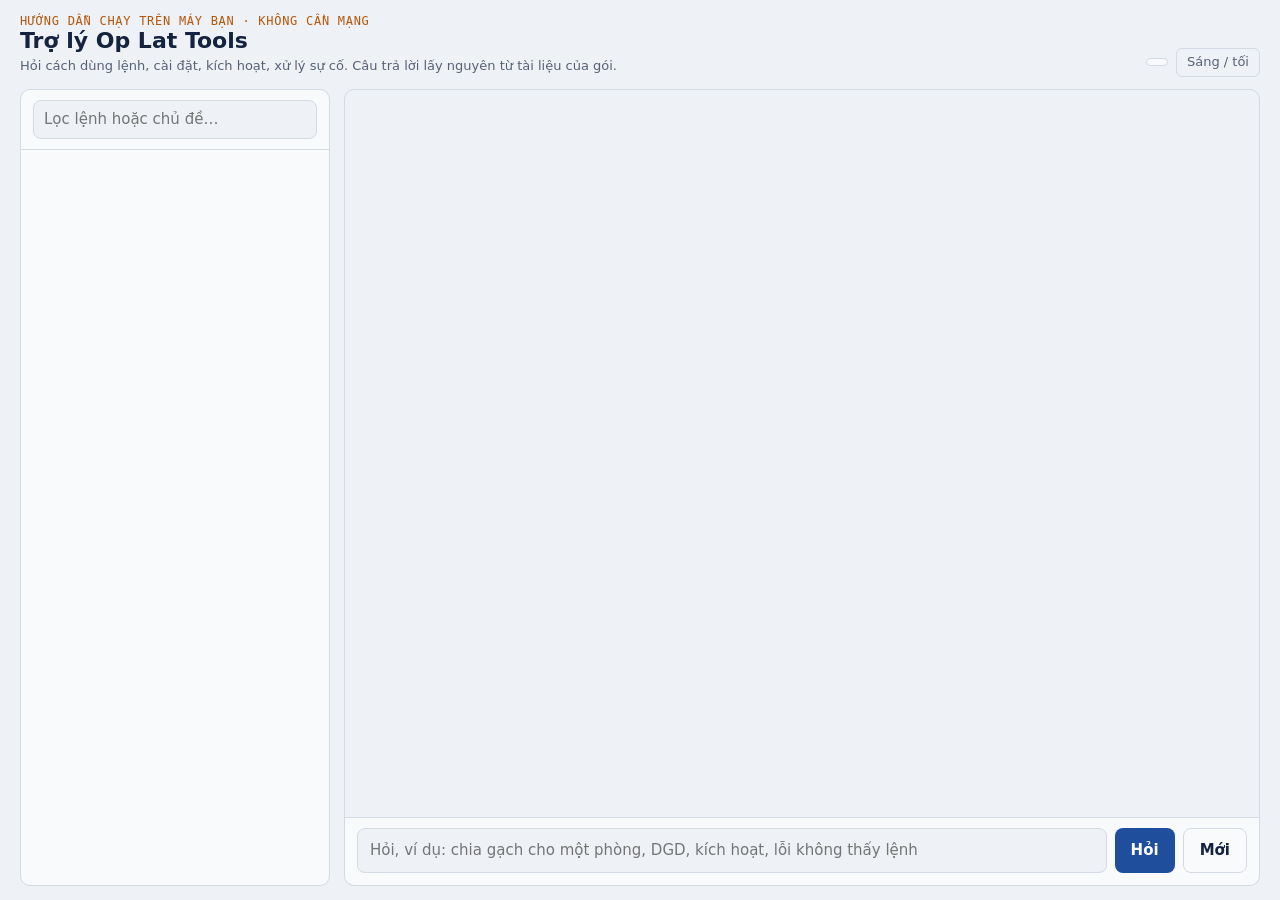
<file: plugins/tools/assistant_template.html>
<!doctype html>
<html lang="vi"><head><meta charset="utf-8"><meta name="viewport" content="width=device-width,initial-scale=1,viewport-fit=cover">
<title>Trợ lý Op Lat Tools</title>
<style>
:root{--bg:#eef1f5;--surface:#f9fafc;--raised:#fff;--ink:#14233e;--muted:#556278;--line:#d3dae4;--accent:#1f4e9c;--accent-ink:#fff;--signal:#b5560a;--ok:#2b7a57;--user:#e3eaf6;
--f:system-ui,-apple-system,"Segoe UI",Roboto,"Helvetica Neue",Arial,sans-serif;--m:ui-monospace,Consolas,Menlo,monospace}
@media(prefers-color-scheme:dark){:root:not([data-theme=light]){--bg:#0c1423;--surface:#121c30;--raised:#172440;--ink:#e4eaf4;--muted:#93a1ba;--line:#26344f;--accent:#7db0f2;--accent-ink:#0c1423;--signal:#f0994a;--ok:#5cbf93;--user:#1b2a48;color-scheme:dark}}
:root[data-theme=dark]{--bg:#0c1423;--surface:#121c30;--raised:#172440;--ink:#e4eaf4;--muted:#93a1ba;--line:#26344f;--accent:#7db0f2;--accent-ink:#0c1423;--signal:#f0994a;--ok:#5cbf93;--user:#1b2a48;color-scheme:dark}
*{box-sizing:border-box}html,body{height:100%}
body{margin:0;background:var(--bg);color:var(--ink);font:15px/1.55 var(--f);padding:14px max(16px,env(safe-area-inset-right)) 14px max(16px,env(safe-area-inset-left))}
button,input,select{font:inherit;color:inherit}
.shell{height:100%;display:flex;flex-direction:column;gap:12px;max-width:1240px;margin:0 auto;min-height:0}
header{display:flex;align-items:flex-end;justify-content:space-between;gap:12px;flex-wrap:wrap}
.label{font:12px var(--m);letter-spacing:.06em;text-transform:uppercase;color:var(--signal)}
h1{margin:0;font-size:22px;line-height:1.2}header p{margin:2px 0 0;color:var(--muted);font-size:13px}
.badge{font:12px var(--m);border:1px solid var(--line);border-radius:999px;padding:3px 10px;color:var(--muted);background:var(--surface)}
.grid{flex:1;min-height:0;display:grid;grid-template-columns:310px minmax(0,1fr);gap:14px}
aside{min-height:0;display:flex;flex-direction:column;background:var(--surface);border:1px solid var(--line);border-radius:10px}
.sh{padding:10px 12px;border-bottom:1px solid var(--line);display:flex;gap:8px;align-items:center;justify-content:space-between}
.sh input{flex:1;min-width:0;background:var(--bg);border:1px solid var(--line);border-radius:8px;padding:7px 10px}
.sc{overflow:auto;padding:4px 6px 10px;min-height:0}
.grp{margin:12px 6px 4px;font:11.5px var(--m);letter-spacing:.05em;text-transform:uppercase;color:var(--muted)}
.it{display:flex;gap:8px;align-items:baseline;width:100%;text-align:left;background:none;border:1px solid transparent;border-radius:8px;padding:6px 8px;cursor:pointer}
.it:hover{background:var(--raised)}.it[aria-current=true]{background:var(--raised);border-color:var(--accent)}
.it b{font:600 12.5px var(--m);color:var(--accent);min-width:92px}.it span{flex:1;min-width:0;font-size:13px;line-height:1.35;color:var(--muted)}
main{min-height:0;display:flex;flex-direction:column;background:var(--bg);border:1px solid var(--line);border-radius:10px}
.msgs{flex:1;min-height:0;overflow:auto;padding:16px;display:flex;flex-direction:column;gap:16px}
.msg{max-width:80ch;min-width:0}.msg .who{font:11.5px var(--m);letter-spacing:.06em;text-transform:uppercase;color:var(--muted);margin-bottom:3px}
.msg.user{align-self:flex-end;background:var(--user);border-radius:10px;padding:8px 12px}.msg.user .who{display:none}
.body{overflow-wrap:anywhere}.body p{margin:0 0 .7em}.body p:last-child{margin-bottom:0}
.body h3{margin:.2em 0 .35em;font-size:16.5px}.body h4{margin:.9em 0 .3em;font-size:14px;color:var(--signal);font-family:var(--m);text-transform:uppercase;letter-spacing:.05em}
.body ul,.body ol{margin:0 0 .7em;padding-left:1.35em}.body li{margin:.15em 0}
.body code,.k{font:.9em var(--m);background:var(--surface);border:1px solid var(--line);border-radius:4px;padding:0 5px}
.body .tw{overflow-x:auto;margin:0 0 .7em}.body table{border-collapse:collapse;font-size:13.5px;min-width:100%}
.body th,.body td{border:1px solid var(--line);padding:5px 9px;text-align:left;vertical-align:top}.body th{background:var(--surface)}
.card{background:var(--surface);border:1px solid var(--line);border-radius:10px;padding:12px 14px;margin:0 0 .7em}
.src{font:12px var(--m);color:var(--muted);margin-top:8px}
.chips{display:flex;flex-wrap:wrap;gap:6px;padding:0 16px 10px}.msg .chips{padding:8px 0 0}
.chip{background:var(--surface);border:1px solid var(--line);border-radius:999px;padding:5px 12px;cursor:pointer;font-size:13px}
.chip:hover{border-color:var(--accent);color:var(--accent)}
.composer{display:flex;gap:8px;padding:10px 12px 12px;border-top:1px solid var(--line);background:var(--surface);border-radius:0 0 10px 10px}
.composer input{flex:1;min-width:0;background:var(--bg);border:1px solid var(--line);border-radius:8px;padding:10px 12px}
.composer input:focus,.sh input:focus{outline:2px solid var(--accent)}
.btn{background:var(--accent);color:var(--accent-ink);border:none;border-radius:8px;padding:10px 16px;cursor:pointer;font-weight:600}
.btn.alt{background:none;color:var(--ink);border:1px solid var(--line)}.mini{background:none;border:1px solid var(--line);border-radius:6px;padding:3px 10px;cursor:pointer;font-size:13px;color:var(--muted)}
button:focus-visible,.it:focus-visible{outline:2px solid var(--accent);outline-offset:2px}
.note{font-size:12.5px;color:var(--muted);padding:0 16px 8px}
.tg{display:none}
@media(max-width:820px){.grid{grid-template-columns:minmax(0,1fr);grid-template-rows:auto minmax(0,1fr)}aside{max-height:40vh}aside.closed .sc{display:none}.tg{display:inline-block}}
@media print{aside,.composer,.chips,.sh{display:none}body{padding:0}}
</style></head><body>
<div class="shell">
<header><div><div class="label">Hướng dẫn chạy trên máy bạn · không cần mạng</div><h1>Trợ lý Op Lat Tools</h1>
<p>Hỏi cách dùng lệnh, cài đặt, kích hoạt, xử lý sự cố. Câu trả lời lấy nguyên từ tài liệu của gói.</p></div>
<div style="display:flex;gap:8px;align-items:center"><span class="badge" id="ver"></span><button class="mini" id="theme" type="button">Sáng / tối</button></div></header>
<div class="grid">
<aside id="side"><div class="sh"><input id="flt" type="search" placeholder="Lọc lệnh hoặc chủ đề…" aria-label="Lọc"><button class="mini tg" id="tg" type="button">Thu gọn</button></div><div class="sc" id="list"></div></aside>
<main><div class="msgs" id="msgs" aria-live="polite"></div><div class="chips" id="chips"></div><div class="note" id="foot"></div>
<form class="composer" id="form" autocomplete="off"><input id="q" placeholder="Hỏi, ví dụ: chia gạch cho một phòng, DGD, kích hoạt, lỗi không thấy lệnh" aria-label="Câu hỏi"><button class="btn" type="submit">Hỏi</button><button class="btn alt" id="new" type="button">Mới</button></form></main>
</div></div>
<script>
const KB=__KB__;
const $=id=>document.getElementById(id);
const esc=s=>String(s).replace(/&/g,"&amp;").replace(/</g,"&lt;").replace(/>/g,"&gt;");
const norm=s=>String(s).toLowerCase().normalize("NFD").replace(/[̀-ͯ]/g,"").replace(/đ/g,"d");
const STOP=new Set("la cua va cho de toi minh em anh ban co khong nhu the nao gi o trong voi mot cac nhung bi duoc can muon hay lam sao thi ma thu xin vui long giup huong dan cach lenh nay do khi neu roi se da dang tu den tren duoi".split(" "));
const SYN={"gach":["vien","da","op","lat"],"vien":["gach","da"],"ron":["mach","khe"],"mach":["ron"],"hao":["thua","hut"],"hut":["hao"],"dim":["kich","thuoc","ghi"],"thongke":["bang","dat","hang"],"thong":["bang"],"kichhoat":["ma","may","ban","quyen"],"cai":["install","load","nap"],"nap":["load","cai","appload"],"loi":["error","bao","sai"],"van":["hatch","pattern","pat"],"anh":["image","imageclip","tam"],"tam":["slab","anh","panel"],"phong":["o","vung"],"vung":["phong","o"],"net":["line","roi"],"giao":["cat","diem"]};
const tok=s=>norm(s).split(/[^a-z0-9]+/).filter(t=>t&&!STOP.has(t));
/* ---- chỉ mục BM25 ---- */
const DOCS=[];
function addDoc(o,title,codes,body){const w=[];tok(title).forEach(t=>{w.push(t,t,t)});codes.forEach(c=>{const n=norm(c);if(n){for(let i=0;i<5;i++)w.push(n)}});tok(body).forEach(t=>w.push(t));o.tokens=w;o.len=w.length;o.tf={};w.forEach(t=>o.tf[t]=(o.tf[t]||0)+1);DOCS.push(o)}
KB.cmds.forEach(c=>addDoc({kind:"cmd",ref:c},c.title+" "+c.code+" "+(c.kw||""),[c.code,c.alias],c.summary+" "+c.steps.join(" ")+" "+c.result+" "+c.note+" "+c.group));
KB.faq.forEach(f=>addDoc({kind:"faq",ref:f},f.title,[],f.q.join(" ")+" "+f.q.join(" ")+" "+f.a));
KB.guides.forEach(g=>addDoc({kind:"guide",ref:g},g.title,[],g.text));
const N=DOCS.length,AVG=DOCS.reduce((a,d)=>a+d.len,0)/N,DF={};
DOCS.forEach(d=>Object.keys(d.tf).forEach(t=>DF[t]=(DF[t]||0)+1));
const vocab=Object.keys(DF);
function expand(ts){const out=new Map();ts.forEach(t=>{out.set(t,1);(SYN[t]||[]).forEach(s=>{if(!out.has(s))out.set(s,.4)});if(t.length>=4)vocab.forEach(v=>{if(v!==t&&v.length>=4&&(v.startsWith(t)||t.startsWith(v))&&!out.has(v))out.set(v,.5)})});return out}
const IDFMAX=Math.log(1+N);const idfOf=t=>DF[t]?Math.log(1+(N-DF[t]+.5)/(DF[t]+.5)):IDFMAX;
function search(q){const ts=tok(q);if(!ts.length)return[];const ex=expand(ts);const res=[];const tot=ts.reduce((a,t)=>a+idfOf(t),0);
 DOCS.forEach(d=>{let s=0;ex.forEach((w,t)=>{const f=d.tf[t];if(!f)return;s+=w*idfOf(t)*(f*2.2)/(f+1.2*(.25+.75*d.len/AVG))});
  if(s>0){if(d.kind!=="cmd")s*=(d.ref.id==="chon-lenh"?0.45:1.25);let got=0;ts.forEach(t=>{if(d.tf[t])got+=idfOf(t)});res.push([s,d,got/tot])}});
 res.sort((a,b)=>b[0]-a[0]);return res}
/* ---- hiển thị ---- */
function mdLite(s){const L=String(s).replace(/\r/g,"").split("\n"),o=[];let i=0;const inl=x=>esc(x).replace(/`([^`]+)`/g,"<code>$1</code>").replace(/\*\*([^*]+)\*\*/g,"<b>$1</b>");
 while(i<L.length){const l=L[i];if(!l.trim()){i++;continue}
  if(/^\s*\|.*\|\s*$/.test(l)&&/^\s*\|?[\s:|-]+\|/.test(L[i+1]||"")){const c=r=>r.trim().replace(/^\||\|$/g,"").split("|").map(x=>x.trim());const h=c(l);i+=2;const rows=[];while(i<L.length&&/^\s*\|.*\|\s*$/.test(L[i]))rows.push(c(L[i++]));o.push('<div class="tw"><table><thead><tr>'+h.map(x=>"<th>"+inl(x)+"</th>").join("")+"</tr></thead><tbody>"+rows.map(r=>"<tr>"+r.map(x=>"<td>"+inl(x)+"</td>").join("")+"</tr>").join("")+"</tbody></table></div>");continue}
  const hd=l.match(/^#{1,4}\s+(.*)$/);if(hd){o.push("<h4>"+inl(hd[1])+"</h4>");i++;continue}
  if(/^\s*[-*]\s+/.test(l)){const it=[];while(i<L.length&&/^\s*[-*]\s+/.test(L[i]))it.push(L[i++].replace(/^\s*[-*]\s+/,""));o.push("<ul>"+it.map(x=>"<li>"+inl(x)+"</li>").join("")+"</ul>");continue}
  if(/^\s*\d+[.)]\s+/.test(l)){const it=[];while(i<L.length&&/^\s*\d+[.)]\s+/.test(L[i]))it.push(L[i++].replace(/^\s*\d+[.)]\s+/,""));o.push("<ol>"+it.map(x=>"<li>"+inl(x)+"</li>").join("")+"</ol>");continue}
  const p=[];while(i<L.length&&L[i].trim()&&!/^(#{1,4}\s|\s*[-*]\s|\s*\d+[.)]\s|\s*\|)/.test(L[i]))p.push(L[i++]);if(!p.length)p.push(L[i++]);o.push("<p>"+p.map(inl).join("<br>")+"</p>")}
 return o.join("")}
const codeTags=s=>esc(s).replace(/\b(SD[A-Z0-9]{2,})\b/g,'<span class="k">$1</span>');
let msgsEl=$("msgs"),ctx={cmd:null};
function addMsg(role,html){const m=document.createElement("div");m.className="msg "+(role==="user"?"user":"bot");if(role!=="user"){const w=document.createElement("div");w.className="who";w.textContent="Trợ lý";m.appendChild(w)}const b=document.createElement("div");b.className="body";if(role==="user")b.textContent=html;else b.innerHTML=html;m.appendChild(b);msgsEl.appendChild(m);if(role==="user")msgsEl.scrollTop=msgsEl.scrollHeight;else msgsEl.scrollTop=Math.max(0,m.offsetTop-msgsEl.offsetTop-10);return b}
function chipRow(items,parent){const r=document.createElement("div");r.className="chips";const seen=new Set();items.filter(x=>!seen.has(x[0])&&seen.add(x[0])).forEach(([label,q])=>{const b=document.createElement("button");b.type="button";b.className="chip";b.textContent=label;b.addEventListener("click",()=>ask(q));r.appendChild(b)});parent.appendChild(r)}
const byCode=c=>KB.cmds.find(x=>x.code===c);
function related(c){const txt=[c.summary,c.steps.join(" "),c.result,c.note].join(" ");const s=new Set();(txt.match(/\bSD[A-Z0-9]{2,}\b/g)||[]).forEach(x=>{if(x!==c.code&&byCode(x))s.add(x)});return [...s].slice(0,6)}
function cmdCard(c,facet){
 let h='<div class="card"><h3>'+esc(c.code)+(c.alias&&c.alias!==c.code?' <span class="k">'+esc(c.alias)+"</span>":"")+"</h3><p>"+codeTags(c.summary)+"</p>";
 const all=!facet||facet==="all";
 if((all||facet==="steps")&&c.steps.length)h+="<h4>Các bước</h4><ol>"+c.steps.map(s=>"<li>"+codeTags(s)+"</li>").join("")+"</ol>";
 if((all||facet==="result")&&c.result)h+="<h4>Kết quả</h4><p>"+codeTags(c.result)+"</p>";
 if((all||facet==="note")&&c.note)h+="<h4>Lưu ý</h4><p>"+codeTags(c.note.replace(/^Lưu ý:\s*/,""))+"</p>";
 if(facet==="alias")h+="<p>Lệnh đầy đủ: <span class=\"k\">"+esc(c.code)+"</span>"+(c.alias?" · lệnh tắt: <span class=\"k\">"+esc(c.alias)+"</span>":"")+"</p>";
 h+='<div class="src">Nguồn: HuongDanLenh.html · nhóm '+esc(c.group)+"</div></div>";return h}
function after(c){return (KB.next[c.code]||[]).filter(byCode)}
function reply(html,chips){const b=addMsg("bot",html);if(chips&&chips.length)chipRow(chips,b.parentNode);return b}
function showCmd(c,facet){ctx.cmd=c.code;const rel=related(c);const nx=after(c);
 const chips=[];if(facet&&facet!=="all")chips.push(["Xem đủ lệnh này",c.code]);
 chips.push(["Các bước "+c.code,"các bước "+c.code],["Lưu ý "+c.code,"lưu ý "+c.code]);nx.forEach(x=>chips.push(["Bước tiếp: "+x,x]));rel.filter(x=>!nx.includes(x)).slice(0,3).forEach(x=>chips.push([x,x]));
 reply(cmdCard(c,facet),chips)}
const DEFCH=[["Nên dùng lệnh nào?","nên dùng lệnh nào"],["Quy trình làm việc","quy trình làm việc"]];
function showFaq(f){const b=reply('<div class="card"><h3>'+esc(f.title)+"</h3>"+mdLite(f.a)+'<div class="src">Nguồn: '+esc(f.src||"Hướng dẫn nhanh")+"</div></div>");const m=(f.a.match(/\bSD[A-Z0-9]{2,}\b/g)||[]).filter((x,i,a)=>a.indexOf(x)===i&&byCode(x)).slice(0,5);chipRow(m.length?m.map(x=>[x,x]):DEFCH.filter(x=>f.id!=="chon-lenh"),b.parentNode)}
function showGuide(g){reply('<div class="card"><h3>'+esc(g.title)+"</h3>"+mdLite(g.text)+'<div class="src">Nguồn: '+esc(g.src)+"</div></div>")}
const FACETS=[["steps",/(cac buoc|cach (dung|lam)|lam sao|huong dan|thao tac|quy trinh dung|nhap gi)/],["result",/(ket qua|ra gi|cho ra|tao ra|sinh ra|layer nao)/],["note",/(luu y|chu y|canh bao|han che|gioi han)/],["alias",/(lenh tat|viet tat|go tat|phim tat)/]];
function ask(q){q=String(q||"").trim();if(!q)return;addMsg("user",q);const n=norm(q);
 if(/^(chao|hello|hi|xin chao|alo)\b/.test(n)){reply("Chào bạn. Bạn muốn hỏi về lệnh nào, hay cài đặt, kích hoạt, xử lý sự cố? Gõ tên lệnh (ví dụ <span class=\"k\">SDGACH</span>) hoặc mô tả việc cần làm.",START);return}
 if(/^(cam on|thanks|ok|oke)\b/.test(n)){reply("Không có gì. Cần gì thêm cứ hỏi nhé.");return}
 if(/^(tam biet|bye|goodbye)\b/.test(n)){reply("Chào bạn. Khi cần cứ mở lại trợ lý.");return}
 if(/(nen dung lenh nao|chon lenh|lenh nao|dung lenh gi|bat dau tu dau|nen lam gi truoc)/.test(n)){const f=KB.faq.find(x=>x.id==="chon-lenh");if(f){showFaq(f);return}}
 if(/(buoc tiep|tiep theo|sau do lam gi|lam gi tiep)/.test(n)&&!ctx.cmd){const f=KB.faq.find(x=>x.id==="chon-lenh");if(f){showFaq(f);return}}
 if(/(buoc tiep|tiep theo|sau do lam gi|lam gi tiep)/.test(n)&&ctx.cmd){const c=byCode(ctx.cmd),nx=after(c);if(nx.length){reply("Sau <span class=\"k\">"+esc(c.code)+"</span> trong quy trình thường là "+nx.map(x=>"<span class=\"k\">"+x+"</span>").join(" hoặc ")+". Bấm để xem.",nx.map(x=>[x,x]));return}}
 /* 1. nhắc tên lệnh hoặc lệnh tắt */
 const up=q.toUpperCase();let hit=null;const full=up.match(/\bSD[A-Z0-9]{2,}\b/g)||[];
 for(const x of full){if(byCode(x)){hit=byCode(x);break}}
 if(!hit){const words=up.split(/[^A-Z0-9]+/).filter(Boolean);if(words.length<=3){for(const w of words){const c=KB.cmds.find(x=>x.alias===w||(x.aliases||[]).includes(w));if(c){hit=c;break}}}}
 let facet=null;FACETS.forEach(([k,re])=>{if(!facet&&re.test(n))facet=k});
 if(!hit&&facet&&ctx.cmd)hit=byCode(ctx.cmd);
 if(hit){showCmd(hit,facet);return}
 /* 2. tìm trong toàn bộ tài liệu */
 const res=search(q);
 if(!res.length||res[0][0]<3.2||res[0][2]<0.6){reply("Mình chưa tìm thấy nội dung khớp trong tài liệu của gói. Thử gõ tên lệnh (ví dụ <span class=\"k\">SDGACH</span>), hoặc mô tả ngắn việc cần làm (ví dụ “chia gạch cho một phòng”, “thống kê đặt hàng”). Nếu là lỗi, chép nguyên dòng báo lỗi và liên hệ nhà cung cấp.",[["Cài đặt","cài đặt"],["Kích hoạt","kích hoạt"],["Nên dùng lệnh nào?","nên dùng lệnh nào"],["Sự cố thường gặp","không thấy lệnh sau khi mở lại AutoCAD"]]);return}
 const top=res[0][1];
 if(top.kind==="cmd")showCmd(top.ref,facet);else if(top.kind==="faq")showFaq(top.ref);else showGuide(top.ref);
 const more=res.slice(1,8).filter(r=>r[0]>res[0][0]*.45&&r[1]!==top&&r[2]>=0.5).slice(0,4);
 if(more.length){const last=msgsEl.lastElementChild;chipRow(more.map(r=>{const d=r[1];return[d.kind==="cmd"?d.ref.code:d.ref.title,d.kind==="cmd"?d.ref.code:d.ref.title]}),last)}}
const START=[["Nên dùng lệnh nào?","nên dùng lệnh nào"],["Cài đặt","cài đặt"],["Kích hoạt bản quyền","kích hoạt"],["Quy trình làm việc","quy trình làm việc"],["Dim giao điểm DGD","DGD"],["Không thấy lệnh","không thấy lệnh sau khi mở lại AutoCAD"]];
function welcome(){msgsEl.textContent="";ctx.cmd=null;reply("<p>Chào bạn. Mình là trợ lý hướng dẫn <b>Op Lat Tools</b>, chạy hoàn toàn trên máy bạn, không cần mạng và không gửi dữ liệu đi đâu.</p><p>Gõ tên lệnh (ví dụ <span class=\"k\">SDGACH</span>, <span class=\"k\">DGD</span>) hoặc mô tả việc cần làm. Câu trả lời lấy nguyên từ tài liệu của gói; nếu tài liệu không có, mình sẽ nói là không có thay vì đoán.</p><p>Số liệu, tiêu chuẩn và gợi ý chỉ để tham khảo; bạn tự kiểm tra và chạy thử trên bản sao bản vẽ.</p>",START)}
/* ---- danh sách bên trái ---- */
function renderList(f){const L=$("list");L.textContent="";const nf=norm(f||"");let any=false;
 const add=(title,items)=>{const rows=items.filter(([a,b])=>!nf||norm(a+" "+b).includes(nf));if(!rows.length)return;any=true;const h=document.createElement("div");h.className="grp";h.textContent=title;L.appendChild(h);rows.forEach(([a,b,q])=>{const e=document.createElement("button");e.type="button";e.className="it";e.innerHTML="<b></b><span></span>";e.firstChild.textContent=a;e.lastChild.textContent=b;e.addEventListener("click",()=>{ask(q||a);if(matchMedia("(max-width:820px)").matches)$("side").classList.add("closed")});L.appendChild(e)})};
 add("Bắt đầu",KB.topics.map(t=>[t[0],t[1],t[2]]));
 KB.groups.forEach(g=>add(g.name,KB.cmds.filter(c=>c.group===g.name).map(c=>[c.code,(c.alias&&c.alias!==c.code?c.alias+" · ":"")+c.title])));
 if(!any){const p=document.createElement("div");p.className="grp";p.textContent="Không có mục khớp";L.appendChild(p)}}
$("flt").addEventListener("input",e=>renderList(e.target.value));
$("form").addEventListener("submit",e=>{e.preventDefault();const v=$("q").value;$("q").value="";ask(v)});
$("new").addEventListener("click",welcome);$("tg").addEventListener("click",()=>$("side").classList.toggle("closed"));
$("theme").addEventListener("click",()=>{const r=document.documentElement,dark=getComputedStyle(r).colorScheme==="dark"||r.dataset.theme==="dark";r.dataset.theme=dark?"light":"dark"});
$("ver").textContent="Op Lat Tools v"+KB.version;$("foot").textContent=KB.footer;
renderList("");welcome();
if(matchMedia("(max-width:820px)").matches)$("side").classList.add("closed");
</script></body></html>
</file>
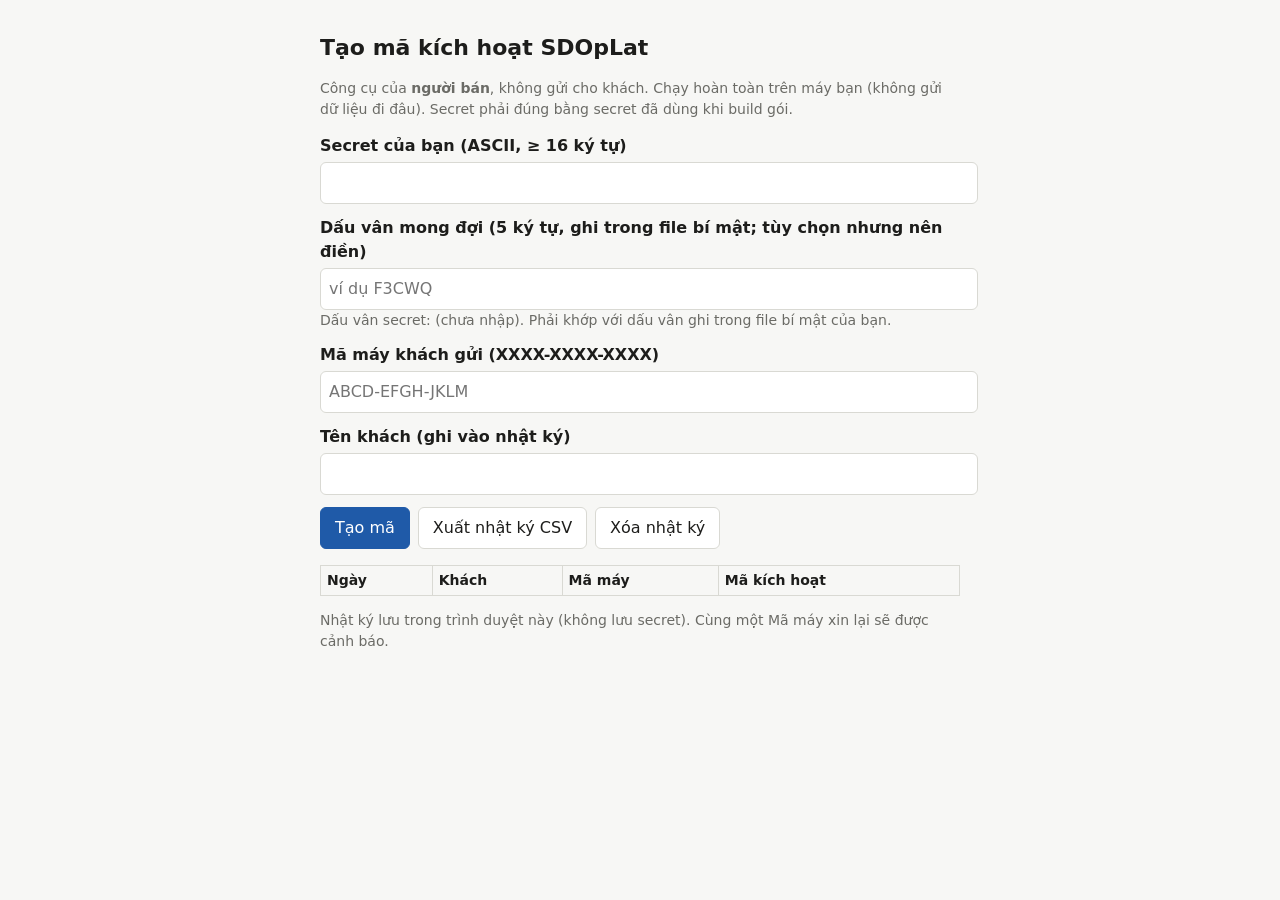
<file: plugins/tools/keygen.html>
<!doctype html><html lang="vi"><head><meta charset="utf-8"><meta name="viewport" content="width=device-width,initial-scale=1">
<title>Tạo mã kích hoạt SDOpLat</title>
<style>
:root{--bg:#f7f7f5;--fg:#1d1d1b;--mut:#6b6b66;--card:#fff;--bd:#d9d9d3;--acc:#1f5aa8}
@media(prefers-color-scheme:dark){:root{--bg:#171715;--fg:#ececE8;--mut:#9a9a93;--card:#222220;--bd:#3a3a36;--acc:#8ab6ff}}
body{margin:0;background:var(--bg);color:var(--fg);font:16px/1.5 system-ui,sans-serif}main{max-width:640px;margin:0 auto;padding:16px}
h1{font-size:22px}label{display:block;margin:12px 0 4px;font-weight:600}input{width:100%;font:inherit;padding:8px;border:1px solid var(--bd);border-radius:6px;background:var(--card);color:var(--fg)}
button{font:inherit;padding:8px 14px;border:1px solid var(--acc);background:var(--acc);color:#fff;border-radius:6px;cursor:pointer;margin:12px 8px 0 0}button.g{background:var(--card);color:var(--fg);border-color:var(--bd)}
.out{margin-top:16px;padding:14px;background:var(--card);border:1px solid var(--bd);border-radius:8px;font:22px Consolas,monospace;letter-spacing:1px;word-break:break-all}
.mut{color:var(--mut);font-size:14px}.warn{color:#b3261e}table{width:100%;border-collapse:collapse;margin-top:16px;font-size:14px}td,th{border:1px solid var(--bd);padding:4px 6px;text-align:left}
</style></head><body><main>
<h1>Tạo mã kích hoạt SDOpLat</h1>
<p class="mut">Công cụ của <b>người bán</b>, không gửi cho khách. Chạy hoàn toàn trên máy bạn (không gửi dữ liệu đi đâu). Secret phải đúng bằng secret đã dùng khi build gói.</p>
<label for="sec">Secret của bạn (ASCII, ≥ 16 ký tự)</label><input id="sec" type="password" autocomplete="off">
<label for="exp">Dấu vân mong đợi (5 ký tự, ghi trong file bí mật; tùy chọn nhưng nên điền)</label><input id="exp" placeholder="ví dụ F3CWQ" maxlength="5" autocapitalize="characters" autocomplete="off">
<div class="mut" id="fp">Dấu vân secret: (chưa nhập). Phải khớp với dấu vân ghi trong file bí mật của bạn.</div>
<label for="mid">Mã máy khách gửi (XXXX-XXXX-XXXX)</label><input id="mid" placeholder="ABCD-EFGH-JKLM" autocapitalize="characters">
<label for="cus">Tên khách (ghi vào nhật ký)</label><input id="cus">
<button id="go">Tạo mã</button><button class="g" id="csv">Xuất nhật ký CSV</button><button class="g" id="clr">Xóa nhật ký</button>
<div id="res"></div>
<table id="log"></table>
<p class="mut">Nhật ký lưu trong trình duyệt này (không lưu secret). Cùng một Mã máy xin lại sẽ được cảnh báo.</p>
<script>
const ABC="ABCDEFGHJKLMNPQRSTUVWXYZ23456789";
function hash(s){let h=[5381,52711,40503,12289],m=[31,33,37,41];for(let r=0;r<2;r++)for(let i=1;i<=s.length;i++){const c=s.charCodeAt(i-1);for(let k=0;k<4;k++){const pv=(h[(k+3)%4]>>5)&255;h[k]=((h[k]*m[k]+c+pv+(i%251))^(h[k]>>9))&16777215}}return h}
function chars(h,cs){let r='';cs.forEach((n,i)=>{for(let j=0;j<n;j++)r+=ABC[(h[i]>>(5*j))&31]});return r}
function code(s){const r=chars(hash(s),[4,4,4,3]);return r.slice(0,5)+'-'+r.slice(5,10)+'-'+r.slice(10,15)}
const norm=s=>s.toUpperCase().replace(/[^A-Z0-9]/g,'');
const KEY='sdoplat-keygen-log';let L=[];try{L=JSON.parse(localStorage.getItem(KEY)||'[]')}catch(e){}
const $=id=>document.getElementById(id);
function draw(){$('log').innerHTML='<tr><th>Ngày</th><th>Khách</th><th>Mã máy</th><th>Mã kích hoạt</th></tr>'+L.map(r=>'<tr>'+r.map(x=>'<td>'+String(x).replace(/[&<>]/g,c=>({'&':'&amp;','<':'&lt;','>':'&gt;'}[c]))+'</td>').join('')+'</tr>').join('')}
function secretVal(){return $('sec').value.trim()}
function fpCheck(){const v=secretVal(),e=$('exp').value.trim().toUpperCase();let m='';
 if(/[\s:]/.test(v))m+=' ⚠ Secret có khoảng trắng hoặc dấu “:” ở giữa: có thể bạn đã dán cả nhãn dòng. Chỉ dán đúng chuỗi secret.';
 if(v&&e&&code('FP|'+v).slice(0,5)!==e)m+=' ✖ Dấu vân KHÔNG khớp với dấu vân mong đợi: secret đang dán là sai.';
 return m}
$('exp').oninput=()=>$('sec').oninput();
$('sec').oninput=()=>{const v=secretVal();$('fp').textContent=(v?`Dấu vân secret: ${code('FP|'+v).slice(0,5)} · ${v.length} ký tự. Phải khớp với dấu vân ghi trong file bí mật của bạn.`:'Dấu vân secret: (chưa nhập). Phải khớp với dấu vân ghi trong file bí mật của bạn.')+fpCheck()};
$('go').onclick=()=>{const sec=secretVal(),mid=norm($('mid').value);const res=$('res');
 const bad=fpCheck();if(bad.includes('✖')){res.innerHTML='<p class="warn">Không tạo mã: '+bad.trim()+'</p>';return}
 if(sec.length<16||/[^\x00-\x7f]/.test(sec)){res.innerHTML='<p class="warn">Secret phải ASCII và dài ít nhất 16 ký tự.</p>';return}
 if(mid.length!==12){res.innerHTML='<p class="warn">Mã máy phải có 12 ký tự.</p>';return}
 const m=mid.slice(0,4)+'-'+mid.slice(4,8)+'-'+mid.slice(8),c=code(m+'|'+sec);
 const prev=L.filter(r=>norm(r[2])===mid);
 res.innerHTML=(prev.length?`<p class="warn">Lưu ý: Mã máy này đã được cấp ngày ${prev[prev.length-1][0]} cho ${prev[prev.length-1][1]||'(không tên)'}.</p>`:'')+'<div class="out">'+c+'</div>';
 L.push([new Date().toISOString().slice(0,10),$('cus').value,m,c]);try{localStorage.setItem(KEY,JSON.stringify(L))}catch(e){}draw()};
$('csv').onclick=()=>{const t='﻿'+[['Ngay','Khach','Ma may','Ma kich hoat'],...L].map(r=>r.map(x=>'"'+String(x).replace(/"/g,'""')+'"').join(',')).join('\r\n');const a=document.createElement('a');a.href=URL.createObjectURL(new Blob([t],{type:'text/csv'}));a.download='licenses.csv';a.click()};
$('clr').onclick=()=>{if(confirm('Xóa nhật ký?')){L=[];try{localStorage.removeItem(KEY)}catch(e){}draw()}};
draw();
</script></main></body></html>
</file>
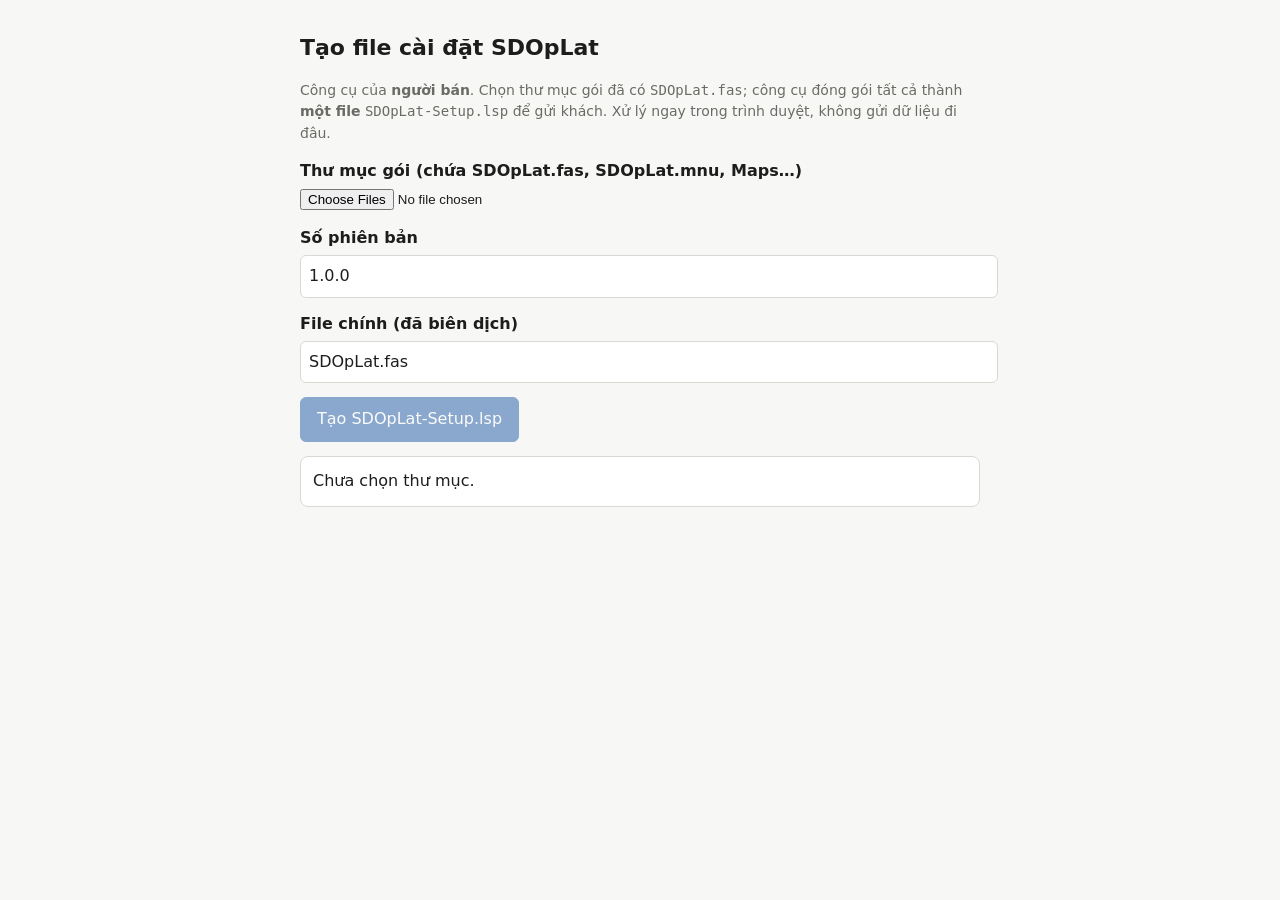
<file: plugins/tools/TaoFileCaiDat.html>
<!doctype html><html lang="vi"><head><meta charset="utf-8"><meta name="viewport" content="width=device-width,initial-scale=1">
<title>Tạo file cài đặt SDOpLat</title>
<style>
:root{--bg:#f7f7f5;--fg:#1d1d1b;--mut:#6b6b66;--card:#fff;--bd:#d9d9d3;--acc:#1f5aa8}
@media(prefers-color-scheme:dark){:root{--bg:#171715;--fg:#ececE8;--mut:#9a9a93;--card:#222220;--bd:#3a3a36;--acc:#8ab6ff}}
body{margin:0;background:var(--bg);color:var(--fg);font:16px/1.55 system-ui,sans-serif}main{max-width:680px;margin:0 auto;padding:16px}
h1{font-size:22px}label{display:block;margin:14px 0 4px;font-weight:600}input[type=text]{width:100%;font:inherit;padding:8px;border:1px solid var(--bd);border-radius:6px;background:var(--card);color:var(--fg)}
button{font:inherit;padding:9px 16px;border:1px solid var(--acc);background:var(--acc);color:#fff;border-radius:6px;cursor:pointer;margin-top:14px}button:disabled{opacity:.5;cursor:not-allowed}
.box{background:var(--card);border:1px solid var(--bd);border-radius:8px;padding:12px;margin-top:14px}.mut{color:var(--mut);font-size:14px}.warn{color:#b3261e}.ok{color:#2b7a57}
</style></head><body><main>
<h1>Tạo file cài đặt SDOpLat</h1>
<p class="mut">Công cụ của <b>người bán</b>. Chọn thư mục gói đã có <code>SDOpLat.fas</code>; công cụ đóng gói tất cả thành <b>một file</b> <code>SDOpLat-Setup.lsp</code> để gửi khách. Xử lý ngay trong trình duyệt, không gửi dữ liệu đi đâu.</p>
<label for="dir">Thư mục gói (chứa SDOpLat.fas, SDOpLat.mnu, Maps…)</label><input id="dir" type="file" webkitdirectory directory multiple>
<label for="ver">Số phiên bản</label><input id="ver" type="text" value="1.0.0">
<label for="main">File chính (đã biên dịch)</label><input id="main" type="text" value="SDOpLat.fas">
<button id="go" disabled>Tạo SDOpLat-Setup.lsp</button>
<div class="box" id="out">Chưa chọn thư mục.</div>
<script>
const TPL=";;; ==========================================================================\n;;;  CAI DAT TU DONG - Op Lat Tools v@@VER@@\n;;;  Cach dung: mo AutoCAD, KEO THA file nay vao cua so AutoCAD (hoac go APPLOAD, chon file nay, bam Load).\n;;;  File tu giai ma toan bo goi vao\n;;;    %APPDATA%\\Autodesk\\ApplicationPlugins\\SDOpLat.bundle\\Contents\n;;;  roi cai menu + toolbar. Cac lan mo AutoCAD sau plugin tu nap (co the can khoi dong lai AutoCAD 1 lan).\n;;;  Khong can quyen quan tri. Go cai dat: xoa thu muc SDOpLat.bundle va go SDMENUXOA.\n;;; ==========================================================================\n(vl-load-com)\n(setq *SDSU:VER* \"@@VER@@\" *SDSU:OK* 0 *SDSU:BAD* nil *SDSU:ERR1* nil *SDSU:SH* nil)\n\n(defun sdsu:mkdirs (path / parts cur)\n  ;; tao tung cap thu muc (vl-mkdir chi tao 1 cap)\n  (setq parts (sdsu:split path \"\\\\\") cur (car parts))\n  (foreach p (cdr parts)\n    (setq cur (strcat cur \"\\\\\" p))\n    (if (not (vl-file-directory-p cur)) (vl-mkdir cur)))\n  (vl-file-directory-p path))\n\n(defun sdsu:split (s sep / r i k)\n  (setq r nil i 1 k 1)\n  (while (<= i (strlen s))\n    (if (= (substr s i 1) sep)\n      (progn (setq r (cons (substr s k (- i k)) r) k (1+ i))))\n    (setq i (1+ i)))\n  (reverse (cons (substr s k) r)))\n\n(defun sdsu:root () (strcat (getenv \"APPDATA\") \"\\\\Autodesk\\\\ApplicationPlugins\\\\SDOpLat.bundle\"))\n(defun sdsu:dir () (strcat (sdsu:root) \"\\\\Contents\"))\n\n;; Giai ma base64 -> file nhi phan (MSXML giai ma, AutoLISP write-char ghi byte)\n(defun sdsu:fail (msg)\n  (setq *SDSU:FAIL* t)\n  (if (not *SDSU:ERR1*) (progn (setq *SDSU:ERR1* t) (princ (strcat \"\\n[SETUP] Loi ghi file: \" msg))))\n  (princ))\n\n;; Moi file: (sdsu:f ten kich-thuoc) mo luong ghi, nhieu (sdsu:c \"doan base64 ngan\"), (sdsu:e) dong va kiem tra kich thuoc.\n;; Doan ngan (400 ky tu, nho hon chuoi dai nhat da biet nap duoc trong plugin: 430) vi AutoLISP gioi han do dai chuoi trong file; moi doan tu giai ma roi ghi noi tiep.\n(defun sdsu:sh ()\n  (if (not *SDSU:SH*) (setq *SDSU:SH* (vl-catch-all-apply 'vlax-create-object (list \"WScript.Shell\"))))\n  (if (vl-catch-all-error-p *SDSU:SH*) (setq *SDSU:SH* nil))\n  *SDSU:SH*)\n\n;; AutoLISP write-char doi byte (LF->CRLF, mat byte 0) nen KHONG dung duoc cho file nhi phan.\n;; Cach lam: ghi base64 (chi ky tu ASCII) ra file tam .b64 bang write-line, roi nho Windows giai ma bang certutil -decode.\n(defun sdsu:f (rel size / r)\n  (setq *SDSU:REL* rel *SDSU:SIZE* size *SDSU:FAIL* nil *SDSU:PATH* (strcat (sdsu:dir) \"\\\\\" rel)\n        *SDSU:TMP* (strcat (sdsu:dir) \"\\\\\" \"sdoplat_tmp.b64\") *SDSU:FH* nil *SDSU:STEP* \"bat dau\")\n  (if (not *SDSU:ABORT*)\n    (progn\n      (setq *SDSU:STEP* \"tao thu muc\")\n      (sdsu:mkdirs (vl-filename-directory *SDSU:PATH*))\n      (setq r (vl-catch-all-apply\n                '(lambda ()\n                   (setq *SDSU:STEP* \"mo file tam\")\n                   (if (findfile *SDSU:TMP*) (vl-file-delete *SDSU:TMP*))\n                   (if (findfile *SDSU:PATH*) (vl-file-delete *SDSU:PATH*))\n                   (setq *SDSU:FH* (open *SDSU:TMP* \"w\"))\n                   (if (not *SDSU:FH*) (error \"khong mo duoc file tam de ghi\")))\n                nil))\n      (if (vl-catch-all-error-p r)\n        (sdsu:fail (strcat \"buoc [\" *SDSU:STEP* \"]: \" (vl-catch-all-error-message r))))))\n  (princ))\n\n(defun sdsu:c (b64)\n  (if (and (not *SDSU:ABORT*) (not *SDSU:FAIL*) *SDSU:FH*) (write-line b64 *SDSU:FH*))\n  (princ))\n\n(defun sdsu:e ( / r)\n  (if (not *SDSU:ABORT*)\n    (progn\n      (if *SDSU:FH* (progn (close *SDSU:FH*) (setq *SDSU:FH* nil)))\n      (if (not *SDSU:FAIL*)\n        (progn\n          (setq *SDSU:STEP* \"certutil\")\n          (if (sdsu:sh)\n            (progn\n              (setq r (vl-catch-all-apply 'vlax-invoke-method\n                        (list *SDSU:SH* 'Run\n                              (strcat \"cmd /c \\\"certutil -f -decode \\\"\" *SDSU:TMP* \"\\\" \\\"\" *SDSU:PATH* \"\\\" >nul 2>&1\\\"\")\n                              0 :vlax-true)))\n              (if (vl-catch-all-error-p r) (sdsu:fail (strcat \"buoc [\" *SDSU:STEP* \"]: \" (vl-catch-all-error-message r)))))\n            (sdsu:fail \"khong tao duoc WScript.Shell (can de goi certutil)\"))))\n      (if (findfile *SDSU:TMP*) (vl-file-delete *SDSU:TMP*))\n      (if (and (not *SDSU:FAIL*) (findfile *SDSU:PATH*) (= (vl-file-size *SDSU:PATH*) *SDSU:SIZE*))\n        (setq *SDSU:OK* (1+ *SDSU:OK*))\n        (progn\n          (if (and (not *SDSU:FAIL*) (not *SDSU:ERR1*))\n            (sdsu:fail (strcat \"kich thuoc sau giai ma sai: \" *SDSU:REL* \" (can \" (itoa *SDSU:SIZE*) \", co \" (if (findfile *SDSU:PATH*) (itoa (vl-file-size *SDSU:PATH*)) \"khong co file\") \")\")))\n          (setq *SDSU:BAD* (cons *SDSU:REL* *SDSU:BAD*))))))\n  (princ))\n\n(defun sdsu:xml ( / f p)\n  (setq p (strcat (sdsu:root) \"\\\\PackageContents.xml\") f (open p \"w\"))\n  (if f\n    (progn\n      (foreach l '(\"<?xml version=\\\"1.0\\\" encoding=\\\"utf-8\\\"?>\"\n                   \"<ApplicationPackage SchemaVersion=\\\"1.0\\\" ProductType=\\\"Application\\\" Name=\\\"SDOpLat\\\" AppVersion=\\\"@@VER@@\\\" Description=\\\"Op Lat Tools\\\" AppNameSpace=\\\"sdoplat.local\\\" Author=\\\"SDOpLat\\\">\"\n                   \"  <CompanyDetails Name=\\\"SDOpLat\\\" />\"\n                   \"  <Components Description=\\\"Op Lat Tools\\\">\"\n                   \"    <RuntimeRequirements OS=\\\"Win32|Win64\\\" Platform=\\\"AutoCAD*\\\" SeriesMin=\\\"R18.0\\\" />\"\n                   \"    <ComponentEntry AppName=\\\"SDOpLat\\\" Version=\\\"@@VER@@\\\" ModuleName=\\\"./Contents/@@MAIN@@\\\" AppDescription=\\\"Op Lat Tools\\\" LoadOnCommandInvocation=\\\"False\\\" LoadOnAutoCADStartup=\\\"True\\\" />\"\n                   \"  </Components>\"\n                   \"</ApplicationPackage>\")\n        (write-line l f))\n      (close f) t)))\n\n(defun sdsu:clean ( / b)\n  ;; xoa ban menu da chuyen doi cua lan cai truoc de AutoCAD chuyen lai tu .mnu moi\n  (foreach e '(\"cuix\" \"mns\" \"mnc\" \"mnr\")\n    (setq b (strcat (sdsu:dir) \"\\\\SDOpLat.\" e))\n    (if (findfile b) (vl-catch-all-apply 'vl-file-delete (list b)))))\n\n(defun sdsu:begin ( / d)\n  (princ \"\\n[SETUP] Op Lat Tools v@@VER@@: dang giai ma va cai dat (khoang vai chuc giay)...\")\n  ;; ban ShopDrawing cu dang nap trong phien nay (co the che ban moi sau khi mo lai AutoCAD)\n  (setq *SDSU:OLDVER* (if (and (boundp '*SD:VER*) *SD:VER* (/= *SD:VER* \"@@VER@@\")) *SD:VER* nil))\n  (if *SDSU:OLDVER*\n    (princ (strcat \"\\n[SETUP] CANH BAO: dang nap ban ShopDrawing cu v\" *SDSU:OLDVER* \". Sau khi cai xong, go bo ban cu khoi Support Path / Startup Suite / acaddoc.lsp / menu SHOPDRAWING, neu khong AutoCAD co the tiep tuc nap ban cu.\")))\n  (setq *SDSU:ABORT* nil)\n  (cond\n    ((not (and (boundp 'vlax-create-object) vlax-create-object))\n     (setq *SDSU:ABORT* t)\n     (princ \"\\n[SETUP] Ban AutoCAD nay khong ho tro COM (vi du AutoCAD LT) nen khong cai tu dong duoc.\"))\n    ((not (sdsu:mkdirs (sdsu:dir)))\n     (setq *SDSU:ABORT* t)\n     (princ (strcat \"\\n[SETUP] Khong tao duoc thu muc \" (sdsu:dir))))\n    (t (sdsu:clean)))\n  (princ))\n\n(defun sdsu:end ()\n  (if (not *SDSU:ABORT*) (progn (sdsu:xml) (sdsu:finish)))\n  (princ))\n\n(defun sdsu:finish ( / mn r)\n  (if *SDSU:BAD*\n    (princ (strcat \"\\n[SETUP] LOI: \" (itoa (length *SDSU:BAD*)) \" file chua ghi duoc: \" (apply 'strcat (mapcar '(lambda (x) (strcat x \"  \")) (reverse *SDSU:BAD*)))\n                   \"\\n        Dong cac chuong trinh dang mo file, thu lai; neu van loi, bao nha cung cap.\"))\n    (progn\n      (princ (strcat \"\\n[SETUP] Da ghi \" (itoa *SDSU:OK*) \" file vao \" (sdsu:dir)))\n      ;; nap ngay va cai menu + toolbar\n      (setq mn (strcat (sdsu:dir) \"\\\\@@MAIN@@\"))\n      (if (findfile mn) (vl-catch-all-apply 'load (list mn)))\n      (cond\n        ((and (boundp 'sd:add-path) (boundp 'sd:mg-load) (findfile (strcat (sdsu:dir) \"\\\\SDOpLat.mnu\")))\n         ;; them thu muc vao Support Path + Trusted Locations, nap menu va dua vao thanh menu\n         (vl-catch-all-apply 'sd:add-path (list (sdsu:dir)))\n         (setq r (vl-catch-all-apply 'sd:mg-load (list (strcat (sdsu:dir) \"\\\\SDOpLat.mnu\") \"SDOPLAT\")))\n         (if (and r (not (vl-catch-all-error-p r)))\n           (progn (vl-catch-all-apply 'sd:menu-bar (list \"SDOPLAT\"))\n                  (princ \"\\n[SETUP] Da nap menu + toolbar SDOpLat.\"))\n           (princ \"\\n[SETUP] Chua nap duoc menu: go SDMENU de nap lai.\")))\n        (t (princ \"\\n[SETUP] Chua nap duoc lenh: khoi dong lai AutoCAD roi go SDMENU.\")))\n      (princ \"\\n[SETUP] XONG. Khoi dong lai AutoCAD mot lan de plugin tu nap cho cac lan sau.\")\n      (princ \"\\n        Go SDPANEL de xem bang lenh, SDKICHHOAT de kich hoat. Tro ly hoi dap: mo TroLyOpLat.html trong thu muc cai dat.\")))\n  (princ))\n\n(sdsu:begin)\n@@FILES@@\n(sdsu:end)\n(princ)\n";
const $=id=>document.getElementById(id);let files=[];
$('dir').onchange=e=>{files=[...e.target.files];$('go').disabled=!files.length;$('out').textContent=files.length?`Đã chọn ${files.length} file.`:'Chưa chọn thư mục.'};
function b64(buf){const u=new Uint8Array(buf);let s='';for(let i=0;i<u.length;i+=0x8000)s+=String.fromCharCode.apply(null,u.subarray(i,i+0x8000));return btoa(s)}
$('go').onclick=async()=>{const out=$('out'),ver=$('ver').value.trim()||'1.0.0',main=$('main').value.trim()||'SDOpLat.fas';out.className='box';
 const list=files.map(f=>({rel:f.webkitRelativePath.split('/').slice(1).join('\\'),f})).filter(x=>x.rel);
 if(!list.some(x=>x.rel===main)){out.className='box warn';out.textContent='Không thấy '+main+' trong thư mục. Hãy biên dịch .fas trước và chọn đúng thư mục chứa nó.';return}
 const skip=list.filter(x=>x.rel.toLowerCase().endsWith('.lsp'));const use=list.filter(x=>!x.rel.toLowerCase().endsWith('.lsp'));
 use.sort((a,b)=>(a.rel===main?0:1)-(b.rel===main?0:1)||(a.rel<b.rel?-1:a.rel>b.rel?1:0));
 const blocks=[];let total=0;
 for(let i=0;i<use.length;i++){out.textContent=`Đang xử lý ${i+1}/${use.length}: ${use[i].rel}`;const buf=await use[i].f.arrayBuffer();total+=buf.byteLength;const s=b64(buf);const ch=[];for(let k=0;k<s.length;k+=400)ch.push(s.slice(k,k+400));
  const esc=use[i].rel.replace(/\\/g,'\\\\');blocks.push(`(sdsu:f "${esc}" ${buf.byteLength})`+(ch.length?'\n'+ch.map(c=>`(sdsu:c "${c}")`).join('\n'):'')+'\n(sdsu:e)')}
 const text=TPL.split('@@VER@@').join(ver).split('@@MAIN@@').join(main).replace('@@FILES@@',()=>blocks.join('\n')).replace(/\r?\n/g,'\r\n');
 const a=document.createElement('a');a.href=URL.createObjectURL(new Blob([text],{type:'text/plain'}));a.download='SDOpLat-Setup.lsp';a.click();
 out.className='box ok';out.innerHTML=`Xong: đóng gói ${use.length} file (${(total/1048576).toFixed(1)} MB) → SDOpLat-Setup.lsp (${(text.length/1048576).toFixed(1)} MB).`+(skip.length?`<br><span class="warn">Đã bỏ qua ${skip.length} file .lsp (nguồn) để không lộ mã: ${skip.map(x=>x.rel).join(', ')}</span>`:'')}
</script></main></body></html>
</file>
